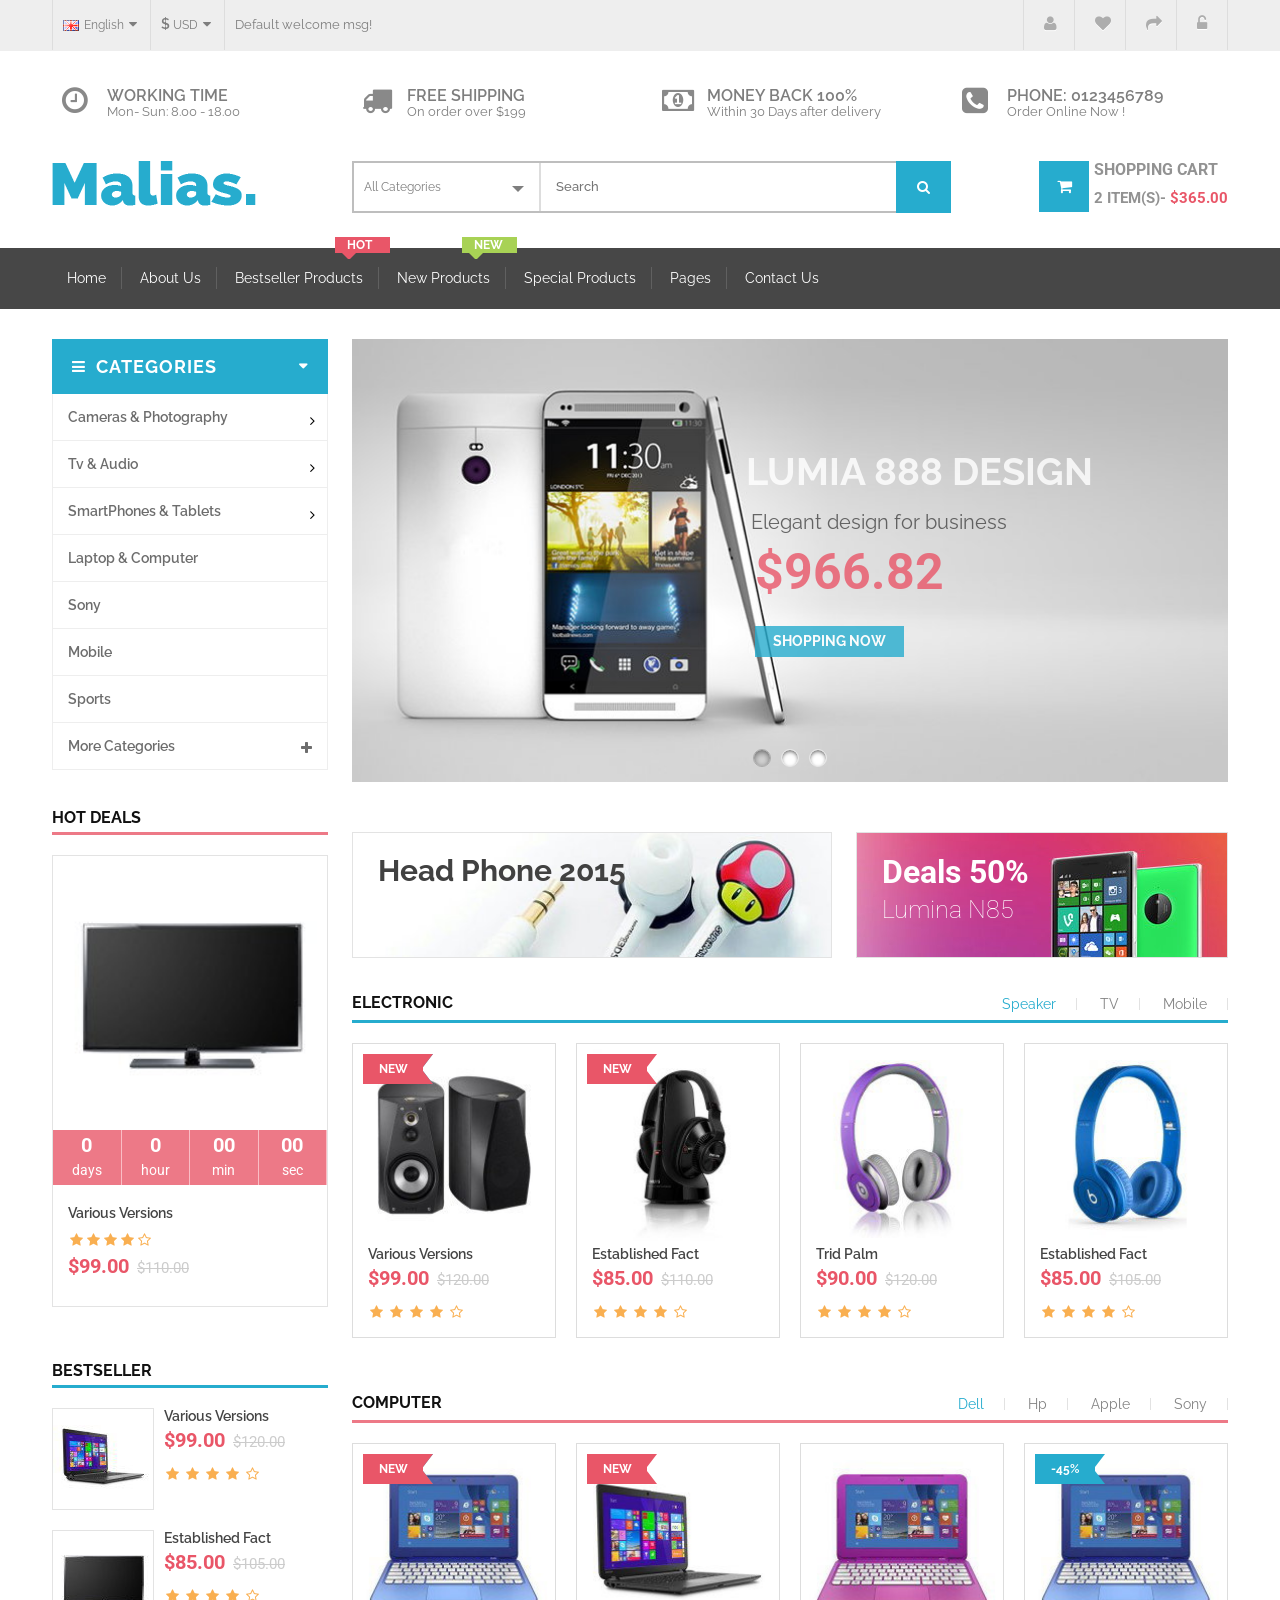
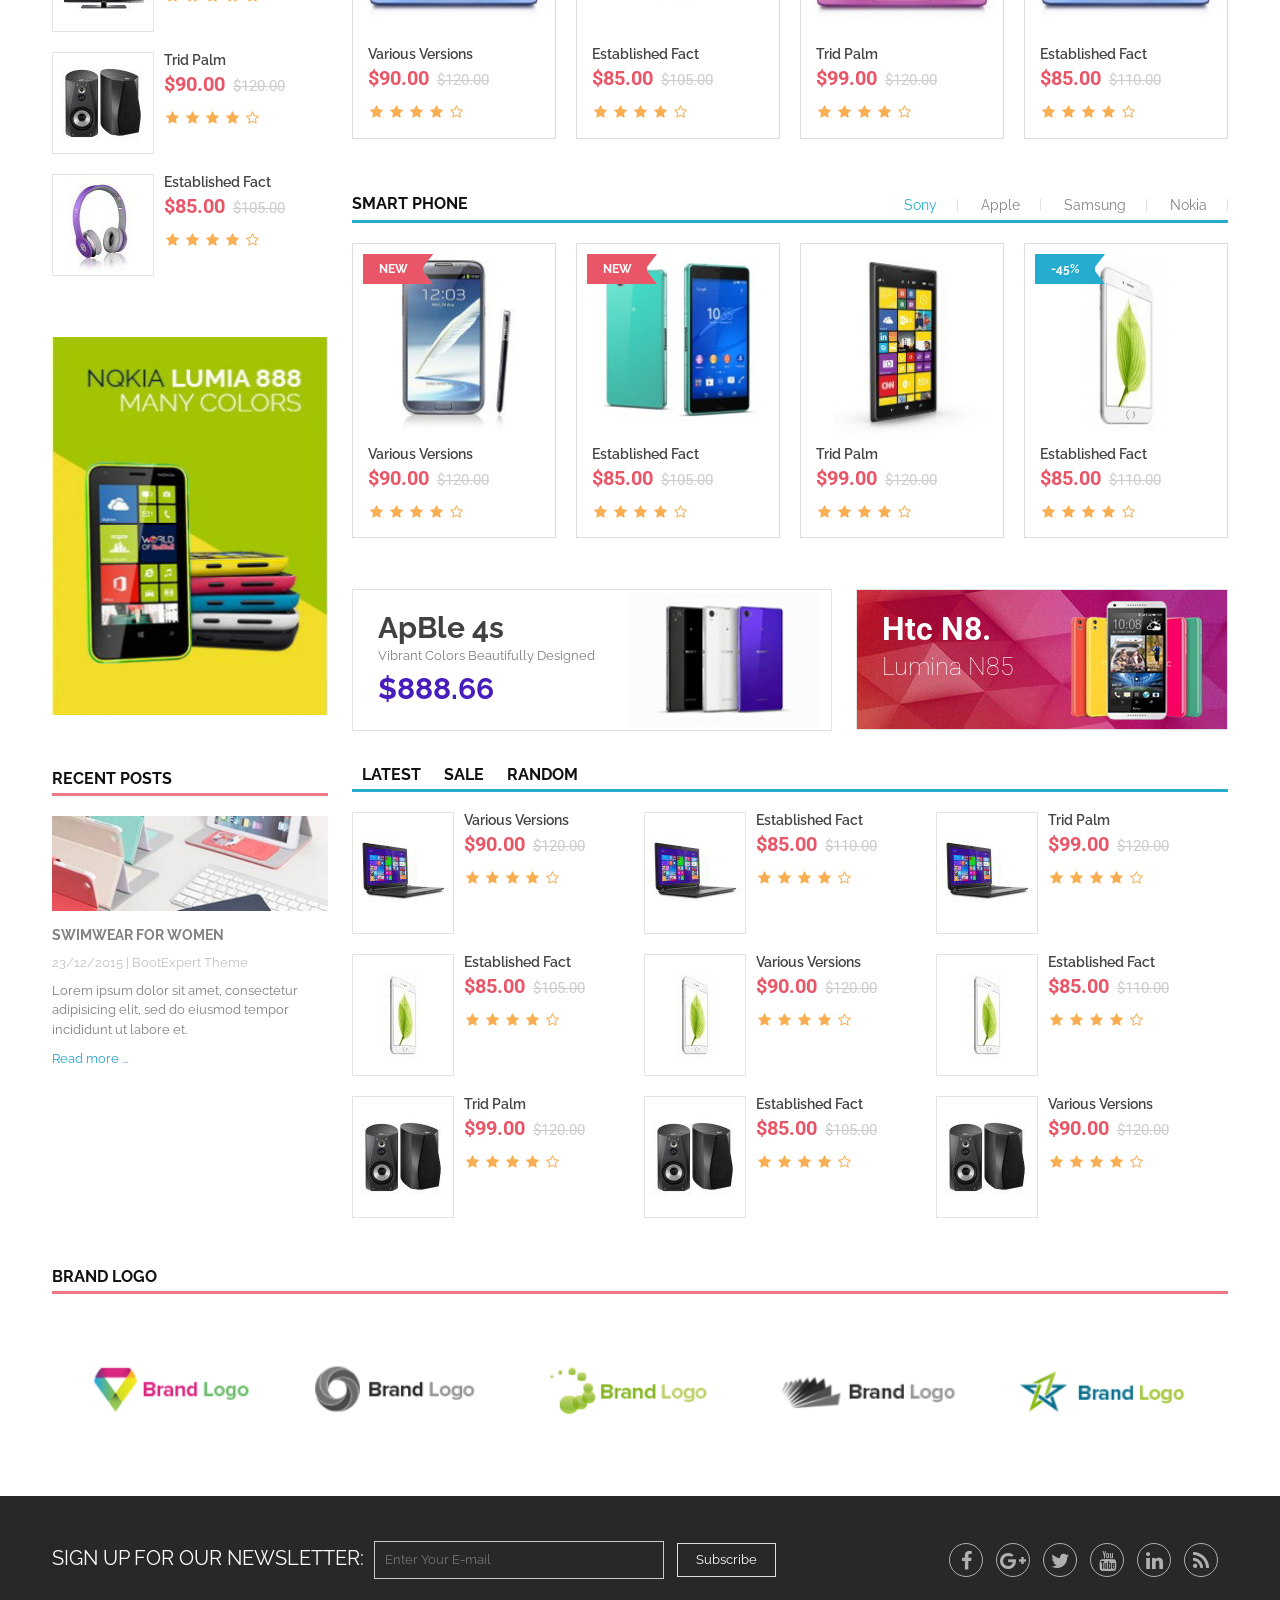
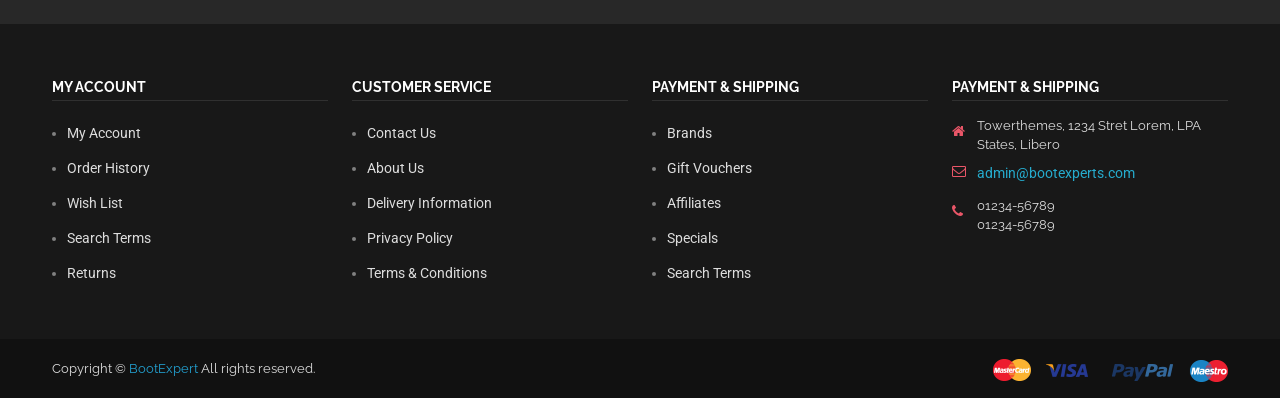
<file: index.html>
<!doctype html>
<html class="no-js" lang="">
    
<!-- Mirrored from https://htmldemo.net/malias/malias/index.html by HTTrack Website Copier/3.x [XR&CO], Sat, 17 Oct 2026 16:38:37 GMT -->
<head>
        <meta charset="utf-8">
        <meta http-equiv="x-ua-compatible" content="ie=edge">
        <title>Home 1 | Malias</title>
        <meta name="description" content="">
        <meta name="viewport" content="width=device-width, initial-scale=1">

		<!-- favicon
		============================================ -->		
        <link rel="shortcut icon" type="image/x-icon" href="img/favicon.ico">
		
		<!-- Google Fonts
		============================================ -->		
       <link href='https://fonts.googleapis.com/css?family=Raleway:400,600' rel='stylesheet' type='text/css'>
       <link href='https://fonts.googleapis.com/css?family=Roboto:400,700' rel='stylesheet' type='text/css'>
	   
		<!-- Bootstrap CSS
		============================================ -->		
        <link rel="stylesheet" href="css/bootstrap.min.css">
		<!-- Font awesome CSS
		============================================ -->
        <link rel="stylesheet" href="css/font-awesome.min.css">
		<!-- owl.carousel CSS
		============================================ -->
        <link rel="stylesheet" href="css/owl.carousel.css">
		<!-- nivo slider CSS
		============================================ -->
		<link rel="stylesheet" href="lib/css/nivo-slider.css" type="text/css" />
		<!-- meanmenu CSS
		============================================ -->
        <link rel="stylesheet" href="css/meanmenu.min.css">
		<!-- jquery-ui CSS
		============================================ -->
        <link rel="stylesheet" href="css/jquery-ui.css">
		<!-- animate CSS
		============================================ -->
        <link rel="stylesheet" href="css/animate.css">
		<!-- main CSS
		============================================ -->
        <link rel="stylesheet" href="css/main.css">
		<!-- style CSS
		============================================ -->
        <link rel="stylesheet" href="style.css">
		<!-- responsive CSS
		============================================ -->
        <link rel="stylesheet" href="css/responsive.css">
    </head>
    <body>
        <!--[if lt IE 8]>
            <p class="browserupgrade">You are using an <strong>outdated</strong> browser. Please <a href="http://browsehappy.com/">upgrade your browser</a> to improve your experience.</p>
        <![endif]-->

        <!-- Add your site or application content here -->

		<!-- HEADER-AREA START -->
		<header class="header-area">
			<!-- HEADER-TOP START -->
			<div class="header-top d-lg-block d-md-block d-none">
				<div class="container">
					<div class="row">
						<div class="col-12 col-md-12 col-lg-12 col-xl-12">
							<div class="top-menu">
								<!-- Start Language -->
								<ul class="language">
									<li><a href="#"><img class="right-5" src="img/flags/gb.png" alt="#">English<i class="fa fa-caret-down left-5"></i></a>
										<ul>
											<li><a href="#"><img class="right-5" src="img/flags/fr.png" alt="#">French</a></li>
											<li><a href="#"><img class="right-5" src="img/flags/gb.png" alt="#">English</a></li>
											<li><a href="#"><img class="right-5" src="img/flags/gb.png" alt="#">English</a></li>
										</ul>
									</li>
								</ul>
								<!-- End Language -->
								<!-- Start Currency -->
								<ul class="currency">
									<li><a href="#"><strong>$</strong> USD<i class="fa fa-caret-down left-5"></i></a>
										<ul>
											<li><a href="#">$ EUR</a></li>
											<li><a href="#">$ GBP</a></li>
											<li><a href="#">$ USD</a></li>
										</ul>
									</li>
								</ul>
								<!-- End Currency -->
								<p class="welcome-msg">Default welcome msg!</p>
							</div>
							<!-- Start Top-Link -->
							<div class="top-link">
								<ul class="link">
									<li><a href="my-account.html"><i class="fa fa-user"></i> My Account</a></li>
									<li><a href="wishlist.html"><i class="fa fa-heart"></i> Wish List (0)</a></li>
									<li><a href="checkout.html"><i class="fa fa-share"></i> Checkout</a></li>
									<li><a href="account.html"><i class="fa fa-unlock-alt"></i> Login</a></li>
								</ul>
							</div>
							<!-- End Top-Link -->
						</div>
					</div>
				</div>
			</div>
			<!-- HEADER-TOP END -->
			<!-- HEADER-MIDDLE START -->
			<div class="header-middle">
				<div class="container">
					<!-- Start Support-Client -->
					<div class="support-client d-lg-block d-md-block d-none">
						<div class="row justify-content-between">
							<!-- Start Single-Support -->
							<div class="col-lg-3 col-md-4">
								<div class="single-support">
									<div class="support-content">
										<i class="fa fa-clock-o"></i>
										<div class="support-text">
											<h1 class="zero gfont-1">working time</h1>
											<p>Mon- Sun: 8.00 - 18.00</p>
										</div>
									</div>
								</div>
							</div>
							<!-- End Single-Support -->
							<!-- Start Single-Support -->
							<div class="col-lg-3 d-lg-block d-none">
								<div class="single-support">
									<i class="fa fa-truck"></i>
									<div class="support-text">
										<h1 class="zero gfont-1">Free shipping</h1>
										<p>On order over $199</p>
									</div>
								</div>
							</div>
							<!-- End Single-Support -->
							<!-- Start Single-Support -->
							<div class="col-lg-3 col-md-4">
								<div class="single-support">
									<i class="fa fa-money"></i>
									<div class="support-text">
										<h1 class="zero gfont-1">Money back 100%</h1>
										<p>Within 30 Days after delivery</p>
									</div>
								</div>
							</div>
							<!-- End Single-Support -->
							<!-- Start Single-Support -->
							<div class="col-lg-3 col-md-4">
								<div class="single-support">
									<i class="fa fa-phone-square"></i>
									<div class="support-text">
										<h1 class="zero gfont-1">Phone: 0123456789</h1>
										<p>Order Online Now !</p>
									</div>
								</div>
							</div>
							<!-- End Single-Support -->
						</div>
					</div>
					<!-- End Support-Client -->
					<!-- Start logo & Search Box -->
					<div class="row">
						<div class="col-lg-3 col-md-12">
							<div class="logo">
								<a href="index.html" title="Malias"><img src="img/logo.png" alt="Malias"></a>
							</div>
						</div>
						<div class="col-lg-9 col-md-12">
		                    <div class="quick-access">
		                    	<div class="search-by-category">
		                    		<div class="search-container">
			                    		<select>
			                    			<option class="all-cate">All Categories</option>
											<optgroup  class="cate-item-head" label="Cameras & Photography">
												<option class="cate-item-title">Handbags</option>
												<option class="c-item">Blouses And Shirts</option>
												<option class="c-item">Clouthes</option>
											</optgroup>
											<optgroup  class="cate-item-head" label="Laptop & Computer">
												<option class="cate-item-title">Apple</option>
												<option class="c-item">Dell</option>
												<option class="c-item">Hp</option>
												<option class="c-item">Sony</option>
											</optgroup>
											<optgroup  class="cate-item-head" label="Electronic">
												<option class="c-item">Mobile</option>
												<option class="c-item">Speaker</option>
												<option class="c-item">Headphone</option>
											</optgroup>
			                    		</select>
		                    		</div>
		                    		<div class="header-search">
		                    			<form action="#">
			                    			<input type="text" placeholder="Search">
			                    			<button type="submit"><i class="fa fa-search"></i></button>
		                    			</form>
		                    		</div>
		                    	</div>
		                    	<div class="top-cart">
		                    		<ul>
		                    			<li>
			                    			<a href="cart.html">
			                    				<span class="cart-icon"><i class="fa fa-shopping-cart"></i></span>
			                    				<span class="cart-total">
			                    					<span class="cart-title">shopping cart</span>
				                    				<span class="cart-item">2 item(s)- </span>
				                    				<span class="top-cart-price">$365.00</span>
			                    				</span>
			                    			</a>
											<div class="mini-cart-content">
												<div class="cart-img-details">
													<div class="cart-img-photo">
														<a href="#"><img src="img/product/total-cart.jpg" alt="#"></a>
													</div>
													<div class="cart-img-content">
														<a href="#"><h4>Prod Aldults</h4></a>
														<span>
															<strong class="text-right">1 x</strong>
															<strong class="cart-price text-right">$180.00</strong>
														</span>
													</div>
													<div class="pro-del">
														<a href="#"><i class="fa fa-times"></i></a>
													</div>
												</div>
												<div class="clear"></div>
												<div class="cart-img-details">
													<div class="cart-img-photo">
														<a href="#"><img src="img/product/total-cart2.jpg" alt="#"></a>
													</div>
													<div class="cart-img-content">
														<a href="#"><h4>Fact Prone</h4></a>
														<span>
															<strong class="text-right">1 x</strong>
															<strong class="cart-price text-right">$185.00</strong>
														</span>
													</div>
													<div class="pro-del">
														<a href="#"><i class="fa fa-times"></i></a>
													</div>
												</div>
												<div class="cart-inner-bottom">
													<span class="total">
														Total:
														<span class="amount">$550.00</span>
													</span>
													<span class="cart-button-top">
														<a href="cart.html">View Cart</a>
														<a href="checkout.html">Checkout</a>
													</span>
												</div>
											</div>
		                    			</li>
		                    		</ul>
		                    	</div>
		                    </div>
		                </div>
					</div>
					<!-- End logo & Search Box -->
				</div> 
			</div>
			<!-- HEADER-MIDDLE END -->
			<!-- START MAINMENU-AREA -->
			<div class="mainmenu-area">
				<div class="container">
					<div class="row">
						<div class="col-lg-12">
							<div class="mainmenu d-lg-block d-none">
								<nav>
									<ul>
										<li><a href="index.html">Home</a>
											<ul>
												<li><a href="index.html">Home Versions 1</a></li>
												<li><a href="index-2.html">Home Versions 2</a></li>
											</ul>
										</li>
										<li><a href="about.html">About Us</a></li>
										<li class="hot"><a href="shop.html">Bestseller Products</a></li>
										<li class="new"><a href="shop-list.html">New Products</a></li>
										<li><a href="shop.html">Special Products</a></li>
										<li><a href="#">Pages</a>
											<ul>
												<li><a href="cart.html">Cart</a></li>
												<li><a href="checkout.html">Checkout</a></li>
												<li><a href="account.html">Create Account</a></li>
												<li><a href="my-account.html">My Account</a></li>
												<li><a href="product-details.html">Product details</a></li>
												<li><a href="shop.html">Shop Grid View</a></li>
												<li><a href="shop-list.html">Shop List View</a></li>
												<li><a href="wishlist.html">Wish List</a></li>
											</ul>
										</li>
										<li><a href="contact.html">Contact Us</a></li>
									</ul>
								</nav>
							</div>
						</div>
					</div>
				</div>
			</div>
			<!-- END MAIN-MENU-AREA -->
			<!-- Start Mobile-menu -->
			<div class="mobile-menu-area d-lg-none d-block fix">
				<div class="container">
					<div class="row">
						<div class="col-12">
							<nav id="mobile-menu">
								<ul>
									<li><a href="index.html">Home</a>
										<ul>
											<li><a href="index.html">Home Page 1</a></li>
											<li><a href="index-2.html">Home Page 2</a></li>
										</ul>
									</li>
									<li><a href="about.html">About Us</a></li>
									<li><a href="shop.html">Bestseller Products</a></li>
									<li><a href="shop-list.html">New Products</a></li>
									<li><a href="#">Pages</a>
										<ul>
											<li><a href="cart.html">Cart</a></li>
											<li><a href="checkout.html">Checkout</a></li>
											<li><a href="account.html">Create Account</a></li>
											<li><a href="login.html">Login</a></li>
											<li><a href="my-account.html">My Account</a></li>
											<li><a href="product-details.html">Product details</a></li>
											<li><a href="shop.html">Shop Grid View</a></li>
											<li><a href="shop-list.html">Shop List View</a></li>
											<li><a href="wishlist.html">Wish List</a></li>
										</ul>
									</li>
									<li><a href="contact.html">Contact Us</a></li>
								</ul>
							</nav>
						</div>
					</div>
				</div>
			</div>
			<!-- End Mobile-menu -->
		</header>
		<!-- HEADER AREA END -->
		<!-- Category slider area start -->
		<div class="category-slider-area">
			<div class="container">
				<div class="row">
					<div class="col-lg-3">
						<!-- CATEGORY-MENU-LIST START -->
	                    <div class="left-category-menu d-lg-block d-none">
	                        <div class="left-product-cat">
	                            <div class="category-heading">
	                                <h2>categories</h2>
	                            </div>
	                            <div class="category-menu-list">
	                                <ul>
	                                    <!-- Single menu start -->
	                                    <li class="arrow-plus">
	                                        <a href="shop.html">Cameras & Photography</a>
	                                        <!--  MEGA MENU START -->
	                                        <div class="cat-left-drop-menu">
	                                            <div class="cat-left-drop-menu-left">
	                                                <a class="menu-item-heading" href="#">Handbags</a>
	                                                <ul>
	                                                    <li><a href="#">Blouses And Shirts</a></li>
	                                                    <li><a href="#">Clutches</a></li>
	                                                    <li><a href="#">Cross Body</a></li>
	                                                    <li><a href="#">Satchels</a></li>
	                                                    <li><a href="#">Sholuder</a></li>
	                                                    <li><a href="#">Toter</a></li>
	                                                </ul>
	                                            </div>
	                                            <div class="cat-left-drop-menu-left">
	                                                <a class="menu-item-heading" href="#">Tops</a>
	                                                <ul>
	                                                    <li><a href="#">Evening</a></li>
	                                                    <li><a href="#">Long Sleeved</a></li>
	                                                    <li><a href="#">Short Sleeved</a></li>
	                                                    <li><a href="#">Sleeveless</a></li>
	                                                    <li><a href="#">T-Shirts</a></li>
	                                                    <li><a href="#">Tanks And Camis</a></li>
	                                                </ul>
	                                            </div>
	                                            <div class="cat-left-drop-menu-left">
	                                                <a class="menu-item-heading" href="#">Dresses</a>
	                                                <ul>
	                                                    <li><a href="#">Belts</a></li>
	                                                    <li><a href="#">Cocktail</a></li>
	                                                    <li><a href="#">Day</a></li>
	                                                    <li><a href="#">Evening</a></li>
	                                                    <li><a href="#">Sundresses</a></li>
	                                                    <li><a href="#">Sweater</a></li>
	                                                </ul>
	                                            </div>
	                                            <div class="cat-left-drop-menu-left">
	                                                <a class="menu-item-heading" href="#">Accessories</a>
	                                                <ul>
	                                                    <li><a href="#">Bras</a></li>
	                                                    <li><a href="#">Hair Accessories</a></li>
	                                                    <li><a href="#">Hats And Gloves</a></li>
	                                                    <li><a href="#">Lifestyle</a></li>
	                                                    <li><a href="#">Scarves</a></li>
	                                                    <li><a href="#">Small Leathers</a></li>
	                                                </ul>
	                                            </div>
	                                        </div>
	                                        <!-- MEGA MENU END -->
	                                    </li>
	                                    <!-- Single menu end -->
										<!-- Single menu start -->
	                                    <li class="arrow-plus">
	                                        <a href="shop.html">Tv & Audio</a>
	                                        <!--  MEGA MENU START -->
	                                        <div class="cat-left-drop-menu">
	                                            <div class="cat-left-drop-menu-left">
	                                                <a class="menu-item-heading" href="#">BAGS</a>
	                                                <ul>
	                                                    <li><a href="#">Blazers</a></li>
	                                                    <li><a href="#">Bootees Bags</a></li>
	                                                    <li><a href="#">Jackets</a></li>
	                                                    <li><a href="#">Shoes</a></li>
	                                                </ul>
	                                            </div>
	                                            <div class="cat-left-drop-menu-left">
	                                                <a class="menu-item-heading" href="#">CLOTHING</a>
	                                                <ul>
	                                                    <li><a href="#">Blazers</a></li>
	                                                    <li><a href="#">Bootees Bags</a></li>
	                                                    <li><a href="#">Jackets</a></li>
	                                                    <li><a href="#">Shoes</a></li>
	                                                </ul>
	                                            </div>
	                                            <div class="cat-left-drop-menu-left">
	                                                <a class="menu-item-heading" href="#">LINGERIE</a>
	                                                <ul>
	                                                    <li><a href="#">Blazers</a></li>
	                                                    <li><a href="#">Bootees Bags</a></li>
	                                                    <li><a href="#">Jackets</a></li>
	                                                    <li><a href="#">Shoes</a></li>
	                                                </ul>
	                                            </div>
	                                            <div class="cat-left-drop-menu-left">
	                                                <a class="menu-item-heading" href="#">Shoes</a>
	                                                <ul>
	                                                    <li><a href="#">Blazers</a></li>
	                                                    <li><a href="#">Bootees Bags</a></li>
	                                                    <li><a href="#">Jackets</a></li>
	                                                    <li><a href="#">Shoes</a></li>
	                                                </ul>
	                                            </div>
	                                        </div>
	                                        <!-- MEGA MENU END -->
	                                    </li>
	                                    <!-- Single menu end -->
	                                    <!-- Single menu start -->
	                                    <li class="arrow-plus">
	                                        <a href="shop.html">SmartPhones & Tablets</a>
	                                        <!--  MEGA MENU START -->
	                                        <div class="cat-left-drop-menu cat-left-drop-menu-photo-contain">
	                                            <div class="cat-left-drop-menu-left">
	                                                <a class="menu-item-heading" href="#">Women</a>
	                                                <ul>
	                                                    <li><a href="#">Belts</a></li>
	                                                    <li><a href="#">Jewelry</a></li>
	                                                    <li><a href="#">Socks</a></li>
	                                                    <li><a href="#">Sunglasses</a></li>
	                                                </ul>
	                                            </div>
	                                            <div class="cat-left-drop-menu-left">
	                                                <a class="menu-item-heading" href="#">CLOTHING</a>
	                                                <ul>
	                                                    <li><a href="#">Boots</a></li>
	                                                    <li><a href="#">Brands We Love</a></li>
	                                                    <li><a href="#">Casuals</a></li>
	                                                    <li><a href="#">Gifts And Tech</a></li>
	                                                    <li><a href="#">Gifts And Tech</a></li>
	                                                    <li><a href="#">Slippers</a></li>
	                                                    <li><a href="#">Speakers</a></li>
	                                                </ul>
	                                            </div>
	                                            <div class="cat-left-drop-menu-left cat-left-drop-menu-photo">
	                                            	<a href="#"><img src="img/megamenu/vmega_blog1.jpg" alt="Product"></a>
	                                            </div>
	                                        </div>
	                                        <!-- MEGA MENU END -->
	                                    </li>
	                                    <!-- Single menu end -->
	                                    <!-- Single menu start -->
	                                    <li>
	                                        <a href="shop.html">Laptop & Computer</a>
	                                    </li>
	                                    <!-- Single menu end -->
	                                    <!-- Single menu start -->
	                                    <li><a href="shop.html">Sony</a></li>
	                                    <!-- Single menu end -->
	                                    <!-- Single menu start -->
	                                    <li><a href="shop.html">Mobile</a></li>
	                                    <!-- Single menu end -->
	                                    <!-- Single menu start -->
	                                    <li><a href="shop.html">Sports</a></li>
	                                    <!-- Single menu end -->

	                                    <!-- MENU ACCORDION START -->
	                                    <li class=" rx-child">
	                                        <a href="shop.html">Books</a>
	                                    </li>
	                                    <li class=" rx-parent">
	                                        <a class="rx-default">
	                                            More categories <span class="cat-thumb  fa fa-plus"></span> 
	                                        </a>
	                                        <a class="rx-show">
	                                            close menu <span class="cat-thumb  fa fa-minus"></span>
	                                        </a>
	                                    </li>
	                                    <!-- MENU ACCORDION END -->
	                                </ul>
	                            </div>
	                        </div>
	                    </div>
	                    <!-- END CATEGORY-MENU-LIST -->
	                </div>
	                <div class="col-lg-9">
                		<!-- slider -->
						<div class="slider-area">
							<div class="bend niceties preview-1">
								<div id="ensign-nivoslider" class="slides">	
									<img src="img/sliders/slider-1/bg1.jpg" alt="Malias" title="#slider-direction-1"/>
				 					<img src="img/sliders/slider-1/bg2.jpg" alt="Malias" title="#slider-direction-2"/>
									<img src="img/sliders/slider-1/bg3.jpg" alt="Malias" title="#slider-direction-3"/><!-- 
									<img src="img/sliders/slider-1/bg4.jpg" alt="" title="#slider-direction-4"/>  -->     
								</div>
								<!-- direction 1 -->
								<div id="slider-direction-1" class="t-lfr slider-direction">
									<div class="slider-progress"></div>
									<!-- layer 1 -->
									<div class="layer-1-1 ">
										<h1 class="title1">LUMIA 888 DESIGN</h1>
									</div>
									<!-- layer 2 -->
									<div class="layer-1-2">
										<p class="title2">Elegant design for business</p>
									</div>
									<!-- layer 3 -->
									<div class="layer-1-3">
										<h2 class="title3">$966.82</h2>
									</div>
									<!-- layer 4 -->
									<div class="layer-1-4">
										<a href="#" class="title4">shopping now</a>
									</div>
								</div>
								<!-- direction 2 -->
								<div id="slider-direction-2" class="slider-direction">
									<div class="slider-progress"></div>
									<!-- layer 1 -->
									<div class="layer-2-1">
										<h1 class="title1">WATERPROOF SMARTPHONE</h1>
									</div>
									<!-- layer 2 -->
									<div class="layer-2-2">
										<p class="title2">RODUCTS ARE EYE-CATCHING DESIGN. YOU CAN TAKE PHOTOS EVEN WHEN Y</p>
									</div>
									<!-- layer 3 -->
									<div class="layer-2-3">
										<a href="#" class="title3">shopping now</a>
									</div>
								</div>
								<!-- direction 3 -->
								<div id="slider-direction-3" class="slider-direction">
									<div class="slider-progress"></div>
									<!-- layer 1 -->
									<div class="layer-3-1">
										<h2 class="title1">BUY AIR LACOTE</h2>
									</div>
									<!-- layer 2 -->
									<div class="layer-3-2">
										<h1 class="title2">SUPER TABLET, SUPER GIFT</h1>
									</div>
									<!-- layer 3 -->
									 <div class="layer-3-3">
										<p class="title3">Lorem ipsum dolor sit amet, consectetur adipiscing elit, sed do eiusmod tempor incididunt ut labore et.</p>
									</div>
									<!-- layer 4 -->
									<div class="layer-3-4">
										<a href="#" class="title4">shopping now</a>
									</div>
								</div>
							</div>
						</div>
						<!-- slider end-->
	                </div>
	            </div>
			</div>
		</div>
		<!-- Category slider area End -->		
		<!-- START PAGE-CONTENT -->
		<section class="page-content">
			<div class="container">
	            <div class="row">
	            	<div class="col-lg-3 col-md-3">
	                    <!-- START HOT-DEALS-AREA -->
	            		<div class="hot-deals-area carosel-circle">
	            			<div class="row">
								<div class="col-lg-12">
									<div class="area-title">
										<h3 class="title-group border-red gfont-1">Hot Deals</h3>
									</div>
								</div>
							</div>
	                    	<div class="row">
		                    	<div class="active-hot-deals owl-carousel">
		                    		<!-- Start Single-hot-deals -->
		                    		<div class="col-12">
			                    		<div class="single-hot-deals">
			                    			<div class="hot-deals-photo">
			                    				<a href="#"><img src="img/hot-deals/1.jpg" alt="Product"></a>
			                    			</div>
			                    			<div class="count-down">
							                    <div class="timer">
							                        <div data-countdown="2022/12/31"></div>
								                </div> 
			                    			</div>
			                    			<div class="hot-deals-text">
			                    				<h5><a href="#" class="name-group">Various Versions</a></h5>
			                    				<span class="rating"><i class="fa fa-star"></i><i class="fa fa-star"></i><i class="fa fa-star"></i><i class="fa fa-star"></i><i class="fa fa-star-o"></i></span>
			                    				<div class="price-box">
			                    					<span class="price gfont-2">$99.00</span>
			                    					<span class="old-price gfont-2">$110.00</span>
			                    				</div>
			                    			</div>
			                    		</div>
		                    		</div>
		                    		<!-- End Single-hot-deals -->
		                    		<!-- Start Single-hot-deals -->
		                    		<div class="col-12">
			                    		<div class="single-hot-deals">
			                    			<div class="hot-deals-photo">
			                    				<a href="#"><img src="img/hot-deals/2.jpg" alt="Product"></a>
			                    			</div>
			                    			<div class="count-down">
							                    <div class="timer">
							                        <div data-countdown="2017/06/30"></div>
								                </div> 
			                    			</div>
			                    			<div class="hot-deals-text">
			                    				<h5><a href="#" class="name-group">Trid Palm</a></h5>
			                    				<span class="rating"><i class="fa fa-star"></i><i class="fa fa-star"></i><i class="fa fa-star"></i><i class="fa fa-star"></i><i class="fa fa-star-o"></i></span>
			                    				<div class="price-box">
			                    					<span class="price gfont-2">$85.00</span>
			                    					<span class="old-price gfont-2">$120.00</span>
			                    				</div>
			                    			</div>
			                    		</div>
		                    		</div>
		                    		<!-- End Single-hot-deals -->
		                    		<!-- Start Single-hot-deals -->
		                    		<div class="col-12">
			                    		<div class="single-hot-deals">
			                    			<div class="hot-deals-photo">
			                    				<a href="#"><img src="img/hot-deals/3.jpg" alt="Product"></a>
			                    			</div>
			                    			<div class="count-down">
							                    <div class="timer">
							                        <div data-countdown="2017/08/30"></div>
								                </div> 
			                    			</div>
			                    			<div class="hot-deals-text">
			                    				<h5><a href="#" class="name-group">Established Fact</a></h5>
			                    				<span class="rating"><i class="fa fa-star"></i><i class="fa fa-star"></i><i class="fa fa-star"></i><i class="fa fa-star"></i><i class="fa fa-star-o"></i></span>
			                    				<div class="price-box">
			                    					<span class="price gfont-2">$90.00</span>
			                    					<span class="old-price gfont-2">$105.00</span>
			                    				</div>
			                    			</div>
			                    		</div>
		                    		</div>
		                    		<!-- End Single-hot-deals -->
		                    	</div>
	                    	</div>
	                    </div>
	                    <!-- END HOT-DEALS-AREA -->
						<!-- START SMALL-PRODUCT-AREA -->
						<div class="small-product-area carosel-navigation">
							<div class="row">
								<div class="col-lg-12">
									<div class="area-title">
										<h3 class="title-group gfont-1">Bestseller</h3>
									</div>
								</div>
							</div>
							<div class="row">
								<div class="active-bestseller owl-carousel sidebar">
									<div class="col-12">
										<!-- Start Single-Product -->
										<div class="single-product">
											<div class="product-img">
												<a href="#">
													<img class="primary-img" src="img/product/small/1.jpg" alt="Product">
												</a>
											</div>
											<div class="product-description">
												<h5><a href="#">Various Versions</a></h5>
												<div class="price-box">
													<span class="price">$99.00</span>
													<span class="old-price">$120.00</span>
												</div>
												<span class="rating">
													<i class="fa fa-star"></i>
													<i class="fa fa-star"></i>
													<i class="fa fa-star"></i>
													<i class="fa fa-star"></i>
													<i class="fa fa-star-o"></i>
												</span>
											</div>
										</div>
										<!-- End Single-Product -->
										<!-- Start Single-Product -->
										<div class="single-product">
											<div class="product-img">
												<a href="#">
													<img class="primary-img" src="img/product/small/2.jpg" alt="Product">
												</a>
											</div>
											<div class="product-description">
												<h5><a href="#">Established Fact</a></h5>
												<div class="price-box">
													<span class="price">$85.00</span>
													<span class="old-price">$105.00</span>
												</div>
												<span class="rating">
													<i class="fa fa-star"></i>
													<i class="fa fa-star"></i>
													<i class="fa fa-star"></i>
													<i class="fa fa-star"></i>
													<i class="fa fa-star-o"></i>
												</span>
											</div>
										</div>
										<!-- End Single-Product -->
										<!-- Start Single-Product -->
										<div class="single-product">
											<div class="product-img">
												<a href="#">
													<img class="primary-img" src="img/product/small/3.jpg" alt="Product">
												</a>
											</div>
											<div class="product-description">
												<h5><a href="#">Trid Palm</a></h5>
												<div class="price-box">
													<span class="price">$90.00</span>
													<span class="old-price">$120.00</span>
												</div>
												<span class="rating">
													<i class="fa fa-star"></i>
													<i class="fa fa-star"></i>
													<i class="fa fa-star"></i>
													<i class="fa fa-star"></i>
													<i class="fa fa-star-o"></i>
												</span>
											</div>
										</div>
										<!-- End Single-Product -->
										<!-- Start Single-Product -->
										<div class="single-product">
											<div class="product-img">
												<a href="#">
													<img class="primary-img" src="img/product/small/4.jpg" alt="Product">
												</a>
											</div>
											<div class="product-description">
												<h5><a href="#">Established Fact</a></h5>
												<div class="price-box">
													<span class="price">$85.00</span>
													<span class="old-price">$105.00</span>
												</div>
												<span class="rating">
													<i class="fa fa-star"></i>
													<i class="fa fa-star"></i>
													<i class="fa fa-star"></i>
													<i class="fa fa-star"></i>
													<i class="fa fa-star-o"></i>
												</span>
											</div>
										</div>
										<!-- End Single-Product -->
									</div>
									<div class="col-12">
										<!-- Start Single-Product -->
										<div class="single-product">
											<div class="product-img">
												<a href="#">
													<img class="primary-img" src="img/product/small/5.jpg" alt="Product">
												</a>
											</div>
											<div class="product-description">
												<h5><a href="#">Various Versions</a></h5>
												<div class="price-box">
													<span class="price">$99.00</span>
													<span class="old-price">$120.00</span>
												</div>
												<span class="rating">
													<i class="fa fa-star"></i>
													<i class="fa fa-star"></i>
													<i class="fa fa-star"></i>
													<i class="fa fa-star"></i>
													<i class="fa fa-star-o"></i>
												</span>
											</div>
										</div>
										<!-- End Single-Product -->
										<!-- Start Single-Product -->
										<div class="single-product">
											<div class="product-img">
												<a href="#">
													<img class="primary-img" src="img/product/small/6.jpg" alt="Product">
												</a>
											</div>
											<div class="product-description">
												<h5><a href="#">Established Fact</a></h5>
												<div class="price-box">
													<span class="price">$85.00</span>
													<span class="old-price">$110.00</span>
												</div>
												<span class="rating">
													<i class="fa fa-star"></i>
													<i class="fa fa-star"></i>
													<i class="fa fa-star"></i>
													<i class="fa fa-star"></i>
													<i class="fa fa-star-o"></i>
												</span>
											</div>
										</div>
										<!-- End Single-Product -->
										<!-- Start Single-Product -->
										<div class="single-product">
											<div class="product-img">
												<a href="#">
													<img class="primary-img" src="img/product/small/7.jpg" alt="Product">
												</a>
											</div>
											<div class="product-description">
												<h5><a href="#">Trid Palm</a></h5>
												<div class="price-box">
													<span class="price">$90.00</span>
													<span class="old-price">$120.00</span>
												</div>
												<span class="rating">
													<i class="fa fa-star"></i>
													<i class="fa fa-star"></i>
													<i class="fa fa-star"></i>
													<i class="fa fa-star"></i>
													<i class="fa fa-star-o"></i>
												</span>
											</div>
										</div>
										<!-- End Single-Product -->
										<!-- Start Single-Product -->
										<div class="single-product">
											<div class="product-img">
												<a href="#">
													<img class="primary-img" src="img/product/small/8.jpg" alt="Product">
												</a>
											</div>
											<div class="product-description">
												<h5><a href="#">Established Fact</a></h5>
												<div class="price-box">
													<span class="price">$85.00</span>
													<span class="old-price">$105.00</span>
												</div>
												<span class="rating">
													<i class="fa fa-star"></i>
													<i class="fa fa-star"></i>
													<i class="fa fa-star"></i>
													<i class="fa fa-star"></i>
													<i class="fa fa-star-o"></i>
												</span>
											</div>
										</div>
										<!-- End Single-Product -->
									</div>
								</div>
							</div>
						</div>
						<!-- END SMALL-PRODUCT-AREA -->                    
	                    <!-- START SIDEBAR-BANNER -->
	                    <div class="sidebar-banner">
	                    	<div class="active-sidebar-banner owl-carousel">
	                    		<div class="single-sidebar-banner">
	                    			<a href="#"><img src="img/banner/1.jpg" alt="Product Banner"></a>
	                    		</div>
	                    		<div class="single-sidebar-banner">
	                    			<a href="#"><img src="img/banner/2.jpg" alt="Product Banner"></a>
	                    		</div>
	                    	</div>
	                    </div>
	                    <!-- END SIDEBAR-BANNER -->
	                    <!-- START RECENT-POSTS -->
	                    <div class="shop-blog-area sidebar">
	                    	<div class="row">
	                    		<div class="col-lg-12">
	                    			<h3 class="title-group border-red gfont-1">RECENT POSTS </h3>
	                    		</div>
	                    	</div>
	                    	<div class="row">
		                    	<div class="active-recent-posts owl-carousel carosel-circle">
		                    		<!-- Start Single-Recent-Posts -->
		                    		<div class="col-12">
			                    		<div class="single-recent-posts">
			                    			<div class="recent-posts-photo">
			                    				<img src="img/posts/1.jpg" alt="Recent Posts">
			                    			</div>
			                    			<div class="recent-posts-text">
			                    				<h5><a href="#" class="recent-posts-title">swimwear for women</a></h5>
			                    				<span class="recent-posts-date">23/12/2015 | BootExpert Theme</span>
			                    				<p class="posts-short-brif">Lorem ipsum dolor sit amet, consectetur adipisicing elit, sed do eiusmod tempor incididunt ut labore et.</p>
			                    				<a href="#" class="posts-read-more">Read more ...</a>
			                    			</div>
			                    		</div>
		                    		</div>
		                    		<!-- End Single-Recent-Posts -->
		                    		<!-- Start Single-Recent-Posts -->
		                    		<div class="col-12">
			                    		<div class="single-recent-posts">
			                    			<div class="recent-posts-photo">
			                    				<img src="img/posts/2.jpg" alt="Recent Posts">
			                    			</div>
			                    			<div class="recent-posts-text">
			                    				<h5><a href="#" class="recent-posts-title">swimwear for women</a></h5>
			                    				<span class="recent-posts-date">23/12/2015 | BootExpert Theme</span>
			                    				<p class="posts-short-brif">Lorem ipsum dolor sit amet, consectetur adipisicing elit, sed do eiusmod tempor incididunt ut labore et.</p>
			                    				<a href="#" class="posts-read-more">Read more ...</a>
			                    			</div>
			                    		</div>
		                    		</div>
		                    		<!-- End Single-Recent-Posts -->
		                    		<!-- Start Single-Recent-Posts -->
		                    		<div class="col-12">
			                    		<div class="single-recent-posts">
			                    			<div class="recent-posts-photo">
			                    				<img src="img/posts/3.jpg" alt="Recent Posts">
			                    			</div>
			                    			<div class="recent-posts-text">
			                    				<h5><a href="#" class="recent-posts-title">swimwear for women</a></h5>
			                    				<span class="recent-posts-date">23/12/2015 | BootExpert Theme</span>
			                    				<p class="posts-short-brif">Lorem ipsum dolor sit amet, consectetur adipisicing elit, sed do eiusmod tempor incididunt ut labore et.</p>
			                    				<a href="#" class="posts-read-more">Read more ...</a>
			                    			</div>
			                    		</div>
		                    		</div>
		                    		<!-- End Single-Recent-Posts -->
		                    		<!-- Start Single-Recent-Posts -->
		                    		<div class="col-12">
			                    		<div class="single-recent-posts">
			                    			<div class="recent-posts-photo">
			                    				<img src="img/posts/4.jpg" alt="Recent Posts">
			                    			</div>
			                    			<div class="recent-posts-text">
			                    				<h5><a href="#" class="recent-posts-title">swimwear for women</a></h5>
			                    				<span class="recent-posts-date">23/12/2015 | BootExpert Theme</span>
			                    				<p class="posts-short-brif">Lorem ipsum dolor sit amet, consectetur adipisicing elit, sed do eiusmod tempor incididunt ut labore et.</p>
			                    				<a href="#" class="posts-read-more">Read more ...</a>
			                    			</div>
			                    		</div>
		                    		</div>
		                    		<!-- End Single-Recent-Posts -->
		                    		<!-- Start Single-Recent-Posts -->
		                    		<div class="col-12">
			                    		<div class="single-recent-posts">
			                    			<div class="recent-posts-photo">
			                    				<img src="img/posts/1.jpg" alt="Recent Posts">
			                    			</div>
			                    			<div class="recent-posts-text">
			                    				<h5><a href="#" class="recent-posts-title">swimwear for women</a></h5>
			                    				<span class="recent-posts-date">23/12/2015 | BootExpert Theme</span>
			                    				<p class="posts-short-brif">Lorem ipsum dolor sit amet, consectetur adipisicing elit, sed do eiusmod tempor incididunt ut labore et.</p>
			                    				<a href="#" class="posts-read-more">Read more ...</a>
			                    			</div>
			                    		</div>
		                    		</div>
		                    		<!-- End Single-Recent-Posts -->
		                    	</div>
	                    	</div>
	                    </div>
	                    <!-- END RECENT-POSTS -->
	                </div>
					<div class="col-lg-9 col-md-9">
						<!-- START PRODUCT-BANNER -->
						<div class="product-banner home1-banner">
							<div class="row">
								<div class="col-lg-7 banner-box1">
									<div class="single-product-banner">
										<a href="#"><img src="img/banner/3.jpg" alt="Product Banner"></a>
										<div class="banner-text banner-1">
											<h2>head phone 2015</h2>
										</div>
									</div>
								</div>
								<div class="col-lg-5 banner-box2">
									<div class="single-product-banner">
										<a href="#"><img src="img/banner/4.jpg" alt="Product Banner"></a>
										<div class="banner-text banner-2">
											<h2>Deals <span>50%</span></h2>
											<p>lumina n85</p>
										</div>
									</div>
								</div>
							</div>
						</div>
						<!-- END PRODUCT-BANNER -->
						<!-- START PRODUCT-AREA (1) -->
						<div class="product-area">
							<div class="row">
								<div class="col-12 col-lg-12">
									<!-- Start Product-Menu -->
									<div class="product-menu">
										<div class="product-title">
											<h3 class="title-group-2 gfont-1">Electronic</h3>
										</div>
										
										<ul class="nav">
										    <li><a class="active" href="#display-1-1" role="tab" data-bs-toggle="tab">Speaker</a></li>
										    <li><a href="#display-1-2" role="tab" data-bs-toggle="tab">TV</a></li>
										    <li><a href="#display-1-3"  role="tab" data-bs-toggle="tab">Mobile</a></li>
										</ul>
									</div>
								</div>
							</div>
							<!-- End Product-Menu -->
							<div class="clear"></div>
							<!-- Start Product -->
							<div class="row">
								<div class="col-12 col-lg-12">
									<div class="product carosel-navigation">
										<div class="tab-content">
											<!-- Product = display-1-1 -->
											<div class="tab-pane fade show active" id="display-1-1">
												<div class="active-product-carosel owl-carousel">
													<!-- Start Single-Product -->
													<div class="col-12">
														<div class="single-product">
															<div class="label_new">
																<span class="new">new</span>
															</div>
															<div class="sale-off">
																<span class="sale-percent">-55%</span>
															</div>
															<div class="product-img">
																<a href="#">
																	<img class="primary-img" src="img/product/mediam/12.jpg" alt="Product">
																	<img class="secondary-img" src="img/product/mediam/12bg.jpg" alt="Product">
																</a>
															</div>
															<div class="product-description">
																<h5><a href="#">Various Versions</a></h5>
																<div class="price-box">
																	<span class="price">$99.00</span>
																	<span class="old-price">$120.00</span>
																</div>
																<span class="rating">
																	<i class="fa fa-star"></i>
																	<i class="fa fa-star"></i>
																	<i class="fa fa-star"></i>
																	<i class="fa fa-star"></i>
																	<i class="fa fa-star-o"></i>
																</span>
															</div>
															<div class="product-action">
																<div class="button-group">
																	<div class="product-button">
																		<button><i class="fa fa-shopping-cart"></i> Add to Cart</button>
																	</div>
																	<div class="product-button-2">
																		<a href="#" data-bs-toggle="tooltip" title="Wishlist"><i class="fa fa-heart-o"></i></a>
																		<a href="#" data-bs-toggle="tooltip" title="Compare"><i class="fa fa-signal"></i></a>
																		<a href="#" class="modal-view" data-bs-toggle="modal" data-bs-target="#productModal"><i class="fa fa-search-plus"></i></a>
																	</div>
																</div>
															</div>												
														</div>
													</div>
													<!-- End Single-Product -->
													<!-- Start Single-Product -->
													<div class="col-12">
														<div class="single-product">
															<div class="label_new">
																<span class="new">new</span>
															</div>
															<div class="product-img">
																<a href="#">
																	<img class="primary-img" src="img/product/mediam/12bg.jpg" alt="Product">
																	<img class="secondary-img" src="img/product/mediam/12.jpg" alt="Product">
																</a>
															</div>
															<div class="product-description">
																<h5><a href="#">Established Fact</a></h5>
																<div class="price-box">
																	<span class="price">$85.00</span>
																	<span class="old-price">$110.00</span>
																</div>
																<span class="rating">
																	<i class="fa fa-star"></i>
																	<i class="fa fa-star"></i>
																	<i class="fa fa-star"></i>
																	<i class="fa fa-star"></i>
																	<i class="fa fa-star-o"></i>
																</span>
																<div class="product-action">
																	<div class="button-group">
																		<div class="product-button">
																			<button><i class="fa fa-shopping-cart"></i> Add to Cart</button>
																		</div>
																		<div class="product-button-2">
																			<a href="#" data-bs-toggle="tooltip" title="Wishlist"><i class="fa fa-heart-o"></i></a>
																			<a href="#" data-bs-toggle="tooltip" title="Compare"><i class="fa fa-signal"></i></a>
																			<a href="#" class="modal-view" data-bs-toggle="modal" data-bs-target="#productModal" title="Quickview"><i class="fa fa-search-plus"></i></a>
																		</div>
																	</div>
																</div>
															</div>
														</div>
													</div>
													<!-- End Single-Product -->
													<!-- Start Single-Product -->
													<div class="col-12">
														<div class="single-product">
															<div class="product-img">
																<a href="#">
																	<img class="primary-img" src="img/product/mediam/2.jpg" alt="Product">
																	<img class="secondary-img" src="img/product/mediam/2bg.jpg" alt="Product">
																</a>
															</div>
															<div class="product-description">
																<h5><a href="#">Trid Palm</a></h5>
																<div class="price-box">
																	<span class="price">$90.00</span>
																	<span class="old-price">$120.00</span>
																</div>
																<span class="rating">
																	<i class="fa fa-star"></i>
																	<i class="fa fa-star"></i>
																	<i class="fa fa-star"></i>
																	<i class="fa fa-star"></i>
																	<i class="fa fa-star-o"></i>
																</span>
																<div class="product-action">
																	<div class="button-group">
																		<div class="product-button">
																			<button><i class="fa fa-shopping-cart"></i> Add to Cart</button>
																		</div>
																		<div class="product-button-2">
																			<a href="#" data-bs-toggle="tooltip" title="Wishlist"><i class="fa fa-heart-o"></i></a>
																			<a href="#" data-bs-toggle="tooltip" title="Compare"><i class="fa fa-signal"></i></a>
																			<a href="#" class="modal-view" data-bs-toggle="modal" data-bs-target="#productModal" title="Quickview"><i class="fa fa-search-plus"></i></a>
																		</div>
																	</div>
																</div>
															</div>
														</div>
													</div>
													<!-- End Single-Product -->
													<!-- Start Single-Product -->
													<div class="col-12">
														<div class="single-product">
															<div class="product-img">
																<a href="#">
																	<img class="primary-img" src="img/product/mediam/2bg.jpg" alt="Product">
																	<img class="secondary-img" src="img/product/mediam/2.jpg" alt="Product">
																</a>
															</div>
															<div class="product-description">
																<h5><a href="#">Established Fact</a></h5>
																<div class="price-box">
																	<span class="price">$85.00</span>
																	<span class="old-price">$105.00</span>
																</div>
																<span class="rating">
																	<i class="fa fa-star"></i>
																	<i class="fa fa-star"></i>
																	<i class="fa fa-star"></i>
																	<i class="fa fa-star"></i>
																	<i class="fa fa-star-o"></i>
																</span>
																<div class="product-action">
																	<div class="button-group">
																		<div class="product-button">
																			<button><i class="fa fa-shopping-cart"></i> Add to Cart</button>
																		</div>
																		<div class="product-button-2">
																			<a href="#" data-bs-toggle="tooltip" title="Wishlist"><i class="fa fa-heart-o"></i></a>
																			<a href="#" data-bs-toggle="tooltip" title="Compare"><i class="fa fa-signal"></i></a>
																			<a href="#" class="modal-view" data-bs-toggle="modal" data-bs-target="#productModal" title="Quickview"><i class="fa fa-search-plus"></i></a>
																		</div>
																	</div>
																</div>
															</div>
														</div>
													</div>
													<!-- End Single-Product -->
													<!-- Start Single-Product -->
													<div class="col-12">
														<div class="single-product">
															<div class="sale-off">
																<span class="sale-percent">-20%</span>
															</div>
															<div class="product-img">
																<a href="#">
																	<img class="primary-img" src="img/product/mediam/5.jpg" alt="Product">
																	<img class="secondary-img" src="img/product/mediam/3bg.jpg" alt="Product">
																</a>
															</div>
															<div class="product-description">
																<h5><a href="#">Various Versions</a></h5>
																<div class="price-box">
																	<span class="price">$99.00</span>
																	<span class="old-price">$120.00</span>
																</div>
																<span class="rating">
																	<i class="fa fa-star"></i>
																	<i class="fa fa-star"></i>
																	<i class="fa fa-star"></i>
																	<i class="fa fa-star"></i>
																	<i class="fa fa-star-o"></i>
																</span>
																<div class="product-action">
																	<div class="button-group">
																		<div class="product-button">
																			<button><i class="fa fa-shopping-cart"></i> Add to Cart</button>
																		</div>
																		<div class="product-button-2">
																			<a href="#" data-bs-toggle="tooltip" title="Wishlist"><i class="fa fa-heart-o"></i></a>
																			<a href="#" data-bs-toggle="tooltip" title="Compare"><i class="fa fa-signal"></i></a>
																			<a href="#" class="modal-view" data-bs-toggle="modal" data-bs-target="#productModal" title="Quickview"><i class="fa fa-search-plus"></i></a>
																		</div>
																	</div>
																</div>
															</div>
														</div>
													</div>
													<!-- End Single-Product -->
													<!-- Start Single-Product -->
													<div class="col-12">
														<div class="single-product">
															<div class="sale-off">
																<span class="sale-percent">-25%</span>
															</div>
															<div class="product-img">
																<a href="#">
																	<img class="primary-img" src="img/product/mediam/6.jpg" alt="Product">
																	<img class="secondary-img" src="img/product/mediam/4bg.jpg" alt="Product">
																</a>
															</div>
															<div class="product-description">
																<h5><a href="#">Established Fact</a></h5>
																<div class="price-box">
																	<span class="price">$85.00</span>
																	<span class="old-price">$110.00</span>
																</div>
																<span class="rating">
																	<i class="fa fa-star"></i>
																	<i class="fa fa-star"></i>
																	<i class="fa fa-star"></i>
																	<i class="fa fa-star"></i>
																	<i class="fa fa-star-o"></i>
																</span>
																<div class="product-action">
																	<div class="button-group">
																		<div class="product-button">
																			<button><i class="fa fa-shopping-cart"></i> Add to Cart</button>
																		</div>
																		<div class="product-button-2">
																			<a href="#" data-bs-toggle="tooltip" title="Wishlist"><i class="fa fa-heart-o"></i></a>
																			<a href="#" data-bs-toggle="tooltip" title="Compare"><i class="fa fa-signal"></i></a>
																			<a href="#" class="modal-view" data-bs-toggle="modal" data-bs-target="#productModal" title="Quickview"><i class="fa fa-search-plus"></i></a>
																		</div>
																	</div>
																</div>
															</div>
														</div>
													</div>
													<!-- End Single-Product -->
												</div>
											</div>
											<!-- End Product = display-1-1 -->
											<!-- Start Product = display-1-2 -->
											<div class="tab-pane fade" id="display-1-2">
												<div class="active-product-carosel owl-carousel">
													<!-- Start Single-Product -->
													<div class="col-12">
														<div class="single-product">
															<div class="label_new">
																<span class="new">new</span>
															</div>
															<div class="sale-off">
																<span class="sale-percent">-55%</span>
															</div>
															<div class="product-img">
																<a href="#">
																	<img class="primary-img" src="img/product/mediam/3.jpg" alt="Product">
																	<img class="secondary-img" src="img/product/mediam/3bg.jpg" alt="Product">
																</a>
															</div>
															<div class="product-description">
																<h5><a href="#">Trid Palm</a></h5>
																<div class="price-box">
																	<span class="price">$90.00</span>
																	<span class="old-price">$120.00</span>
																</div>
																<span class="rating">
																	<i class="fa fa-star"></i>
																	<i class="fa fa-star"></i>
																	<i class="fa fa-star"></i>
																	<i class="fa fa-star"></i>
																	<i class="fa fa-star-o"></i>
																</span>
																<div class="product-action">
																	<div class="button-group">
																		<div class="product-button">
																			<button><i class="fa fa-shopping-cart"></i> Add to Cart</button>
																		</div>
																		<div class="product-button-2">
																			<a href="#" data-bs-toggle="tooltip" title="Wishlist"><i class="fa fa-heart-o"></i></a>
																			<a href="#" data-bs-toggle="tooltip" title="Compare"><i class="fa fa-signal"></i></a>
																			<a href="#" class="modal-view" data-bs-toggle="modal" data-bs-target="#productModal" title="Quickview"><i class="fa fa-search-plus"></i></a>
																		</div>
																	</div>
																</div>
															</div>
														</div>
													</div>
													<!-- End Single-Product -->
													<!-- Start Single-Product -->
													<div class="col-12">
														<div class="single-product">
															<div class="label_new">
																<span class="new">new</span>
															</div>
															<div class="product-img">
																<a href="#">
																	<img class="primary-img" src="img/product/mediam/2.jpg" alt="Product">
																	<img class="secondary-img" src="img/product/mediam/2bg.jpg" alt="Product">
																</a>
															</div>
															<div class="product-description">
																<h5><a href="#">Established Fact</a></h5>
																<div class="price-box">
																	<span class="price">$85.00</span>
																	<span class="old-price">$105.00</span>
																</div>
																<span class="rating">
																	<i class="fa fa-star"></i>
																	<i class="fa fa-star"></i>
																	<i class="fa fa-star"></i>
																	<i class="fa fa-star"></i>
																	<i class="fa fa-star-o"></i>
																</span>
																<div class="product-action">
																	<div class="button-group">
																		<div class="product-button">
																			<button><i class="fa fa-shopping-cart"></i> Add to Cart</button>
																		</div>
																		<div class="product-button-2">
																			<a href="#" data-bs-toggle="tooltip" title="Wishlist"><i class="fa fa-heart-o"></i></a>
																			<a href="#" data-bs-toggle="tooltip" title="Compare"><i class="fa fa-signal"></i></a>
																			<a href="#" class="modal-view" data-bs-toggle="modal" data-bs-target="#productModal" title="Quickview"><i class="fa fa-search-plus"></i></a>
																		</div>
																	</div>
																</div>
															</div>
														</div>
													</div>
													<!-- End Single-Product -->
													<!-- Start Single-Product -->
													<div class="col-12">
														<div class="single-product">
															<div class="product-img">
																<a href="#">
																	<img class="primary-img" src="img/product/mediam/1.jpg" alt="Product">
																	<img class="secondary-img" src="img/product/mediam/1bg.jpg" alt="Product">
																</a>
															</div>
															<div class="product-description">
																<h5><a href="#">Various Versions</a></h5>
																<div class="price-box">
																	<span class="price">$99.00</span>
																	<span class="old-price">$120.00</span>
																</div>
																<span class="rating">
																	<i class="fa fa-star"></i>
																	<i class="fa fa-star"></i>
																	<i class="fa fa-star"></i>
																	<i class="fa fa-star"></i>
																	<i class="fa fa-star-o"></i>
																</span>
																<div class="product-action">
																	<div class="button-group">
																		<div class="product-button">
																			<button><i class="fa fa-shopping-cart"></i> Add to Cart</button>
																		</div>
																		<div class="product-button-2">
																			<a href="#" data-bs-toggle="tooltip" title="Wishlist"><i class="fa fa-heart-o"></i></a>
																			<a href="#" data-bs-toggle="tooltip" title="Compare"><i class="fa fa-signal"></i></a>
																			<a href="#" class="modal-view" data-bs-toggle="modal" data-bs-target="#productModal" title="Quickview"><i class="fa fa-search-plus"></i></a>
																		</div>
																	</div>
																</div>
															</div>
														</div>
													</div>
													<!-- End Single-Product -->
													<!-- Start Single-Product -->
													<div class="col-12">
														<div class="single-product">
															<div class="product-img">
																<a href="#">
																	<img class="primary-img" src="img/product/mediam/4.jpg" alt="Product">
																	<img class="secondary-img" src="img/product/mediam/4bg.jpg" alt="Product">
																</a>
															</div>
															<div class="product-description">
																<h5><a href="#">Established Fact</a></h5>
																<div class="price-box">
																	<span class="price">$85.00</span>
																	<span class="old-price">$110.00</span>
																</div>
																<span class="rating">
																	<i class="fa fa-star"></i>
																	<i class="fa fa-star"></i>
																	<i class="fa fa-star"></i>
																	<i class="fa fa-star"></i>
																	<i class="fa fa-star-o"></i>
																</span>
																<div class="product-action">
																	<div class="button-group">
																		<div class="product-button">
																			<button><i class="fa fa-shopping-cart"></i> Add to Cart</button>
																		</div>
																		<div class="product-button-2">
																			<a href="#" data-bs-toggle="tooltip" title="Wishlist"><i class="fa fa-heart-o"></i></a>
																			<a href="#" data-bs-toggle="tooltip" title="Compare"><i class="fa fa-signal"></i></a>
																			<a href="#" class="modal-view" data-bs-toggle="modal" data-bs-target="#productModal" title="Quickview"><i class="fa fa-search-plus"></i></a>
																		</div>
																	</div>
																</div>
															</div>
														</div>
													</div>
													<!-- End Single-Product -->
													<!-- Start Single-Product -->
													<div class="col-12">
														<div class="single-product">
															<div class="sale-off">
																<span class="sale-percent">-20%</span>
															</div>
															<div class="product-img">
																<a href="#">
																	<img class="primary-img" src="img/product/mediam/5.jpg" alt="Product">
																	<img class="secondary-img" src="img/product/mediam/3bg.jpg" alt="Product">
																</a>
															</div>
															<div class="product-description">
																<h5><a href="#">Trid Palm</a></h5>
																<div class="price-box">
																	<span class="price">$90.00</span>
																	<span class="old-price">$120.00</span>
																</div>
																<span class="rating">
																	<i class="fa fa-star"></i>
																	<i class="fa fa-star"></i>
																	<i class="fa fa-star"></i>
																	<i class="fa fa-star"></i>
																	<i class="fa fa-star-o"></i>
																</span>
																<div class="product-action">
																	<div class="button-group">
																		<div class="product-button">
																			<button><i class="fa fa-shopping-cart"></i> Add to Cart</button>
																		</div>
																		<div class="product-button-2">
																			<a href="#" data-bs-toggle="tooltip" title="Wishlist"><i class="fa fa-heart-o"></i></a>
																			<a href="#" data-bs-toggle="tooltip" title="Compare"><i class="fa fa-signal"></i></a>
																			<a href="#" class="modal-view" data-bs-toggle="modal" data-bs-target="#productModal" title="Quickview"><i class="fa fa-search-plus"></i></a>
																		</div>
																	</div>
																</div>
															</div>
														</div>
													</div>
													<!-- End Single-Product -->
													<!-- Start Single-Product -->
													<div class="col-12">
														<div class="single-product">
															<div class="sale-off">
																<span class="sale-percent">-25%</span>
															</div>
															<div class="product-img">
																<a href="#">
																	<img class="primary-img" src="img/product/mediam/6.jpg" alt="Product">
																	<img class="secondary-img" src="img/product/mediam/4bg.jpg" alt="Product">
																</a>
															</div>
															<div class="product-description">
																<h5><a href="#">Established Fact</a></h5>
																<div class="price-box">
																	<span class="price">$85.00</span>
																	<span class="old-price">$105.00</span>
																</div>
																<span class="rating">
																	<i class="fa fa-star"></i>
																	<i class="fa fa-star"></i>
																	<i class="fa fa-star"></i>
																	<i class="fa fa-star"></i>
																	<i class="fa fa-star-o"></i>
																</span>
																<div class="product-action">
																	<div class="button-group">
																		<div class="product-button">
																			<button><i class="fa fa-shopping-cart"></i> Add to Cart</button>
																		</div>
																		<div class="product-button-2">
																			<a href="#" data-bs-toggle="tooltip" title="Wishlist"><i class="fa fa-heart-o"></i></a>
																			<a href="#" data-bs-toggle="tooltip" title="Compare"><i class="fa fa-signal"></i></a>
																			<a href="#" class="modal-view" data-bs-toggle="modal" data-bs-target="#productModal" title="Quickview"><i class="fa fa-search-plus"></i></a>
																		</div>
																	</div>
																</div>
															</div>
														</div>
													</div>
													<!-- End Single-Product -->
												</div>
											</div>
											<!-- End Product = display-1-2 -->
											<!-- Start Product = di3play-1-1 -->
											<div class="tab-pane fade" id="display-1-3">
												<div class="active-product-carosel owl-carousel">
													<!-- Start Single-Product -->
													<div class="col-12">
														<div class="single-product">
															<div class="label_new">
																<span class="new">new</span>
															</div>
															<div class="sale-off">
																<span class="sale-percent">-55%</span>
															</div>
															<div class="product-img">
																<a href="#">
																	<img class="primary-img" src="img/product/mediam/1.jpg" alt="Product">
																	<img class="secondary-img" src="img/product/mediam/1bg.jpg" alt="Product">
																</a>
															</div>
															<div class="product-description">
																<h5><a href="#">Trid Palm</a></h5>
																<div class="price-box">
																	<span class="price">$99.00</span>
																	<span class="old-price">$120.00</span>
																</div>
																<span class="rating">
																	<i class="fa fa-star"></i>
																	<i class="fa fa-star"></i>
																	<i class="fa fa-star"></i>
																	<i class="fa fa-star"></i>
																	<i class="fa fa-star-o"></i>
																</span>
																<div class="product-action">
																	<div class="button-group">
																		<div class="product-button">
																			<button><i class="fa fa-shopping-cart"></i> Add to Cart</button>
																		</div>
																		<div class="product-button-2">
																			<a href="#" data-bs-toggle="tooltip" title="Wishlist"><i class="fa fa-heart-o"></i></a>
																			<a href="#" data-bs-toggle="tooltip" title="Compare"><i class="fa fa-signal"></i></a>
																			<a href="#" class="modal-view" data-bs-toggle="modal" data-bs-target="#productModal" title="Quickview"><i class="fa fa-search-plus"></i></a>
																		</div>
																	</div>
																</div>
															</div>
														</div>
													</div>
													<!-- End Single-Product -->
													<!-- Start Single-Product -->
													<div class="col-12">
														<div class="single-product">
															<div class="label_new">
																<span class="new">new</span>
															</div>
															<div class="product-img">
																<a href="#">
																	<img class="primary-img" src="img/product/mediam/2.jpg" alt="Product">
																	<img class="secondary-img" src="img/product/mediam/2bg.jpg" alt="Product">
																</a>
															</div>
															<div class="product-description">
																<h5><a href="#">Established Fact</a></h5>
																<div class="price-box">
																	<span class="price">$85.00</span>
																	<span class="old-price">$110.00</span>
																</div>
																<span class="rating">
																	<i class="fa fa-star"></i>
																	<i class="fa fa-star"></i>
																	<i class="fa fa-star"></i>
																	<i class="fa fa-star"></i>
																	<i class="fa fa-star-o"></i>
																</span>
																<div class="product-action">
																	<div class="button-group">
																		<div class="product-button">
																			<button><i class="fa fa-shopping-cart"></i> Add to Cart</button>
																		</div>
																		<div class="product-button-2">
																			<a href="#" data-bs-toggle="tooltip" title="Wishlist"><i class="fa fa-heart-o"></i></a>
																			<a href="#" data-bs-toggle="tooltip" title="Compare"><i class="fa fa-signal"></i></a>
																			<a href="#" class="modal-view" data-bs-toggle="modal" data-bs-target="#productModal" title="Quickview"><i class="fa fa-search-plus"></i></a>
																		</div>
																	</div>
																</div>
															</div>
														</div>
													</div>
													<!-- End Single-Product -->
													<!-- Start Single-Product -->
													<div class="col-12">
														<div class="single-product">
															<div class="product-img">
																<a href="#">
																	<img class="primary-img" src="img/product/mediam/3.jpg" alt="Product">
																	<img class="secondary-img" src="img/product/mediam/3bg.jpg" alt="Product">
																</a>
															</div>
															<div class="product-description">
																<h5><a href="#">Various Versions</a></h5>
																<div class="price-box">
																	<span class="price">$90.00</span>
																	<span class="old-price">$120.00</span>
																</div>
																<span class="rating">
																	<i class="fa fa-star"></i>
																	<i class="fa fa-star"></i>
																	<i class="fa fa-star"></i>
																	<i class="fa fa-star"></i>
																	<i class="fa fa-star-o"></i>
																</span>
																<div class="product-action">
																	<div class="button-group">
																		<div class="product-button">
																			<button><i class="fa fa-shopping-cart"></i> Add to Cart</button>
																		</div>
																		<div class="product-button-2">
																			<a href="#" data-bs-toggle="tooltip" title="Wishlist"><i class="fa fa-heart-o"></i></a>
																			<a href="#" data-bs-toggle="tooltip" title="Compare"><i class="fa fa-signal"></i></a>
																			<a href="#" class="modal-view" data-bs-toggle="modal" data-bs-target="#productModal" title="Quickview"><i class="fa fa-search-plus"></i></a>
																		</div>
																	</div>
																</div>
															</div>
														</div>
													</div>
													<!-- End Single-Product -->
													<!-- Start Single-Product -->
													<div class="col-12">
														<div class="single-product">
															<div class="product-img">
																<a href="#">
																	<img class="primary-img" src="img/product/mediam/4.jpg" alt="Product">
																	<img class="secondary-img" src="img/product/mediam/4bg.jpg" alt="Product">
																</a>
															</div>
															<div class="product-description">
																<h5><a href="#">Established Fact</a></h5>
																<div class="price-box">
																	<span class="price">$85.00</span>
																	<span class="old-price">$105.00</span>
																</div>
																<span class="rating">
																	<i class="fa fa-star"></i>
																	<i class="fa fa-star"></i>
																	<i class="fa fa-star"></i>
																	<i class="fa fa-star"></i>
																	<i class="fa fa-star-o"></i>
																</span>
																<div class="product-action">
																	<div class="button-group">
																		<div class="product-button">
																			<button><i class="fa fa-shopping-cart"></i> Add to Cart</button>
																		</div>
																		<div class="product-button-2">
																			<a href="#" data-bs-toggle="tooltip" title="Wishlist"><i class="fa fa-heart-o"></i></a>
																			<a href="#" data-bs-toggle="tooltip" title="Compare"><i class="fa fa-signal"></i></a>
																			<a href="#" class="modal-view" data-bs-toggle="modal" data-bs-target="#productModal" title="Quickview"><i class="fa fa-search-plus"></i></a>
																		</div>
																	</div>
																</div>
															</div>
														</div>
													</div>
													<!-- End Single-Product -->
													<!-- Start Single-Product -->
													<div class="col-12">
														<div class="single-product">
															<div class="sale-off">
																<span class="sale-percent">-20%</span>
															</div>
															<div class="product-img">
																<a href="#">
																	<img class="primary-img" src="img/product/mediam/5.jpg" alt="Product">
																	<img class="secondary-img" src="img/product/mediam/3bg.jpg" alt="Product">
																</a>
															</div>
															<div class="product-description">
																<h5><a href="#">Trid Palm</a></h5>
																<div class="price-box">
																	<span class="price">$99.00</span>
																	<span class="old-price">$120.00</span>
																</div>
																<span class="rating">
																	<i class="fa fa-star"></i>
																	<i class="fa fa-star"></i>
																	<i class="fa fa-star"></i>
																	<i class="fa fa-star"></i>
																	<i class="fa fa-star-o"></i>
																</span>
																<div class="product-action">
																	<div class="button-group">
																		<div class="product-button">
																			<button><i class="fa fa-shopping-cart"></i> Add to Cart</button>
																		</div>
																		<div class="product-button-2">
																			<a href="#" data-bs-toggle="tooltip" title="Wishlist"><i class="fa fa-heart-o"></i></a>
																			<a href="#" data-bs-toggle="tooltip" title="Compare"><i class="fa fa-signal"></i></a>
																			<a href="#" class="modal-view" data-bs-toggle="modal" data-bs-target="#productModal" title="Quickview"><i class="fa fa-search-plus"></i></a>
																		</div>
																	</div>
																</div>
															</div>
														</div>
													</div>
													<!-- End Single-Product -->
													<!-- Start Single-Product -->
													<div class="col-12">
														<div class="single-product">
															<div class="sale-off">
																<span class="sale-percent">-25%</span>
															</div>
															<div class="product-img">
																<a href="#">
																	<img class="primary-img" src="img/product/mediam/6.jpg" alt="Product">
																	<img class="secondary-img" src="img/product/mediam/4bg.jpg" alt="Product">
																</a>
															</div>
															<div class="product-description">
																<h5><a href="#">Established Fact</a></h5>
																<div class="price-box">
																	<span class="price">$85.00</span>
																	<span class="old-price">$110.00</span>
																</div>
																<span class="rating">
																	<i class="fa fa-star"></i>
																	<i class="fa fa-star"></i>
																	<i class="fa fa-star"></i>
																	<i class="fa fa-star"></i>
																	<i class="fa fa-star-o"></i>
																</span>
																<div class="product-action">
																	<div class="button-group">
																		<div class="product-button">
																			<button><i class="fa fa-shopping-cart"></i> Add to Cart</button>
																		</div>
																		<div class="product-button-2">
																			<a href="#" data-bs-toggle="tooltip" title="Wishlist"><i class="fa fa-heart-o"></i></a>
																			<a href="#" data-bs-toggle="tooltip" title="Compare"><i class="fa fa-signal"></i></a>
																			<a href="#" class="modal-view" data-bs-toggle="modal" data-bs-target="#productModal" title="Quickview"><i class="fa fa-search-plus"></i></a>
																		</div>
																	</div>
																</div>
															</div>
														</div>
													</div>
													<!-- End Single-Product -->
												</div>
											</div>
											<!-- End Product = display-1-3 -->
										</div>
									</div>
								</div>
							</div>
							<!-- End Product -->
						</div>
						<!-- END PRODUCT-AREA (1) -->
						<!-- START PRODUCT-AREA (2) -->
						<div class="product-area">
							<!-- Start Product-Menu -->
							<div class="row">
								<div class="col-12 col-lg-12">
									<div class="product-menu  border-red">
										<div class="product-title">
											<h3 class="title-group-2 gfont-1">Computer</h3>
										</div>
										
										<ul class="nav">
										    <li><a class=" active" href="#display-2-1" role="tab" data-bs-toggle="tab">Dell</a></li>
										    <li><a href="#display-2-2" role="tab" data-bs-toggle="tab">Hp</a></li>
										    <li><a href="#display-2-3"  role="tab" data-bs-toggle="tab">Apple</a></li>
											<li><a href="#display-2-4"  role="tab" data-bs-toggle="tab">Sony</a></li>
										</ul>
									</div>
								</div>
							</div>
							<!-- End Product-Menu -->
							<!-- Start Product -->
							<div class="row">
								<div class="col-12 col-lg-12">
									<div class="product carosel-navigation">
										<div class="tab-content">
											<!-- Start Product = display-2-1 -->
											<div class="tab-pane fade show active" id="display-2-1">
												<div class="row">
													<div class="active-product-carosel owl-carousel">
														<!-- Start Single-Product -->
														<div class="col-12">
															<div class="single-product">
																<div class="label_new">
																	<span class="new">new</span>
																</div>
																<div class="sale-off">
																	<span class="sale-percent">-35%</span>
																</div>
																<div class="product-img">
																	<a href="#">
																		<img class="primary-img" src="img/product/mediam/10.jpg" alt="Product">
																		<img class="secondary-img" src="img/product/mediam/10bg.jpg" alt="Product">
																	</a>
																</div>
																<div class="product-description">
																	<h5><a href="#">Various Versions</a></h5>
																	<div class="price-box">
																		<span class="price">$90.00</span>
																		<span class="old-price">$120.00</span>
																	</div>
																	<span class="rating">
																		<i class="fa fa-star"></i>
																		<i class="fa fa-star"></i>
																		<i class="fa fa-star"></i>
																		<i class="fa fa-star"></i>
																		<i class="fa fa-star-o"></i>
																	</span>
																	<div class="product-action">
																		<div class="button-group">
																			<div class="product-button">
																				<button><i class="fa fa-shopping-cart"></i> Add to Cart</button>
																			</div>
																			<div class="product-button-2">
																				<a href="#" data-bs-toggle="tooltip" title="Wishlist"><i class="fa fa-heart-o"></i></a>
																				<a href="#" data-bs-toggle="tooltip" title="Compare"><i class="fa fa-signal"></i></a>
																				<a href="#" class="modal-view" data-bs-toggle="modal" data-bs-target="#productModal" title="Quickview"><i class="fa fa-search-plus"></i></a>
																			</div>
																		</div>
																	</div>
																</div>
															</div>
														</div>
														<!-- End Single-Product -->
														<!-- Start Single-Product -->
														<div class="col-12">
															<div class="single-product">
																<div class="label_new">
																	<span class="new">new</span>
																</div>
																<div class="product-img">
																	<a href="#">
																		<img class="primary-img" src="img/product/mediam/13.jpg" alt="Product">
																		<img class="secondary-img" src="img/product/mediam/2bg.jpg" alt="Product">
																	</a>
																</div>
																<div class="product-description">
																	<h5><a href="#">Established Fact</a></h5>
																	<div class="price-box">
																		<span class="price">$85.00</span>
																		<span class="old-price">$105.00</span>
																	</div>
																	<span class="rating">
																		<i class="fa fa-star"></i>
																		<i class="fa fa-star"></i>
																		<i class="fa fa-star"></i>
																		<i class="fa fa-star"></i>
																		<i class="fa fa-star-o"></i>
																	</span>
																	<div class="product-action">
																		<div class="button-group">
																			<div class="product-button">
																				<button><i class="fa fa-shopping-cart"></i> Add to Cart</button>
																			</div>
																			<div class="product-button-2">
																				<a href="#" data-bs-toggle="tooltip" title="Wishlist"><i class="fa fa-heart-o"></i></a>
																				<a href="#" data-bs-toggle="tooltip" title="Compare"><i class="fa fa-signal"></i></a>
																				<a href="#" class="modal-view" data-bs-toggle="modal" data-bs-target="#productModal" title="Quickview"><i class="fa fa-search-plus"></i></a>
																			</div>
																		</div>
																	</div>
																</div>
															</div>
														</div>
														<!-- End Single-Product -->
														<!-- Start Single-Product -->
														<div class="col-12">
															<div class="single-product">
																<div class="product-img">
																	<a href="#">
																		<img class="primary-img" src="img/product/mediam/10bg.jpg" alt="Product">
																		<img class="secondary-img" src="img/product/mediam/3bg.jpg" alt="Product">
																	</a>
																</div>
																<div class="product-description">
																	<h5><a href="#">Trid Palm</a></h5>
																	<div class="price-box">
																		<span class="price">$99.00</span>
																		<span class="old-price">$120.00</span>
																	</div>
																	<span class="rating">
																		<i class="fa fa-star"></i>
																		<i class="fa fa-star"></i>
																		<i class="fa fa-star"></i>
																		<i class="fa fa-star"></i>
																		<i class="fa fa-star-o"></i>
																	</span>
																	<div class="product-action">
																		<div class="button-group">
																			<div class="product-button">
																				<button><i class="fa fa-shopping-cart"></i> Add to Cart</button>
																			</div>
																			<div class="product-button-2">
																				<a href="#" data-bs-toggle="tooltip" title="Wishlist"><i class="fa fa-heart-o"></i></a>
																				<a href="#" data-bs-toggle="tooltip" title="Compare"><i class="fa fa-signal"></i></a>
																				<a href="#" class="modal-view" data-bs-toggle="modal" data-bs-target="#productModal" title="Quickview"><i class="fa fa-search-plus"></i></a>
																			</div>
																		</div>
																	</div>
																</div>
															</div>
														</div>
														<!-- End Single-Product -->
														<!-- Start Single-Product -->
														<div class="col-12">
															<div class="single-product">
																<div class="sale-off">
																	<span class="sale-percent">-45%</span>
																</div>
																<div class="product-img">
																	<a href="#">
																		<img class="primary-img" src="img/product/mediam/10.jpg" alt="Product">
																		<img class="secondary-img" src="img/product/mediam/4bg.jpg" alt="Product">
																	</a>
																</div>
																<div class="product-description">
																	<h5><a href="#">Established Fact</a></h5>
																	<div class="price-box">
																		<span class="price">$85.00</span>
																		<span class="old-price">$110.00</span>
																	</div>
																	<span class="rating">
																		<i class="fa fa-star"></i>
																		<i class="fa fa-star"></i>
																		<i class="fa fa-star"></i>
																		<i class="fa fa-star"></i>
																		<i class="fa fa-star-o"></i>
																	</span>
																	<div class="product-action">
																		<div class="button-group">
																			<div class="product-button">
																				<button><i class="fa fa-shopping-cart"></i> Add to Cart</button>
																			</div>
																			<div class="product-button-2">
																				<a href="#" data-bs-toggle="tooltip" title="Wishlist"><i class="fa fa-heart-o"></i></a>
																				<a href="#" data-bs-toggle="tooltip" title="Compare"><i class="fa fa-signal"></i></a>
																				<a href="#" class="modal-view" data-bs-toggle="modal" data-bs-target="#productModal" title="Quickview"><i class="fa fa-search-plus"></i></a>
																			</div>
																		</div>
																	</div>
																</div>
															</div>
														</div>
														<!-- End Single-Product -->
														<!-- Start Single-Product -->
														<div class="col-12">
															<div class="single-product">
																<div class="sale-off">
																	<span class="sale-percent">-20%</span>
																</div>
																<div class="product-img">
																	<a href="#">
																		<img class="primary-img" src="img/product/mediam/5.jpg" alt="Product">
																		<img class="secondary-img" src="img/product/mediam/3bg.jpg" alt="Product">
																	</a>
																</div>
																<div class="product-description">
																	<h5><a href="#">Various Versions</a></h5>
																	<div class="price-box">
																		<span class="price">$90.00</span>
																		<span class="old-price">$120.00</span>
																	</div>
																	<span class="rating">
																		<i class="fa fa-star"></i>
																		<i class="fa fa-star"></i>
																		<i class="fa fa-star"></i>
																		<i class="fa fa-star"></i>
																		<i class="fa fa-star-o"></i>
																	</span>
																	<div class="product-action">
																		<div class="button-group">
																			<div class="product-button">
																				<button><i class="fa fa-shopping-cart"></i> Add to Cart</button>
																			</div>
																			<div class="product-button-2">
																				<a href="#" data-bs-toggle="tooltip" title="Wishlist"><i class="fa fa-heart-o"></i></a>
																				<a href="#" data-bs-toggle="tooltip" title="Compare"><i class="fa fa-signal"></i></a>
																				<a href="#" class="modal-view" data-bs-toggle="modal" data-bs-target="#productModal" title="Quickview"><i class="fa fa-search-plus"></i></a>
																			</div>
																		</div>
																	</div>
																</div>
															</div>
														</div>
														<!-- End Single-Product -->
														<!-- Start Single-Product -->
														<div class="col-12">
															<div class="single-product">
																<div class="sale-off">
																	<span class="sale-percent">-25%</span>
																</div>
																<div class="product-img">
																	<a href="#">
																		<img class="primary-img" src="img/product/mediam/6.jpg" alt="Product">
																		<img class="secondary-img" src="img/product/mediam/4bg.jpg" alt="Product">
																	</a>
																</div>
																<div class="product-description">
																	<h5><a href="#">Established Fact</a></h5>
																	<div class="price-box">
																		<span class="price">$85.00</span>
																		<span class="old-price">$105.00</span>
																	</div>
																	<span class="rating">
																		<i class="fa fa-star"></i>
																		<i class="fa fa-star"></i>
																		<i class="fa fa-star"></i>
																		<i class="fa fa-star"></i>
																		<i class="fa fa-star-o"></i>
																	</span>
																	<div class="product-action">
																		<div class="button-group">
																			<div class="product-button">
																				<button><i class="fa fa-shopping-cart"></i> Add to Cart</button>
																			</div>
																			<div class="product-button-2">
																				<a href="#" data-bs-toggle="tooltip" title="Wishlist"><i class="fa fa-heart-o"></i></a>
																				<a href="#" data-bs-toggle="tooltip" title="Compare"><i class="fa fa-signal"></i></a>
																				<a href="#" class="modal-view" data-bs-toggle="modal" data-bs-target="#productModal" title="Quickview"><i class="fa fa-search-plus"></i></a>
																			</div>
																		</div>
																	</div>
																</div>
															</div>
														</div>
														<!-- End Single-Product -->
													</div>
												</div>
											</div>
											<!-- End Product = display-2-1 -->
											<!-- Start Product = display-2-2 -->
											<div class="tab-pane fade" id="display-2-2">
												<div class="row">
													<div class="active-product-carosel owl-carousel">
														<!-- Start Single-Product -->
														<div class="col-12">
															<div class="single-product">
																<div class="label_new">
																	<span class="new">new</span>
																</div>
																<div class="sale-off">
																	<span class="sale-percent">-55%</span>
																</div>
																<div class="product-img">
																	<a href="#">
																		<img class="primary-img" src="img/product/mediam/10.jpg" alt="Product">
																		<img class="secondary-img" src="img/product/mediam/10bg.jpg" alt="Product">
																	</a>
																</div>
																<div class="product-description">
																	<h5><a href="#">Trid Palm</a></h5>
																	<div class="price-box">
																		<span class="price">$99.00</span>
																		<span class="old-price">$120.00</span>
																	</div>
																	<span class="rating">
																		<i class="fa fa-star"></i>
																		<i class="fa fa-star"></i>
																		<i class="fa fa-star"></i>
																		<i class="fa fa-star"></i>
																		<i class="fa fa-star-o"></i>
																	</span>
																	<div class="product-action">
																		<div class="button-group">
																			<div class="product-button">
																				<button><i class="fa fa-shopping-cart"></i> Add to Cart</button>
																			</div>
																			<div class="product-button-2">
																				<a href="#" data-bs-toggle="tooltip" title="Wishlist"><i class="fa fa-heart-o"></i></a>
																				<a href="#" data-bs-toggle="tooltip" title="Compare"><i class="fa fa-signal"></i></a>
																				<a href="#" class="modal-view" data-bs-toggle="modal" data-bs-target="#productModal" title="Quickview"><i class="fa fa-search-plus"></i></a>
																			</div>
																		</div>
																	</div>
																</div>
															</div>
														</div>
														<!-- End Single-Product -->
														<!-- Start Single-Product -->
														<div class="col-12">
															<div class="single-product">
																<div class="label_new">
																	<span class="new">new</span>
																</div>
																<div class="product-img">
																	<a href="#">
																		<img class="primary-img" src="img/product/mediam/10bg.jpg" alt="Product">
																		<img class="secondary-img" src="img/product/mediam/2bg.jpg" alt="Product">
																	</a>
																</div>
																<div class="product-description">
																	<h5><a href="#">Established Fact</a></h5>
																	<div class="price-box">
																		<span class="price">$85.00</span>
																		<span class="old-price">$110.00</span>
																	</div>
																	<span class="rating">
																		<i class="fa fa-star"></i>
																		<i class="fa fa-star"></i>
																		<i class="fa fa-star"></i>
																		<i class="fa fa-star"></i>
																		<i class="fa fa-star-o"></i>
																	</span>
																	<div class="product-action">
																		<div class="button-group">
																			<div class="product-button">
																				<button><i class="fa fa-shopping-cart"></i> Add to Cart</button>
																			</div>
																			<div class="product-button-2">
																				<a href="#" data-bs-toggle="tooltip" title="Wishlist"><i class="fa fa-heart-o"></i></a>
																				<a href="#" data-bs-toggle="tooltip" title="Compare"><i class="fa fa-signal"></i></a>
																				<a href="#" class="modal-view" data-bs-toggle="modal" data-bs-target="#productModal" title="Quickview"><i class="fa fa-search-plus"></i></a>
																			</div>
																		</div>
																	</div>
																</div>
															</div>
														</div>
														<!-- End Single-Product -->
														<!-- Start Single-Product -->
														<div class="col-12">
															<div class="single-product">
																<div class="product-img">
																	<a href="#">
																		<img class="primary-img" src="img/product/mediam/13.jpg" alt="Product">
																		<img class="secondary-img" src="img/product/mediam/3bg.jpg" alt="Product">
																	</a>
																</div>
																<div class="product-description">
																	<h5><a href="#">Various Versions</a></h5>
																	<div class="price-box">
																		<span class="price">$90.00</span>
																		<span class="old-price">$120.00</span>
																	</div>
																	<span class="rating">
																		<i class="fa fa-star"></i>
																		<i class="fa fa-star"></i>
																		<i class="fa fa-star"></i>
																		<i class="fa fa-star"></i>
																		<i class="fa fa-star-o"></i>
																	</span>
																	<div class="product-action">
																		<div class="button-group">
																			<div class="product-button">
																				<button><i class="fa fa-shopping-cart"></i> Add to Cart</button>
																			</div>
																			<div class="product-button-2">
																				<a href="#" data-bs-toggle="tooltip" title="Wishlist"><i class="fa fa-heart-o"></i></a>
																				<a href="#" data-bs-toggle="tooltip" title="Compare"><i class="fa fa-signal"></i></a>
																				<a href="#" class="modal-view" data-bs-toggle="modal" data-bs-target="#productModal" title="Quickview"><i class="fa fa-search-plus"></i></a>
																			</div>
																		</div>
																	</div>
																</div>
															</div>
														</div>
														<!-- End Single-Product -->
														<!-- Start Single-Product -->
														<div class="col-12">
															<div class="single-product">
																<div class="product-img">
																	<a href="#">
																		<img class="primary-img" src="img/product/mediam/10bg.jpg" alt="Product">
																		<img class="secondary-img" src="img/product/mediam/4bg.jpg" alt="Product">
																	</a>
																</div>
																<div class="product-description">
																	<h5><a href="#">Established Fact</a></h5>
																	<div class="price-box">
																		<span class="price">$85.00</span>
																		<span class="old-price">$105.00</span>
																	</div>
																	<span class="rating">
																		<i class="fa fa-star"></i>
																		<i class="fa fa-star"></i>
																		<i class="fa fa-star"></i>
																		<i class="fa fa-star"></i>
																		<i class="fa fa-star-o"></i>
																	</span>
																	<div class="product-action">
																		<div class="button-group">
																			<div class="product-button">
																				<button><i class="fa fa-shopping-cart"></i> Add to Cart</button>
																			</div>
																			<div class="product-button-2">
																				<a href="#" data-bs-toggle="tooltip" title="Wishlist"><i class="fa fa-heart-o"></i></a>
																				<a href="#" data-bs-toggle="tooltip" title="Compare"><i class="fa fa-signal"></i></a>
																				<a href="#" class="modal-view" data-bs-toggle="modal" data-bs-target="#productModal" title="Quickview"><i class="fa fa-search-plus"></i></a>
																			</div>
																		</div>
																	</div>
																</div>
															</div>
														</div>
														<!-- End Single-Product -->
														<!-- Start Single-Product -->
														<div class="col-12">
															<div class="single-product">
																<div class="sale-off">
																	<span class="sale-percent">-20%</span>
																</div>
																<div class="product-img">
																	<a href="#">
																		<img class="primary-img" src="img/product/mediam/5.jpg" alt="Product">
																		<img class="secondary-img" src="img/product/mediam/3bg.jpg" alt="Product">
																	</a>
																</div>
																<div class="product-description">
																	<h5><a href="#">Trid Palm</a></h5>
																	<div class="price-box">
																		<span class="price">$99.00</span>
																		<span class="old-price">$120.00</span>
																	</div>
																	<span class="rating">
																		<i class="fa fa-star"></i>
																		<i class="fa fa-star"></i>
																		<i class="fa fa-star"></i>
																		<i class="fa fa-star"></i>
																		<i class="fa fa-star-o"></i>
																	</span>
																	<div class="product-action">
																		<div class="button-group">
																			<div class="product-button">
																				<button><i class="fa fa-shopping-cart"></i> Add to Cart</button>
																			</div>
																			<div class="product-button-2">
																				<a href="#" data-bs-toggle="tooltip" title="Wishlist"><i class="fa fa-heart-o"></i></a>
																				<a href="#" data-bs-toggle="tooltip" title="Compare"><i class="fa fa-signal"></i></a>
																				<a href="#" class="modal-view" data-bs-toggle="modal" data-bs-target="#productModal" title="Quickview"><i class="fa fa-search-plus"></i></a>
																			</div>
																		</div>
																	</div>
																</div>
															</div>
														</div>
														<!-- End Single-Product -->
														<!-- Start Single-Product -->
														<div class="col-12">
															<div class="single-product">
																<div class="sale-off">
																	<span class="sale-percent">-25%</span>
																</div>
																<div class="product-img">
																	<a href="#">
																		<img class="primary-img" src="img/product/mediam/6.jpg" alt="Product">
																		<img class="secondary-img" src="img/product/mediam/4bg.jpg" alt="Product">
																	</a>
																</div>
																<div class="product-description">
																	<h5><a href="#">Established Fact</a></h5>
																	<div class="price-box">
																		<span class="price">$85.00</span>
																		<span class="old-price">$110.00</span>
																	</div>
																	<span class="rating">
																		<i class="fa fa-star"></i>
																		<i class="fa fa-star"></i>
																		<i class="fa fa-star"></i>
																		<i class="fa fa-star"></i>
																		<i class="fa fa-star-o"></i>
																	</span>
																	<div class="product-action">
																		<div class="button-group">
																			<div class="product-button">
																				<button><i class="fa fa-shopping-cart"></i> Add to Cart</button>
																			</div>
																			<div class="product-button-2">
																				<a href="#" data-bs-toggle="tooltip" title="Wishlist"><i class="fa fa-heart-o"></i></a>
																				<a href="#" data-bs-toggle="tooltip" title="Compare"><i class="fa fa-signal"></i></a>
																				<a href="#" class="modal-view" data-bs-toggle="modal" data-bs-target="#productModal" title="Quickview"><i class="fa fa-search-plus"></i></a>
																			</div>
																		</div>
																	</div>
																</div>
															</div>
														</div>
														<!-- End Single-Product -->
													</div>
												</div>
											</div>
											<!-- End Product = display-2-2 -->
											<!-- Start Product = display-2-3 -->
											<div class="tab-pane fade" id="display-2-3">
												<div class="row">
													<div class="active-product-carosel owl-carousel">
														<!-- Start Single-Product -->
														<div class="col-12">
															<div class="single-product">
																<div class="label_new">
																	<span class="new">new</span>
																</div>
																<div class="sale-off">
																	<span class="sale-percent">-55%</span>
																</div>
																<div class="product-img">
																	<a href="#">
																		<img class="primary-img" src="img/product/mediam/13.jpg" alt="Product">
																		<img class="secondary-img" src="img/product/mediam/10bg.jpg" alt="Product">
																	</a>
																</div>
																<div class="product-description">
																	<h5><a href="#">Various Versions</a></h5>
																	<div class="price-box">
																		<span class="price">$90.00</span>
																		<span class="old-price">$120.00</span>
																	</div>
																	<span class="rating">
																		<i class="fa fa-star"></i>
																		<i class="fa fa-star"></i>
																		<i class="fa fa-star"></i>
																		<i class="fa fa-star"></i>
																		<i class="fa fa-star-o"></i>
																	</span>
																	<div class="product-action">
																		<div class="button-group">
																			<div class="product-button">
																				<button><i class="fa fa-shopping-cart"></i> Add to Cart</button>
																			</div>
																			<div class="product-button-2">
																				<a href="#" data-bs-toggle="tooltip" title="Wishlist"><i class="fa fa-heart-o"></i></a>
																				<a href="#" data-bs-toggle="tooltip" title="Compare"><i class="fa fa-signal"></i></a>
																				<a href="#" class="modal-view" data-bs-toggle="modal" data-bs-target="#productModal" title="Quickview"><i class="fa fa-search-plus"></i></a>
																			</div>
																		</div>
																	</div>
																</div>
															</div>
														</div>
														<!-- End Single-Product -->
														<!-- Start Single-Product -->
														<div class="col-12">
															<div class="single-product">
																<div class="label_new">
																	<span class="new">new</span>
																</div>
																<div class="product-img">
																	<a href="#">
																		<img class="primary-img" src="img/product/mediam/10.jpg" alt="Product">
																		<img class="secondary-img" src="img/product/mediam/2bg.jpg" alt="Product">
																	</a>
																</div>
																<div class="product-description">
																	<h5><a href="#">Established Fact</a></h5>
																	<div class="price-box">
																		<span class="price">$85.00</span>
																		<span class="old-price">$105.00</span>
																	</div>
																	<span class="rating">
																		<i class="fa fa-star"></i>
																		<i class="fa fa-star"></i>
																		<i class="fa fa-star"></i>
																		<i class="fa fa-star"></i>
																		<i class="fa fa-star-o"></i>
																	</span>
																	<div class="product-action">
																		<div class="button-group">
																			<div class="product-button">
																				<button><i class="fa fa-shopping-cart"></i> Add to Cart</button>
																			</div>
																			<div class="product-button-2">
																				<a href="#" data-bs-toggle="tooltip" title="Wishlist"><i class="fa fa-heart-o"></i></a>
																				<a href="#" data-bs-toggle="tooltip" title="Compare"><i class="fa fa-signal"></i></a>
																				<a href="#" class="modal-view" data-bs-toggle="modal" data-bs-target="#productModal" title="Quickview"><i class="fa fa-search-plus"></i></a>
																			</div>
																		</div>
																	</div>
																</div>
															</div>
														</div>
														<!-- End Single-Product -->
														<!-- Start Single-Product -->
														<div class="col-12">
															<div class="single-product">
																<div class="product-img">
																	<a href="#">
																		<img class="primary-img" src="img/product/mediam/10bg.jpg" alt="Product">
																		<img class="secondary-img" src="img/product/mediam/3bg.jpg" alt="Product">
																	</a>
																</div>
																<div class="product-description">
																	<h5><a href="#">Trid Palm</a></h5>
																	<div class="price-box">
																		<span class="price">$99.00</span>
																		<span class="old-price">$120.00</span>
																	</div>
																	<span class="rating">
																		<i class="fa fa-star"></i>
																		<i class="fa fa-star"></i>
																		<i class="fa fa-star"></i>
																		<i class="fa fa-star"></i>
																		<i class="fa fa-star-o"></i>
																	</span>
																	<div class="product-action">
																		<div class="button-group">
																			<div class="product-button">
																				<button><i class="fa fa-shopping-cart"></i> Add to Cart</button>
																			</div>
																			<div class="product-button-2">
																				<a href="#" data-bs-toggle="tooltip" title="Wishlist"><i class="fa fa-heart-o"></i></a>
																				<a href="#" data-bs-toggle="tooltip" title="Compare"><i class="fa fa-signal"></i></a>
																				<a href="#" class="modal-view" data-bs-toggle="modal" data-bs-target="#productModal" title="Quickview"><i class="fa fa-search-plus"></i></a>
																			</div>
																		</div>
																	</div>
																</div>
															</div>
														</div>
														<!-- End Single-Product -->
														<!-- Start Single-Product -->
														<div class="col-12">
															<div class="single-product">
																<div class="product-img">
																	<a href="#">
																		<img class="primary-img" src="img/product/mediam/13.jpg" alt="Product">
																		<img class="secondary-img" src="img/product/mediam/4bg.jpg" alt="Product">
																	</a>
																</div>
																<div class="product-description">
																	<h5><a href="#">Established Fact</a></h5>
																	<div class="price-box">
																		<span class="price">$85.00</span>
																		<span class="old-price">$110.00</span>
																	</div>
																	<span class="rating">
																		<i class="fa fa-star"></i>
																		<i class="fa fa-star"></i>
																		<i class="fa fa-star"></i>
																		<i class="fa fa-star"></i>
																		<i class="fa fa-star-o"></i>
																	</span>
																	<div class="product-action">
																		<div class="button-group">
																			<div class="product-button">
																				<button><i class="fa fa-shopping-cart"></i> Add to Cart</button>
																			</div>
																			<div class="product-button-2">
																				<a href="#" data-bs-toggle="tooltip" title="Wishlist"><i class="fa fa-heart-o"></i></a>
																				<a href="#" data-bs-toggle="tooltip" title="Compare"><i class="fa fa-signal"></i></a>
																				<a href="#" class="modal-view" data-bs-toggle="modal" data-bs-target="#productModal" title="Quickview"><i class="fa fa-search-plus"></i></a>
																			</div>
																		</div>
																	</div>
																</div>
															</div>
														</div>
														<!-- End Single-Product -->
														<!-- Start Single-Product -->
														<div class="col-12">
															<div class="single-product">
																<div class="sale-off">
																	<span class="sale-percent">-20%</span>
																</div>
																<div class="product-img">
																	<a href="#">
																		<img class="primary-img" src="img/product/mediam/10.jpg" alt="Product">
																		<img class="secondary-img" src="img/product/mediam/3bg.jpg" alt="Product">
																	</a>
																</div>
																<div class="product-description">
																	<h5><a href="#">Various Versions</a></h5>
																	<div class="price-box">
																		<span class="price">$90.00</span>
																		<span class="old-price">$120.00</span>
																	</div>
																	<span class="rating">
																		<i class="fa fa-star"></i>
																		<i class="fa fa-star"></i>
																		<i class="fa fa-star"></i>
																		<i class="fa fa-star"></i>
																		<i class="fa fa-star-o"></i>
																	</span>
																	<div class="product-action">
																		<div class="button-group">
																			<div class="product-button">
																				<button><i class="fa fa-shopping-cart"></i> Add to Cart</button>
																			</div>
																			<div class="product-button-2">
																				<a href="#" data-bs-toggle="tooltip" title="Wishlist"><i class="fa fa-heart-o"></i></a>
																				<a href="#" data-bs-toggle="tooltip" title="Compare"><i class="fa fa-signal"></i></a>
																				<a href="#" class="modal-view" data-bs-toggle="modal" data-bs-target="#productModal" title="Quickview"><i class="fa fa-search-plus"></i></a>
																			</div>
																		</div>
																	</div>
																</div>
															</div>
														</div>
														<!-- End Single-Product -->
														<!-- Start Single-Product -->
														<div class="col-12">
															<div class="single-product">
																<div class="sale-off">
																	<span class="sale-percent">-25%</span>
																</div>
																<div class="product-img">
																	<a href="#">
																		<img class="primary-img" src="img/product/mediam/13.jpg" alt="Product">
																		<img class="secondary-img" src="img/product/mediam/4bg.jpg" alt="Product">
																	</a>
																</div>
																<div class="product-description">
																	<h5><a href="#">Established Fact</a></h5>
																	<div class="price-box">
																		<span class="price">$85.00</span>
																		<span class="old-price">$105.00</span>
																	</div>
																	<span class="rating">
																		<i class="fa fa-star"></i>
																		<i class="fa fa-star"></i>
																		<i class="fa fa-star"></i>
																		<i class="fa fa-star"></i>
																		<i class="fa fa-star-o"></i>
																	</span>
																	<div class="product-action">
																		<div class="button-group">
																			<div class="product-button">
																				<button><i class="fa fa-shopping-cart"></i> Add to Cart</button>
																			</div>
																			<div class="product-button-2">
																				<a href="#" data-bs-toggle="tooltip" title="Wishlist"><i class="fa fa-heart-o"></i></a>
																				<a href="#" data-bs-toggle="tooltip" title="Compare"><i class="fa fa-signal"></i></a>
																				<a href="#" class="modal-view" data-bs-toggle="modal" data-bs-target="#productModal" title="Quickview"><i class="fa fa-search-plus"></i></a>
																			</div>
																		</div>
																	</div>
																</div>
															</div>
														</div>
														<!-- End Single-Product -->
													</div>
												</div>
											</div>
											<!-- End Product = display-2-3 -->
											<!-- Start Product = display-2-4 -->
											<div class="tab-pane fade" id="display-2-4">
												<div class="row">
													<div class="active-product-carosel owl-carousel">
														<!-- Start Single-Product -->
														<div class="col-12">
															<div class="single-product">
																<div class="label_new">
																	<span class="new">new</span>
																</div>
																<div class="sale-off">
																	<span class="sale-percent">-55%</span>
																</div>
																<div class="product-img">
																	<a href="#">
																		<img class="primary-img" src="img/product/mediam/10.jpg" alt="Product">
																		<img class="secondary-img" src="img/product/mediam/13.jpg" alt="Product">
																	</a>
																</div>
																<div class="product-description">
																	<h5><a href="#">Trid Palm</a></h5>
																	<div class="price-box">
																		<span class="price">$99.00</span>
																		<span class="old-price">$120.00</span>
																	</div>
																	<span class="rating">
																		<i class="fa fa-star"></i>
																		<i class="fa fa-star"></i>
																		<i class="fa fa-star"></i>
																		<i class="fa fa-star"></i>
																		<i class="fa fa-star-o"></i>
																	</span>
																	<div class="product-action">
																		<div class="button-group">
																			<div class="product-button">
																				<button><i class="fa fa-shopping-cart"></i> Add to Cart</button>
																			</div>
																			<div class="product-button-2">
																				<a href="#" data-bs-toggle="tooltip" title="Wishlist"><i class="fa fa-heart-o"></i></a>
																				<a href="#" data-bs-toggle="tooltip" title="Compare"><i class="fa fa-signal"></i></a>
																				<a href="#" class="modal-view" data-bs-toggle="modal" data-bs-target="#productModal" title="Quickview"><i class="fa fa-search-plus"></i></a>
																			</div>
																		</div>
																	</div>
																</div>
															</div>
														</div>
														<!-- End Single-Product -->
														<!-- Start Single-Product -->
														<div class="col-12">
															<div class="single-product">
																<div class="label_new">
																	<span class="new">new</span>
																</div>
																<div class="product-img">
																	<a href="#">
																		<img class="primary-img" src="img/product/mediam/10bg.jpg" alt="Product">
																		<img class="secondary-img" src="img/product/mediam/2bg.jpg" alt="Product">
																	</a>
																</div>
																<div class="product-description">
																	<h5><a href="#">Established Fact</a></h5>
																	<div class="price-box">
																		<span class="price">$85.00</span>
																		<span class="old-price">$110.00</span>
																	</div>
																	<span class="rating">
																		<i class="fa fa-star"></i>
																		<i class="fa fa-star"></i>
																		<i class="fa fa-star"></i>
																		<i class="fa fa-star"></i>
																		<i class="fa fa-star-o"></i>
																	</span>
																	<div class="product-action">
																		<div class="button-group">
																			<div class="product-button">
																				<button><i class="fa fa-shopping-cart"></i> Add to Cart</button>
																			</div>
																			<div class="product-button-2">
																				<a href="#" data-bs-toggle="tooltip" title="Wishlist"><i class="fa fa-heart-o"></i></a>
																				<a href="#" data-bs-toggle="tooltip" title="Compare"><i class="fa fa-signal"></i></a>
																				<a href="#" class="modal-view" data-bs-toggle="modal" data-bs-target="#productModal" title="Quickview"><i class="fa fa-search-plus"></i></a>
																			</div>
																		</div>
																	</div>
																</div>
															</div>
														</div>
														<!-- End Single-Product -->
														<!-- Start Single-Product -->
														<div class="col-12">
															<div class="single-product">
																<div class="product-img">
																	<a href="#">
																		<img class="primary-img" src="img/product/mediam/13.jpg" alt="Product">
																		<img class="secondary-img" src="img/product/mediam/3bg.jpg" alt="Product">
																	</a>
																</div>
																<div class="product-description">
																	<h5><a href="#">Various Versions</a></h5>
																	<div class="price-box">
																		<span class="price">$90.00</span>
																		<span class="old-price">$120.00</span>
																	</div>
																	<span class="rating">
																		<i class="fa fa-star"></i>
																		<i class="fa fa-star"></i>
																		<i class="fa fa-star"></i>
																		<i class="fa fa-star"></i>
																		<i class="fa fa-star-o"></i>
																	</span>
																	<div class="product-action">
																		<div class="button-group">
																			<div class="product-button">
																				<button><i class="fa fa-shopping-cart"></i> Add to Cart</button>
																			</div>
																			<div class="product-button-2">
																				<a href="#" data-bs-toggle="tooltip" title="Wishlist"><i class="fa fa-heart-o"></i></a>
																				<a href="#" data-bs-toggle="tooltip" title="Compare"><i class="fa fa-signal"></i></a>
																				<a href="#" class="modal-view" data-bs-toggle="modal" data-bs-target="#productModal" title="Quickview"><i class="fa fa-search-plus"></i></a>
																			</div>
																		</div>
																	</div>
																</div>
															</div>
														</div>
														<!-- End Single-Product -->
														<!-- Start Single-Product -->
														<div class="col-12">
															<div class="single-product">
																<div class="product-img">
																	<a href="#">
																		<img class="primary-img" src="img/product/mediam/10bg.jpg" alt="Product">
																		<img class="secondary-img" src="img/product/mediam/4bg.jpg" alt="Product">
																	</a>
																</div>
																<div class="product-description">
																	<h5><a href="#">Established Fact</a></h5>
																	<div class="price-box">
																		<span class="price">$85.00</span>
																		<span class="old-price">$105.00</span>
																	</div>
																	<span class="rating">
																		<i class="fa fa-star"></i>
																		<i class="fa fa-star"></i>
																		<i class="fa fa-star"></i>
																		<i class="fa fa-star"></i>
																		<i class="fa fa-star-o"></i>
																	</span>
																	<div class="product-action">
																		<div class="button-group">
																			<div class="product-button">
																				<button><i class="fa fa-shopping-cart"></i> Add to Cart</button>
																			</div>
																			<div class="product-button-2">
																				<a href="#" data-bs-toggle="tooltip" title="Wishlist"><i class="fa fa-heart-o"></i></a>
																				<a href="#" data-bs-toggle="tooltip" title="Compare"><i class="fa fa-signal"></i></a>
																				<a href="#" class="modal-view" data-bs-toggle="modal" data-bs-target="#productModal" title="Quickview"><i class="fa fa-search-plus"></i></a>
																			</div>
																		</div>
																	</div>
																</div>
															</div>
														</div>
														<!-- End Single-Product -->
														<!-- Start Single-Product -->
														<div class="col-12">
															<div class="single-product">
																<div class="sale-off">
																	<span class="sale-percent">-20%</span>
																</div>
																<div class="product-img">
																	<a href="#">
																		<img class="primary-img" src="img/product/mediam/5.jpg" alt="Product">
																		<img class="secondary-img" src="img/product/mediam/3bg.jpg" alt="Product">
																	</a>
																</div>
																<div class="product-description">
																	<h5><a href="#">Trid Palm</a></h5>
																	<div class="price-box">
																		<span class="price">$99.00</span>
																		<span class="old-price">$120.00</span>
																	</div>
																	<span class="rating">
																		<i class="fa fa-star"></i>
																		<i class="fa fa-star"></i>
																		<i class="fa fa-star"></i>
																		<i class="fa fa-star"></i>
																		<i class="fa fa-star-o"></i>
																	</span>
																	<div class="product-action">
																		<div class="button-group">
																			<div class="product-button">
																				<button><i class="fa fa-shopping-cart"></i> Add to Cart</button>
																			</div>
																			<div class="product-button-2">
																				<a href="#" data-bs-toggle="tooltip" title="Wishlist"><i class="fa fa-heart-o"></i></a>
																				<a href="#" data-bs-toggle="tooltip" title="Compare"><i class="fa fa-signal"></i></a>
																				<a href="#" class="modal-view" data-bs-toggle="modal" data-bs-target="#productModal" title="Quickview"><i class="fa fa-search-plus"></i></a>
																			</div>
																		</div>
																	</div>
																</div>
															</div>
														</div>
														<!-- End Single-Product -->
														<!-- Start Single-Product -->
														<div class="col-12">
															<div class="single-product">
																<div class="sale-off">
																	<span class="sale-percent">-25%</span>
																</div>
																<div class="product-img">
																	<a href="#">
																		<img class="primary-img" src="img/product/mediam/6.jpg" alt="Product">
																		<img class="secondary-img" src="img/product/mediam/4bg.jpg" alt="Product">
																	</a>
																</div>
																<div class="product-description">
																	<h5><a href="#">Established Fact</a></h5>
																	<div class="price-box">
																		<span class="price">$85.00</span>
																		<span class="old-price">$110.00</span>
																	</div>
																	<span class="rating">
																		<i class="fa fa-star"></i>
																		<i class="fa fa-star"></i>
																		<i class="fa fa-star"></i>
																		<i class="fa fa-star"></i>
																		<i class="fa fa-star-o"></i>
																	</span>
																	<div class="product-action">
																		<div class="button-group">
																			<div class="product-button">
																				<button><i class="fa fa-shopping-cart"></i> Add to Cart</button>
																			</div>
																			<div class="product-button-2">
																				<a href="#" data-bs-toggle="tooltip" title="Wishlist"><i class="fa fa-heart-o"></i></a>
																				<a href="#" data-bs-toggle="tooltip" title="Compare"><i class="fa fa-signal"></i></a>
																				<a href="#" class="modal-view" data-bs-toggle="modal" data-bs-target="#productModal" title="Quickview"><i class="fa fa-search-plus"></i></a>
																			</div>
																		</div>
																	</div>
																</div>
															</div>
														</div>
														<!-- End Single-Product -->
													</div>
												</div>
											</div>
											<!-- End Product = display-2-4 -->
										</div>
									</div>
								</div>
							</div>
							<!-- End Product -->
						</div>
						<!-- END PRODUCT-AREA (2) -->
						<!-- START PRODUCT-AREA (3) -->
						<div class="product-area">
							<div class="row">
								<div class="col-12 col-lg-12">
									<!-- Start Product-Menu -->
									<div class="product-menu">
										<div class="product-title">
											<h3 class="title-group-2 gfont-1">Smart Phone</h3>
										</div>
										
										<ul class="nav">
										    <li><a class=" active" href="#display-3-1" role="tab" data-bs-toggle="tab">Sony</a></li>
										    <li><a href="#display-3-2" role="tab" data-bs-toggle="tab">Apple</a></li>
										    <li><a href="#display-3-3"  role="tab" data-bs-toggle="tab">Samsung</a></li>
											<li><a href="#display-3-4"  role="tab" data-bs-toggle="tab">Nokia</a></li>
										</ul>
									</div>
								</div>
							</div>
							<!-- End Product-Menu -->
							<!-- Start Product -->
							<div class="row">
								<div class="col-12 col-lg-12">
									<div class="product carosel-navigation">
										<div class="tab-content">
											<!-- Start Product = display-3-1 -->
											<div role="tabpanel" class="tab-pane fade show active" id="display-3-1">
												<div class="row">
													<div class="active-product-carosel owl-carousel">
														<!-- Start Single-Product -->
														<div class="col-12">
															<div class="single-product">
																<div class="label_new">
																	<span class="new">new</span>
																</div>
																<div class="sale-off">
																	<span class="sale-percent">-35%</span>
																</div>
																<div class="product-img">
																	<a href="#">
																		<img class="primary-img" src="img/product/mediam/1.jpg" alt="Product">
																		<img class="secondary-img" src="img/product/mediam/1bg.jpg" alt="Product">
																	</a>
																</div>
																<div class="product-description">
																	<h5><a href="#">Various Versions</a></h5>
																	<div class="price-box">
																		<span class="price">$90.00</span>
																		<span class="old-price">$120.00</span>
																	</div>
																	<span class="rating">
																		<i class="fa fa-star"></i>
																		<i class="fa fa-star"></i>
																		<i class="fa fa-star"></i>
																		<i class="fa fa-star"></i>
																		<i class="fa fa-star-o"></i>
																	</span>
																	<div class="product-action">
																		<div class="button-group">
																			<div class="product-button">
																				<button><i class="fa fa-shopping-cart"></i> Add to Cart</button>
																			</div>
																			<div class="product-button-2">
																				<a href="#" data-bs-toggle="tooltip" title="Wishlist"><i class="fa fa-heart-o"></i></a>
																				<a href="#" data-bs-toggle="tooltip" title="Compare"><i class="fa fa-signal"></i></a>
																				<a href="#" class="modal-view" data-bs-toggle="modal" data-bs-target="#productModal" title="Quickview"><i class="fa fa-search-plus"></i></a>
																			</div>
																		</div>
																	</div>
																</div>
															</div>
														</div>
														<!-- End Single-Product -->
														<!-- Start Single-Product -->
														<div class="col-12">
															<div class="single-product">
																<div class="label_new">
																	<span class="new">new</span>
																</div>
																<div class="product-img">
																	<a href="#">
																		<img class="primary-img" src="img/product/mediam/5.jpg" alt="Product">
																		<img class="secondary-img" src="img/product/mediam/2bg.jpg" alt="Product">
																	</a>
																</div>
																<div class="product-description">
																	<h5><a href="#">Established Fact</a></h5>
																	<div class="price-box">
																		<span class="price">$85.00</span>
																		<span class="old-price">$105.00</span>
																	</div>
																	<span class="rating">
																		<i class="fa fa-star"></i>
																		<i class="fa fa-star"></i>
																		<i class="fa fa-star"></i>
																		<i class="fa fa-star"></i>
																		<i class="fa fa-star-o"></i>
																	</span>
																	<div class="product-action">
																		<div class="button-group">
																			<div class="product-button">
																				<button><i class="fa fa-shopping-cart"></i> Add to Cart</button>
																			</div>
																			<div class="product-button-2">
																				<a href="#" data-bs-toggle="tooltip" title="Wishlist"><i class="fa fa-heart-o"></i></a>
																				<a href="#" data-bs-toggle="tooltip" title="Compare"><i class="fa fa-signal"></i></a>
																				<a href="#" class="modal-view" data-bs-toggle="modal" data-bs-target="#productModal" title="Quickview"><i class="fa fa-search-plus"></i></a>
																			</div>
																		</div>
																	</div>
																</div>
															</div>
														</div>
														<!-- End Single-Product -->
														<!-- Start Single-Product -->
														<div class="col-12">
															<div class="single-product">
																<div class="product-img">
																	<a href="#">
																		<img class="primary-img" src="img/product/mediam/3.jpg" alt="Product">
																		<img class="secondary-img" src="img/product/mediam/3bg.jpg" alt="Product">
																	</a>
																</div>
																<div class="product-description">
																	<h5><a href="#">Trid Palm</a></h5>
																	<div class="price-box">
																		<span class="price">$99.00</span>
																		<span class="old-price">$120.00</span>
																	</div>
																	<span class="rating">
																		<i class="fa fa-star"></i>
																		<i class="fa fa-star"></i>
																		<i class="fa fa-star"></i>
																		<i class="fa fa-star"></i>
																		<i class="fa fa-star-o"></i>
																	</span>
																	<div class="product-action">
																		<div class="button-group">
																			<div class="product-button">
																				<button><i class="fa fa-shopping-cart"></i> Add to Cart</button>
																			</div>
																			<div class="product-button-2">
																				<a href="#" data-bs-toggle="tooltip" title="Wishlist"><i class="fa fa-heart-o"></i></a>
																				<a href="#" data-bs-toggle="tooltip" title="Compare"><i class="fa fa-signal"></i></a>
																				<a href="#" class="modal-view" data-bs-toggle="modal" data-bs-target="#productModal" title="Quickview"><i class="fa fa-search-plus"></i></a>
																			</div>
																		</div>
																	</div>
																</div>
															</div>
														</div>
														<!-- End Single-Product -->
														<!-- Start Single-Product -->
														<div class="col-12">
															<div class="single-product">
																<div class="sale-off">
																	<span class="sale-percent">-45%</span>
																</div>
																<div class="product-img">
																	<a href="#">
																		<img class="primary-img" src="img/product/mediam/4.jpg" alt="Product">
																		<img class="secondary-img" src="img/product/mediam/4bg.jpg" alt="Product">
																	</a>
																</div>
																<div class="product-description">
																	<h5><a href="#">Established Fact</a></h5>
																	<div class="price-box">
																		<span class="price">$85.00</span>
																		<span class="old-price">$110.00</span>
																	</div>
																	<span class="rating">
																		<i class="fa fa-star"></i>
																		<i class="fa fa-star"></i>
																		<i class="fa fa-star"></i>
																		<i class="fa fa-star"></i>
																		<i class="fa fa-star-o"></i>
																	</span>
																	<div class="product-action">
																		<div class="button-group">
																			<div class="product-button">
																				<button><i class="fa fa-shopping-cart"></i> Add to Cart</button>
																			</div>
																			<div class="product-button-2">
																				<a href="#" data-bs-toggle="tooltip" title="Wishlist"><i class="fa fa-heart-o"></i></a>
																				<a href="#" data-bs-toggle="tooltip" title="Compare"><i class="fa fa-signal"></i></a>
																				<a href="#" class="modal-view" data-bs-toggle="modal" data-bs-target="#productModal" title="Quickview"><i class="fa fa-search-plus"></i></a>
																			</div>
																		</div>
																	</div>
																</div>
															</div>
														</div>
														<!-- End Single-Product -->
														<!-- Start Single-Product -->
														<div class="col-12">
															<div class="single-product">
																<div class="sale-off">
																	<span class="sale-percent">-20%</span>
																</div>
																<div class="product-img">
																	<a href="#">
																		<img class="primary-img" src="img/product/mediam/5.jpg" alt="Product">
																		<img class="secondary-img" src="img/product/mediam/3bg.jpg" alt="Product">
																	</a>
																</div>
																<div class="product-description">
																	<h5><a href="#">Various Versions</a></h5>
																	<div class="price-box">
																		<span class="price">$90.00</span>
																		<span class="old-price">$120.00</span>
																	</div>
																	<span class="rating">
																		<i class="fa fa-star"></i>
																		<i class="fa fa-star"></i>
																		<i class="fa fa-star"></i>
																		<i class="fa fa-star"></i>
																		<i class="fa fa-star-o"></i>
																	</span>
																	<div class="product-action">
																		<div class="button-group">
																			<div class="product-button">
																				<button><i class="fa fa-shopping-cart"></i> Add to Cart</button>
																			</div>
																			<div class="product-button-2">
																				<a href="#" data-bs-toggle="tooltip" title="Wishlist"><i class="fa fa-heart-o"></i></a>
																				<a href="#" data-bs-toggle="tooltip" title="Compare"><i class="fa fa-signal"></i></a>
																				<a href="#" class="modal-view" data-bs-toggle="modal" data-bs-target="#productModal" title="Quickview"><i class="fa fa-search-plus"></i></a>
																			</div>
																		</div>
																	</div>
																</div>
															</div>
														</div>
														<!-- End Single-Product -->
														<!-- Start Single-Product -->
														<div class="col-12">
															<div class="single-product">
																<div class="sale-off">
																	<span class="sale-percent">-25%</span>
																</div>
																<div class="product-img">
																	<a href="#">
																		<img class="primary-img" src="img/product/mediam/6.jpg" alt="Product">
																		<img class="secondary-img" src="img/product/mediam/4bg.jpg" alt="Product">
																	</a>
																</div>
																<div class="product-description">
																	<h5><a href="#">Established Fact</a></h5>
																	<div class="price-box">
																		<span class="price">$85.00</span>
																		<span class="old-price">$105.00</span>
																	</div>
																	<span class="rating">
																		<i class="fa fa-star"></i>
																		<i class="fa fa-star"></i>
																		<i class="fa fa-star"></i>
																		<i class="fa fa-star"></i>
																		<i class="fa fa-star-o"></i>
																	</span>
																	<div class="product-action">
																		<div class="button-group">
																			<div class="product-button">
																				<button><i class="fa fa-shopping-cart"></i> Add to Cart</button>
																			</div>
																			<div class="product-button-2">
																				<a href="#" data-bs-toggle="tooltip" title="Wishlist"><i class="fa fa-heart-o"></i></a>
																				<a href="#" data-bs-toggle="tooltip" title="Compare"><i class="fa fa-signal"></i></a>
																				<a href="#" class="modal-view" data-bs-toggle="modal" data-bs-target="#productModal" title="Quickview"><i class="fa fa-search-plus"></i></a>
																			</div>
																		</div>
																	</div>
																</div>
															</div>
														</div>
														<!-- End Single-Product -->
													</div>
												</div>
											</div>
											<!-- End Product = display-3-1 -->
											<!-- Start Product = display-3-2 -->
											<div role="tabpanel" class="tab-pane fade" id="display-3-2">
												<div class="row">
													<div class="active-product-carosel owl-carousel">
														<!-- Start Single-Product -->
														<div class="col-12">
															<div class="single-product">
																<div class="label_new">
																	<span class="new">new</span>
																</div>
																<div class="sale-off">
																	<span class="sale-percent">-55%</span>
																</div>
																<div class="product-img">
																	<a href="#">
																		<img class="primary-img" src="img/product/mediam/5.jpg" alt="Product">
																		<img class="secondary-img" src="img/product/mediam/6.jpg" alt="Product">
																	</a>
																</div>
																<div class="product-description">
																	<h5><a href="#">Trid Palm</a></h5>
																	<div class="price-box">
																		<span class="price">$99.00</span>
																		<span class="old-price">$120.00</span>
																	</div>
																	<span class="rating">
																		<i class="fa fa-star"></i>
																		<i class="fa fa-star"></i>
																		<i class="fa fa-star"></i>
																		<i class="fa fa-star"></i>
																		<i class="fa fa-star-o"></i>
																	</span>
																	<div class="product-action">
																		<div class="button-group">
																			<div class="product-button">
																				<button><i class="fa fa-shopping-cart"></i> Add to Cart</button>
																			</div>
																			<div class="product-button-2">
																				<a href="#" data-bs-toggle="tooltip" title="Wishlist"><i class="fa fa-heart-o"></i></a>
																				<a href="#" data-bs-toggle="tooltip" title="Compare"><i class="fa fa-signal"></i></a>
																				<a href="#" class="modal-view" data-bs-toggle="modal" data-bs-target="#productModal" title="Quickview"><i class="fa fa-search-plus"></i></a>
																			</div>
																		</div>
																	</div>
																</div>
															</div>
														</div>
														<!-- End Single-Product -->
														<!-- Start Single-Product -->
														<div class="col-12">
															<div class="single-product">
																<div class="label_new">
																	<span class="new">new</span>
																</div>
																<div class="product-img">
																	<a href="#">
																		<img class="primary-img" src="img/product/mediam/1.jpg" alt="Product">
																		<img class="secondary-img" src="img/product/mediam/1bg.jpg" alt="Product">
																	</a>
																</div>
																<div class="product-description">
																	<h5><a href="#">Established Fact</a></h5>
																	<div class="price-box">
																		<span class="price">$85.00</span>
																		<span class="old-price">$110.00</span>
																	</div>
																	<span class="rating">
																		<i class="fa fa-star"></i>
																		<i class="fa fa-star"></i>
																		<i class="fa fa-star"></i>
																		<i class="fa fa-star"></i>
																		<i class="fa fa-star-o"></i>
																	</span>
																	<div class="product-action">
																		<div class="button-group">
																			<div class="product-button">
																				<button><i class="fa fa-shopping-cart"></i> Add to Cart</button>
																			</div>
																			<div class="product-button-2">
																				<a href="#" data-bs-toggle="tooltip" title="Wishlist"><i class="fa fa-heart-o"></i></a>
																				<a href="#" data-bs-toggle="tooltip" title="Compare"><i class="fa fa-signal"></i></a>
																				<a href="#" class="modal-view" data-bs-toggle="modal" data-bs-target="#productModal" title="Quickview"><i class="fa fa-search-plus"></i></a>
																			</div>
																		</div>
																	</div>
																</div>
															</div>
														</div>
														<!-- End Single-Product -->
														<!-- Start Single-Product -->
														<div class="col-12">
															<div class="single-product">
																<div class="product-img">
																	<a href="#">
																		<img class="primary-img" src="img/product/mediam/4.jpg" alt="Product">
																		<img class="secondary-img" src="img/product/mediam/4bg.jpg" alt="Product">
																	</a>
																</div>
																<div class="product-description">
																	<h5><a href="#">Various Versions</a></h5>
																	<div class="price-box">
																		<span class="price">$90.00</span>
																		<span class="old-price">$120.00</span>
																	</div>
																	<span class="rating">
																		<i class="fa fa-star"></i>
																		<i class="fa fa-star"></i>
																		<i class="fa fa-star"></i>
																		<i class="fa fa-star"></i>
																		<i class="fa fa-star-o"></i>
																	</span>
																	<div class="product-action">
																		<div class="button-group">
																			<div class="product-button">
																				<button><i class="fa fa-shopping-cart"></i> Add to Cart</button>
																			</div>
																			<div class="product-button-2">
																				<a href="#" data-bs-toggle="tooltip" title="Wishlist"><i class="fa fa-heart-o"></i></a>
																				<a href="#" data-bs-toggle="tooltip" title="Compare"><i class="fa fa-signal"></i></a>
																				<a href="#" class="modal-view" data-bs-toggle="modal" data-bs-target="#productModal" title="Quickview"><i class="fa fa-search-plus"></i></a>
																			</div>
																		</div>
																	</div>
																</div>
															</div>
														</div>
														<!-- End Single-Product -->
														<!-- Start Single-Product -->
														<div class="col-12">
															<div class="single-product">
																<div class="product-img">
																	<a href="#">
																		<img class="primary-img" src="img/product/mediam/3.jpg" alt="Product">
																		<img class="secondary-img" src="img/product/mediam/3bg.jpg" alt="Product">
																	</a>
																</div>
																<div class="product-description">
																	<h5><a href="#">Established Fact</a></h5>
																	<div class="price-box">
																		<span class="price">$85.00</span>
																		<span class="old-price">$105.00</span>
																	</div>
																	<span class="rating">
																		<i class="fa fa-star"></i>
																		<i class="fa fa-star"></i>
																		<i class="fa fa-star"></i>
																		<i class="fa fa-star"></i>
																		<i class="fa fa-star-o"></i>
																	</span>
																	<div class="product-action">
																		<div class="button-group">
																			<div class="product-button">
																				<button><i class="fa fa-shopping-cart"></i> Add to Cart</button>
																			</div>
																			<div class="product-button-2">
																				<a href="#" data-bs-toggle="tooltip" title="Wishlist"><i class="fa fa-heart-o"></i></a>
																				<a href="#" data-bs-toggle="tooltip" title="Compare"><i class="fa fa-signal"></i></a>
																				<a href="#" class="modal-view" data-bs-toggle="modal" data-bs-target="#productModal" title="Quickview"><i class="fa fa-search-plus"></i></a>
																			</div>
																		</div>
																	</div>
																</div>
															</div>
														</div>
														<!-- End Single-Product -->
														<!-- Start Single-Product -->
														<div class="col-12">
															<div class="single-product">
																<div class="sale-off">
																	<span class="sale-percent">-20%</span>
																</div>
																<div class="product-img">
																	<a href="#">
																		<img class="primary-img" src="img/product/mediam/5.jpg" alt="Product">
																		<img class="secondary-img" src="img/product/mediam/3bg.jpg" alt="Product">
																	</a>
																</div>
																<div class="product-description">
																	<h5><a href="#">Trid Palm</a></h5>
																	<div class="price-box">
																		<span class="price">$99.00</span>
																		<span class="old-price">$120.00</span>
																	</div>
																	<span class="rating">
																		<i class="fa fa-star"></i>
																		<i class="fa fa-star"></i>
																		<i class="fa fa-star"></i>
																		<i class="fa fa-star"></i>
																		<i class="fa fa-star-o"></i>
																	</span>
																	<div class="product-action">
																		<div class="button-group">
																			<div class="product-button">
																				<button><i class="fa fa-shopping-cart"></i> Add to Cart</button>
																			</div>
																			<div class="product-button-2">
																				<a href="#" data-bs-toggle="tooltip" title="Wishlist"><i class="fa fa-heart-o"></i></a>
																				<a href="#" data-bs-toggle="tooltip" title="Compare"><i class="fa fa-signal"></i></a>
																				<a href="#" class="modal-view" data-bs-toggle="modal" data-bs-target="#productModal" title="Quickview"><i class="fa fa-search-plus"></i></a>
																			</div>
																		</div>
																	</div>
																</div>
															</div>
														</div>
														<!-- End Single-Product -->
														<!-- Start Single-Product -->
														<div class="col-12">
															<div class="single-product">
																<div class="sale-off">
																	<span class="sale-percent">-25%</span>
																</div>
																<div class="product-img">
																	<a href="#">
																		<img class="primary-img" src="img/product/mediam/6.jpg" alt="Product">
																		<img class="secondary-img" src="img/product/mediam/4bg.jpg" alt="Product">
																	</a>
																</div>
																<div class="product-description">
																	<h5><a href="#">Established Fact</a></h5>
																	<div class="price-box">
																		<span class="price">$85.00</span>
																		<span class="old-price">$110.00</span>
																	</div>
																	<span class="rating">
																		<i class="fa fa-star"></i>
																		<i class="fa fa-star"></i>
																		<i class="fa fa-star"></i>
																		<i class="fa fa-star"></i>
																		<i class="fa fa-star-o"></i>
																	</span>
																	<div class="product-action">
																		<div class="button-group">
																			<div class="product-button">
																				<button><i class="fa fa-shopping-cart"></i> Add to Cart</button>
																			</div>
																			<div class="product-button-2">
																				<a href="#" data-bs-toggle="tooltip" title="Wishlist"><i class="fa fa-heart-o"></i></a>
																				<a href="#" data-bs-toggle="tooltip" title="Compare"><i class="fa fa-signal"></i></a>
																				<a href="#" class="modal-view" data-bs-toggle="modal" data-bs-target="#productModal" title="Quickview"><i class="fa fa-search-plus"></i></a>
																			</div>
																		</div>
																	</div>
																</div>
															</div>
														</div>
														<!-- End Single-Product -->
													</div>
												</div>
											</div>
											<!-- End Product = display-3-2 -->
											<!-- Start Product = display-3-3 -->
											<div role="tabpanel" class="tab-pane fade" id="display-3-3">
												<div class="row">
													<div class="active-product-carosel owl-carousel">
														<!-- Start Single-Product -->
														<div class="col-12">
															<div class="single-product">
																<div class="label_new">
																	<span class="new">new</span>
																</div>
																<div class="sale-off">
																	<span class="sale-percent">-55%</span>
																</div>
																<div class="product-img">
																	<a href="#">
																		<img class="primary-img" src="img/product/mediam/1.jpg" alt="Product">
																		<img class="secondary-img" src="img/product/mediam/1bg.jpg" alt="Product">
																	</a>
																</div>
																<div class="product-description">
																	<h5><a href="#">Various Versions</a></h5>
																	<div class="price-box">
																		<span class="price">$90.00</span>
																		<span class="old-price">$120.00</span>
																	</div>
																	<span class="rating">
																		<i class="fa fa-star"></i>
																		<i class="fa fa-star"></i>
																		<i class="fa fa-star"></i>
																		<i class="fa fa-star"></i>
																		<i class="fa fa-star-o"></i>
																	</span>
																	<div class="product-action">
																		<div class="button-group">
																			<div class="product-button">
																				<button><i class="fa fa-shopping-cart"></i> Add to Cart</button>
																			</div>
																			<div class="product-button-2">
																				<a href="#" data-bs-toggle="tooltip" title="Wishlist"><i class="fa fa-heart-o"></i></a>
																				<a href="#" data-bs-toggle="tooltip" title="Compare"><i class="fa fa-signal"></i></a>
																				<a href="#" class="modal-view" data-bs-toggle="modal" data-bs-target="#productModal" title="Quickview"><i class="fa fa-search-plus"></i></a>
																			</div>
																		</div>
																	</div>
																</div>
															</div>
														</div>
														<!-- End Single-Product -->
														<!-- Start Single-Product -->
														<div class="col-12">
															<div class="single-product">
																<div class="label_new">
																	<span class="new">new</span>
																</div>
																<div class="product-img">
																	<a href="#">
																		<img class="primary-img" src="img/product/mediam/2.jpg" alt="Product">
																		<img class="secondary-img" src="img/product/mediam/2bg.jpg" alt="Product">
																	</a>
																</div>
																<div class="product-description">
																	<h5><a href="#">Established Fact</a></h5>
																	<div class="price-box">
																		<span class="price">$85.00</span>
																		<span class="old-price">$105.00</span>
																	</div>
																	<span class="rating">
																		<i class="fa fa-star"></i>
																		<i class="fa fa-star"></i>
																		<i class="fa fa-star"></i>
																		<i class="fa fa-star"></i>
																		<i class="fa fa-star-o"></i>
																	</span>
																	<div class="product-action">
																		<div class="button-group">
																			<div class="product-button">
																				<button><i class="fa fa-shopping-cart"></i> Add to Cart</button>
																			</div>
																			<div class="product-button-2">
																				<a href="#" data-bs-toggle="tooltip" title="Wishlist"><i class="fa fa-heart-o"></i></a>
																				<a href="#" data-bs-toggle="tooltip" title="Compare"><i class="fa fa-signal"></i></a>
																				<a href="#" class="modal-view" data-bs-toggle="modal" data-bs-target="#productModal" title="Quickview"><i class="fa fa-search-plus"></i></a>
																			</div>
																		</div>
																	</div>
																</div>
															</div>
														</div>
														<!-- End Single-Product -->
														<!-- Start Single-Product -->
														<div class="col-12">
															<div class="single-product">
																<div class="product-img">
																	<a href="#">
																		<img class="primary-img" src="img/product/mediam/3.jpg" alt="Product">
																		<img class="secondary-img" src="img/product/mediam/3bg.jpg" alt="Product">
																	</a>
																</div>
																<div class="product-description">
																	<h5><a href="#">Trid Palm</a></h5>
																	<div class="price-box">
																		<span class="price">$99.00</span>
																		<span class="old-price">$120.00</span>
																	</div>
																	<span class="rating">
																		<i class="fa fa-star"></i>
																		<i class="fa fa-star"></i>
																		<i class="fa fa-star"></i>
																		<i class="fa fa-star"></i>
																		<i class="fa fa-star-o"></i>
																	</span>
																	<div class="product-action">
																		<div class="button-group">
																			<div class="product-button">
																				<button><i class="fa fa-shopping-cart"></i> Add to Cart</button>
																			</div>
																			<div class="product-button-2">
																				<a href="#" data-bs-toggle="tooltip" title="Wishlist"><i class="fa fa-heart-o"></i></a>
																				<a href="#" data-bs-toggle="tooltip" title="Compare"><i class="fa fa-signal"></i></a>
																				<a href="#" class="modal-view" data-bs-toggle="modal" data-bs-target="#productModal" title="Quickview"><i class="fa fa-search-plus"></i></a>
																			</div>
																		</div>
																	</div>
																</div>
															</div>
														</div>
														<!-- End Single-Product -->
														<!-- Start Single-Product -->
														<div class="col-12">
															<div class="single-product">
																<div class="product-img">
																	<a href="#">
																		<img class="primary-img" src="img/product/mediam/4.jpg" alt="Product">
																		<img class="secondary-img" src="img/product/mediam/4bg.jpg" alt="Product">
																	</a>
																</div>
																<div class="product-description">
																	<h5><a href="#">Established Fact</a></h5>
																	<div class="price-box">
																		<span class="price">$85.00</span>
																		<span class="old-price">$110.00</span>
																	</div>
																	<span class="rating">
																		<i class="fa fa-star"></i>
																		<i class="fa fa-star"></i>
																		<i class="fa fa-star"></i>
																		<i class="fa fa-star"></i>
																		<i class="fa fa-star-o"></i>
																	</span>
																	<div class="product-action">
																		<div class="button-group">
																			<div class="product-button">
																				<button><i class="fa fa-shopping-cart"></i> Add to Cart</button>
																			</div>
																			<div class="product-button-2">
																				<a href="#" data-bs-toggle="tooltip" title="Wishlist"><i class="fa fa-heart-o"></i></a>
																				<a href="#" data-bs-toggle="tooltip" title="Compare"><i class="fa fa-signal"></i></a>
																				<a href="#" class="modal-view" data-bs-toggle="modal" data-bs-target="#productModal" title="Quickview"><i class="fa fa-search-plus"></i></a>
																			</div>
																		</div>
																	</div>
																</div>
															</div>
														</div>
														<!-- End Single-Product -->
														<!-- Start Single-Product -->
														<div class="col-12">
															<div class="single-product">
																<div class="sale-off">
																	<span class="sale-percent">-20%</span>
																</div>
																<div class="product-img">
																	<a href="#">
																		<img class="primary-img" src="img/product/mediam/5.jpg" alt="Product">
																		<img class="secondary-img" src="img/product/mediam/3bg.jpg" alt="Product">
																	</a>
																</div>
																<div class="product-description">
																	<h5><a href="#">Various Versions</a></h5>
																	<div class="price-box">
																		<span class="price">$90.00</span>
																		<span class="old-price">$120.00</span>
																	</div>
																	<span class="rating">
																		<i class="fa fa-star"></i>
																		<i class="fa fa-star"></i>
																		<i class="fa fa-star"></i>
																		<i class="fa fa-star"></i>
																		<i class="fa fa-star-o"></i>
																	</span>
																	<div class="product-action">
																		<div class="button-group">
																			<div class="product-button">
																				<button><i class="fa fa-shopping-cart"></i> Add to Cart</button>
																			</div>
																			<div class="product-button-2">
																				<a href="#" data-bs-toggle="tooltip" title="Wishlist"><i class="fa fa-heart-o"></i></a>
																				<a href="#" data-bs-toggle="tooltip" title="Compare"><i class="fa fa-signal"></i></a>
																				<a href="#" class="modal-view" data-bs-toggle="modal" data-bs-target="#productModal" title="Quickview"><i class="fa fa-search-plus"></i></a>
																			</div>
																		</div>
																	</div>
																</div>
															</div>
														</div>
														<!-- End Single-Product -->
														<!-- Start Single-Product -->
														<div class="col-12">
															<div class="single-product">
																<div class="sale-off">
																	<span class="sale-percent">-25%</span>
																</div>
																<div class="product-img">
																	<a href="#">
																		<img class="primary-img" src="img/product/mediam/6.jpg" alt="Product">
																		<img class="secondary-img" src="img/product/mediam/4bg.jpg" alt="Product">
																	</a>
																</div>
																<div class="product-description">
																	<h5><a href="#">Established Fact</a></h5>
																	<div class="price-box">
																		<span class="price">$85.00</span>
																		<span class="old-price">$105.00</span>
																	</div>
																	<span class="rating">
																		<i class="fa fa-star"></i>
																		<i class="fa fa-star"></i>
																		<i class="fa fa-star"></i>
																		<i class="fa fa-star"></i>
																		<i class="fa fa-star-o"></i>
																	</span>
																	<div class="product-action">
																		<div class="button-group">
																			<div class="product-button">
																				<button><i class="fa fa-shopping-cart"></i> Add to Cart</button>
																			</div>
																			<div class="product-button-2">
																				<a href="#" data-bs-toggle="tooltip" title="Wishlist"><i class="fa fa-heart-o"></i></a>
																				<a href="#" data-bs-toggle="tooltip" title="Compare"><i class="fa fa-signal"></i></a>
																				<a href="#" class="modal-view" data-bs-toggle="modal" data-bs-target="#productModal" title="Quickview"><i class="fa fa-search-plus"></i></a>
																			</div>
																		</div>
																	</div>
																</div>
															</div>
														</div>
														<!-- End Single-Product -->
													</div>
												</div>
											</div>
											<!-- End Product = display-3-3 -->
											<!-- Start Product = display-3-4 -->
											<div role="tabpanel" class="tab-pane fade" id="display-3-4">
												<div class="row">
													<div class="active-product-carosel owl-carousel">
														<!-- Start Single-Product -->
														<div class="col-12">
															<div class="single-product">
																<div class="label_new">
																	<span class="new">new</span>
																</div>
																<div class="sale-off">
																	<span class="sale-percent">-55%</span>
																</div>
																<div class="product-img">
																	<a href="#">
																		<img class="primary-img" src="img/product/mediam/1.jpg" alt="Product">
																		<img class="secondary-img" src="img/product/mediam/1bg.jpg" alt="Product">
																	</a>
																</div>
																<div class="product-description">
																	<h5><a href="#">Trid Palm</a></h5>
																	<div class="price-box">
																		<span class="price">$99.00</span>
																		<span class="old-price">$120.00</span>
																	</div>
																	<span class="rating">
																		<i class="fa fa-star"></i>
																		<i class="fa fa-star"></i>
																		<i class="fa fa-star"></i>
																		<i class="fa fa-star"></i>
																		<i class="fa fa-star-o"></i>
																	</span>
																	<div class="product-action">
																		<div class="button-group">
																			<div class="product-button">
																				<button><i class="fa fa-shopping-cart"></i> Add to Cart</button>
																			</div>
																			<div class="product-button-2">
																				<a href="#" data-bs-toggle="tooltip" title="Wishlist"><i class="fa fa-heart-o"></i></a>
																				<a href="#" data-bs-toggle="tooltip" title="Compare"><i class="fa fa-signal"></i></a>
																				<a href="#" class="modal-view" data-bs-toggle="modal" data-bs-target="#productModal" title="Quickview"><i class="fa fa-search-plus"></i></a>
																			</div>
																		</div>
																	</div>
																</div>
															</div>
														</div>
														<!-- End Single-Product -->
														<!-- Start Single-Product -->
														<div class="col-12">
															<div class="single-product">
																<div class="label_new">
																	<span class="new">new</span>
																</div>
																<div class="product-img">
																	<a href="#">
																		<img class="primary-img" src="img/product/mediam/2.jpg" alt="Product">
																		<img class="secondary-img" src="img/product/mediam/2bg.jpg" alt="Product">
																	</a>
																</div>
																<div class="product-description">
																	<h5><a href="#">Established Fact</a></h5>
																	<div class="price-box">
																		<span class="price">$85.00</span>
																		<span class="old-price">$110.00</span>
																	</div>
																	<span class="rating">
																		<i class="fa fa-star"></i>
																		<i class="fa fa-star"></i>
																		<i class="fa fa-star"></i>
																		<i class="fa fa-star"></i>
																		<i class="fa fa-star-o"></i>
																	</span>
																	<div class="product-action">
																		<div class="button-group">
																			<div class="product-button">
																				<button><i class="fa fa-shopping-cart"></i> Add to Cart</button>
																			</div>
																			<div class="product-button-2">
																				<a href="#" data-bs-toggle="tooltip" title="Wishlist"><i class="fa fa-heart-o"></i></a>
																				<a href="#" data-bs-toggle="tooltip" title="Compare"><i class="fa fa-signal"></i></a>
																				<a href="#" class="modal-view" data-bs-toggle="modal" data-bs-target="#productModal" title="Quickview"><i class="fa fa-search-plus"></i></a>
																			</div>
																		</div>
																	</div>
																</div>
															</div>
														</div>
														<!-- End Single-Product -->
														<!-- Start Single-Product -->
														<div class="col-12">
															<div class="single-product">
																<div class="product-img">
																	<a href="#">
																		<img class="primary-img" src="img/product/mediam/3.jpg" alt="Product">
																		<img class="secondary-img" src="img/product/mediam/3bg.jpg" alt="Product">
																	</a>
																</div>
																<div class="product-description">
																	<h5><a href="#">Various Versions</a></h5>
																	<div class="price-box">
																		<span class="price">$90.00</span>
																		<span class="old-price">$120.00</span>
																	</div>
																	<span class="rating">
																		<i class="fa fa-star"></i>
																		<i class="fa fa-star"></i>
																		<i class="fa fa-star"></i>
																		<i class="fa fa-star"></i>
																		<i class="fa fa-star-o"></i>
																	</span>
																	<div class="product-action">
																		<div class="button-group">
																			<div class="product-button">
																				<button><i class="fa fa-shopping-cart"></i> Add to Cart</button>
																			</div>
																			<div class="product-button-2">
																				<a href="#" data-bs-toggle="tooltip" title="Wishlist"><i class="fa fa-heart-o"></i></a>
																				<a href="#" data-bs-toggle="tooltip" title="Compare"><i class="fa fa-signal"></i></a>
																				<a href="#" class="modal-view" data-bs-toggle="modal" data-bs-target="#productModal" title="Quickview"><i class="fa fa-search-plus"></i></a>
																			</div>
																		</div>
																	</div>
																</div>
															</div>
														</div>
														<!-- End Single-Product -->
														<!-- Start Single-Product -->
														<div class="col-12">
															<div class="single-product">
																<div class="product-img">
																	<a href="#">
																		<img class="primary-img" src="img/product/mediam/4.jpg" alt="Product">
																		<img class="secondary-img" src="img/product/mediam/4bg.jpg" alt="Product">
																	</a>
																</div>
																<div class="product-description">
																	<h5><a href="#">Established Fact</a></h5>
																	<div class="price-box">
																		<span class="price">$85.00</span>
																		<span class="old-price">$105.00</span>
																	</div>
																	<span class="rating">
																		<i class="fa fa-star"></i>
																		<i class="fa fa-star"></i>
																		<i class="fa fa-star"></i>
																		<i class="fa fa-star"></i>
																		<i class="fa fa-star-o"></i>
																	</span>
																	<div class="product-action">
																		<div class="button-group">
																			<div class="product-button">
																				<button><i class="fa fa-shopping-cart"></i> Add to Cart</button>
																			</div>
																			<div class="product-button-2">
																				<a href="#" data-bs-toggle="tooltip" title="Wishlist"><i class="fa fa-heart-o"></i></a>
																				<a href="#" data-bs-toggle="tooltip" title="Compare"><i class="fa fa-signal"></i></a>
																				<a href="#" class="modal-view" data-bs-toggle="modal" data-bs-target="#productModal" title="Quickview"><i class="fa fa-search-plus"></i></a>
																			</div>
																		</div>
																	</div>
																</div>
															</div>
														</div>
														<!-- End Single-Product -->
														<!-- Start Single-Product -->
														<div class="col-12">
															<div class="single-product">
																<div class="sale-off">
																	<span class="sale-percent">-20%</span>
																</div>
																<div class="product-img">
																	<a href="#">
																		<img class="primary-img" src="img/product/mediam/5.jpg" alt="Product">
																		<img class="secondary-img" src="img/product/mediam/3bg.jpg" alt="Product">
																	</a>
																</div>
																<div class="product-description">
																	<h5><a href="#">Trid Palm</a></h5>
																	<div class="price-box">
																		<span class="price">$99.00</span>
																		<span class="old-price">$120.00</span>
																	</div>
																	<span class="rating">
																		<i class="fa fa-star"></i>
																		<i class="fa fa-star"></i>
																		<i class="fa fa-star"></i>
																		<i class="fa fa-star"></i>
																		<i class="fa fa-star-o"></i>
																	</span>
																	<div class="product-action">
																		<div class="button-group">
																			<div class="product-button">
																				<button><i class="fa fa-shopping-cart"></i> Add to Cart</button>
																			</div>
																			<div class="product-button-2">
																				<a href="#" data-bs-toggle="tooltip" title="Wishlist"><i class="fa fa-heart-o"></i></a>
																				<a href="#" data-bs-toggle="tooltip" title="Compare"><i class="fa fa-signal"></i></a>
																				<a href="#" class="modal-view" data-bs-toggle="modal" data-bs-target="#productModal" title="Quickview"><i class="fa fa-search-plus"></i></a>
																			</div>
																		</div>
																	</div>
																</div>
															</div>
														</div>
														<!-- End Single-Product -->
														<!-- Start Single-Product -->
														<div class="col-12">
															<div class="single-product">
																<div class="sale-off">
																	<span class="sale-percent">-25%</span>
																</div>
																<div class="product-img">
																	<a href="#">
																		<img class="primary-img" src="img/product/mediam/6.jpg" alt="Product">
																		<img class="secondary-img" src="img/product/mediam/4bg.jpg" alt="Product">
																	</a>
																</div>
																<div class="product-description">
																	<h5><a href="#">Established Fact</a></h5>
																	<div class="price-box">
																		<span class="price">$85.00</span>
																		<span class="old-price">$110.00</span>
																	</div>
																	<span class="rating">
																		<i class="fa fa-star"></i>
																		<i class="fa fa-star"></i>
																		<i class="fa fa-star"></i>
																		<i class="fa fa-star"></i>
																		<i class="fa fa-star-o"></i>
																	</span>
																	<div class="product-action">
																		<div class="button-group">
																			<div class="product-button">
																				<button><i class="fa fa-shopping-cart"></i> Add to Cart</button>
																			</div>
																			<div class="product-button-2">
																				<a href="#" data-bs-toggle="tooltip" title="Wishlist"><i class="fa fa-heart-o"></i></a>
																				<a href="#" data-bs-toggle="tooltip" title="Compare"><i class="fa fa-signal"></i></a>
																				<a href="#" class="modal-view" data-bs-toggle="modal" data-bs-target="#productModal" title="Quickview"><i class="fa fa-search-plus"></i></a>
																			</div>
																		</div>
																	</div>
																</div>
															</div>
														</div>
														<!-- End Single-Product -->
													</div>
												</div>
											</div>
											<!-- End Product = display-3-4 -->
										</div>
									</div>
									<!-- End Product -->
								</div>
							</div>
						</div>
						<!-- END PRODUCT-AREA (3) -->
						<!-- START PRODUCT-BANNER -->
						<div class="product-banner">
							<div class="row">
								<div class="col-lg-7 banner-box1">
									<div class="single-product-banner">
										<a href="#"><img src="img/banner/5.jpg" alt="Product Banner"></a>
										<div class="banner-text banner-1">
											<h2>ApBle 4s</h2>
											<p>Vibrant colors beautifully designed</p>
											<span>$888.66</span>
										</div>
									</div>
								</div>
								<div class="col-lg-5 banner-box2">
									<div class="single-product-banner">
										<a href="#"><img src="img/banner/6.jpg" alt="Product Banner"></a>
										<div class="banner-text banner-2">
											<h2>Htc <span>N8.</span></h2>
											<p>lumina n85</p>
										</div>
									</div>
								</div>
							</div>
						</div>
						<!-- END PRODUCT-BANNER -->
						<!-- START  -->
						<!-- START SMALL-PRODUCT-AREA (1) -->
						<div class="small-product-area">
							<!-- Start Product-Menu -->
							<div class="row">
								<div class="col-12 col-lg-12">
									<div class="product-menu">
										<ul class="nav">
										    <li><a class=" active" href="#display-4-1" role="tab" data-bs-toggle="tab">Latest</a></li>
										    <li><a href="#display-4-2" role="tab" data-bs-toggle="tab">Sale</a></li>
										    <li><a href="#display-4-3"  role="tab" data-bs-toggle="tab">Random</a></li>
										</ul>
									</div>
								</div>
							</div>
							<!-- End Product-Menu -->
							<!-- Start Product -->
							<div class="row">
								<div class="col-12 col-lg-12">
									<div class="product carosel-navigation">
										<div class="tab-content">
											<!-- Product = display-4-1 -->
											<div role="tabpanel" class="tab-pane fade show active" id="display-4-1">
												<div class="row">
													<div class="active-small-product owl-carousel">
														<!-- Start Single-Product -->
														<div class="col-12">
															<div class="single-product">
																<div class="product-img">
																	<a href="#">
																		<img class="primary-img" src="img/product/small/1.jpg" alt="Product">
																	</a>
																</div>
																<div class="product-description">
																	<h5><a href="#">Various Versions</a></h5>
																	<div class="price-box">
																		<span class="price">$90.00</span>
																		<span class="old-price">$120.00</span>
																	</div>
																	<span class="rating">
																		<i class="fa fa-star"></i>
																		<i class="fa fa-star"></i>
																		<i class="fa fa-star"></i>
																		<i class="fa fa-star"></i>
																		<i class="fa fa-star-o"></i>
																	</span>
																	<div class="product-action">
																		<div class="product-button-2">
																			<a href="#" data-bs-toggle="tooltip" title="Add Cart"><i class="fa fa-shopping-cart"></i></a>
																			<a href="#" data-bs-toggle="tooltip" title="Wishlist"><i class="fa fa-heart-o"></i></a>
																			<a href="#" data-bs-toggle="tooltip" title="Compare"><i class="fa fa-signal"></i></a>
																		</div>
																	</div>
																</div>
															</div>
															<div class="single-product">
																<div class="product-img">
																	<a href="#">
																		<img class="primary-img" src="img/product/small/5.jpg" alt="Product">
																	</a>
																</div>
																<div class="product-description">
																	<h5><a href="#">Established Fact</a></h5>
																	<div class="price-box">
																		<span class="price">$85.00</span>
																		<span class="old-price">$105.00</span>
																	</div>
																	<span class="rating">
																		<i class="fa fa-star"></i>
																		<i class="fa fa-star"></i>
																		<i class="fa fa-star"></i>
																		<i class="fa fa-star"></i>
																		<i class="fa fa-star-o"></i>
																	</span>
																	<div class="product-action">
																		<div class="product-button-2">
																			<a href="#" data-bs-toggle="tooltip" title="Add Cart"><i class="fa fa-shopping-cart"></i></a>
																			<a href="#" data-bs-toggle="tooltip" title="Wishlist"><i class="fa fa-heart-o"></i></a>
																			<a href="#" data-bs-toggle="tooltip" title="Compare"><i class="fa fa-signal"></i></a>
																		</div>
																	</div>
																</div>
															</div>
															<div class="single-product">
																<div class="product-img">
																	<a href="#">
																		<img class="primary-img" src="img/product/small/3.jpg" alt="Product">
																	</a>
																</div>
																<div class="product-description">
																	<h5><a href="#">Trid Palm</a></h5>
																	<div class="price-box">
																		<span class="price">$99.00</span>
																		<span class="old-price">$120.00</span>
																	</div>
																	<span class="rating">
																		<i class="fa fa-star"></i>
																		<i class="fa fa-star"></i>
																		<i class="fa fa-star"></i>
																		<i class="fa fa-star"></i>
																		<i class="fa fa-star-o"></i>
																	</span>
																	<div class="product-action">
																		<div class="product-button-2">
																			<a href="#" data-bs-toggle="tooltip" title="Add Cart"><i class="fa fa-shopping-cart"></i></a>
																			<a href="#" data-bs-toggle="tooltip" title="Wishlist"><i class="fa fa-heart-o"></i></a>
																			<a href="#" data-bs-toggle="tooltip" title="Compare"><i class="fa fa-signal"></i></a>
																		</div>
																	</div>
																</div>
															</div>
														</div>
														<!-- End Single-Product -->
														<!-- Start Single-Product -->
														<div class="col-12">
															<div class="single-product">
																<div class="product-img">
																	<a href="#">
																		<img class="primary-img" src="img/product/small/1.jpg" alt="Product">
																	</a>
																</div>
																<div class="product-description">
																	<h5><a href="#">Established Fact</a></h5>
																	<div class="price-box">
																		<span class="price">$85.00</span>
																		<span class="old-price">$110.00</span>
																	</div>
																	<span class="rating">
																		<i class="fa fa-star"></i>
																		<i class="fa fa-star"></i>
																		<i class="fa fa-star"></i>
																		<i class="fa fa-star"></i>
																		<i class="fa fa-star-o"></i>
																	</span>
																	<div class="product-action">
																		<div class="product-button-2">
																			<a href="#" data-bs-toggle="tooltip" title="Add Cart"><i class="fa fa-shopping-cart"></i></a>
																			<a href="#" data-bs-toggle="tooltip" title="Wishlist"><i class="fa fa-heart-o"></i></a>
																			<a href="#" data-bs-toggle="tooltip" title="Compare"><i class="fa fa-signal"></i></a>
																		</div>
																	</div>
																</div>
															</div>
															<div class="single-product">
																<div class="product-img">
																	<a href="#">
																		<img class="primary-img" src="img/product/small/5.jpg" alt="Product">
																	</a>
																</div>
																<div class="product-description">
																	<h5><a href="#">Various Versions</a></h5>
																	<div class="price-box">
																		<span class="price">$90.00</span>
																		<span class="old-price">$120.00</span>
																	</div>
																	<span class="rating">
																		<i class="fa fa-star"></i>
																		<i class="fa fa-star"></i>
																		<i class="fa fa-star"></i>
																		<i class="fa fa-star"></i>
																		<i class="fa fa-star-o"></i>
																	</span>
																	<div class="product-action">
																		<div class="product-button-2">
																			<a href="#" data-bs-toggle="tooltip" title="Add Cart"><i class="fa fa-shopping-cart"></i></a>
																			<a href="#" data-bs-toggle="tooltip" title="Wishlist"><i class="fa fa-heart-o"></i></a>
																			<a href="#" data-bs-toggle="tooltip" title="Compare"><i class="fa fa-signal"></i></a>
																		</div>
																	</div>
																</div>
															</div>
															<div class="single-product">
																<div class="product-img">
																	<a href="#">
																		<img class="primary-img" src="img/product/small/3.jpg" alt="Product">
																	</a>
																</div>
																<div class="product-description">
																	<h5><a href="#">Established Fact</a></h5>
																	<div class="price-box">
																		<span class="price">$85.00</span>
																		<span class="old-price">$105.00</span>
																	</div>
																	<span class="rating">
																		<i class="fa fa-star"></i>
																		<i class="fa fa-star"></i>
																		<i class="fa fa-star"></i>
																		<i class="fa fa-star"></i>
																		<i class="fa fa-star-o"></i>
																	</span>
																	<div class="product-action">
																		<div class="product-button-2">
																			<a href="#" data-bs-toggle="tooltip" title="Add Cart"><i class="fa fa-shopping-cart"></i></a>
																			<a href="#" data-bs-toggle="tooltip" title="Wishlist"><i class="fa fa-heart-o"></i></a>
																			<a href="#" data-bs-toggle="tooltip" title="Compare"><i class="fa fa-signal"></i></a>
																		</div>
																	</div>
																</div>
															</div>
														</div>
														<!-- End Single-Product -->
														<!-- Start Single-Product -->
														<div class="col-12">
															<div class="single-product">
																<div class="product-img">
																	<a href="#">
																		<img class="primary-img" src="img/product/small/1.jpg" alt="Product">
																	</a>
																</div>
																<div class="product-description">
																	<h5><a href="#">Trid Palm</a></h5>
																	<div class="price-box">
																		<span class="price">$99.00</span>
																		<span class="old-price">$120.00</span>
																	</div>
																	<span class="rating">
																		<i class="fa fa-star"></i>
																		<i class="fa fa-star"></i>
																		<i class="fa fa-star"></i>
																		<i class="fa fa-star"></i>
																		<i class="fa fa-star-o"></i>
																	</span>
																	<div class="product-action">
																		<div class="button-group">
																			<div class="product-button-2">
																				<a href="#" data-bs-toggle="tooltip" title="Add Cart"><i class="fa fa-shopping-cart"></i></a>
																				<a href="#" data-bs-toggle="tooltip" title="Wishlist"><i class="fa fa-heart-o"></i></a>
																				<a href="#" data-bs-toggle="tooltip" title="Compare"><i class="fa fa-signal"></i></a>
																			</div>
																		</div>
																	</div>
																</div>
															</div>
															<div class="single-product">
																<div class="product-img">
																	<a href="#">
																		<img class="primary-img" src="img/product/small/5.jpg" alt="Product">
																	</a>
																</div>
																<div class="product-description">
																	<h5><a href="#">Established Fact</a></h5>
																	<div class="price-box">
																		<span class="price">$85.00</span>
																		<span class="old-price">$110.00</span>
																	</div>
																	<span class="rating">
																		<i class="fa fa-star"></i>
																		<i class="fa fa-star"></i>
																		<i class="fa fa-star"></i>
																		<i class="fa fa-star"></i>
																		<i class="fa fa-star-o"></i>
																	</span>
																	<div class="product-action">
																		<div class="button-group">
																			<div class="product-button-2">
																				<a href="#" data-bs-toggle="tooltip" title="Add Cart"><i class="fa fa-shopping-cart"></i></a>
																				<a href="#" data-bs-toggle="tooltip" title="Wishlist"><i class="fa fa-heart-o"></i></a>
																				<a href="#" data-bs-toggle="tooltip" title="Compare"><i class="fa fa-signal"></i></a>
																			</div>
																		</div>
																	</div>
																</div>
															</div>
															<div class="single-product">
																<div class="product-img">
																	<a href="#">
																		<img class="primary-img" src="img/product/small/3.jpg" alt="Product">
																	</a>
																</div>
																<div class="product-description">
																	<h5><a href="#">Various Versions</a></h5>
																	<div class="price-box">
																		<span class="price">$90.00</span>
																		<span class="old-price">$120.00</span>
																	</div>
																	<span class="rating">
																		<i class="fa fa-star"></i>
																		<i class="fa fa-star"></i>
																		<i class="fa fa-star"></i>
																		<i class="fa fa-star"></i>
																		<i class="fa fa-star-o"></i>
																	</span>
																	<div class="product-action">
																		<div class="button-group">
																			<div class="product-button-2">
																				<a href="#" data-bs-toggle="tooltip" title="Add Cart"><i class="fa fa-shopping-cart"></i></a>
																				<a href="#" data-bs-toggle="tooltip" title="Wishlist"><i class="fa fa-heart-o"></i></a>
																				<a href="#" data-bs-toggle="tooltip" title="Compare"><i class="fa fa-signal"></i></a>
																			</div>
																		</div>
																	</div>
																</div>
															</div>
														</div>
														<!-- End Single-Product -->
														<!-- Start Single-Product -->
														<div class="col-12">
															<div class="single-product">
																<div class="product-img">
																	<a href="#">
																		<img class="primary-img" src="img/product/small/1.jpg" alt="Product">
																	</a>
																</div>
																<div class="product-description">
																	<h5><a href="#">Established Fact</a></h5>
																	<div class="price-box">
																		<span class="price">$85.00</span>
																		<span class="old-price">$105.00</span>
																	</div>
																	<span class="rating">
																		<i class="fa fa-star"></i>
																		<i class="fa fa-star"></i>
																		<i class="fa fa-star"></i>
																		<i class="fa fa-star"></i>
																		<i class="fa fa-star-o"></i>
																	</span>
																	<div class="product-action">
																		<div class="button-group">
																			<div class="product-button-2">
																				<a href="#" data-bs-toggle="tooltip" title="Add Cart"><i class="fa fa-shopping-cart"></i></a>
																				<a href="#" data-bs-toggle="tooltip" title="Wishlist"><i class="fa fa-heart-o"></i></a>
																				<a href="#" data-bs-toggle="tooltip" title="Compare"><i class="fa fa-signal"></i></a>
																			</div>
																		</div>
																	</div>
																</div>
															</div>
															<div class="single-product">
																<div class="product-img">
																	<a href="#">
																		<img class="primary-img" src="img/product/small/5.jpg" alt="Product">
																	</a>
																</div>
																<div class="product-description">
																	<h5><a href="#">Trid Palm</a></h5>
																	<div class="price-box">
																		<span class="price">$99.00</span>
																		<span class="old-price">$120.00</span>
																	</div>
																	<span class="rating">
																		<i class="fa fa-star"></i>
																		<i class="fa fa-star"></i>
																		<i class="fa fa-star"></i>
																		<i class="fa fa-star"></i>
																		<i class="fa fa-star-o"></i>
																	</span>
																	<div class="product-action">
																		<div class="button-group">
																			<div class="product-button-2">
																				<a href="#" data-bs-toggle="tooltip" title="Add Cart"><i class="fa fa-shopping-cart"></i></a>
																				<a href="#" data-bs-toggle="tooltip" title="Wishlist"><i class="fa fa-heart-o"></i></a>
																				<a href="#" data-bs-toggle="tooltip" title="Compare"><i class="fa fa-signal"></i></a>
																			</div>
																		</div>
																	</div>
																</div>
															</div>
															<div class="single-product">
																<div class="product-img">
																	<a href="#">
																		<img class="primary-img" src="img/product/small/3.jpg" alt="Product">
																	</a>
																</div>
																<div class="product-description">
																	<h5><a href="#">Established Fact</a></h5>
																	<div class="price-box">
																		<span class="price">$85.00</span>
																		<span class="old-price">$110.00</span>
																	</div>
																	<span class="rating">
																		<i class="fa fa-star"></i>
																		<i class="fa fa-star"></i>
																		<i class="fa fa-star"></i>
																		<i class="fa fa-star"></i>
																		<i class="fa fa-star-o"></i>
																	</span>
																	<div class="product-action">
																		<div class="button-group">
																			<div class="product-button-2">
																				<a href="#" data-bs-toggle="tooltip" title="Add Cart"><i class="fa fa-shopping-cart"></i></a>
																				<a href="#" data-bs-toggle="tooltip" title="Wishlist"><i class="fa fa-heart-o"></i></a>
																				<a href="#" data-bs-toggle="tooltip" title="Compare"><i class="fa fa-signal"></i></a>
																			</div>
																		</div>
																	</div>
																</div>
															</div>
														</div>
														<!-- End Single-Product -->
														<!-- Start Single-Product -->
														<div class="col-12">
															<div class="single-product">
																<div class="product-img">
																	<a href="#">
																		<img class="primary-img" src="img/product/small/1.jpg" alt="Product">
																	</a>
																</div>
																<div class="product-description">
																	<h5><a href="#">Various Versions</a></h5>
																	<div class="price-box">
																		<span class="price">$90.00</span>
																		<span class="old-price">$120.00</span>
																	</div>
																	<span class="rating">
																		<i class="fa fa-star"></i>
																		<i class="fa fa-star"></i>
																		<i class="fa fa-star"></i>
																		<i class="fa fa-star"></i>
																		<i class="fa fa-star-o"></i>
																	</span>
																	<div class="product-action">
																		<div class="button-group">
																			<div class="product-button-2">
																				<a href="#" data-bs-toggle="tooltip" title="Add Cart"><i class="fa fa-shopping-cart"></i></a>
																				<a href="#" data-bs-toggle="tooltip" title="Wishlist"><i class="fa fa-heart-o"></i></a>
																				<a href="#" data-bs-toggle="tooltip" title="Compare"><i class="fa fa-signal"></i></a>
																			</div>
																		</div>
																	</div>
																</div>
															</div>
															<div class="single-product">
																<div class="product-img">
																	<a href="#">
																		<img class="primary-img" src="img/product/small/5.jpg" alt="Product">
																	</a>
																</div>
																<div class="product-description">
																	<h5><a href="#">Established Fact</a></h5>
																	<div class="price-box">
																		<span class="price">$85.00</span>
																		<span class="old-price">$105.00</span>
																	</div>
																	<span class="rating">
																		<i class="fa fa-star"></i>
																		<i class="fa fa-star"></i>
																		<i class="fa fa-star"></i>
																		<i class="fa fa-star"></i>
																		<i class="fa fa-star-o"></i>
																	</span>
																	<div class="product-action">
																		<div class="button-group">
																			<div class="product-button-2">
																				<a href="#" data-bs-toggle="tooltip" title="Add Cart"><i class="fa fa-shopping-cart"></i></a>
																				<a href="#" data-bs-toggle="tooltip" title="Wishlist"><i class="fa fa-heart-o"></i></a>
																				<a href="#" data-bs-toggle="tooltip" title="Compare"><i class="fa fa-signal"></i></a>
																			</div>
																		</div>
																	</div>
																</div>
															</div>
															<div class="single-product">
																<div class="product-img">
																	<a href="#">
																		<img class="primary-img" src="img/product/small/3.jpg" alt="Product">
																	</a>
																</div>
																<div class="product-description">
																	<h5><a href="#">Trid Palm</a></h5>
																	<div class="price-box">
																		<span class="price">$99.00</span>
																		<span class="old-price">$120.00</span>
																	</div>
																	<span class="rating">
																		<i class="fa fa-star"></i>
																		<i class="fa fa-star"></i>
																		<i class="fa fa-star"></i>
																		<i class="fa fa-star"></i>
																		<i class="fa fa-star-o"></i>
																	</span>
																	<div class="product-action">
																		<div class="button-group">
																			<div class="product-button-2">
																				<a href="#" data-bs-toggle="tooltip" title="Add Cart"><i class="fa fa-shopping-cart"></i></a>
																				<a href="#" data-bs-toggle="tooltip" title="Wishlist"><i class="fa fa-heart-o"></i></a>
																				<a href="#" data-bs-toggle="tooltip" title="Compare"><i class="fa fa-signal"></i></a>
																			</div>
																		</div>
																	</div>
																</div>
															</div>
														</div>
														<!-- End Single-Product -->
													</div>
												</div>
											</div>
											<!-- End Product = display-4-1 -->
											<!-- Start Product = display-4-2 -->
											<div role="tabpanel" class="tab-pane fade" id="display-4-2">
												<div class="row">
													<div class="active-small-product owl-carousel">
														<!-- Start Single-Product -->
														<div class="col-12">
															<div class="single-product">
																<div class="product-img">
																	<a href="#">
																		<img class="primary-img" src="img/product/small/1.jpg" alt="Product">
																	</a>
																</div>
																<div class="product-description">
																	<h5><a href="#">Established Fact</a></h5>
																	<div class="price-box">
																		<span class="price">$85.00</span>
																		<span class="old-price">$110.00</span>
																	</div>
																	<span class="rating">
																		<i class="fa fa-star"></i>
																		<i class="fa fa-star"></i>
																		<i class="fa fa-star"></i>
																		<i class="fa fa-star"></i>
																		<i class="fa fa-star-o"></i>
																	</span>
																	<div class="product-action">
																		<div class="button-group">
																			<div class="product-button-2">
																				<a href="#" data-bs-toggle="tooltip" title="Add Cart"><i class="fa fa-shopping-cart"></i></a>
																				<a href="#" data-bs-toggle="tooltip" title="Wishlist"><i class="fa fa-heart-o"></i></a>
																				<a href="#" data-bs-toggle="tooltip" title="Compare"><i class="fa fa-signal"></i></a>
																			</div>
																		</div>
																	</div>
																</div>
															</div>
															<div class="single-product">
																<div class="product-img">
																	<a href="#">
																		<img class="primary-img" src="img/product/small/5.jpg" alt="Product">
																	</a>
																</div>
																<div class="product-description">
																	<h5><a href="#">Various Versions</a></h5>
																	<div class="price-box">
																		<span class="price">$90.00</span>
																		<span class="old-price">$120.00</span>
																	</div>
																	<span class="rating">
																		<i class="fa fa-star"></i>
																		<i class="fa fa-star"></i>
																		<i class="fa fa-star"></i>
																		<i class="fa fa-star"></i>
																		<i class="fa fa-star-o"></i>
																	</span>
																	<div class="product-action">
																		<div class="button-group">
																			<div class="product-button-2">
																				<a href="#" data-bs-toggle="tooltip" title="Add Cart"><i class="fa fa-shopping-cart"></i></a>
																				<a href="#" data-bs-toggle="tooltip" title="Wishlist"><i class="fa fa-heart-o"></i></a>
																				<a href="#" data-bs-toggle="tooltip" title="Compare"><i class="fa fa-signal"></i></a>
																			</div>
																		</div>
																	</div>
																</div>
															</div>
															<div class="single-product">
																<div class="product-img">
																	<a href="#">
																		<img class="primary-img" src="img/product/small/3.jpg" alt="Product">
																	</a>
																</div>
																<div class="product-description">
																	<h5><a href="#">Established Fact</a></h5>
																	<div class="price-box">
																		<span class="price">$85.00</span>
																		<span class="old-price">$105.00</span>
																	</div>
																	<span class="rating">
																		<i class="fa fa-star"></i>
																		<i class="fa fa-star"></i>
																		<i class="fa fa-star"></i>
																		<i class="fa fa-star"></i>
																		<i class="fa fa-star-o"></i>
																	</span>
																	<div class="product-action">
																		<div class="button-group">
																			<div class="product-button-2">
																				<a href="#" data-bs-toggle="tooltip" title="Add Cart"><i class="fa fa-shopping-cart"></i></a>
																				<a href="#" data-bs-toggle="tooltip" title="Wishlist"><i class="fa fa-heart-o"></i></a>
																				<a href="#" data-bs-toggle="tooltip" title="Compare"><i class="fa fa-signal"></i></a>
																			</div>
																		</div>
																	</div>
																</div>
															</div>
														</div>
														<!-- End Single-Product -->
														<!-- Start Single-Product -->
														<div class="col-12">
															<div class="single-product">
																<div class="product-img">
																	<a href="#">
																		<img class="primary-img" src="img/product/small/1.jpg" alt="Product">
																	</a>
																</div>
																<div class="product-description">
																	<h5><a href="#">Trid Palm</a></h5>
																	<div class="price-box">
																		<span class="price">$99.00</span>
																		<span class="old-price">$120.00</span>
																	</div>
																	<span class="rating">
																		<i class="fa fa-star"></i>
																		<i class="fa fa-star"></i>
																		<i class="fa fa-star"></i>
																		<i class="fa fa-star"></i>
																		<i class="fa fa-star-o"></i>
																	</span>
																	<div class="product-action">
																		<div class="button-group">
																			<div class="product-button-2">
																				<a href="#" data-bs-toggle="tooltip" title="Add Cart"><i class="fa fa-shopping-cart"></i></a>
																				<a href="#" data-bs-toggle="tooltip" title="Wishlist"><i class="fa fa-heart-o"></i></a>
																				<a href="#" data-bs-toggle="tooltip" title="Compare"><i class="fa fa-signal"></i></a>
																			</div>
																		</div>
																	</div>
																</div>
															</div>
															<div class="single-product">
																<div class="product-img">
																	<a href="#">
																		<img class="primary-img" src="img/product/small/5.jpg" alt="Product">
																	</a>
																</div>
																<div class="product-description">
																	<h5><a href="#">Established Fact</a></h5>
																	<div class="price-box">
																		<span class="price">$85.00</span>
																		<span class="old-price">$110.00</span>
																	</div>
																	<span class="rating">
																		<i class="fa fa-star"></i>
																		<i class="fa fa-star"></i>
																		<i class="fa fa-star"></i>
																		<i class="fa fa-star"></i>
																		<i class="fa fa-star-o"></i>
																	</span>
																	<div class="product-action">
																		<div class="button-group">
																			<div class="product-button-2">
																				<a href="#" data-bs-toggle="tooltip" title="Add Cart"><i class="fa fa-shopping-cart"></i></a>
																				<a href="#" data-bs-toggle="tooltip" title="Wishlist"><i class="fa fa-heart-o"></i></a>
																				<a href="#" data-bs-toggle="tooltip" title="Compare"><i class="fa fa-signal"></i></a>
																			</div>
																		</div>
																	</div>
																</div>
															</div>
															<div class="single-product">
																<div class="product-img">
																	<a href="#">
																		<img class="primary-img" src="img/product/small/3.jpg" alt="Product">
																	</a>
																</div>
																<div class="product-description">
																	<h5><a href="#">Various Versions</a></h5>
																	<div class="price-box">
																		<span class="price">$90.00</span>
																		<span class="old-price">$120.00</span>
																	</div>
																	<span class="rating">
																		<i class="fa fa-star"></i>
																		<i class="fa fa-star"></i>
																		<i class="fa fa-star"></i>
																		<i class="fa fa-star"></i>
																		<i class="fa fa-star-o"></i>
																	</span>
																	<div class="product-action">
																		<div class="button-group">
																			<div class="product-button-2">
																				<a href="#" data-bs-toggle="tooltip" title="Add Cart"><i class="fa fa-shopping-cart"></i></a>
																				<a href="#" data-bs-toggle="tooltip" title="Wishlist"><i class="fa fa-heart-o"></i></a>
																				<a href="#" data-bs-toggle="tooltip" title="Compare"><i class="fa fa-signal"></i></a>
																			</div>
																		</div>
																	</div>
																</div>
															</div>
														</div>
														<!-- End Single-Product -->
														<!-- Start Single-Product -->
														<div class="col-12">
															<div class="single-product">
																<div class="product-img">
																	<a href="#">
																		<img class="primary-img" src="img/product/small/1.jpg" alt="Product">
																	</a>
																</div>
																<div class="product-description">
																	<h5><a href="#">Established Fact</a></h5>
																	<div class="price-box">
																		<span class="price">$85.00</span>
																		<span class="old-price">$105.00</span>
																	</div>
																	<span class="rating">
																		<i class="fa fa-star"></i>
																		<i class="fa fa-star"></i>
																		<i class="fa fa-star"></i>
																		<i class="fa fa-star"></i>
																		<i class="fa fa-star-o"></i>
																	</span>
																	<div class="product-action">
																		<div class="button-group">
																			<div class="product-button-2">
																				<a href="#" data-bs-toggle="tooltip" title="Add Cart"><i class="fa fa-shopping-cart"></i></a>
																				<a href="#" data-bs-toggle="tooltip" title="Wishlist"><i class="fa fa-heart-o"></i></a>
																				<a href="#" data-bs-toggle="tooltip" title="Compare"><i class="fa fa-signal"></i></a>
																			</div>
																		</div>
																	</div>
																</div>
															</div>
															<div class="single-product">
																<div class="product-img">
																	<a href="#">
																		<img class="primary-img" src="img/product/small/5.jpg" alt="Product">
																	</a>
																</div>
																<div class="product-description">
																	<h5><a href="#">Trid Palm</a></h5>
																	<div class="price-box">
																		<span class="price">$99.00</span>
																		<span class="old-price">$120.00</span>
																	</div>
																	<span class="rating">
																		<i class="fa fa-star"></i>
																		<i class="fa fa-star"></i>
																		<i class="fa fa-star"></i>
																		<i class="fa fa-star"></i>
																		<i class="fa fa-star-o"></i>
																	</span>
																	<div class="product-action">
																		<div class="button-group">
																			<div class="product-button-2">
																				<a href="#" data-bs-toggle="tooltip" title="Add Cart"><i class="fa fa-shopping-cart"></i></a>
																				<a href="#" data-bs-toggle="tooltip" title="Wishlist"><i class="fa fa-heart-o"></i></a>
																				<a href="#" data-bs-toggle="tooltip" title="Compare"><i class="fa fa-signal"></i></a>
																			</div>
																		</div>
																	</div>
																</div>
															</div>
															<div class="single-product">
																<div class="product-img">
																	<a href="#">
																		<img class="primary-img" src="img/product/small/3.jpg" alt="Product">
																	</a>
																</div>
																<div class="product-description">
																	<h5><a href="#">Established Fact</a></h5>
																	<div class="price-box">
																		<span class="price">$85.00</span>
																		<span class="old-price">$110.00</span>
																	</div>
																	<span class="rating">
																		<i class="fa fa-star"></i>
																		<i class="fa fa-star"></i>
																		<i class="fa fa-star"></i>
																		<i class="fa fa-star"></i>
																		<i class="fa fa-star-o"></i>
																	</span>
																	<div class="product-action">
																		<div class="button-group">
																			<div class="product-button-2">
																				<a href="#" data-bs-toggle="tooltip" title="Add Cart"><i class="fa fa-shopping-cart"></i></a>
																				<a href="#" data-bs-toggle="tooltip" title="Wishlist"><i class="fa fa-heart-o"></i></a>
																				<a href="#" data-bs-toggle="tooltip" title="Compare"><i class="fa fa-signal"></i></a>
																			</div>
																		</div>
																	</div>
																</div>
															</div>
														</div>
														<!-- End Single-Product -->
														<!-- Start Single-Product -->
														<div class="col-12">
															<div class="single-product">
																<div class="product-img">
																	<a href="#">
																		<img class="primary-img" src="img/product/small/1.jpg" alt="Product">
																	</a>
																</div>
																<div class="product-description">
																	<h5><a href="#">Various Versions</a></h5>
																	<div class="price-box">
																		<span class="price">$90.00</span>
																		<span class="old-price">$120.00</span>
																	</div>
																	<span class="rating">
																		<i class="fa fa-star"></i>
																		<i class="fa fa-star"></i>
																		<i class="fa fa-star"></i>
																		<i class="fa fa-star"></i>
																		<i class="fa fa-star-o"></i>
																	</span>
																	<div class="product-action">
																		<div class="button-group">
																			<div class="product-button-2">
																				<a href="#" data-bs-toggle="tooltip" title="Add Cart"><i class="fa fa-shopping-cart"></i></a>
																				<a href="#" data-bs-toggle="tooltip" title="Wishlist"><i class="fa fa-heart-o"></i></a>
																				<a href="#" data-bs-toggle="tooltip" title="Compare"><i class="fa fa-signal"></i></a>
																			</div>
																		</div>
																	</div>
																</div>
															</div>
															<div class="single-product">
																<div class="product-img">
																	<a href="#">
																		<img class="primary-img" src="img/product/small/5.jpg" alt="Product">
																	</a>
																</div>
																<div class="product-description">
																	<h5><a href="#">Established Fact</a></h5>
																	<div class="price-box">
																		<span class="price">$85.00</span>
																		<span class="old-price">$105.00</span>
																	</div>
																	<span class="rating">
																		<i class="fa fa-star"></i>
																		<i class="fa fa-star"></i>
																		<i class="fa fa-star"></i>
																		<i class="fa fa-star"></i>
																		<i class="fa fa-star-o"></i>
																	</span>
																	<div class="product-action">
																		<div class="button-group">
																			<div class="product-button-2">
																				<a href="#" data-bs-toggle="tooltip" title="Add Cart"><i class="fa fa-shopping-cart"></i></a>
																				<a href="#" data-bs-toggle="tooltip" title="Wishlist"><i class="fa fa-heart-o"></i></a>
																				<a href="#" data-bs-toggle="tooltip" title="Compare"><i class="fa fa-signal"></i></a>
																			</div>
																		</div>
																	</div>
																</div>
															</div>
															<div class="single-product">
																<div class="product-img">
																	<a href="#">
																		<img class="primary-img" src="img/product/small/3.jpg" alt="Product">
																	</a>
																</div>
																<div class="product-description">
																	<h5><a href="#">Trid Palm</a></h5>
																	<div class="price-box">
																		<span class="price">$99.00</span>
																		<span class="old-price">$120.00</span>
																	</div>
																	<span class="rating">
																		<i class="fa fa-star"></i>
																		<i class="fa fa-star"></i>
																		<i class="fa fa-star"></i>
																		<i class="fa fa-star"></i>
																		<i class="fa fa-star-o"></i>
																	</span>
																	<div class="product-action">
																		<div class="button-group">
																			<div class="product-button-2">
																				<a href="#" data-bs-toggle="tooltip" title="Add Cart"><i class="fa fa-shopping-cart"></i></a>
																				<a href="#" data-bs-toggle="tooltip" title="Wishlist"><i class="fa fa-heart-o"></i></a>
																				<a href="#" data-bs-toggle="tooltip" title="Compare"><i class="fa fa-signal"></i></a>
																			</div>
																		</div>
																	</div>
																</div>
															</div>
														</div>
														<!-- End Single-Product -->
														<!-- Start Single-Product -->
														<div class="col-12">
															<div class="single-product">
																<div class="product-img">
																	<a href="#">
																		<img class="primary-img" src="img/product/small/1.jpg" alt="Product">
																	</a>
																</div>
																<div class="product-description">
																	<h5><a href="#">Established Fact</a></h5>
																	<div class="price-box">
																		<span class="price">$85.00</span>
																		<span class="old-price">$110.00</span>
																	</div>
																	<span class="rating">
																		<i class="fa fa-star"></i>
																		<i class="fa fa-star"></i>
																		<i class="fa fa-star"></i>
																		<i class="fa fa-star"></i>
																		<i class="fa fa-star-o"></i>
																	</span>
																	<div class="product-action">
																		<div class="button-group">
																			<div class="product-button-2">
																				<a href="#" data-bs-toggle="tooltip" title="Add Cart"><i class="fa fa-shopping-cart"></i></a>
																				<a href="#" data-bs-toggle="tooltip" title="Wishlist"><i class="fa fa-heart-o"></i></a>
																				<a href="#" data-bs-toggle="tooltip" title="Compare"><i class="fa fa-signal"></i></a>
																			</div>
																		</div>
																	</div>
																</div>
															</div>
															<div class="single-product">
																<div class="product-img">
																	<a href="#">
																		<img class="primary-img" src="img/product/small/5.jpg" alt="Product">
																	</a>
																</div>
																<div class="product-description">
																	<h5><a href="#">Various Versions</a></h5>
																	<div class="price-box">
																		<span class="price">$90.00</span>
																		<span class="old-price">$120.00</span>
																	</div>
																	<span class="rating">
																		<i class="fa fa-star"></i>
																		<i class="fa fa-star"></i>
																		<i class="fa fa-star"></i>
																		<i class="fa fa-star"></i>
																		<i class="fa fa-star-o"></i>
																	</span>
																	<div class="product-action">
																		<div class="button-group">
																			<div class="product-button-2">
																				<a href="#" data-bs-toggle="tooltip" title="Add Cart"><i class="fa fa-shopping-cart"></i></a>
																				<a href="#" data-bs-toggle="tooltip" title="Wishlist"><i class="fa fa-heart-o"></i></a>
																				<a href="#" data-bs-toggle="tooltip" title="Compare"><i class="fa fa-signal"></i></a>
																			</div>
																		</div>
																	</div>
																</div>
															</div>
															<div class="single-product">
																<div class="product-img">
																	<a href="#">
																		<img class="primary-img" src="img/product/small/3.jpg" alt="Product">
																	</a>
																</div>
																<div class="product-description">
																	<h5><a href="#">Established Fact</a></h5>
																	<div class="price-box">
																		<span class="price">$85.00</span>
																		<span class="old-price">$105.00</span>
																	</div>
																	<span class="rating">
																		<i class="fa fa-star"></i>
																		<i class="fa fa-star"></i>
																		<i class="fa fa-star"></i>
																		<i class="fa fa-star"></i>
																		<i class="fa fa-star-o"></i>
																	</span>
																	<div class="product-action">
																		<div class="button-group">
																			<div class="product-button-2">
																				<a href="#" data-bs-toggle="tooltip" title="Add Cart"><i class="fa fa-shopping-cart"></i></a>
																				<a href="#" data-bs-toggle="tooltip" title="Wishlist"><i class="fa fa-heart-o"></i></a>
																				<a href="#" data-bs-toggle="tooltip" title="Compare"><i class="fa fa-signal"></i></a>
																			</div>
																		</div>
																	</div>
																</div>
															</div>
														</div>
														<!-- End Single-Product -->
													</div>
												</div>
											</div>
											<!-- End Product = display-4-2 -->
											<!-- Start Product = display-4-3 -->
											<div role="tabpanel" class="tab-pane fade" id="display-4-3">
												<div class="row">
													<div class="active-small-product owl-carousel">
														<!-- Start Single-Product -->
														<div class="col-12">
															<div class="single-product">
																<div class="product-img">
																	<a href="#">
																		<img class="primary-img" src="img/product/small/1.jpg" alt="Product">
																	</a>
																</div>
																<div class="product-description">
																	<h5><a href="#">Trid Palm</a></h5>
																	<div class="price-box">
																		<span class="price">$99.00</span>
																		<span class="old-price">$120.00</span>
																	</div>
																	<span class="rating">
																		<i class="fa fa-star"></i>
																		<i class="fa fa-star"></i>
																		<i class="fa fa-star"></i>
																		<i class="fa fa-star"></i>
																		<i class="fa fa-star-o"></i>
																	</span>
																	<div class="product-action">
																		<div class="button-group">
																			<div class="product-button-2">
																				<a href="#" data-bs-toggle="tooltip" title="Add Cart"><i class="fa fa-shopping-cart"></i></a>
																				<a href="#" data-bs-toggle="tooltip" title="Wishlist"><i class="fa fa-heart-o"></i></a>
																				<a href="#" data-bs-toggle="tooltip" title="Compare"><i class="fa fa-signal"></i></a>
																			</div>
																		</div>
																	</div>
																</div>
															</div>
															<div class="single-product">
																<div class="product-img">
																	<a href="#">
																		<img class="primary-img" src="img/product/small/5.jpg" alt="Product">
																	</a>
																</div>
																<div class="product-description">
																	<h5><a href="#">Established Fact</a></h5>
																	<div class="price-box">
																		<span class="price">$85.00</span>
																		<span class="old-price">$110.00</span>
																	</div>
																	<span class="rating">
																		<i class="fa fa-star"></i>
																		<i class="fa fa-star"></i>
																		<i class="fa fa-star"></i>
																		<i class="fa fa-star"></i>
																		<i class="fa fa-star-o"></i>
																	</span>
																	<div class="product-action">
																		<div class="button-group">
																			<div class="product-button-2">
																				<a href="#" data-bs-toggle="tooltip" title="Add Cart"><i class="fa fa-shopping-cart"></i></a>
																				<a href="#" data-bs-toggle="tooltip" title="Wishlist"><i class="fa fa-heart-o"></i></a>
																				<a href="#" data-bs-toggle="tooltip" title="Compare"><i class="fa fa-signal"></i></a>
																			</div>
																		</div>
																	</div>
																</div>
															</div>
															<div class="single-product">
																<div class="product-img">
																	<a href="#">
																		<img class="primary-img" src="img/product/small/3.jpg" alt="Product">
																	</a>
																</div>
																<div class="product-description">
																	<h5><a href="#">Various Versions</a></h5>
																	<div class="price-box">
																		<span class="price">$90.00</span>
																		<span class="old-price">$120.00</span>
																	</div>
																	<span class="rating">
																		<i class="fa fa-star"></i>
																		<i class="fa fa-star"></i>
																		<i class="fa fa-star"></i>
																		<i class="fa fa-star"></i>
																		<i class="fa fa-star-o"></i>
																	</span>
																	<div class="product-action">
																		<div class="button-group">
																			<div class="product-button-2">
																				<a href="#" data-bs-toggle="tooltip" title="Add Cart"><i class="fa fa-shopping-cart"></i></a>
																				<a href="#" data-bs-toggle="tooltip" title="Wishlist"><i class="fa fa-heart-o"></i></a>
																				<a href="#" data-bs-toggle="tooltip" title="Compare"><i class="fa fa-signal"></i></a>
																			</div>
																		</div>
																	</div>
																</div>
															</div>
														</div>
														<!-- End Single-Product -->
														<!-- Start Single-Product -->
														<div class="col-12">
															<div class="single-product">
																<div class="product-img">
																	<a href="#">
																		<img class="primary-img" src="img/product/small/1.jpg" alt="Product">
																	</a>
																</div>
																<div class="product-description">
																	<h5><a href="#">Established Fact</a></h5>
																	<div class="price-box">
																		<span class="price">$85.00</span>
																		<span class="old-price">$105.00</span>
																	</div>
																	<span class="rating">
																		<i class="fa fa-star"></i>
																		<i class="fa fa-star"></i>
																		<i class="fa fa-star"></i>
																		<i class="fa fa-star"></i>
																		<i class="fa fa-star-o"></i>
																	</span>
																	<div class="product-action">
																		<div class="button-group">
																			<div class="product-button-2">
																				<a href="#" data-bs-toggle="tooltip" title="Add Cart"><i class="fa fa-shopping-cart"></i></a>
																				<a href="#" data-bs-toggle="tooltip" title="Wishlist"><i class="fa fa-heart-o"></i></a>
																				<a href="#" data-bs-toggle="tooltip" title="Compare"><i class="fa fa-signal"></i></a>
																			</div>
																		</div>
																	</div>
																</div>
															</div>
															<div class="single-product">
																<div class="product-img">
																	<a href="#">
																		<img class="primary-img" src="img/product/small/5.jpg" alt="Product">
																	</a>
																</div>
																<div class="product-description">
																	<h5><a href="#">Trid Palm</a></h5>
																	<div class="price-box">
																		<span class="price">$99.00</span>
																		<span class="old-price">$120.00</span>
																	</div>
																	<span class="rating">
																		<i class="fa fa-star"></i>
																		<i class="fa fa-star"></i>
																		<i class="fa fa-star"></i>
																		<i class="fa fa-star"></i>
																		<i class="fa fa-star-o"></i>
																	</span>
																	<div class="product-action">
																		<div class="button-group">
																			<div class="product-button-2">
																				<a href="#" data-bs-toggle="tooltip" title="Add Cart"><i class="fa fa-shopping-cart"></i></a>
																				<a href="#" data-bs-toggle="tooltip" title="Wishlist"><i class="fa fa-heart-o"></i></a>
																				<a href="#" data-bs-toggle="tooltip" title="Compare"><i class="fa fa-signal"></i></a>
																			</div>
																		</div>
																	</div>
																</div>
															</div>
															<div class="single-product">
																<div class="product-img">
																	<a href="#">
																		<img class="primary-img" src="img/product/small/3.jpg" alt="Product">
																	</a>
																</div>
																<div class="product-description">
																	<h5><a href="#">Established Fact</a></h5>
																	<div class="price-box">
																		<span class="price">$85.00</span>
																		<span class="old-price">$110.00</span>
																	</div>
																	<span class="rating">
																		<i class="fa fa-star"></i>
																		<i class="fa fa-star"></i>
																		<i class="fa fa-star"></i>
																		<i class="fa fa-star"></i>
																		<i class="fa fa-star-o"></i>
																	</span>
																	<div class="product-action">
																		<div class="button-group">
																			<div class="product-button-2">
																				<a href="#" data-bs-toggle="tooltip" title="Add Cart"><i class="fa fa-shopping-cart"></i></a>
																				<a href="#" data-bs-toggle="tooltip" title="Wishlist"><i class="fa fa-heart-o"></i></a>
																				<a href="#" data-bs-toggle="tooltip" title="Compare"><i class="fa fa-signal"></i></a>
																			</div>
																		</div>
																	</div>
																</div>
															</div>
														</div>
														<!-- End Single-Product -->
														<!-- Start Single-Product -->
														<div class="col-12">
															<div class="single-product">
																<div class="product-img">
																	<a href="#">
																		<img class="primary-img" src="img/product/small/1.jpg" alt="Product">
																	</a>
																</div>
																<div class="product-description">
																	<h5><a href="#">Various Versions</a></h5>
																	<div class="price-box">
																		<span class="price">$90.00</span>
																		<span class="old-price">$120.00</span>
																	</div>
																	<span class="rating">
																		<i class="fa fa-star"></i>
																		<i class="fa fa-star"></i>
																		<i class="fa fa-star"></i>
																		<i class="fa fa-star"></i>
																		<i class="fa fa-star-o"></i>
																	</span>
																	<div class="product-action">
																		<div class="button-group">
																			<div class="product-button-2">
																				<a href="#" data-bs-toggle="tooltip" title="Add Cart"><i class="fa fa-shopping-cart"></i></a>
																				<a href="#" data-bs-toggle="tooltip" title="Wishlist"><i class="fa fa-heart-o"></i></a>
																				<a href="#" data-bs-toggle="tooltip" title="Compare"><i class="fa fa-signal"></i></a>
																			</div>
																		</div>
																	</div>
																</div>
															</div>
															<div class="single-product">
																<div class="product-img">
																	<a href="#">
																		<img class="primary-img" src="img/product/small/5.jpg" alt="Product">
																	</a>
																</div>
																<div class="product-description">
																	<h5><a href="#">Established Fact</a></h5>
																	<div class="price-box">
																		<span class="price">$85.00</span>
																		<span class="old-price">$105.00</span>
																	</div>
																	<span class="rating">
																		<i class="fa fa-star"></i>
																		<i class="fa fa-star"></i>
																		<i class="fa fa-star"></i>
																		<i class="fa fa-star"></i>
																		<i class="fa fa-star-o"></i>
																	</span>
																	<div class="product-action">
																		<div class="button-group">
																			<div class="product-button-2">
																				<a href="#" data-bs-toggle="tooltip" title="Add Cart"><i class="fa fa-shopping-cart"></i></a>
																				<a href="#" data-bs-toggle="tooltip" title="Wishlist"><i class="fa fa-heart-o"></i></a>
																				<a href="#" data-bs-toggle="tooltip" title="Compare"><i class="fa fa-signal"></i></a>
																			</div>
																		</div>
																	</div>
																</div>
															</div>
															<div class="single-product">
																<div class="product-img">
																	<a href="#">
																		<img class="primary-img" src="img/product/small/3.jpg" alt="Product">
																	</a>
																</div>
																<div class="product-description">
																	<h5><a href="#">Trid Palm</a></h5>
																	<div class="price-box">
																		<span class="price">$99.00</span>
																		<span class="old-price">$120.00</span>
																	</div>
																	<span class="rating">
																		<i class="fa fa-star"></i>
																		<i class="fa fa-star"></i>
																		<i class="fa fa-star"></i>
																		<i class="fa fa-star"></i>
																		<i class="fa fa-star-o"></i>
																	</span>
																	<div class="product-action">
																		<div class="button-group">
																			<div class="product-button-2">
																				<a href="#" data-bs-toggle="tooltip" title="Add Cart"><i class="fa fa-shopping-cart"></i></a>
																				<a href="#" data-bs-toggle="tooltip" title="Wishlist"><i class="fa fa-heart-o"></i></a>
																				<a href="#" data-bs-toggle="tooltip" title="Compare"><i class="fa fa-signal"></i></a>
																			</div>
																		</div>
																	</div>
																</div>
															</div>
														</div>
														<!-- End Single-Product -->
														<!-- Start Single-Product -->
														<div class="col-12">
															<div class="single-product">
																<div class="product-img">
																	<a href="#">
																		<img class="primary-img" src="img/product/small/1.jpg" alt="Product">
																	</a>
																</div>
																<div class="product-description">
																	<h5><a href="#">Established Fact</a></h5>
																	<div class="price-box">
																		<span class="price">$85.00</span>
																		<span class="old-price">$110.00</span>
																	</div>
																	<span class="rating">
																		<i class="fa fa-star"></i>
																		<i class="fa fa-star"></i>
																		<i class="fa fa-star"></i>
																		<i class="fa fa-star"></i>
																		<i class="fa fa-star-o"></i>
																	</span>
																	<div class="product-action">
																		<div class="button-group">
																			<div class="product-button-2">
																				<a href="#" data-bs-toggle="tooltip" title="Add Cart"><i class="fa fa-shopping-cart"></i></a>
																				<a href="#" data-bs-toggle="tooltip" title="Wishlist"><i class="fa fa-heart-o"></i></a>
																				<a href="#" data-bs-toggle="tooltip" title="Compare"><i class="fa fa-signal"></i></a>
																			</div>
																		</div>
																	</div>
																</div>
															</div>
															<div class="single-product">
																<div class="product-img">
																	<a href="#">
																		<img class="primary-img" src="img/product/small/5.jpg" alt="Product">
																	</a>
																</div>
																<div class="product-description">
																	<h5><a href="#">Various Versions</a></h5>
																	<div class="price-box">
																		<span class="price">$90.00</span>
																		<span class="old-price">$120.00</span>
																	</div>
																	<span class="rating">
																		<i class="fa fa-star"></i>
																		<i class="fa fa-star"></i>
																		<i class="fa fa-star"></i>
																		<i class="fa fa-star"></i>
																		<i class="fa fa-star-o"></i>
																	</span>
																	<div class="product-action">
																		<div class="button-group">
																			<div class="product-button-2">
																				<a href="#" data-bs-toggle="tooltip" title="Add Cart"><i class="fa fa-shopping-cart"></i></a>
																				<a href="#" data-bs-toggle="tooltip" title="Wishlist"><i class="fa fa-heart-o"></i></a>
																				<a href="#" data-bs-toggle="tooltip" title="Compare"><i class="fa fa-signal"></i></a>
																			</div>
																		</div>
																	</div>
																</div>
															</div>
															<div class="single-product">
																<div class="product-img">
																	<a href="#">
																		<img class="primary-img" src="img/product/small/3.jpg" alt="Product">
																	</a>
																</div>
																<div class="product-description">
																	<h5><a href="#">Established Fact</a></h5>
																	<div class="price-box">
																		<span class="price">$85.00</span>
																		<span class="old-price">$105.00</span>
																	</div>
																	<span class="rating">
																		<i class="fa fa-star"></i>
																		<i class="fa fa-star"></i>
																		<i class="fa fa-star"></i>
																		<i class="fa fa-star"></i>
																		<i class="fa fa-star-o"></i>
																	</span>
																	<div class="product-action">
																		<div class="button-group">
																			<div class="product-button-2">
																				<a href="#" data-bs-toggle="tooltip" title="Add Cart"><i class="fa fa-shopping-cart"></i></a>
																				<a href="#" data-bs-toggle="tooltip" title="Wishlist"><i class="fa fa-heart-o"></i></a>
																				<a href="#" data-bs-toggle="tooltip" title="Compare"><i class="fa fa-signal"></i></a>
																			</div>
																		</div>
																	</div>
																</div>
															</div>
														</div>
														<!-- End Single-Product -->
														<!-- Start Single-Product -->
														<div class="col-12">
															<div class="single-product">
																<div class="product-img">
																	<a href="#">
																		<img class="primary-img" src="img/product/small/1.jpg" alt="Product">
																	</a>
																</div>
																<div class="product-description">
																	<h5><a href="#">Trid Palm</a></h5>
																	<div class="price-box">
																		<span class="price">$99.00</span>
																		<span class="old-price">$120.00</span>
																	</div>
																	<span class="rating">
																		<i class="fa fa-star"></i>
																		<i class="fa fa-star"></i>
																		<i class="fa fa-star"></i>
																		<i class="fa fa-star"></i>
																		<i class="fa fa-star-o"></i>
																	</span>
																	<div class="product-action">
																		<div class="button-group">
																			<div class="product-button-2">
																				<a href="#" data-bs-toggle="tooltip" title="Add Cart"><i class="fa fa-shopping-cart"></i></a>
																				<a href="#" data-bs-toggle="tooltip" title="Wishlist"><i class="fa fa-heart-o"></i></a>
																				<a href="#" data-bs-toggle="tooltip" title="Compare"><i class="fa fa-signal"></i></a>
																			</div>
																		</div>
																	</div>
																</div>
															</div>
															<div class="single-product">
																<div class="product-img">
																	<a href="#">
																		<img class="primary-img" src="img/product/small/5.jpg" alt="Product">
																	</a>
																</div>
																<div class="product-description">
																	<h5><a href="#">Established Fact</a></h5>
																	<div class="price-box">
																		<span class="price">$85.00</span>
																		<span class="old-price">$110.00</span>
																	</div>
																	<span class="rating">
																		<i class="fa fa-star"></i>
																		<i class="fa fa-star"></i>
																		<i class="fa fa-star"></i>
																		<i class="fa fa-star"></i>
																		<i class="fa fa-star-o"></i>
																	</span>
																	<div class="product-action">
																		<div class="button-group">
																			<div class="product-button-2">
																				<a href="#" data-bs-toggle="tooltip" title="Add Cart"><i class="fa fa-shopping-cart"></i></a>
																				<a href="#" data-bs-toggle="tooltip" title="Wishlist"><i class="fa fa-heart-o"></i></a>
																				<a href="#" data-bs-toggle="tooltip" title="Compare"><i class="fa fa-signal"></i></a>
																			</div>
																		</div>
																	</div>
																</div>
															</div>
															<div class="single-product">
																<div class="product-img">
																	<a href="#">
																		<img class="primary-img" src="img/product/small/3.jpg" alt="Product">
																	</a>
																</div>
																<div class="product-description">
																	<h5><a href="#">Various Versions</a></h5>
																	<div class="price-box">
																		<span class="price">$90.00</span>
																		<span class="old-price">$120.00</span>
																	</div>
																	<span class="rating">
																		<i class="fa fa-star"></i>
																		<i class="fa fa-star"></i>
																		<i class="fa fa-star"></i>
																		<i class="fa fa-star"></i>
																		<i class="fa fa-star-o"></i>
																	</span>
																	<div class="product-action">
																		<div class="button-group">
																			<div class="product-button-2">
																				<a href="#" data-bs-toggle="tooltip" title="Add Cart"><i class="fa fa-shopping-cart"></i></a>
																				<a href="#" data-bs-toggle="tooltip" title="Wishlist"><i class="fa fa-heart-o"></i></a>
																				<a href="#" data-bs-toggle="tooltip" title="Compare"><i class="fa fa-signal"></i></a>
																			</div>
																		</div>
																	</div>
																</div>
															</div>
														</div>
														<!-- End Single-Product -->
													</div>
												</div>
											</div>
											<!-- End Product = display-4-3 -->
										</div>
									</div>									
								</div>
							</div>
							<!-- End Product -->
						</div>
						<!-- END SMALL-PRODUCT-AREA (1) -->
					</div>
				</div>
			</div>
			<!-- START BRAND-LOGO-AREA -->
			<div class="brand-logo-area carosel-navigation">
				<div class="container">
					<div class="row">
						<div class="col-lg-12">
							<div class="area-title">
								<h3 class="title-group border-red gfont-1">Brand Logo</h3>
							</div>
						</div>
					</div>
                    <div class="row">
                        <div class="active-brand-logo owl-carousel">
                            <div class="col-lg-12">
                                <div class="single-brand-logo">
                                    <a href="#"><img src="img/brand/1.png" alt=""></a>
                                </div>
                            </div>
                            <div class="col-lg-12">
                                <div class="single-brand-logo">
                                    <a href="#"><img src="img/brand/2.png" alt=""></a>
                                </div>
                            </div>
                            <div class="col-lg-12">
                                <div class="single-brand-logo">
                                    <a href="#"><img src="img/brand/3.png" alt=""></a>
                                </div>
                            </div>
                            <div class="col-lg-12">
                                <div class="single-brand-logo">
                                    <a href="#"><img src="img/brand/4.png" alt=""></a>
                                </div>
                            </div>
                            <div class="col-lg-12">
                                <div class="single-brand-logo">
                                    <a href="#"><img src="img/brand/5.png" alt=""></a>
                                </div>
                            </div>
                            <div class="col-lg-12">
                                <div class="single-brand-logo">
                                    <a href="#"><img src="img/brand/6.png" alt=""></a>
                                </div>
                            </div>
                            <div class="col-lg-12">
                                <div class="single-brand-logo">
                                    <a href="#"><img src="img/brand/1.png" alt=""></a>
                                </div>
                            </div>
                            <div class="col-lg-12">
                                <div class="single-brand-logo">
                                    <a href="#"><img src="img/brand/2.png" alt=""></a>
                                </div>
                            </div>
                            <div class="col-lg-12">
                                <div class="single-brand-logo">
                                    <a href="#"><img src="img/brand/3.png" alt=""></a>
                                </div>
                            </div>
                        </div>
                    </div>
				</div>
			</div>
			<!-- END BRAND-LOGO-AREA -->
			<!-- START SUBSCRIBE-AREA -->
			<div class="subscribe-area">
				<div class="container">
					<div class="row align-items-center">
						<div class="col-lg-8 col-md-6 col-12">
							<label>Sign Up for Our Newsletter:</label>
							<div class="subscribe">
								<form action="#">
									<input type="text" placeholder="Enter Your E-mail">
									<button type="submit">Subscribe</button>
								</form>
							</div>
						</div>
						<div class="col-lg-4 col-md-6 col-12">
							<div class="social-media">
								<a href="#"><i class="fa fa-facebook fb"></i></a>
								<a href="#"><i class="fa fa-google-plus gp"></i></a>
								<a href="#"><i class="fa fa-twitter tt"></i></a>
								<a href="#"><i class="fa fa-youtube yt"></i></a>
								<a href="#"><i class="fa fa-linkedin li"></i></a>
								<a href="#"><i class="fa fa-rss rs"></i></a>
							</div>
						</div>
					</div>
				</div>
			</div>	
			<!-- END SUBSCRIBE-AREA -->
		</section>
		<!-- END HOME-PAGE-CONTENT -->
		<!-- FOOTER-AREA START -->
		<footer class="footer-area">
			<!-- Footer Start -->
			<div class="footer">
				<div class="container">
					<div class="row">
						<div class="col-12 col-md-6 col-lg-3">
							<div class="footer-title">
								<h5>My Account</h5>
							</div>
							<nav>
								<ul class="footer-content">
									<li><a href="my-account.html">My Account</a></li>
									<li><a href="#">Order History</a></li>
									<li><a href="wishlist-2.html">Wish List</a></li>
									<li><a href="#">Search Terms</a></li>
									<li><a href="#">Returns</a></li>
								</ul>
							</nav>
						</div>
						<div class="col-12 col-md-6 col-lg-3">
							<div class="footer-title">
								<h5>Customer Service</h5>
							</div>
							<nav>
								<ul class="footer-content">
									<li><a href="contact.html">Contact Us</a></li>
									<li><a href="about.html">About Us</a></li>
									<li><a href="#">Delivery Information</a></li>
									<li><a href="#">Privacy Policy</a></li>
									<li><a href="#">Terms & Conditions</a></li>
								</ul>
							</nav>
						</div>
						<div class="col-12 col-md-6 col-lg-3">
							<div class="footer-title">
								<h5>Payment & Shipping</h5>
							</div>
							<nav>
								<ul class="footer-content">
									<li><a href="#">Brands</a></li>
									<li><a href="#">Gift Vouchers</a></li>
									<li><a href="#">Affiliates</a></li>
									<li><a href="shop-list.html">Specials</a></li>
									<li><a href="#">Search Terms</a></li>
								</ul>
							</nav>
						</div>
						<div class="col-12 col-md-6 col-lg-3">
							<div class="footer-title">
								<h5>Payment & Shipping</h5>
							</div>
							<nav>
								<ul class="footer-content box-information">
									<li>
										<i class="fa fa-home"></i><span>Towerthemes, 1234 Stret Lorem, LPA States, Libero</span>
									</li>
									<li>
										<i class="fa fa-envelope-o"></i><p><a href="contact.html">admin@bootexperts.com</a></p>
									</li>
									<li>
										<i class="fa fa-phone"></i>
										<span>01234-56789</span> <br> <span> 01234-56789</span>
									</li>
								</ul>
							</nav>
						</div>
					</div>
				</div>				
			</div>
			<!-- Footer End -->
			<!-- Copyright-area Start -->
			<div class="copyright-area">
				<div class="container">
					<div class="row">
						<div class="col-lg-12">
							<div class="copyright">
								<p>Copyright &copy; <a href="http://bootexperts.com/" target="_blank"> BootExpert</a> All rights reserved.</p>
								<div class="payment">
									<a href="#"><img src="img/payment.png" alt="Payment"></a>
								</div>
							</div>
						</div>
					</div>
				</div>
			</div>
			<!-- Copyright-area End -->
		</footer>
		<!-- FOOTER-AREA END -->	
		<!-- QUICKVIEW PRODUCT -->
		<div id="quickview-wrapper">
		   <!-- Modal -->
		   <div class="modal fade" id="productModal" tabindex="-1" role="dialog">
			    <div class="modal-dialog" role="document">
					<div class="modal-content">
						<div class="modal-header">
							<button type="button" class="close" data-bs-dismiss="modal" aria-label="Close"><span aria-hidden="true">&times;</span></button>
						</div>
						<div class="modal-body">
							<div class="modal-product">
								<div class="product-images">
									<div class="main-image images">
										<img alt="#" src="img/product/quickview-photo.jpg"/>
									</div>
								</div><!-- .product-images -->

								<div class="product-info">
									<h1>Aenean eu tristique</h1>
									<div class="price-box-3">
										<hr />
										<div class="s-price-box">
											<span class="new-price">$160.00</span>
											<span class="old-price">$190.00</span>
										</div>
										<hr />
									</div>
									<a href="shop.html" class="see-all">See all features</a>
									<div class="quick-add-to-cart">
										<form method="post" class="cart">
											<div class="numbers-row">
												<input type="number" id="french-hens" value="3">
											</div>
											<button class="single_add_to_cart_button" type="submit">Add to cart</button>
										</form>
									</div>
									<div class="quick-desc">
										Lorem ipsum dolor sit amet, consectetur adipiscing elit. Nam fringilla augue nec est tristique auctor. Donec non est at libero.
									</div>
									<div class="social-sharing">
										<div class="widget widget_socialsharing_widget">
											<h3 class="widget-title-modal">Share this product</h3>
											<ul class="social-icons">
												<li><a target="_blank" title="Facebook" href="#" class="facebook social-icon"><i class="fa fa-facebook"></i></a></li>
												<li><a target="_blank" title="Twitter" href="#" class="twitter social-icon"><i class="fa fa-twitter"></i></a></li>
												<li><a target="_blank" title="Pinterest" href="#" class="pinterest social-icon"><i class="fa fa-pinterest"></i></a></li>
												<li><a target="_blank" title="Google +" href="#" class="gplus social-icon"><i class="fa fa-google-plus"></i></a></li>
												<li><a target="_blank" title="LinkedIn" href="#" class="linkedin social-icon"><i class="fa fa-linkedin"></i></a></li>
											</ul>
										</div>
									</div>
								</div><!-- .product-info -->
							</div><!-- .modal-product -->
						</div><!-- .modal-body -->
					</div><!-- .modal-content -->
			    </div><!-- .modal-dialog -->
		   </div>
		   <!-- END Modal -->
		</div>
		<!-- END QUICKVIEW PRODUCT -->
        

		<!-- jquery
		============================================ -->		
        <script src="js/vendor/modernizr-2.8.3.min.js"></script>
        <script src="js/vendor/jquery-1.12.4.min.js"></script>
		<!-- popper JS
		============================================ -->		
        <script src="js/popper.min.js"></script>
		<!-- bootstrap JS
		============================================ -->		
        <script src="js/bootstrap.min.js"></script>
		<!-- wow JS
		============================================ -->		
        <script src="js/wow.min.js"></script>
		<!-- meanmenu JS
		============================================ -->		
        <script src="js/jquery.meanmenu.js"></script>
		<!-- owl.carousel JS
		============================================ -->		
        <script src="js/owl.carousel.min.js"></script>
		<!-- scrollUp JS
		============================================ -->		
        <script src="js/jquery.scrollUp.min.js"></script>
        <!-- countdon.min JS
		============================================ -->		
        <script src="js/countdon.min.js"></script>
        <!-- jquery-price-slider js
		============================================ --> 
        <script src="js/jquery-price-slider.js"></script>
        <!-- Nivo slider js
		============================================ --> 		
		<script src="lib/js/jquery.nivo.slider.js" type="text/javascript"></script>
		<!-- Image zoom js
		============================================ --> 		
		<script src="js/jquery.zoom.min.js"></script>
		<!-- plugins JS
		============================================ -->		
        <script src="js/plugins.js"></script>
		<!-- main JS
		============================================ -->		
        <script src="js/main.js"></script>
    </body>

<!-- Mirrored from https://htmldemo.net/malias/malias/index.html by HTTrack Website Copier/3.x [XR&CO], Sat, 17 Oct 2026 16:38:39 GMT -->
</html>
</file>
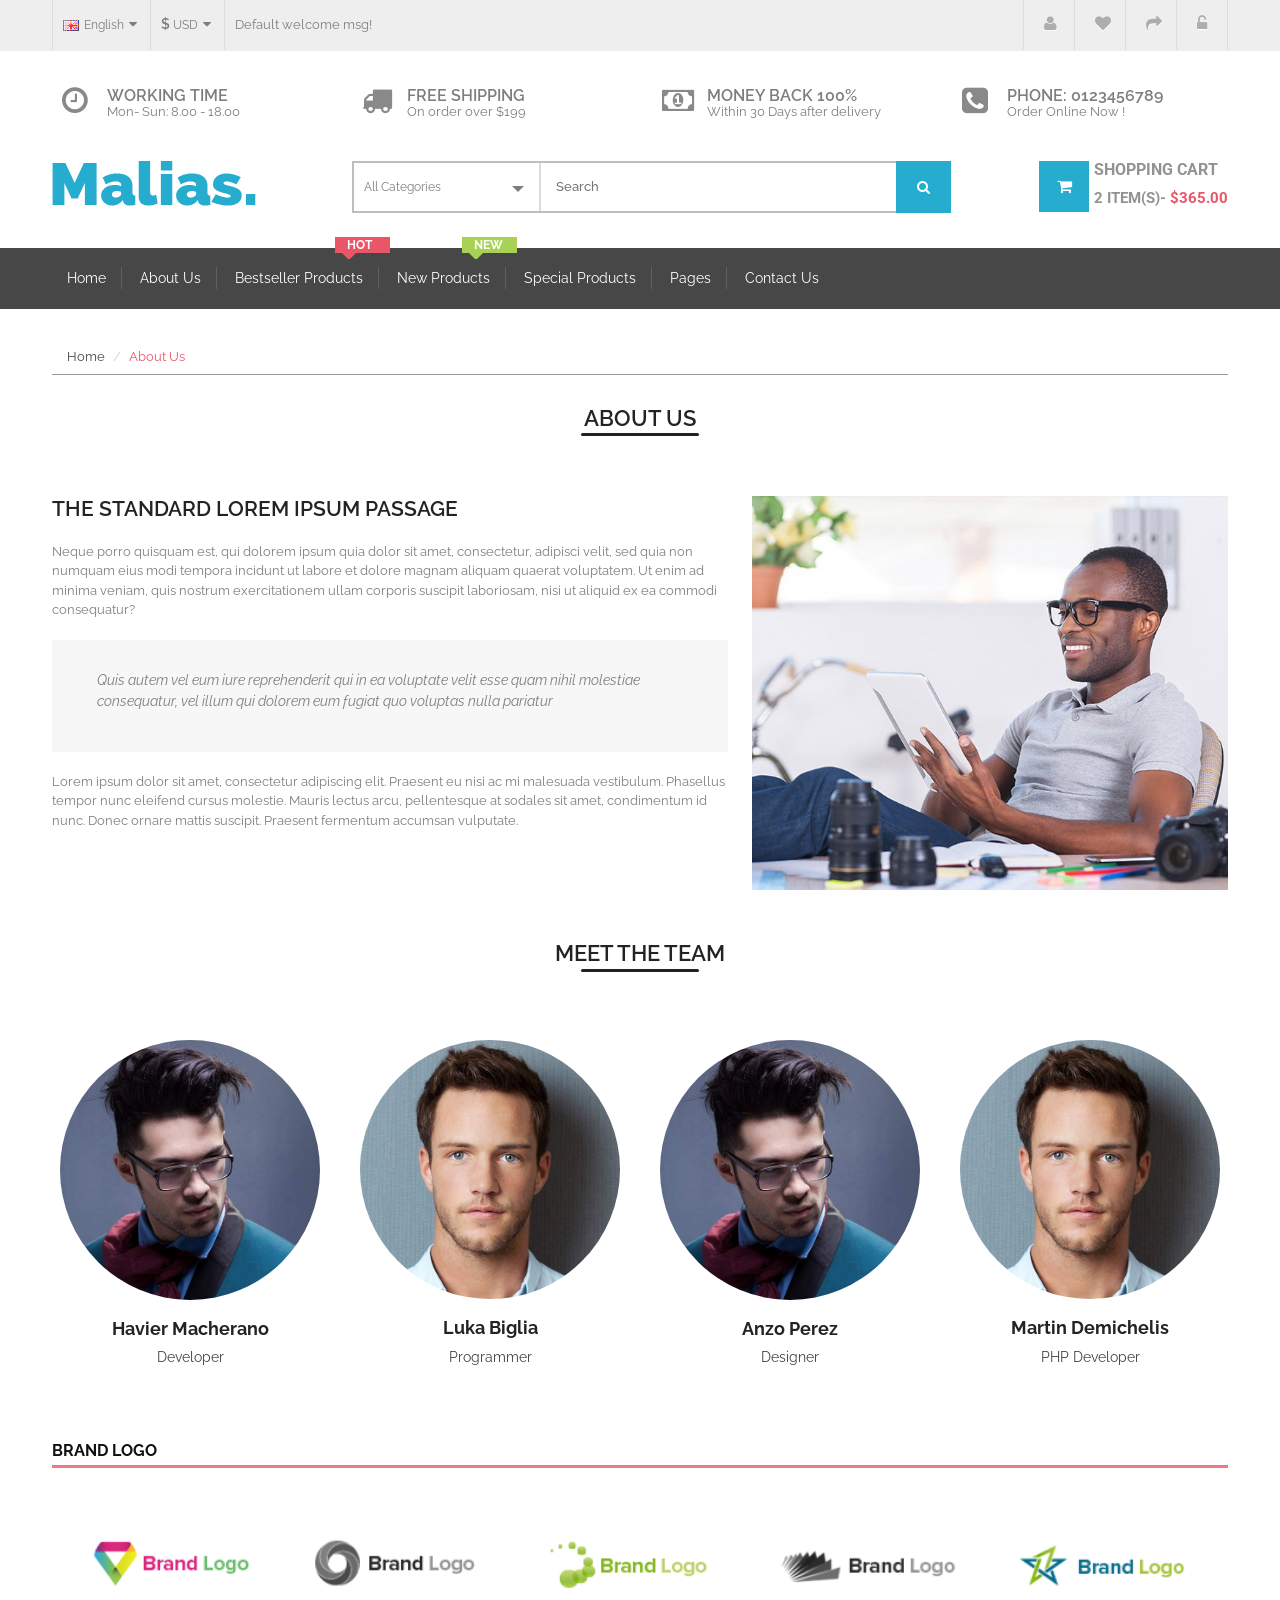
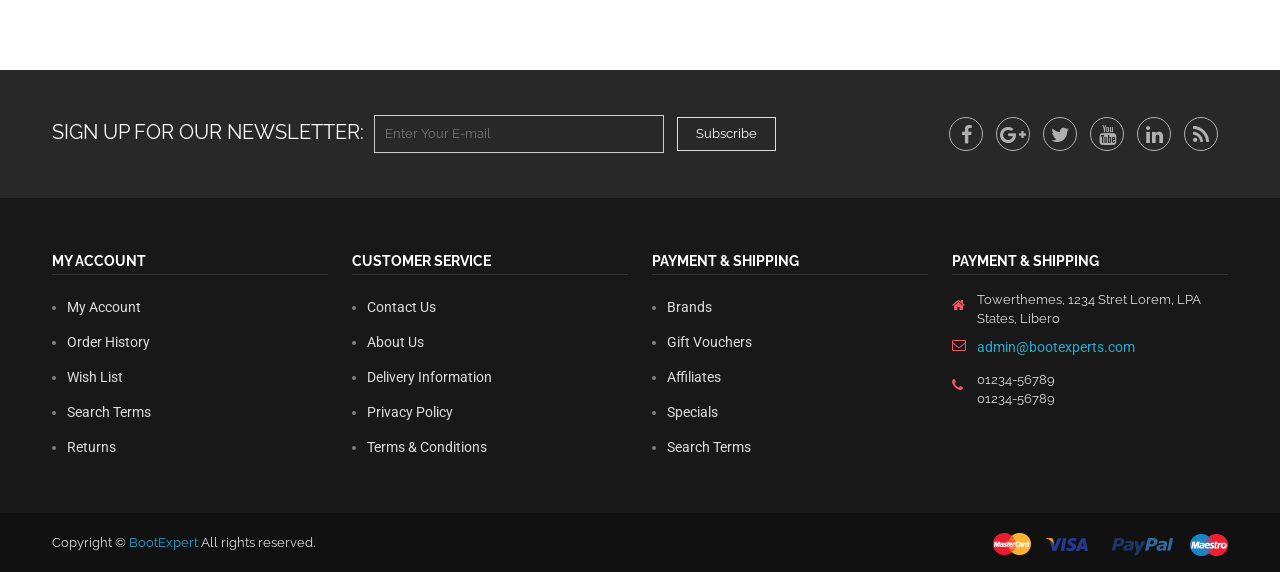
<file: about.html>
<!doctype html>
<html class="no-js" lang="">
    
<!-- Mirrored from https://htmldemo.net/malias/malias/about.html by HTTrack Website Copier/3.x [XR&CO], Sat, 17 Oct 2026 16:38:39 GMT -->
<head>
        <meta charset="utf-8">
        <meta http-equiv="x-ua-compatible" content="ie=edge">
        <title>About Us | Malias</title>
        <meta name="description" content="">
        <meta name="viewport" content="width=device-width, initial-scale=1">

		<!-- favicon
		============================================ -->		
        <link rel="shortcut icon" type="image/x-icon" href="img/favicon.ico">
		
		<!-- Google Fonts
		============================================ -->		
       <link href='https://fonts.googleapis.com/css?family=Raleway:400,600' rel='stylesheet' type='text/css'>
       <link href='https://fonts.googleapis.com/css?family=Roboto:400,700' rel='stylesheet' type='text/css'>
	   
		<!-- Bootstrap CSS
		============================================ -->		
        <link rel="stylesheet" href="css/bootstrap.min.css">
		<!-- Font awesome CSS
		============================================ -->
        <link rel="stylesheet" href="css/font-awesome.min.css">
		<!-- owl.carousel CSS
		============================================ -->
        <link rel="stylesheet" href="css/owl.carousel.css">
		<!-- nivo slider CSS
		============================================ -->
		<link rel="stylesheet" href="lib/css/nivo-slider.css" type="text/css" />
		<!-- meanmenu CSS
		============================================ -->
        <link rel="stylesheet" href="css/meanmenu.min.css">
		<!-- jquery-ui CSS
		============================================ -->
        <link rel="stylesheet" href="css/jquery-ui.css">
		<!-- animate CSS
		============================================ -->
        <link rel="stylesheet" href="css/animate.css">
		<!-- main CSS
		============================================ -->
        <link rel="stylesheet" href="css/main.css">
		<!-- style CSS
		============================================ -->
        <link rel="stylesheet" href="style.css">
		<!-- responsive CSS
		============================================ -->
        <link rel="stylesheet" href="css/responsive.css">
    </head>
    <body>
        <!--[if lt IE 8]>
            <p class="browserupgrade">You are using an <strong>outdated</strong> browser. Please <a href="http://browsehappy.com/">upgrade your browser</a> to improve your experience.</p>
        <![endif]-->

        <!-- Add your site or application content here -->

		<!-- HEADER-AREA START -->
		<header class="header-area">
			<!-- HEADER-TOP START -->
			<div class="header-top d-lg-block d-md-block d-none">
				<div class="container">
					<div class="row">
						<div class="col-12 col-md-12 col-lg-12 col-xl-12">
							<div class="top-menu">
								<!-- Start Language -->
								<ul class="language">
									<li><a href="#"><img class="right-5" src="img/flags/gb.png" alt="#">English<i class="fa fa-caret-down left-5"></i></a>
										<ul>
											<li><a href="#"><img class="right-5" src="img/flags/fr.png" alt="#">French</a></li>
											<li><a href="#"><img class="right-5" src="img/flags/gb.png" alt="#">English</a></li>
											<li><a href="#"><img class="right-5" src="img/flags/gb.png" alt="#">English</a></li>
										</ul>
									</li>
								</ul>
								<!-- End Language -->
								<!-- Start Currency -->
								<ul class="currency">
									<li><a href="#"><strong>$</strong> USD<i class="fa fa-caret-down left-5"></i></a>
										<ul>
											<li><a href="#">$ EUR</a></li>
											<li><a href="#">$ GBP</a></li>
											<li><a href="#">$ USD</a></li>
										</ul>
									</li>
								</ul>
								<!-- End Currency -->
								<p class="welcome-msg">Default welcome msg!</p>
							</div>
							<!-- Start Top-Link -->
							<div class="top-link">
								<ul class="link">
									<li><a href="my-account.html"><i class="fa fa-user"></i> My Account</a></li>
									<li><a href="wishlist.html"><i class="fa fa-heart"></i> Wish List (0)</a></li>
									<li><a href="checkout.html"><i class="fa fa-share"></i> Checkout</a></li>
									<li><a href="account.html"><i class="fa fa-unlock-alt"></i> Login</a></li>
								</ul>
							</div>
							<!-- End Top-Link -->
						</div>
					</div>
				</div>
			</div>
			<!-- HEADER-TOP END -->
			<!-- HEADER-MIDDLE START -->
			<div class="header-middle">
				<div class="container">
					<!-- Start Support-Client -->
					<div class="support-client d-lg-block d-md-block d-none">
						<div class="row justify-content-between">
							<!-- Start Single-Support -->
							<div class="col-lg-3 col-md-4">
								<div class="single-support">
									<div class="support-content">
										<i class="fa fa-clock-o"></i>
										<div class="support-text">
											<h1 class="zero gfont-1">working time</h1>
											<p>Mon- Sun: 8.00 - 18.00</p>
										</div>
									</div>
								</div>
							</div>
							<!-- End Single-Support -->
							<!-- Start Single-Support -->
							<div class="col-lg-3 d-lg-block d-none">
								<div class="single-support">
									<i class="fa fa-truck"></i>
									<div class="support-text">
										<h1 class="zero gfont-1">Free shipping</h1>
										<p>On order over $199</p>
									</div>
								</div>
							</div>
							<!-- End Single-Support -->
							<!-- Start Single-Support -->
							<div class="col-lg-3 col-md-4">
								<div class="single-support">
									<i class="fa fa-money"></i>
									<div class="support-text">
										<h1 class="zero gfont-1">Money back 100%</h1>
										<p>Within 30 Days after delivery</p>
									</div>
								</div>
							</div>
							<!-- End Single-Support -->
							<!-- Start Single-Support -->
							<div class="col-lg-3 col-md-4">
								<div class="single-support">
									<i class="fa fa-phone-square"></i>
									<div class="support-text">
										<h1 class="zero gfont-1">Phone: 0123456789</h1>
										<p>Order Online Now !</p>
									</div>
								</div>
							</div>
							<!-- End Single-Support -->
						</div>
					</div>
					<!-- End Support-Client -->
					<!-- Start logo & Search Box -->
					<div class="row">
						<div class="col-lg-3 col-md-12">
							<div class="logo">
								<a href="index.html" title="Malias"><img src="img/logo.png" alt="Malias"></a>
							</div>
						</div>
						<div class="col-lg-9 col-md-12">
		                    <div class="quick-access">
		                    	<div class="search-by-category">
		                    		<div class="search-container">
			                    		<select>
			                    			<option class="all-cate">All Categories</option>
											<optgroup  class="cate-item-head" label="Cameras & Photography">
												<option class="cate-item-title">Handbags</option>
												<option class="c-item">Blouses And Shirts</option>
												<option class="c-item">Clouthes</option>
											</optgroup>
											<optgroup  class="cate-item-head" label="Laptop & Computer">
												<option class="cate-item-title">Apple</option>
												<option class="c-item">Dell</option>
												<option class="c-item">Hp</option>
												<option class="c-item">Sony</option>
											</optgroup>
											<optgroup  class="cate-item-head" label="Electronic">
												<option class="c-item">Mobile</option>
												<option class="c-item">Speaker</option>
												<option class="c-item">Headphone</option>
											</optgroup>
			                    		</select>
		                    		</div>
		                    		<div class="header-search">
		                    			<form action="#">
			                    			<input type="text" placeholder="Search">
			                    			<button type="submit"><i class="fa fa-search"></i></button>
		                    			</form>
		                    		</div>
		                    	</div>
		                    	<div class="top-cart">
		                    		<ul>
		                    			<li>
			                    			<a href="cart.html">
			                    				<span class="cart-icon"><i class="fa fa-shopping-cart"></i></span>
			                    				<span class="cart-total">
			                    					<span class="cart-title">shopping cart</span>
				                    				<span class="cart-item">2 item(s)- </span>
				                    				<span class="top-cart-price">$365.00</span>
			                    				</span>
			                    			</a>
											<div class="mini-cart-content">
												<div class="cart-img-details">
													<div class="cart-img-photo">
														<a href="#"><img src="img/product/total-cart.jpg" alt="#"></a>
													</div>
													<div class="cart-img-content">
														<a href="#"><h4>Prod Aldults</h4></a>
														<span>
															<strong class="text-right">1 x</strong>
															<strong class="cart-price text-right">$180.00</strong>
														</span>
													</div>
													<div class="pro-del">
														<a href="#"><i class="fa fa-times"></i></a>
													</div>
												</div>
												<div class="clear"></div>
												<div class="cart-img-details">
													<div class="cart-img-photo">
														<a href="#"><img src="img/product/total-cart2.jpg" alt="#"></a>
													</div>
													<div class="cart-img-content">
														<a href="#"><h4>Fact Prone</h4></a>
														<span>
															<strong class="text-right">1 x</strong>
															<strong class="cart-price text-right">$185.00</strong>
														</span>
													</div>
													<div class="pro-del">
														<a href="#"><i class="fa fa-times"></i></a>
													</div>
												</div>
												<div class="cart-inner-bottom">
													<span class="total">
														Total:
														<span class="amount">$550.00</span>
													</span>
													<span class="cart-button-top">
														<a href="cart.html">View Cart</a>
														<a href="checkout.html">Checkout</a>
													</span>
												</div>
											</div>
		                    			</li>
		                    		</ul>
		                    	</div>
		                    </div>
		                </div>
					</div>
					<!-- End logo & Search Box -->
				</div> 
			</div>
			<!-- HEADER-MIDDLE END -->
			<!-- START MAINMENU-AREA -->
			<div class="mainmenu-area">
				<div class="container">
					<div class="row">
						<div class="col-lg-12">
							<div class="mainmenu d-lg-block d-none">
								<nav>
									<ul>
										<li><a href="index.html">Home</a>
											<ul>
												<li><a href="index.html">Home Versions 1</a></li>
												<li><a href="index-2.html">Home Versions 2</a></li>
											</ul>
										</li>
										<li><a href="about.html">About Us</a></li>
										<li class="hot"><a href="shop.html">Bestseller Products</a></li>
										<li class="new"><a href="shop-list.html">New Products</a></li>
										<li><a href="shop.html">Special Products</a></li>
										<li><a href="#">Pages</a>
											<ul>
												<li><a href="cart.html">Cart</a></li>
												<li><a href="checkout.html">Checkout</a></li>
												<li><a href="account.html">Create Account</a></li>
												<li><a href="my-account.html">My Account</a></li>
												<li><a href="product-details.html">Product details</a></li>
												<li><a href="shop.html">Shop Grid View</a></li>
												<li><a href="shop-list.html">Shop List View</a></li>
												<li><a href="wishlist.html">Wish List</a></li>
											</ul>
										</li>
										<li><a href="contact.html">Contact Us</a></li>
									</ul>
								</nav>
							</div>
						</div>
					</div>
				</div>
			</div>
			<!-- END MAIN-MENU-AREA -->
			<!-- Start Mobile-menu -->
			<div class="mobile-menu-area d-lg-none d-block fix">
				<div class="container">
					<div class="row">
						<div class="col-12">
							<nav id="mobile-menu">
								<ul>
									<li><a href="index.html">Home</a>
										<ul>
											<li><a href="index.html">Home Page 1</a></li>
											<li><a href="index-2.html">Home Page 2</a></li>
										</ul>
									</li>
									<li><a href="about.html">About Us</a></li>
									<li><a href="shop.html">Bestseller Products</a></li>
									<li><a href="shop-list.html">New Products</a></li>
									<li><a href="#">Pages</a>
										<ul>
											<li><a href="cart.html">Cart</a></li>
											<li><a href="checkout.html">Checkout</a></li>
											<li><a href="account.html">Create Account</a></li>
											<li><a href="login.html">Login</a></li>
											<li><a href="my-account.html">My Account</a></li>
											<li><a href="product-details.html">Product details</a></li>
											<li><a href="shop.html">Shop Grid View</a></li>
											<li><a href="shop-list.html">Shop List View</a></li>
											<li><a href="wishlist.html">Wish List</a></li>
										</ul>
									</li>
									<li><a href="contact.html">Contact Us</a></li>
								</ul>
							</nav>
						</div>
					</div>
				</div>
			</div>
			<!-- End Mobile-menu -->
		</header>
		<!-- HEADER AREA END -->
		<!-- START PAGE-CONTENT -->
		<section class="page-content">
			<div class="container">
	            <div class="row">
					<div class="col-md-12">
						<ul class="page-menu">
							<li><a href="index.html">Home</a></li>
							<li class="active"><a href="#">About Us</a></li>
						</ul>
					</div>
				</div>
			</div>
			<!-- Start About-Area -->
			<div class="about-area">
				<div class="container">
					<div class="row">
						<div class="col-lg-12">
							<div class="f-title text-center">
								<h3 class="title text-uppercase">About Us</h3>
							</div>
						</div>
					</div>
					<div class="row">
						<div class="col-lg-7 col-md-12 col-12">
							<div class="about-page-cntent">
								<h3>The standard lorem ipsum passage</h3>
								<p>Neque porro quisquam est, qui dolorem ipsum quia dolor sit amet, consectetur, adipisci velit, sed quia non numquam eius modi tempora incidunt ut labore et dolore magnam aliquam quaerat voluptatem. Ut enim ad minima veniam, quis nostrum exercitationem ullam corporis suscipit laboriosam, nisi ut aliquid ex ea commodi consequatur?</p>
								<blockquote>
									<p>Quis autem vel eum iure reprehenderit qui in ea voluptate velit esse quam nihil molestiae consequatur, vel illum qui dolorem eum fugiat quo voluptas nulla pariatur</p>
								</blockquote>
								<p>Lorem ipsum dolor sit amet, consectetur adipiscing elit. Praesent eu nisi ac mi malesuada vestibulum. Phasellus tempor nunc eleifend cursus molestie. Mauris lectus arcu, pellentesque at sodales sit amet, condimentum id nunc. Donec ornare mattis suscipit. Praesent fermentum accumsan vulputate.</p>
							</div>
						</div>
						<div class="col-lg-5 col-md-12 col-12">
							<div class="img-element">
								<img alt="banner1" src="img/about/about.jpg">
							</div>
						</div>
					</div>
				</div>
			</div>
			<!-- End About-Area -->
			<!-- Start Our-Team -->
			<div class="our-team fix">
				<div class="container">
					<div class="row">
						<div class="col-lg-12">
							<div class="f-title text-center">
								<h3 class="title text-uppercase">Meet the team</h3>
							</div>
						</div>
					</div>
					<div class="row">
						<div class="col-lg-3 col-md-3 col-sm-6">
							<div class="item-team text-center">
								<div class="team-info">
									<div class="team-img">
										<img alt="Team" class="img-responsive" src="img/about/1.jpg">
										<div class="mask">
											<div class="mask-inner">
												<a href="#"><i class="fa fa-facebook"></i></a>
												<a href="#"><i class="fa fa-twitter"></i></a>
											</div>
										</div>
									</div>
								</div>
								<h4>Havier Macherano</h4>
								<h5>Developer</h5>
							</div>
						</div>
						<div class="col-lg-3 col-md-3 col-sm-6">
							<div class="item-team text-center">
								<div class="team-info">
									<div class="team-img">
										<img alt="Team" class="img-responsive" src="img/about/2.jpg">
										<div class="mask">
											<div class="mask-inner">
												<a href="#"><i class="fa fa-facebook"></i></a>
												<a href="#"><i class="fa fa-twitter"></i></a>
											</div>
										</div>
									</div>
								</div>
								<h4>Luka Biglia</h4>
								<h5>Programmer</h5>
							</div>
						</div>
						<div class="col-lg-3 col-md-3 col-sm-6">
							<div class="item-team text-center">
								<div class="team-info">
									<div class="team-img">
										<img alt="Team" class="img-responsive" src="img/about/1.jpg">
										<div class="mask">
											<div class="mask-inner">
												<a href="#"><i class="fa fa-facebook"></i></a>
												<a href="#"><i class="fa fa-twitter"></i></a>
											</div>
										</div>
									</div>
								</div>
								<h4>Anzo Perez</h4>
								<h5>Designer</h5>
							</div>
						</div>
						<div class="col-lg-3 col-md-3 col-sm-6">
							<div class="item-team text-center">
								<div class="team-info">
									<div class="team-img">
										<img alt="Team" class="img-responsive" src="img/about/2.jpg">
										<div class="mask">
											<div class="mask-inner">
												<a href="#"><i class="fa fa-facebook"></i></a>
												<a href="#"><i class="fa fa-twitter"></i></a>
											</div>
										</div>
									</div>
								</div>
								<h4>Martin Demichelis</h4>
								<h5>PHP Developer</h5>
							</div>
						</div>
					</div>
				</div>
			</div>
			<!-- End Our-Team -->
			<!-- START BRAND-LOGO-AREA -->
			<div class="brand-logo-area carosel-navigation ">
				<div class="container">
					<div class="row">
						<div class="col-lg-12">
							<div class="area-title">
								<h3 class="title-group border-red gfont-1">Brand Logo</h3>
							</div>
						</div>
					</div>
                    <div class="row">
                        <div class="active-brand-logo owl-carousel">
                            <div class="col-lg-12">
                                <div class="single-brand-logo">
                                    <a href="#"><img src="img/brand/1.png" alt=""></a>
                                </div>
                            </div>
                            <div class="col-lg-12">
                                <div class="single-brand-logo">
                                    <a href="#"><img src="img/brand/2.png" alt=""></a>
                                </div>
                            </div>
                            <div class="col-lg-12">
                                <div class="single-brand-logo">
                                    <a href="#"><img src="img/brand/3.png" alt=""></a>
                                </div>
                            </div>
                            <div class="col-lg-12">
                                <div class="single-brand-logo">
                                    <a href="#"><img src="img/brand/4.png" alt=""></a>
                                </div>
                            </div>
                            <div class="col-lg-12">
                                <div class="single-brand-logo">
                                    <a href="#"><img src="img/brand/5.png" alt=""></a>
                                </div>
                            </div>
                            <div class="col-lg-12">
                                <div class="single-brand-logo">
                                    <a href="#"><img src="img/brand/6.png" alt=""></a>
                                </div>
                            </div>
                            <div class="col-lg-12">
                                <div class="single-brand-logo">
                                    <a href="#"><img src="img/brand/1.png" alt=""></a>
                                </div>
                            </div>
                            <div class="col-lg-12">
                                <div class="single-brand-logo">
                                    <a href="#"><img src="img/brand/2.png" alt=""></a>
                                </div>
                            </div>
                            <div class="col-lg-12">
                                <div class="single-brand-logo">
                                    <a href="#"><img src="img/brand/3.png" alt=""></a>
                                </div>
                            </div>
                        </div>
                    </div>
				</div>
			</div>
			<!-- END BRAND-LOGO-AREA -->
			<!-- START SUBSCRIBE-AREA -->
			<div class="subscribe-area">
				<div class="container">
					<div class="row align-items-center">
						<div class="col-lg-8 col-md-6 col-12">
							<label>Sign Up for Our Newsletter:</label>
							<div class="subscribe">
								<form action="#">
									<input type="text" placeholder="Enter Your E-mail">
									<button type="submit">Subscribe</button>
								</form>
							</div>
						</div>
						<div class="col-lg-4 col-md-6 col-12">
							<div class="social-media">
								<a href="#"><i class="fa fa-facebook fb"></i></a>
								<a href="#"><i class="fa fa-google-plus gp"></i></a>
								<a href="#"><i class="fa fa-twitter tt"></i></a>
								<a href="#"><i class="fa fa-youtube yt"></i></a>
								<a href="#"><i class="fa fa-linkedin li"></i></a>
								<a href="#"><i class="fa fa-rss rs"></i></a>
							</div>
						</div>
					</div>
				</div>
			</div>	
			<!-- END SUBSCRIBE-AREA -->
		</section>
		<!-- END PAGE-CONTENT -->
		<!-- FOOTER-AREA START -->
		<footer class="footer-area">
			<!-- Footer Start -->
			<div class="footer">
				<div class="container">
					<div class="row">
						<div class="col-12 col-md-6 col-lg-3">
							<div class="footer-title">
								<h5>My Account</h5>
							</div>
							<nav>
								<ul class="footer-content">
									<li><a href="my-account.html">My Account</a></li>
									<li><a href="#">Order History</a></li>
									<li><a href="wishlist-2.html">Wish List</a></li>
									<li><a href="#">Search Terms</a></li>
									<li><a href="#">Returns</a></li>
								</ul>
							</nav>
						</div>
						<div class="col-12 col-md-6 col-lg-3">
							<div class="footer-title">
								<h5>Customer Service</h5>
							</div>
							<nav>
								<ul class="footer-content">
									<li><a href="contact.html">Contact Us</a></li>
									<li><a href="about.html">About Us</a></li>
									<li><a href="#">Delivery Information</a></li>
									<li><a href="#">Privacy Policy</a></li>
									<li><a href="#">Terms & Conditions</a></li>
								</ul>
							</nav>
						</div>
						<div class="col-12 col-md-6 col-lg-3">
							<div class="footer-title">
								<h5>Payment & Shipping</h5>
							</div>
							<nav>
								<ul class="footer-content">
									<li><a href="#">Brands</a></li>
									<li><a href="#">Gift Vouchers</a></li>
									<li><a href="#">Affiliates</a></li>
									<li><a href="shop-list.html">Specials</a></li>
									<li><a href="#">Search Terms</a></li>
								</ul>
							</nav>
						</div>
						<div class="col-12 col-md-6 col-lg-3">
							<div class="footer-title">
								<h5>Payment & Shipping</h5>
							</div>
							<nav>
								<ul class="footer-content box-information">
									<li>
										<i class="fa fa-home"></i><span>Towerthemes, 1234 Stret Lorem, LPA States, Libero</span>
									</li>
									<li>
										<i class="fa fa-envelope-o"></i><p><a href="contact.html">admin@bootexperts.com</a></p>
									</li>
									<li>
										<i class="fa fa-phone"></i>
										<span>01234-56789</span> <br> <span> 01234-56789</span>
									</li>
								</ul>
							</nav>
						</div>
					</div>
				</div>				
			</div>
			<!-- Footer End -->
			<!-- Copyright-area Start -->
			<div class="copyright-area">
				<div class="container">
					<div class="row">
						<div class="col-lg-12">
							<div class="copyright">
								<p>Copyright &copy; <a href="http://bootexperts.com/" target="_blank"> BootExpert</a> All rights reserved.</p>
								<div class="payment">
									<a href="#"><img src="img/payment.png" alt="Payment"></a>
								</div>
							</div>
						</div>
					</div>
				</div>
			</div>
			<!-- Copyright-area End -->
		</footer>
		<!-- FOOTER-AREA END -->
        

		<!-- jquery
		============================================ -->		
        <script src="js/vendor/modernizr-2.8.3.min.js"></script>
        <script src="js/vendor/jquery-1.12.4.min.js"></script>
		<!-- popper JS
		============================================ -->		
        <script src="js/popper.min.js"></script>
		<!-- bootstrap JS
		============================================ -->		
        <script src="js/bootstrap.min.js"></script>
		<!-- wow JS
		============================================ -->		
        <script src="js/wow.min.js"></script>
		<!-- meanmenu JS
		============================================ -->		
        <script src="js/jquery.meanmenu.js"></script>
		<!-- owl.carousel JS
		============================================ -->		
        <script src="js/owl.carousel.min.js"></script>
		<!-- scrollUp JS
		============================================ -->		
        <script src="js/jquery.scrollUp.min.js"></script>
        <!-- countdon.min JS
		============================================ -->		
        <script src="js/countdon.min.js"></script>
        <!-- jquery-price-slider js
		============================================ --> 
        <script src="js/jquery-price-slider.js"></script>
        <!-- Nivo slider js
		============================================ --> 		
		<script src="lib/js/jquery.nivo.slider.js" type="text/javascript"></script>
		<!-- Image zoom js
		============================================ --> 		
		<script src="js/jquery.zoom.min.js"></script>
		<!-- plugins JS
		============================================ -->		
        <script src="js/plugins.js"></script>
		<!-- main JS
		============================================ -->		
        <script src="js/main.js"></script>
    </body>

<!-- Mirrored from https://htmldemo.net/malias/malias/about.html by HTTrack Website Copier/3.x [XR&CO], Sat, 17 Oct 2026 16:38:40 GMT -->
</html>
</file>
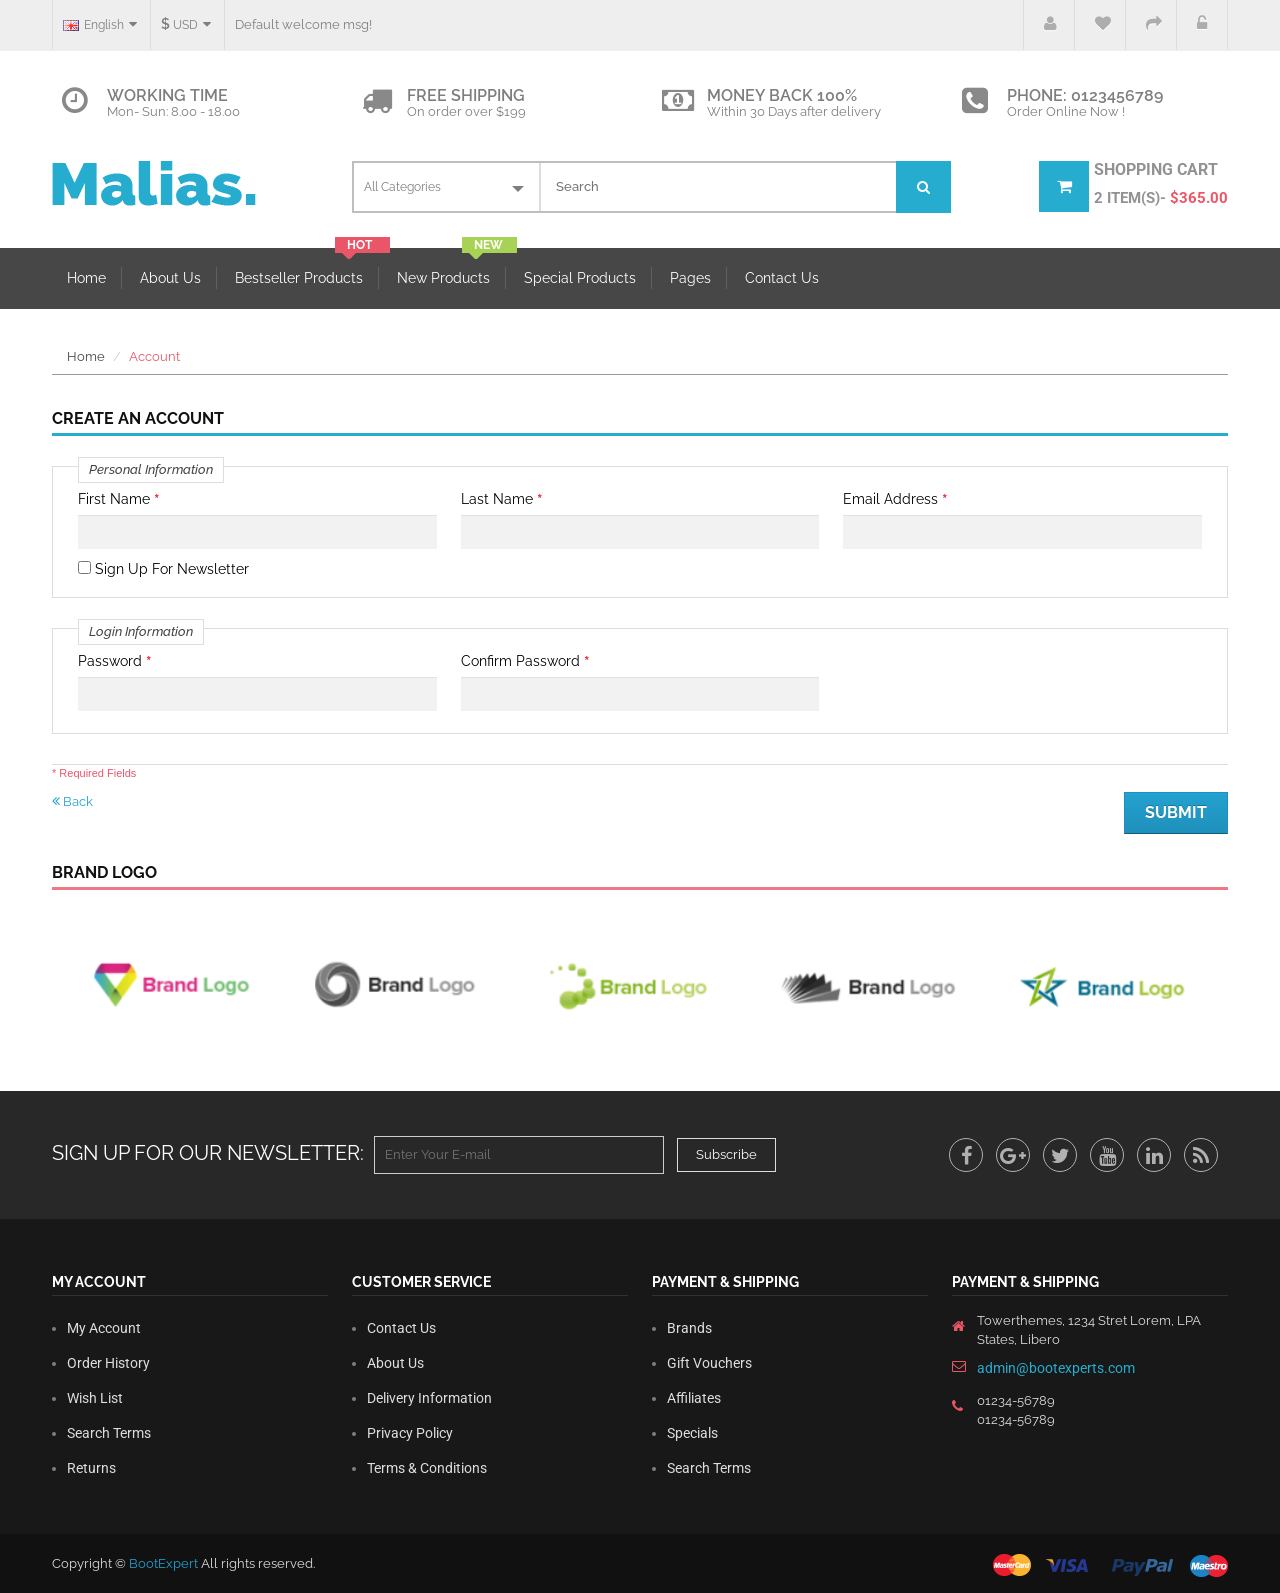
<file: account.html>
<!doctype html>
<html class="no-js" lang="">
    
<!-- Mirrored from https://htmldemo.net/malias/malias/account.html by HTTrack Website Copier/3.x [XR&CO], Sat, 17 Oct 2026 16:38:36 GMT -->
<head>
        <meta charset="utf-8">
        <meta http-equiv="x-ua-compatible" content="ie=edge">
        <title>Create New Customer Account | Malias</title>
        <meta name="description" content="">
        <meta name="viewport" content="width=device-width, initial-scale=1">

		<!-- favicon
		============================================ -->		
        <link rel="shortcut icon" type="image/x-icon" href="img/favicon.ico">
		
		<!-- Google Fonts
		============================================ -->		
       <link href='https://fonts.googleapis.com/css?family=Raleway:400,600' rel='stylesheet' type='text/css'>
       <link href='https://fonts.googleapis.com/css?family=Roboto:400,700' rel='stylesheet' type='text/css'>
	   
		<!-- Bootstrap CSS
		============================================ -->		
        <link rel="stylesheet" href="css/bootstrap.min.css">
		<!-- Font awesome CSS
		============================================ -->
        <link rel="stylesheet" href="css/font-awesome.min.css">
		<!-- owl.carousel CSS
		============================================ -->
        <link rel="stylesheet" href="css/owl.carousel.css">
		<!-- nivo slider CSS
		============================================ -->
		<link rel="stylesheet" href="lib/css/nivo-slider.css" type="text/css" />
		<!-- meanmenu CSS
		============================================ -->
        <link rel="stylesheet" href="css/meanmenu.min.css">
		<!-- jquery-ui CSS
		============================================ -->
        <link rel="stylesheet" href="css/jquery-ui.css">
		<!-- animate CSS
		============================================ -->
        <link rel="stylesheet" href="css/animate.css">
		<!-- main CSS
		============================================ -->
        <link rel="stylesheet" href="css/main.css">
		<!-- style CSS
		============================================ -->
        <link rel="stylesheet" href="style.css">
		<!-- responsive CSS
		============================================ -->
        <link rel="stylesheet" href="css/responsive.css">
    </head>
    <body>
        <!--[if lt IE 8]>
            <p class="browserupgrade">You are using an <strong>outdated</strong> browser. Please <a href="http://browsehappy.com/">upgrade your browser</a> to improve your experience.</p>
        <![endif]-->

        <!-- Add your site or application content here -->

		<!-- HEADER-AREA START -->
		<header class="header-area">
			<!-- HEADER-TOP START -->
			<div class="header-top d-lg-block d-md-block d-none">
				<div class="container">
					<div class="row">
						<div class="col-12 col-md-12 col-lg-12 col-xl-12">
							<div class="top-menu">
								<!-- Start Language -->
								<ul class="language">
									<li><a href="#"><img class="right-5" src="img/flags/gb.png" alt="#">English<i class="fa fa-caret-down left-5"></i></a>
										<ul>
											<li><a href="#"><img class="right-5" src="img/flags/fr.png" alt="#">French</a></li>
											<li><a href="#"><img class="right-5" src="img/flags/gb.png" alt="#">English</a></li>
											<li><a href="#"><img class="right-5" src="img/flags/gb.png" alt="#">English</a></li>
										</ul>
									</li>
								</ul>
								<!-- End Language -->
								<!-- Start Currency -->
								<ul class="currency">
									<li><a href="#"><strong>$</strong> USD<i class="fa fa-caret-down left-5"></i></a>
										<ul>
											<li><a href="#">$ EUR</a></li>
											<li><a href="#">$ GBP</a></li>
											<li><a href="#">$ USD</a></li>
										</ul>
									</li>
								</ul>
								<!-- End Currency -->
								<p class="welcome-msg">Default welcome msg!</p>
							</div>
							<!-- Start Top-Link -->
							<div class="top-link">
								<ul class="link">
									<li><a href="my-account.html"><i class="fa fa-user"></i> My Account</a></li>
									<li><a href="wishlist.html"><i class="fa fa-heart"></i> Wish List (0)</a></li>
									<li><a href="checkout.html"><i class="fa fa-share"></i> Checkout</a></li>
									<li><a href="account.html"><i class="fa fa-unlock-alt"></i> Login</a></li>
								</ul>
							</div>
							<!-- End Top-Link -->
						</div>
					</div>
				</div>
			</div>
			<!-- HEADER-TOP END -->
			<!-- HEADER-MIDDLE START -->
			<div class="header-middle">
				<div class="container">
					<!-- Start Support-Client -->
					<div class="support-client d-lg-block d-md-block d-none">
						<div class="row justify-content-between">
							<!-- Start Single-Support -->
							<div class="col-lg-3 col-md-4">
								<div class="single-support">
									<div class="support-content">
										<i class="fa fa-clock-o"></i>
										<div class="support-text">
											<h1 class="zero gfont-1">working time</h1>
											<p>Mon- Sun: 8.00 - 18.00</p>
										</div>
									</div>
								</div>
							</div>
							<!-- End Single-Support -->
							<!-- Start Single-Support -->
							<div class="col-lg-3 d-lg-block d-none">
								<div class="single-support">
									<i class="fa fa-truck"></i>
									<div class="support-text">
										<h1 class="zero gfont-1">Free shipping</h1>
										<p>On order over $199</p>
									</div>
								</div>
							</div>
							<!-- End Single-Support -->
							<!-- Start Single-Support -->
							<div class="col-lg-3 col-md-4">
								<div class="single-support">
									<i class="fa fa-money"></i>
									<div class="support-text">
										<h1 class="zero gfont-1">Money back 100%</h1>
										<p>Within 30 Days after delivery</p>
									</div>
								</div>
							</div>
							<!-- End Single-Support -->
							<!-- Start Single-Support -->
							<div class="col-lg-3 col-md-4">
								<div class="single-support">
									<i class="fa fa-phone-square"></i>
									<div class="support-text">
										<h1 class="zero gfont-1">Phone: 0123456789</h1>
										<p>Order Online Now !</p>
									</div>
								</div>
							</div>
							<!-- End Single-Support -->
						</div>
					</div>
					<!-- End Support-Client -->
					<!-- Start logo & Search Box -->
					<div class="row">
						<div class="col-lg-3 col-md-12">
							<div class="logo">
								<a href="index.html" title="Malias"><img src="img/logo.png" alt="Malias"></a>
							</div>
						</div>
						<div class="col-lg-9 col-md-12">
		                    <div class="quick-access">
		                    	<div class="search-by-category">
		                    		<div class="search-container">
			                    		<select>
			                    			<option class="all-cate">All Categories</option>
											<optgroup  class="cate-item-head" label="Cameras & Photography">
												<option class="cate-item-title">Handbags</option>
												<option class="c-item">Blouses And Shirts</option>
												<option class="c-item">Clouthes</option>
											</optgroup>
											<optgroup  class="cate-item-head" label="Laptop & Computer">
												<option class="cate-item-title">Apple</option>
												<option class="c-item">Dell</option>
												<option class="c-item">Hp</option>
												<option class="c-item">Sony</option>
											</optgroup>
											<optgroup  class="cate-item-head" label="Electronic">
												<option class="c-item">Mobile</option>
												<option class="c-item">Speaker</option>
												<option class="c-item">Headphone</option>
											</optgroup>
			                    		</select>
		                    		</div>
		                    		<div class="header-search">
		                    			<form action="#">
			                    			<input type="text" placeholder="Search">
			                    			<button type="submit"><i class="fa fa-search"></i></button>
		                    			</form>
		                    		</div>
		                    	</div>
		                    	<div class="top-cart">
		                    		<ul>
		                    			<li>
			                    			<a href="cart.html">
			                    				<span class="cart-icon"><i class="fa fa-shopping-cart"></i></span>
			                    				<span class="cart-total">
			                    					<span class="cart-title">shopping cart</span>
				                    				<span class="cart-item">2 item(s)- </span>
				                    				<span class="top-cart-price">$365.00</span>
			                    				</span>
			                    			</a>
											<div class="mini-cart-content">
												<div class="cart-img-details">
													<div class="cart-img-photo">
														<a href="#"><img src="img/product/total-cart.jpg" alt="#"></a>
													</div>
													<div class="cart-img-content">
														<a href="#"><h4>Prod Aldults</h4></a>
														<span>
															<strong class="text-right">1 x</strong>
															<strong class="cart-price text-right">$180.00</strong>
														</span>
													</div>
													<div class="pro-del">
														<a href="#"><i class="fa fa-times"></i></a>
													</div>
												</div>
												<div class="clear"></div>
												<div class="cart-img-details">
													<div class="cart-img-photo">
														<a href="#"><img src="img/product/total-cart2.jpg" alt="#"></a>
													</div>
													<div class="cart-img-content">
														<a href="#"><h4>Fact Prone</h4></a>
														<span>
															<strong class="text-right">1 x</strong>
															<strong class="cart-price text-right">$185.00</strong>
														</span>
													</div>
													<div class="pro-del">
														<a href="#"><i class="fa fa-times"></i></a>
													</div>
												</div>
												<div class="cart-inner-bottom">
													<span class="total">
														Total:
														<span class="amount">$550.00</span>
													</span>
													<span class="cart-button-top">
														<a href="cart.html">View Cart</a>
														<a href="checkout.html">Checkout</a>
													</span>
												</div>
											</div>
		                    			</li>
		                    		</ul>
		                    	</div>
		                    </div>
		                </div>
					</div>
					<!-- End logo & Search Box -->
				</div> 
			</div>
			<!-- HEADER-MIDDLE END -->
			<!-- START MAINMENU-AREA -->
			<div class="mainmenu-area">
				<div class="container">
					<div class="row">
						<div class="col-lg-12">
							<div class="mainmenu d-lg-block d-none">
								<nav>
									<ul>
										<li><a href="index.html">Home</a>
											<ul>
												<li><a href="index.html">Home Versions 1</a></li>
												<li><a href="index-2.html">Home Versions 2</a></li>
											</ul>
										</li>
										<li><a href="about.html">About Us</a></li>
										<li class="hot"><a href="shop.html">Bestseller Products</a></li>
										<li class="new"><a href="shop-list.html">New Products</a></li>
										<li><a href="shop.html">Special Products</a></li>
										<li><a href="#">Pages</a>
											<ul>
												<li><a href="cart.html">Cart</a></li>
												<li><a href="checkout.html">Checkout</a></li>
												<li><a href="account.html">Create Account</a></li>
												<li><a href="my-account.html">My Account</a></li>
												<li><a href="product-details.html">Product details</a></li>
												<li><a href="shop.html">Shop Grid View</a></li>
												<li><a href="shop-list.html">Shop List View</a></li>
												<li><a href="wishlist.html">Wish List</a></li>
											</ul>
										</li>
										<li><a href="contact.html">Contact Us</a></li>
									</ul>
								</nav>
							</div>
						</div>
					</div>
				</div>
			</div>
			<!-- END MAIN-MENU-AREA -->
			<!-- Start Mobile-menu -->
			<div class="mobile-menu-area d-lg-none d-block fix">
				<div class="container">
					<div class="row">
						<div class="col-12">
							<nav id="mobile-menu">
								<ul>
									<li><a href="index.html">Home</a>
										<ul>
											<li><a href="index.html">Home Page 1</a></li>
											<li><a href="index-2.html">Home Page 2</a></li>
										</ul>
									</li>
									<li><a href="about.html">About Us</a></li>
									<li><a href="shop.html">Bestseller Products</a></li>
									<li><a href="shop-list.html">New Products</a></li>
									<li><a href="#">Pages</a>
										<ul>
											<li><a href="cart.html">Cart</a></li>
											<li><a href="checkout.html">Checkout</a></li>
											<li><a href="account.html">Create Account</a></li>
											<li><a href="login.html">Login</a></li>
											<li><a href="my-account.html">My Account</a></li>
											<li><a href="product-details.html">Product details</a></li>
											<li><a href="shop.html">Shop Grid View</a></li>
											<li><a href="shop-list.html">Shop List View</a></li>
											<li><a href="wishlist.html">Wish List</a></li>
										</ul>
									</li>
									<li><a href="contact.html">Contact Us</a></li>
								</ul>
							</nav>
						</div>
					</div>
				</div>
			</div>
			<!-- End Mobile-menu -->
		</header>
		<!-- HEADER AREA END -->
		<!-- START PAGE-CONTENT -->
		<section class="page-content">
			<!-- Start Account-Create-Area -->
			<div class="account-create-area">
				<div class="container">
					<div class="row">
						<div class="col-md-12">
							<ul class="page-menu">
								<li><a href="index.html">Home</a></li>
								<li class="active"><a href="account.html">Account</a></li>
							</ul>
						</div>
					</div>
					<div class="row">
						<div class="col-lg-12">
							<div class="area-title">
								<h3 class="title-group gfont-1">Create an Account</h3>
							</div>
						</div>
					</div>
					<div class="account-create">
						<form action="#">
							<div class="row">
								<div class="col-md-12">
									<div class="account-create-box">
										<h2 class="box-info">Personal Information</h2>
										<div class="row">
											<div class="col-md-4 col-12">
												<div class="single-create">
													<p>First Name <sup>*</sup></p>
													<input class="form-control" type="text" name="firstname"/>
												</div>
											</div>
											<div class="col-md-4 col-12">
												<div class="single-create">
													<p>Last Name <sup>*</sup></p>
													<input class="form-control" type="text" name="lastname"/>
												</div>
											</div>
											<div class="col-md-4 col-12">
												<div class="single-create">
													<p>Email Address <sup>*</sup></p>
													<input class="form-control" type="email" name="email"/>
												</div>
											</div>
											<div class="col-12">
												<p class="for-newsletter"><input type="checkbox" /> Sign Up for Newsletter</p>
											</div>
										</div>
									</div>
									<div class="account-create-box">
										<h2 class="box-info">Login Information</h2>
										<div class="row">
											<div class="col-lg-4 col-md-6 col-12">
												<div class="single-create">
													<p>Password <sup>*</sup></p>
													<input class="form-control" type="password" name="firstname"/>
												</div>
											</div>
											<div class="col-lg-4 col-md-6 col-12">
												<div class="single-create">
													<p>Confirm Password <sup>*</sup></p>
													<input class="form-control" type="password" name="firstname"/>
												</div>
											</div>
										</div>
									</div>
									<div class="submit-area">
										<p class="required text-right">* Required Fields</p>
										<button type="submit" class="btn btn-primary floatright">submit</button>
										<a href="login.html" class="float-left"><span><i class="fa fa-angle-double-left"></i></span> Back</a>
									</div>
								</div>
							</div>
						</form>
					</div>
				</div>
			</div>
			<!-- End Account-Create-Area -->
			<!-- START BRAND-LOGO-AREA -->
			<div class="brand-logo-area carosel-navigation">
				<div class="container">
					<div class="row">
						<div class="col-lg-12">
							<div class="area-title">
								<h3 class="title-group border-red gfont-1">Brand Logo</h3>
							</div>
						</div>
					</div>
                    <div class="row">
                        <div class="active-brand-logo owl-carousel">
                            <div class="col-lg-12">
                                <div class="single-brand-logo">
                                    <a href="#"><img src="img/brand/1.png" alt=""></a>
                                </div>
                            </div>
                            <div class="col-lg-12">
                                <div class="single-brand-logo">
                                    <a href="#"><img src="img/brand/2.png" alt=""></a>
                                </div>
                            </div>
                            <div class="col-lg-12">
                                <div class="single-brand-logo">
                                    <a href="#"><img src="img/brand/3.png" alt=""></a>
                                </div>
                            </div>
                            <div class="col-lg-12">
                                <div class="single-brand-logo">
                                    <a href="#"><img src="img/brand/4.png" alt=""></a>
                                </div>
                            </div>
                            <div class="col-lg-12">
                                <div class="single-brand-logo">
                                    <a href="#"><img src="img/brand/5.png" alt=""></a>
                                </div>
                            </div>
                            <div class="col-lg-12">
                                <div class="single-brand-logo">
                                    <a href="#"><img src="img/brand/6.png" alt=""></a>
                                </div>
                            </div>
                            <div class="col-lg-12">
                                <div class="single-brand-logo">
                                    <a href="#"><img src="img/brand/1.png" alt=""></a>
                                </div>
                            </div>
                            <div class="col-lg-12">
                                <div class="single-brand-logo">
                                    <a href="#"><img src="img/brand/2.png" alt=""></a>
                                </div>
                            </div>
                            <div class="col-lg-12">
                                <div class="single-brand-logo">
                                    <a href="#"><img src="img/brand/3.png" alt=""></a>
                                </div>
                            </div>
                        </div>
                    </div>
				</div>
			</div>
			<!-- END BRAND-LOGO-AREA -->
			<!-- START SUBSCRIBE-AREA -->
			<div class="subscribe-area">
				<div class="container">
					<div class="row align-items-center">
						<div class="col-lg-8 col-md-6 col-12">
							<label>Sign Up for Our Newsletter:</label>
							<div class="subscribe">
								<form action="#">
									<input type="text" placeholder="Enter Your E-mail">
									<button type="submit">Subscribe</button>
								</form>
							</div>
						</div>
						<div class="col-lg-4 col-md-6 col-12">
							<div class="social-media">
								<a href="#"><i class="fa fa-facebook fb"></i></a>
								<a href="#"><i class="fa fa-google-plus gp"></i></a>
								<a href="#"><i class="fa fa-twitter tt"></i></a>
								<a href="#"><i class="fa fa-youtube yt"></i></a>
								<a href="#"><i class="fa fa-linkedin li"></i></a>
								<a href="#"><i class="fa fa-rss rs"></i></a>
							</div>
						</div>
					</div>
				</div>
			</div>	
			<!-- END SUBSCRIBE-AREA -->
		</section>
		<!-- END PAGE-CONTENT -->
		<!-- FOOTER-AREA START -->
		<footer class="footer-area">
			<!-- Footer Start -->
			<div class="footer">
				<div class="container">
					<div class="row">
						<div class="col-12 col-md-6 col-lg-3">
							<div class="footer-title">
								<h5>My Account</h5>
							</div>
							<nav>
								<ul class="footer-content">
									<li><a href="my-account.html">My Account</a></li>
									<li><a href="#">Order History</a></li>
									<li><a href="wishlist-2.html">Wish List</a></li>
									<li><a href="#">Search Terms</a></li>
									<li><a href="#">Returns</a></li>
								</ul>
							</nav>
						</div>
						<div class="col-12 col-md-6 col-lg-3">
							<div class="footer-title">
								<h5>Customer Service</h5>
							</div>
							<nav>
								<ul class="footer-content">
									<li><a href="contact.html">Contact Us</a></li>
									<li><a href="about.html">About Us</a></li>
									<li><a href="#">Delivery Information</a></li>
									<li><a href="#">Privacy Policy</a></li>
									<li><a href="#">Terms & Conditions</a></li>
								</ul>
							</nav>
						</div>
						<div class="col-12 col-md-6 col-lg-3">
							<div class="footer-title">
								<h5>Payment & Shipping</h5>
							</div>
							<nav>
								<ul class="footer-content">
									<li><a href="#">Brands</a></li>
									<li><a href="#">Gift Vouchers</a></li>
									<li><a href="#">Affiliates</a></li>
									<li><a href="shop-list.html">Specials</a></li>
									<li><a href="#">Search Terms</a></li>
								</ul>
							</nav>
						</div>
						<div class="col-12 col-md-6 col-lg-3">
							<div class="footer-title">
								<h5>Payment & Shipping</h5>
							</div>
							<nav>
								<ul class="footer-content box-information">
									<li>
										<i class="fa fa-home"></i><span>Towerthemes, 1234 Stret Lorem, LPA States, Libero</span>
									</li>
									<li>
										<i class="fa fa-envelope-o"></i><p><a href="contact.html">admin@bootexperts.com</a></p>
									</li>
									<li>
										<i class="fa fa-phone"></i>
										<span>01234-56789</span> <br> <span> 01234-56789</span>
									</li>
								</ul>
							</nav>
						</div>
					</div>
				</div>				
			</div>
			<!-- Footer End -->
			<!-- Copyright-area Start -->
			<div class="copyright-area">
				<div class="container">
					<div class="row">
						<div class="col-lg-12">
							<div class="copyright">
								<p>Copyright &copy; <a href="http://bootexperts.com/" target="_blank"> BootExpert</a> All rights reserved.</p>
								<div class="payment">
									<a href="#"><img src="img/payment.png" alt="Payment"></a>
								</div>
							</div>
						</div>
					</div>
				</div>
			</div>
			<!-- Copyright-area End -->
		</footer>
		<!-- FOOTER-AREA END -->
        

		<!-- jquery
		============================================ -->		
        <script src="js/vendor/modernizr-2.8.3.min.js"></script>
        <script src="js/vendor/jquery-1.12.4.min.js"></script>
		<!-- popper JS
		============================================ -->		
        <script src="js/popper.min.js"></script>
		<!-- bootstrap JS
		============================================ -->		
        <script src="js/bootstrap.min.js"></script>
		<!-- wow JS
		============================================ -->		
        <script src="js/wow.min.js"></script>
		<!-- meanmenu JS
		============================================ -->		
        <script src="js/jquery.meanmenu.js"></script>
		<!-- owl.carousel JS
		============================================ -->		
        <script src="js/owl.carousel.min.js"></script>
		<!-- scrollUp JS
		============================================ -->		
        <script src="js/jquery.scrollUp.min.js"></script>
        <!-- countdon.min JS
		============================================ -->		
        <script src="js/countdon.min.js"></script>
        <!-- jquery-price-slider js
		============================================ --> 
        <script src="js/jquery-price-slider.js"></script>
        <!-- Nivo slider js
		============================================ --> 		
		<script src="lib/js/jquery.nivo.slider.js" type="text/javascript"></script>
		<!-- Image zoom js
		============================================ --> 		
		<script src="js/jquery.zoom.min.js"></script>
		<!-- plugins JS
		============================================ -->		
        <script src="js/plugins.js"></script>
		<!-- main JS
		============================================ -->		
        <script src="js/main.js"></script>
    </body>

<!-- Mirrored from https://htmldemo.net/malias/malias/account.html by HTTrack Website Copier/3.x [XR&CO], Sat, 17 Oct 2026 16:38:37 GMT -->
</html>
</file>
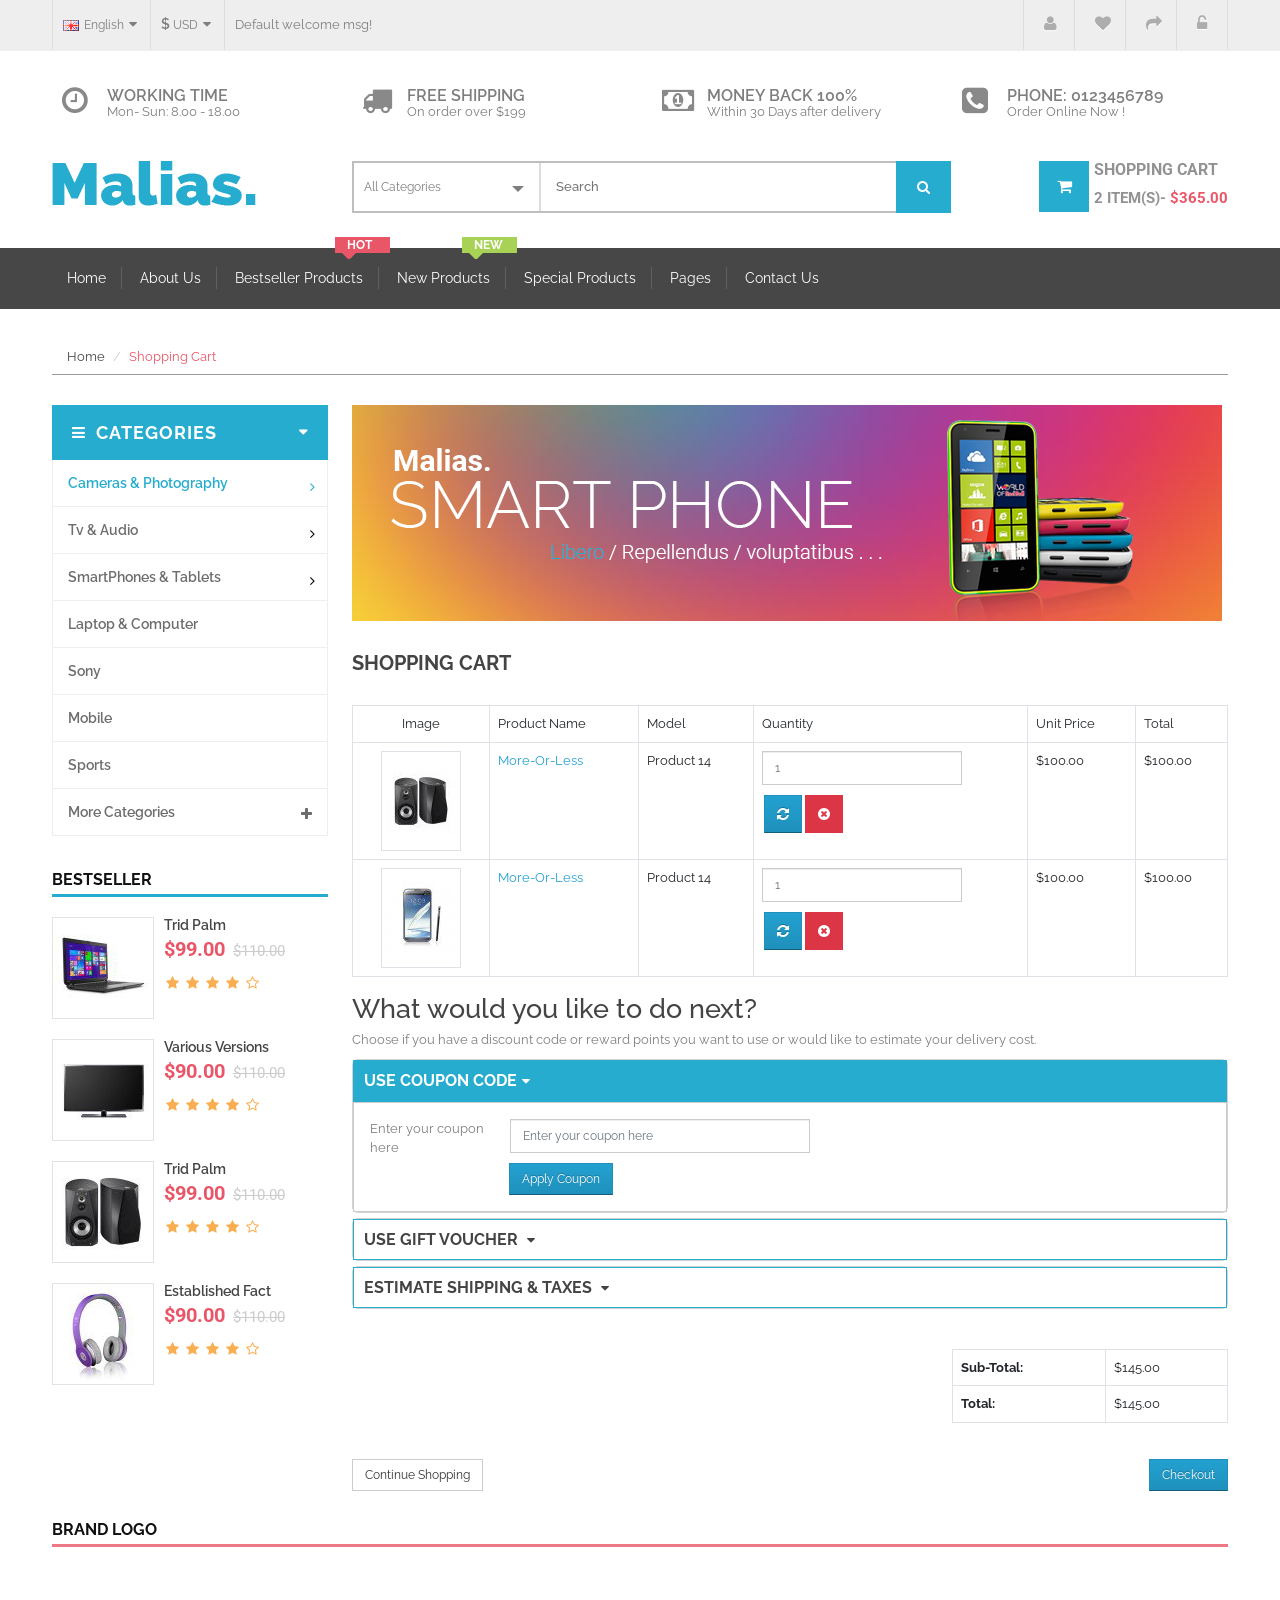
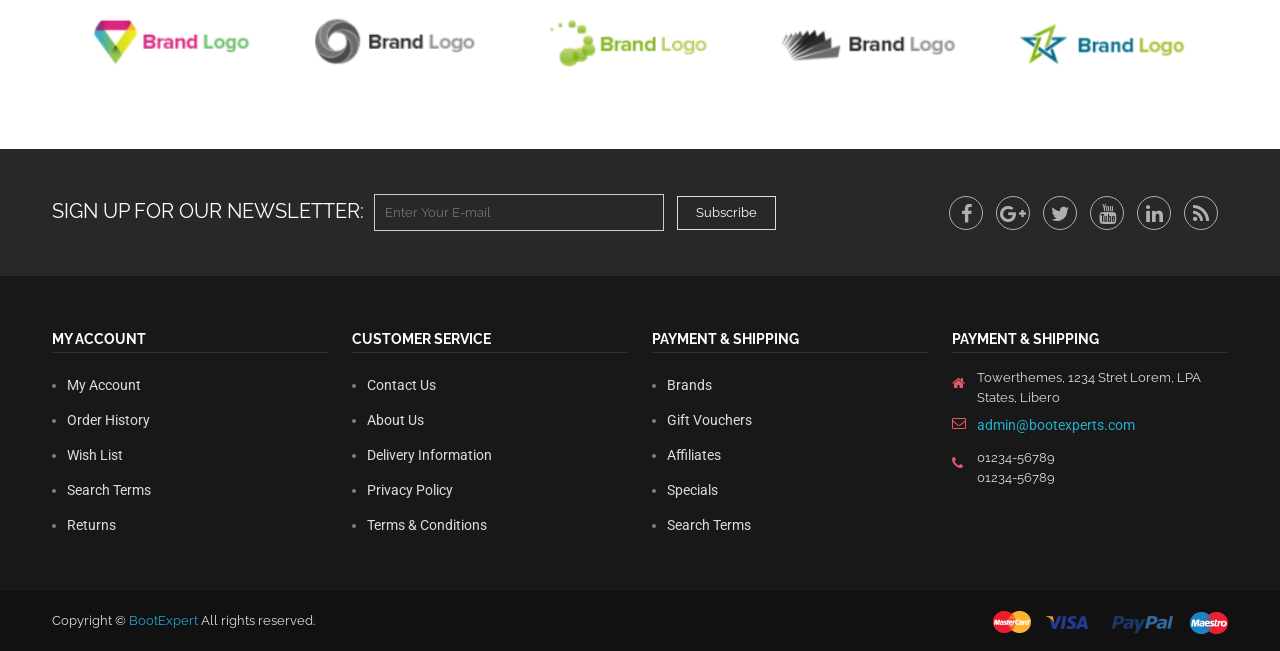
<file: cart.html>
<!doctype html>
<html class="no-js" lang="">
    
<!-- Mirrored from https://htmldemo.net/malias/malias/cart.html by HTTrack Website Copier/3.x [XR&CO], Sat, 17 Oct 2026 16:38:39 GMT -->
<head>
        <meta charset="utf-8">
        <meta http-equiv="x-ua-compatible" content="ie=edge">
        <title>Shopping Cart | Malias</title>
        <meta name="description" content="">
        <meta name="viewport" content="width=device-width, initial-scale=1">

		<!-- favicon
		============================================ -->		
        <link rel="shortcut icon" type="image/x-icon" href="img/favicon.ico">
		
		<!-- Google Fonts
		============================================ -->		
       <link href='https://fonts.googleapis.com/css?family=Raleway:400,600' rel='stylesheet' type='text/css'>
       <link href='https://fonts.googleapis.com/css?family=Roboto:400,700' rel='stylesheet' type='text/css'>
	   
		<!-- Bootstrap CSS
		============================================ -->		
        <link rel="stylesheet" href="css/bootstrap.min.css">
		<!-- Font awesome CSS
		============================================ -->
        <link rel="stylesheet" href="css/font-awesome.min.css">
		<!-- owl.carousel CSS
		============================================ -->
        <link rel="stylesheet" href="css/owl.carousel.css">
		<!-- nivo slider CSS
		============================================ -->
		<link rel="stylesheet" href="lib/css/nivo-slider.css" type="text/css" />
		<!-- meanmenu CSS
		============================================ -->
        <link rel="stylesheet" href="css/meanmenu.min.css">
		<!-- jquery-ui CSS
		============================================ -->
        <link rel="stylesheet" href="css/jquery-ui.css">
		<!-- animate CSS
		============================================ -->
        <link rel="stylesheet" href="css/animate.css">
		<!-- main CSS
		============================================ -->
        <link rel="stylesheet" href="css/main.css">
		<!-- style CSS
		============================================ -->
        <link rel="stylesheet" href="style.css">
		<!-- responsive CSS
		============================================ -->
        <link rel="stylesheet" href="css/responsive.css">
    </head>
    <body>
        <!--[if lt IE 8]>
            <p class="browserupgrade">You are using an <strong>outdated</strong> browser. Please <a href="http://browsehappy.com/">upgrade your browser</a> to improve your experience.</p>
        <![endif]-->

        <!-- Add your site or application content here -->

		<!-- HEADER-AREA START -->
		<header class="header-area">
			<!-- HEADER-TOP START -->
			<div class="header-top d-lg-block d-md-block d-none">
				<div class="container">
					<div class="row">
						<div class="col-12 col-md-12 col-lg-12 col-xl-12">
							<div class="top-menu">
								<!-- Start Language -->
								<ul class="language">
									<li><a href="#"><img class="right-5" src="img/flags/gb.png" alt="#">English<i class="fa fa-caret-down left-5"></i></a>
										<ul>
											<li><a href="#"><img class="right-5" src="img/flags/fr.png" alt="#">French</a></li>
											<li><a href="#"><img class="right-5" src="img/flags/gb.png" alt="#">English</a></li>
											<li><a href="#"><img class="right-5" src="img/flags/gb.png" alt="#">English</a></li>
										</ul>
									</li>
								</ul>
								<!-- End Language -->
								<!-- Start Currency -->
								<ul class="currency">
									<li><a href="#"><strong>$</strong> USD<i class="fa fa-caret-down left-5"></i></a>
										<ul>
											<li><a href="#">$ EUR</a></li>
											<li><a href="#">$ GBP</a></li>
											<li><a href="#">$ USD</a></li>
										</ul>
									</li>
								</ul>
								<!-- End Currency -->
								<p class="welcome-msg">Default welcome msg!</p>
							</div>
							<!-- Start Top-Link -->
							<div class="top-link">
								<ul class="link">
									<li><a href="my-account.html"><i class="fa fa-user"></i> My Account</a></li>
									<li><a href="wishlist.html"><i class="fa fa-heart"></i> Wish List (0)</a></li>
									<li><a href="checkout.html"><i class="fa fa-share"></i> Checkout</a></li>
									<li><a href="account.html"><i class="fa fa-unlock-alt"></i> Login</a></li>
								</ul>
							</div>
							<!-- End Top-Link -->
						</div>
					</div>
				</div>
			</div>
			<!-- HEADER-TOP END -->
			<!-- HEADER-MIDDLE START -->
			<div class="header-middle">
				<div class="container">
					<!-- Start Support-Client -->
					<div class="support-client d-lg-block d-md-block d-none">
						<div class="row justify-content-between">
							<!-- Start Single-Support -->
							<div class="col-lg-3 col-md-4">
								<div class="single-support">
									<div class="support-content">
										<i class="fa fa-clock-o"></i>
										<div class="support-text">
											<h1 class="zero gfont-1">working time</h1>
											<p>Mon- Sun: 8.00 - 18.00</p>
										</div>
									</div>
								</div>
							</div>
							<!-- End Single-Support -->
							<!-- Start Single-Support -->
							<div class="col-lg-3 d-lg-block d-none">
								<div class="single-support">
									<i class="fa fa-truck"></i>
									<div class="support-text">
										<h1 class="zero gfont-1">Free shipping</h1>
										<p>On order over $199</p>
									</div>
								</div>
							</div>
							<!-- End Single-Support -->
							<!-- Start Single-Support -->
							<div class="col-lg-3 col-md-4">
								<div class="single-support">
									<i class="fa fa-money"></i>
									<div class="support-text">
										<h1 class="zero gfont-1">Money back 100%</h1>
										<p>Within 30 Days after delivery</p>
									</div>
								</div>
							</div>
							<!-- End Single-Support -->
							<!-- Start Single-Support -->
							<div class="col-lg-3 col-md-4">
								<div class="single-support">
									<i class="fa fa-phone-square"></i>
									<div class="support-text">
										<h1 class="zero gfont-1">Phone: 0123456789</h1>
										<p>Order Online Now !</p>
									</div>
								</div>
							</div>
							<!-- End Single-Support -->
						</div>
					</div>
					<!-- End Support-Client -->
					<!-- Start logo & Search Box -->
					<div class="row">
						<div class="col-lg-3 col-md-12">
							<div class="logo">
								<a href="index.html" title="Malias"><img src="img/logo.png" alt="Malias"></a>
							</div>
						</div>
						<div class="col-lg-9 col-md-12">
		                    <div class="quick-access">
		                    	<div class="search-by-category">
		                    		<div class="search-container">
			                    		<select>
			                    			<option class="all-cate">All Categories</option>
											<optgroup  class="cate-item-head" label="Cameras & Photography">
												<option class="cate-item-title">Handbags</option>
												<option class="c-item">Blouses And Shirts</option>
												<option class="c-item">Clouthes</option>
											</optgroup>
											<optgroup  class="cate-item-head" label="Laptop & Computer">
												<option class="cate-item-title">Apple</option>
												<option class="c-item">Dell</option>
												<option class="c-item">Hp</option>
												<option class="c-item">Sony</option>
											</optgroup>
											<optgroup  class="cate-item-head" label="Electronic">
												<option class="c-item">Mobile</option>
												<option class="c-item">Speaker</option>
												<option class="c-item">Headphone</option>
											</optgroup>
			                    		</select>
		                    		</div>
		                    		<div class="header-search">
		                    			<form action="#">
			                    			<input type="text" placeholder="Search">
			                    			<button type="submit"><i class="fa fa-search"></i></button>
		                    			</form>
		                    		</div>
		                    	</div>
		                    	<div class="top-cart">
		                    		<ul>
		                    			<li>
			                    			<a href="cart.html">
			                    				<span class="cart-icon"><i class="fa fa-shopping-cart"></i></span>
			                    				<span class="cart-total">
			                    					<span class="cart-title">shopping cart</span>
				                    				<span class="cart-item">2 item(s)- </span>
				                    				<span class="top-cart-price">$365.00</span>
			                    				</span>
			                    			</a>
											<div class="mini-cart-content">
												<div class="cart-img-details">
													<div class="cart-img-photo">
														<a href="#"><img src="img/product/total-cart.jpg" alt="#"></a>
													</div>
													<div class="cart-img-content">
														<a href="#"><h4>Prod Aldults</h4></a>
														<span>
															<strong class="text-right">1 x</strong>
															<strong class="cart-price text-right">$180.00</strong>
														</span>
													</div>
													<div class="pro-del">
														<a href="#"><i class="fa fa-times"></i></a>
													</div>
												</div>
												<div class="clear"></div>
												<div class="cart-img-details">
													<div class="cart-img-photo">
														<a href="#"><img src="img/product/total-cart2.jpg" alt="#"></a>
													</div>
													<div class="cart-img-content">
														<a href="#"><h4>Fact Prone</h4></a>
														<span>
															<strong class="text-right">1 x</strong>
															<strong class="cart-price text-right">$185.00</strong>
														</span>
													</div>
													<div class="pro-del">
														<a href="#"><i class="fa fa-times"></i></a>
													</div>
												</div>
												<div class="cart-inner-bottom">
													<span class="total">
														Total:
														<span class="amount">$550.00</span>
													</span>
													<span class="cart-button-top">
														<a href="cart.html">View Cart</a>
														<a href="checkout.html">Checkout</a>
													</span>
												</div>
											</div>
		                    			</li>
		                    		</ul>
		                    	</div>
		                    </div>
		                </div>
					</div>
					<!-- End logo & Search Box -->
				</div> 
			</div>
			<!-- HEADER-MIDDLE END -->
			<!-- START MAINMENU-AREA -->
			<div class="mainmenu-area">
				<div class="container">
					<div class="row">
						<div class="col-lg-12">
							<div class="mainmenu d-lg-block d-none">
								<nav>
									<ul>
										<li><a href="index.html">Home</a>
											<ul>
												<li><a href="index.html">Home Versions 1</a></li>
												<li><a href="index-2.html">Home Versions 2</a></li>
											</ul>
										</li>
										<li><a href="about.html">About Us</a></li>
										<li class="hot"><a href="shop.html">Bestseller Products</a></li>
										<li class="new"><a href="shop-list.html">New Products</a></li>
										<li><a href="shop.html">Special Products</a></li>
										<li><a href="#">Pages</a>
											<ul>
												<li><a href="cart.html">Cart</a></li>
												<li><a href="checkout.html">Checkout</a></li>
												<li><a href="account.html">Create Account</a></li>
												<li><a href="my-account.html">My Account</a></li>
												<li><a href="product-details.html">Product details</a></li>
												<li><a href="shop.html">Shop Grid View</a></li>
												<li><a href="shop-list.html">Shop List View</a></li>
												<li><a href="wishlist.html">Wish List</a></li>
											</ul>
										</li>
										<li><a href="contact.html">Contact Us</a></li>
									</ul>
								</nav>
							</div>
						</div>
					</div>
				</div>
			</div>
			<!-- END MAIN-MENU-AREA -->
			<!-- Start Mobile-menu -->
			<div class="mobile-menu-area d-lg-none d-block fix">
				<div class="container">
					<div class="row">
						<div class="col-12">
							<nav id="mobile-menu">
								<ul>
									<li><a href="index.html">Home</a>
										<ul>
											<li><a href="index.html">Home Page 1</a></li>
											<li><a href="index-2.html">Home Page 2</a></li>
										</ul>
									</li>
									<li><a href="about.html">About Us</a></li>
									<li><a href="shop.html">Bestseller Products</a></li>
									<li><a href="shop-list.html">New Products</a></li>
									<li><a href="#">Pages</a>
										<ul>
											<li><a href="cart.html">Cart</a></li>
											<li><a href="checkout.html">Checkout</a></li>
											<li><a href="account.html">Create Account</a></li>
											<li><a href="login.html">Login</a></li>
											<li><a href="my-account.html">My Account</a></li>
											<li><a href="product-details.html">Product details</a></li>
											<li><a href="shop.html">Shop Grid View</a></li>
											<li><a href="shop-list.html">Shop List View</a></li>
											<li><a href="wishlist.html">Wish List</a></li>
										</ul>
									</li>
									<li><a href="contact.html">Contact Us</a></li>
								</ul>
							</nav>
						</div>
					</div>
				</div>
			</div>
			<!-- End Mobile-menu -->
		</header>
		<!-- HEADER AREA END -->
		<!-- START PAGE-CONTENT -->
		<section class="page-content">
			<div class="container">
	            <div class="row">
					<div class="col-md-12">
						<ul class="page-menu">
							<li><a href="index.html">Home</a></li>
							<li class="active"><a href="#">Shopping Cart</a></li>
						</ul>
					</div>
				</div>
				<div class="row">
					<div class="col-lg-3 order-lg-1 order-2">
						<!-- CATEGORY-MENU-LIST START -->
	                    <div class="left-category-menu  d-lg-block d-none">
	                        <div class="left-product-cat">
	                            <div class="category-heading">
	                                <h2>categories</h2>
	                            </div>
	                            <div class="category-menu-list">
	                                <ul>
	                                    <!-- Single menu start -->
	                                    <li class="arrow-plus active">
	                                        <a href="#">Cameras & Photography</a>
	                                        <!--  MEGA MENU START -->
	                                        <div class="cat-left-drop-menu">
	                                            <div class="cat-left-drop-menu-left">
	                                                <a class="menu-item-heading" href="#">Handbags</a>
	                                                <ul>
	                                                    <li><a href="#">Blouses And Shirts</a></li>
	                                                    <li><a href="#">Clutches</a></li>
	                                                    <li><a href="#">Cross Body</a></li>
	                                                    <li><a href="#">Satchels</a></li>
	                                                    <li><a href="#">Sholuder</a></li>
	                                                    <li><a href="#">Toter</a></li>
	                                                </ul>
	                                            </div>
	                                            <div class="cat-left-drop-menu-left">
	                                                <a class="menu-item-heading" href="#">Tops</a>
	                                                <ul>
	                                                    <li><a href="#">Evening</a></li>
	                                                    <li><a href="#">Long Sleeved</a></li>
	                                                    <li><a href="#">Short Sleeved</a></li>
	                                                    <li><a href="#">Sleeveless</a></li>
	                                                    <li><a href="#">T-Shirts</a></li>
	                                                    <li><a href="#">Tanks And Camis</a></li>
	                                                </ul>
	                                            </div>
	                                            <div class="cat-left-drop-menu-left">
	                                                <a class="menu-item-heading" href="#">Dresses</a>
	                                                <ul>
	                                                    <li><a href="#">Belts</a></li>
	                                                    <li><a href="#">Cocktail</a></li>
	                                                    <li><a href="#">Day</a></li>
	                                                    <li><a href="#">Evening</a></li>
	                                                    <li><a href="#">Sundresses</a></li>
	                                                    <li><a href="#">Sweater</a></li>
	                                                </ul>
	                                            </div>
	                                            <div class="cat-left-drop-menu-left">
	                                                <a class="menu-item-heading" href="#">Accessories</a>
	                                                <ul>
	                                                    <li><a href="#">Bras</a></li>
	                                                    <li><a href="#">Hair Accessories</a></li>
	                                                    <li><a href="#">Hats And Gloves</a></li>
	                                                    <li><a href="#">Lifestyle</a></li>
	                                                    <li><a href="#">Scarves</a></li>
	                                                    <li><a href="#">Small Leathers</a></li>
	                                                </ul>
	                                            </div>
	                                        </div>
	                                        <!-- MEGA MENU END -->
	                                    </li>
	                                    <!-- Single menu end -->
										<!-- Single menu start -->
	                                    <li class="arrow-plus">
	                                        <a href="#">Tv & Audio</a>
	                                        <!--  MEGA MENU START -->
	                                        <div class="cat-left-drop-menu">
	                                            <div class="cat-left-drop-menu-left">
	                                                <a class="menu-item-heading" href="#">BAGS</a>
	                                                <ul>
	                                                    <li><a href="#">Blazers</a></li>
	                                                    <li><a href="#">Bootees Bags</a></li>
	                                                    <li><a href="#">Jackets</a></li>
	                                                    <li><a href="#">Shoes</a></li>
	                                                </ul>
	                                            </div>
	                                            <div class="cat-left-drop-menu-left">
	                                                <a class="menu-item-heading" href="#">CLOTHING</a>
	                                                <ul>
	                                                    <li><a href="#">Blazers</a></li>
	                                                    <li><a href="#">Bootees Bags</a></li>
	                                                    <li><a href="#">Jackets</a></li>
	                                                    <li><a href="#">Shoes</a></li>
	                                                </ul>
	                                            </div>
	                                            <div class="cat-left-drop-menu-left">
	                                                <a class="menu-item-heading" href="#">LINGERIE</a>
	                                                <ul>
	                                                    <li><a href="#">Blazers</a></li>
	                                                    <li><a href="#">Bootees Bags</a></li>
	                                                    <li><a href="#">Jackets</a></li>
	                                                    <li><a href="#">Shoes</a></li>
	                                                </ul>
	                                            </div>
	                                            <div class="cat-left-drop-menu-left">
	                                                <a class="menu-item-heading" href="#">Shoes</a>
	                                                <ul>
	                                                    <li><a href="#">Blazers</a></li>
	                                                    <li><a href="#">Bootees Bags</a></li>
	                                                    <li><a href="#">Jackets</a></li>
	                                                    <li><a href="#">Shoes</a></li>
	                                                </ul>
	                                            </div>
	                                        </div>
	                                        <!-- MEGA MENU END -->
	                                    </li>
	                                    <!-- Single menu end -->
	                                    <!-- Single menu start -->
	                                    <li class="arrow-plus">
	                                        <a href="#">SmartPhones & Tablets</a>
	                                        <!--  MEGA MENU START -->
	                                        <div class="cat-left-drop-menu cat-left-drop-menu-photo-contain">
	                                            <div class="cat-left-drop-menu-left">
	                                                <a class="menu-item-heading" href="#">Women</a>
	                                                <ul>
	                                                    <li><a href="#">Belts</a></li>
	                                                    <li><a href="#">Jewelry</a></li>
	                                                    <li><a href="#">Socks</a></li>
	                                                    <li><a href="#">Sunglasses</a></li>
	                                                </ul>
	                                            </div>
	                                            <div class="cat-left-drop-menu-left">
	                                                <a class="menu-item-heading" href="#">CLOTHING</a>
	                                                <ul>
	                                                    <li><a href="#">Boots</a></li>
	                                                    <li><a href="#">Brands We Love</a></li>
	                                                    <li><a href="#">Casuals</a></li>
	                                                    <li><a href="#">Gifts And Tech</a></li>
	                                                    <li><a href="#">Gifts And Tech</a></li>
	                                                    <li><a href="#">Slippers</a></li>
	                                                    <li><a href="#">Speakers</a></li>
	                                                </ul>
	                                            </div>
	                                            <div class="cat-left-drop-menu-left cat-left-drop-menu-photo">
	                                            	<a href="#"><img src="img/megamenu/vmega_blog1.jpg" alt="Product"></a>
	                                            </div>
	                                        </div>
	                                        <!-- MEGA MENU END -->
	                                    </li>
	                                    <!-- Single menu end -->
	                                    <!-- Single menu start -->
	                                    <li>
	                                        <a href="#">Laptop & Computer</a>
	                                    </li>
	                                    <!-- Single menu end -->
	                                    <!-- Single menu start -->
	                                    <li><a href="#">Sony</a></li>
	                                    <!-- Single menu end -->
	                                    <!-- Single menu start -->
	                                    <li><a href="#">Mobile</a></li>
	                                    <!-- Single menu end -->
	                                    <!-- Single menu start -->
	                                    <li><a href="#">Sports</a></li>
	                                    <!-- Single menu end -->

	                                    <!-- MENU ACCORDION START -->
	                                    <li class=" rx-child">
	                                        <a href="#">Books</a>
	                                    </li>
	                                    <li class=" rx-parent">
	                                        <a class="rx-default">
	                                            More categories <span class="cat-thumb  fa fa-plus"></span> 
	                                        </a>
	                                        <a class="rx-show">
	                                            close menu <span class="cat-thumb  fa fa-minus"></span>
	                                        </a>
	                                    </li>
	                                    <!-- MENU ACCORDION END -->
	                                </ul>
	                            </div>
	                        </div>
	                    </div>	
						<!-- END CATEGORY-MENU-LIST -->
						<!-- START SMALL-PRODUCT-AREA -->
						<div class="small-product-area carosel-navigation">
							<div class="row">
								<div class="col-md-12">
									<div class="area-title">
										<h3 class="title-group gfont-1">Bestseller</h3>
									</div>
								</div>
							</div>
							<div class="row">
								<div class="active-bestseller sidebar owl-carousel">
									<div class="col-12">
										<!-- Start Single-Product -->
										<div class="single-product">
											<div class="product-img">
												<a href="#">
													<img class="primary-img" src="img/product/small/1.jpg" alt="Product">
												</a>
											</div>
											<div class="product-description">
												<h5><a href="#">Trid Palm</a></h5>
												<div class="price-box">
													<span class="price">$99.00</span>
													<span class="old-price">$110.00</span>
												</div>
												<span class="rating">
													<i class="fa fa-star"></i>
													<i class="fa fa-star"></i>
													<i class="fa fa-star"></i>
													<i class="fa fa-star"></i>
													<i class="fa fa-star-o"></i>
												</span>
											</div>
										</div>
										<!-- End Single-Product -->
										<!-- Start Single-Product -->
										<div class="single-product">
											<div class="product-img">
												<a href="#">
													<img class="primary-img" src="img/product/small/2.jpg" alt="Product">
												</a>
											</div>
											<div class="product-description">
												<h5><a href="#">Various Versions</a></h5>
												<div class="price-box">
													<span class="price">$90.00</span>
													<span class="old-price">$110.00</span>
												</div>
												<span class="rating">
													<i class="fa fa-star"></i>
													<i class="fa fa-star"></i>
													<i class="fa fa-star"></i>
													<i class="fa fa-star"></i>
													<i class="fa fa-star-o"></i>
												</span>
											</div>
										</div>
										<!-- End Single-Product -->
										<!-- Start Single-Product -->
										<div class="single-product">
											<div class="product-img">
												<a href="#">
													<img class="primary-img" src="img/product/small/3.jpg" alt="Product">
												</a>
											</div>
											<div class="product-description">
												<h5><a href="#">Trid Palm</a></h5>
												<div class="price-box">
													<span class="price">$99.00</span>
													<span class="old-price">$110.00</span>
												</div>
												<span class="rating">
													<i class="fa fa-star"></i>
													<i class="fa fa-star"></i>
													<i class="fa fa-star"></i>
													<i class="fa fa-star"></i>
													<i class="fa fa-star-o"></i>
												</span>
											</div>
										</div>
										<!-- End Single-Product -->
										<!-- Start Single-Product -->
										<div class="single-product">
											<div class="product-img">
												<a href="#">
													<img class="primary-img" src="img/product/small/4.jpg" alt="Product">
												</a>
											</div>
											<div class="product-description">
												<h5><a href="#">Established Fact</a></h5>
												<div class="price-box">
													<span class="price">$90.00</span>
													<span class="old-price">$110.00</span>
												</div>
												<span class="rating">
													<i class="fa fa-star"></i>
													<i class="fa fa-star"></i>
													<i class="fa fa-star"></i>
													<i class="fa fa-star"></i>
													<i class="fa fa-star-o"></i>
												</span>
											</div>
										</div>
										<!-- End Single-Product -->
									</div>
									<div class="col-12">
										<!-- Start Single-Product -->
										<div class="single-product">
											<div class="product-img">
												<a href="#">
													<img class="primary-img" src="img/product/small/5.jpg" alt="Product">
												</a>
											</div>
											<div class="product-description">
												<h5><a href="#">Trid Palm</a></h5>
												<div class="price-box">
													<span class="price">$99.00</span>
													<span class="old-price">$110.00</span>
												</div>
												<span class="rating">
													<i class="fa fa-star"></i>
													<i class="fa fa-star"></i>
													<i class="fa fa-star"></i>
													<i class="fa fa-star"></i>
													<i class="fa fa-star-o"></i>
												</span>
											</div>
										</div>
										<!-- End Single-Product -->
										<!-- Start Single-Product -->
										<div class="single-product">
											<div class="product-img">
												<a href="#">
													<img class="primary-img" src="img/product/small/6.jpg" alt="Product">
												</a>
											</div>
											<div class="product-description">
												<h5><a href="#">Various Versions</a></h5>
												<div class="price-box">
													<span class="price">$90.00</span>
													<span class="old-price">$110.00</span>
												</div>
												<span class="rating">
													<i class="fa fa-star"></i>
													<i class="fa fa-star"></i>
													<i class="fa fa-star"></i>
													<i class="fa fa-star"></i>
													<i class="fa fa-star-o"></i>
												</span>
											</div>
										</div>
										<!-- End Single-Product -->
										<!-- Start Single-Product -->
										<div class="single-product">
											<div class="product-img">
												<a href="#">
													<img class="primary-img" src="img/product/small/7.jpg" alt="Product">
												</a>
											</div>
											<div class="product-description">
												<h5><a href="#">Trid Palm</a></h5>
												<div class="price-box">
													<span class="price">$99.00</span>
													<span class="old-price">$110.00</span>
												</div>
												<span class="rating">
													<i class="fa fa-star"></i>
													<i class="fa fa-star"></i>
													<i class="fa fa-star"></i>
													<i class="fa fa-star"></i>
													<i class="fa fa-star-o"></i>
												</span>
											</div>
										</div>
										<!-- End Single-Product -->
										<!-- Start Single-Product -->
										<div class="single-product">
											<div class="product-img">
												<a href="#">
													<img class="primary-img" src="img/product/small/8.jpg" alt="Product">
												</a>
											</div>
											<div class="product-description">
												<h5><a href="#">Established Fact</a></h5>
												<div class="price-box">
													<span class="price">$90.00</span>
													<span class="old-price">$110.00</span>
												</div>
												<span class="rating">
													<i class="fa fa-star"></i>
													<i class="fa fa-star"></i>
													<i class="fa fa-star"></i>
													<i class="fa fa-star"></i>
													<i class="fa fa-star-o"></i>
												</span>
											</div>
										</div>
										<!-- End Single-Product -->
									</div>
								</div>
							</div>
						</div>
						<!-- END SMALL-PRODUCT-AREA -->
					</div>
					<div class="col-lg-9 order-lg-2 order-1">
						<!-- START PRODUCT-BANNER -->
						<div class="product-banner">
							<div class="row">
								<div class="col-12">
									<div class="banner">
										<a href="#"><img src="img/banner/12.png" alt="Product Banner"></a>
									</div>
								</div>
							</div>
						</div>
						<!-- END PRODUCT-BANNER -->
						<!-- Start Shopping-Cart -->
						<div class="shopping-cart">
							<div class="row">
								<div class="col-lg-12">
									<div class="cart-title">
										<h2 class="entry-title">Shopping Cart</h2>
									</div>
									<!-- Start Table -->
									<div class="table-content table-responsive">
										<table class="table table-bordered">
											<thead>
												<tr>
													<td class="text-center">Image</td>
													<td class="text-left">Product Name</td>
													<td class="text-left">Model</td>
													<td class="text-left">Quantity</td>
													<td class="text-right">Unit Price</td>
													<td class="text-right">Total</td>
												</tr>
											</thead>
											<tbody>
												<tr>
													<td class="text-center">
														<a href="#"><img class="img-thumbnail" src="img/product/cart/1.jpg" alt="#" /></a>
													</td>
													<td class="text-left">
														<a href="#">More-Or-Less</a>
													</td>
													<td class="text-left">Product 14</td>
													<td class="text-left">
														<div class="btn-block cart-put">
															<input class="form-control" type="number" placeholder="1" />
															<div class="input-group-btn cart-buttons">
																<button class="btn btn-primary" data-bs-toggle="tooltip" title="Update">
																	<i class="fa fa-refresh"></i>
																</button>
																<button class="btn btn-danger" data-bs-toggle="tooltip" title="Remove">
																	<i class="fa fa-times-circle"></i>
																</button>
															</div>
														</div>
													</td>
													<td class="text-right">$100.00</td>
													<td class="text-right">$100.00</td>
												</tr>
												<tr>
													<td class="text-center">
														<a href="#"><img class="img-thumbnail" src="img/product/cart/2.jpg" alt="#" /></a>
													</td>
													<td class="text-left">
														<a href="#">More-Or-Less</a>
													</td>
													<td class="text-left">Product 14</td>
													<td class="text-left">
														<div class="btn-block cart-put">
															<input class="form-control" type="number" placeholder="1" />
															<div class="input-group-btn cart-buttons">
																<button class="btn btn-primary" data-bs-toggle="tooltip" title="Update" >
																	<i class="fa fa-refresh"></i>
																</button>
																<button class="btn btn-danger" data-bs-toggle="tooltip" title="Remove">
																	<i class="fa fa-times-circle"></i>
																</button>
															</div>
														</div>
													</td>
													<td class="text-right">$100.00</td>
													<td class="text-right">$100.00</td>
												</tr>
											</tbody>
										</table>
									</div>
									<!-- End Table -->
									<h3 class="title-group-3 gfont-1">What would you like to do next?</h3>
									<p>Choose if you have a discount code or reward points you want to use or would like to estimate your delivery cost.</p>
									<!-- Accordion start -->
									<div class="accordion-cart">
										<div class="accordion" id="accordion">
											<!-- Start Coupon -->
											<div class="card">
												<div class="card-header" id="headingOne">
													<h4 class="card-title">
														<a class="accordion-trigger" data-bs-toggle="collapse" data-bs-target="#collapseOne" aria-expanded="true" aria-controls="collapseOne">Use Coupon Code<i class="fa fa-caret-down"></i> </a>
													</h4>
												</div>
												<div id="collapseOne" class="collapse show" aria-labelledby="headingOne" data-bs-parent="#accordion">
													<div class="card-body d-flex flex-wrap">
														<div class="col-md-2">
															<p>Enter your coupon here</p>
														</div>
														<div class="input-group">
															<input class="form-control" type="text" placeholder="Enter your coupon here" />
															<button type="submit" class="btn btn-primary">Apply Coupon</button>
														</div>
													</div>
												</div>
											</div>
											<!-- End Coupon -->
											<!-- Start Voucher -->
											<div class="card">
												<div class="card-header" id="headingTwo">
													<h4 class="card-title">
														<a class="accordion-trigger collapsed" data-bs-toggle="collapse" data-bs-target="#collapseTwo" aria-expanded="false" aria-controls="collapseTwo">Use Gift Voucher <i class="fa fa-caret-down"></i> </a>
													</h4>
												</div>
												<div id="collapseTwo" class="collapse" aria-labelledby="headingTwo" data-bs-parent="#accordion">
													<div class="card-body d-flex flex-wrap">
														<div class="col-md-2">
															<p>Enter your gift voucher code here</p>
														</div>
														<div class="input-group">
															<input class="form-control" type="text" placeholder="Enter your gift voucher code here" />
															<button type="submit" class="btn btn-primary">Apply Voucher</button>
														</div>
													</div>
												</div>
											</div>
											<!-- Start Voucher -->
											<!-- Start Shipping -->
											<div class="card">
												<div class="card-header" id="headingThree">
													<h4 class="card-title">
														<a class="accordion-trigger collapsed" data-bs-toggle="collapse" data-bs-target="#collapseThree" aria-expanded="false" aria-controls="collapseThree">Estimate Shipping & Taxes <i class="fa fa-caret-down"></i> </a>
													</h4>
												</div>
												<div id="collapseThree" class="collapse" aria-labelledby="headingThree" data-bs-parent="#accordion">
													<div class="card-body">
														<div class="col-md-12">
															<p>Enter your destination to get a shipping estimate.</p>
														</div>
														<div class="form-horizontal">
															<div class="form-group row">
																<label class="col-md-2 control-label"><sup>*</sup>Country</label>
																<div class="col-md-10">
																	<select class="form-control">
																		<option> --- Please Select --- </option>
																		<option> Bangladesh </option>
																		<option> United States </option>
																		<option> United Kingdom </option>
																		<option> Canada </option>
																		<option> Malaysia </option>
																		<option> United Arab Emirates </option>
																	</select>
																</div>
															</div>
															<div class="form-group row">
																<label class="col-md-2 control-label"><sup>*</sup>Region / State</label>
																<div class="col-md-10">
																	<select class="form-control">
																		<option> --- Please Select --- </option>
																		<option> Aberdeen </option>
																		<option> Bedfordshire </option>
																		<option> Caerphilly </option>
																		<option> Denbighshire </option>
																		<option> East Ayrshire </option>
																		<option> Falkirk </option>
																	</select>
																</div>
															</div>
															<div class="form-group row">
																<label class="col-md-2 control-label"><sup>*</sup>Post Code</label>
																<div class="col-md-10">
																	<input type="text" class="form-control" placeholder="Post Code" />
																</div>
															</div>
														</div>
													</div>
												</div>
											</div>
											<!-- Start Shipping -->
										</div>
									</div>
									<!-- Accordion end -->
									<div class="row">
										<div class="col-md-4 offset-md-8">
											<table class="table table-bordered">
												<tbody>
													<tr>
														<td class="text-right">
															<strong>Sub-Total:</strong>
														</td>
														<td class="text-right">$145.00</td>
													</tr>
													<tr>
														<td class="text-right">
															<strong>Total:</strong>
														</td>
														<td class="text-right">$145.00</td>
													</tr>
												</tbody>
											</table>
										</div>
									</div>
									<div class="shopping-checkout">
										<a href="#" class="btn btn-default pull-left">Continue Shopping</a>
										<a href="#" class="btn btn-primary pull-right">Checkout</a>
									</div>
								</div>
							</div>
						</div>
						<!-- End Shopping-Cart -->
					</div>
				</div>
			</div>
			<!-- START BRAND-LOGO-AREA -->
			<div class="brand-logo-area carosel-navigation">
				<div class="container">
					<div class="row">
						<div class="col-lg-12">
							<div class="area-title">
								<h3 class="title-group border-red gfont-1">Brand Logo</h3>
							</div>
						</div>
					</div>
                    <div class="row">
                        <div class="active-brand-logo owl-carousel">
                            <div class="col-lg-12">
                                <div class="single-brand-logo">
                                    <a href="#"><img src="img/brand/1.png" alt=""></a>
                                </div>
                            </div>
                            <div class="col-lg-12">
                                <div class="single-brand-logo">
                                    <a href="#"><img src="img/brand/2.png" alt=""></a>
                                </div>
                            </div>
                            <div class="col-lg-12">
                                <div class="single-brand-logo">
                                    <a href="#"><img src="img/brand/3.png" alt=""></a>
                                </div>
                            </div>
                            <div class="col-lg-12">
                                <div class="single-brand-logo">
                                    <a href="#"><img src="img/brand/4.png" alt=""></a>
                                </div>
                            </div>
                            <div class="col-lg-12">
                                <div class="single-brand-logo">
                                    <a href="#"><img src="img/brand/5.png" alt=""></a>
                                </div>
                            </div>
                            <div class="col-lg-12">
                                <div class="single-brand-logo">
                                    <a href="#"><img src="img/brand/6.png" alt=""></a>
                                </div>
                            </div>
                            <div class="col-lg-12">
                                <div class="single-brand-logo">
                                    <a href="#"><img src="img/brand/1.png" alt=""></a>
                                </div>
                            </div>
                            <div class="col-lg-12">
                                <div class="single-brand-logo">
                                    <a href="#"><img src="img/brand/2.png" alt=""></a>
                                </div>
                            </div>
                            <div class="col-lg-12">
                                <div class="single-brand-logo">
                                    <a href="#"><img src="img/brand/3.png" alt=""></a>
                                </div>
                            </div>
                        </div>
                    </div>
				</div>
			</div>
			<!-- END BRAND-LOGO-AREA -->
			<!-- START SUBSCRIBE-AREA -->
			<div class="subscribe-area">
				<div class="container">
					<div class="row align-items-center">
						<div class="col-lg-8 col-md-6 col-12">
							<label>Sign Up for Our Newsletter:</label>
							<div class="subscribe">
								<form action="#">
									<input type="text" placeholder="Enter Your E-mail">
									<button type="submit">Subscribe</button>
								</form>
							</div>
						</div>
						<div class="col-lg-4 col-md-6 col-12">
							<div class="social-media">
								<a href="#"><i class="fa fa-facebook fb"></i></a>
								<a href="#"><i class="fa fa-google-plus gp"></i></a>
								<a href="#"><i class="fa fa-twitter tt"></i></a>
								<a href="#"><i class="fa fa-youtube yt"></i></a>
								<a href="#"><i class="fa fa-linkedin li"></i></a>
								<a href="#"><i class="fa fa-rss rs"></i></a>
							</div>
						</div>
					</div>
				</div>
			</div>	
			<!-- END SUBSCRIBE-AREA -->
		</section>
		<!-- END PAGE-CONTENT -->
		<!-- FOOTER-AREA START -->
		<footer class="footer-area">
			<!-- Footer Start -->
			<div class="footer">
				<div class="container">
					<div class="row">
						<div class="col-12 col-md-6 col-lg-3">
							<div class="footer-title">
								<h5>My Account</h5>
							</div>
							<nav>
								<ul class="footer-content">
									<li><a href="my-account.html">My Account</a></li>
									<li><a href="#">Order History</a></li>
									<li><a href="wishlist-2.html">Wish List</a></li>
									<li><a href="#">Search Terms</a></li>
									<li><a href="#">Returns</a></li>
								</ul>
							</nav>
						</div>
						<div class="col-12 col-md-6 col-lg-3">
							<div class="footer-title">
								<h5>Customer Service</h5>
							</div>
							<nav>
								<ul class="footer-content">
									<li><a href="contact.html">Contact Us</a></li>
									<li><a href="about.html">About Us</a></li>
									<li><a href="#">Delivery Information</a></li>
									<li><a href="#">Privacy Policy</a></li>
									<li><a href="#">Terms & Conditions</a></li>
								</ul>
							</nav>
						</div>
						<div class="col-12 col-md-6 col-lg-3">
							<div class="footer-title">
								<h5>Payment & Shipping</h5>
							</div>
							<nav>
								<ul class="footer-content">
									<li><a href="#">Brands</a></li>
									<li><a href="#">Gift Vouchers</a></li>
									<li><a href="#">Affiliates</a></li>
									<li><a href="shop-list.html">Specials</a></li>
									<li><a href="#">Search Terms</a></li>
								</ul>
							</nav>
						</div>
						<div class="col-12 col-md-6 col-lg-3">
							<div class="footer-title">
								<h5>Payment & Shipping</h5>
							</div>
							<nav>
								<ul class="footer-content box-information">
									<li>
										<i class="fa fa-home"></i><span>Towerthemes, 1234 Stret Lorem, LPA States, Libero</span>
									</li>
									<li>
										<i class="fa fa-envelope-o"></i><p><a href="contact.html">admin@bootexperts.com</a></p>
									</li>
									<li>
										<i class="fa fa-phone"></i>
										<span>01234-56789</span> <br> <span> 01234-56789</span>
									</li>
								</ul>
							</nav>
						</div>
					</div>
				</div>				
			</div>
			<!-- Footer End -->
			<!-- Copyright-area Start -->
			<div class="copyright-area">
				<div class="container">
					<div class="row">
						<div class="col-lg-12">
							<div class="copyright">
								<p>Copyright &copy; <a href="http://bootexperts.com/" target="_blank"> BootExpert</a> All rights reserved.</p>
								<div class="payment">
									<a href="#"><img src="img/payment.png" alt="Payment"></a>
								</div>
							</div>
						</div>
					</div>
				</div>
			</div>
			<!-- Copyright-area End -->
		</footer>
		<!-- FOOTER-AREA END -->
        

		<!-- jquery
		============================================ -->		
        <script src="js/vendor/modernizr-2.8.3.min.js"></script>
        <script src="js/vendor/jquery-1.12.4.min.js"></script>
		<!-- popper JS
		============================================ -->		
        <script src="js/popper.min.js"></script>
		<!-- bootstrap JS
		============================================ -->		
        <script src="js/bootstrap.min.js"></script>
		<!-- wow JS
		============================================ -->		
        <script src="js/wow.min.js"></script>
		<!-- meanmenu JS
		============================================ -->		
        <script src="js/jquery.meanmenu.js"></script>
		<!-- owl.carousel JS
		============================================ -->		
        <script src="js/owl.carousel.min.js"></script>
		<!-- scrollUp JS
		============================================ -->		
        <script src="js/jquery.scrollUp.min.js"></script>
        <!-- countdon.min JS
		============================================ -->		
        <script src="js/countdon.min.js"></script>
        <!-- jquery-price-slider js
		============================================ --> 
        <script src="js/jquery-price-slider.js"></script>
        <!-- Nivo slider js
		============================================ --> 		
		<script src="lib/js/jquery.nivo.slider.js" type="text/javascript"></script>
		<!-- Image zoom js
		============================================ --> 		
		<script src="js/jquery.zoom.min.js"></script>
		<!-- plugins JS
		============================================ -->		
        <script src="js/plugins.js"></script>
		<!-- main JS
		============================================ -->		
        <script src="js/main.js"></script>
    </body>

<!-- Mirrored from https://htmldemo.net/malias/malias/cart.html by HTTrack Website Copier/3.x [XR&CO], Sat, 17 Oct 2026 16:38:39 GMT -->
</html>
</file>
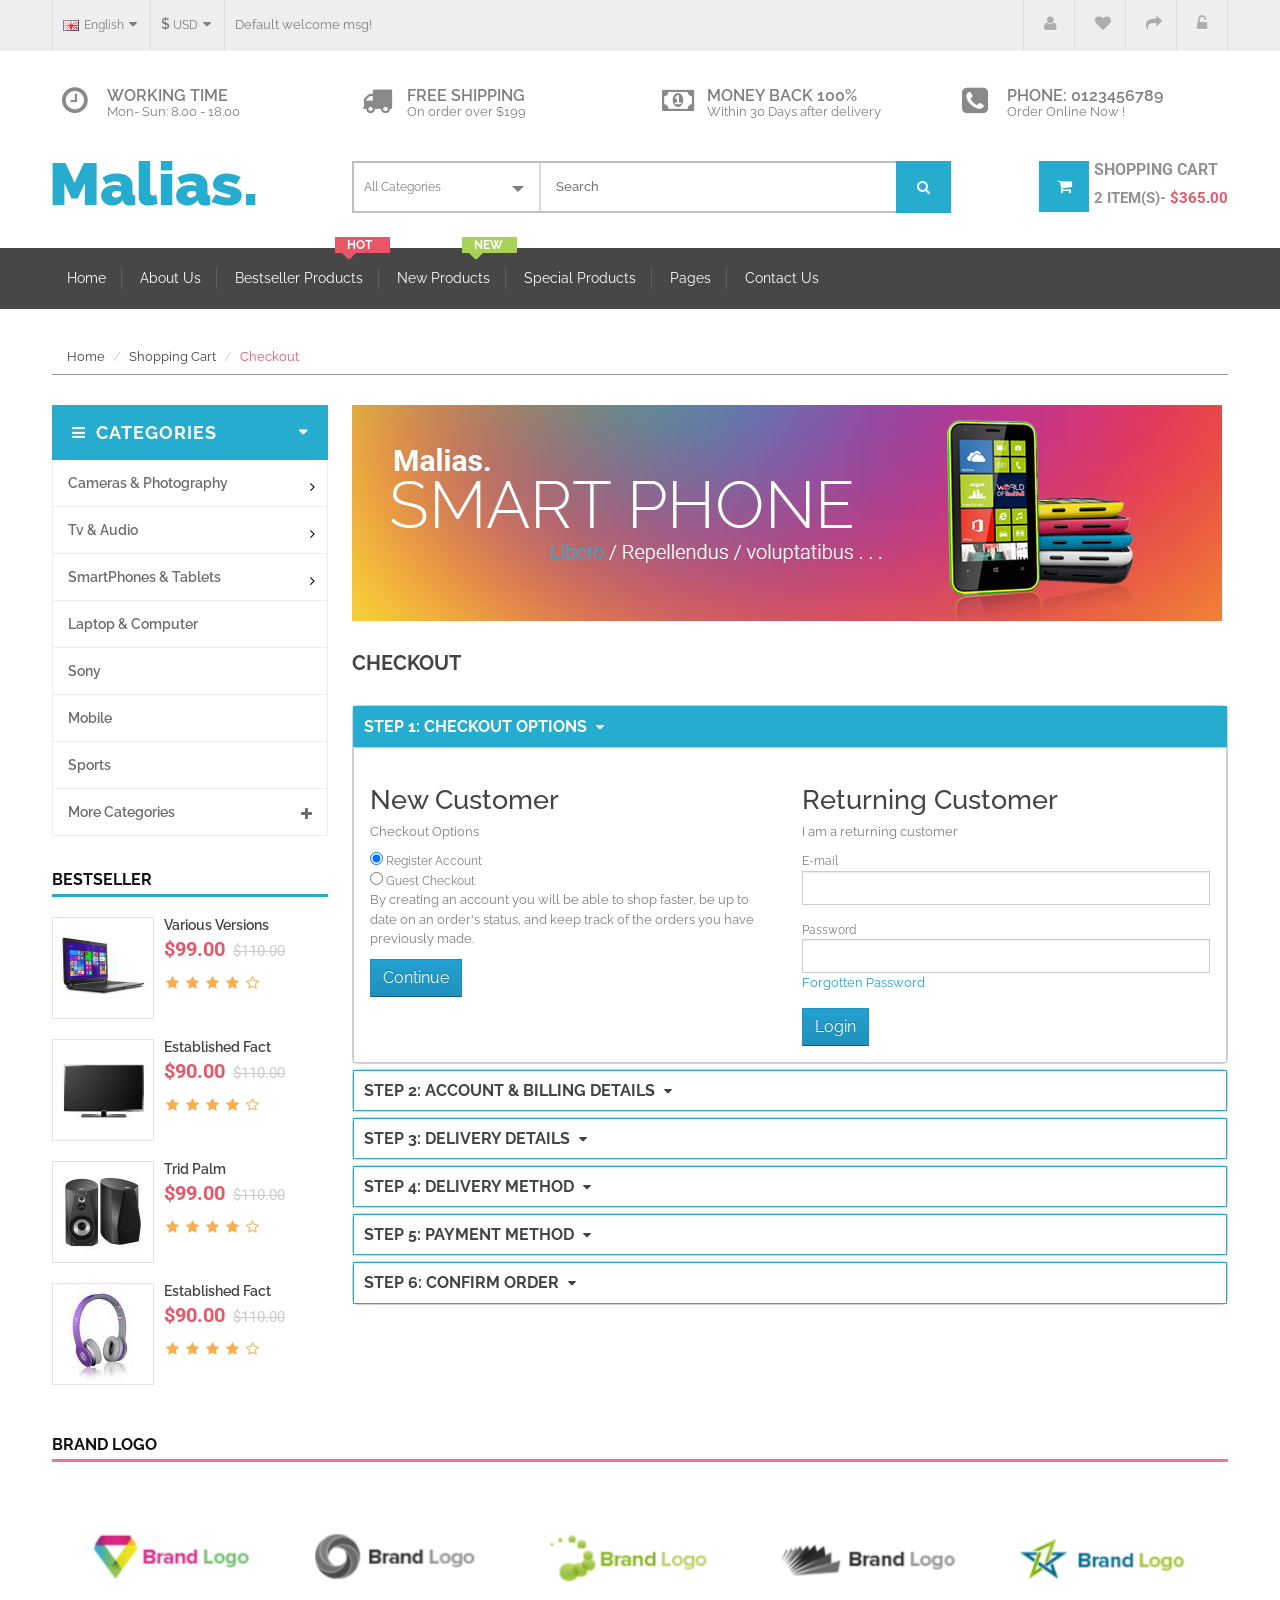
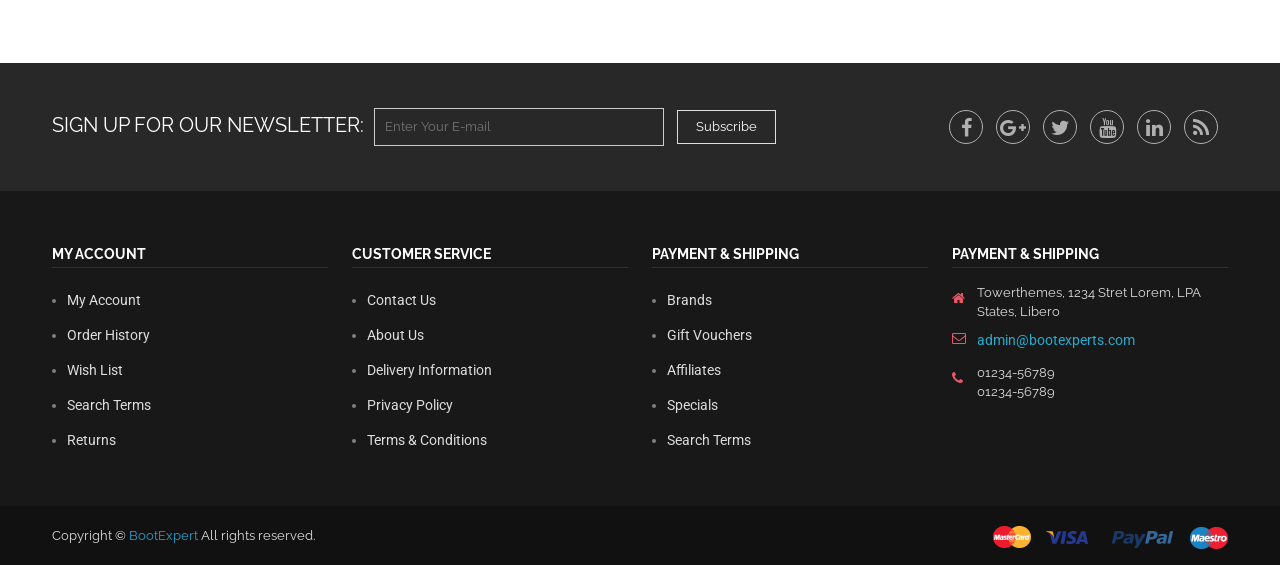
<file: checkout.html>
<!doctype html>
<html class="no-js" lang="">
    
<!-- Mirrored from https://htmldemo.net/malias/malias/checkout.html by HTTrack Website Copier/3.x [XR&CO], Sat, 17 Oct 2026 16:38:34 GMT -->
<head>
        <meta charset="utf-8">
        <meta http-equiv="x-ua-compatible" content="ie=edge">
        <title>Checkout | Malias</title>
        <meta name="description" content="">
        <meta name="viewport" content="width=device-width, initial-scale=1">

		<!-- favicon
		============================================ -->		
        <link rel="shortcut icon" type="image/x-icon" href="img/favicon.ico">
		
		<!-- Google Fonts
		============================================ -->		
       <link href='https://fonts.googleapis.com/css?family=Raleway:400,600' rel='stylesheet' type='text/css'>
       <link href='https://fonts.googleapis.com/css?family=Roboto:400,700' rel='stylesheet' type='text/css'>
	   
		<!-- Bootstrap CSS
		============================================ -->		
        <link rel="stylesheet" href="css/bootstrap.min.css">
		<!-- Font awesome CSS
		============================================ -->
        <link rel="stylesheet" href="css/font-awesome.min.css">
		<!-- owl.carousel CSS
		============================================ -->
        <link rel="stylesheet" href="css/owl.carousel.css">
		<!-- nivo slider CSS
		============================================ -->
		<link rel="stylesheet" href="lib/css/nivo-slider.css" type="text/css" />
		<!-- meanmenu CSS
		============================================ -->
        <link rel="stylesheet" href="css/meanmenu.min.css">
		<!-- jquery-ui CSS
		============================================ -->
        <link rel="stylesheet" href="css/jquery-ui.css">
		<!-- animate CSS
		============================================ -->
        <link rel="stylesheet" href="css/animate.css">
		<!-- main CSS
		============================================ -->
        <link rel="stylesheet" href="css/main.css">
		<!-- style CSS
		============================================ -->
        <link rel="stylesheet" href="style.css">
		<!-- responsive CSS
		============================================ -->
        <link rel="stylesheet" href="css/responsive.css">
    </head>
    <body>
        <!--[if lt IE 8]>
            <p class="browserupgrade">You are using an <strong>outdated</strong> browser. Please <a href="http://browsehappy.com/">upgrade your browser</a> to improve your experience.</p>
        <![endif]-->

        <!-- Add your site or application content here -->

		<!-- HEADER-AREA START -->
		<header class="header-area">
			<!-- HEADER-TOP START -->
			<div class="header-top d-lg-block d-md-block d-none">
				<div class="container">
					<div class="row">
						<div class="col-12 col-md-12 col-lg-12 col-xl-12">
							<div class="top-menu">
								<!-- Start Language -->
								<ul class="language">
									<li><a href="#"><img class="right-5" src="img/flags/gb.png" alt="#">English<i class="fa fa-caret-down left-5"></i></a>
										<ul>
											<li><a href="#"><img class="right-5" src="img/flags/fr.png" alt="#">French</a></li>
											<li><a href="#"><img class="right-5" src="img/flags/gb.png" alt="#">English</a></li>
											<li><a href="#"><img class="right-5" src="img/flags/gb.png" alt="#">English</a></li>
										</ul>
									</li>
								</ul>
								<!-- End Language -->
								<!-- Start Currency -->
								<ul class="currency">
									<li><a href="#"><strong>$</strong> USD<i class="fa fa-caret-down left-5"></i></a>
										<ul>
											<li><a href="#">$ EUR</a></li>
											<li><a href="#">$ GBP</a></li>
											<li><a href="#">$ USD</a></li>
										</ul>
									</li>
								</ul>
								<!-- End Currency -->
								<p class="welcome-msg">Default welcome msg!</p>
							</div>
							<!-- Start Top-Link -->
							<div class="top-link">
								<ul class="link">
									<li><a href="my-account.html"><i class="fa fa-user"></i> My Account</a></li>
									<li><a href="wishlist.html"><i class="fa fa-heart"></i> Wish List (0)</a></li>
									<li><a href="checkout.html"><i class="fa fa-share"></i> Checkout</a></li>
									<li><a href="account.html"><i class="fa fa-unlock-alt"></i> Login</a></li>
								</ul>
							</div>
							<!-- End Top-Link -->
						</div>
					</div>
				</div>
			</div>
			<!-- HEADER-TOP END -->
			<!-- HEADER-MIDDLE START -->
			<div class="header-middle">
				<div class="container">
					<!-- Start Support-Client -->
					<div class="support-client d-lg-block d-md-block d-none">
						<div class="row justify-content-between">
							<!-- Start Single-Support -->
							<div class="col-lg-3 col-md-4">
								<div class="single-support">
									<div class="support-content">
										<i class="fa fa-clock-o"></i>
										<div class="support-text">
											<h1 class="zero gfont-1">working time</h1>
											<p>Mon- Sun: 8.00 - 18.00</p>
										</div>
									</div>
								</div>
							</div>
							<!-- End Single-Support -->
							<!-- Start Single-Support -->
							<div class="col-lg-3 d-lg-block d-none">
								<div class="single-support">
									<i class="fa fa-truck"></i>
									<div class="support-text">
										<h1 class="zero gfont-1">Free shipping</h1>
										<p>On order over $199</p>
									</div>
								</div>
							</div>
							<!-- End Single-Support -->
							<!-- Start Single-Support -->
							<div class="col-lg-3 col-md-4">
								<div class="single-support">
									<i class="fa fa-money"></i>
									<div class="support-text">
										<h1 class="zero gfont-1">Money back 100%</h1>
										<p>Within 30 Days after delivery</p>
									</div>
								</div>
							</div>
							<!-- End Single-Support -->
							<!-- Start Single-Support -->
							<div class="col-lg-3 col-md-4">
								<div class="single-support">
									<i class="fa fa-phone-square"></i>
									<div class="support-text">
										<h1 class="zero gfont-1">Phone: 0123456789</h1>
										<p>Order Online Now !</p>
									</div>
								</div>
							</div>
							<!-- End Single-Support -->
						</div>
					</div>
					<!-- End Support-Client -->
					<!-- Start logo & Search Box -->
					<div class="row">
						<div class="col-lg-3 col-md-12">
							<div class="logo">
								<a href="index.html" title="Malias"><img src="img/logo.png" alt="Malias"></a>
							</div>
						</div>
						<div class="col-lg-9 col-md-12">
		                    <div class="quick-access">
		                    	<div class="search-by-category">
		                    		<div class="search-container">
			                    		<select>
			                    			<option class="all-cate">All Categories</option>
											<optgroup  class="cate-item-head" label="Cameras & Photography">
												<option class="cate-item-title">Handbags</option>
												<option class="c-item">Blouses And Shirts</option>
												<option class="c-item">Clouthes</option>
											</optgroup>
											<optgroup  class="cate-item-head" label="Laptop & Computer">
												<option class="cate-item-title">Apple</option>
												<option class="c-item">Dell</option>
												<option class="c-item">Hp</option>
												<option class="c-item">Sony</option>
											</optgroup>
											<optgroup  class="cate-item-head" label="Electronic">
												<option class="c-item">Mobile</option>
												<option class="c-item">Speaker</option>
												<option class="c-item">Headphone</option>
											</optgroup>
			                    		</select>
		                    		</div>
		                    		<div class="header-search">
		                    			<form action="#">
			                    			<input type="text" placeholder="Search">
			                    			<button type="submit"><i class="fa fa-search"></i></button>
		                    			</form>
		                    		</div>
		                    	</div>
		                    	<div class="top-cart">
		                    		<ul>
		                    			<li>
			                    			<a href="cart.html">
			                    				<span class="cart-icon"><i class="fa fa-shopping-cart"></i></span>
			                    				<span class="cart-total">
			                    					<span class="cart-title">shopping cart</span>
				                    				<span class="cart-item">2 item(s)- </span>
				                    				<span class="top-cart-price">$365.00</span>
			                    				</span>
			                    			</a>
											<div class="mini-cart-content">
												<div class="cart-img-details">
													<div class="cart-img-photo">
														<a href="#"><img src="img/product/total-cart.jpg" alt="#"></a>
													</div>
													<div class="cart-img-content">
														<a href="#"><h4>Prod Aldults</h4></a>
														<span>
															<strong class="text-right">1 x</strong>
															<strong class="cart-price text-right">$180.00</strong>
														</span>
													</div>
													<div class="pro-del">
														<a href="#"><i class="fa fa-times"></i></a>
													</div>
												</div>
												<div class="clear"></div>
												<div class="cart-img-details">
													<div class="cart-img-photo">
														<a href="#"><img src="img/product/total-cart2.jpg" alt="#"></a>
													</div>
													<div class="cart-img-content">
														<a href="#"><h4>Fact Prone</h4></a>
														<span>
															<strong class="text-right">1 x</strong>
															<strong class="cart-price text-right">$185.00</strong>
														</span>
													</div>
													<div class="pro-del">
														<a href="#"><i class="fa fa-times"></i></a>
													</div>
												</div>
												<div class="cart-inner-bottom">
													<span class="total">
														Total:
														<span class="amount">$550.00</span>
													</span>
													<span class="cart-button-top">
														<a href="cart.html">View Cart</a>
														<a href="checkout.html">Checkout</a>
													</span>
												</div>
											</div>
		                    			</li>
		                    		</ul>
		                    	</div>
		                    </div>
		                </div>
					</div>
					<!-- End logo & Search Box -->
				</div> 
			</div>
			<!-- HEADER-MIDDLE END -->
			<!-- START MAINMENU-AREA -->
			<div class="mainmenu-area">
				<div class="container">
					<div class="row">
						<div class="col-lg-12">
							<div class="mainmenu d-lg-block d-none">
								<nav>
									<ul>
										<li><a href="index.html">Home</a>
											<ul>
												<li><a href="index.html">Home Versions 1</a></li>
												<li><a href="index-2.html">Home Versions 2</a></li>
											</ul>
										</li>
										<li><a href="about.html">About Us</a></li>
										<li class="hot"><a href="shop.html">Bestseller Products</a></li>
										<li class="new"><a href="shop-list.html">New Products</a></li>
										<li><a href="shop.html">Special Products</a></li>
										<li><a href="#">Pages</a>
											<ul>
												<li><a href="cart.html">Cart</a></li>
												<li><a href="checkout.html">Checkout</a></li>
												<li><a href="account.html">Create Account</a></li>
												<li><a href="my-account.html">My Account</a></li>
												<li><a href="product-details.html">Product details</a></li>
												<li><a href="shop.html">Shop Grid View</a></li>
												<li><a href="shop-list.html">Shop List View</a></li>
												<li><a href="wishlist.html">Wish List</a></li>
											</ul>
										</li>
										<li><a href="contact.html">Contact Us</a></li>
									</ul>
								</nav>
							</div>
						</div>
					</div>
				</div>
			</div>
			<!-- END MAIN-MENU-AREA -->
			<!-- Start Mobile-menu -->
			<div class="mobile-menu-area d-lg-none d-block fix">
				<div class="container">
					<div class="row">
						<div class="col-12">
							<nav id="mobile-menu">
								<ul>
									<li><a href="index.html">Home</a>
										<ul>
											<li><a href="index.html">Home Page 1</a></li>
											<li><a href="index-2.html">Home Page 2</a></li>
										</ul>
									</li>
									<li><a href="about.html">About Us</a></li>
									<li><a href="shop.html">Bestseller Products</a></li>
									<li><a href="shop-list.html">New Products</a></li>
									<li><a href="#">Pages</a>
										<ul>
											<li><a href="cart.html">Cart</a></li>
											<li><a href="checkout.html">Checkout</a></li>
											<li><a href="account.html">Create Account</a></li>
											<li><a href="login.html">Login</a></li>
											<li><a href="my-account.html">My Account</a></li>
											<li><a href="product-details.html">Product details</a></li>
											<li><a href="shop.html">Shop Grid View</a></li>
											<li><a href="shop-list.html">Shop List View</a></li>
											<li><a href="wishlist.html">Wish List</a></li>
										</ul>
									</li>
									<li><a href="contact.html">Contact Us</a></li>
								</ul>
							</nav>
						</div>
					</div>
				</div>
			</div>
			<!-- End Mobile-menu -->
		</header>
		<!-- HEADER AREA END -->
		<!-- START PAGE-CONTENT -->
		<section class="page-content">
			<div class="container">
	            <div class="row">
					<div class="col-md-12">
						<ul class="page-menu">
							<li><a href="index.html">Home</a></li>
							<li><a href="cart.html">Shopping Cart</a></li>
							<li class="active"><a href="checkout.html">Checkout</a></li>
						</ul>
					</div>
				</div>
				<div class="row">
					<div class="col-lg-3 order-lg-1 order-2">
						<!-- CATEGORY-MENU-LIST START -->
	                    <div class="left-category-menu  d-lg-block d-none">
	                        <div class="left-product-cat">
	                            <div class="category-heading">
	                                <h2>categories</h2>
	                            </div>
	                            <div class="category-menu-list">
	                                <ul>
	                                    <!-- Single menu start -->
	                                    <li class="arrow-plus">
	                                        <a href="#">Cameras & Photography</a>
	                                        <!--  MEGA MENU START -->
	                                        <div class="cat-left-drop-menu">
	                                            <div class="cat-left-drop-menu-left">
	                                                <a class="menu-item-heading" href="#">Handbags</a>
	                                                <ul>
	                                                    <li><a href="#">Blouses And Shirts</a></li>
	                                                    <li><a href="#">Clutches</a></li>
	                                                    <li><a href="#">Cross Body</a></li>
	                                                    <li><a href="#">Satchels</a></li>
	                                                    <li><a href="#">Sholuder</a></li>
	                                                    <li><a href="#">Toter</a></li>
	                                                </ul>
	                                            </div>
	                                            <div class="cat-left-drop-menu-left">
	                                                <a class="menu-item-heading" href="#">Tops</a>
	                                                <ul>
	                                                    <li><a href="#">Evening</a></li>
	                                                    <li><a href="#">Long Sleeved</a></li>
	                                                    <li><a href="#">Short Sleeved</a></li>
	                                                    <li><a href="#">Sleeveless</a></li>
	                                                    <li><a href="#">T-Shirts</a></li>
	                                                    <li><a href="#">Tanks And Camis</a></li>
	                                                </ul>
	                                            </div>
	                                            <div class="cat-left-drop-menu-left">
	                                                <a class="menu-item-heading" href="#">Dresses</a>
	                                                <ul>
	                                                    <li><a href="#">Belts</a></li>
	                                                    <li><a href="#">Cocktail</a></li>
	                                                    <li><a href="#">Day</a></li>
	                                                    <li><a href="#">Evening</a></li>
	                                                    <li><a href="#">Sundresses</a></li>
	                                                    <li><a href="#">Sweater</a></li>
	                                                </ul>
	                                            </div>
	                                            <div class="cat-left-drop-menu-left">
	                                                <a class="menu-item-heading" href="#">Accessories</a>
	                                                <ul>
	                                                    <li><a href="#">Bras</a></li>
	                                                    <li><a href="#">Hair Accessories</a></li>
	                                                    <li><a href="#">Hats And Gloves</a></li>
	                                                    <li><a href="#">Lifestyle</a></li>
	                                                    <li><a href="#">Scarves</a></li>
	                                                    <li><a href="#">Small Leathers</a></li>
	                                                </ul>
	                                            </div>
	                                        </div>
	                                        <!-- MEGA MENU END -->
	                                    </li>
	                                    <!-- Single menu end -->
										<!-- Single menu start -->
	                                    <li class="arrow-plus">
	                                        <a href="#">Tv & Audio</a>
	                                        <!--  MEGA MENU START -->
	                                        <div class="cat-left-drop-menu">
	                                            <div class="cat-left-drop-menu-left">
	                                                <a class="menu-item-heading" href="#">BAGS</a>
	                                                <ul>
	                                                    <li><a href="#">Blazers</a></li>
	                                                    <li><a href="#">Bootees Bags</a></li>
	                                                    <li><a href="#">Jackets</a></li>
	                                                    <li><a href="#">Shoes</a></li>
	                                                </ul>
	                                            </div>
	                                            <div class="cat-left-drop-menu-left">
	                                                <a class="menu-item-heading" href="#">CLOTHING</a>
	                                                <ul>
	                                                    <li><a href="#">Blazers</a></li>
	                                                    <li><a href="#">Bootees Bags</a></li>
	                                                    <li><a href="#">Jackets</a></li>
	                                                    <li><a href="#">Shoes</a></li>
	                                                </ul>
	                                            </div>
	                                            <div class="cat-left-drop-menu-left">
	                                                <a class="menu-item-heading" href="#">LINGERIE</a>
	                                                <ul>
	                                                    <li><a href="#">Blazers</a></li>
	                                                    <li><a href="#">Bootees Bags</a></li>
	                                                    <li><a href="#">Jackets</a></li>
	                                                    <li><a href="#">Shoes</a></li>
	                                                </ul>
	                                            </div>
	                                            <div class="cat-left-drop-menu-left">
	                                                <a class="menu-item-heading" href="#">Shoes</a>
	                                                <ul>
	                                                    <li><a href="#">Blazers</a></li>
	                                                    <li><a href="#">Bootees Bags</a></li>
	                                                    <li><a href="#">Jackets</a></li>
	                                                    <li><a href="#">Shoes</a></li>
	                                                </ul>
	                                            </div>
	                                        </div>
	                                        <!-- MEGA MENU END -->
	                                    </li>
	                                    <!-- Single menu end -->
	                                    <!-- Single menu start -->
	                                    <li class="arrow-plus">
	                                        <a href="#">SmartPhones & Tablets</a>
	                                        <!--  MEGA MENU START -->
	                                        <div class="cat-left-drop-menu cat-left-drop-menu-photo-contain">
	                                            <div class="cat-left-drop-menu-left">
	                                                <a class="menu-item-heading" href="#">Women</a>
	                                                <ul>
	                                                    <li><a href="#">Belts</a></li>
	                                                    <li><a href="#">Jewelry</a></li>
	                                                    <li><a href="#">Socks</a></li>
	                                                    <li><a href="#">Sunglasses</a></li>
	                                                </ul>
	                                            </div>
	                                            <div class="cat-left-drop-menu-left">
	                                                <a class="menu-item-heading" href="#">CLOTHING</a>
	                                                <ul>
	                                                    <li><a href="#">Boots</a></li>
	                                                    <li><a href="#">Brands We Love</a></li>
	                                                    <li><a href="#">Casuals</a></li>
	                                                    <li><a href="#">Gifts And Tech</a></li>
	                                                    <li><a href="#">Gifts And Tech</a></li>
	                                                    <li><a href="#">Slippers</a></li>
	                                                    <li><a href="#">Speakers</a></li>
	                                                </ul>
	                                            </div>
	                                            <div class="cat-left-drop-menu-left cat-left-drop-menu-photo">
	                                            	<a href="#"><img src="img/megamenu/vmega_blog1.jpg" alt="Product"></a>
	                                            </div>
	                                        </div>
	                                        <!-- MEGA MENU END -->
	                                    </li>
	                                    <!-- Single menu end -->
	                                    <!-- Single menu start -->
	                                    <li>
	                                        <a href="#">Laptop & Computer</a>
	                                    </li>
	                                    <!-- Single menu end -->
	                                    <!-- Single menu start -->
	                                    <li><a href="#">Sony</a></li>
	                                    <!-- Single menu end -->
	                                    <!-- Single menu start -->
	                                    <li><a href="#">Mobile</a></li>
	                                    <!-- Single menu end -->
	                                    <!-- Single menu start -->
	                                    <li><a href="#">Sports</a></li>
	                                    <!-- Single menu end -->

	                                    <!-- MENU ACCORDION START -->
	                                    <li class=" rx-child">
	                                        <a href="#">Books</a>
	                                    </li>
	                                    <li class=" rx-parent">
	                                        <a class="rx-default">
	                                            More categories <span class="cat-thumb  fa fa-plus"></span> 
	                                        </a>
	                                        <a class="rx-show">
	                                            close menu <span class="cat-thumb  fa fa-minus"></span>
	                                        </a>
	                                    </li>
	                                    <!-- MENU ACCORDION END -->
	                                </ul>
	                            </div>
	                        </div>
	                    </div>	
						<!-- END CATEGORY-MENU-LIST -->
						<!-- START SMALL-PRODUCT-AREA -->
						<div class="small-product-area carosel-navigation">
							<div class="row">
								<div class="col-lg-12">
									<div class="area-title">
										<h3 class="title-group gfont-1">Bestseller</h3>
									</div>
								</div>
							</div>
							<div class="row">
								<div class="active-bestseller sidebar owl-carousel">
									<div class="col-12">
										<!-- Start Single-Product -->
										<div class="single-product">
											<div class="product-img">
												<a href="#">
													<img class="primary-img" src="img/product/small/1.jpg" alt="Product">
												</a>
											</div>
											<div class="product-description">
												<h5><a href="#">Various Versions</a></h5>
												<div class="price-box">
													<span class="price">$99.00</span>
													<span class="old-price">$110.00</span>
												</div>
												<span class="rating">
													<i class="fa fa-star"></i>
													<i class="fa fa-star"></i>
													<i class="fa fa-star"></i>
													<i class="fa fa-star"></i>
													<i class="fa fa-star-o"></i>
												</span>
											</div>
										</div>
										<!-- End Single-Product -->
										<!-- Start Single-Product -->
										<div class="single-product">
											<div class="product-img">
												<a href="#">
													<img class="primary-img" src="img/product/small/2.jpg" alt="Product">
												</a>
											</div>
											<div class="product-description">
												<h5><a href="#">Established Fact</a></h5>
												<div class="price-box">
													<span class="price">$90.00</span>
													<span class="old-price">$110.00</span>
												</div>
												<span class="rating">
													<i class="fa fa-star"></i>
													<i class="fa fa-star"></i>
													<i class="fa fa-star"></i>
													<i class="fa fa-star"></i>
													<i class="fa fa-star-o"></i>
												</span>
											</div>
										</div>
										<!-- End Single-Product -->
										<!-- Start Single-Product -->
										<div class="single-product">
											<div class="product-img">
												<a href="#">
													<img class="primary-img" src="img/product/small/3.jpg" alt="Product">
												</a>
											</div>
											<div class="product-description">
												<h5><a href="#">Trid Palm</a></h5>
												<div class="price-box">
													<span class="price">$99.00</span>
													<span class="old-price">$110.00</span>
												</div>
												<span class="rating">
													<i class="fa fa-star"></i>
													<i class="fa fa-star"></i>
													<i class="fa fa-star"></i>
													<i class="fa fa-star"></i>
													<i class="fa fa-star-o"></i>
												</span>
											</div>
										</div>
										<!-- End Single-Product -->
										<!-- Start Single-Product -->
										<div class="single-product">
											<div class="product-img">
												<a href="#">
													<img class="primary-img" src="img/product/small/4.jpg" alt="Product">
												</a>
											</div>
											<div class="product-description">
												<h5><a href="#">Established Fact</a></h5>
												<div class="price-box">
													<span class="price">$90.00</span>
													<span class="old-price">$110.00</span>
												</div>
												<span class="rating">
													<i class="fa fa-star"></i>
													<i class="fa fa-star"></i>
													<i class="fa fa-star"></i>
													<i class="fa fa-star"></i>
													<i class="fa fa-star-o"></i>
												</span>
											</div>
										</div>
										<!-- End Single-Product -->
									</div>
									<div class="col-12">
										<!-- Start Single-Product -->
										<div class="single-product">
											<div class="product-img">
												<a href="#">
													<img class="primary-img" src="img/product/small/5.jpg" alt="Product">
												</a>
											</div>
											<div class="product-description">
												<h5><a href="#">Various Versions</a></h5>
												<div class="price-box">
													<span class="price">$99.00</span>
													<span class="old-price">$110.00</span>
												</div>
												<span class="rating">
													<i class="fa fa-star"></i>
													<i class="fa fa-star"></i>
													<i class="fa fa-star"></i>
													<i class="fa fa-star"></i>
													<i class="fa fa-star-o"></i>
												</span>
											</div>
										</div>
										<!-- End Single-Product -->
										<!-- Start Single-Product -->
										<div class="single-product">
											<div class="product-img">
												<a href="#">
													<img class="primary-img" src="img/product/small/6.jpg" alt="Product">
												</a>
											</div>
											<div class="product-description">
												<h5><a href="#">Established Fact</a></h5>
												<div class="price-box">
													<span class="price">$90.00</span>
													<span class="old-price">$110.00</span>
												</div>
												<span class="rating">
													<i class="fa fa-star"></i>
													<i class="fa fa-star"></i>
													<i class="fa fa-star"></i>
													<i class="fa fa-star"></i>
													<i class="fa fa-star-o"></i>
												</span>
											</div>
										</div>
										<!-- End Single-Product -->
										<!-- Start Single-Product -->
										<div class="single-product">
											<div class="product-img">
												<a href="#">
													<img class="primary-img" src="img/product/small/7.jpg" alt="Product">
												</a>
											</div>
											<div class="product-description">
												<h5><a href="#">Trid Palm</a></h5>
												<div class="price-box">
													<span class="price">$99.00</span>
													<span class="old-price">$110.00</span>
												</div>
												<span class="rating">
													<i class="fa fa-star"></i>
													<i class="fa fa-star"></i>
													<i class="fa fa-star"></i>
													<i class="fa fa-star"></i>
													<i class="fa fa-star-o"></i>
												</span>
											</div>
										</div>
										<!-- End Single-Product -->
										<!-- Start Single-Product -->
										<div class="single-product">
											<div class="product-img">
												<a href="#">
													<img class="primary-img" src="img/product/small/8.jpg" alt="Product">
												</a>
											</div>
											<div class="product-description">
												<h5><a href="#">Established Fact</a></h5>
												<div class="price-box">
													<span class="price">$90.00</span>
													<span class="old-price">$110.00</span>
												</div>
												<span class="rating">
													<i class="fa fa-star"></i>
													<i class="fa fa-star"></i>
													<i class="fa fa-star"></i>
													<i class="fa fa-star"></i>
													<i class="fa fa-star-o"></i>
												</span>
											</div>
										</div>
										<!-- End Single-Product -->
									</div>
								</div>
							</div>
						</div>
						<!-- END SMALL-PRODUCT-AREA -->
					</div>
					<div class="col-lg-9 order-lg-2 order-1">
						<!-- START PRODUCT-BANNER -->
						<div class="product-banner">
							<div class="row">
								<div class="col-12">
									<div class="banner">
										<a href="#"><img src="img/banner/12.png" alt="Product Banner"></a>
									</div>
								</div>
							</div>
						</div>
						<!-- END PRODUCT-BANNER -->
						<!-- Start checkout-area -->
						<div class="checkout-area">
							<div class="row">
								<div class="col-lg-12">
									<div class="cart-title">
										<h2 class="entry-title">Checkout</h2>
									</div>
									<!-- Accordion start -->
									<div class="accordion" id="accordion">
										<!-- Start 1 Checkout-options -->
										<div class="card">
											<div class="card-header" id="headingOne">
												<h4 class="card-title">
													<a class="accordion-trigger" data-bs-toggle="collapse" data-bs-target="#collapseOne" aria-expanded="true" aria-controls="collapseOne">Step 1: Checkout Options  <i class="fa fa-caret-down"></i> </a>
												</h4>
											</div>
											<div id="collapseOne" class="collapse show" aria-labelledby="headingOne" data-bs-parent="#accordion">
												<div class="card-body">
													<div class="row">
														<div class="col-lg-6 col-12">
															<div class="checkout-collapse">
																<h3 class="title-group-3 gfont-1">New Customer</h3>
																<p>Checkout Options</p>
																<div class="radio">
																	<label>
																		<input type="radio" value="register" name="account" checked/>
																		Register Account
																	</label>
																</div>
																<div class="radio">
																	<label>
																		<input type="radio" value="guest" name="account"/>
																		Guest Checkout
																	</label>
																</div>
																<p>By creating an account you will be able to shop faster, be up to date on an order's status, and keep track of the orders you have previously made.</p>
																<input type="submit" class="btn btn-primary" value="Continue"/>
															</div>
														</div>
														<div class="col-lg-6 col-12">
															<div class="checkout-collapse">
																<h3 class="title-group-3 gfont-1">Returning Customer</h3>
																<p>I am a returning customer</p>
																<div class="form-group">
																	<label>E-mail</label>
																	<input type="email" class="form-control" name="email" />
																</div>
																<div class="form-group">
																	<label>Password</label>
																	<input type="password" class="form-control" />
																	<a href="#">Forgotten Password</a>
																</div>
																<input type="submit" class="btn btn-primary" value="Login"/>
															</div>
														</div>
													</div>
												</div>
											</div>
										</div>
										<!-- End Checkout-options -->
										<!-- Start 2 Payment-Address -->
										<div class="card">
											<div class="card-header" id="headingTwo">
												<h4 class="card-title">
													<a class="accordion-trigger  collapsed" data-bs-toggle="collapse" data-bs-target="#collapseTwo" aria-expanded="false" aria-controls="collapseTwo">Step 2: Account & Billing Details <i class="fa fa-caret-down"></i> </a>
												</h4>
											</div>
											<div  id="collapseTwo" class="collapse" aria-labelledby="headingTwo" data-bs-parent="#accordion">
												<div class="card-body">
													<div class="row">
														<div class="col-lg-6 col-12">
															<fieldset id="account">
																<legend>Your Personal Details</legend>
																<div class="form-group">
																	<label><sup>*</sup>First Name</label>
																	<input type="text" class="form-control" placeholder="First Name" name="firstname" />
																</div>
																<div class="form-group">
																	<label><sup>*</sup>Last Name</label>
																	<input type="text" class="form-control" placeholder="Last Name" name="lastname" />
																</div>
																<div class="form-group">
																	<label><sup>*</sup>E-mail</label>
																	<input type="email" class="form-control" placeholder="E-mail" name="email" />
																</div>
																<div class="form-group">
																	<label><sup>*</sup>Telephone</label>
																	<input type="text" class="form-control" placeholder="Telephone" name="telephone" />
																</div>
																<div class="form-group">
																	<label>Fax</label>
																	<input type="text" class="form-control" placeholder="Fax" name="fax" />
																</div>
															</fieldset>
															<fieldset>
																<legend>Your Password</legend>
																<div class="form-group">
																	<label><sup>*</sup>Password</label>
																	<input type="password" class="form-control" placeholder="Password" name="password" />
																</div>
																<div class="form-group">
																	<label><sup>*</sup>Password Confirm</label>
																	<input type="password" class="form-control" placeholder="Password Confirm" name="confirm" />
																</div>
															</fieldset>
														</div>
														<div class="col-lg-6 col-12">
															<fieldset id="address">
																<legend>Your Address</legend>
																<div class="form-group">
																	<label>Company</label>
																	<input type="text" class="form-control" placeholder="Company" name="company" />
																</div>
																<div class="form-group">
																	<label><sup>*</sup>Address 1</label>
																	<input type="text" class="form-control" placeholder="Address 1" name="Address_1" />
																</div>
																<div class="form-group">
																	<label>Address 2</label>
																	<input type="text" class="form-control" placeholder="Address 2" name="Address_2" />
																</div>
																<div class="form-group">
																	<label><sup>*</sup>City</label>
																	<input type="text" class="form-control" placeholder="City" name="city" />
																</div>
																<div class="form-group">
																	<label><sup>*</sup>Post Code</label>
																	<input type="text" class="form-control" placeholder="Post Code" name="postcode" />
																</div>
																<div class="form-group">
																	<label><sup>*</sup>Country</label>
																	<select class="form-control">
																		<option> --- Please Select --- </option>
																		<option> Bangladesh </option>
																		<option> United States </option>
																		<option> United Kingdom </option>
																		<option> Canada </option>
																		<option> Malaysia </option>
																		<option> United Arab Emirates </option>
																	</select>
																</div>
																<div class="form-group">
																	<label><sup>*</sup>Region / State</label>
																	<select class="form-control">
																		<option> --- Please Select --- </option>
																		<option> Aberdeen </option>
																		<option> Bedfordshire </option>
																		<option> Caerphilly </option>
																		<option> Denbighshire </option>
																		<option> East Ayrshire </option>
																		<option> Falkirk </option>
																	</select>
																</div>
															</fieldset>
														</div>
													</div>
													<div class="row">
														<div class="col-12">
															<div class="checkbox">
																<label>
																	<input type="checkbox" name="newsletter" />
																	 I wish to subscribe to the Malias1 newsletter.
																</label>
															</div>
															<div class="checkbox">
																<label>
																	<input type="checkbox" name="shipping_address" checked/>
																	 My delivery and billing addresses are the same.
																</label>
															</div>
															<div class="buttons clearfix">
																<div class="pull-right">
																	I have read and agree to the 
																	<a href="#"><b>Privacy Policy</b></a>
																	<input type="checkbox" name="agree" />
																	<input type="button" class="btn btn-primary" value="Continue" />
																</div>
															</div>
														</div>
													</div>
												</div>
											</div>
										</div>
										<!-- End Payment-Address -->
										<!-- Start 3 shipping-Address -->
										<div class="card">
											<div class="card-header" id="headingThree">
												<h4 class="card-title">
													<a class="accordion-trigger collapsed" data-bs-toggle="collapse" data-bs-target="#collapseThree" aria-expanded="false" aria-controls="collapseThree">Step 3: Delivery Details <i class="fa fa-caret-down"></i> </a>
												</h4>
											</div>
											<div id="collapseThree" class="collapse" aria-labelledby="headingThree" data-bs-parent="#accordion">
												<div class="card-body">
													<div class="form-horizontal">
														<div class="form-group row">
															<label class="col-md-2 control-label"><sup>*</sup>First Name</label>
															<div class="col-md-10">
																<input type="text" class="form-control" placeholder="First Name" name="firstname" />
															</div>
														</div>
														<div class="form-group row">
															<label class="col-md-2 control-label"><sup>*</sup>Last Name</label>
															<div class="col-md-10">
																<input type="text" class="form-control" placeholder="Last Name" name="lastname" />
															</div>
														</div>
														<div class="form-group row">
															<label class="col-md-2 control-label">Company</label>
															<div class="col-md-10">
																<input type="text" class="form-control" placeholder="Company" name="company" />
															</div>
														</div>
														<div class="form-group row">
															<label class="col-md-2 control-label"><sup>*</sup>Address 1</label>
															<div class="col-md-10">
																<input type="text" class="form-control" placeholder="Address 1" name="address_1" />
															</div>
														</div>
														<div class="form-group row">
															<label class="col-md-2 control-label">Address 2</label>
															<div class="col-md-10">
																<input type="text" class="form-control" placeholder="Address 2" name="address_2" />
															</div>
														</div>
														<div class="form-group row">
															<label class="col-md-2 control-label"><sup>*</sup>City</label>
															<div class="col-md-10">
																<input type="text" class="form-control" placeholder="City" name="city" />
															</div>
														</div>
														<div class="form-group row">
															<label class="col-md-2 control-label"><sup>*</sup>Post Code</label>
															<div class="col-md-10">
																<input type="text" class="form-control" placeholder="Post Code" name="postcode" />
															</div>
														</div>
														<div class="form-group row">
															<label class="col-md-2 control-label"><sup>*</sup>Country</label>
															<div class="col-md-10">
																<select class="form-control">
																	<option> --- Please Select --- </option>
																	<option> Bangladesh </option>
																	<option> United States </option>
																	<option> United Kingdom </option>
																	<option> Canada </option>
																	<option> Malaysia </option>
																	<option> United Arab Emirates </option>
																</select>
															</div>
														</div>
														<div class="form-group row">
															<label class="col-md-2 control-label"><sup>*</sup>Region / State</label>
															<div class="col-md-10">
																<select class="form-control">
																	<option> --- Please Select --- </option>
																	<option> Dhaka </option>
																	<option> New York </option>
																	<option> London </option>
																	<option> Canada </option>
																	<option> Malaysia </option>
																	<option> United Arab Emirates </option>
																</select>
															</div>
														</div>
													</div>
												</div>
											</div>
										</div>
										<!-- End shipping-Address -->
										<!-- Start 4 shipping-Method -->
										<div class="card">
											<div class="card-header" id="headingFour">
												<h4 class="card-title">
													<a class="accordion-trigger collapsed" data-bs-toggle="collapse" data-bs-target="#collapseFour" aria-expanded="false" aria-controls="collapseFour">Step 4: Delivery Method <i class="fa fa-caret-down"></i> </a>
												</h4>
											</div>
											<div id="collapseFour" class="collapse" aria-labelledby="headingFour" data-bs-parent="#accordion">
												<div class="card-body fix">
													<p>Please select the preferred shipping method to use on this order.</p>
													<p><strong>Flat Rate</strong></p>
													<div class="radio">
														<label>
															<input type="radio" name="shipping_method" checked/>
															Flat Shipping Rate - $5.00
														</label>
													</div>
													<p><strong>Add Comments About Your Order</strong></p>
													<p>
														<textarea class="form-control" name="comment" rows="8"></textarea>
													</p>
													<div class="buttons pull-right">
														<input type="button" class="btn btn-primary" value="Continue" />
													</div>
												</div>
											</div>
										</div>
										<!-- End shipping-Method -->
										<!-- Start 5 Payment-Method -->
										<div class="card">
											<div class="card-header" id="headingFive">
												<h4 class="card-title">
													<a class="accordion-trigger collapsed" data-bs-toggle="collapse" data-bs-target="#collapseFive" aria-expanded="false" aria-controls="collapseFive">Step 5: Payment Method  <i class="fa fa-caret-down"></i> </a>
												</h4>
											</div>
											<div id="collapseFive" class="collapse" aria-labelledby="headingFive" data-bs-parent="#accordion">
												<div class="card-body fix">
													<p>Please select the preferred payment method to use on this order.</p>
													<div class="radio">
														<label>
															<input type="radio" name="payment_method" checked/>
															Cash On Delivery      
														</label>
													</div>
													<p><strong>Add Comments About Your Order</strong></p>
													<p>
														<textarea class="form-control" name="comment" rows="8"></textarea>
													</p>
													<div class="buttons pull-right">
														I have read and agree to the 
														<a href="#"><b>Terms & Conditions</b></a>
														<input type="checkbox" name="agree" />
														<input type="button" class="btn btn-primary" value="Continue" />
													</div>
												</div>
											</div>
										</div>
										<!-- End Payment-Method -->
										<!-- Start 6 Checkout-Confirm -->
										<div class="card">
											<div class="card-header" id="headingSix">
												<h4 class="card-title">
													<a class="accordion-trigger collapsed" data-bs-toggle="collapse" data-bs-target="#collapseSix" aria-expanded="false" aria-controls="collapseSix">Step 6: Confirm Order <i class="fa fa-caret-down"></i> </a>
												</h4>
											</div>
											<div id="collapseSix" class="collapse" aria-labelledby="headingSix" data-bs-parent="#accordion">
												<div class="card-body fix">
													<div class="table-responsive">
														<table class="table table-bordered table-hover">
															<thead>
																<tr>
																	<td class="text-left">Product Name</td>
																	<td class="text-left">Model</td>
																	<td class="text-left">Quantity</td>
																	<td class="text-left">Unit Price</td>
																	<td class="text-left">Total</td>
																</tr>
															</thead>
															<tbody>
																<tr>
																	<td class="text-left">
																		<a href="#">More-Or-Less</a>
																	</td>
																	<td class="text-left">Product 14</td>
																	<td class="text-left">2</td>
																	<td class="text-left">$100.00</td>
																	<td class="text-left">$200.00</td>
																</tr>
																<tr>
																	<td class="text-left">
																		<a href="#">Aliquam Consequat</a>
																	</td>
																	<td class="text-left">Product 21</td>
																	<td class="text-left">2</td>
																	<td class="text-left">$45.00</td>
																	<td class="text-left">$90.00</td>
																</tr>
															</tbody>
															<tfoot>
																<tr>
																	<td class="text-right" colspan="4">
																		<strong>Sub-Total:</strong>
																	</td>
																	<td class="text-right">$290.00</td>
																</tr>
																<tr>
																	<td class="text-right" colspan="4">
																		<strong>Flat Shipping Rate:</strong>
																	</td>
																	<td class="text-right">$5.00</td>
																</tr>
																<tr>
																	<td class="text-right" colspan="4">
																		<strong>Flat Shipping Rate:</strong>
																	</td>
																	<td class="text-right">$5.00</td>
																</tr>
															</tfoot>
														</table>
													</div>
													<div class="buttons pull-right">
														<input type="button" class="btn btn-primary" value="Confirm Order" />
													</div>
												</div>
											</div>
										</div>
										<!-- End Checkout-Confirm -->
									</div>
									<!-- Accordion end -->
								</div>
							</div>
						</div>
						<!-- End Shopping-Cart -->
					</div>
				</div>
			</div>
			<!-- START BRAND-LOGO-AREA -->
			<div class="brand-logo-area carosel-navigation">
				<div class="container">
					<div class="row">
						<div class="col-lg-12">
							<div class="area-title">
								<h3 class="title-group border-red gfont-1">Brand Logo</h3>
							</div>
						</div>
					</div>
                    <div class="row">
                        <div class="active-brand-logo owl-carousel">
                            <div class="col-lg-12">
                                <div class="single-brand-logo">
                                    <a href="#"><img src="img/brand/1.png" alt=""></a>
                                </div>
                            </div>
                            <div class="col-lg-12">
                                <div class="single-brand-logo">
                                    <a href="#"><img src="img/brand/2.png" alt=""></a>
                                </div>
                            </div>
                            <div class="col-lg-12">
                                <div class="single-brand-logo">
                                    <a href="#"><img src="img/brand/3.png" alt=""></a>
                                </div>
                            </div>
                            <div class="col-lg-12">
                                <div class="single-brand-logo">
                                    <a href="#"><img src="img/brand/4.png" alt=""></a>
                                </div>
                            </div>
                            <div class="col-lg-12">
                                <div class="single-brand-logo">
                                    <a href="#"><img src="img/brand/5.png" alt=""></a>
                                </div>
                            </div>
                            <div class="col-lg-12">
                                <div class="single-brand-logo">
                                    <a href="#"><img src="img/brand/6.png" alt=""></a>
                                </div>
                            </div>
                            <div class="col-lg-12">
                                <div class="single-brand-logo">
                                    <a href="#"><img src="img/brand/1.png" alt=""></a>
                                </div>
                            </div>
                            <div class="col-lg-12">
                                <div class="single-brand-logo">
                                    <a href="#"><img src="img/brand/2.png" alt=""></a>
                                </div>
                            </div>
                            <div class="col-lg-12">
                                <div class="single-brand-logo">
                                    <a href="#"><img src="img/brand/3.png" alt=""></a>
                                </div>
                            </div>
                        </div>
                    </div>
				</div>
			</div>
			<!-- END BRAND-LOGO-AREA -->
			<!-- START SUBSCRIBE-AREA -->
			<div class="subscribe-area">
				<div class="container">
					<div class="row align-items-center">
						<div class="col-lg-8 col-md-6 col-12">
							<label>Sign Up for Our Newsletter:</label>
							<div class="subscribe">
								<form action="#">
									<input type="text" placeholder="Enter Your E-mail">
									<button type="submit">Subscribe</button>
								</form>
							</div>
						</div>
						<div class="col-lg-4 col-md-6 col-12">
							<div class="social-media">
								<a href="#"><i class="fa fa-facebook fb"></i></a>
								<a href="#"><i class="fa fa-google-plus gp"></i></a>
								<a href="#"><i class="fa fa-twitter tt"></i></a>
								<a href="#"><i class="fa fa-youtube yt"></i></a>
								<a href="#"><i class="fa fa-linkedin li"></i></a>
								<a href="#"><i class="fa fa-rss rs"></i></a>
							</div>
						</div>
					</div>
				</div>
			</div>	
			<!-- END SUBSCRIBE-AREA -->
		</section>
		<!-- END PAGE-CONTENT -->
		<!-- FOOTER-AREA START -->
		<footer class="footer-area">
			<!-- Footer Start -->
			<div class="footer">
				<div class="container">
					<div class="row">
						<div class="col-12 col-md-6 col-lg-3">
							<div class="footer-title">
								<h5>My Account</h5>
							</div>
							<nav>
								<ul class="footer-content">
									<li><a href="my-account.html">My Account</a></li>
									<li><a href="#">Order History</a></li>
									<li><a href="wishlist-2.html">Wish List</a></li>
									<li><a href="#">Search Terms</a></li>
									<li><a href="#">Returns</a></li>
								</ul>
							</nav>
						</div>
						<div class="col-12 col-md-6 col-lg-3">
							<div class="footer-title">
								<h5>Customer Service</h5>
							</div>
							<nav>
								<ul class="footer-content">
									<li><a href="contact.html">Contact Us</a></li>
									<li><a href="about.html">About Us</a></li>
									<li><a href="#">Delivery Information</a></li>
									<li><a href="#">Privacy Policy</a></li>
									<li><a href="#">Terms & Conditions</a></li>
								</ul>
							</nav>
						</div>
						<div class="col-12 col-md-6 col-lg-3">
							<div class="footer-title">
								<h5>Payment & Shipping</h5>
							</div>
							<nav>
								<ul class="footer-content">
									<li><a href="#">Brands</a></li>
									<li><a href="#">Gift Vouchers</a></li>
									<li><a href="#">Affiliates</a></li>
									<li><a href="shop-list.html">Specials</a></li>
									<li><a href="#">Search Terms</a></li>
								</ul>
							</nav>
						</div>
						<div class="col-12 col-md-6 col-lg-3">
							<div class="footer-title">
								<h5>Payment & Shipping</h5>
							</div>
							<nav>
								<ul class="footer-content box-information">
									<li>
										<i class="fa fa-home"></i><span>Towerthemes, 1234 Stret Lorem, LPA States, Libero</span>
									</li>
									<li>
										<i class="fa fa-envelope-o"></i><p><a href="contact.html">admin@bootexperts.com</a></p>
									</li>
									<li>
										<i class="fa fa-phone"></i>
										<span>01234-56789</span> <br> <span> 01234-56789</span>
									</li>
								</ul>
							</nav>
						</div>
					</div>
				</div>				
			</div>
			<!-- Footer End -->
			<!-- Copyright-area Start -->
			<div class="copyright-area">
				<div class="container">
					<div class="row">
						<div class="col-lg-12">
							<div class="copyright">
								<p>Copyright &copy; <a href="http://bootexperts.com/" target="_blank"> BootExpert</a> All rights reserved.</p>
								<div class="payment">
									<a href="#"><img src="img/payment.png" alt="Payment"></a>
								</div>
							</div>
						</div>
					</div>
				</div>
			</div>
			<!-- Copyright-area End -->
		</footer>
		<!-- FOOTER-AREA END -->
        

		<!-- jquery
		============================================ -->		
        <script src="js/vendor/modernizr-2.8.3.min.js"></script>
        <script src="js/vendor/jquery-1.12.4.min.js"></script>
		<!-- popper JS
		============================================ -->		
        <script src="js/popper.min.js"></script>
		<!-- bootstrap JS
		============================================ -->		
        <script src="js/bootstrap.min.js"></script>
		<!-- wow JS
		============================================ -->		
        <script src="js/wow.min.js"></script>
		<!-- meanmenu JS
		============================================ -->		
        <script src="js/jquery.meanmenu.js"></script>
		<!-- owl.carousel JS
		============================================ -->		
        <script src="js/owl.carousel.min.js"></script>
		<!-- scrollUp JS
		============================================ -->		
        <script src="js/jquery.scrollUp.min.js"></script>
        <!-- countdon.min JS
		============================================ -->		
        <script src="js/countdon.min.js"></script>
        <!-- jquery-price-slider js
		============================================ --> 
        <script src="js/jquery-price-slider.js"></script>
        <!-- Nivo slider js
		============================================ --> 		
		<script src="lib/js/jquery.nivo.slider.js" type="text/javascript"></script>
		<!-- Image zoom js
		============================================ --> 		
		<script src="js/jquery.zoom.min.js"></script>
		<!-- plugins JS
		============================================ -->		
        <script src="js/plugins.js"></script>
		<!-- main JS
		============================================ -->		
        <script src="js/main.js"></script>
    </body>

<!-- Mirrored from https://htmldemo.net/malias/malias/checkout.html by HTTrack Website Copier/3.x [XR&CO], Sat, 17 Oct 2026 16:38:36 GMT -->
</html>
</file>
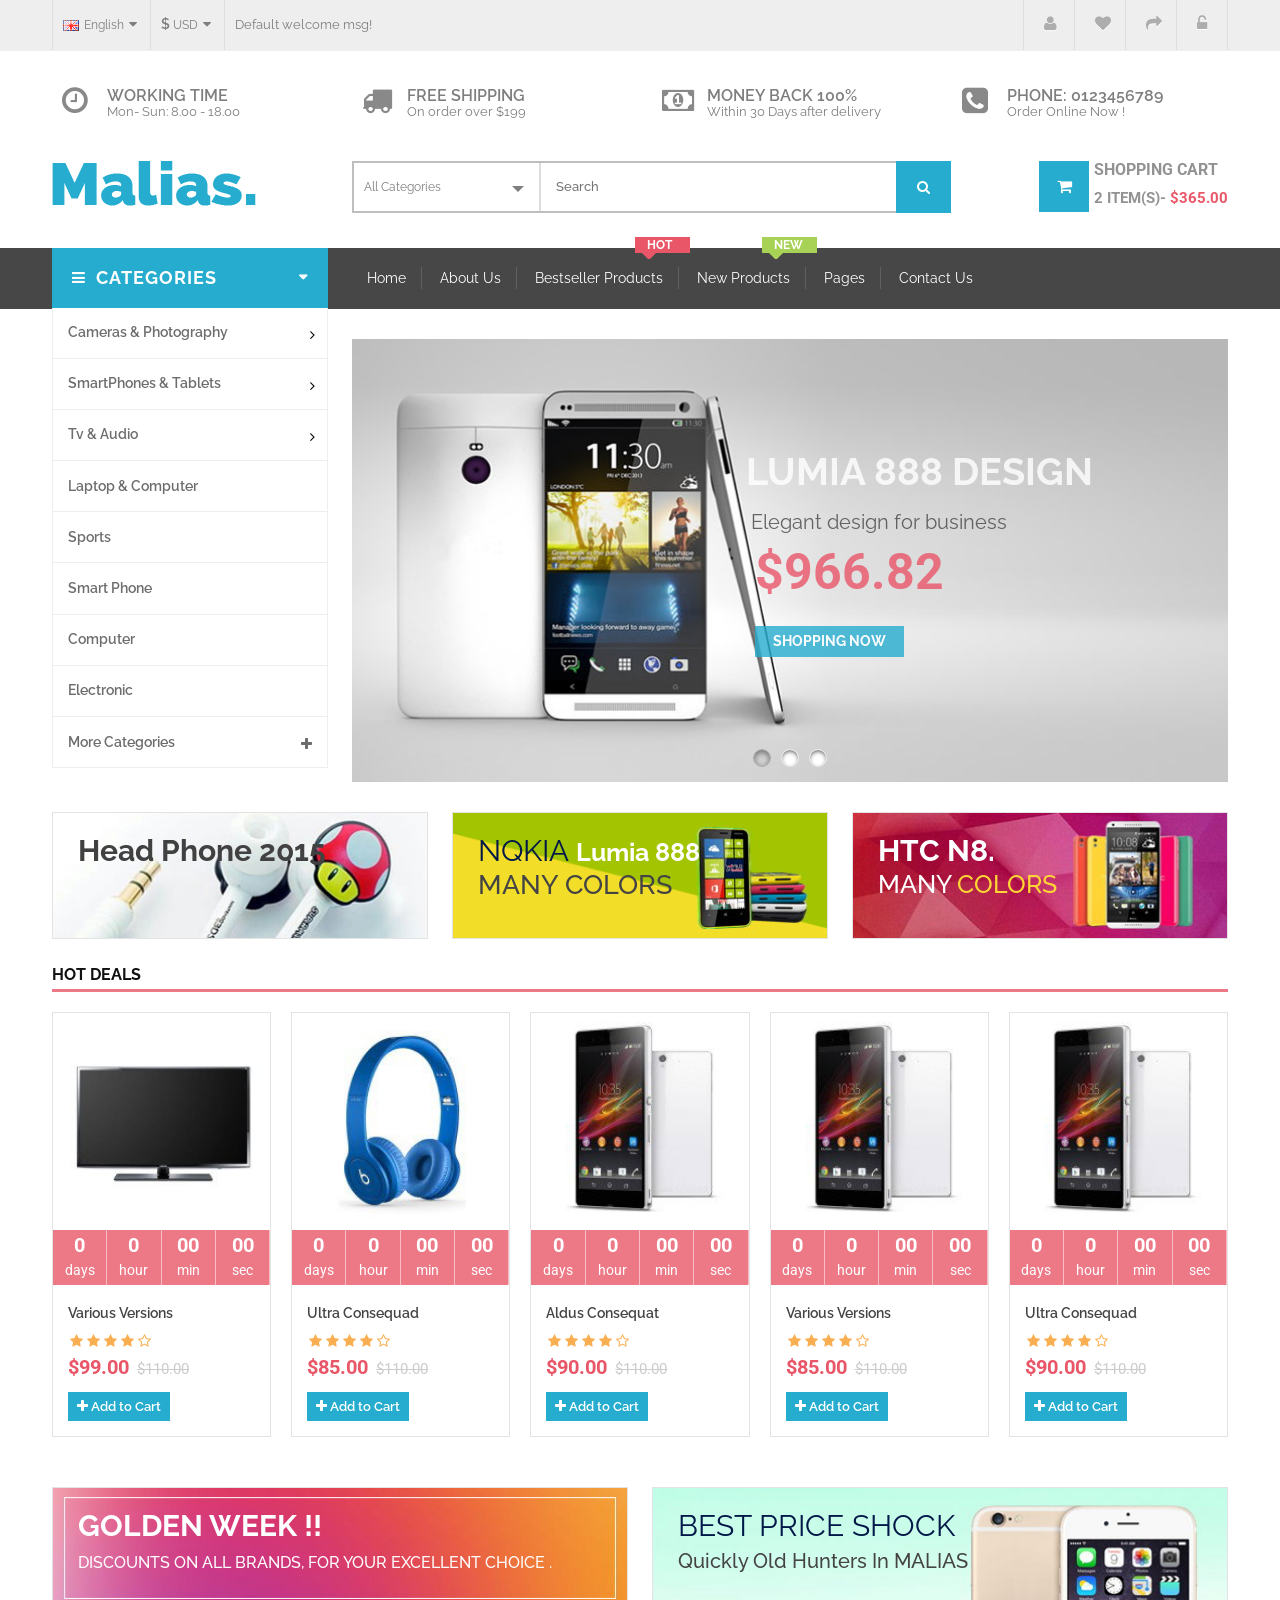
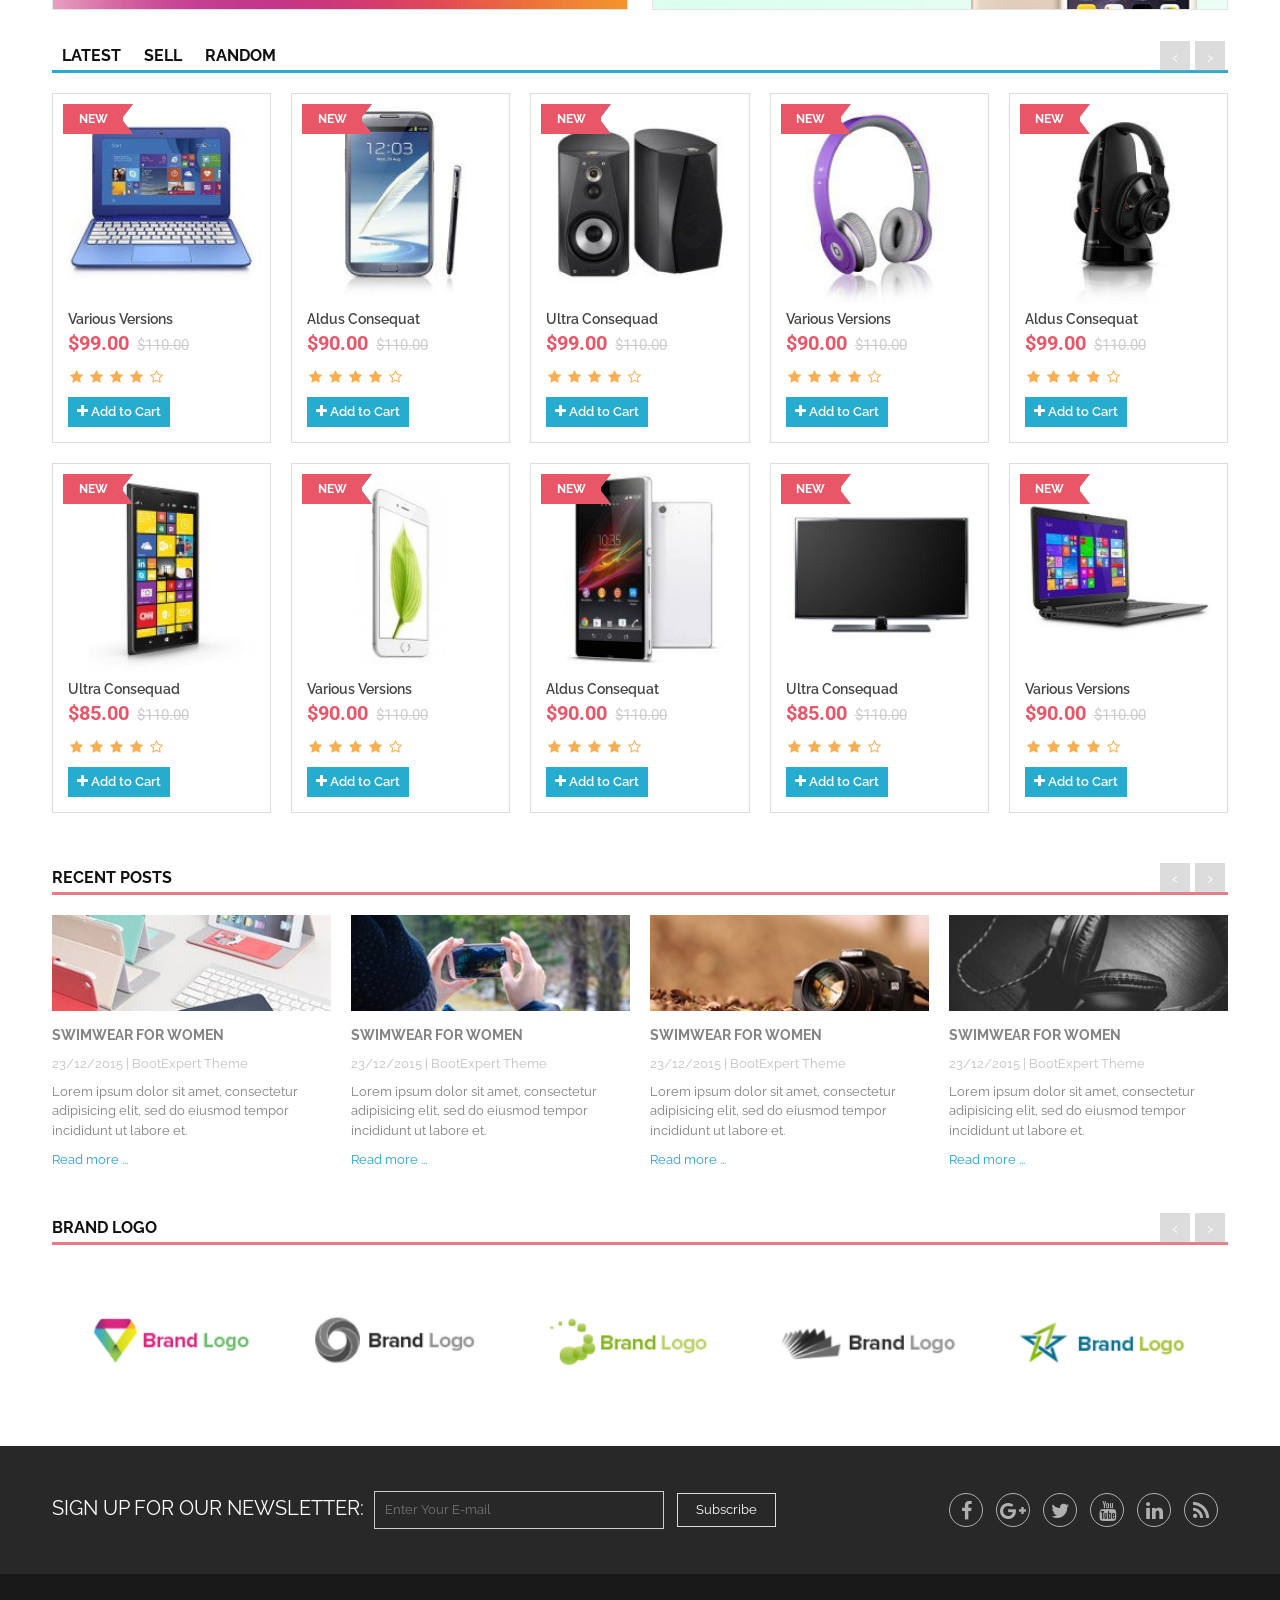
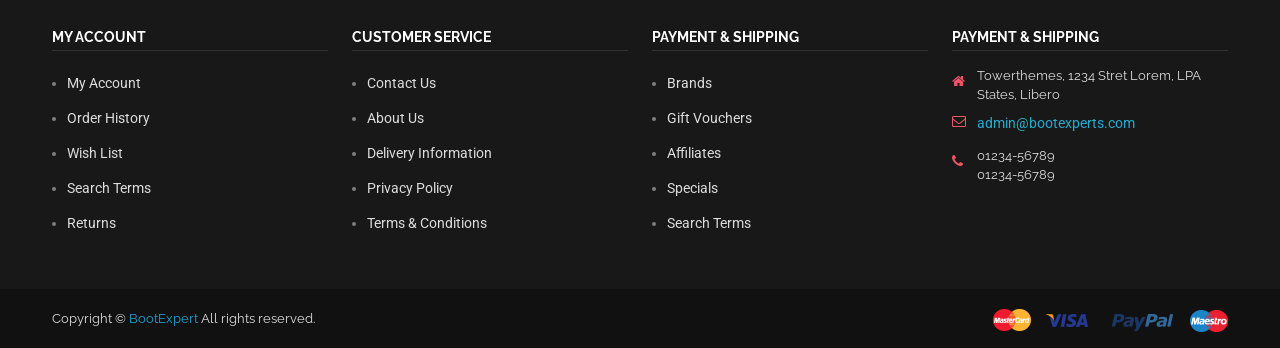
<file: index-2.html>
<!doctype html>
<html class="no-js" lang="">
    
<!-- Mirrored from https://htmldemo.net/malias/malias/index-2.html by HTTrack Website Copier/3.x [XR&CO], Sat, 17 Oct 2026 16:38:00 GMT -->
<head>
        <meta charset="utf-8">
        <meta http-equiv="x-ua-compatible" content="ie=edge">
        <title>Malias | Home 2</title>
        <meta name="description" content="">
        <meta name="viewport" content="width=device-width, initial-scale=1">

		<!-- favicon
		============================================ -->		
        <link rel="shortcut icon" type="image/x-icon" href="img/favicon.ico">
		
		<!-- Google Fonts
		============================================ -->		
       <link href='https://fonts.googleapis.com/css?family=Raleway:400,600' rel='stylesheet' type='text/css'>
       <link href='https://fonts.googleapis.com/css?family=Roboto:400,700' rel='stylesheet' type='text/css'>
	   
		<!-- Bootstrap CSS
		============================================ -->		
        <link rel="stylesheet" href="css/bootstrap.min.css">
		<!-- Font awesome CSS
		============================================ -->
        <link rel="stylesheet" href="css/font-awesome.min.css">
		<!-- owl.carousel CSS
		============================================ -->
        <link rel="stylesheet" href="css/owl.carousel.css">
		<!-- nivo slider CSS
		============================================ -->
		<link rel="stylesheet" href="lib/css/nivo-slider.css" type="text/css" />
		<!-- meanmenu CSS
		============================================ -->
        <link rel="stylesheet" href="css/meanmenu.min.css">
		<!-- jquery-ui CSS
		============================================ -->
        <link rel="stylesheet" href="css/jquery-ui.css">
		<!-- animate CSS
		============================================ -->
        <link rel="stylesheet" href="css/animate.css">
		<!-- main CSS
		============================================ -->
        <link rel="stylesheet" href="css/main.css">
		<!-- style CSS
		============================================ -->
        <link rel="stylesheet" href="style.css">
		<!-- responsive CSS
		============================================ -->
        <link rel="stylesheet" href="css/responsive.css">
    </head>
    <body>
        <!--[if lt IE 8]>
            <p class="browserupgrade">You are using an <strong>outdated</strong> browser. Please <a href="http://browsehappy.com/">upgrade your browser</a> to improve your experience.</p>
        <![endif]-->

        <!-- Add your site or application content here -->
		
		<!-- HEADER-AREA START -->
		<header class="header-area">
			<!-- HEADER-TOP START -->
			<div class="header-top d-lg-block d-md-block d-none">
				<div class="container">
					<div class="row">
						<div class="col-12 col-md-12 col-lg-12 col-xl-12">
							<div class="top-menu">
								<!-- Start Language -->
								<ul class="language">
									<li><a href="#"><img class="right-5" src="img/flags/gb.png" alt="#">English<i class="fa fa-caret-down left-5"></i></a>
										<ul>
											<li><a href="#"><img class="right-5" src="img/flags/fr.png" alt="#">French</a></li>
											<li><a href="#"><img class="right-5" src="img/flags/gb.png" alt="#">English</a></li>
											<li><a href="#"><img class="right-5" src="img/flags/gb.png" alt="#">English</a></li>
										</ul>
									</li>
								</ul>
								<!-- End Language -->
								<!-- Start Currency -->
								<ul class="currency">
									<li><a href="#"><strong>$</strong> USD<i class="fa fa-caret-down left-5"></i></a>
										<ul>
											<li><a href="#">$ EUR</a></li>
											<li><a href="#">$ GBP</a></li>
											<li><a href="#">$ USD</a></li>
										</ul>
									</li>
								</ul>
								<!-- End Currency -->
								<p class="welcome-msg">Default welcome msg!</p>
							</div>
							<!-- Start Top-Link -->
							<div class="top-link">
								<ul class="link">
									<li><a href="my-account.html"><i class="fa fa-user"></i> My Account</a></li>
									<li><a href="wishlist.html"><i class="fa fa-heart"></i> Wish List (0)</a></li>
									<li><a href="checkout.html"><i class="fa fa-share"></i> Checkout</a></li>
									<li><a href="account.html"><i class="fa fa-unlock-alt"></i> Login</a></li>
								</ul>
							</div>
							<!-- End Top-Link -->
						</div>
					</div>
				</div>
			</div>
			<!-- HEADER-TOP END -->
			<!-- HEADER-MIDDLE START -->
			<div class="header-middle">
				<div class="container">
					<!-- Start Support-Client -->
					<div class="support-client d-lg-block d-md-block d-none">
						<div class="row">
							<!-- Start Single-Support -->
							<div class="col-lg-3 col-md-4">
								<div class="single-support">
									<div class="support-content">
										<i class="fa fa-clock-o"></i>
										<div class="support-text">
											<h1 class="zero gfont-1">working time</h1>
											<p>Mon- Sun: 8.00 - 18.00</p>
										</div>
									</div>
								</div>
							</div>
							<!-- End Single-Support -->
							<!-- Start Single-Support -->
							<div class="col-lg-3 d-lg-block d-none">
								<div class="single-support">
									<i class="fa fa-truck"></i>
									<div class="support-text">
										<h1 class="zero gfont-1">Free shipping</h1>
										<p>On order over $199</p>
									</div>
								</div>
							</div>
							<!-- End Single-Support -->
							<!-- Start Single-Support -->
							<div class="col-lg-3 col-md-4">
								<div class="single-support">
									<i class="fa fa-money"></i>
									<div class="support-text">
										<h1 class="zero gfont-1">Money back 100%</h1>
										<p>Within 30 Days after delivery</p>
									</div>
								</div>
							</div>
							<!-- End Single-Support -->
							<!-- Start Single-Support -->
							<div class="col-lg-3 col-md-4">
								<div class="single-support">
									<i class="fa fa-phone-square"></i>
									<div class="support-text">
										<h1 class="zero gfont-1">Phone: 0123456789</h1>
										<p>Order Online Now !</p>
									</div>
								</div>
							</div>
							<!-- End Single-Support -->
						</div>
					</div>
					<!-- End Support-Client -->
					<!-- Start logo & Search Box -->
					<div class="row">
						<div class="col-lg-3 col-md-12">
							<div class="logo">
								<a href="index.html" title="Malias"><img src="img/logo.png" alt="Malias"></a>
							</div>
						</div>
						<div class="col-lg-9 col-md-12">
		                    <div class="quick-access">
		                    	<div class="search-by-category">
		                    		<div class="search-container">
			                    		<select>
			                    			<option class="all-cate">All Categories</option>
											<optgroup  class="cate-item-head" label="Cameras & Photography">
												<option class="cate-item-title">Handbags</option>
												<option class="c-item">Blouses And Shirts</option>
												<option class="c-item">Clouthes</option>
											</optgroup>
											<optgroup  class="cate-item-head" label="Laptop & Computer">
												<option class="cate-item-title">Apple</option>
												<option class="c-item">Dell</option>
												<option class="c-item">Hp</option>
												<option class="c-item">Sony</option>
											</optgroup>
											<optgroup  class="cate-item-head" label="Electronic">
												<option class="c-item">Mobile</option>
												<option class="c-item">Speaker</option>
												<option class="c-item">Headphone</option>
											</optgroup>
			                    		</select>
		                    		</div>
		                    		<div class="header-search">
		                    			<form action="#">
			                    			<input type="text" placeholder="Search">
			                    			<button type="submit"><i class="fa fa-search"></i></button>
		                    			</form>
		                    		</div>
		                    	</div>
		                    	<div class="top-cart">
		                    		<ul>
		                    			<li>
			                    			<a href="cart.html">
			                    				<span class="cart-icon"><i class="fa fa-shopping-cart"></i></span>
			                    				<span class="cart-total">
			                    					<span class="cart-title">shopping cart</span>
				                    				<span class="cart-item">2 item(s)- </span>
				                    				<span class="top-cart-price">$365.00</span>
			                    				</span>
			                    			</a>
											<div class="mini-cart-content">
												<div class="cart-img-details">
													<div class="cart-img-photo">
														<a href="#"><img src="img/product/total-cart.jpg" alt="#"></a>
													</div>
													<div class="cart-img-content">
														<a href="#"><h4>Prod Aldults</h4></a>
														<span>
															<strong class="text-right">1 x</strong>
															<strong class="cart-price text-right">$180.00</strong>
														</span>
													</div>
													<div class="pro-del">
														<a href="#"><i class="fa fa-times"></i></a>
													</div>
												</div>
												<div class="clear"></div>
												<div class="cart-img-details">
													<div class="cart-img-photo">
														<a href="#"><img src="img/product/total-cart2.jpg" alt="#"></a>
													</div>
													<div class="cart-img-content">
														<a href="#"><h4>Fact Prone</h4></a>
														<span>
															<strong class="text-right">1 x</strong>
															<strong class="cart-price text-right">$185.00</strong>
														</span>
													</div>
													<div class="pro-del">
														<a href="#"><i class="fa fa-times"></i></a>
													</div>
												</div>
												<div class="cart-inner-bottom">
													<span class="total">
														Total:
														<span class="amount">$550.00</span>
													</span>
													<span class="cart-button-top">
														<a href="cart.html">View Cart</a>
														<a href="checkout.html">Checkout</a>
													</span>
												</div>
											</div>
		                    			</li>
		                    		</ul>
		                    	</div>
		                    </div>
		                </div>
					</div>
					<!-- End logo & Search Box -->
				</div> 
			</div>
			<!-- HEADER-MIDDLE END -->
			<!-- START MAINMENU-AREA -->
			<div class="mainmenu-area ">
				<div class="container">
					<div class="row">
						<div class="col-lg-9 offset-lg-3">
							<div class="mainmenu d-lg-block d-none">
								<nav>
									<ul>
										<li><a href="index.html">Home</a>
											<ul>
												<li><a href="index.html">Home Versions 1</a></li>
												<li><a href="index-2.html">Home Versions 2</a></li>
											</ul>
										</li>
										<li><a href="about.html">About Us</a></li>
										<li class="hot"><a href="shop.html">Bestseller Products</a></li>
										<li class="new"><a href="shop-list.html">New Products</a></li>
										<li><a href="#">Pages</a>
											<ul>
												<li><a href="cart.html">Cart</a></li>
												<li><a href="checkout.html">Checkout</a></li>
												<li><a href="account.html">Create Account</a></li>
												<li><a href="my-account.html">My Account</a></li>
												<li><a href="product-details.html">Product details</a></li>
												<li><a href="shop.html">Shop Grid View</a></li>
												<li><a href="shop-list.html">Shop List View</a></li>
												<li><a href="wishlist.html">Wish List</a></li>
											</ul>
										</li>
										<li><a href="contact.html">Contact Us</a></li>
									</ul>
								</nav>
							</div>
						</div>
					</div>
				</div>
			</div>
			<!-- END MAIN-MENU-AREA -->
			<!-- Start Mobile-menu -->
			<div class="mobile-menu-area d-lg-none d-block fix">
				<div class="container">
					<div class="row">
						<div class="col-12">
							<nav id="mobile-menu">
								<ul>
									<li><a href="index.html">Home</a>
										<ul>
											<li><a href="index.html">Home Page 1</a></li>
											<li><a href="index-2.html">Home Page 2</a></li>
										</ul>
									</li>
									<li><a href="about.html">About Us</a></li>
									<li><a href="shop.html">Bestseller Products</a></li>
									<li><a href="shop-list.html">New Products</a></li>
									<li><a href="#">Pages</a>
										<ul>
											<li><a href="cart.html">Cart</a></li>
											<li><a href="checkout.html">Checkout</a></li>
											<li><a href="account.html">Create Account</a></li>
											<li><a href="login.html">Login</a></li>
											<li><a href="my-account.html">My Account</a></li>
											<li><a href="product-details.html">Product details</a></li>
											<li><a href="shop.html">Shop Grid View</a></li>
											<li><a href="shop-list.html">Shop List View</a></li>
											<li><a href="wishlist.html">Wish List</a></li>
										</ul>
									</li>
									<li><a href="contact.html">Contact Us</a></li>
								</ul>
							</nav>
						</div>
					</div>
				</div>
			</div>
			<!-- End Mobile-menu -->			
		</header>
		<!-- HEADER AREA END -->
		<!-- Category slider area start -->
		<div class="category-slider-area">
			<div class="container">
				<div class="row">
					<div class="col-lg-3">
						<!-- CATEGORY-MENU-LIST START -->
						<div class="left-category-menu left-category-menu-2 d-lg-block d-none">
							<div class="left-product-cat">
								<div class="category-heading">
									<h2>categories</h2>
								</div>
								<div class="category-menu-list">
									<ul>
										<!-- Single menu start -->
										<li class="arrow-plus">
											<a href="#">Cameras & Photography</a>
											<!--  MEGA MENU START -->
											<div class="cat-left-drop-menu">
												<div class="cat-left-drop-menu-left">
													<a class="menu-item-heading" href="#">Handbags</a>
													<ul>
														<li><a href="#">Blouses And Shirts</a></li>
														<li><a href="#">Clutches</a></li>
														<li><a href="#">Cross Body</a></li>
														<li><a href="#">Satchels</a></li>
														<li><a href="#">Sholuder</a></li>
														<li><a href="#">Toter</a></li>
													</ul>
												</div>
												<div class="cat-left-drop-menu-left">
													<a class="menu-item-heading" href="#">Tops</a>
													<ul>
														<li><a href="#">Evening</a></li>
														<li><a href="#">Long Sleeved</a></li>
														<li><a href="#">Short Sleeved</a></li>
														<li><a href="#">Sleeveless</a></li>
														<li><a href="#">T-Shirts</a></li>
														<li><a href="#">Tanks And Camis</a></li>
													</ul>
												</div>
												<div class="cat-left-drop-menu-left">
													<a class="menu-item-heading" href="#">Dresses</a>
													<ul>
														<li><a href="#">Belts</a></li>
														<li><a href="#">Cocktail</a></li>
														<li><a href="#">Day</a></li>
														<li><a href="#">Evening</a></li>
														<li><a href="#">Sundresses</a></li>
														<li><a href="#">Sweater</a></li>
													</ul>
												</div>
												<div class="cat-left-drop-menu-left">
													<a class="menu-item-heading" href="#">Accessories</a>
													<ul>
														<li><a href="#">Bras</a></li>
														<li><a href="#">Hair Accessories</a></li>
														<li><a href="#">Hats And Gloves</a></li>
														<li><a href="#">Lifestyle</a></li>
														<li><a href="#">Scarves</a></li>
														<li><a href="#">Small Leathers</a></li>
													</ul>
												</div>
											</div>
											<!-- MEGA MENU END -->
										</li>
										<!-- Single menu end -->
										<!-- Single menu start -->
										<li class="arrow-plus">
											<a href="#">SmartPhones & Tablets</a>
											<!--  MEGA MENU START -->
											<div class="cat-left-drop-menu cat-left-drop-menu-photo-contain">
												<div class="cat-left-drop-menu-left">
													<a class="menu-item-heading" href="#">Women</a>
													<ul>
														<li><a href="#">Belts</a></li>
														<li><a href="#">Jewelry</a></li>
														<li><a href="#">Socks</a></li>
														<li><a href="#">Sunglasses</a></li>
													</ul>
												</div>
												<div class="cat-left-drop-menu-left">
													<a class="menu-item-heading" href="#">CLOTHING</a>
													<ul>
														<li><a href="#">Boots</a></li>
														<li><a href="#">Brands We Love</a></li>
														<li><a href="#">Casuals</a></li>
														<li><a href="#">Gifts And Tech</a></li>
														<li><a href="#">Gifts And Tech</a></li>
														<li><a href="#">Slippers</a></li>
														<li><a href="#">Speakers</a></li>
													</ul>
												</div>
												<div class="cat-left-drop-menu-left cat-left-drop-menu-photo">
													<a href="#"><img src="img/megamenu/vmega_blog1.jpg" alt="Product"></a>
												</div>
											</div>
											<!-- MEGA MENU END -->
										</li>
										<!-- Single menu end -->
										<!-- Single menu start -->
										<li class="arrow-plus">
											<a href="#">Tv & Audio</a>
											<!--  MEGA MENU START -->
											<div class="cat-left-drop-menu">
												<div class="cat-left-drop-menu-left">
													<a class="menu-item-heading" href="#">BAGS</a>
													<ul>
														<li><a href="#">Blazers</a></li>
														<li><a href="#">Bootees Bags</a></li>
														<li><a href="#">Jackets</a></li>
														<li><a href="#">Shoes</a></li>
													</ul>
												</div>
												<div class="cat-left-drop-menu-left">
													<a class="menu-item-heading" href="#">CLOTHING</a>
													<ul>
														<li><a href="#">Blazers</a></li>
														<li><a href="#">Bootees Bags</a></li>
														<li><a href="#">Jackets</a></li>
														<li><a href="#">Shoes</a></li>
													</ul>
												</div>
												<div class="cat-left-drop-menu-left">
													<a class="menu-item-heading" href="#">LINGERIE</a>
													<ul>
														<li><a href="#">Blazers</a></li>
														<li><a href="#">Bootees Bags</a></li>
														<li><a href="#">Jackets</a></li>
														<li><a href="#">Shoes</a></li>
													</ul>
												</div>
												<div class="cat-left-drop-menu-left">
													<a class="menu-item-heading" href="#">Shoes</a>
													<ul>
														<li><a href="#">Blazers</a></li>
														<li><a href="#">Bootees Bags</a></li>
														<li><a href="#">Jackets</a></li>
														<li><a href="#">Shoes</a></li>
													</ul>
												</div>
											</div>
											<!-- MEGA MENU END -->
										</li>
										<!-- Single menu end -->
										<!-- Single menu start -->
										<li>
											<a href="#">Laptop & Computer</a>
										</li>
										<!-- Single menu end -->
										<!-- Single menu start -->
										<li><a href="#">Sports</a></li>
										<!-- Single menu end -->
										<!-- Single menu start -->
										<li><a href="#">Smart Phone</a></li>
										<!-- Single menu end -->
										<!-- Single menu start -->
										<li><a href="#">Computer</a></li>
										<!-- Single menu end -->
										<!-- Single menu start -->
										<li><a href="#">Electronic</a></li>
										<!-- Single menu end -->

										<!-- MENU ACCORDION START -->
										<li class=" rx-child">
											<a href="#">Books</a>
										</li>
										<li class=" rx-parent">
											<a class="rx-default">
												More categories <span class="cat-thumb  fa fa-plus"></span> 
											</a>
											<a class="rx-show">
												close menu <span class="cat-thumb  fa fa-minus"></span>
											</a>
										</li>
										<!-- MENU ACCORDION END -->
									</ul>
								</div>
							</div>
						</div>
						<!-- END CATEGORY-MENU-LIST -->
		            </div>
	                <div class="col-lg-9">
                		<!-- slider -->
						<div class="slider-area">
							<div class="bend niceties preview-1">
								<div id="ensign-nivoslider" class="slides">	
									<img src="img/sliders/slider-1/bg1.jpg" alt="Malias" title="#slider-direction-1"/>
				 					<img src="img/sliders/slider-1/bg2.jpg" alt="Malias" title="#slider-direction-2"/>
									<img src="img/sliders/slider-1/bg3.jpg" alt="Malias" title="#slider-direction-3"/><!-- 
									<img src="img/sliders/slider-1/bg4.jpg" alt="" title="#slider-direction-4"/>  -->     
								</div>
								<!-- direction 1 -->
								<div id="slider-direction-1" class="t-lfr slider-direction">
									<div class="slider-progress"></div>
									<!-- layer 1 -->
									<div class="layer-1-1 ">
										<h1 class="title1">LUMIA 888 DESIGN</h1>
									</div>
									<!-- layer 2 -->
									<div class="layer-1-2">
										<p class="title2">Elegant design for business</p>
									</div>
									<!-- layer 3 -->
									<div class="layer-1-3">
										<h2 class="title3">$966.82</h2>
									</div>
									<!-- layer 4 -->
									<div class="layer-1-4">
										<a href="#" class="title4">shopping now</a>
									</div>
								</div>
								<!-- direction 2 -->
								<div id="slider-direction-2" class="slider-direction">
									<div class="slider-progress"></div>
									<!-- layer 1 -->
									<div class="layer-2-1">
										<h1 class="title1">WATERPROOF SMARTPHONE</h1>
									</div>
									<!-- layer 2 -->
									<div class="layer-2-2">
										<p class="title2">RODUCTS ARE EYE-CATCHING DESIGN. YOU CAN TAKE PHOTOS EVEN WHEN Y</p>
									</div>
									<!-- layer 3 -->
									<div class="layer-2-3">
										<a href="#" class="title3">shopping now</a>
									</div>
								</div>
								<!-- direction 3 -->
								<div id="slider-direction-3" class="slider-direction">
									<div class="slider-progress"></div>
									<!-- layer 1 -->
									<div class="layer-3-1">
										<h2 class="title1">BUY AIR LACOTE</h2>
									</div>
									<!-- layer 2 -->
									<div class="layer-3-2">
										<h1 class="title2">SUPER TABLET, SUPER GIFT</h1>
									</div>
									<!-- layer 3 -->
									 <div class="layer-3-3">
										<p class="title3">Lorem ipsum dolor sit amet, consectetur adipiscing elit, sed do eiusmod tempor incididunt ut labore et.</p>
									</div>
									<!-- layer 4 -->
									<div class="layer-3-4">
										<a href="#" class="title4">shopping now</a>
									</div>
								</div>
							</div>
						</div>
						<!-- slider end-->
	                </div>
	            </div>
			</div>
		</div>
		<!-- Category slider area End -->
		<!-- START PAGE-CONTENT -->
		<section class="page-content">
			<!-- banner area Start -->
			<div class="product-banner-area">
				<div class="container">
					<div class="row">
						<div class="col-lg-4 ">
							<div class="single-product-banner">
								<a href="#"><img src="img/banner/7.jpg" alt="Product Banner"></a>
								<div class="banner-text banner-1">
									<h2>head phone 2015</h2>
								</div>
							</div>
						</div>
						<div class="col-lg-4 ">
							<div class="single-product-banner">
								<a href="#"><img src="img/banner/8.jpg" alt="Product Banner"></a>
								<div class="banner-text banner-3">
									<h2>
										<span class="word-1">NQkia </span>
										<span class="word-2">Lumia 888 </span>
									</h2>
									<h3>many Colors</h3>
								</div>
							</div>
						</div>
						<div class="col-lg-4 ">
							<div class="single-product-banner">
								<a href="#"><img src="img/banner/9.jpg" alt="Product Banner"></a>
								<div class="banner-text banner-2">
								</div>
								<div class="banner-text banner-4">
									<h2>Htc <span>N8.</span></h2>
									<h3>
										<span class="word-1">many </span>
										<span class="word-2">Colors</span>
									</h3>
								</div>
							</div>
						</div>
					</div>
				</div>
			</div>
			<!-- banner area End -->
			<!-- Hot Deals area start -->
			<div class="hot-deals-area">
				<div class="container">
					<div class="row">
						<div class="col-lg-12">
							<div class="area-title">
								<h3 class="title-group border-red gfont-1">Hot Deals</h3>
							</div>
						</div>
					</div>
                    <div class="carosel-circle style-2 row">
                        <div class="active-hot-deals-style-2 owl-carousel">
                            <!-- Start Single-hot-deals -->
                            <div class="col-12">
                                <div class="single-hot-deals">
                                    <div class="hot-deals-photo">
                                        <a href="#"><img src="img/hot-deals/1.jpg" alt="Product"></a>
                                    </div>
                                    <div class="count-down">
                                        <div class="timer">
                                            <div data-countdown="2022/12/31"></div>
                                        </div> 
                                    </div>
                                    <div class="hot-deals-text">
                                        <h5><a href="#" class="name-group">Various Versions</a></h5>
                                        <span class="rating"><i class="fa fa-star"></i><i class="fa fa-star"></i><i class="fa fa-star"></i><i class="fa fa-star"></i><i class="fa fa-star-o"></i></span>
                                        <div class="price-box">
                                            <span class="price gfont-2">$99.00</span>
                                            <span class="old-price gfont-2">$110.00</span>
                                        </div>
                                        <div class="hot-deals-button">
                                            <button><i class="fa fa-plus"></i> Add to Cart</button>
                                            <div class="hot-deals-button-2">
                                                <a href="#" data-bs-toggle="tooltip" title="Wishlist"><i class="fa fa-heart-o"></i></a>
                                                <a href="#" data-bs-toggle="tooltip" title="Compare"><i class="fa fa-signal"></i></a>
                                            </div>
                                        </div>
                                    </div>
                                </div>
                            </div>
                            <!-- End Single-hot-deals -->
                            <!-- Start Single-hot-deals -->
                            <div class="col-12">
                                <div class="single-hot-deals">
                                    <div class="hot-deals-photo">
                                        <a href="#"><img src="img/hot-deals/2.jpg" alt="Product"></a>
                                    </div>
                                    <div class="count-down">
                                        <div class="timer">
                                            <div data-countdown="2017/04/30"></div>
                                        </div> 
                                    </div>
                                    <div class="hot-deals-text">
                                        <h5><a href="#" class="name-group">Ultra Consequad</a></h5>
                                        <span class="rating"><i class="fa fa-star"></i><i class="fa fa-star"></i><i class="fa fa-star"></i><i class="fa fa-star"></i><i class="fa fa-star-o"></i></span>
                                        <div class="price-box">
                                            <span class="price gfont-2">$85.00</span>
                                            <span class="old-price gfont-2">$110.00</span>
                                        </div>
                                        <div class="hot-deals-button">
                                            <button><i class="fa fa-plus"></i> Add to Cart</button>
                                            <div class="hot-deals-button-2">
                                                <a href="#" data-bs-toggle="tooltip" title="Wishlist"><i class="fa fa-heart-o"></i></a>
                                                <a href="#" data-bs-toggle="tooltip" title="Compare"><i class="fa fa-signal"></i></a>
                                            </div>
                                        </div>
                                    </div>
                                </div>
                            </div>
                            <!-- End Single-hot-deals -->
                            <!-- Start Single-hot-deals -->
                            <div class="col-12">
                                <div class="single-hot-deals">
                                    <div class="hot-deals-photo">
                                        <a href="#"><img src="img/hot-deals/3.jpg" alt="Product"></a>
                                    </div>
                                    <div class="count-down">
                                        <div class="timer">
                                            <div data-countdown="2017/08/30"></div>
                                        </div> 
                                    </div>
                                    <div class="hot-deals-text">
                                        <h5><a href="#" class="name-group">Aldus Consequat</a></h5>
                                        <span class="rating"><i class="fa fa-star"></i><i class="fa fa-star"></i><i class="fa fa-star"></i><i class="fa fa-star"></i><i class="fa fa-star-o"></i></span>
                                        <div class="price-box">
                                            <span class="price gfont-2">$90.00</span>
                                            <span class="old-price gfont-2">$110.00</span>
                                        </div>
                                        <div class="hot-deals-button">
                                            <button><i class="fa fa-plus"></i> Add to Cart</button>
                                            <div class="hot-deals-button-2">
                                                <a href="#" data-bs-toggle="tooltip" title="Wishlist"><i class="fa fa-heart-o"></i></a>
                                                <a href="#" data-bs-toggle="tooltip" title="Compare"><i class="fa fa-signal"></i></a>
                                            </div>
                                        </div>
                                    </div>
                                </div>
                            </div>
                            <!-- End Single-hot-deals -->
                            <!-- Start Single-hot-deals -->
                            <div class="col-12">
                                <div class="single-hot-deals">
                                    <div class="hot-deals-photo">
                                        <a href="#"><img src="img/hot-deals/3.jpg" alt="Product"></a>
                                    </div>
                                    <div class="count-down">
                                        <div class="timer">
                                            <div data-countdown="2017/10/30"></div>
                                        </div> 
                                    </div>
                                    <div class="hot-deals-text">
                                        <h5><a href="#" class="name-group">Various Versions</a></h5>
                                        <span class="rating"><i class="fa fa-star"></i><i class="fa fa-star"></i><i class="fa fa-star"></i><i class="fa fa-star"></i><i class="fa fa-star-o"></i></span>
                                        <div class="price-box">
                                            <span class="price gfont-2">$85.00</span>
                                            <span class="old-price gfont-2">$110.00</span>
                                        </div>
                                        <div class="hot-deals-button">
                                            <button><i class="fa fa-plus"></i> Add to Cart</button>
                                            <div class="hot-deals-button-2">
                                                <a href="#" data-bs-toggle="tooltip" title="Wishlist"><i class="fa fa-heart-o"></i></a>
                                                <a href="#" data-bs-toggle="tooltip" title="Compare"><i class="fa fa-signal"></i></a>
                                            </div>
                                        </div>
                                    </div>
                                </div>
                            </div>
                            <!-- End Single-hot-deals -->
                            <!-- Start Single-hot-deals -->
                            <div class="col-12">
                                <div class="single-hot-deals">
                                    <div class="hot-deals-photo">
                                        <a href="#"><img src="img/hot-deals/3.jpg" alt="Product"></a>
                                    </div>
                                    <div class="count-down">
                                        <div class="timer">
                                            <div data-countdown="2017/07/30"></div>
                                        </div> 
                                    </div>
                                    <div class="hot-deals-text">
                                        <h5><a href="#" class="name-group">Ultra Consequad</a></h5>
                                        <span class="rating"><i class="fa fa-star"></i><i class="fa fa-star"></i><i class="fa fa-star"></i><i class="fa fa-star"></i><i class="fa fa-star-o"></i></span>
                                        <div class="price-box">
                                            <span class="price gfont-2">$90.00</span>
                                            <span class="old-price gfont-2">$110.00</span>
                                        </div>
                                        <div class="hot-deals-button">
                                            <button><i class="fa fa-plus"></i> Add to Cart</button>
                                            <div class="hot-deals-button-2">
                                                <a href="#" data-bs-toggle="tooltip" title="Wishlist"><i class="fa fa-heart-o"></i></a>
                                                <a href="#" data-bs-toggle="tooltip" title="Compare"><i class="fa fa-signal"></i></a>
                                            </div>
                                        </div>
                                    </div>
                                </div>
                            </div>
                            <!-- End Single-hot-deals -->
                            <!-- Start Single-hot-deals -->
                            <div class="col-12">
                                <div class="single-hot-deals">
                                    <div class="hot-deals-photo">
                                        <a href="#"><img src="img/hot-deals/3.jpg" alt="Product"></a>
                                    </div>
                                    <div class="count-down">
                                        <div class="timer">
                                            <div data-countdown="2017/06/30"></div>
                                        </div> 
                                    </div>
                                    <div class="hot-deals-text">
                                        <h5><a href="#" class="name-group">Aldus Consequat</a></h5>
                                        <span class="rating"><i class="fa fa-star"></i><i class="fa fa-star"></i><i class="fa fa-star"></i><i class="fa fa-star"></i><i class="fa fa-star-o"></i></span>
                                        <div class="price-box">
                                            <span class="price gfont-2">$85.00</span>
                                            <span class="old-price gfont-2">$110.00</span>
                                        </div>
                                        <div class="hot-deals-button">
                                            <button><i class="fa fa-plus"></i> Add to Cart</button>
                                            <div class="hot-deals-button-2">
                                                <a href="#" data-bs-toggle="tooltip" title="Wishlist"><i class="fa fa-heart-o"></i></a>
                                                <a href="#" data-bs-toggle="tooltip" title="Compare"><i class="fa fa-signal"></i></a>
                                            </div>
                                        </div>
                                    </div>
                                </div>
                            </div>
                            <!-- End Single-hot-deals -->
                        </div>
                    </div>
				</div>
			</div>
			<!-- Hot Deals area end -->
			<!-- Banner area start -->
			<div class="banner-area">
				<div class="container">
					<div class="row">
						<div class="col-lg-6">
							<div class="single-product-banner">
								<a href="#"><img src="img/banner/10.jpg" alt="Product Banner"></a>
								<div class="banner-text banner-2">
								</div>
								<div class="banner-text banner-4">
									<h2>Golden Week !! </h2>
									<h3>
										<span class="word-5">Discounts on all brands, for your excellent choice . </span>
									</h3>
								</div>
							</div>
						</div>
						<div class="col-lg-6">
							<div class="single-product-banner">
								<a href="#"><img src="img/banner/11.jpg" alt="Product Banner"></a>
								<div class="banner-text banner-3">
									<h2>
										<span class="word-1">Best Price Shock </span>
									</h2>
									<h2 class="word-6">Quickly old hunters in MALIAS</h2>
								</div>
							</div>
						</div>
					</div>
				</div>
			</div>
			<!-- Banner area end -->
			<!-- Product tab area start -->
			<div class="product-area">
				<div class="container">
					<div class="row">
						<div class="col-12 col-lg-12">
							<!-- Start Product-Menu -->
							<div class="product-menu style-2">
								<ul class="nav">
								    <li><a class=" active" href="#display-1-1" role="tab" data-bs-toggle="tab">Latest</a></li>
								    <li><a href="#display-1-2" role="tab" data-bs-toggle="tab">Sell</a></li>
								    <li><a href="#display-1-3"  role="tab" data-bs-toggle="tab">Random</a></li>
								</ul>
							</div>
							<!-- End of product menu -->
						</div>
					</div>
					<!-- Start Product -->
					<div class="product carosel-navigation-style-2">
						<div class="tab-content">
							<!-- Product = Speaker -->
							<div role="tabpanel" class="tab-pane fade show active" id="display-1-1">
                               <div class="row">
                                    <div class="active-product-carosel-style-2 owl-carousel">
                                        <!-- Start Single-Product -->
                                        <div class="col-12">
                                            <div class="single-product style-2">
                                                <div class="label_new">
                                                    <span class="new">new</span>
                                                </div>
                                                <div class="sale-off">
                                                    <span class="sale-percent">-55%</span>
                                                </div>
                                                <div class="product-img">
                                                    <a href="#">
                                                        <img class="primary-img" src="img/product/mediam/10.jpg" alt="Product">
                                                        <img class="secondary-img" src="img/product/mediam/10bg.jpg" alt="Product">
                                                    </a>
                                                </div>
                                                <div class="product-description">
                                                    <h5><a href="#">Various Versions</a></h5>
                                                    <div class="price-box">
                                                        <span class="price">$99.00</span>
                                                        <span class="old-price">$110.00</span>
                                                    </div>
                                                    <span class="rating">
                                                        <i class="fa fa-star"></i>
                                                        <i class="fa fa-star"></i>
                                                        <i class="fa fa-star"></i>
                                                        <i class="fa fa-star"></i>
                                                        <i class="fa fa-star-o"></i>
                                                    </span>
                                                    <div class="hot-deals-button">
                                                        <button><i class="fa fa-plus"></i> Add to Cart</button>
                                                        <div class="hot-deals-button-2">
                                                            <a href="#" data-bs-toggle="tooltip" title="Wishlist"><i class="fa fa-heart-o"></i></a>
                                                            <a href="#" data-bs-toggle="tooltip" title="Compare"><i class="fa fa-signal"></i></a>
                                                        </div>
                                                    </div>
                                                </div>											
                                            </div>
                                            <div class="single-product style-2">
                                                <div class="label_new">
                                                    <span class="new">new</span>
                                                </div>
                                                <div class="sale-off">
                                                    <span class="sale-percent">-55%</span>
                                                </div>
                                                <div class="product-img">
                                                    <a href="#">
                                                        <img class="primary-img" src="img/product/mediam/3.jpg" alt="Product">
                                                        <img class="secondary-img" src="img/product/mediam/3bg.jpg" alt="Product">
                                                    </a>
                                                </div>
                                                <div class="product-description">
                                                    <h5><a href="#">Ultra Consequad</a></h5>
                                                    <div class="price-box">
                                                        <span class="price">$85.00</span>
                                                        <span class="old-price">$110.00</span>
                                                    </div>
                                                    <span class="rating">
                                                        <i class="fa fa-star"></i>
                                                        <i class="fa fa-star"></i>
                                                        <i class="fa fa-star"></i>
                                                        <i class="fa fa-star"></i>
                                                        <i class="fa fa-star-o"></i>
                                                    </span>
                                                    <div class="hot-deals-button">
                                                        <button><i class="fa fa-plus"></i> Add to Cart</button>
                                                        <div class="hot-deals-button-2">
                                                            <a href="#" data-bs-toggle="tooltip" title="Wishlist"><i class="fa fa-heart-o"></i></a>
                                                            <a href="#" data-bs-toggle="tooltip" title="Compare"><i class="fa fa-signal"></i></a>
                                                        </div>
                                                    </div>
                                                </div>											
                                            </div>
                                        </div>
                                        <!-- End Single-Product -->
                                        <!-- Start Single-Product -->
                                        <div class="col-12">
                                            <div class="single-product style-2">
                                                <div class="label_new">
                                                    <span class="new">new</span>
                                                </div>
                                                <div class="sale-off">
                                                    <span class="sale-percent">-45%</span>
                                                </div>
                                                <div class="product-img">
                                                    <a href="#">
                                                        <img class="primary-img" src="img/product/mediam/1.jpg" alt="Product">
                                                        <img class="secondary-img" src="img/product/mediam/1bg.jpg" alt="Product">
                                                    </a>
                                                </div>
                                                <div class="product-description">
                                                    <h5><a href="#">Aldus Consequat</a></h5>
                                                    <div class="price-box">
                                                        <span class="price">$90.00</span>
                                                        <span class="old-price">$110.00</span>
                                                    </div>
                                                    <span class="rating">
                                                        <i class="fa fa-star"></i>
                                                        <i class="fa fa-star"></i>
                                                        <i class="fa fa-star"></i>
                                                        <i class="fa fa-star"></i>
                                                        <i class="fa fa-star-o"></i>
                                                    </span>
                                                    <div class="hot-deals-button">
                                                        <button><i class="fa fa-plus"></i> Add to Cart</button>
                                                        <div class="hot-deals-button-2">
                                                            <a href="#" data-bs-toggle="tooltip" title="Wishlist"><i class="fa fa-heart-o"></i></a>
                                                            <a href="#" data-bs-toggle="tooltip" title="Compare"><i class="fa fa-signal"></i></a>
                                                        </div>
                                                    </div>
                                                </div>											
                                            </div>
                                            <div class="single-product style-2">
                                                <div class="label_new">
                                                    <span class="new">new</span>
                                                </div>
                                                <div class="sale-off">
                                                    <span class="sale-percent">-45%</span>
                                                </div>
                                                <div class="product-img">
                                                    <a href="#">
                                                        <img class="primary-img" src="img/product/mediam/4.jpg" alt="Product">
                                                        <img class="secondary-img" src="img/product/mediam/4bg.jpg" alt="Product">
                                                    </a>
                                                </div>
                                                <div class="product-description">
                                                    <h5><a href="#">Various Versions</a></h5>
                                                    <div class="price-box">
                                                        <span class="price">$90.00</span>
                                                        <span class="old-price">$110.00</span>
                                                    </div>
                                                    <span class="rating">
                                                        <i class="fa fa-star"></i>
                                                        <i class="fa fa-star"></i>
                                                        <i class="fa fa-star"></i>
                                                        <i class="fa fa-star"></i>
                                                        <i class="fa fa-star-o"></i>
                                                    </span>
                                                    <div class="hot-deals-button">
                                                        <button><i class="fa fa-plus"></i> Add to Cart</button>
                                                        <div class="hot-deals-button-2">
                                                            <a href="#" data-bs-toggle="tooltip" title="Wishlist"><i class="fa fa-heart-o"></i></a>
                                                            <a href="#" data-bs-toggle="tooltip" title="Compare"><i class="fa fa-signal"></i></a>
                                                        </div>
                                                    </div>
                                                </div>											
                                            </div>
                                        </div>
                                        <!-- End Single-Product -->
                                        <!-- Start Single-Product -->
                                        <div class="col-12">
                                            <div class="single-product style-2">
                                                <div class="label_new">
                                                    <span class="new">new</span>
                                                </div>
                                                <div class="sale-off">
                                                    <span class="sale-percent">-35%</span>
                                                </div>
                                                <div class="product-img">
                                                    <a href="#">
                                                        <img class="primary-img" src="img/product/mediam/12.jpg" alt="Product">
                                                        <img class="secondary-img" src="img/product/mediam/12bg.jpg" alt="Product">
                                                    </a>
                                                </div>
                                                <div class="product-description">
                                                    <h5><a href="#">Ultra Consequad</a></h5>
                                                    <div class="price-box">
                                                        <span class="price">$99.00</span>
                                                        <span class="old-price">$110.00</span>
                                                    </div>
                                                    <span class="rating">
                                                        <i class="fa fa-star"></i>
                                                        <i class="fa fa-star"></i>
                                                        <i class="fa fa-star"></i>
                                                        <i class="fa fa-star"></i>
                                                        <i class="fa fa-star-o"></i>
                                                    </span>
                                                    <div class="hot-deals-button">
                                                        <button><i class="fa fa-plus"></i> Add to Cart</button>
                                                        <div class="hot-deals-button-2">
                                                            <a href="#" data-bs-toggle="tooltip" title="Wishlist"><i class="fa fa-heart-o"></i></a>
                                                            <a href="#" data-bs-toggle="tooltip" title="Compare"><i class="fa fa-signal"></i></a>
                                                        </div>
                                                    </div>
                                                </div>											
                                            </div>
                                            <div class="single-product style-2">
                                                <div class="label_new">
                                                    <span class="new">new</span>
                                                </div>
                                                <div class="sale-off">
                                                    <span class="sale-percent">-35%</span>
                                                </div>
                                                <div class="product-img">
                                                    <a href="#">
                                                        <img class="primary-img" src="img/product/mediam/6.jpg" alt="Product">
                                                        <img class="secondary-img" src="img/product/mediam/4bg.jpg" alt="Product">
                                                    </a>
                                                </div>
                                                <div class="product-description">
                                                    <h5><a href="#">Aldus Consequat</a></h5>
                                                    <div class="price-box">
                                                        <span class="price">$90.00</span>
                                                        <span class="old-price">$110.00</span>
                                                    </div>
                                                    <span class="rating">
                                                        <i class="fa fa-star"></i>
                                                        <i class="fa fa-star"></i>
                                                        <i class="fa fa-star"></i>
                                                        <i class="fa fa-star"></i>
                                                        <i class="fa fa-star-o"></i>
                                                    </span>
                                                    <div class="hot-deals-button">
                                                        <button><i class="fa fa-plus"></i> Add to Cart</button>
                                                        <div class="hot-deals-button-2">
                                                            <a href="#" data-bs-toggle="tooltip" title="Wishlist"><i class="fa fa-heart-o"></i></a>
                                                            <a href="#" data-bs-toggle="tooltip" title="Compare"><i class="fa fa-signal"></i></a>
                                                        </div>
                                                    </div>
                                                </div>											
                                            </div>
                                        </div>
                                        <!-- End Single-Product -->
                                        <!-- Start Single-Product -->
                                        <div class="col-12">
                                            <div class="single-product style-2">
                                                <div class="label_new">
                                                    <span class="new">new</span>
                                                </div>
                                                <div class="product-img">
                                                    <a href="#">
                                                        <img class="primary-img" src="img/product/mediam/2.jpg" alt="Product">
                                                        <img class="secondary-img" src="img/product/mediam/2bg.jpg" alt="Product">
                                                    </a>
                                                </div>
                                                <div class="product-description">
                                                    <h5><a href="#">Various Versions</a></h5>
                                                    <div class="price-box">
                                                        <span class="price">$90.00</span>
                                                        <span class="old-price">$110.00</span>
                                                    </div>
                                                    <span class="rating">
                                                        <i class="fa fa-star"></i>
                                                        <i class="fa fa-star"></i>
                                                        <i class="fa fa-star"></i>
                                                        <i class="fa fa-star"></i>
                                                        <i class="fa fa-star-o"></i>
                                                    </span>
                                                    <div class="hot-deals-button">
                                                        <button><i class="fa fa-plus"></i> Add to Cart</button>
                                                        <div class="hot-deals-button-2">
                                                            <a href="#" data-bs-toggle="tooltip" title="Wishlist"><i class="fa fa-heart-o"></i></a>
                                                            <a href="#" data-bs-toggle="tooltip" title="Compare"><i class="fa fa-signal"></i></a>
                                                        </div>
                                                    </div>
                                                </div>											
                                            </div>
                                            <div class="single-product style-2">
                                                <div class="label_new">
                                                    <span class="new">new</span>
                                                </div>
                                                <div class="product-img">
                                                    <a href="#">
                                                        <img class="primary-img" src="img/product/mediam/11.jpg" alt="Product">
                                                        <img class="secondary-img" src="img/product/mediam/10bg.jpg" alt="Product">
                                                    </a>
                                                </div>
                                                <div class="product-description">
                                                    <h5><a href="#">Ultra Consequad</a></h5>
                                                    <div class="price-box">
                                                        <span class="price">$85.00</span>
                                                        <span class="old-price">$110.00</span>
                                                    </div>
                                                    <span class="rating">
                                                        <i class="fa fa-star"></i>
                                                        <i class="fa fa-star"></i>
                                                        <i class="fa fa-star"></i>
                                                        <i class="fa fa-star"></i>
                                                        <i class="fa fa-star-o"></i>
                                                    </span>
                                                    <div class="hot-deals-button">
                                                        <button><i class="fa fa-plus"></i> Add to Cart</button>
                                                        <div class="hot-deals-button-2">
                                                            <a href="#" data-bs-toggle="tooltip" title="Wishlist"><i class="fa fa-heart-o"></i></a>
                                                            <a href="#" data-bs-toggle="tooltip" title="Compare"><i class="fa fa-signal"></i></a>
                                                        </div>
                                                    </div>
                                                </div>											
                                            </div>
                                        </div>
                                        <!-- End Single-Product -->
                                        <!-- Start Single-Product -->
                                        <div class="col-12">
                                            <div class="single-product style-2">
                                                <div class="label_new">
                                                    <span class="new">new</span>
                                                </div>
                                                <div class="product-img">
                                                    <a href="#">
                                                        <img class="primary-img" src="img/product/mediam/12bg.jpg" alt="Product">
                                                        <img class="secondary-img" src="img/product/mediam/12.jpg" alt="Product">
                                                    </a>
                                                </div>
                                                <div class="product-description">
                                                    <h5><a href="#">Aldus Consequat</a></h5>
                                                    <div class="price-box">
                                                        <span class="price">$99.00</span>
                                                        <span class="old-price">$110.00</span>
                                                    </div>
                                                    <span class="rating">
                                                        <i class="fa fa-star"></i>
                                                        <i class="fa fa-star"></i>
                                                        <i class="fa fa-star"></i>
                                                        <i class="fa fa-star"></i>
                                                        <i class="fa fa-star-o"></i>
                                                    </span>
                                                    <div class="hot-deals-button">
                                                        <button><i class="fa fa-plus"></i> Add to Cart</button>
                                                        <div class="hot-deals-button-2">
                                                            <a href="#" data-bs-toggle="tooltip" title="Wishlist"><i class="fa fa-heart-o"></i></a>
                                                            <a href="#" data-bs-toggle="tooltip" title="Compare"><i class="fa fa-signal"></i></a>
                                                        </div>
                                                    </div>
                                                </div>											
                                            </div>
                                            <div class="single-product style-2">
                                                <div class="label_new">
                                                    <span class="new">new</span>
                                                </div>
                                                <div class="product-img">
                                                    <a href="#">
                                                        <img class="primary-img" src="img/product/mediam/13.jpg" alt="Product">
                                                        <img class="secondary-img" src="img/product/mediam/10.jpg" alt="Product">
                                                    </a>
                                                </div>
                                                <div class="product-description">
                                                    <h5><a href="#">Various Versions</a></h5>
                                                    <div class="price-box">
                                                        <span class="price">$90.00</span>
                                                        <span class="old-price">$110.00</span>
                                                    </div>
                                                    <span class="rating">
                                                        <i class="fa fa-star"></i>
                                                        <i class="fa fa-star"></i>
                                                        <i class="fa fa-star"></i>
                                                        <i class="fa fa-star"></i>
                                                        <i class="fa fa-star-o"></i>
                                                    </span>
                                                    <div class="hot-deals-button">
                                                        <button><i class="fa fa-plus"></i> Add to Cart</button>
                                                        <div class="hot-deals-button-2">
                                                            <a href="#" data-bs-toggle="tooltip" title="Wishlist"><i class="fa fa-heart-o"></i></a>
                                                            <a href="#" data-bs-toggle="tooltip" title="Compare"><i class="fa fa-signal"></i></a>
                                                        </div>
                                                    </div>
                                                </div>											
                                            </div>
                                        </div>
                                        <!-- End Single-Product -->
                                        <!-- Start Single-Product -->
                                        <div class="col-12">
                                            <div class="single-product style-2">
                                                <div class="product-img">
                                                    <a href="#">
                                                        <img class="primary-img" src="img/product/mediam/3.jpg" alt="Product">
                                                        <img class="secondary-img" src="img/product/mediam/3bg.jpg" alt="Product">
                                                    </a>
                                                </div>
                                                <div class="product-description">
                                                    <h5><a href="#">Ultra Consequad</a></h5>
                                                    <div class="price-box">
                                                        <span class="price">$90.00</span>
                                                        <span class="old-price">$110.00</span>
                                                    </div>
                                                    <span class="rating">
                                                        <i class="fa fa-star"></i>
                                                        <i class="fa fa-star"></i>
                                                        <i class="fa fa-star"></i>
                                                        <i class="fa fa-star"></i>
                                                        <i class="fa fa-star-o"></i>
                                                    </span>
                                                    <div class="hot-deals-button">
                                                        <button><i class="fa fa-plus"></i> Add to Cart</button>
                                                        <div class="hot-deals-button-2">
                                                            <a href="#" data-bs-toggle="tooltip" title="Wishlist"><i class="fa fa-heart-o"></i></a>
                                                            <a href="#" data-bs-toggle="tooltip" title="Compare"><i class="fa fa-signal"></i></a>
                                                        </div>
                                                    </div>
                                                </div>											
                                            </div>
                                            <div class="single-product style-2">
                                                <div class="label_new">
                                                    <span class="new">new</span>
                                                </div>
                                                <div class="product-img">
                                                    <a href="#">
                                                        <img class="primary-img" src="img/product/mediam/2.jpg" alt="Product">
                                                        <img class="secondary-img" src="img/product/mediam/2bg.jpg" alt="Product">
                                                    </a>
                                                </div>
                                                <div class="product-description">
                                                    <h5><a href="#">Aldus Consequat</a></h5>
                                                    <div class="price-box">
                                                        <span class="price">$85.00</span>
                                                        <span class="old-price">$110.00</span>
                                                    </div>
                                                    <span class="rating">
                                                        <i class="fa fa-star"></i>
                                                        <i class="fa fa-star"></i>
                                                        <i class="fa fa-star"></i>
                                                        <i class="fa fa-star"></i>
                                                        <i class="fa fa-star-o"></i>
                                                    </span>
                                                    <div class="hot-deals-button">
                                                        <button><i class="fa fa-plus"></i> Add to Cart</button>
                                                        <div class="hot-deals-button-2">
                                                            <a href="#" data-bs-toggle="tooltip" title="Wishlist"><i class="fa fa-heart-o"></i></a>
                                                            <a href="#" data-bs-toggle="tooltip" title="Compare"><i class="fa fa-signal"></i></a>
                                                        </div>
                                                    </div>
                                                </div>											
                                            </div>
                                        </div>
                                        <!-- End Single-Product -->
                                        <!-- Start Single-Product -->
                                        <div class="col-12">
                                            <div class="single-product style-2">
                                                <div class="product-img">
                                                    <a href="#">
                                                        <img class="primary-img" src="img/product/mediam/10bg.jpg" alt="Product">
                                                        <img class="secondary-img" src="img/product/mediam/10.jpg" alt="Product">
                                                    </a>
                                                </div>
                                                <div class="product-description">
                                                    <h5><a href="#">Various Versions</a></h5>
                                                    <div class="price-box">
                                                        <span class="price">$99.00</span>
                                                        <span class="old-price">$110.00</span>
                                                    </div>
                                                    <span class="rating">
                                                        <i class="fa fa-star"></i>
                                                        <i class="fa fa-star"></i>
                                                        <i class="fa fa-star"></i>
                                                        <i class="fa fa-star"></i>
                                                        <i class="fa fa-star-o"></i>
                                                    </span>
                                                    <div class="hot-deals-button">
                                                        <button><i class="fa fa-plus"></i> Add to Cart</button>
                                                        <div class="hot-deals-button-2">
                                                            <a href="#" data-bs-toggle="tooltip" title="Wishlist"><i class="fa fa-heart-o"></i></a>
                                                            <a href="#" data-bs-toggle="tooltip" title="Compare"><i class="fa fa-signal"></i></a>
                                                        </div>
                                                    </div>
                                                </div>											
                                            </div>
                                            <div class="single-product style-2">
                                                <div class="label_new">
                                                    <span class="new">new</span>
                                                </div>
                                                <div class="product-img">
                                                    <a href="#">
                                                        <img class="primary-img" src="img/product/mediam/12.jpg" alt="Product">
                                                        <img class="secondary-img" src="img/product/mediam/12bg.jpg" alt="Product">
                                                    </a>
                                                </div>
                                                <div class="product-description">
                                                    <h5><a href="#">Ultra Consequad</a></h5>
                                                    <div class="price-box">
                                                        <span class="price">$90.00</span>
                                                        <span class="old-price">$110.00</span>
                                                    </div>
                                                    <span class="rating">
                                                        <i class="fa fa-star"></i>
                                                        <i class="fa fa-star"></i>
                                                        <i class="fa fa-star"></i>
                                                        <i class="fa fa-star"></i>
                                                        <i class="fa fa-star-o"></i>
                                                    </span>
                                                    <div class="hot-deals-button">
                                                        <button><i class="fa fa-plus"></i> Add to Cart</button>
                                                        <div class="hot-deals-button-2">
                                                            <a href="#" data-bs-toggle="tooltip" title="Wishlist"><i class="fa fa-heart-o"></i></a>
                                                            <a href="#" data-bs-toggle="tooltip" title="Compare"><i class="fa fa-signal"></i></a>
                                                        </div>
                                                    </div>
                                                </div>											
                                            </div>
                                        </div>
                                        <!-- End Single-Product -->
                                        <!-- Start Single-Product -->
                                        <div class="col-12">
                                            <div class="single-product style-2">
                                                <div class="product-img">
                                                    <a href="#">
                                                        <img class="primary-img" src="img/product/mediam/4.jpg" alt="Product">
                                                        <img class="secondary-img" src="img/product/mediam/4bg.jpg" alt="Product">
                                                    </a>
                                                </div>
                                                <div class="product-description">
                                                    <h5><a href="#">Aldus Consequat</a></h5>
                                                    <div class="price-box">
                                                        <span class="price">$90.00</span>
                                                        <span class="old-price">$110.00</span>
                                                    </div>
                                                    <span class="rating">
                                                        <i class="fa fa-star"></i>
                                                        <i class="fa fa-star"></i>
                                                        <i class="fa fa-star"></i>
                                                        <i class="fa fa-star"></i>
                                                        <i class="fa fa-star-o"></i>
                                                    </span>
                                                    <div class="hot-deals-button">
                                                        <button><i class="fa fa-plus"></i> Add to Cart</button>
                                                        <div class="hot-deals-button-2">
                                                            <a href="#" data-bs-toggle="tooltip" title="Wishlist"><i class="fa fa-heart-o"></i></a>
                                                            <a href="#" data-bs-toggle="tooltip" title="Compare"><i class="fa fa-signal"></i></a>
                                                        </div>
                                                    </div>
                                                </div>											
                                            </div>
                                            <div class="single-product style-2">
                                                <div class="label_new">
                                                    <span class="new">new</span>
                                                </div>
                                                <div class="product-img">
                                                    <a href="#">
                                                        <img class="primary-img" src="img/product/mediam/3.jpg" alt="Product">
                                                        <img class="secondary-img" src="img/product/mediam/3bg.jpg" alt="Product">
                                                    </a>
                                                </div>
                                                <div class="product-description">
                                                    <h5><a href="#">Various Versions</a></h5>
                                                    <div class="price-box">
                                                        <span class="price">$85.00</span>
                                                        <span class="old-price">$110.00</span>
                                                    </div>
                                                    <span class="rating">
                                                        <i class="fa fa-star"></i>
                                                        <i class="fa fa-star"></i>
                                                        <i class="fa fa-star"></i>
                                                        <i class="fa fa-star"></i>
                                                        <i class="fa fa-star-o"></i>
                                                    </span>
                                                    <div class="hot-deals-button">
                                                        <button><i class="fa fa-plus"></i> Add to Cart</button>
                                                        <div class="hot-deals-button-2">
                                                            <a href="#" data-bs-toggle="tooltip" title="Wishlist"><i class="fa fa-heart-o"></i></a>
                                                            <a href="#" data-bs-toggle="tooltip" title="Compare"><i class="fa fa-signal"></i></a>
                                                        </div>
                                                    </div>
                                                </div>											
                                            </div>
                                        </div>
                                        <!-- End Single-Product -->
                                        <!-- Start Single-Product -->
                                        <div class="col-12">
                                            <div class="single-product style-2">
                                                <div class="sale-off">
                                                    <span class="sale-percent">-25%</span>
                                                </div>
                                                <div class="product-img">
                                                    <a href="#">
                                                        <img class="primary-img" src="img/product/mediam/6.jpg" alt="Product">
                                                        <img class="secondary-img" src="img/product/mediam/4bg.jpg" alt="Product">
                                                    </a>
                                                </div>
                                                <div class="product-description">
                                                    <h5><a href="#">Ultra Consequad</a></h5>
                                                    <div class="price-box">
                                                        <span class="price">$99.00</span>
                                                        <span class="old-price">$110.00</span>
                                                    </div>
                                                    <span class="rating">
                                                        <i class="fa fa-star"></i>
                                                        <i class="fa fa-star"></i>
                                                        <i class="fa fa-star"></i>
                                                        <i class="fa fa-star"></i>
                                                        <i class="fa fa-star-o"></i>
                                                    </span>
                                                    <div class="hot-deals-button">
                                                        <button><i class="fa fa-plus"></i> Add to Cart</button>
                                                        <div class="hot-deals-button-2">
                                                            <a href="#" data-bs-toggle="tooltip" title="Wishlist"><i class="fa fa-heart-o"></i></a>
                                                            <a href="#" data-bs-toggle="tooltip" title="Compare"><i class="fa fa-signal"></i></a>
                                                        </div>
                                                    </div>
                                                </div>											
                                            </div>
                                            <div class="single-product style-2">
                                                <div class="label_new">
                                                    <span class="new">new</span>
                                                </div>
                                                <div class="product-img">
                                                    <a href="#">
                                                        <img class="primary-img" src="img/product/mediam/2bg.jpg" alt="Product">
                                                        <img class="secondary-img" src="img/product/mediam/2.jpg" alt="Product">
                                                    </a>
                                                </div>
                                                <div class="product-description">
                                                    <h5><a href="#">Aldus Consequat</a></h5>
                                                    <div class="price-box">
                                                        <span class="price">$90.00</span>
                                                        <span class="old-price">$110.00</span>
                                                    </div>
                                                    <span class="rating">
                                                        <i class="fa fa-star"></i>
                                                        <i class="fa fa-star"></i>
                                                        <i class="fa fa-star"></i>
                                                        <i class="fa fa-star"></i>
                                                        <i class="fa fa-star-o"></i>
                                                    </span>
                                                    <div class="hot-deals-button">
                                                        <button><i class="fa fa-plus"></i> Add to Cart</button>
                                                        <div class="hot-deals-button-2">
                                                            <a href="#" data-bs-toggle="tooltip" title="Wishlist"><i class="fa fa-heart-o"></i></a>
                                                            <a href="#" data-bs-toggle="tooltip" title="Compare"><i class="fa fa-signal"></i></a>
                                                        </div>
                                                    </div>
                                                </div>											
                                            </div>
                                        </div>
                                        <!-- End Single-Product -->
                                        <!-- Start Single-Product -->
                                        <div class="col-12">
                                            <div class="single-product style-2">
                                                <div class="sale-off">
                                                    <span class="sale-percent">-15%</span>
                                                </div>
                                                <div class="product-img">
                                                    <a href="#">
                                                        <img class="primary-img" src="img/product/mediam/11.jpg" alt="Product">
                                                        <img class="secondary-img" src="img/product/mediam/3bg.jpg" alt="Product">
                                                    </a>
                                                </div>
                                                <div class="product-description">
                                                    <h5><a href="#">Various Versions</a></h5>
                                                    <div class="price-box">
                                                        <span class="price">$90.00</span>
                                                        <span class="old-price">$110.00</span>
                                                    </div>
                                                    <span class="rating">
                                                        <i class="fa fa-star"></i>
                                                        <i class="fa fa-star"></i>
                                                        <i class="fa fa-star"></i>
                                                        <i class="fa fa-star"></i>
                                                        <i class="fa fa-star-o"></i>
                                                    </span>
                                                    <div class="hot-deals-button">
                                                        <button><i class="fa fa-plus"></i> Add to Cart</button>
                                                        <div class="hot-deals-button-2">
                                                            <a href="#" data-bs-toggle="tooltip" title="Wishlist"><i class="fa fa-heart-o"></i></a>
                                                            <a href="#" data-bs-toggle="tooltip" title="Compare"><i class="fa fa-signal"></i></a>
                                                        </div>
                                                    </div>
                                                </div>											
                                            </div>
                                        </div>
                                        <!-- End Single-Product -->
                                    </div>
                                </div>
							</div>
							<!-- End Product = Speaker -->
							<!-- Start Product = TV -->
							<div role="tabpanel" class="tab-pane fade" id="display-1-2">
                               <div class="row">
                                    <div class="active-product-carosel-style-2 owl-carousel">
                                        <!-- Start Single-Product -->
                                        <div class="col-12">
                                            <div class="single-product style-2">
                                                <div class="label_new">
                                                    <span class="new">new</span>
                                                </div>
                                                <div class="product-img">
                                                    <a href="#">
                                                        <img class="primary-img" src="img/product/mediam/12bg.jpg" alt="Product">
                                                        <img class="secondary-img" src="img/product/mediam/12.jpg" alt="Product">
                                                    </a>
                                                </div>
                                                <div class="product-description">
                                                    <h5><a href="#">Ultra Consequad</a></h5>
                                                    <div class="price-box">
                                                        <span class="price">$85.00</span>
                                                        <span class="old-price">$110.00</span>
                                                    </div>
                                                    <span class="rating">
                                                        <i class="fa fa-star"></i>
                                                        <i class="fa fa-star"></i>
                                                        <i class="fa fa-star"></i>
                                                        <i class="fa fa-star"></i>
                                                        <i class="fa fa-star-o"></i>
                                                    </span>
                                                    <div class="hot-deals-button">
                                                        <button><i class="fa fa-plus"></i> Add to Cart</button>
                                                        <div class="hot-deals-button-2">
                                                            <a href="#" data-bs-toggle="tooltip" title="Wishlist"><i class="fa fa-heart-o"></i></a>
                                                            <a href="#" data-bs-toggle="tooltip" title="Compare"><i class="fa fa-signal"></i></a>
                                                        </div>
                                                    </div>
                                                </div>											
                                            </div>
                                            <div class="single-product style-2">
                                                <div class="label_new">
                                                    <span class="new">new</span>
                                                </div>
                                                <div class="product-img">
                                                    <a href="#">
                                                        <img class="primary-img" src="img/product/mediam/13.jpg" alt="Product">
                                                        <img class="secondary-img" src="img/product/mediam/10.jpg" alt="Product">
                                                    </a>
                                                </div>
                                                <div class="product-description">
                                                    <h5><a href="#">Aldus Consequat</a></h5>
                                                    <div class="price-box">
                                                        <span class="price">$99.00</span>
                                                        <span class="old-price">$110.00</span>
                                                    </div>
                                                    <span class="rating">
                                                        <i class="fa fa-star"></i>
                                                        <i class="fa fa-star"></i>
                                                        <i class="fa fa-star"></i>
                                                        <i class="fa fa-star"></i>
                                                        <i class="fa fa-star-o"></i>
                                                    </span>
                                                    <div class="hot-deals-button">
                                                        <button><i class="fa fa-plus"></i> Add to Cart</button>
                                                        <div class="hot-deals-button-2">
                                                            <a href="#" data-bs-toggle="tooltip" title="Wishlist"><i class="fa fa-heart-o"></i></a>
                                                            <a href="#" data-bs-toggle="tooltip" title="Compare"><i class="fa fa-signal"></i></a>
                                                        </div>
                                                    </div>
                                                </div>											
                                            </div>
                                        </div>
                                        <!-- End Single-Product -->
                                        <!-- Start Single-Product -->
                                        <div class="col-12">
                                            <div class="single-product style-2">
                                                <div class="product-img">
                                                    <a href="#">
                                                        <img class="primary-img" src="img/product/mediam/3.jpg" alt="Product">
                                                        <img class="secondary-img" src="img/product/mediam/3bg.jpg" alt="Product">
                                                    </a>
                                                </div>
                                                <div class="product-description">
                                                    <h5><a href="#">Various Versions</a></h5>
                                                    <div class="price-box">
                                                        <span class="price">$85.00</span>
                                                        <span class="old-price">$110.00</span>
                                                    </div>
                                                    <span class="rating">
                                                        <i class="fa fa-star"></i>
                                                        <i class="fa fa-star"></i>
                                                        <i class="fa fa-star"></i>
                                                        <i class="fa fa-star"></i>
                                                        <i class="fa fa-star-o"></i>
                                                    </span>
                                                    <div class="hot-deals-button">
                                                        <button><i class="fa fa-plus"></i> Add to Cart</button>
                                                        <div class="hot-deals-button-2">
                                                            <a href="#" data-bs-toggle="tooltip" title="Wishlist"><i class="fa fa-heart-o"></i></a>
                                                            <a href="#" data-bs-toggle="tooltip" title="Compare"><i class="fa fa-signal"></i></a>
                                                        </div>
                                                    </div>
                                                </div>											
                                            </div>
                                            <div class="single-product style-2">
                                                <div class="label_new">
                                                    <span class="new">new</span>
                                                </div>
                                                <div class="product-img">
                                                    <a href="#">
                                                        <img class="primary-img" src="img/product/mediam/2.jpg" alt="Product">
                                                        <img class="secondary-img" src="img/product/mediam/2bg.jpg" alt="Product">
                                                    </a>
                                                </div>
                                                <div class="product-description">
                                                    <h5><a href="#">Ultra Consequad</a></h5>
                                                    <div class="price-box">
                                                        <span class="price">$90.00</span>
                                                        <span class="old-price">$110.00</span>
                                                    </div>
                                                    <span class="rating">
                                                        <i class="fa fa-star"></i>
                                                        <i class="fa fa-star"></i>
                                                        <i class="fa fa-star"></i>
                                                        <i class="fa fa-star"></i>
                                                        <i class="fa fa-star-o"></i>
                                                    </span>
                                                    <div class="hot-deals-button">
                                                        <button><i class="fa fa-plus"></i> Add to Cart</button>
                                                        <div class="hot-deals-button-2">
                                                            <a href="#" data-bs-toggle="tooltip" title="Wishlist"><i class="fa fa-heart-o"></i></a>
                                                            <a href="#" data-bs-toggle="tooltip" title="Compare"><i class="fa fa-signal"></i></a>
                                                        </div>
                                                    </div>
                                                </div>											
                                            </div>
                                        </div>
                                        <!-- End Single-Product -->
                                        <!-- Start Single-Product -->
                                        <div class="col-12">
                                            <div class="single-product style-2">
                                                <div class="product-img">
                                                    <a href="#">
                                                        <img class="primary-img" src="img/product/mediam/10bg.jpg" alt="Product">
                                                        <img class="secondary-img" src="img/product/mediam/10.jpg" alt="Product">
                                                    </a>
                                                </div>
                                                <div class="product-description">
                                                    <h5><a href="#">Aldus Consequat</a></h5>
                                                    <div class="price-box">
                                                        <span class="price">$90.00</span>
                                                        <span class="old-price">$110.00</span>
                                                    </div>
                                                    <span class="rating">
                                                        <i class="fa fa-star"></i>
                                                        <i class="fa fa-star"></i>
                                                        <i class="fa fa-star"></i>
                                                        <i class="fa fa-star"></i>
                                                        <i class="fa fa-star-o"></i>
                                                    </span>
                                                    <div class="hot-deals-button">
                                                        <button><i class="fa fa-plus"></i> Add to Cart</button>
                                                        <div class="hot-deals-button-2">
                                                            <a href="#" data-bs-toggle="tooltip" title="Wishlist"><i class="fa fa-heart-o"></i></a>
                                                            <a href="#" data-bs-toggle="tooltip" title="Compare"><i class="fa fa-signal"></i></a>
                                                        </div>
                                                    </div>
                                                </div>											
                                            </div>
                                            <div class="single-product style-2">
                                                <div class="label_new">
                                                    <span class="new">new</span>
                                                </div>
                                                <div class="product-img">
                                                    <a href="#">
                                                        <img class="primary-img" src="img/product/mediam/12.jpg" alt="Product">
                                                        <img class="secondary-img" src="img/product/mediam/12bg.jpg" alt="Product">
                                                    </a>
                                                </div>
                                                <div class="product-description">
                                                    <h5><a href="#">Various Versions</a></h5>
                                                    <div class="price-box">
                                                        <span class="price">$99.00</span>
                                                        <span class="old-price">$110.00</span>
                                                    </div>
                                                    <span class="rating">
                                                        <i class="fa fa-star"></i>
                                                        <i class="fa fa-star"></i>
                                                        <i class="fa fa-star"></i>
                                                        <i class="fa fa-star"></i>
                                                        <i class="fa fa-star-o"></i>
                                                    </span>
                                                    <div class="hot-deals-button">
                                                        <button><i class="fa fa-plus"></i> Add to Cart</button>
                                                        <div class="hot-deals-button-2">
                                                            <a href="#" data-bs-toggle="tooltip" title="Wishlist"><i class="fa fa-heart-o"></i></a>
                                                            <a href="#" data-bs-toggle="tooltip" title="Compare"><i class="fa fa-signal"></i></a>
                                                        </div>
                                                    </div>
                                                </div>											
                                            </div>
                                        </div>
                                        <!-- End Single-Product -->
                                        <!-- Start Single-Product -->
                                        <div class="col-12">
                                            <div class="single-product style-2">
                                                <div class="product-img">
                                                    <a href="#">
                                                        <img class="primary-img" src="img/product/mediam/4.jpg" alt="Product">
                                                        <img class="secondary-img" src="img/product/mediam/4bg.jpg" alt="Product">
                                                    </a>
                                                </div>
                                                <div class="product-description">
                                                    <h5><a href="#">Ultra Consequad</a></h5>
                                                    <div class="price-box">
                                                        <span class="price">$85.00</span>
                                                        <span class="old-price">$110.00</span>
                                                    </div>
                                                    <span class="rating">
                                                        <i class="fa fa-star"></i>
                                                        <i class="fa fa-star"></i>
                                                        <i class="fa fa-star"></i>
                                                        <i class="fa fa-star"></i>
                                                        <i class="fa fa-star-o"></i>
                                                    </span>
                                                    <div class="hot-deals-button">
                                                        <button><i class="fa fa-plus"></i> Add to Cart</button>
                                                        <div class="hot-deals-button-2">
                                                            <a href="#" data-bs-toggle="tooltip" title="Wishlist"><i class="fa fa-heart-o"></i></a>
                                                            <a href="#" data-bs-toggle="tooltip" title="Compare"><i class="fa fa-signal"></i></a>
                                                        </div>
                                                    </div>
                                                </div>											
                                            </div>
                                            <div class="single-product style-2">
                                                <div class="label_new">
                                                    <span class="new">new</span>
                                                </div>
                                                <div class="product-img">
                                                    <a href="#">
                                                        <img class="primary-img" src="img/product/mediam/3.jpg" alt="Product">
                                                        <img class="secondary-img" src="img/product/mediam/3bg.jpg" alt="Product">
                                                    </a>
                                                </div>
                                                <div class="product-description">
                                                    <h5><a href="#">Aldus Consequat</a></h5>
                                                    <div class="price-box">
                                                        <span class="price">$90.00</span>
                                                        <span class="old-price">$110.00</span>
                                                    </div>
                                                    <span class="rating">
                                                        <i class="fa fa-star"></i>
                                                        <i class="fa fa-star"></i>
                                                        <i class="fa fa-star"></i>
                                                        <i class="fa fa-star"></i>
                                                        <i class="fa fa-star-o"></i>
                                                    </span>
                                                    <div class="hot-deals-button">
                                                        <button><i class="fa fa-plus"></i> Add to Cart</button>
                                                        <div class="hot-deals-button-2">
                                                            <a href="#" data-bs-toggle="tooltip" title="Wishlist"><i class="fa fa-heart-o"></i></a>
                                                            <a href="#" data-bs-toggle="tooltip" title="Compare"><i class="fa fa-signal"></i></a>
                                                        </div>
                                                    </div>
                                                </div>											
                                            </div>
                                        </div>
                                        <!-- End Single-Product -->
                                        <!-- Start Single-Product -->
                                        <div class="col-12">
                                            <div class="single-product style-2">
                                                <div class="sale-off">
                                                    <span class="sale-percent">-25%</span>
                                                </div>
                                                <div class="product-img">
                                                    <a href="#">
                                                        <img class="primary-img" src="img/product/mediam/6.jpg" alt="Product">
                                                        <img class="secondary-img" src="img/product/mediam/4bg.jpg" alt="Product">
                                                    </a>
                                                </div>
                                                <div class="product-description">
                                                    <h5><a href="#">Various Versions</a></h5>
                                                    <div class="price-box">
                                                        <span class="price">$90.00</span>
                                                        <span class="old-price">$110.00</span>
                                                    </div>
                                                    <span class="rating">
                                                        <i class="fa fa-star"></i>
                                                        <i class="fa fa-star"></i>
                                                        <i class="fa fa-star"></i>
                                                        <i class="fa fa-star"></i>
                                                        <i class="fa fa-star-o"></i>
                                                    </span>
                                                    <div class="hot-deals-button">
                                                        <button><i class="fa fa-plus"></i> Add to Cart</button>
                                                        <div class="hot-deals-button-2">
                                                            <a href="#" data-bs-toggle="tooltip" title="Wishlist"><i class="fa fa-heart-o"></i></a>
                                                            <a href="#" data-bs-toggle="tooltip" title="Compare"><i class="fa fa-signal"></i></a>
                                                        </div>
                                                    </div>
                                                </div>											
                                            </div>
                                            <div class="single-product style-2">
                                                <div class="label_new">
                                                    <span class="new">new</span>
                                                </div>
                                                <div class="product-img">
                                                    <a href="#">
                                                        <img class="primary-img" src="img/product/mediam/2bg.jpg" alt="Product">
                                                        <img class="secondary-img" src="img/product/mediam/2.jpg" alt="Product">
                                                    </a>
                                                </div>
                                                <div class="product-description">
                                                    <h5><a href="#">Ultra Consequad</a></h5>
                                                    <div class="price-box">
                                                        <span class="price">$99.00</span>
                                                        <span class="old-price">$110.00</span>
                                                    </div>
                                                    <span class="rating">
                                                        <i class="fa fa-star"></i>
                                                        <i class="fa fa-star"></i>
                                                        <i class="fa fa-star"></i>
                                                        <i class="fa fa-star"></i>
                                                        <i class="fa fa-star-o"></i>
                                                    </span>
                                                    <div class="hot-deals-button">
                                                        <button><i class="fa fa-plus"></i> Add to Cart</button>
                                                        <div class="hot-deals-button-2">
                                                            <a href="#" data-bs-toggle="tooltip" title="Wishlist"><i class="fa fa-heart-o"></i></a>
                                                            <a href="#" data-bs-toggle="tooltip" title="Compare"><i class="fa fa-signal"></i></a>
                                                        </div>
                                                    </div>
                                                </div>											
                                            </div>
                                        </div>
                                        <!-- End Single-Product -->
                                    </div>
                                </div>
							</div>
							<!-- End Product = TV -->
							<!-- Start Product = Mobile -->
							<div role="tabpanel" class="tab-pane fade" id="display-1-3">
                               <div class="row">
                                    <div class="active-product-carosel-style-2 owl-carousel">
                                        <!-- Start Single-Product -->
                                        <div class="col-12">
                                            <div class="single-product style-2">
                                                <div class="product-img">
                                                    <a href="#">
                                                        <img class="primary-img" src="img/product/mediam/10.jpg" alt="Product">
                                                        <img class="secondary-img" src="img/product/mediam/10bg.jpg" alt="Product">
                                                    </a>
                                                </div>
                                                <div class="product-description">
                                                    <h5><a href="#">Various Versions</a></h5>
                                                    <div class="price-box">
                                                        <span class="price">$85.00</span>
                                                        <span class="old-price">$110.00</span>
                                                    </div>
                                                    <span class="rating">
                                                        <i class="fa fa-star"></i>
                                                        <i class="fa fa-star"></i>
                                                        <i class="fa fa-star"></i>
                                                        <i class="fa fa-star"></i>
                                                        <i class="fa fa-star-o"></i>
                                                    </span>
                                                    <div class="hot-deals-button">
                                                        <button><i class="fa fa-plus"></i> Add to Cart</button>
                                                        <div class="hot-deals-button-2">
                                                            <a href="#" data-bs-toggle="tooltip" title="Wishlist"><i class="fa fa-heart-o"></i></a>
                                                            <a href="#" data-bs-toggle="tooltip" title="Compare"><i class="fa fa-signal"></i></a>
                                                        </div>
                                                    </div>
                                                </div>											
                                            </div>
                                            <div class="single-product style-2">
                                                <div class="sale-off">
                                                    <span class="sale-percent">-15%</span>
                                                </div>
                                                <div class="product-img">
                                                    <a href="#">
                                                        <img class="primary-img" src="img/product/mediam/3.jpg" alt="Product">
                                                        <img class="secondary-img" src="img/product/mediam/3bg.jpg" alt="Product">
                                                    </a>
                                                </div>
                                                <div class="product-description">
                                                    <h5><a href="#">Aldus Consequat</a></h5>
                                                    <div class="price-box">
                                                        <span class="price">$90.00</span>
                                                        <span class="old-price">$110.00</span>
                                                    </div>
                                                    <span class="rating">
                                                        <i class="fa fa-star"></i>
                                                        <i class="fa fa-star"></i>
                                                        <i class="fa fa-star"></i>
                                                        <i class="fa fa-star"></i>
                                                        <i class="fa fa-star-o"></i>
                                                    </span>
                                                    <div class="hot-deals-button">
                                                        <button><i class="fa fa-plus"></i> Add to Cart</button>
                                                        <div class="hot-deals-button-2">
                                                            <a href="#" data-bs-toggle="tooltip" title="Wishlist"><i class="fa fa-heart-o"></i></a>
                                                            <a href="#" data-bs-toggle="tooltip" title="Compare"><i class="fa fa-signal"></i></a>
                                                        </div>
                                                    </div>
                                                </div>											
                                            </div>
                                        </div>
                                        <!-- End Single-Product -->
                                        <!-- Start Single-Product -->
                                        <div class="col-12">
                                            <div class="single-product style-2">
                                                <div class="product-img">
                                                    <a href="#">
                                                        <img class="primary-img" src="img/product/mediam/1.jpg" alt="Product">
                                                        <img class="secondary-img" src="img/product/mediam/1bg.jpg" alt="Product">
                                                    </a>
                                                </div>
                                                <div class="product-description">
                                                    <h5><a href="#">Ultra Consequad</a></h5>
                                                    <div class="price-box">
                                                        <span class="price">$90.00</span>
                                                        <span class="old-price">$110.00</span>
                                                    </div>
                                                    <span class="rating">
                                                        <i class="fa fa-star"></i>
                                                        <i class="fa fa-star"></i>
                                                        <i class="fa fa-star"></i>
                                                        <i class="fa fa-star"></i>
                                                        <i class="fa fa-star-o"></i>
                                                    </span>
                                                    <div class="hot-deals-button">
                                                        <button><i class="fa fa-plus"></i> Add to Cart</button>
                                                        <div class="hot-deals-button-2">
                                                            <a href="#" data-bs-toggle="tooltip" title="Wishlist"><i class="fa fa-heart-o"></i></a>
                                                            <a href="#" data-bs-toggle="tooltip" title="Compare"><i class="fa fa-signal"></i></a>
                                                        </div>
                                                    </div>
                                                </div>											
                                            </div>
                                            <div class="single-product style-2">
                                                <div class="product-img">
                                                    <a href="#">
                                                        <img class="primary-img" src="img/product/mediam/4.jpg" alt="Product">
                                                        <img class="secondary-img" src="img/product/mediam/4bg.jpg" alt="Product">
                                                    </a>
                                                </div>
                                                <div class="product-description">
                                                    <h5><a href="#">Various Versions</a></h5>
                                                    <div class="price-box">
                                                        <span class="price">$99.00</span>
                                                        <span class="old-price">$110.00</span>
                                                    </div>
                                                    <span class="rating">
                                                        <i class="fa fa-star"></i>
                                                        <i class="fa fa-star"></i>
                                                        <i class="fa fa-star"></i>
                                                        <i class="fa fa-star"></i>
                                                        <i class="fa fa-star-o"></i>
                                                    </span>
                                                    <div class="hot-deals-button">
                                                        <button><i class="fa fa-plus"></i> Add to Cart</button>
                                                        <div class="hot-deals-button-2">
                                                            <a href="#" data-bs-toggle="tooltip" title="Wishlist"><i class="fa fa-heart-o"></i></a>
                                                            <a href="#" data-bs-toggle="tooltip" title="Compare"><i class="fa fa-signal"></i></a>
                                                        </div>
                                                    </div>
                                                </div>											
                                            </div>
                                        </div>
                                        <!-- End Single-Product -->
                                        <!-- Start Single-Product -->
                                        <div class="col-12">
                                            <div class="single-product style-2">
                                                <div class="product-img">
                                                    <a href="#">
                                                        <img class="primary-img" src="img/product/mediam/12.jpg" alt="Product">
                                                        <img class="secondary-img" src="img/product/mediam/12bg.jpg" alt="Product">
                                                    </a>
                                                </div>
                                                <div class="product-description">
                                                    <h5><a href="#">Aldus Consequat</a></h5>
                                                    <div class="price-box">
                                                        <span class="price">$85.00</span>
                                                        <span class="old-price">$110.00</span>
                                                    </div>
                                                    <span class="rating">
                                                        <i class="fa fa-star"></i>
                                                        <i class="fa fa-star"></i>
                                                        <i class="fa fa-star"></i>
                                                        <i class="fa fa-star"></i>
                                                        <i class="fa fa-star-o"></i>
                                                    </span>
                                                    <div class="hot-deals-button">
                                                        <button><i class="fa fa-plus"></i> Add to Cart</button>
                                                        <div class="hot-deals-button-2">
                                                            <a href="#" data-bs-toggle="tooltip" title="Wishlist"><i class="fa fa-heart-o"></i></a>
                                                            <a href="#" data-bs-toggle="tooltip" title="Compare"><i class="fa fa-signal"></i></a>
                                                        </div>
                                                    </div>
                                                </div>											
                                            </div>
                                            <div class="single-product style-2">
                                                <div class="product-img">
                                                    <a href="#">
                                                        <img class="primary-img" src="img/product/mediam/6.jpg" alt="Product">
                                                        <img class="secondary-img" src="img/product/mediam/4bg.jpg" alt="Product">
                                                    </a>
                                                </div>
                                                <div class="product-description">
                                                    <h5><a href="#">Ultra Consequad</a></h5>
                                                    <div class="price-box">
                                                        <span class="price">$90.00</span>
                                                        <span class="old-price">$110.00</span>
                                                    </div>
                                                    <span class="rating">
                                                        <i class="fa fa-star"></i>
                                                        <i class="fa fa-star"></i>
                                                        <i class="fa fa-star"></i>
                                                        <i class="fa fa-star"></i>
                                                        <i class="fa fa-star-o"></i>
                                                    </span>
                                                    <div class="hot-deals-button">
                                                        <button><i class="fa fa-plus"></i> Add to Cart</button>
                                                        <div class="hot-deals-button-2">
                                                            <a href="#" data-bs-toggle="tooltip" title="Wishlist"><i class="fa fa-heart-o"></i></a>
                                                            <a href="#" data-bs-toggle="tooltip" title="Compare"><i class="fa fa-signal"></i></a>
                                                        </div>
                                                    </div>
                                                </div>											
                                            </div>
                                        </div>
                                        <!-- End Single-Product -->
                                        <!-- Start Single-Product -->
                                        <div class="col-12">
                                            <div class="single-product style-2">
                                                <div class="product-img">
                                                    <a href="#">
                                                        <img class="primary-img" src="img/product/mediam/2.jpg" alt="Product">
                                                        <img class="secondary-img" src="img/product/mediam/2bg.jpg" alt="Product">
                                                    </a>
                                                </div>
                                                <div class="product-description">
                                                    <h5><a href="#">Various Versions</a></h5>
                                                    <div class="price-box">
                                                        <span class="price">$85.00</span>
                                                        <span class="old-price">$110.00</span>
                                                    </div>
                                                    <span class="rating">
                                                        <i class="fa fa-star"></i>
                                                        <i class="fa fa-star"></i>
                                                        <i class="fa fa-star"></i>
                                                        <i class="fa fa-star"></i>
                                                        <i class="fa fa-star-o"></i>
                                                    </span>
                                                    <div class="hot-deals-button">
                                                        <button><i class="fa fa-plus"></i> Add to Cart</button>
                                                        <div class="hot-deals-button-2">
                                                            <a href="#" data-bs-toggle="tooltip" title="Wishlist"><i class="fa fa-heart-o"></i></a>
                                                            <a href="#" data-bs-toggle="tooltip" title="Compare"><i class="fa fa-signal"></i></a>
                                                        </div>
                                                    </div>
                                                </div>											
                                            </div>
                                            <div class="single-product style-2">
                                                <div class="product-img">
                                                    <a href="#">
                                                        <img class="primary-img" src="img/product/mediam/11.jpg" alt="Product">
                                                        <img class="secondary-img" src="img/product/mediam/10bg.jpg" alt="Product">
                                                    </a>
                                                </div>
                                                <div class="product-description">
                                                    <h5><a href="#">Aldus Consequat</a></h5>
                                                    <div class="price-box">
                                                        <span class="price">$99.00</span>
                                                        <span class="old-price">$110.00</span>
                                                    </div>
                                                    <span class="rating">
                                                        <i class="fa fa-star"></i>
                                                        <i class="fa fa-star"></i>
                                                        <i class="fa fa-star"></i>
                                                        <i class="fa fa-star"></i>
                                                        <i class="fa fa-star-o"></i>
                                                    </span>
                                                    <div class="hot-deals-button">
                                                        <button><i class="fa fa-plus"></i> Add to Cart</button>
                                                        <div class="hot-deals-button-2">
                                                            <a href="#" data-bs-toggle="tooltip" title="Wishlist"><i class="fa fa-heart-o"></i></a>
                                                            <a href="#" data-bs-toggle="tooltip" title="Compare"><i class="fa fa-signal"></i></a>
                                                        </div>
                                                    </div>
                                                </div>											
                                            </div>
                                        </div>
                                        <!-- End Single-Product -->
                                        <!-- Start Single-Product -->
                                        <div class="col-12">
                                            <div class="single-product style-2">
                                                <div class="product-img">
                                                    <a href="#">
                                                        <img class="primary-img" src="img/product/mediam/12bg.jpg" alt="Product">
                                                        <img class="secondary-img" src="img/product/mediam/12.jpg" alt="Product">
                                                    </a>
                                                </div>
                                                <div class="product-description">
                                                    <h5><a href="#">Ultra Consequad</a></h5>
                                                    <div class="price-box">
                                                        <span class="price">$90.00</span>
                                                        <span class="old-price">$110.00</span>
                                                    </div>
                                                    <span class="rating">
                                                        <i class="fa fa-star"></i>
                                                        <i class="fa fa-star"></i>
                                                        <i class="fa fa-star"></i>
                                                        <i class="fa fa-star"></i>
                                                        <i class="fa fa-star-o"></i>
                                                    </span>
                                                    <div class="hot-deals-button">
                                                        <button><i class="fa fa-plus"></i> Add to Cart</button>
                                                        <div class="hot-deals-button-2">
                                                            <a href="#" data-bs-toggle="tooltip" title="Wishlist"><i class="fa fa-heart-o"></i></a>
                                                            <a href="#" data-bs-toggle="tooltip" title="Compare"><i class="fa fa-signal"></i></a>
                                                        </div>
                                                    </div>
                                                </div>											
                                            </div>
                                            <div class="single-product style-2">
                                                <div class="product-img">
                                                    <a href="#">
                                                        <img class="primary-img" src="img/product/mediam/13.jpg" alt="Product">
                                                        <img class="secondary-img" src="img/product/mediam/10.jpg" alt="Product">
                                                    </a>
                                                </div>
                                                <div class="product-description">
                                                    <h5><a href="#">Various Versions</a></h5>
                                                    <div class="price-box">
                                                        <span class="price">$90.00</span>
                                                        <span class="old-price">$110.00</span>
                                                    </div>
                                                    <span class="rating">
                                                        <i class="fa fa-star"></i>
                                                        <i class="fa fa-star"></i>
                                                        <i class="fa fa-star"></i>
                                                        <i class="fa fa-star"></i>
                                                        <i class="fa fa-star-o"></i>
                                                    </span>
                                                    <div class="hot-deals-button">
                                                        <button><i class="fa fa-plus"></i> Add to Cart</button>
                                                        <div class="hot-deals-button-2">
                                                            <a href="#" data-bs-toggle="tooltip" title="Wishlist"><i class="fa fa-heart-o"></i></a>
                                                            <a href="#" data-bs-toggle="tooltip" title="Compare"><i class="fa fa-signal"></i></a>
                                                        </div>
                                                    </div>
                                                </div>											
                                            </div>
                                        </div>
                                        <!-- End Single-Product -->
                                        <!-- Start Single-Product -->
                                        <div class="col-12">
                                            <div class="single-product style-2">
                                                <div class="product-img">
                                                    <a href="#">
                                                        <img class="primary-img" src="img/product/mediam/3.jpg" alt="Product">
                                                        <img class="secondary-img" src="img/product/mediam/3bg.jpg" alt="Product">
                                                    </a>
                                                </div>
                                                <div class="product-description">
                                                    <h5><a href="#">Aldus Consequat</a></h5>
                                                    <div class="price-box">
                                                        <span class="price">$85.00</span>
                                                        <span class="old-price">$110.00</span>
                                                    </div>
                                                    <span class="rating">
                                                        <i class="fa fa-star"></i>
                                                        <i class="fa fa-star"></i>
                                                        <i class="fa fa-star"></i>
                                                        <i class="fa fa-star"></i>
                                                        <i class="fa fa-star-o"></i>
                                                    </span>
                                                    <div class="hot-deals-button">
                                                        <button><i class="fa fa-plus"></i> Add to Cart</button>
                                                        <div class="hot-deals-button-2">
                                                            <a href="#" data-bs-toggle="tooltip" title="Wishlist"><i class="fa fa-heart-o"></i></a>
                                                            <a href="#" data-bs-toggle="tooltip" title="Compare"><i class="fa fa-signal"></i></a>
                                                        </div>
                                                    </div>
                                                </div>											
                                            </div>
                                            <div class="single-product style-2">
                                                <div class="product-img">
                                                    <a href="#">
                                                        <img class="primary-img" src="img/product/mediam/2.jpg" alt="Product">
                                                        <img class="secondary-img" src="img/product/mediam/2bg.jpg" alt="Product">
                                                    </a>
                                                </div>
                                                <div class="product-description">
                                                    <h5><a href="#">Ultra Consequad</a></h5>
                                                    <div class="price-box">
                                                        <span class="price">$99.00</span>
                                                        <span class="old-price">$110.00</span>
                                                    </div>
                                                    <span class="rating">
                                                        <i class="fa fa-star"></i>
                                                        <i class="fa fa-star"></i>
                                                        <i class="fa fa-star"></i>
                                                        <i class="fa fa-star"></i>
                                                        <i class="fa fa-star-o"></i>
                                                    </span>
                                                    <div class="hot-deals-button">
                                                        <button><i class="fa fa-plus"></i> Add to Cart</button>
                                                        <div class="hot-deals-button-2">
                                                            <a href="#" data-bs-toggle="tooltip" title="Wishlist"><i class="fa fa-heart-o"></i></a>
                                                            <a href="#" data-bs-toggle="tooltip" title="Compare"><i class="fa fa-signal"></i></a>
                                                        </div>
                                                    </div>
                                                </div>											
                                            </div>
                                        </div>
                                        <!-- End Single-Product -->
                                        <!-- Start Single-Product -->
                                        <div class="col-12">
                                            <div class="single-product style-2">
                                                <div class="product-img">
                                                    <a href="#">
                                                        <img class="primary-img" src="img/product/mediam/10bg.jpg" alt="Product">
                                                        <img class="secondary-img" src="img/product/mediam/10.jpg" alt="Product">
                                                    </a>
                                                </div>
                                                <div class="product-description">
                                                    <h5><a href="#">Various Versions</a></h5>
                                                    <div class="price-box">
                                                        <span class="price">$85.00</span>
                                                        <span class="old-price">$110.00</span>
                                                    </div>
                                                    <span class="rating">
                                                        <i class="fa fa-star"></i>
                                                        <i class="fa fa-star"></i>
                                                        <i class="fa fa-star"></i>
                                                        <i class="fa fa-star"></i>
                                                        <i class="fa fa-star-o"></i>
                                                    </span>
                                                    <div class="hot-deals-button">
                                                        <button><i class="fa fa-plus"></i> Add to Cart</button>
                                                        <div class="hot-deals-button-2">
                                                            <a href="#" data-bs-toggle="tooltip" title="Wishlist"><i class="fa fa-heart-o"></i></a>
                                                            <a href="#" data-bs-toggle="tooltip" title="Compare"><i class="fa fa-signal"></i></a>
                                                        </div>
                                                    </div>
                                                </div>											
                                            </div>
                                            <div class="single-product style-2">
                                                <div class="product-img">
                                                    <a href="#">
                                                        <img class="primary-img" src="img/product/mediam/12.jpg" alt="Product">
                                                        <img class="secondary-img" src="img/product/mediam/12bg.jpg" alt="Product">
                                                    </a>
                                                </div>
                                                <div class="product-description">
                                                    <h5><a href="#">Aldus Consequat</a></h5>
                                                    <div class="price-box">
                                                        <span class="price">$90.00</span>
                                                        <span class="old-price">$110.00</span>
                                                    </div>
                                                    <span class="rating">
                                                        <i class="fa fa-star"></i>
                                                        <i class="fa fa-star"></i>
                                                        <i class="fa fa-star"></i>
                                                        <i class="fa fa-star"></i>
                                                        <i class="fa fa-star-o"></i>
                                                    </span>
                                                    <div class="hot-deals-button">
                                                        <button><i class="fa fa-plus"></i> Add to Cart</button>
                                                        <div class="hot-deals-button-2">
                                                            <a href="#" data-bs-toggle="tooltip" title="Wishlist"><i class="fa fa-heart-o"></i></a>
                                                            <a href="#" data-bs-toggle="tooltip" title="Compare"><i class="fa fa-signal"></i></a>
                                                        </div>
                                                    </div>
                                                </div>											
                                            </div>
                                        </div>
                                        <!-- End Single-Product -->
                                        <!-- Start Single-Product -->
                                        <div class="col-12">
                                            <div class="single-product style-2">
                                                <div class="product-img">
                                                    <a href="#">
                                                        <img class="primary-img" src="img/product/mediam/4.jpg" alt="Product">
                                                        <img class="secondary-img" src="img/product/mediam/4bg.jpg" alt="Product">
                                                    </a>
                                                </div>
                                                <div class="product-description">
                                                    <h5><a href="#">Ultra Consequad</a></h5>
                                                    <div class="price-box">
                                                        <span class="price">$90.00</span>
                                                        <span class="old-price">$110.00</span>
                                                    </div>
                                                    <span class="rating">
                                                        <i class="fa fa-star"></i>
                                                        <i class="fa fa-star"></i>
                                                        <i class="fa fa-star"></i>
                                                        <i class="fa fa-star"></i>
                                                        <i class="fa fa-star-o"></i>
                                                    </span>
                                                    <div class="hot-deals-button">
                                                        <button><i class="fa fa-plus"></i> Add to Cart</button>
                                                        <div class="hot-deals-button-2">
                                                            <a href="#" data-bs-toggle="tooltip" title="Wishlist"><i class="fa fa-heart-o"></i></a>
                                                            <a href="#" data-bs-toggle="tooltip" title="Compare"><i class="fa fa-signal"></i></a>
                                                        </div>
                                                    </div>
                                                </div>											
                                            </div>
                                            <div class="single-product style-2">
                                                <div class="product-img">
                                                    <a href="#">
                                                        <img class="primary-img" src="img/product/mediam/3.jpg" alt="Product">
                                                        <img class="secondary-img" src="img/product/mediam/3bg.jpg" alt="Product">
                                                    </a>
                                                </div>
                                                <div class="product-description">
                                                    <h5><a href="#">Various Versions</a></h5>
                                                    <div class="price-box">
                                                        <span class="price">$99.00</span>
                                                        <span class="old-price">$110.00</span>
                                                    </div>
                                                    <span class="rating">
                                                        <i class="fa fa-star"></i>
                                                        <i class="fa fa-star"></i>
                                                        <i class="fa fa-star"></i>
                                                        <i class="fa fa-star"></i>
                                                        <i class="fa fa-star-o"></i>
                                                    </span>
                                                    <div class="hot-deals-button">
                                                        <button><i class="fa fa-plus"></i> Add to Cart</button>
                                                        <div class="hot-deals-button-2">
                                                            <a href="#" data-bs-toggle="tooltip" title="Wishlist"><i class="fa fa-heart-o"></i></a>
                                                            <a href="#" data-bs-toggle="tooltip" title="Compare"><i class="fa fa-signal"></i></a>
                                                        </div>
                                                    </div>
                                                </div>											
                                            </div>
                                        </div>
                                        <!-- End Single-Product -->
                                        <!-- Start Single-Product -->
                                        <div class="col-12">
                                            <div class="single-product style-2">
                                                <div class="sale-off">
                                                    <span class="sale-percent">-25%</span>
                                                </div>
                                                <div class="product-img">
                                                    <a href="#">
                                                        <img class="primary-img" src="img/product/mediam/6.jpg" alt="Product">
                                                        <img class="secondary-img" src="img/product/mediam/4bg.jpg" alt="Product">
                                                    </a>
                                                </div>
                                                <div class="product-description">
                                                    <h5><a href="#">Aldus Consequat</a></h5>
                                                    <div class="price-box">
                                                        <span class="price">$85.00</span>
                                                        <span class="old-price">$110.00</span>
                                                    </div>
                                                    <span class="rating">
                                                        <i class="fa fa-star"></i>
                                                        <i class="fa fa-star"></i>
                                                        <i class="fa fa-star"></i>
                                                        <i class="fa fa-star"></i>
                                                        <i class="fa fa-star-o"></i>
                                                    </span>
                                                    <div class="hot-deals-button">
                                                        <button><i class="fa fa-plus"></i> Add to Cart</button>
                                                        <div class="hot-deals-button-2">
                                                            <a href="#" data-bs-toggle="tooltip" title="Wishlist"><i class="fa fa-heart-o"></i></a>
                                                            <a href="#" data-bs-toggle="tooltip" title="Compare"><i class="fa fa-signal"></i></a>
                                                        </div>
                                                    </div>
                                                </div>											
                                            </div>
                                            <div class="single-product style-2">
                                                <div class="sale-off">
                                                    <span class="sale-percent">-19%</span>
                                                </div>
                                                <div class="product-img">
                                                    <a href="#">
                                                        <img class="primary-img" src="img/product/mediam/2bg.jpg" alt="Product">
                                                        <img class="secondary-img" src="img/product/mediam/2.jpg" alt="Product">
                                                    </a>
                                                </div>
                                                <div class="product-description">
                                                    <h5><a href="#">Ultra Consequad</a></h5>
                                                    <div class="price-box">
                                                        <span class="price">$90.00</span>
                                                        <span class="old-price">$110.00</span>
                                                    </div>
                                                    <span class="rating">
                                                        <i class="fa fa-star"></i>
                                                        <i class="fa fa-star"></i>
                                                        <i class="fa fa-star"></i>
                                                        <i class="fa fa-star"></i>
                                                        <i class="fa fa-star-o"></i>
                                                    </span>
                                                    <div class="hot-deals-button">
                                                        <button><i class="fa fa-plus"></i> Add to Cart</button>
                                                        <div class="hot-deals-button-2">
                                                            <a href="#" data-bs-toggle="tooltip" title="Wishlist"><i class="fa fa-heart-o"></i></a>
                                                            <a href="#" data-bs-toggle="tooltip" title="Compare"><i class="fa fa-signal"></i></a>
                                                        </div>
                                                    </div>
                                                </div>											
                                            </div>
                                        </div>
                                        <!-- End Single-Product -->
                                        <!-- Start Single-Product -->
                                        <div class="col-12">
                                            <div class="single-product style-2">
                                                <div class="sale-off">
                                                    <span class="sale-percent">-15%</span>
                                                </div>
                                                <div class="product-img">
                                                    <a href="#">
                                                        <img class="primary-img" src="img/product/mediam/11.jpg" alt="Product">
                                                        <img class="secondary-img" src="img/product/mediam/3bg.jpg" alt="Product">
                                                    </a>
                                                </div>
                                                <div class="product-description">
                                                    <h5><a href="#">Various Versions</a></h5>
                                                    <div class="price-box">
                                                        <span class="price">$90.00</span>
                                                        <span class="old-price">$110.00</span>
                                                    </div>
                                                    <span class="rating">
                                                        <i class="fa fa-star"></i>
                                                        <i class="fa fa-star"></i>
                                                        <i class="fa fa-star"></i>
                                                        <i class="fa fa-star"></i>
                                                        <i class="fa fa-star-o"></i>
                                                    </span>
                                                    <div class="hot-deals-button">
                                                        <button><i class="fa fa-plus"></i> Add to Cart</button>
                                                        <div class="hot-deals-button-2">
                                                            <a href="#" data-bs-toggle="tooltip" title="Wishlist"><i class="fa fa-heart-o"></i></a>
                                                            <a href="#" data-bs-toggle="tooltip" title="Compare"><i class="fa fa-signal"></i></a>
                                                        </div>
                                                    </div>
                                                </div>											
                                            </div>
                                        </div>
                                        <!-- End Single-Product -->
                                    </div>
                                </div>
							</div>
							<!-- End Product = Mobile -->
						</div>
					</div>
					<!-- End Product -->
				</div>	
			</div>
			<!-- Product tab area end -->
			<!-- Blog area start -->
			<div class="shop-blog-area">
				<div class="container">
					<div class="row">
						<div class="col-lg-12">
							<div class="area-title">
								<h3 class="title-group border-red gfont-1">RECENT POSTS</h3>
							</div>
						</div>
					</div>
                    <!-- START RECENT-POSTS -->
                    <div class="recent-posts carosel-navigation-style-2 row">
                       
                        <div class="active-recent-posts-style-2 owl-carousel">
                            <!-- Start Single-Recent-Posts -->
                            <div class="col-12">
                                <div class="single-recent-posts">
                                    <div class="recent-posts-photo">
                                        <img src="img/posts/1.jpg" alt="Recent Posts">
                                    </div>
                                    <div class="recent-posts-text">
                                        <h5><a href="#" class="recent-posts-title">swimwear for women</a></h5>
                                        <span class="recent-posts-date">23/12/2015 | BootExpert Theme</span>
                                        <p class="posts-short-brif">Lorem ipsum dolor sit amet, consectetur adipisicing elit, sed do eiusmod tempor incididunt ut labore et.</p>
                                        <a href="#" class="posts-read-more">Read more ...</a>
                                    </div>
                                </div>
                            </div>
                            <!-- End Single-Recent-Posts -->
                            <!-- Start Single-Recent-Posts -->
                            <div class="col-12">
                                <div class="single-recent-posts">
                                    <div class="recent-posts-photo">
                                        <img src="img/posts/2.jpg" alt="Recent Posts">
                                    </div>
                                    <div class="recent-posts-text">
                                        <h5><a href="#" class="recent-posts-title">swimwear for women</a></h5>
                                        <span class="recent-posts-date">23/12/2015 | BootExpert Theme</span>
                                        <p class="posts-short-brif">Lorem ipsum dolor sit amet, consectetur adipisicing elit, sed do eiusmod tempor incididunt ut labore et.</p>
                                        <a href="#" class="posts-read-more">Read more ...</a>
                                    </div>
                                </div>
                            </div>
                            <!-- End Single-Recent-Posts -->
                            <!-- Start Single-Recent-Posts -->
                            <div class="col-12">
                                <div class="single-recent-posts">
                                    <div class="recent-posts-photo">
                                        <img src="img/posts/3.jpg" alt="Recent Posts">
                                    </div>
                                    <div class="recent-posts-text">
                                        <h5><a href="#" class="recent-posts-title">swimwear for women</a></h5>
                                        <span class="recent-posts-date">23/12/2015 | BootExpert Theme</span>
                                        <p class="posts-short-brif">Lorem ipsum dolor sit amet, consectetur adipisicing elit, sed do eiusmod tempor incididunt ut labore et.</p>
                                        <a href="#" class="posts-read-more">Read more ...</a>
                                    </div>
                                </div>
                            </div>
                            <!-- End Single-Recent-Posts -->
                            <!-- Start Single-Recent-Posts -->
                            <div class="col-12">
                                <div class="single-recent-posts">
                                    <div class="recent-posts-photo">
                                        <img src="img/posts/4.jpg" alt="Recent Posts">
                                    </div>
                                    <div class="recent-posts-text">
                                        <h5><a href="#" class="recent-posts-title">swimwear for women</a></h5>
                                        <span class="recent-posts-date">23/12/2015 | BootExpert Theme</span>
                                        <p class="posts-short-brif">Lorem ipsum dolor sit amet, consectetur adipisicing elit, sed do eiusmod tempor incididunt ut labore et.</p>
                                        <a href="#" class="posts-read-more">Read more ...</a>
                                    </div>
                                </div>
                            </div>
                            <!-- End Single-Recent-Posts -->
                            <!-- Start Single-Recent-Posts -->
                            <div class="col-12">
                                <div class="single-recent-posts">
                                    <div class="recent-posts-photo">
                                        <img src="img/posts/1.jpg" alt="Recent Posts">
                                    </div>
                                    <div class="recent-posts-text">
                                        <h5><a href="#" class="recent-posts-title">swimwear for women</a></h5>
                                        <span class="recent-posts-date">23/12/2015 | BootExpert Theme</span>
                                        <p class="posts-short-brif">Lorem ipsum dolor sit amet, consectetur adipisicing elit, sed do eiusmod tempor incididunt ut labore et.</p>
                                        <a href="#" class="posts-read-more">Read more ...</a>
                                    </div>
                                </div>
                            </div>
                            <!-- End Single-Recent-Posts -->
                        </div>
                    </div>
                    <!-- END RECENT-POSTS -->
				</div>
			</div>
			<!-- Blog area end -->
			<!-- START BRAND-LOGO-AREA -->
			<div class="brand-logo-area carosel-navigation-style-2">
				<div class="container">
					<div class="row">
						<div class="col-lg-12">
							<div class="area-title">
								<h3 class="title-group border-red gfont-1">Brand Logo</h3>
							</div>
						</div>
					</div>
                   <div class="row">
                        <div class="active-brand-logo owl-carousel">
                            <div class="col-12">
                                <div class="single-brand-logo">
                                    <a href="#"><img src="img/brand/1.png" alt=""></a>
                                </div>
                            </div>
                            <div class="col-12">
                                <div class="single-brand-logo">
                                    <a href="#"><img src="img/brand/2.png" alt=""></a>
                                </div>
                            </div>
                            <div class="col-12">
                                <div class="single-brand-logo">
                                    <a href="#"><img src="img/brand/3.png" alt=""></a>
                                </div>
                            </div>
                            <div class="col-12">
                                <div class="single-brand-logo">
                                    <a href="#"><img src="img/brand/4.png" alt=""></a>
                                </div>
                            </div>
                            <div class="col-12">
                                <div class="single-brand-logo">
                                    <a href="#"><img src="img/brand/5.png" alt=""></a>
                                </div>
                            </div>
                            <div class="col-12">
                                <div class="single-brand-logo">
                                    <a href="#"><img src="img/brand/6.png" alt=""></a>
                                </div>
                            </div>
                            <div class="col-12">
                                <div class="single-brand-logo">
                                    <a href="#"><img src="img/brand/1.png" alt=""></a>
                                </div>
                            </div>
                            <div class="col-12">
                                <div class="single-brand-logo">
                                    <a href="#"><img src="img/brand/2.png" alt=""></a>
                                </div>
                            </div>
                            <div class="col-12">
                                <div class="single-brand-logo">
                                    <a href="#"><img src="img/brand/3.png" alt=""></a>
                                </div>
                            </div>
                        </div>
                    </div>
				</div>
			</div>
			<!-- END BRAND-LOGO-AREA -->
			<!-- START SUBSCRIBE-AREA -->
			<div class="subscribe-area">
				<div class="container">
					<div class="row align-items-center">
						<div class="col-lg-8 col-md-6 col-12">
							<label>Sign Up for Our Newsletter:</label>
							<div class="subscribe">
								<form action="#">
									<input type="text" placeholder="Enter Your E-mail">
									<button type="submit">Subscribe</button>
								</form>
							</div>
						</div>
						<div class="col-lg-4 col-md-6 col-12">
							<div class="social-media">
								<a href="#"><i class="fa fa-facebook fb"></i></a>
								<a href="#"><i class="fa fa-google-plus gp"></i></a>
								<a href="#"><i class="fa fa-twitter tt"></i></a>
								<a href="#"><i class="fa fa-youtube yt"></i></a>
								<a href="#"><i class="fa fa-linkedin li"></i></a>
								<a href="#"><i class="fa fa-rss rs"></i></a>
							</div>
						</div>
					</div>
				</div>
			</div>	
			<!-- END SUBSCRIBE-AREA -->
		</section>
		<!-- END PAGE-CONTENT -->
		<!-- FOOTER-AREA START -->
		<footer class="footer-area">
			<!-- Footer Start -->
			<div class="footer">
				<div class="container">
					<div class="row">
						<div class="col-12 col-md-6 col-lg-3">
							<div class="footer-title">
								<h5>My Account</h5>
							</div>
							<nav>
								<ul class="footer-content">
									<li><a href="my-account.html">My Account</a></li>
									<li><a href="#">Order History</a></li>
									<li><a href="wishlist-2.html">Wish List</a></li>
									<li><a href="#">Search Terms</a></li>
									<li><a href="#">Returns</a></li>
								</ul>
							</nav>
						</div>
						<div class="col-12 col-md-6 col-lg-3">
							<div class="footer-title">
								<h5>Customer Service</h5>
							</div>
							<nav>
								<ul class="footer-content">
									<li><a href="contact.html">Contact Us</a></li>
									<li><a href="about.html">About Us</a></li>
									<li><a href="#">Delivery Information</a></li>
									<li><a href="#">Privacy Policy</a></li>
									<li><a href="#">Terms & Conditions</a></li>
								</ul>
							</nav>
						</div>
						<div class="col-12 col-md-6 col-lg-3">
							<div class="footer-title">
								<h5>Payment & Shipping</h5>
							</div>
							<nav>
								<ul class="footer-content">
									<li><a href="#">Brands</a></li>
									<li><a href="#">Gift Vouchers</a></li>
									<li><a href="#">Affiliates</a></li>
									<li><a href="shop-list.html">Specials</a></li>
									<li><a href="#">Search Terms</a></li>
								</ul>
							</nav>
						</div>
						<div class="col-12 col-md-6 col-lg-3">
							<div class="footer-title">
								<h5>Payment & Shipping</h5>
							</div>
							<nav>
								<ul class="footer-content box-information">
									<li>
										<i class="fa fa-home"></i><span>Towerthemes, 1234 Stret Lorem, LPA States, Libero</span>
									</li>
									<li>
										<i class="fa fa-envelope-o"></i><p><a href="contact.html">admin@bootexperts.com</a></p>
									</li>
									<li>
										<i class="fa fa-phone"></i>
										<span>01234-56789</span> <br> <span> 01234-56789</span>
									</li>
								</ul>
							</nav>
						</div>
					</div>
				</div>				
			</div>
			<!-- Footer End -->
			<!-- Copyright-area Start -->
			<div class="copyright-area">
				<div class="container">
					<div class="row">
						<div class="col-lg-12">
							<div class="copyright">
								<p>Copyright &copy; <a href="http://bootexperts.com/" target="_blank"> BootExpert</a> All rights reserved.</p>
								<div class="payment">
									<a href="#"><img src="img/payment.png" alt="Payment"></a>
								</div>
							</div>
						</div>
					</div>
				</div>
			</div>
			<!-- Copyright-area End -->
		</footer>
		<!-- FOOTER-AREA END -->	
		<!-- QUICKVIEW PRODUCT -->
		<div id="quickview-wrapper">
		   <!-- Modal -->
		   <div class="modal fade" id="productModal" tabindex="-1" role="dialog">
			    <div class="modal-dialog" role="document">
					<div class="modal-content">
						<div class="modal-header">
							<button type="button" class="close" data-bs-dismiss="modal" aria-label="Close"><span aria-hidden="true">&times;</span></button>
						</div>
						<div class="modal-body">
							<div class="modal-product">
								<div class="product-images">
									<div class="main-image images">
										<img alt="#" src="img/product/quickview-photo.jpg"/>
									</div>
								</div><!-- .product-images -->

								<div class="product-info">
									<h1>Aenean eu tristique</h1>
									<div class="price-box-3">
										<hr />
										<div class="s-price-box">
											<span class="new-price">$160.00</span>
											<span class="old-price">$190.00</span>
										</div>
										<hr />
									</div>
									<a href="shop.html" class="see-all">See all features</a>
									<div class="quick-add-to-cart">
										<form method="post" class="cart">
											<div class="numbers-row">
												<input type="number" id="french-hens" value="3">
											</div>
											<button class="single_add_to_cart_button" type="submit">Add to cart</button>
										</form>
									</div>
									<div class="quick-desc">
										Lorem ipsum dolor sit amet, consectetur adipiscing elit. Nam fringilla augue nec est tristique auctor. Donec non est at libero.
									</div>
									<div class="social-sharing">
										<div class="widget widget_socialsharing_widget">
											<h3 class="widget-title-modal">Share this product</h3>
											<ul class="social-icons">
												<li><a target="_blank" title="Facebook" href="#" class="facebook social-icon"><i class="fa fa-facebook"></i></a></li>
												<li><a target="_blank" title="Twitter" href="#" class="twitter social-icon"><i class="fa fa-twitter"></i></a></li>
												<li><a target="_blank" title="Pinterest" href="#" class="pinterest social-icon"><i class="fa fa-pinterest"></i></a></li>
												<li><a target="_blank" title="Google +" href="#" class="gplus social-icon"><i class="fa fa-google-plus"></i></a></li>
												<li><a target="_blank" title="LinkedIn" href="#" class="linkedin social-icon"><i class="fa fa-linkedin"></i></a></li>
											</ul>
										</div>
									</div>
								</div><!-- .product-info -->
							</div><!-- .modal-product -->
						</div><!-- .modal-body -->
					</div><!-- .modal-content -->
			    </div><!-- .modal-dialog -->
		   </div>
		   <!-- END Modal -->
		</div>
		<!-- END QUICKVIEW PRODUCT -->
        

		<!-- jquery
		============================================ -->		
        <script src="js/vendor/modernizr-2.8.3.min.js"></script>
        <script src="js/vendor/jquery-1.12.4.min.js"></script>
		<!-- popper JS
		============================================ -->		
        <script src="js/popper.min.js"></script>
		<!-- bootstrap JS
		============================================ -->		
        <script src="js/bootstrap.min.js"></script>
		<!-- wow JS
		============================================ -->		
        <script src="js/wow.min.js"></script>
		<!-- meanmenu JS
		============================================ -->		
        <script src="js/jquery.meanmenu.js"></script>
		<!-- owl.carousel JS
		============================================ -->		
        <script src="js/owl.carousel.min.js"></script>
		<!-- scrollUp JS
		============================================ -->		
        <script src="js/jquery.scrollUp.min.js"></script>
        <!-- countdon.min JS
		============================================ -->		
        <script src="js/countdon.min.js"></script>
        <!-- jquery-price-slider js
		============================================ --> 
        <script src="js/jquery-price-slider.js"></script>
        <!-- Nivo slider js
		============================================ --> 		
		<script src="lib/js/jquery.nivo.slider.js" type="text/javascript"></script>
		<!-- Image zoom js
		============================================ --> 		
		<script src="js/jquery.zoom.min.js"></script>
		<!-- plugins JS
		============================================ -->		
        <script src="js/plugins.js"></script>
		<!-- main JS
		============================================ -->		
        <script src="js/main.js"></script>
    </body>

<!-- Mirrored from https://htmldemo.net/malias/malias/index-2.html by HTTrack Website Copier/3.x [XR&CO], Sat, 17 Oct 2026 16:38:23 GMT -->
</html>
</file>
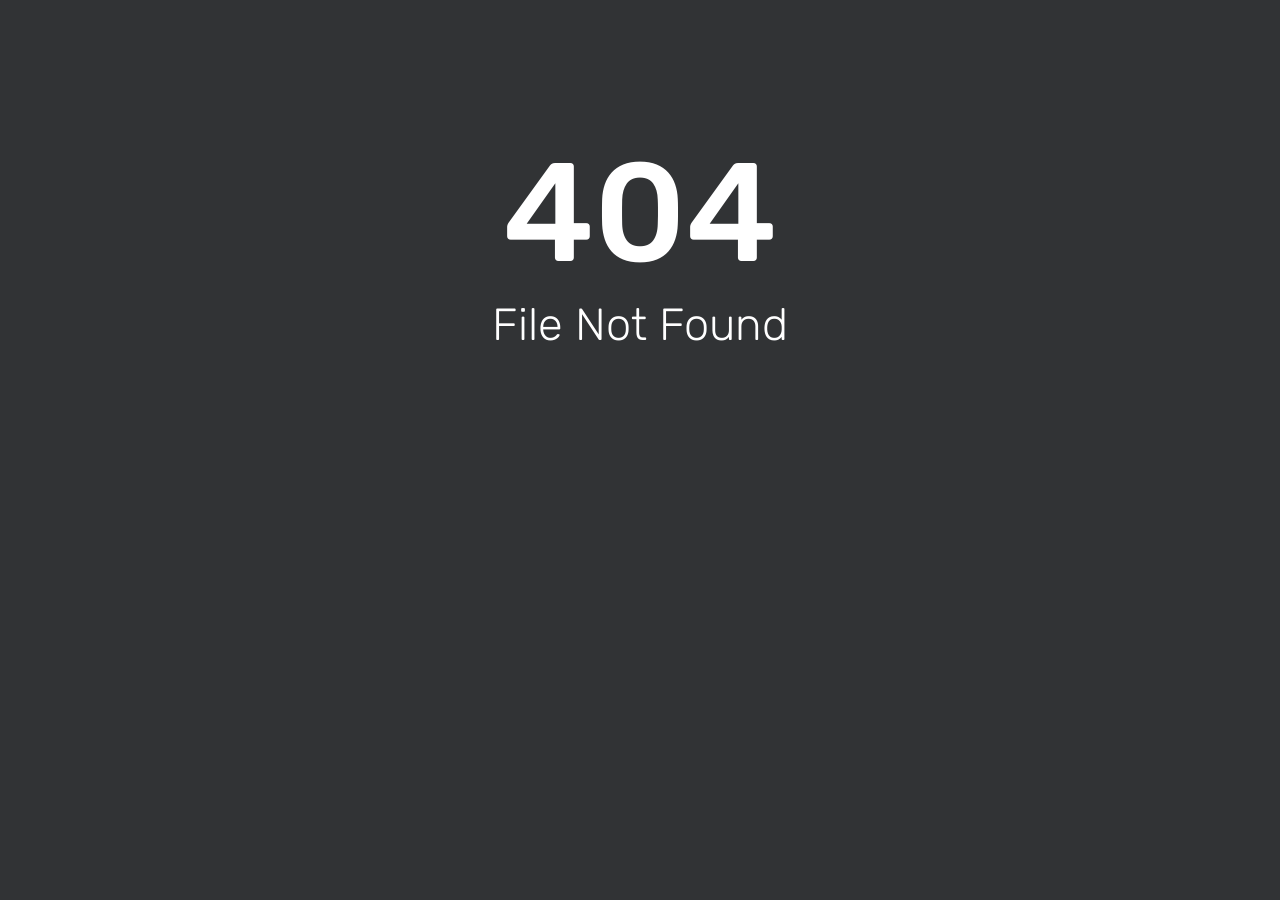
<file: login.html>
<html><head><title>404 - File Not Found</title><link href='//fonts.bunny.net/css?family=Rubik:300,400,500' rel='stylesheet' type='text/css'><style>html, body { width: 100%; margin: 0; padding: 0; text-align: center; font-family: 'Rubik'; background-repeat: no-repeat; background-position: bottom center; background-size: cover; color: white; height: 100%; background-color: #313335; } h1 {margin-bottom: 0px;font-weight: bold;font-size: 140px;font-weight: 500;padding-top: 130px;margin-bottom: -35px;}h2 {font-size: 45px;color: white; font-weight: 200;}</style></head><body><div id='content'><h1 style='margin-bottom: -35px;'>404</h1><h2>File Not Found</h2></div></body></html>
</file>
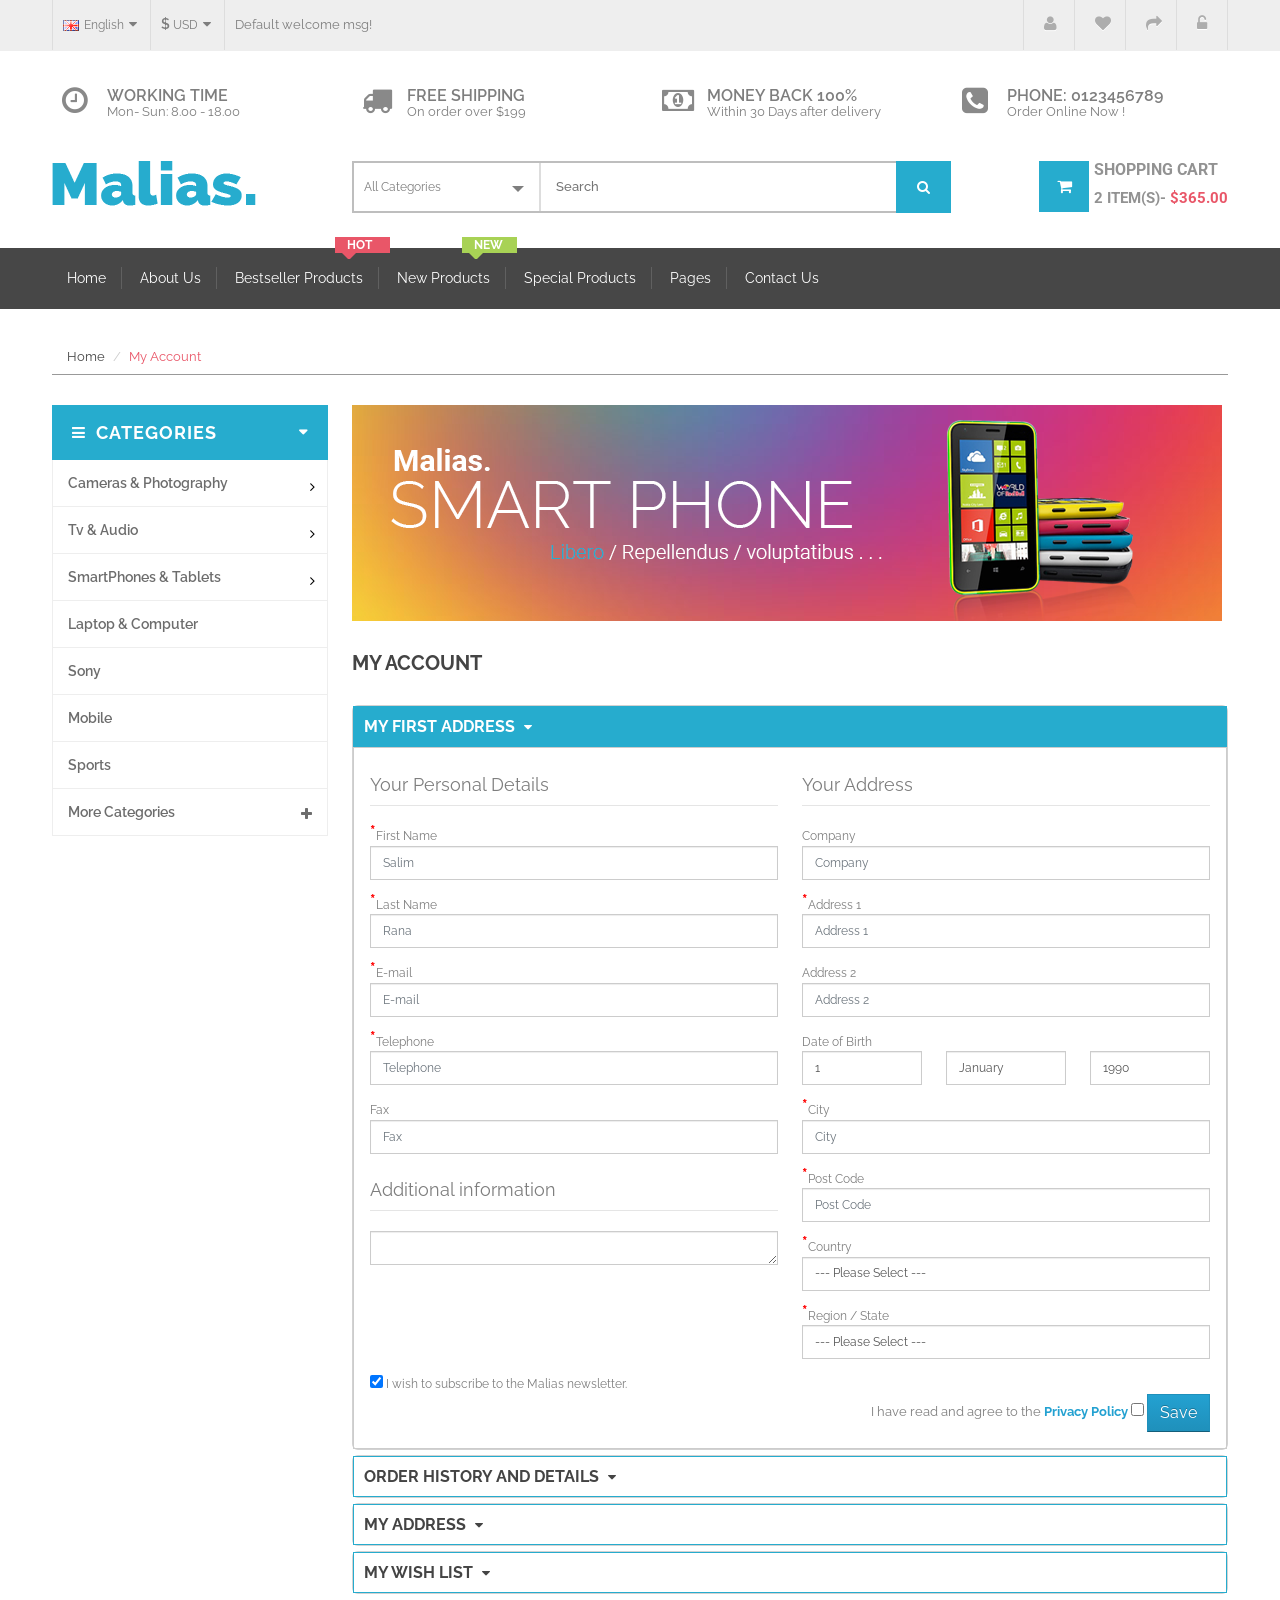
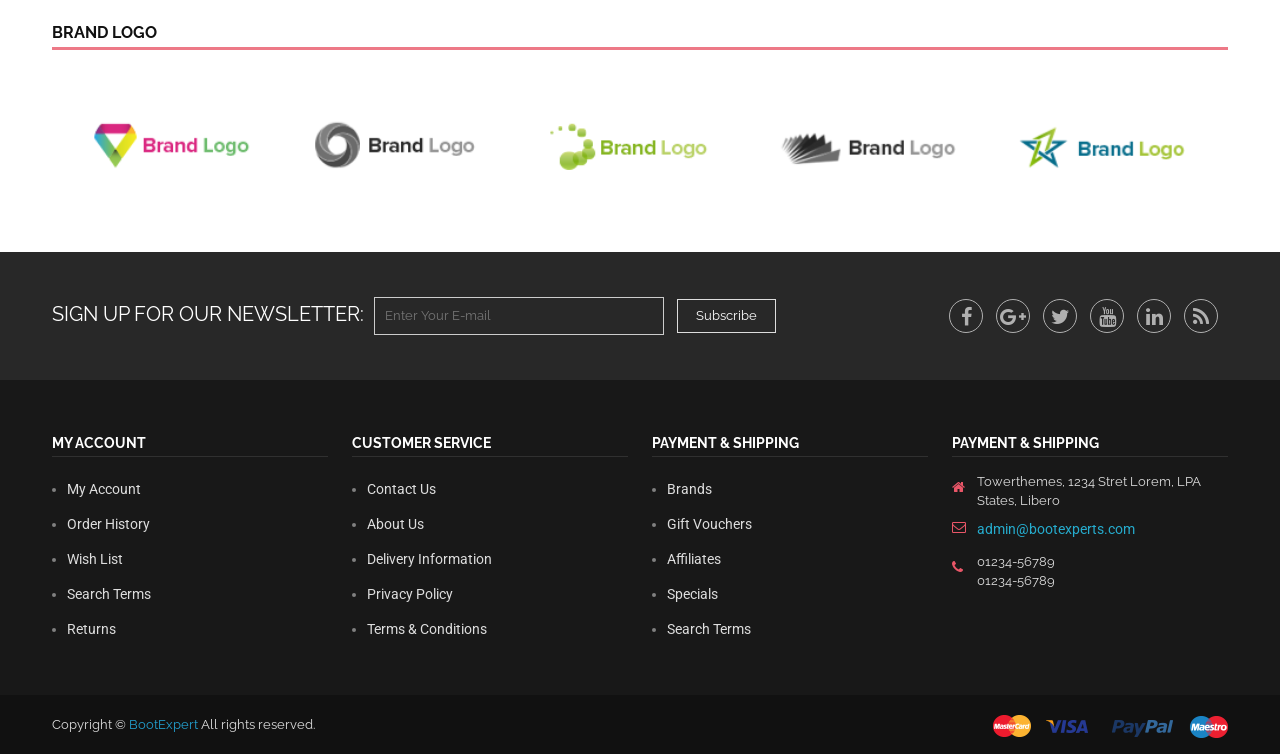
<file: my-account.html>
<!doctype html>
<html class="no-js" lang="">
    
<!-- Mirrored from https://htmldemo.net/malias/malias/my-account.html by HTTrack Website Copier/3.x [XR&CO], Sat, 17 Oct 2026 16:38:32 GMT -->
<head>
        <meta charset="utf-8">
        <meta http-equiv="x-ua-compatible" content="ie=edge">
        <title>My Account | Malias</title>
        <meta name="description" content="">
        <meta name="viewport" content="width=device-width, initial-scale=1">

		<!-- favicon
		============================================ -->		
        <link rel="shortcut icon" type="image/x-icon" href="img/favicon.ico">
		
		<!-- Google Fonts
		============================================ -->		
       <link href='https://fonts.googleapis.com/css?family=Raleway:400,600' rel='stylesheet' type='text/css'>
       <link href='https://fonts.googleapis.com/css?family=Roboto:400,700' rel='stylesheet' type='text/css'>
	   
		<!-- Bootstrap CSS
		============================================ -->		
        <link rel="stylesheet" href="css/bootstrap.min.css">
		<!-- Font awesome CSS
		============================================ -->
        <link rel="stylesheet" href="css/font-awesome.min.css">
		<!-- owl.carousel CSS
		============================================ -->
        <link rel="stylesheet" href="css/owl.carousel.css">
		<!-- nivo slider CSS
		============================================ -->
		<link rel="stylesheet" href="lib/css/nivo-slider.css" type="text/css" />
		<!-- meanmenu CSS
		============================================ -->
        <link rel="stylesheet" href="css/meanmenu.min.css">
		<!-- jquery-ui CSS
		============================================ -->
        <link rel="stylesheet" href="css/jquery-ui.css">
		<!-- animate CSS
		============================================ -->
        <link rel="stylesheet" href="css/animate.css">
		<!-- main CSS
		============================================ -->
        <link rel="stylesheet" href="css/main.css">
		<!-- style CSS
		============================================ -->
        <link rel="stylesheet" href="style.css">
		<!-- responsive CSS
		============================================ -->
        <link rel="stylesheet" href="css/responsive.css">
    </head>
    <body>
        <!--[if lt IE 8]>
            <p class="browserupgrade">You are using an <strong>outdated</strong> browser. Please <a href="http://browsehappy.com/">upgrade your browser</a> to improve your experience.</p>
        <![endif]-->

        <!-- Add your site or application content here -->

		<!-- HEADER-AREA START -->
		<header class="header-area">
			<!-- HEADER-TOP START -->
			<div class="header-top d-lg-block d-md-block d-none">
				<div class="container">
					<div class="row">
						<div class="col-12 col-md-12 col-lg-12 col-xl-12">
							<div class="top-menu">
								<!-- Start Language -->
								<ul class="language">
									<li><a href="#"><img class="right-5" src="img/flags/gb.png" alt="#">English<i class="fa fa-caret-down left-5"></i></a>
										<ul>
											<li><a href="#"><img class="right-5" src="img/flags/fr.png" alt="#">French</a></li>
											<li><a href="#"><img class="right-5" src="img/flags/gb.png" alt="#">English</a></li>
											<li><a href="#"><img class="right-5" src="img/flags/gb.png" alt="#">English</a></li>
										</ul>
									</li>
								</ul>
								<!-- End Language -->
								<!-- Start Currency -->
								<ul class="currency">
									<li><a href="#"><strong>$</strong> USD<i class="fa fa-caret-down left-5"></i></a>
										<ul>
											<li><a href="#">$ EUR</a></li>
											<li><a href="#">$ GBP</a></li>
											<li><a href="#">$ USD</a></li>
										</ul>
									</li>
								</ul>
								<!-- End Currency -->
								<p class="welcome-msg">Default welcome msg!</p>
							</div>
							<!-- Start Top-Link -->
							<div class="top-link">
								<ul class="link">
									<li><a href="my-account.html"><i class="fa fa-user"></i> My Account</a></li>
									<li><a href="wishlist.html"><i class="fa fa-heart"></i> Wish List (0)</a></li>
									<li><a href="checkout.html"><i class="fa fa-share"></i> Checkout</a></li>
									<li><a href="account.html"><i class="fa fa-unlock-alt"></i> Login</a></li>
								</ul>
							</div>
							<!-- End Top-Link -->
						</div>
					</div>
				</div>
			</div>
			<!-- HEADER-TOP END -->
			<!-- HEADER-MIDDLE START -->
			<div class="header-middle">
				<div class="container">
					<!-- Start Support-Client -->
					<div class="support-client d-lg-block d-md-block d-none">
						<div class="row justify-content-between">
							<!-- Start Single-Support -->
							<div class="col-lg-3 col-md-4">
								<div class="single-support">
									<div class="support-content">
										<i class="fa fa-clock-o"></i>
										<div class="support-text">
											<h1 class="zero gfont-1">working time</h1>
											<p>Mon- Sun: 8.00 - 18.00</p>
										</div>
									</div>
								</div>
							</div>
							<!-- End Single-Support -->
							<!-- Start Single-Support -->
							<div class="col-lg-3 d-lg-block d-none">
								<div class="single-support">
									<i class="fa fa-truck"></i>
									<div class="support-text">
										<h1 class="zero gfont-1">Free shipping</h1>
										<p>On order over $199</p>
									</div>
								</div>
							</div>
							<!-- End Single-Support -->
							<!-- Start Single-Support -->
							<div class="col-lg-3 col-md-4">
								<div class="single-support">
									<i class="fa fa-money"></i>
									<div class="support-text">
										<h1 class="zero gfont-1">Money back 100%</h1>
										<p>Within 30 Days after delivery</p>
									</div>
								</div>
							</div>
							<!-- End Single-Support -->
							<!-- Start Single-Support -->
							<div class="col-lg-3 col-md-4">
								<div class="single-support">
									<i class="fa fa-phone-square"></i>
									<div class="support-text">
										<h1 class="zero gfont-1">Phone: 0123456789</h1>
										<p>Order Online Now !</p>
									</div>
								</div>
							</div>
							<!-- End Single-Support -->
						</div>
					</div>
					<!-- End Support-Client -->
					<!-- Start logo & Search Box -->
					<div class="row">
						<div class="col-lg-3 col-md-12">
							<div class="logo">
								<a href="index.html" title="Malias"><img src="img/logo.png" alt="Malias"></a>
							</div>
						</div>
						<div class="col-lg-9 col-md-12">
		                    <div class="quick-access">
		                    	<div class="search-by-category">
		                    		<div class="search-container">
			                    		<select>
			                    			<option class="all-cate">All Categories</option>
											<optgroup  class="cate-item-head" label="Cameras & Photography">
												<option class="cate-item-title">Handbags</option>
												<option class="c-item">Blouses And Shirts</option>
												<option class="c-item">Clouthes</option>
											</optgroup>
											<optgroup  class="cate-item-head" label="Laptop & Computer">
												<option class="cate-item-title">Apple</option>
												<option class="c-item">Dell</option>
												<option class="c-item">Hp</option>
												<option class="c-item">Sony</option>
											</optgroup>
											<optgroup  class="cate-item-head" label="Electronic">
												<option class="c-item">Mobile</option>
												<option class="c-item">Speaker</option>
												<option class="c-item">Headphone</option>
											</optgroup>
			                    		</select>
		                    		</div>
		                    		<div class="header-search">
		                    			<form action="#">
			                    			<input type="text" placeholder="Search">
			                    			<button type="submit"><i class="fa fa-search"></i></button>
		                    			</form>
		                    		</div>
		                    	</div>
		                    	<div class="top-cart">
		                    		<ul>
		                    			<li>
			                    			<a href="cart.html">
			                    				<span class="cart-icon"><i class="fa fa-shopping-cart"></i></span>
			                    				<span class="cart-total">
			                    					<span class="cart-title">shopping cart</span>
				                    				<span class="cart-item">2 item(s)- </span>
				                    				<span class="top-cart-price">$365.00</span>
			                    				</span>
			                    			</a>
											<div class="mini-cart-content">
												<div class="cart-img-details">
													<div class="cart-img-photo">
														<a href="#"><img src="img/product/total-cart.jpg" alt="#"></a>
													</div>
													<div class="cart-img-content">
														<a href="#"><h4>Prod Aldults</h4></a>
														<span>
															<strong class="text-right">1 x</strong>
															<strong class="cart-price text-right">$180.00</strong>
														</span>
													</div>
													<div class="pro-del">
														<a href="#"><i class="fa fa-times"></i></a>
													</div>
												</div>
												<div class="clear"></div>
												<div class="cart-img-details">
													<div class="cart-img-photo">
														<a href="#"><img src="img/product/total-cart2.jpg" alt="#"></a>
													</div>
													<div class="cart-img-content">
														<a href="#"><h4>Fact Prone</h4></a>
														<span>
															<strong class="text-right">1 x</strong>
															<strong class="cart-price text-right">$185.00</strong>
														</span>
													</div>
													<div class="pro-del">
														<a href="#"><i class="fa fa-times"></i></a>
													</div>
												</div>
												<div class="cart-inner-bottom">
													<span class="total">
														Total:
														<span class="amount">$550.00</span>
													</span>
													<span class="cart-button-top">
														<a href="cart.html">View Cart</a>
														<a href="checkout.html">Checkout</a>
													</span>
												</div>
											</div>
		                    			</li>
		                    		</ul>
		                    	</div>
		                    </div>
		                </div>
					</div>
					<!-- End logo & Search Box -->
				</div> 
			</div>
			<!-- HEADER-MIDDLE END -->
			<!-- START MAINMENU-AREA -->
			<div class="mainmenu-area">
				<div class="container">
					<div class="row">
						<div class="col-lg-12">
							<div class="mainmenu d-lg-block d-none">
								<nav>
									<ul>
										<li><a href="index.html">Home</a>
											<ul>
												<li><a href="index.html">Home Versions 1</a></li>
												<li><a href="index-2.html">Home Versions 2</a></li>
											</ul>
										</li>
										<li><a href="about.html">About Us</a></li>
										<li class="hot"><a href="shop.html">Bestseller Products</a></li>
										<li class="new"><a href="shop-list.html">New Products</a></li>
										<li><a href="shop.html">Special Products</a></li>
										<li><a href="#">Pages</a>
											<ul>
												<li><a href="cart.html">Cart</a></li>
												<li><a href="checkout.html">Checkout</a></li>
												<li><a href="account.html">Create Account</a></li>
												<li><a href="my-account.html">My Account</a></li>
												<li><a href="product-details.html">Product details</a></li>
												<li><a href="shop.html">Shop Grid View</a></li>
												<li><a href="shop-list.html">Shop List View</a></li>
												<li><a href="wishlist.html">Wish List</a></li>
											</ul>
										</li>
										<li><a href="contact.html">Contact Us</a></li>
									</ul>
								</nav>
							</div>
						</div>
					</div>
				</div>
			</div>
			<!-- END MAIN-MENU-AREA -->
			<!-- Start Mobile-menu -->
			<div class="mobile-menu-area d-lg-none d-block fix">
				<div class="container">
					<div class="row">
						<div class="col-12">
							<nav id="mobile-menu">
								<ul>
									<li><a href="index.html">Home</a>
										<ul>
											<li><a href="index.html">Home Page 1</a></li>
											<li><a href="index-2.html">Home Page 2</a></li>
										</ul>
									</li>
									<li><a href="about.html">About Us</a></li>
									<li><a href="shop.html">Bestseller Products</a></li>
									<li><a href="shop-list.html">New Products</a></li>
									<li><a href="#">Pages</a>
										<ul>
											<li><a href="cart.html">Cart</a></li>
											<li><a href="checkout.html">Checkout</a></li>
											<li><a href="account.html">Create Account</a></li>
											<li><a href="login.html">Login</a></li>
											<li><a href="my-account.html">My Account</a></li>
											<li><a href="product-details.html">Product details</a></li>
											<li><a href="shop.html">Shop Grid View</a></li>
											<li><a href="shop-list.html">Shop List View</a></li>
											<li><a href="wishlist.html">Wish List</a></li>
										</ul>
									</li>
									<li><a href="contact.html">Contact Us</a></li>
								</ul>
							</nav>
						</div>
					</div>
				</div>
			</div>
			<!-- End Mobile-menu -->
		</header>
		<!-- HEADER AREA END -->
		<!-- START PAGE-CONTENT -->
		<section class="page-content">
			<div class="container">
	            <div class="row">
					<div class="col-md-12">
						<ul class="page-menu">
							<li><a href="index.html">Home</a></li>
							<li class="active"><a href="my-account.html">My Account</a></li>
						</ul>
					</div>
				</div>
				<div class="row">
					<div class="col-lg-3">
						<!-- CATEGORY-MENU-LIST START -->
	                    <div class="left-category-menu d-lg-block d-none">
	                        <div class="left-product-cat">
	                            <div class="category-heading">
	                                <h2>categories</h2>
	                            </div>
	                            <div class="category-menu-list">
	                                <ul>
	                                    <!-- Single menu start -->
	                                    <li class="arrow-plus">
	                                        <a href="#">Cameras & Photography</a>
	                                        <!--  MEGA MENU START -->
	                                        <div class="cat-left-drop-menu">
	                                            <div class="cat-left-drop-menu-left">
	                                                <a class="menu-item-heading" href="#">Handbags</a>
	                                                <ul>
	                                                    <li><a href="#">Blouses And Shirts</a></li>
	                                                    <li><a href="#">Clutches</a></li>
	                                                    <li><a href="#">Cross Body</a></li>
	                                                    <li><a href="#">Satchels</a></li>
	                                                    <li><a href="#">Sholuder</a></li>
	                                                    <li><a href="#">Toter</a></li>
	                                                </ul>
	                                            </div>
	                                            <div class="cat-left-drop-menu-left">
	                                                <a class="menu-item-heading" href="#">Tops</a>
	                                                <ul>
	                                                    <li><a href="#">Evening</a></li>
	                                                    <li><a href="#">Long Sleeved</a></li>
	                                                    <li><a href="#">Short Sleeved</a></li>
	                                                    <li><a href="#">Sleeveless</a></li>
	                                                    <li><a href="#">T-Shirts</a></li>
	                                                    <li><a href="#">Tanks And Camis</a></li>
	                                                </ul>
	                                            </div>
	                                            <div class="cat-left-drop-menu-left">
	                                                <a class="menu-item-heading" href="#">Dresses</a>
	                                                <ul>
	                                                    <li><a href="#">Belts</a></li>
	                                                    <li><a href="#">Cocktail</a></li>
	                                                    <li><a href="#">Day</a></li>
	                                                    <li><a href="#">Evening</a></li>
	                                                    <li><a href="#">Sundresses</a></li>
	                                                    <li><a href="#">Sweater</a></li>
	                                                </ul>
	                                            </div>
	                                            <div class="cat-left-drop-menu-left">
	                                                <a class="menu-item-heading" href="#">Accessories</a>
	                                                <ul>
	                                                    <li><a href="#">Bras</a></li>
	                                                    <li><a href="#">Hair Accessories</a></li>
	                                                    <li><a href="#">Hats And Gloves</a></li>
	                                                    <li><a href="#">Lifestyle</a></li>
	                                                    <li><a href="#">Scarves</a></li>
	                                                    <li><a href="#">Small Leathers</a></li>
	                                                </ul>
	                                            </div>
	                                        </div>
	                                        <!-- MEGA MENU END -->
	                                    </li>
	                                    <!-- Single menu end -->
										<!-- Single menu start -->
	                                    <li class="arrow-plus">
	                                        <a href="#">Tv & Audio</a>
	                                        <!--  MEGA MENU START -->
	                                        <div class="cat-left-drop-menu">
	                                            <div class="cat-left-drop-menu-left">
	                                                <a class="menu-item-heading" href="#">BAGS</a>
	                                                <ul>
	                                                    <li><a href="#">Blazers</a></li>
	                                                    <li><a href="#">Bootees Bags</a></li>
	                                                    <li><a href="#">Jackets</a></li>
	                                                    <li><a href="#">Shoes</a></li>
	                                                </ul>
	                                            </div>
	                                            <div class="cat-left-drop-menu-left">
	                                                <a class="menu-item-heading" href="#">CLOTHING</a>
	                                                <ul>
	                                                    <li><a href="#">Blazers</a></li>
	                                                    <li><a href="#">Bootees Bags</a></li>
	                                                    <li><a href="#">Jackets</a></li>
	                                                    <li><a href="#">Shoes</a></li>
	                                                </ul>
	                                            </div>
	                                            <div class="cat-left-drop-menu-left">
	                                                <a class="menu-item-heading" href="#">LINGERIE</a>
	                                                <ul>
	                                                    <li><a href="#">Blazers</a></li>
	                                                    <li><a href="#">Bootees Bags</a></li>
	                                                    <li><a href="#">Jackets</a></li>
	                                                    <li><a href="#">Shoes</a></li>
	                                                </ul>
	                                            </div>
	                                            <div class="cat-left-drop-menu-left">
	                                                <a class="menu-item-heading" href="#">Shoes</a>
	                                                <ul>
	                                                    <li><a href="#">Blazers</a></li>
	                                                    <li><a href="#">Bootees Bags</a></li>
	                                                    <li><a href="#">Jackets</a></li>
	                                                    <li><a href="#">Shoes</a></li>
	                                                </ul>
	                                            </div>
	                                        </div>
	                                        <!-- MEGA MENU END -->
	                                    </li>
	                                    <!-- Single menu end -->
	                                    <!-- Single menu start -->
	                                    <li class="arrow-plus">
	                                        <a href="#">SmartPhones & Tablets</a>
	                                        <!--  MEGA MENU START -->
	                                        <div class="cat-left-drop-menu cat-left-drop-menu-photo-contain">
	                                            <div class="cat-left-drop-menu-left">
	                                                <a class="menu-item-heading" href="#">Women</a>
	                                                <ul>
	                                                    <li><a href="#">Belts</a></li>
	                                                    <li><a href="#">Jewelry</a></li>
	                                                    <li><a href="#">Socks</a></li>
	                                                    <li><a href="#">Sunglasses</a></li>
	                                                </ul>
	                                            </div>
	                                            <div class="cat-left-drop-menu-left">
	                                                <a class="menu-item-heading" href="#">CLOTHING</a>
	                                                <ul>
	                                                    <li><a href="#">Boots</a></li>
	                                                    <li><a href="#">Brands We Love</a></li>
	                                                    <li><a href="#">Casuals</a></li>
	                                                    <li><a href="#">Gifts And Tech</a></li>
	                                                    <li><a href="#">Gifts And Tech</a></li>
	                                                    <li><a href="#">Slippers</a></li>
	                                                    <li><a href="#">Speakers</a></li>
	                                                </ul>
	                                            </div>
	                                            <div class="cat-left-drop-menu-left cat-left-drop-menu-photo">
	                                            	<a href="#"><img src="img/megamenu/vmega_blog1.jpg" alt="Product"></a>
	                                            </div>
	                                        </div>
	                                        <!-- MEGA MENU END -->
	                                    </li>
	                                    <!-- Single menu end -->
	                                    <!-- Single menu start -->
	                                    <li>
	                                        <a href="#">Laptop & Computer</a>
	                                    </li>
	                                    <!-- Single menu end -->
	                                    <!-- Single menu start -->
	                                    <li><a href="#">Sony</a></li>
	                                    <!-- Single menu end -->
	                                    <!-- Single menu start -->
	                                    <li><a href="#">Mobile</a></li>
	                                    <!-- Single menu end -->
	                                    <!-- Single menu start -->
	                                    <li><a href="#">Sports</a></li>
	                                    <!-- Single menu end -->

	                                    <!-- MENU ACCORDION START -->
	                                    <li class=" rx-child">
	                                        <a href="#">Books</a>
	                                    </li>
	                                    <li class=" rx-parent">
	                                        <a class="rx-default">
	                                            More categories <span class="cat-thumb  fa fa-plus"></span> 
	                                        </a>
	                                        <a class="rx-show">
	                                            close menu <span class="cat-thumb  fa fa-minus"></span>
	                                        </a>
	                                    </li>
	                                    <!-- MENU ACCORDION END -->
	                                </ul>
	                            </div>
	                        </div>
	                    </div>	
						<!-- END CATEGORY-MENU-LIST -->
					</div>
					<div class="col-lg-9">
						<!-- START PRODUCT-BANNER -->
						<div class="product-banner">
							<div class="row">
								<div class="col-12">
									<div class="banner">
										<a href="#"><img src="img/banner/12.png" alt="Product Banner"></a>
									</div>
								</div>
							</div>
						</div>
						<!-- END PRODUCT-BANNER -->
						<!-- entry-header-area start -->
						<div class="entry-header-area">
							<div class="row">
								<div class="col-lg-12">
									<div class="entry-header">
										<h2 class="entry-title">My Account</h2>
									</div>
								</div>
							</div>
						</div>
						<!-- entry-header-area end -->
						<!-- Start checkout-area -->
						<div class="checkout-area">
							<div class="row">
								<div class="col-lg-12">
									<!-- Accordion start -->
									<div class="accordion" id="accordion">
										<!-- Start My-First-Address -->
										<div class="card">
											<div class="card-header" id="headingOne">
												<h4 class="card-title">
													<a class="accordion-trigger" data-bs-toggle="collapse" data-bs-target="#collapseOne" aria-expanded="true" aria-controls="collapseOne">My First Address <i class="fa fa-caret-down"></i> </a>
												</h4>
											</div>
											<div id="collapseOne" class="collapse show" aria-labelledby="headingOne" data-bs-parent="#accordion">
												<div class="card-body">
													<div class="row">
														<div class="col-lg-6 col-12">
															<fieldset id="account">
																<legend>Your Personal Details</legend>
																<div class="form-group">
																	<label><sup>*</sup>First Name</label>
																	<input type="text" class="form-control" placeholder="Salim" name="firstname" />
																</div>
																<div class="form-group">
																	<label><sup>*</sup>Last Name</label>
																	<input type="text" class="form-control" placeholder="Rana" name="lastname" />
																</div>
																<div class="form-group">
																	<label><sup>*</sup>E-mail</label>
																	<input type="email" class="form-control" placeholder="E-mail" name="email" />
																</div>
																<div class="form-group">
																	<label><sup>*</sup>Telephone</label>
																	<input type="text" class="form-control" placeholder="Telephone" name="telephone" />
																</div>
																<div class="form-group">
																	<label>Fax</label>
																	<input type="text" class="form-control" placeholder="Fax" name="fax" />
																</div>
															</fieldset>
															<fieldset>
																<legend>Additional information</legend>
																<textarea class="form-control"  rows="6"></textarea>
															</fieldset>
														</div>
														<div class="col-lg-6 col-12">
															<fieldset id="address">
																<legend>Your Address</legend>
																<div class="form-group">
																	<label>Company</label>
																	<input type="text" class="form-control" placeholder="Company" name="company" />
																</div>
																<div class="form-group">
																	<label><sup>*</sup>Address 1</label>
																	<input type="text" class="form-control" placeholder="Address 1" name="Address_1" />
																</div>
																<div class="form-group">
																	<label>Address 2</label>
																	<input type="text" class="form-control" placeholder="Address 2" name="Address_2" />
																</div>
																<div class="form-group">
																	<label>Date of Birth</label>
																	<div class="row">
																		<div class="col-4">
																			<select class="form-control">
																				<option>1</option>
																				<option>2</option>
																				<option>3</option>
																				<option>4</option>
																				<option>5</option>
																				<option>6</option>
																				<option>7</option>
																				<option>8</option>
																				<option>9</option>
																				<option>10</option>
																				<option>11</option>
																				<option>12</option>
																				<option>13</option>
																				<option>14</option>
																				<option>15</option>
																				<option>16</option>
																				<option>17</option>
																				<option>18</option>
																				<option>19</option>
																				<option>20</option>
																				<option>21</option>
																				<option>22</option>
																				<option>23</option>
																				<option>24</option>
																				<option>25</option>
																				<option>26</option>
																				<option>27</option>
																				<option>28</option>
																				<option>29</option>
																				<option>30</option>
																			</select>                 
																		</div>
																		<div class="col-4">
																			<select class="form-control">
																				<option>January</option>
																				<option>February </option>
																				<option>March </option>
																				<option>April </option>
																				<option>May </option>
																				<option>June </option>
																				<option>July </option>
																				<option>August </option>
																				<option>September </option>
																				<option>October </option>
																				<option>November </option>
																				<option>December </option>
																			</select>                 
																		</div>
																		<div class="col-4">
																			<select class="form-control">
																				<option>1990</option>
																				<option>1991</option>
																				<option>1992</option>
																				<option>1993</option>
																				<option>1994</option>
																				<option>1995</option>
																				<option>1996</option>
																				<option>1997</option>
																				<option>1998</option>
																				<option>1999</option>
																				<option>2000</option>
																				<option>2001</option>
																				<option>2002</option>
																				<option>2003</option>
																				<option>2004</option>
																				<option>2005</option>
																				<option>2006</option>
																				<option>2007</option>
																				<option>2008</option>
																				<option>2009</option>
																				<option>2010</option>
																				<option>2011</option>
																				<option>2012</option>
																				<option>2013</option>
																				<option>2014</option>
																				<option>2016</option>
																				<option>2016</option>
																				<option>2017</option>
																				<option>2018</option>
																				<option>2019</option>
																				<option>2020</option>
																			</select>                 
																		</div>
																	</div>          
																</div>		
																<div class="form-group">
																	<label><sup>*</sup>City</label>
																	<input type="text" class="form-control" placeholder="City" name="city" />
																</div>
																<div class="form-group">
																	<label><sup>*</sup>Post Code</label>
																	<input type="text" class="form-control" placeholder="Post Code" name="postcode" />
																</div>
																<div class="form-group">
																	<label><sup>*</sup>Country</label>
																	<select class="form-control">
																		<option> --- Please Select --- </option>
																		<option> Bangladesh </option>
																		<option> United States </option>
																		<option> United Kingdom </option>
																		<option> Canada </option>
																		<option> Malaysia </option>
																		<option> United Arab Emirates </option>
																	</select>
																</div>
																<div class="form-group">
																	<label><sup>*</sup>Region / State</label>
																	<select class="form-control">
																		<option> --- Please Select --- </option>
																		<option> Aberdeen </option>
																		<option> Bedfordshire </option>
																		<option> Caerphilly </option>
																		<option> Denbighshire </option>
																		<option> East Ayrshire </option>
																		<option> Falkirk </option>
																	</select>
																</div>
															</fieldset>
														</div>
													</div>
													<div class="row">
														<div class="col-12">
															<div class="checkbox">
																<label>
																	<input type="checkbox" name="newsletter" checked />
																	 I wish to subscribe to the Malias newsletter.
																</label>
															</div>
															<div class="buttons clearfix">
																<div class="pull-right">
																	I have read and agree to the 
																	<a href="#"><b>Privacy Policy</b></a>
																	<input type="checkbox" name="agree" />
																	<input type="button" class="btn btn-primary" value="Save" />
																</div>
															</div>
														</div>
													</div>
												</div>
											</div>
										</div>
										<!-- End My-First-Address -->
										<!-- Start Order History And Details -->
										<div class="card">
											<div class="card-header" id="headingTwo">
												<h4 class="card-title">
													<a class="accordion-trigger collapsed" data-bs-toggle="collapse" data-bs-target="#collapseTwo" aria-expanded="false" aria-controls="collapseTwo">Order History And Details <i class="fa fa-caret-down"></i> </a>
												</h4>
											</div>
											<div id="collapseTwo" class="collapse" aria-labelledby="headingTwo" data-bs-parent="#accordion">
												<div class="card-body fix">
													<!-- Start Table -->
													<div class="table-responsive">
														<table class="table table-bordered">
															<thead>
																<tr>
																	<td class="text-center">Image</td>
																	<td class="text-left">Product Name</td>
																	<td class="text-left">Model</td>
																	<td class="text-left">Quantity</td>
																	<td class="text-right">Unit Price</td>
																	<td class="text-right">Total</td>
																</tr>
															</thead>
															<tbody>
																<tr>
																	<td class="text-center">
																		<a href="#"><img class="img-thumbnail" src="img/product/cart/1.jpg" alt="#" /></a>
																	</td>
																	<td class="text-left">
																		<a href="#">More-Or-Less</a>
																	</td>
																	<td class="text-left">Product 14</td>
																	<td class="text-left">
																		<div class="btn-block cart-put">
																			<input type="text" class="form-control" />
																			<div class="input-group-btn cart-buttons">
																				<button class="btn btn-primary" data-bs-toggle="tooltip" title="Update">
																					<i class="fa fa-refresh"></i>
																				</button>
																				<button class="btn btn-danger" data-bs-toggle="tooltip" title="Remove">
																					<i class="fa fa-times-circle"></i>
																				</button>
																			</div>
																		</div>
																	</td>
																	<td class="text-right">$100.00</td>
																	<td class="text-right">$100.00</td>
																</tr>
																<tr>
																	<td class="text-center">
																		<a href="#"><img class="img-thumbnail" src="img/product/cart/2.jpg" alt="#" /></a>
																	</td>
																	<td class="text-left">
																		<a href="#">More-Or-Less</a>
																	</td>
																	<td class="text-left">Product 14</td>
																	<td class="text-left">
																		<div class="btn-block cart-put">
																			<input type="text" class="form-control" />
																			<div class="input-group-btn cart-buttons">
																				<button class="btn btn-primary" data-bs-toggle="tooltip" title="Update" >
																					<i class="fa fa-refresh"></i>
																				</button>
																				<button class="btn btn-danger" data-bs-toggle="tooltip" title="Remove">
																					<i class="fa fa-times-circle"></i>
																				</button>
																			</div>
																		</div>
																	</td>
																	<td class="text-right">$100.00</td>
																	<td class="text-right">$100.00</td>
																</tr>
															</tbody>
															<tfoot>
																<tr>
																	<td class="text-right" colspan="5">
																		<strong>Sub-Total:</strong>
																	</td>
																	<td class="text-right">$200.00</td>
																</tr>
																<tr>
																	<td class="text-right" colspan="5">
																		<strong>Flat Shipping Rate:</strong>
																	</td>
																	<td class="text-right">$5.00</td>
																</tr>
																<tr>
																	<td class="text-right" colspan="5">
																		<strong>Flat Shipping Rate:</strong>
																	</td>
																	<td class="text-right">$5.00</td>
																</tr>
															</tfoot>
														</table>
													</div>
													<!-- End Table -->
													<div class="buttons pull-right">
														<input type="button" class="btn btn-primary" value="Confirm Order" />
													</div>
												</div>
											</div>
										</div>
										<!-- End Order History And Details -->
										<!-- Start My Address -->
										<div class="card">
											<div class="card-header" id="headingThree">
												<h4 class="card-title">
													<a class="accordion-trigger collapsed" data-bs-toggle="collapse" data-bs-target="#collapseThree" aria-expanded="false" aria-controls="collapseThree">My Address <i class="fa fa-caret-down"></i> </a>
												</h4>
											</div>
											<div id="collapseThree" class="collapse" aria-labelledby="headingThree" data-bs-parent="#accordion">
												<div class="card-body">
													<div class="form-horizontal">
														<div class="form-group row">
															<label class="col-md-2 control-label"><sup>*</sup>First Name</label>
															<div class="col-md-10">
																<input type="text" class="form-control" placeholder="First Name" name="firstname" />
															</div>
														</div>
														<div class="form-group row">
															<label class="col-md-2 control-label"><sup>*</sup>Last Name</label>
															<div class="col-md-10">
																<input type="text" class="form-control" placeholder="Last Name" name="lastname" />
															</div>
														</div>
														<div class="form-group row">
															<label class="col-md-2 control-label">Company</label>
															<div class="col-md-10">
																<input type="text" class="form-control" placeholder="Company" name="company" />
															</div>
														</div>
														<div class="form-group row">
															<label class="col-md-2 control-label"><sup>*</sup>Address 1</label>
															<div class="col-md-10">
																<input type="text" class="form-control" placeholder="Address 1" name="address_1" />
															</div>
														</div>
														<div class="form-group row">
															<label class="col-md-2 control-label">Address 2</label>
															<div class="col-md-10">
																<input type="text" class="form-control" placeholder="Address 2" name="address_2" />
															</div>
														</div>
														<div class="form-group row">
															<label class="col-md-2 control-label"><sup>*</sup>City</label>
															<div class="col-md-10">
																<input type="text" class="form-control" placeholder="City" name="city" />
															</div>
														</div>
														<div class="form-group row">
															<label class="col-md-2 control-label"><sup>*</sup>Post Code</label>
															<div class="col-md-10">
																<input type="text" class="form-control" placeholder="Post Code" name="postcode" />
															</div>
														</div>
														<div class="form-group row">
															<label class="col-md-2 control-label"><sup>*</sup>Country</label>
															<div class="col-md-10">
																<select class="form-control">
																	<option> --- Please Select --- </option>
																	<option> Bangladesh </option>
																	<option> United States </option>
																	<option> United Kingdom </option>
																	<option> Canada </option>
																	<option> Malaysia </option>
																	<option> United Arab Emirates </option>
																</select>
															</div>
														</div>
														<div class="form-group row">
															<label class="col-md-2 control-label"><sup>*</sup>Region / State</label>
															<div class="col-md-10">
																<select class="form-control">
																	<option> --- Please Select --- </option>
																	<option> Dhaka </option>
																	<option> New York </option>
																	<option> London </option>
																	<option> Canada </option>
																	<option> Malaysia </option>
																	<option> United Arab Emirates </option>
																</select>
															</div>
														</div>
													</div>
												</div>
											</div>
										</div>
										<!-- End My Address -->
										<!-- Start My Wish List -->
										<div class="card">
											<div class="card-header" id="headingFour">
												<h4 class="card-title">
													<a class="accordion-trigger collapsed" data-bs-toggle="collapse" data-bs-target="#collapseFour" aria-expanded="false" aria-controls="collapseFour">My Wish List <i class="fa fa-caret-down"></i> </a>
												</h4>
											</div>
											<div id="collapseFour" class="collapse" aria-labelledby="headingFour" data-bs-parent="#accordion">
												<div class="card-body fix">
													<div class="table-responsive">
														<table class="table table-bordered table-hover">
															<thead>
																<tr>
																	<td class="text-center">Image</td>
																	<td class="text-left">Product Name</td>
																	<td class="text-left">Model</td>
																	<td class="text-right">Stock</td>
																	<td class="text-right">Unit Price</td>
																	<td class="text-right">Action</td>
																</tr>
															</thead>
															<tbody>
																<tr>
																	<td class="text-center">
																		<a href="#"><img src="img/product/cart/3.jpg" alt="#" /></a>
																	</td>
																	<td class="text-left">
																		<a href="#">Prod Aldults</a>
																	</td>
																	<td class="text-left">Product 9</td>
																	<td class="text-right">In Stock</td>
																	<td class="text-right">
																		<div class="price-box">
																			<span class="price">$100.00</span>
																		</div>
																	</td>
																	<td class="text-right">
																		<button class="btn btn-primary" data-bs-toggle="tooltip" title="Add to Cart" type="button">
																			<i class="fa fa-shopping-cart"></i>
																		</button>
																		<a href="#" class="btn btn-danger" data-bs-toggle="tooltip" title="Remove">
																			<i class="fa fa-times"></i>
																		</a>
																	</td>
																</tr>
																<tr>
																	<td class="text-center">
																		<a href="#"><img src="img/product/cart/4.jpg" alt="#" /></a>
																	</td>
																	<td class="text-left">
																		<a href="#">Prod Aldults</a>
																	</td>
																	<td class="text-left">Product 9</td>
																	<td class="text-right">In Stock</td>
																	<td class="text-right">
																		<div class="price-box">
																			<span class="price">$45.00</span>
																			<span class="old-price">$100.00</span>
																		</div>
																	</td>
																	<td class="text-right">
																		<button class="btn btn-primary" data-bs-toggle="tooltip" title="Add to Cart" type="button">
																			<i class="fa fa-shopping-cart"></i>
																		</button>
																		<a href="#" class="btn btn-danger" data-bs-toggle="tooltip" title="Remove">
																			<i class="fa fa-times"></i>
																		</a>
																	</td>
																</tr>
															</tbody>
														</table>
													</div>
													<div class="buttons clearfix pull-right">
														<a href="#" class="btn btn-primary">Save</a>
													</div>
												</div>
											</div>
										</div>
										<!-- End My Wish List -->
									</div>
									<!-- Accordion end -->
								</div>
							</div>
						</div>
						<!-- End Shopping-Cart -->

						<!-- My-Account-Area start -->
						<div class="my-account-area">
							<div class="row">
								<div class="col-md-6">

								</div>
							</div>
						</div>
						<!-- My-Account-Area end -->
					</div>
				</div>
			</div>
			<!-- START BRAND-LOGO-AREA -->
			<div class="brand-logo-area carosel-navigation">
				<div class="container">
					<div class="row">
						<div class="col-lg-12">
							<div class="area-title">
								<h3 class="title-group border-red gfont-1">Brand Logo</h3>
							</div>
						</div>
					</div>
                    <div class="row">
                        <div class="active-brand-logo owl-carousel">
                            <div class="col-lg-12">
                                <div class="single-brand-logo">
                                    <a href="#"><img src="img/brand/1.png" alt=""></a>
                                </div>
                            </div>
                            <div class="col-lg-12">
                                <div class="single-brand-logo">
                                    <a href="#"><img src="img/brand/2.png" alt=""></a>
                                </div>
                            </div>
                            <div class="col-lg-12">
                                <div class="single-brand-logo">
                                    <a href="#"><img src="img/brand/3.png" alt=""></a>
                                </div>
                            </div>
                            <div class="col-lg-12">
                                <div class="single-brand-logo">
                                    <a href="#"><img src="img/brand/4.png" alt=""></a>
                                </div>
                            </div>
                            <div class="col-lg-12">
                                <div class="single-brand-logo">
                                    <a href="#"><img src="img/brand/5.png" alt=""></a>
                                </div>
                            </div>
                            <div class="col-lg-12">
                                <div class="single-brand-logo">
                                    <a href="#"><img src="img/brand/6.png" alt=""></a>
                                </div>
                            </div>
                            <div class="col-lg-12">
                                <div class="single-brand-logo">
                                    <a href="#"><img src="img/brand/1.png" alt=""></a>
                                </div>
                            </div>
                            <div class="col-lg-12">
                                <div class="single-brand-logo">
                                    <a href="#"><img src="img/brand/2.png" alt=""></a>
                                </div>
                            </div>
                            <div class="col-lg-12">
                                <div class="single-brand-logo">
                                    <a href="#"><img src="img/brand/3.png" alt=""></a>
                                </div>
                            </div>
                        </div>
                    </div>
				</div>
			</div>
			<!-- END BRAND-LOGO-AREA -->
			<!-- START SUBSCRIBE-AREA -->
			<div class="subscribe-area">
				<div class="container">
					<div class="row align-items-center">
						<div class="col-lg-8 col-md-6 col-12">
							<label>Sign Up for Our Newsletter:</label>
							<div class="subscribe">
								<form action="#">
									<input type="text" placeholder="Enter Your E-mail">
									<button type="submit">Subscribe</button>
								</form>
							</div>
						</div>
						<div class="col-lg-4 col-md-6 col-12">
							<div class="social-media">
								<a href="#"><i class="fa fa-facebook fb"></i></a>
								<a href="#"><i class="fa fa-google-plus gp"></i></a>
								<a href="#"><i class="fa fa-twitter tt"></i></a>
								<a href="#"><i class="fa fa-youtube yt"></i></a>
								<a href="#"><i class="fa fa-linkedin li"></i></a>
								<a href="#"><i class="fa fa-rss rs"></i></a>
							</div>
						</div>
					</div>
				</div>
			</div>	
			<!-- END SUBSCRIBE-AREA -->
		</section>
		<!-- END PAGE-CONTENT -->
		<!-- FOOTER-AREA START -->
		<footer class="footer-area">
			<!-- Footer Start -->
			<div class="footer">
				<div class="container">
					<div class="row">
						<div class="col-12 col-md-6 col-lg-3">
							<div class="footer-title">
								<h5>My Account</h5>
							</div>
							<nav>
								<ul class="footer-content">
									<li><a href="my-account.html">My Account</a></li>
									<li><a href="#">Order History</a></li>
									<li><a href="wishlist-2.html">Wish List</a></li>
									<li><a href="#">Search Terms</a></li>
									<li><a href="#">Returns</a></li>
								</ul>
							</nav>
						</div>
						<div class="col-12 col-md-6 col-lg-3">
							<div class="footer-title">
								<h5>Customer Service</h5>
							</div>
							<nav>
								<ul class="footer-content">
									<li><a href="contact.html">Contact Us</a></li>
									<li><a href="about.html">About Us</a></li>
									<li><a href="#">Delivery Information</a></li>
									<li><a href="#">Privacy Policy</a></li>
									<li><a href="#">Terms & Conditions</a></li>
								</ul>
							</nav>
						</div>
						<div class="col-12 col-md-6 col-lg-3">
							<div class="footer-title">
								<h5>Payment & Shipping</h5>
							</div>
							<nav>
								<ul class="footer-content">
									<li><a href="#">Brands</a></li>
									<li><a href="#">Gift Vouchers</a></li>
									<li><a href="#">Affiliates</a></li>
									<li><a href="shop-list.html">Specials</a></li>
									<li><a href="#">Search Terms</a></li>
								</ul>
							</nav>
						</div>
						<div class="col-12 col-md-6 col-lg-3">
							<div class="footer-title">
								<h5>Payment & Shipping</h5>
							</div>
							<nav>
								<ul class="footer-content box-information">
									<li>
										<i class="fa fa-home"></i><span>Towerthemes, 1234 Stret Lorem, LPA States, Libero</span>
									</li>
									<li>
										<i class="fa fa-envelope-o"></i><p><a href="contact.html">admin@bootexperts.com</a></p>
									</li>
									<li>
										<i class="fa fa-phone"></i>
										<span>01234-56789</span> <br> <span> 01234-56789</span>
									</li>
								</ul>
							</nav>
						</div>
					</div>
				</div>				
			</div>
			<!-- Footer End -->
			<!-- Copyright-area Start -->
			<div class="copyright-area">
				<div class="container">
					<div class="row">
						<div class="col-lg-12">
							<div class="copyright">
								<p>Copyright &copy; <a href="http://bootexperts.com/" target="_blank"> BootExpert</a> All rights reserved.</p>
								<div class="payment">
									<a href="#"><img src="img/payment.png" alt="Payment"></a>
								</div>
							</div>
						</div>
					</div>
				</div>
			</div>
			<!-- Copyright-area End -->
		</footer>
		<!-- FOOTER-AREA END -->
        

		<!-- jquery
		============================================ -->		
        <script src="js/vendor/modernizr-2.8.3.min.js"></script>
        <script src="js/vendor/jquery-1.12.4.min.js"></script>
		<!-- popper JS
		============================================ -->		
        <script src="js/popper.min.js"></script>
		<!-- bootstrap JS
		============================================ -->		
        <script src="js/bootstrap.min.js"></script>
		<!-- wow JS
		============================================ -->		
        <script src="js/wow.min.js"></script>
		<!-- meanmenu JS
		============================================ -->		
        <script src="js/jquery.meanmenu.js"></script>
		<!-- owl.carousel JS
		============================================ -->		
        <script src="js/owl.carousel.min.js"></script>
		<!-- scrollUp JS
		============================================ -->		
        <script src="js/jquery.scrollUp.min.js"></script>
        <!-- countdon.min JS
		============================================ -->		
        <script src="js/countdon.min.js"></script>
        <!-- jquery-price-slider js
		============================================ --> 
        <script src="js/jquery-price-slider.js"></script>
        <!-- Nivo slider js
		============================================ --> 		
		<script src="lib/js/jquery.nivo.slider.js" type="text/javascript"></script>
		<!-- Image zoom js
		============================================ --> 		
		<script src="js/jquery.zoom.min.js"></script>
		<!-- plugins JS
		============================================ -->		
        <script src="js/plugins.js"></script>
		<!-- main JS
		============================================ -->		
        <script src="js/main.js"></script>
    </body>

<!-- Mirrored from https://htmldemo.net/malias/malias/my-account.html by HTTrack Website Copier/3.x [XR&CO], Sat, 17 Oct 2026 16:38:34 GMT -->
</html>
</file>
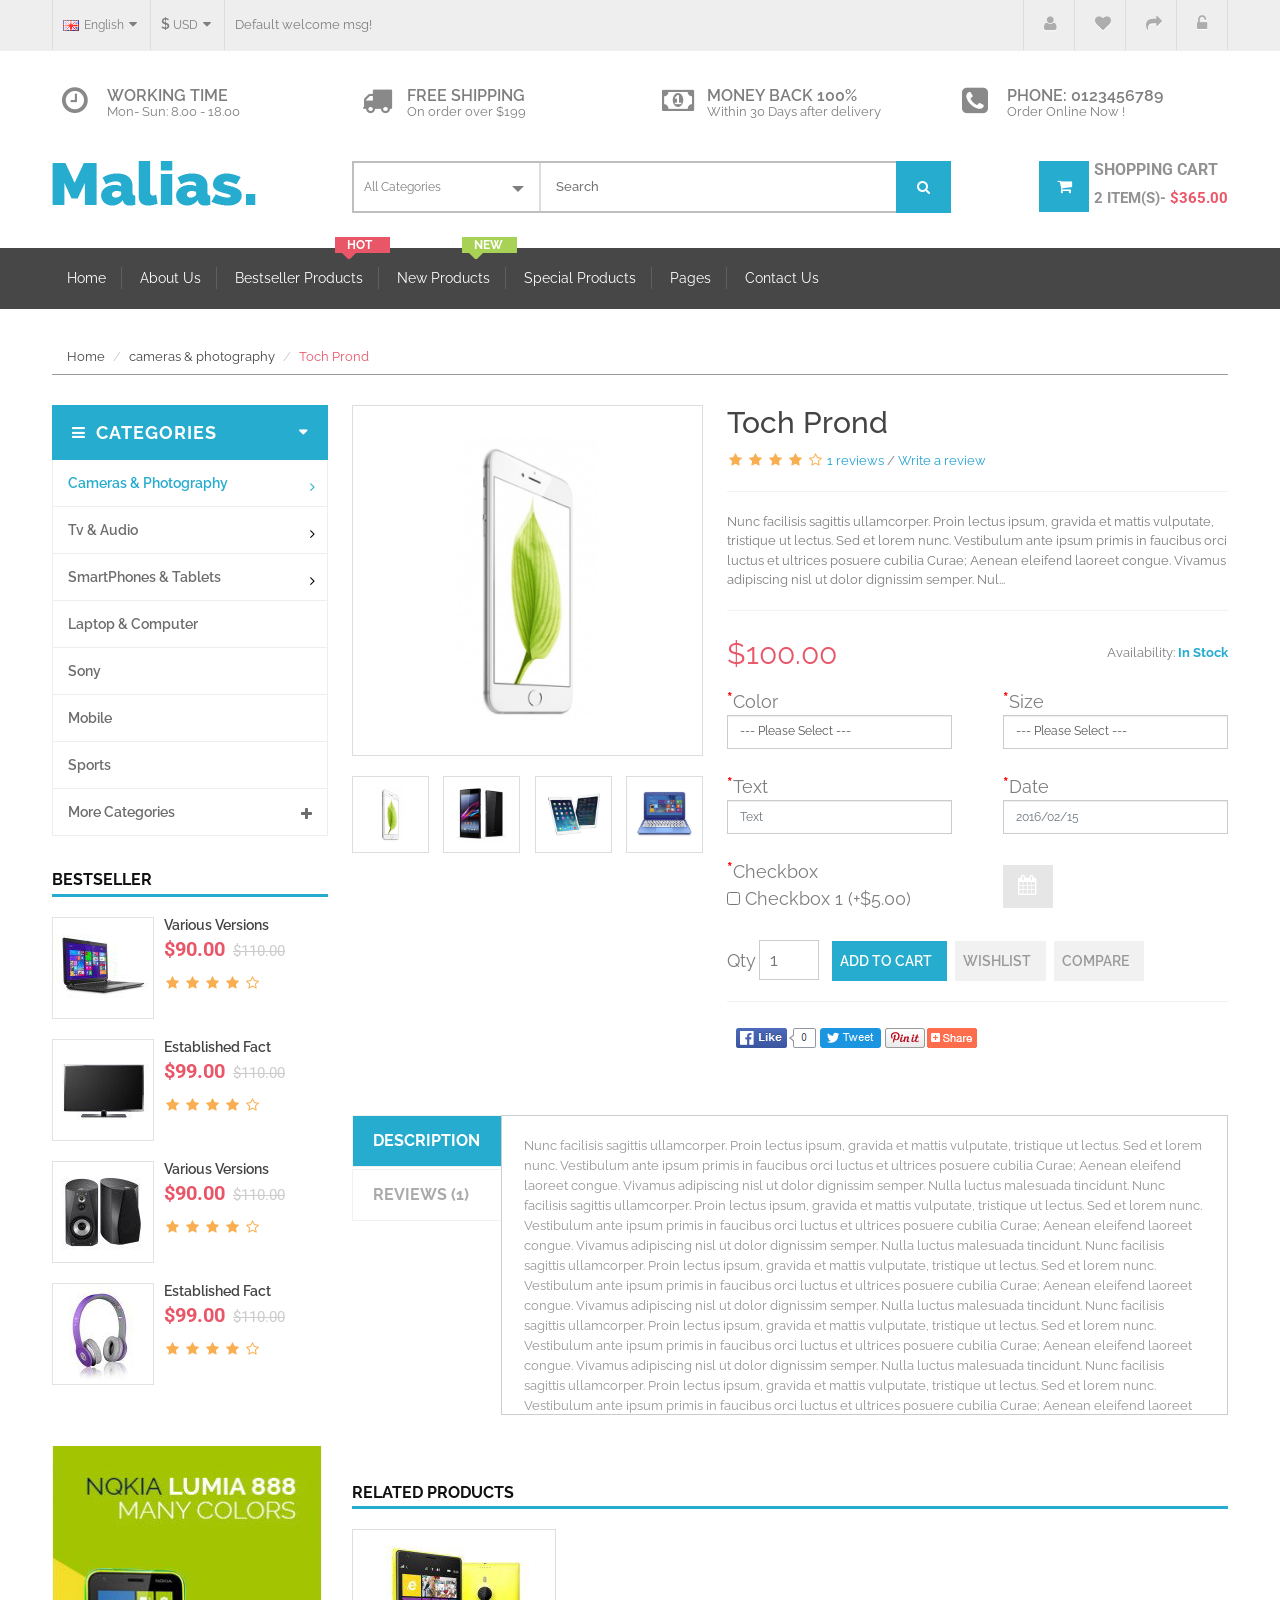
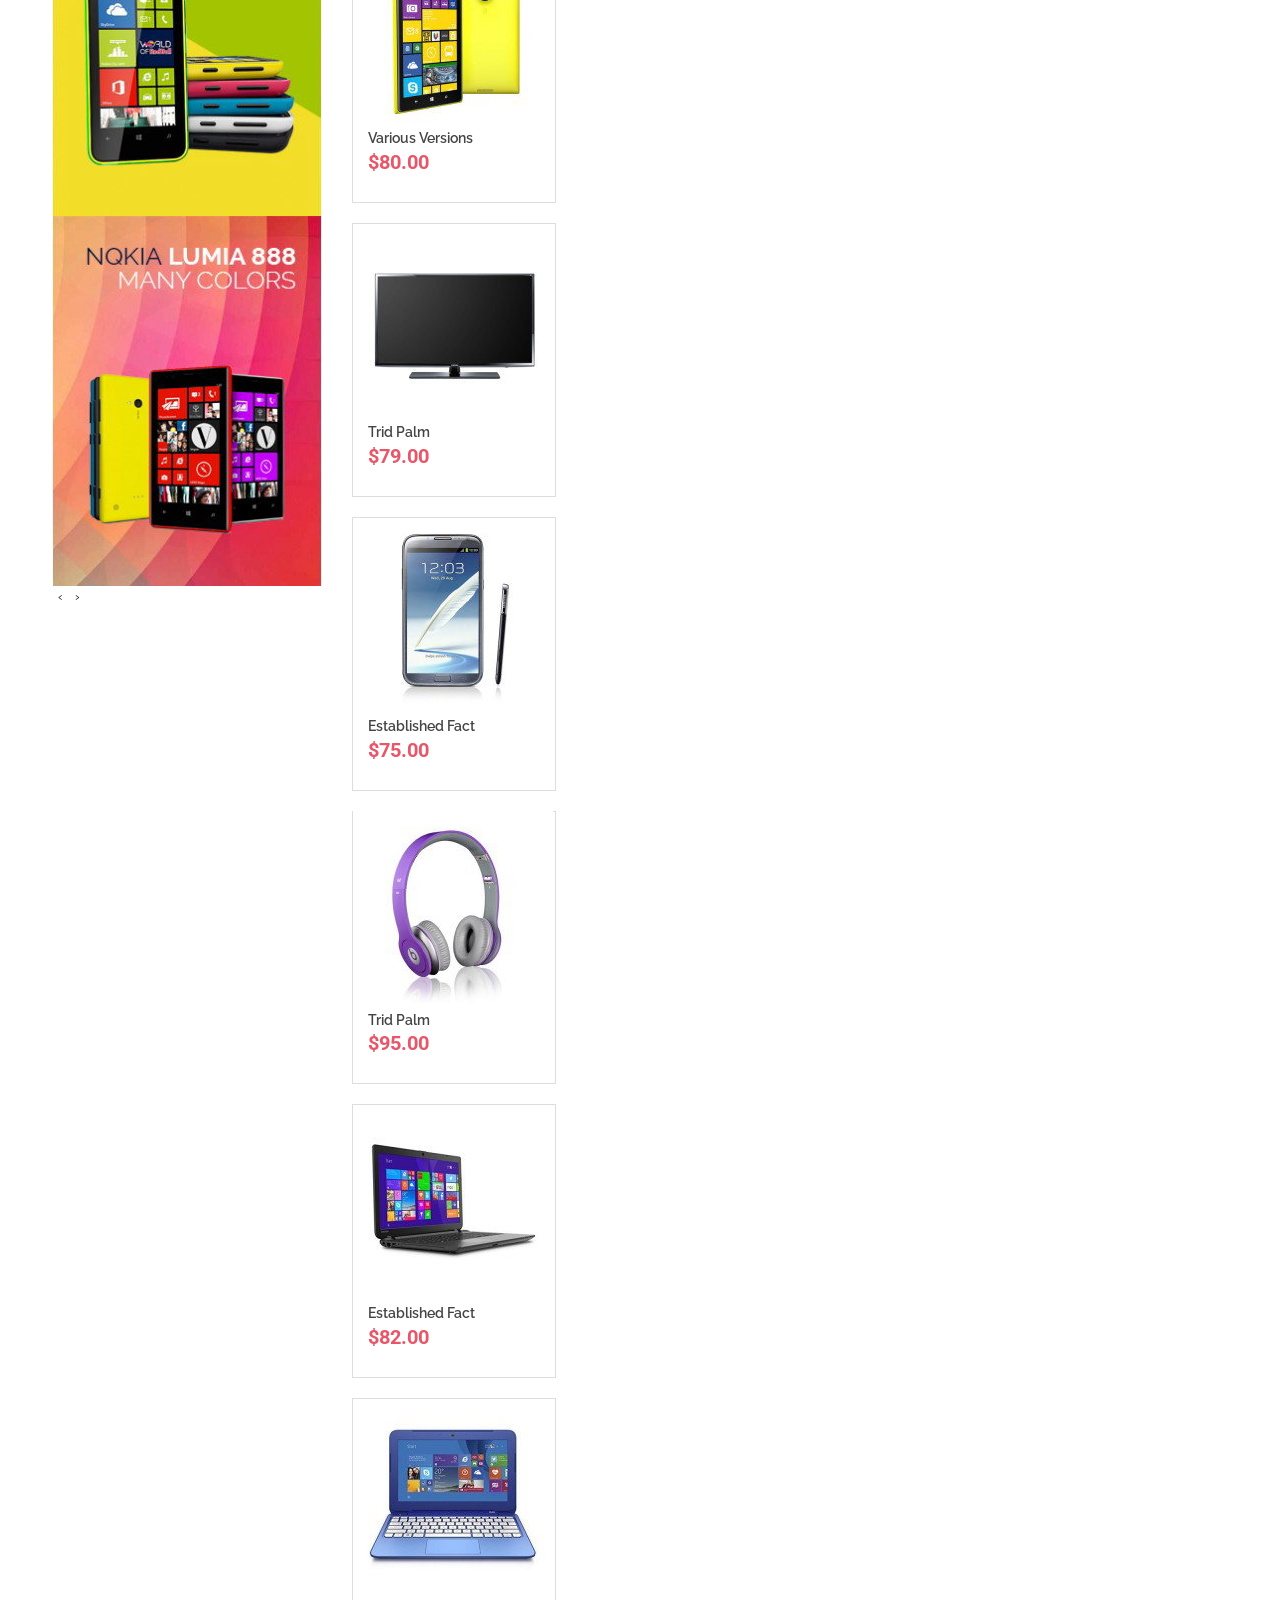
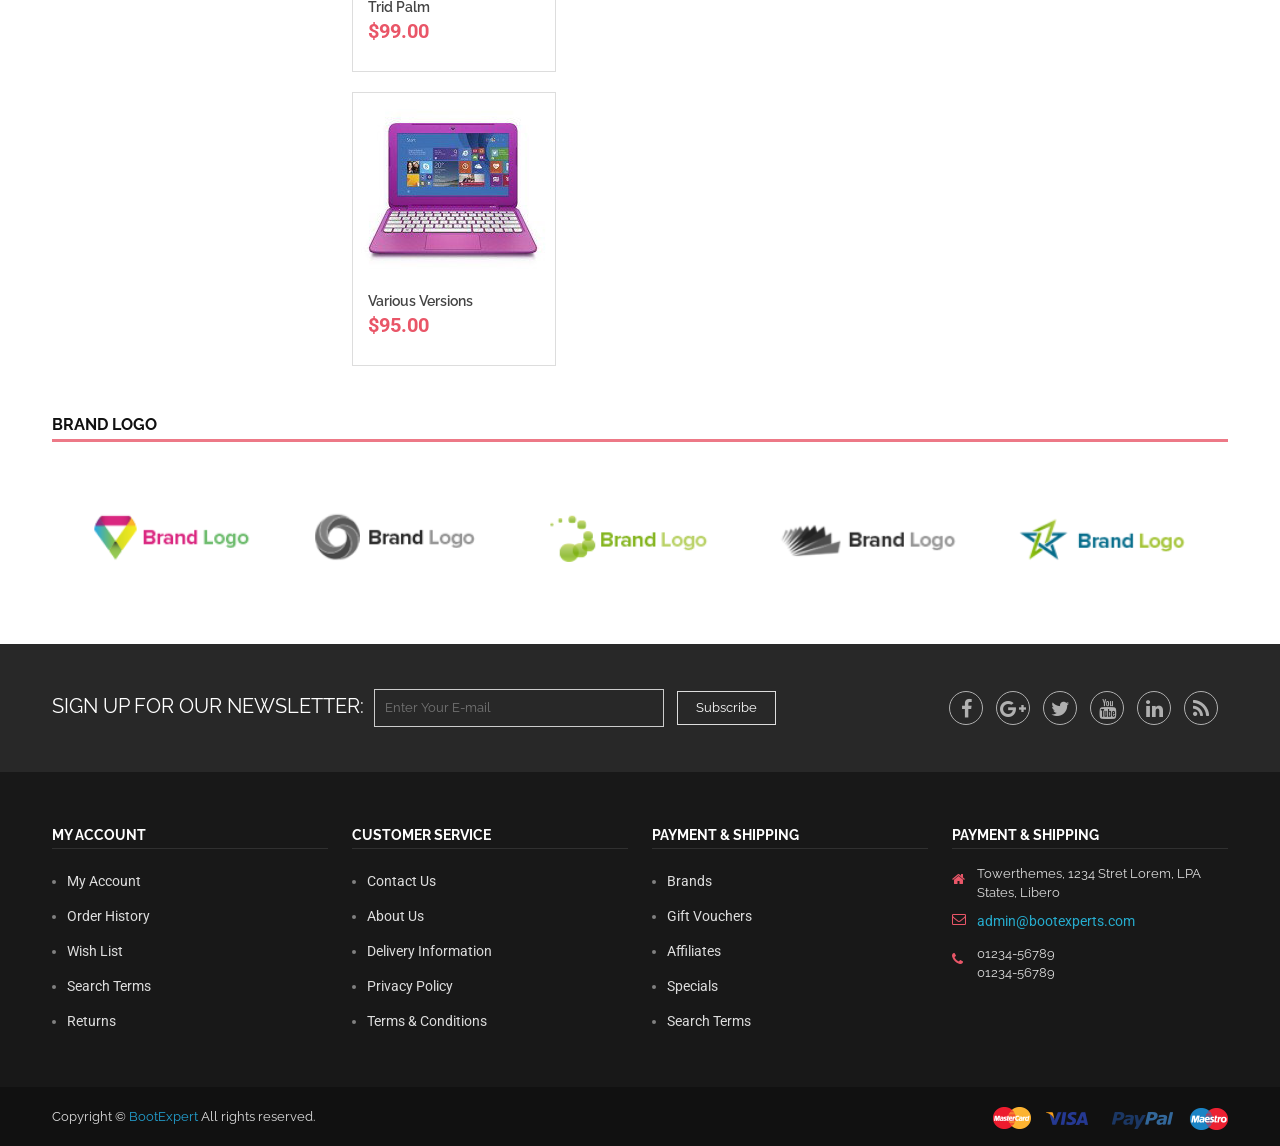
<file: product-details.html>
<!doctype html>
<html class="no-js" lang="">
    
<!-- Mirrored from https://htmldemo.net/malias/malias/product-details.html by HTTrack Website Copier/3.x [XR&CO], Sat, 17 Oct 2026 16:38:40 GMT -->
<head>
        <meta charset="utf-8">
        <meta http-equiv="x-ua-compatible" content="ie=edge">
        <title>Product Details | Malias</title>
        <meta name="description" content="">
        <meta name="viewport" content="width=device-width, initial-scale=1">

		<!-- favicon
		============================================ -->		
        <link rel="shortcut icon" type="image/x-icon" href="img/favicon.ico">
		
		<!-- Google Fonts
		============================================ -->		
       <link href='https://fonts.googleapis.com/css?family=Raleway:400,600' rel='stylesheet' type='text/css'>
       <link href='https://fonts.googleapis.com/css?family=Roboto:400,700' rel='stylesheet' type='text/css'>
	   
		<!-- Bootstrap CSS
		============================================ -->		
        <link rel="stylesheet" href="css/bootstrap.min.css">
		<!-- Font awesome CSS
		============================================ -->
        <link rel="stylesheet" href="css/font-awesome.min.css">
		<!-- owl.carousel CSS
		============================================ -->
        <link rel="stylesheet" href="css/owl.carousel.css">
		<!-- nivo slider CSS
		============================================ -->
		<link rel="stylesheet" href="lib/css/nivo-slider.css" type="text/css" />
		<!-- meanmenu CSS
		============================================ -->
        <link rel="stylesheet" href="css/meanmenu.min.css">
		<!-- jquery-ui CSS
		============================================ -->
        <link rel="stylesheet" href="css/jquery-ui.css">
		<!-- animate CSS
		============================================ -->
        <link rel="stylesheet" href="css/animate.css">
		<!-- main CSS
		============================================ -->
        <link rel="stylesheet" href="css/main.css">
		<!-- style CSS
		============================================ -->
        <link rel="stylesheet" href="style.css">
		<!-- responsive CSS
		============================================ -->
        <link rel="stylesheet" href="css/responsive.css">
    </head>
    <body>
        <!--[if lt IE 8]>
            <p class="browserupgrade">You are using an <strong>outdated</strong> browser. Please <a href="http://browsehappy.com/">upgrade your browser</a> to improve your experience.</p>
        <![endif]-->

        <!-- Add your site or application content here -->

		<!-- HEADER-AREA START -->
		<header class="header-area">
			<!-- HEADER-TOP START -->
			<div class="header-top d-lg-block d-md-block d-none">
				<div class="container">
					<div class="row">
						<div class="col-12 col-md-12 col-lg-12 col-xl-12">
							<div class="top-menu">
								<!-- Start Language -->
								<ul class="language">
									<li><a href="#"><img class="right-5" src="img/flags/gb.png" alt="#">English<i class="fa fa-caret-down left-5"></i></a>
										<ul>
											<li><a href="#"><img class="right-5" src="img/flags/fr.png" alt="#">French</a></li>
											<li><a href="#"><img class="right-5" src="img/flags/gb.png" alt="#">English</a></li>
											<li><a href="#"><img class="right-5" src="img/flags/gb.png" alt="#">English</a></li>
										</ul>
									</li>
								</ul>
								<!-- End Language -->
								<!-- Start Currency -->
								<ul class="currency">
									<li><a href="#"><strong>$</strong> USD<i class="fa fa-caret-down left-5"></i></a>
										<ul>
											<li><a href="#">$ EUR</a></li>
											<li><a href="#">$ GBP</a></li>
											<li><a href="#">$ USD</a></li>
										</ul>
									</li>
								</ul>
								<!-- End Currency -->
								<p class="welcome-msg">Default welcome msg!</p>
							</div>
							<!-- Start Top-Link -->
							<div class="top-link">
								<ul class="link">
									<li><a href="my-account.html"><i class="fa fa-user"></i> My Account</a></li>
									<li><a href="wishlist.html"><i class="fa fa-heart"></i> Wish List (0)</a></li>
									<li><a href="checkout.html"><i class="fa fa-share"></i> Checkout</a></li>
									<li><a href="account.html"><i class="fa fa-unlock-alt"></i> Login</a></li>
								</ul>
							</div>
							<!-- End Top-Link -->
						</div>
					</div>
				</div>
			</div>
			<!-- HEADER-TOP END -->
			<!-- HEADER-MIDDLE START -->
			<div class="header-middle">
				<div class="container">
					<!-- Start Support-Client -->
					<div class="support-client d-lg-block d-md-block d-none">
						<div class="row justify-content-between">
							<!-- Start Single-Support -->
							<div class="col-lg-3 col-md-4">
								<div class="single-support">
									<div class="support-content">
										<i class="fa fa-clock-o"></i>
										<div class="support-text">
											<h1 class="zero gfont-1">working time</h1>
											<p>Mon- Sun: 8.00 - 18.00</p>
										</div>
									</div>
								</div>
							</div>
							<!-- End Single-Support -->
							<!-- Start Single-Support -->
							<div class="col-lg-3 d-lg-block d-none">
								<div class="single-support">
									<i class="fa fa-truck"></i>
									<div class="support-text">
										<h1 class="zero gfont-1">Free shipping</h1>
										<p>On order over $199</p>
									</div>
								</div>
							</div>
							<!-- End Single-Support -->
							<!-- Start Single-Support -->
							<div class="col-lg-3 col-md-4">
								<div class="single-support">
									<i class="fa fa-money"></i>
									<div class="support-text">
										<h1 class="zero gfont-1">Money back 100%</h1>
										<p>Within 30 Days after delivery</p>
									</div>
								</div>
							</div>
							<!-- End Single-Support -->
							<!-- Start Single-Support -->
							<div class="col-lg-3 col-md-4">
								<div class="single-support">
									<i class="fa fa-phone-square"></i>
									<div class="support-text">
										<h1 class="zero gfont-1">Phone: 0123456789</h1>
										<p>Order Online Now !</p>
									</div>
								</div>
							</div>
							<!-- End Single-Support -->
						</div>
					</div>
					<!-- End Support-Client -->
					<!-- Start logo & Search Box -->
					<div class="row">
						<div class="col-lg-3 col-md-12">
							<div class="logo">
								<a href="index.html" title="Malias"><img src="img/logo.png" alt="Malias"></a>
							</div>
						</div>
						<div class="col-lg-9 col-md-12">
		                    <div class="quick-access">
		                    	<div class="search-by-category">
		                    		<div class="search-container">
			                    		<select>
			                    			<option class="all-cate">All Categories</option>
											<optgroup  class="cate-item-head" label="Cameras & Photography">
												<option class="cate-item-title">Handbags</option>
												<option class="c-item">Blouses And Shirts</option>
												<option class="c-item">Clouthes</option>
											</optgroup>
											<optgroup  class="cate-item-head" label="Laptop & Computer">
												<option class="cate-item-title">Apple</option>
												<option class="c-item">Dell</option>
												<option class="c-item">Hp</option>
												<option class="c-item">Sony</option>
											</optgroup>
											<optgroup  class="cate-item-head" label="Electronic">
												<option class="c-item">Mobile</option>
												<option class="c-item">Speaker</option>
												<option class="c-item">Headphone</option>
											</optgroup>
			                    		</select>
		                    		</div>
		                    		<div class="header-search">
		                    			<form action="#">
			                    			<input type="text" placeholder="Search">
			                    			<button type="submit"><i class="fa fa-search"></i></button>
		                    			</form>
		                    		</div>
		                    	</div>
		                    	<div class="top-cart">
		                    		<ul>
		                    			<li>
			                    			<a href="cart.html">
			                    				<span class="cart-icon"><i class="fa fa-shopping-cart"></i></span>
			                    				<span class="cart-total">
			                    					<span class="cart-title">shopping cart</span>
				                    				<span class="cart-item">2 item(s)- </span>
				                    				<span class="top-cart-price">$365.00</span>
			                    				</span>
			                    			</a>
											<div class="mini-cart-content">
												<div class="cart-img-details">
													<div class="cart-img-photo">
														<a href="#"><img src="img/product/total-cart.jpg" alt="#"></a>
													</div>
													<div class="cart-img-content">
														<a href="#"><h4>Prod Aldults</h4></a>
														<span>
															<strong class="text-right">1 x</strong>
															<strong class="cart-price text-right">$180.00</strong>
														</span>
													</div>
													<div class="pro-del">
														<a href="#"><i class="fa fa-times"></i></a>
													</div>
												</div>
												<div class="clear"></div>
												<div class="cart-img-details">
													<div class="cart-img-photo">
														<a href="#"><img src="img/product/total-cart2.jpg" alt="#"></a>
													</div>
													<div class="cart-img-content">
														<a href="#"><h4>Fact Prone</h4></a>
														<span>
															<strong class="text-right">1 x</strong>
															<strong class="cart-price text-right">$185.00</strong>
														</span>
													</div>
													<div class="pro-del">
														<a href="#"><i class="fa fa-times"></i></a>
													</div>
												</div>
												<div class="cart-inner-bottom">
													<span class="total">
														Total:
														<span class="amount">$550.00</span>
													</span>
													<span class="cart-button-top">
														<a href="cart.html">View Cart</a>
														<a href="checkout.html">Checkout</a>
													</span>
												</div>
											</div>
		                    			</li>
		                    		</ul>
		                    	</div>
		                    </div>
		                </div>
					</div>
					<!-- End logo & Search Box -->
				</div> 
			</div>
			<!-- HEADER-MIDDLE END -->
			<!-- START MAINMENU-AREA -->
			<div class="mainmenu-area">
				<div class="container">
					<div class="row">
						<div class="col-lg-12">
							<div class="mainmenu d-lg-block d-none">
								<nav>
									<ul>
										<li><a href="index.html">Home</a>
											<ul>
												<li><a href="index.html">Home Versions 1</a></li>
												<li><a href="index-2.html">Home Versions 2</a></li>
											</ul>
										</li>
										<li><a href="about.html">About Us</a></li>
										<li class="hot"><a href="shop.html">Bestseller Products</a></li>
										<li class="new"><a href="shop-list.html">New Products</a></li>
										<li><a href="shop.html">Special Products</a></li>
										<li><a href="#">Pages</a>
											<ul>
												<li><a href="cart.html">Cart</a></li>
												<li><a href="checkout.html">Checkout</a></li>
												<li><a href="account.html">Create Account</a></li>
												<li><a href="my-account.html">My Account</a></li>
												<li><a href="product-details.html">Product details</a></li>
												<li><a href="shop.html">Shop Grid View</a></li>
												<li><a href="shop-list.html">Shop List View</a></li>
												<li><a href="wishlist.html">Wish List</a></li>
											</ul>
										</li>
										<li><a href="contact.html">Contact Us</a></li>
									</ul>
								</nav>
							</div>
						</div>
					</div>
				</div>
			</div>
			<!-- END MAIN-MENU-AREA -->
			<!-- Start Mobile-menu -->
			<div class="mobile-menu-area d-lg-none d-block fix">
				<div class="container">
					<div class="row">
						<div class="col-12">
							<nav id="mobile-menu">
								<ul>
									<li><a href="index.html">Home</a>
										<ul>
											<li><a href="index.html">Home Page 1</a></li>
											<li><a href="index-2.html">Home Page 2</a></li>
										</ul>
									</li>
									<li><a href="about.html">About Us</a></li>
									<li><a href="shop.html">Bestseller Products</a></li>
									<li><a href="shop-list.html">New Products</a></li>
									<li><a href="#">Pages</a>
										<ul>
											<li><a href="cart.html">Cart</a></li>
											<li><a href="checkout.html">Checkout</a></li>
											<li><a href="account.html">Create Account</a></li>
											<li><a href="login.html">Login</a></li>
											<li><a href="my-account.html">My Account</a></li>
											<li><a href="product-details.html">Product details</a></li>
											<li><a href="shop.html">Shop Grid View</a></li>
											<li><a href="shop-list.html">Shop List View</a></li>
											<li><a href="wishlist.html">Wish List</a></li>
										</ul>
									</li>
									<li><a href="contact.html">Contact Us</a></li>
								</ul>
							</nav>
						</div>
					</div>
				</div>
			</div>
			<!-- End Mobile-menu -->
		</header>
		<!-- HEADER AREA END -->
		<!-- START PAGE-CONTENT -->
		<section class="page-content">
			<div class="container">
	            <div class="row">
					<div class="col-md-12">
						<ul class="page-menu">
							<li><a href="index.html">Home</a></li>
							<li><a href="#">cameras & photography</a></li>
							<li class="active"><a href="#">Toch Prond</a></li>
						</ul>
					</div>
				</div>
				<div class="row">
					<div class="col-lg-3 order-lg-1 order-2">
						<!-- CATEGORY-MENU-LIST START -->
	                    <div class="left-category-menu d-lg-block d-none">
	                        <div class="left-product-cat">
	                            <div class="category-heading">
	                                <h2>categories</h2>
	                            </div>
	                            <div class="category-menu-list">
	                                <ul>
	                                    <!-- Single menu start -->
	                                    <li class="arrow-plus active">
	                                        <a href="#">Cameras & Photography</a>
	                                        <!--  MEGA MENU START -->
	                                        <div class="cat-left-drop-menu">
	                                            <div class="cat-left-drop-menu-left">
	                                                <a class="menu-item-heading" href="#">Handbags</a>
	                                                <ul>
	                                                    <li><a href="#">Blouses And Shirts</a></li>
	                                                    <li><a href="#">Clutches</a></li>
	                                                    <li><a href="#">Cross Body</a></li>
	                                                    <li><a href="#">Satchels</a></li>
	                                                    <li><a href="#">Sholuder</a></li>
	                                                    <li><a href="#">Toter</a></li>
	                                                </ul>
	                                            </div>
	                                            <div class="cat-left-drop-menu-left">
	                                                <a class="menu-item-heading" href="#">Tops</a>
	                                                <ul>
	                                                    <li><a href="#">Evening</a></li>
	                                                    <li><a href="#">Long Sleeved</a></li>
	                                                    <li><a href="#">Short Sleeved</a></li>
	                                                    <li><a href="#">Sleeveless</a></li>
	                                                    <li><a href="#">T-Shirts</a></li>
	                                                    <li><a href="#">Tanks And Camis</a></li>
	                                                </ul>
	                                            </div>
	                                            <div class="cat-left-drop-menu-left">
	                                                <a class="menu-item-heading" href="#">Dresses</a>
	                                                <ul>
	                                                    <li><a href="#">Belts</a></li>
	                                                    <li><a href="#">Cocktail</a></li>
	                                                    <li><a href="#">Day</a></li>
	                                                    <li><a href="#">Evening</a></li>
	                                                    <li><a href="#">Sundresses</a></li>
	                                                    <li><a href="#">Sweater</a></li>
	                                                </ul>
	                                            </div>
	                                            <div class="cat-left-drop-menu-left">
	                                                <a class="menu-item-heading" href="#">Accessories</a>
	                                                <ul>
	                                                    <li><a href="#">Bras</a></li>
	                                                    <li><a href="#">Hair Accessories</a></li>
	                                                    <li><a href="#">Hats And Gloves</a></li>
	                                                    <li><a href="#">Lifestyle</a></li>
	                                                    <li><a href="#">Scarves</a></li>
	                                                    <li><a href="#">Small Leathers</a></li>
	                                                </ul>
	                                            </div>
	                                        </div>
	                                        <!-- MEGA MENU END -->
	                                    </li>
	                                    <!-- Single menu end -->
										<!-- Single menu start -->
	                                    <li class="arrow-plus">
	                                        <a href="#">Tv & Audio</a>
	                                        <!--  MEGA MENU START -->
	                                        <div class="cat-left-drop-menu">
	                                            <div class="cat-left-drop-menu-left">
	                                                <a class="menu-item-heading" href="#">BAGS</a>
	                                                <ul>
	                                                    <li><a href="#">Blazers</a></li>
	                                                    <li><a href="#">Bootees Bags</a></li>
	                                                    <li><a href="#">Jackets</a></li>
	                                                    <li><a href="#">Shoes</a></li>
	                                                </ul>
	                                            </div>
	                                            <div class="cat-left-drop-menu-left">
	                                                <a class="menu-item-heading" href="#">CLOTHING</a>
	                                                <ul>
	                                                    <li><a href="#">Blazers</a></li>
	                                                    <li><a href="#">Bootees Bags</a></li>
	                                                    <li><a href="#">Jackets</a></li>
	                                                    <li><a href="#">Shoes</a></li>
	                                                </ul>
	                                            </div>
	                                            <div class="cat-left-drop-menu-left">
	                                                <a class="menu-item-heading" href="#">LINGERIE</a>
	                                                <ul>
	                                                    <li><a href="#">Blazers</a></li>
	                                                    <li><a href="#">Bootees Bags</a></li>
	                                                    <li><a href="#">Jackets</a></li>
	                                                    <li><a href="#">Shoes</a></li>
	                                                </ul>
	                                            </div>
	                                            <div class="cat-left-drop-menu-left">
	                                                <a class="menu-item-heading" href="#">Shoes</a>
	                                                <ul>
	                                                    <li><a href="#">Blazers</a></li>
	                                                    <li><a href="#">Bootees Bags</a></li>
	                                                    <li><a href="#">Jackets</a></li>
	                                                    <li><a href="#">Shoes</a></li>
	                                                </ul>
	                                            </div>
	                                        </div>
	                                        <!-- MEGA MENU END -->
	                                    </li>
	                                    <!-- Single menu end -->
	                                    <!-- Single menu start -->
	                                    <li class="arrow-plus">
	                                        <a href="#">SmartPhones & Tablets</a>
	                                        <!--  MEGA MENU START -->
	                                        <div class="cat-left-drop-menu cat-left-drop-menu-photo-contain">
	                                            <div class="cat-left-drop-menu-left">
	                                                <a class="menu-item-heading" href="#">Women</a>
	                                                <ul>
	                                                    <li><a href="#">Belts</a></li>
	                                                    <li><a href="#">Jewelry</a></li>
	                                                    <li><a href="#">Socks</a></li>
	                                                    <li><a href="#">Sunglasses</a></li>
	                                                </ul>
	                                            </div>
	                                            <div class="cat-left-drop-menu-left">
	                                                <a class="menu-item-heading" href="#">CLOTHING</a>
	                                                <ul>
	                                                    <li><a href="#">Boots</a></li>
	                                                    <li><a href="#">Brands We Love</a></li>
	                                                    <li><a href="#">Casuals</a></li>
	                                                    <li><a href="#">Gifts And Tech</a></li>
	                                                    <li><a href="#">Gifts And Tech</a></li>
	                                                    <li><a href="#">Slippers</a></li>
	                                                    <li><a href="#">Speakers</a></li>
	                                                </ul>
	                                            </div>
	                                            <div class="cat-left-drop-menu-left cat-left-drop-menu-photo">
	                                            	<a href="#"><img src="img/megamenu/vmega_blog1.jpg" alt="Product"></a>
	                                            </div>
	                                        </div>
	                                        <!-- MEGA MENU END -->
	                                    </li>
	                                    <!-- Single menu end -->
	                                    <!-- Single menu start -->
	                                    <li>
	                                        <a href="#">Laptop & Computer</a>
	                                    </li>
	                                    <!-- Single menu end -->
	                                    <!-- Single menu start -->
	                                    <li><a href="#">Sony</a></li>
	                                    <!-- Single menu end -->
	                                    <!-- Single menu start -->
	                                    <li><a href="#">Mobile</a></li>
	                                    <!-- Single menu end -->
	                                    <!-- Single menu start -->
	                                    <li><a href="#">Sports</a></li>
	                                    <!-- Single menu end -->

	                                    <!-- MENU ACCORDION START -->
	                                    <li class=" rx-child">
	                                        <a href="#">Books</a>
	                                    </li>
	                                    <li class=" rx-parent">
	                                        <a class="rx-default">
	                                            More categories <span class="cat-thumb  fa fa-plus"></span> 
	                                        </a>
	                                        <a class="rx-show">
	                                            close menu <span class="cat-thumb  fa fa-minus"></span>
	                                        </a>
	                                    </li>
	                                    <!-- MENU ACCORDION END -->
	                                </ul>
	                            </div>
	                        </div>
	                    </div>	
						<!-- END CATEGORY-MENU-LIST -->
						<!-- START SMALL-PRODUCT-AREA -->
						<div class="small-product-area carosel-navigation hidden-sm hidden-xs">
							<div class="row">
								<div class="col-lg-12">
									<div class="area-title">
										<h3 class="title-group gfont-1">Bestseller</h3>
									</div>
								</div>
							</div>
							<div class="row">
								<div class="active-bestseller sidebar owl-carousel">
									<div class="col-12">
										<!-- Start Single-Product -->
										<div class="single-product">
											<div class="product-img">
												<a href="#">
													<img class="primary-img" src="img/product/small/1.jpg" alt="Product">
												</a>
											</div>
											<div class="product-description">
												<h5><a href="#">Various Versions</a></h5>
												<div class="price-box">
													<span class="price">$90.00</span>
													<span class="old-price">$110.00</span>
												</div>
												<span class="rating">
													<i class="fa fa-star"></i>
													<i class="fa fa-star"></i>
													<i class="fa fa-star"></i>
													<i class="fa fa-star"></i>
													<i class="fa fa-star-o"></i>
												</span>
											</div>
										</div>
										<!-- End Single-Product -->
										<!-- Start Single-Product -->
										<div class="single-product">
											<div class="product-img">
												<a href="#">
													<img class="primary-img" src="img/product/small/2.jpg" alt="Product">
												</a>
											</div>
											<div class="product-description">
												<h5><a href="#">Established Fact</a></h5>
												<div class="price-box">
													<span class="price">$99.00</span>
													<span class="old-price">$110.00</span>
												</div>
												<span class="rating">
													<i class="fa fa-star"></i>
													<i class="fa fa-star"></i>
													<i class="fa fa-star"></i>
													<i class="fa fa-star"></i>
													<i class="fa fa-star-o"></i>
												</span>
											</div>
										</div>
										<!-- End Single-Product -->
										<!-- Start Single-Product -->
										<div class="single-product">
											<div class="product-img">
												<a href="#">
													<img class="primary-img" src="img/product/small/3.jpg" alt="Product">
												</a>
											</div>
											<div class="product-description">
												<h5><a href="#">Various Versions</a></h5>
												<div class="price-box">
													<span class="price">$90.00</span>
													<span class="old-price">$110.00</span>
												</div>
												<span class="rating">
													<i class="fa fa-star"></i>
													<i class="fa fa-star"></i>
													<i class="fa fa-star"></i>
													<i class="fa fa-star"></i>
													<i class="fa fa-star-o"></i>
												</span>
											</div>
										</div>
										<!-- End Single-Product -->
										<!-- Start Single-Product -->
										<div class="single-product">
											<div class="product-img">
												<a href="#">
													<img class="primary-img" src="img/product/small/4.jpg" alt="Product">
												</a>
											</div>
											<div class="product-description">
												<h5><a href="#">Established Fact</a></h5>
												<div class="price-box">
													<span class="price">$99.00</span>
													<span class="old-price">$110.00</span>
												</div>
												<span class="rating">
													<i class="fa fa-star"></i>
													<i class="fa fa-star"></i>
													<i class="fa fa-star"></i>
													<i class="fa fa-star"></i>
													<i class="fa fa-star-o"></i>
												</span>
											</div>
										</div>
										<!-- End Single-Product -->
									</div>
									<div class="col-12">
										<!-- Start Single-Product -->
										<div class="single-product">
											<div class="product-img">
												<a href="#">
													<img class="primary-img" src="img/product/small/5.jpg" alt="Product">
												</a>
											</div>
											<div class="product-description">
												<h5><a href="#">Various Versions</a></h5>
												<div class="price-box">
													<span class="price">$90.00</span>
													<span class="old-price">$110.00</span>
												</div>
												<span class="rating">
													<i class="fa fa-star"></i>
													<i class="fa fa-star"></i>
													<i class="fa fa-star"></i>
													<i class="fa fa-star"></i>
													<i class="fa fa-star-o"></i>
												</span>
											</div>
										</div>
										<!-- End Single-Product -->
										<!-- Start Single-Product -->
										<div class="single-product">
											<div class="product-img">
												<a href="#">
													<img class="primary-img" src="img/product/small/6.jpg" alt="Product">
												</a>
											</div>
											<div class="product-description">
												<h5><a href="#">Established Fact</a></h5>
												<div class="price-box">
													<span class="price">$99.00</span>
													<span class="old-price">$110.00</span>
												</div>
												<span class="rating">
													<i class="fa fa-star"></i>
													<i class="fa fa-star"></i>
													<i class="fa fa-star"></i>
													<i class="fa fa-star"></i>
													<i class="fa fa-star-o"></i>
												</span>
											</div>
										</div>
										<!-- End Single-Product -->
										<!-- Start Single-Product -->
										<div class="single-product">
											<div class="product-img">
												<a href="#">
													<img class="primary-img" src="img/product/small/7.jpg" alt="Product">
												</a>
											</div>
											<div class="product-description">
												<h5><a href="#">Various Versions</a></h5>
												<div class="price-box">
													<span class="price">$90.00</span>
													<span class="old-price">$110.00</span>
												</div>
												<span class="rating">
													<i class="fa fa-star"></i>
													<i class="fa fa-star"></i>
													<i class="fa fa-star"></i>
													<i class="fa fa-star"></i>
													<i class="fa fa-star-o"></i>
												</span>
											</div>
										</div>
										<!-- End Single-Product -->
										<!-- Start Single-Product -->
										<div class="single-product">
											<div class="product-img">
												<a href="#">
													<img class="primary-img" src="img/product/small/8.jpg" alt="Product">
												</a>
											</div>
											<div class="product-description">
												<h5><a href="#">Established Fact</a></h5>
												<div class="price-box">
													<span class="price">$99.00</span>
													<span class="old-price">$110.00</span>
												</div>
												<span class="rating">
													<i class="fa fa-star"></i>
													<i class="fa fa-star"></i>
													<i class="fa fa-star"></i>
													<i class="fa fa-star"></i>
													<i class="fa fa-star-o"></i>
												</span>
											</div>
										</div>
										<!-- End Single-Product -->
									</div>
								</div>
							</div>
						</div>
						<!-- END SMALL-PRODUCT-AREA -->
						<!-- START SIDEBAR-BANNER -->
	                    <div class="sidebar-banner d-lg-block d-none">
	                    	<div class="active-sidebar-banner">
	                    		<div class="single-sidebar-banner">
	                    			<a href="#"><img src="img/banner/1.jpg" alt="Product Banner"></a>
	                    		</div>
	                    		<div class="single-sidebar-banner">
	                    			<a href="#"><img src="img/banner/2.jpg" alt="Product Banner"></a>
	                    		</div>
	                    	</div>
	                    </div>
	                    <!-- END SIDEBAR-BANNER -->
					</div>
					<div class="col-lg-9 col-md-12 col-12 order-lg-2 order-1">
						<!-- Start Toch-Prond-Area -->
						<div class="toch-prond-area">
							<div class="row">
								<div class="col-lg-5 col-md-5 col-12">
									<div class="clear"></div>
									<div class="tab-content">
										<!-- Product = display-1-1 -->
										<div role="tabpanel" class="tab-pane fade show active" id="display-1">
											<div class="row">
												<div class="col-12">
													<div class="toch-photo">
														<a href="#"><img src="img/toch/1.jpg" alt="#" /></a>
													</div>
												</div>
											</div>
										</div>
										<!-- End Product = display-1-1 -->
										<!-- Start Product = display-1-2 -->
										<div role="tabpanel" class="tab-pane fade" id="display-2">
											<div class="row">
												<div class="col-12">
													<div class="toch-photo">
														<a href="#"><img src="img/toch/2.jpg" alt="#" /></a>
													</div>
												</div>
											</div>
										</div>
										<!-- End Product = display-1-2 -->
										<!-- Start Product = di3play-1-3 -->
										<div role="tabpanel" class="tab-pane fade" id="display-3">
											<div class="row">
												<div class="col-12">
													<div class="toch-photo">
														<a href="#"><img src="img/toch/3.jpg" alt="#" /></a>
													</div>
												</div>
											</div>
										</div>
										<!-- End Product = display-1-3 -->
										<!-- Start Product = di3play-1-4 -->
										<div role="tabpanel" class="tab-pane fade" id="display-4">
											<div class="row">
												<div class="col-12">
													<div class="toch-photo">
														<a href="#"><img src="img/toch/4.jpg" alt="#" /></a>
													</div>
												</div>
											</div>
										</div>
										<!-- End Product = display-1-4 -->
									</div>
									<!-- Start Toch-prond-Menu -->
									<div class="toch-prond-menu">
										<ul class="nav">
											<li role="presentation" class=" active"><a href="#display-1" role="tab" data-bs-toggle="tab"><img src="img/toch/1.jpg" alt="#" /></a></li>
											<li><a href="#display-2" role="tab" data-bs-toggle="tab"><img src="img/toch/2.jpg" alt="#" /></a></li>
											<li><a href="#display-3"  role="tab" data-bs-toggle="tab"><img src="img/toch/3.jpg" alt="#" /></a></li>
											<li><a href="#display-4"  role="tab" data-bs-toggle="tab"><img src="img/toch/4.jpg" alt="#" /></a></li>
										</ul>
									</div>
									<!-- End Toch-prond-Menu -->
								</div>
								<div class="col-lg-7 col-md-7 col-12">
									<h2 class="title-product"> Toch Prond</h2>
									<div class="about-toch-prond">
										<p>
											<span class="rating">
												<i class="fa fa-star"></i>
												<i class="fa fa-star"></i>
												<i class="fa fa-star"></i>
												<i class="fa fa-star"></i>
												<i class="fa fa-star-o"></i>
											</span>
											<a href="#">1 reviews</a>
											/
											<a href="#">Write a review</a>
										</p>
										<hr />
										<p class="short-description">Nunc facilisis sagittis ullamcorper. Proin lectus ipsum, gravida et mattis vulputate, tristique ut lectus. Sed et lorem nunc. Vestibulum ante ipsum primis in faucibus orci luctus et ultrices posuere cubilia Curae; Aenean eleifend laoreet congue. Vivamus adipiscing nisl ut dolor dignissim semper. Nul... </p>
										<hr />
										<span class="current-price">$100.00</span>
										<span class="item-stock">Availability: <span class="text-stock">In Stock</span></span>
									</div>
									<div class="about-product">
										<div class="product-select product-color">
											<label><sup>*</sup>Color</label>
											<select class="form-control">
												<option> --- Please Select --- </option>
												<option>Black (+$10.00) </option>
												<option>White (+$8.00)</option>
												<option>Pink (+$30.00)</option>
												<option>Green (+$30.00)</option>
											</select>
										</div>
										<div class="product-select product-Size">
											<label><sup>*</sup>Size</label>
											<select class="form-control">
												<option> --- Please Select --- </option>
												<option>Small (+$10.00)</option>
												<option>Medium (+$20.00)</option>
												<option>Large (+$30.00)</option>
												<option>Extra Large (+$35.00)</option>
											</select>
										</div>
										<div class="product-select product-type">
											<label><sup>*</sup>Text</label>
											<input type="text"  class="form-control" placeholder="Text"/>
										</div>
										<div class="product-select product-date">
											<label><sup>*</sup>Date</label>
											<input type="text"  class="form-control" placeholder="2016/02/15"/>
										</div>
										<div class="product-select product-checkbox">
											<label><sup>*</sup>Checkbox</label>
											<label><input type="checkbox" /> Checkbox 1  (+$5.00)</label>
										</div>
										<div class="product-select product-button">
											<button type="submit" >
												<i class="fa fa-calendar"></i>
											</button>
										</div>
									</div>
									<div class="product-quantity">
										<span>Qty</span>
										<input type="number" placeholder="1" />
										<button type="submit" class="toch-button toch-add-cart">Add to Cart</button>
										<button type="submit" class="toch-button toch-wishlist">wishlist</button>
										<button type="submit" class="toch-button toch-compare">Compare</button>
										<hr />
										<a href="#"><img src="img/icon/social.png" alt="#" /></a>
									</div>
								</div>
							</div>
							<!-- Start Toch-Box -->
							<div class="toch-box">
								<div class="row">
									<div class="col-12">
										<!-- Start Toch-Menu -->
										<div class="toch-menu">
											<ul class="nav">
												<li><a class=" active" href="#description" role="tab" data-bs-toggle="tab">Description</a></li>
												<li><a href="#reviews" role="tab" data-bs-toggle="tab">Reviews (1)</a></li>
											</ul>
										</div>
										<!-- End Toch-Menu -->
										<div class="tab-content toch-description-review">
											<!-- Start display-description -->
											<div class="tab-pane fade show active" id="description">
												<div class="row">
													<div class="col-12">
														<div class="toch-description">
															<p>Nunc facilisis sagittis ullamcorper. Proin lectus ipsum, gravida et mattis vulputate, tristique ut lectus. Sed et lorem nunc. Vestibulum ante ipsum primis in faucibus orci luctus et ultrices posuere cubilia Curae; Aenean eleifend laoreet congue. Vivamus adipiscing nisl ut dolor dignissim semper. Nulla luctus malesuada tincidunt.
															Nunc facilisis sagittis ullamcorper. Proin lectus ipsum, gravida et mattis vulputate, tristique ut lectus. Sed et lorem nunc. Vestibulum ante ipsum primis in faucibus orci luctus et ultrices posuere cubilia Curae; Aenean eleifend laoreet congue. Vivamus adipiscing nisl ut dolor dignissim semper. Nulla luctus malesuada tincidunt.
															Nunc facilisis sagittis ullamcorper. Proin lectus ipsum, gravida et mattis vulputate, tristique ut lectus. Sed et lorem nunc. Vestibulum ante ipsum primis in faucibus orci luctus et ultrices posuere cubilia Curae; Aenean eleifend laoreet congue. Vivamus adipiscing nisl ut dolor dignissim semper. Nulla luctus malesuada tincidunt.
															Nunc facilisis sagittis ullamcorper. Proin lectus ipsum, gravida et mattis vulputate, tristique ut lectus. Sed et lorem nunc. Vestibulum ante ipsum primis in faucibus orci luctus et ultrices posuere cubilia Curae; Aenean eleifend laoreet congue. Vivamus adipiscing nisl ut dolor dignissim semper. Nulla luctus malesuada tincidunt.
															Nunc facilisis sagittis ullamcorper. Proin lectus ipsum, gravida et mattis vulputate, tristique ut lectus. Sed et lorem nunc. Vestibulum ante ipsum primis in faucibus orci luctus et ultrices posuere cubilia Curae; Aenean eleifend laoreet congue. Vivamus adipiscing nisl ut dolor dignissim semper. Nulla luctus malesuada tincidunt.
															Nunc facilisis sagittis ullamcorper. Proin lectus ipsum, gravida et mattis vulputate, tristique ut lectus. Sed et lorem nunc. Vestibulum ante ipsum primis in faucibus orci luctus et ultrices posuere cubilia Curae; Aenean eleifend laoreet congue. Vivamus adipiscing nisl ut dolor dignissim semper. Nulla luctus malesuada tincidunt.
															</p>
														</div>
													</div>
												</div>
											</div>
											<!-- End display-description -->
											<!-- Start display-reviews -->
											<div class="tab-pane fade" id="reviews">
												<div class="row">
													<div class="col-12">
														<div class="toch-reviews">
															<div class="toch-table">
																<table class="table table-striped table-bordered">
																	<tbody>
																		<tr>
																			<td><strong>plaza theme</strong></td>
																			<td class="text-right"><strong>16/02/2016</strong></td>
																		</tr>
																		<tr>
																			<td colspan="2">
																				<p>It is part of Australia's network of offshore processing centres for irregular migrants who arrive by boat, and also houses New Zealanders facing deportation from Australia.</p>
																				<span><i class="fa fa-star"></i></span>
																				<span><i class="fa fa-star"></i></span>
																				<span><i class="fa fa-star"></i></span>
																				<span><i class="fa fa-star"></i></span>
																				<span><i class="fa fa-star-o"></i></span>
																			</td>
																		</tr>
																	</tbody>
																</table>
															</div>
															<div class="toch-review-title">
																<h2>Write a review</h2>
															</div>
															<div class="review-message">
																<div class="col-xs-12">
																	<p><sup>*</sup>Your Name <br>
																		<input type="text" class="form-control" />
																	</p>
																	<p><sup>*</sup>Your Name <br>
																		<textarea class="form-control"></textarea>
																	</p>
																</div>
																<div class="help-block">
																	<span class="note">Note:</span>
																	 HTML is not translated!
																</div>
																<div class="get-rating">
																	<span><sup>*</sup>Rating </span>
																	Bad
																	<input type="radio" value="1" name="rating" />
																	<input type="radio" value="2" name="rating" />
																	<input type="radio" value="3" name="rating" />
																	<input type="radio" value="4" name="rating" />
																	<input type="radio" value="5" name="rating" />
																	Good
																</div>
																<div class="buttons clearfix">
																	<button class="btn btn-primary pull-right">Continue</button>
																</div>
															</div>
														</div>
													</div>
												</div>
											</div>
											<!-- End Product = display-reviews -->
										</div>
									</div>
								</div>
							</div>
							<!-- End Toch-Box -->
							<!-- START PRODUCT-AREA -->
							<div class="product-area">
								<div class="row">
									<div class="col-12 col-lg-12">
										<!-- Start Product-Menu -->
										<div class="product-menu">
											<div class="product-title">
												<h3 class="title-group-2 gfont-1">Related Products</h3>
											</div>
										</div>
									</div>
								</div>
								<!-- End Product-Menu -->
								<div class="clear"></div>
								<!-- Start Product -->
								<div class="product carosel-navigation">
									<div class="row">
										<div class="active-product-carosel">
											<!-- Start Single-Product -->
											<div class="col-12">
												<div class="single-product">
													<div class="product-img">
														<a href="#">
															<img class="primary-img" src="img/product/mediam/3bg.jpg" alt="Product">
														</a>
													</div>
													<div class="product-description">
														<h5><a href="#">Various Versions</a></h5>
														<div class="price-box">
															<span class="price">$80.00</span>
														</div>
													</div>											
												</div>
											</div>
											<!-- End Single-Product -->
											<!-- Start Single-Product -->
											<div class="col-12">
												<div class="single-product">
													<div class="product-img">
														<a href="#">
															<img class="primary-img" src="img/product/mediam/11.jpg" alt="Product">
														</a>
													</div>
													<div class="product-description">
														<h5><a href="#">Trid Palm</a></h5>
														<div class="price-box">
															<span class="price">$79.00</span>
														</div>
													</div>											
												</div>
											</div>
											<!-- End Single-Product -->
											<!-- Start Single-Product -->
											<div class="col-12">
												<div class="single-product">
													<div class="product-img">
														<a href="#">
															<img class="primary-img" src="img/product/mediam/1.jpg" alt="Product">
														</a>
													</div>
													<div class="product-description">
														<h5><a href="#">Established Fact</a></h5>
														<div class="price-box">
															<span class="price">$75.00</span>
														</div>
													</div>											
												</div>
											</div>
											<!-- End Single-Product -->
											<!-- Start Single-Product -->
											<div class="col-12">
												<div class="single-product">
													<div class="product-img">
														<a href="#">
															<img class="primary-img" src="img/product/mediam/2.jpg" alt="Product">
														</a>
													</div>
													<div class="product-description">
														<h5><a href="#">Trid Palm</a></h5>
														<div class="price-box">
															<span class="price">$95.00</span>
														</div>
													</div>											
												</div>
											</div>
											<!-- End Single-Product -->
											<!-- Start Single-Product -->
											<div class="col-12">
												<div class="single-product">
													<div class="product-img">
														<a href="#">
															<img class="primary-img" src="img/product/mediam/13.jpg" alt="Product">
														</a>
													</div>
													<div class="product-description">
														<h5><a href="#">Established Fact</a></h5>
														<div class="price-box">
															<span class="price">$82.00</span>
														</div>
													</div>											
												</div>
											</div>
											<!-- End Single-Product -->
											<!-- Start Single-Product -->
											<div class="col-12">
												<div class="single-product">
													<div class="product-img">
														<a href="#">
															<img class="primary-img" src="img/product/mediam/10.jpg" alt="Product">
														</a>
													</div>
													<div class="product-description">
														<h5><a href="#">Trid Palm</a></h5>
														<div class="price-box">
															<span class="price">$99.00</span>
														</div>
													</div>											
												</div>
											</div>
											<!-- End Single-Product -->
											<!-- Start Single-Product -->
											<div class="col-12">
												<div class="single-product">
													<div class="product-img">
														<a href="#">
															<img class="primary-img" src="img/product/mediam/10bg.jpg" alt="Product">
														</a>
													</div>
													<div class="product-description">
														<h5><a href="#">Various Versions</a></h5>
														<div class="price-box">
															<span class="price">$95.00</span>
														</div>
													</div>											
												</div>
											</div>
											<!-- End Single-Product -->
										</div>
									</div>

								</div>
								<!-- End Product -->
							</div>
							<!-- END PRODUCT-AREA -->
						</div>
						<!-- End Toch-Prond-Area -->
					</div>
				</div>
			</div>
			<!-- START BRAND-LOGO-AREA -->
			<div class="brand-logo-area carosel-navigation">
				<div class="container">
					<div class="row">
						<div class="col-lg-12">
							<div class="area-title">
								<h3 class="title-group border-red gfont-1">Brand Logo</h3>
							</div>
						</div>
					</div>
                    <div class="row">
                        <div class="active-brand-logo owl-carousel">
                            <div class="col-lg-12">
                                <div class="single-brand-logo">
                                    <a href="#"><img src="img/brand/1.png" alt=""></a>
                                </div>
                            </div>
                            <div class="col-lg-12">
                                <div class="single-brand-logo">
                                    <a href="#"><img src="img/brand/2.png" alt=""></a>
                                </div>
                            </div>
                            <div class="col-lg-12">
                                <div class="single-brand-logo">
                                    <a href="#"><img src="img/brand/3.png" alt=""></a>
                                </div>
                            </div>
                            <div class="col-lg-12">
                                <div class="single-brand-logo">
                                    <a href="#"><img src="img/brand/4.png" alt=""></a>
                                </div>
                            </div>
                            <div class="col-lg-12">
                                <div class="single-brand-logo">
                                    <a href="#"><img src="img/brand/5.png" alt=""></a>
                                </div>
                            </div>
                            <div class="col-lg-12">
                                <div class="single-brand-logo">
                                    <a href="#"><img src="img/brand/6.png" alt=""></a>
                                </div>
                            </div>
                            <div class="col-lg-12">
                                <div class="single-brand-logo">
                                    <a href="#"><img src="img/brand/1.png" alt=""></a>
                                </div>
                            </div>
                            <div class="col-lg-12">
                                <div class="single-brand-logo">
                                    <a href="#"><img src="img/brand/2.png" alt=""></a>
                                </div>
                            </div>
                            <div class="col-lg-12">
                                <div class="single-brand-logo">
                                    <a href="#"><img src="img/brand/3.png" alt=""></a>
                                </div>
                            </div>
                        </div>
                    </div>
				</div>
			</div>
			<!-- END BRAND-LOGO-AREA -->
			<!-- START SUBSCRIBE-AREA -->
			<div class="subscribe-area">
				<div class="container">
					<div class="row align-items-center">
						<div class="col-lg-8 col-md-6 col-12">
							<label>Sign Up for Our Newsletter:</label>
							<div class="subscribe">
								<form action="#">
									<input type="text" placeholder="Enter Your E-mail">
									<button type="submit">Subscribe</button>
								</form>
							</div>
						</div>
						<div class="col-lg-4 col-md-6 col-12">
							<div class="social-media">
								<a href="#"><i class="fa fa-facebook fb"></i></a>
								<a href="#"><i class="fa fa-google-plus gp"></i></a>
								<a href="#"><i class="fa fa-twitter tt"></i></a>
								<a href="#"><i class="fa fa-youtube yt"></i></a>
								<a href="#"><i class="fa fa-linkedin li"></i></a>
								<a href="#"><i class="fa fa-rss rs"></i></a>
							</div>
						</div>
					</div>
				</div>
			</div>	
			<!-- END SUBSCRIBE-AREA -->
		</section>
		<!-- END PAGE-CONTENT -->
		<!-- FOOTER-AREA START -->
		<footer class="footer-area">
			<!-- Footer Start -->
			<div class="footer">
				<div class="container">
					<div class="row">
						<div class="col-12 col-md-6 col-lg-3">
							<div class="footer-title">
								<h5>My Account</h5>
							</div>
							<nav>
								<ul class="footer-content">
									<li><a href="my-account.html">My Account</a></li>
									<li><a href="#">Order History</a></li>
									<li><a href="wishlist-2.html">Wish List</a></li>
									<li><a href="#">Search Terms</a></li>
									<li><a href="#">Returns</a></li>
								</ul>
							</nav>
						</div>
						<div class="col-12 col-md-6 col-lg-3">
							<div class="footer-title">
								<h5>Customer Service</h5>
							</div>
							<nav>
								<ul class="footer-content">
									<li><a href="contact.html">Contact Us</a></li>
									<li><a href="about.html">About Us</a></li>
									<li><a href="#">Delivery Information</a></li>
									<li><a href="#">Privacy Policy</a></li>
									<li><a href="#">Terms & Conditions</a></li>
								</ul>
							</nav>
						</div>
						<div class="col-12 col-md-6 col-lg-3">
							<div class="footer-title">
								<h5>Payment & Shipping</h5>
							</div>
							<nav>
								<ul class="footer-content">
									<li><a href="#">Brands</a></li>
									<li><a href="#">Gift Vouchers</a></li>
									<li><a href="#">Affiliates</a></li>
									<li><a href="shop-list.html">Specials</a></li>
									<li><a href="#">Search Terms</a></li>
								</ul>
							</nav>
						</div>
						<div class="col-12 col-md-6 col-lg-3">
							<div class="footer-title">
								<h5>Payment & Shipping</h5>
							</div>
							<nav>
								<ul class="footer-content box-information">
									<li>
										<i class="fa fa-home"></i><span>Towerthemes, 1234 Stret Lorem, LPA States, Libero</span>
									</li>
									<li>
										<i class="fa fa-envelope-o"></i><p><a href="contact.html">admin@bootexperts.com</a></p>
									</li>
									<li>
										<i class="fa fa-phone"></i>
										<span>01234-56789</span> <br> <span> 01234-56789</span>
									</li>
								</ul>
							</nav>
						</div>
					</div>
				</div>				
			</div>
			<!-- Footer End -->
			<!-- Copyright-area Start -->
			<div class="copyright-area">
				<div class="container">
					<div class="row">
						<div class="col-lg-12">
							<div class="copyright">
								<p>Copyright &copy; <a href="http://bootexperts.com/" target="_blank"> BootExpert</a> All rights reserved.</p>
								<div class="payment">
									<a href="#"><img src="img/payment.png" alt="Payment"></a>
								</div>
							</div>
						</div>
					</div>
				</div>
			</div>
			<!-- Copyright-area End -->
		</footer>
		<!-- FOOTER-AREA END -->	
		<!-- QUICKVIEW PRODUCT -->
		<div id="quickview-wrapper">
		   <!-- Modal -->
		   <div class="modal fade" id="productModal" tabindex="-1" role="dialog">
			    <div class="modal-dialog" role="document">
					<div class="modal-content">
						<div class="modal-header">
							<button type="button" class="close" data-bs-dismiss="modal" aria-label="Close"><span aria-hidden="true">&times;</span></button>
						</div>
						<div class="modal-body">
							<div class="modal-product">
								<div class="product-images">
									<div class="main-image images">
										<img alt="#" src="img/product/quickview-photo.jpg"/>
									</div>
								</div><!-- .product-images -->

								<div class="product-info">
									<h1>Aenean eu tristique</h1>
									<div class="price-box-3">
										<hr />
										<div class="s-price-box">
											<span class="new-price">$160.00</span>
											<span class="old-price">$190.00</span>
										</div>
										<hr />
									</div>
									<a href="shop.html" class="see-all">See all features</a>
									<div class="quick-add-to-cart">
										<form method="post" class="cart">
											<div class="numbers-row">
												<input type="number" id="french-hens" value="3">
											</div>
											<button class="single_add_to_cart_button" type="submit">Add to cart</button>
										</form>
									</div>
									<div class="quick-desc">
										Lorem ipsum dolor sit amet, consectetur adipiscing elit. Nam fringilla augue nec est tristique auctor. Donec non est at libero.
									</div>
									<div class="social-sharing">
										<div class="widget widget_socialsharing_widget">
											<h3 class="widget-title-modal">Share this product</h3>
											<ul class="social-icons">
												<li><a target="_blank" title="Facebook" href="#" class="facebook social-icon"><i class="fa fa-facebook"></i></a></li>
												<li><a target="_blank" title="Twitter" href="#" class="twitter social-icon"><i class="fa fa-twitter"></i></a></li>
												<li><a target="_blank" title="Pinterest" href="#" class="pinterest social-icon"><i class="fa fa-pinterest"></i></a></li>
												<li><a target="_blank" title="Google +" href="#" class="gplus social-icon"><i class="fa fa-google-plus"></i></a></li>
												<li><a target="_blank" title="LinkedIn" href="#" class="linkedin social-icon"><i class="fa fa-linkedin"></i></a></li>
											</ul>
										</div>
									</div>
								</div><!-- .product-info -->
							</div><!-- .modal-product -->
						</div><!-- .modal-body -->
					</div><!-- .modal-content -->
			    </div><!-- .modal-dialog -->
		   </div>
		   <!-- END Modal -->
		</div>
		<!-- END QUICKVIEW PRODUCT -->
        

		<!-- jquery
		============================================ -->		
        <script src="js/vendor/modernizr-2.8.3.min.js"></script>
        <script src="js/vendor/jquery-1.12.4.min.js"></script>
		<!-- popper JS
		============================================ -->		
        <script src="js/popper.min.js"></script>
		<!-- bootstrap JS
		============================================ -->		
        <script src="js/bootstrap.min.js"></script>
		<!-- wow JS
		============================================ -->		
        <script src="js/wow.min.js"></script>
		<!-- meanmenu JS
		============================================ -->		
        <script src="js/jquery.meanmenu.js"></script>
		<!-- owl.carousel JS
		============================================ -->		
        <script src="js/owl.carousel.min.js"></script>
		<!-- scrollUp JS
		============================================ -->		
        <script src="js/jquery.scrollUp.min.js"></script>
        <!-- countdon.min JS
		============================================ -->		
        <script src="js/countdon.min.js"></script>
        <!-- jquery-price-slider js
		============================================ --> 
        <script src="js/jquery-price-slider.js"></script>
        <!-- Nivo slider js
		============================================ --> 		
		<script src="lib/js/jquery.nivo.slider.js" type="text/javascript"></script>
        <!-- Image zoom js
		============================================ --> 		
		<script src="js/jquery.zoom.min.js"></script>
		<!-- plugins JS
		============================================ -->		
        <script src="js/plugins.js"></script>
		<!-- main JS
		============================================ -->		
        <script src="js/main.js"></script>
    </body>

<!-- Mirrored from https://htmldemo.net/malias/malias/product-details.html by HTTrack Website Copier/3.x [XR&CO], Sat, 17 Oct 2026 16:38:42 GMT -->
</html>
</file>
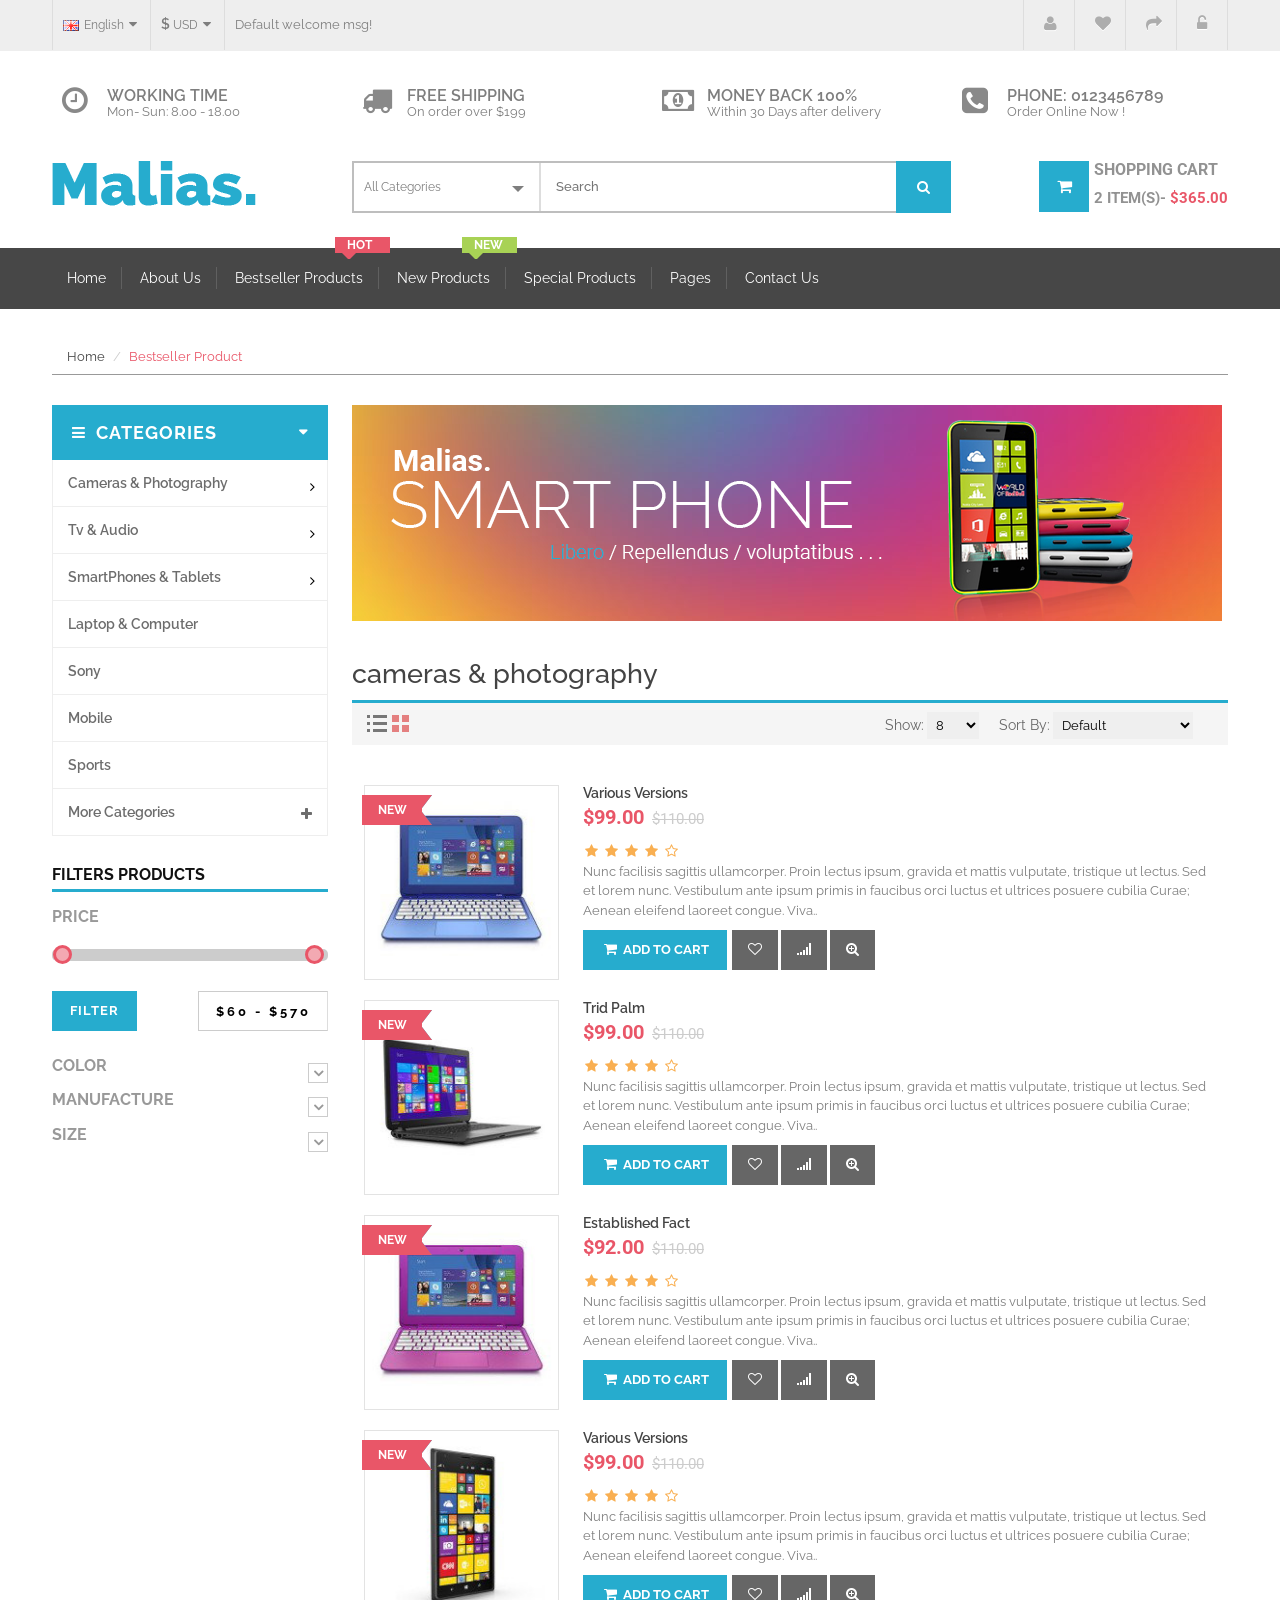
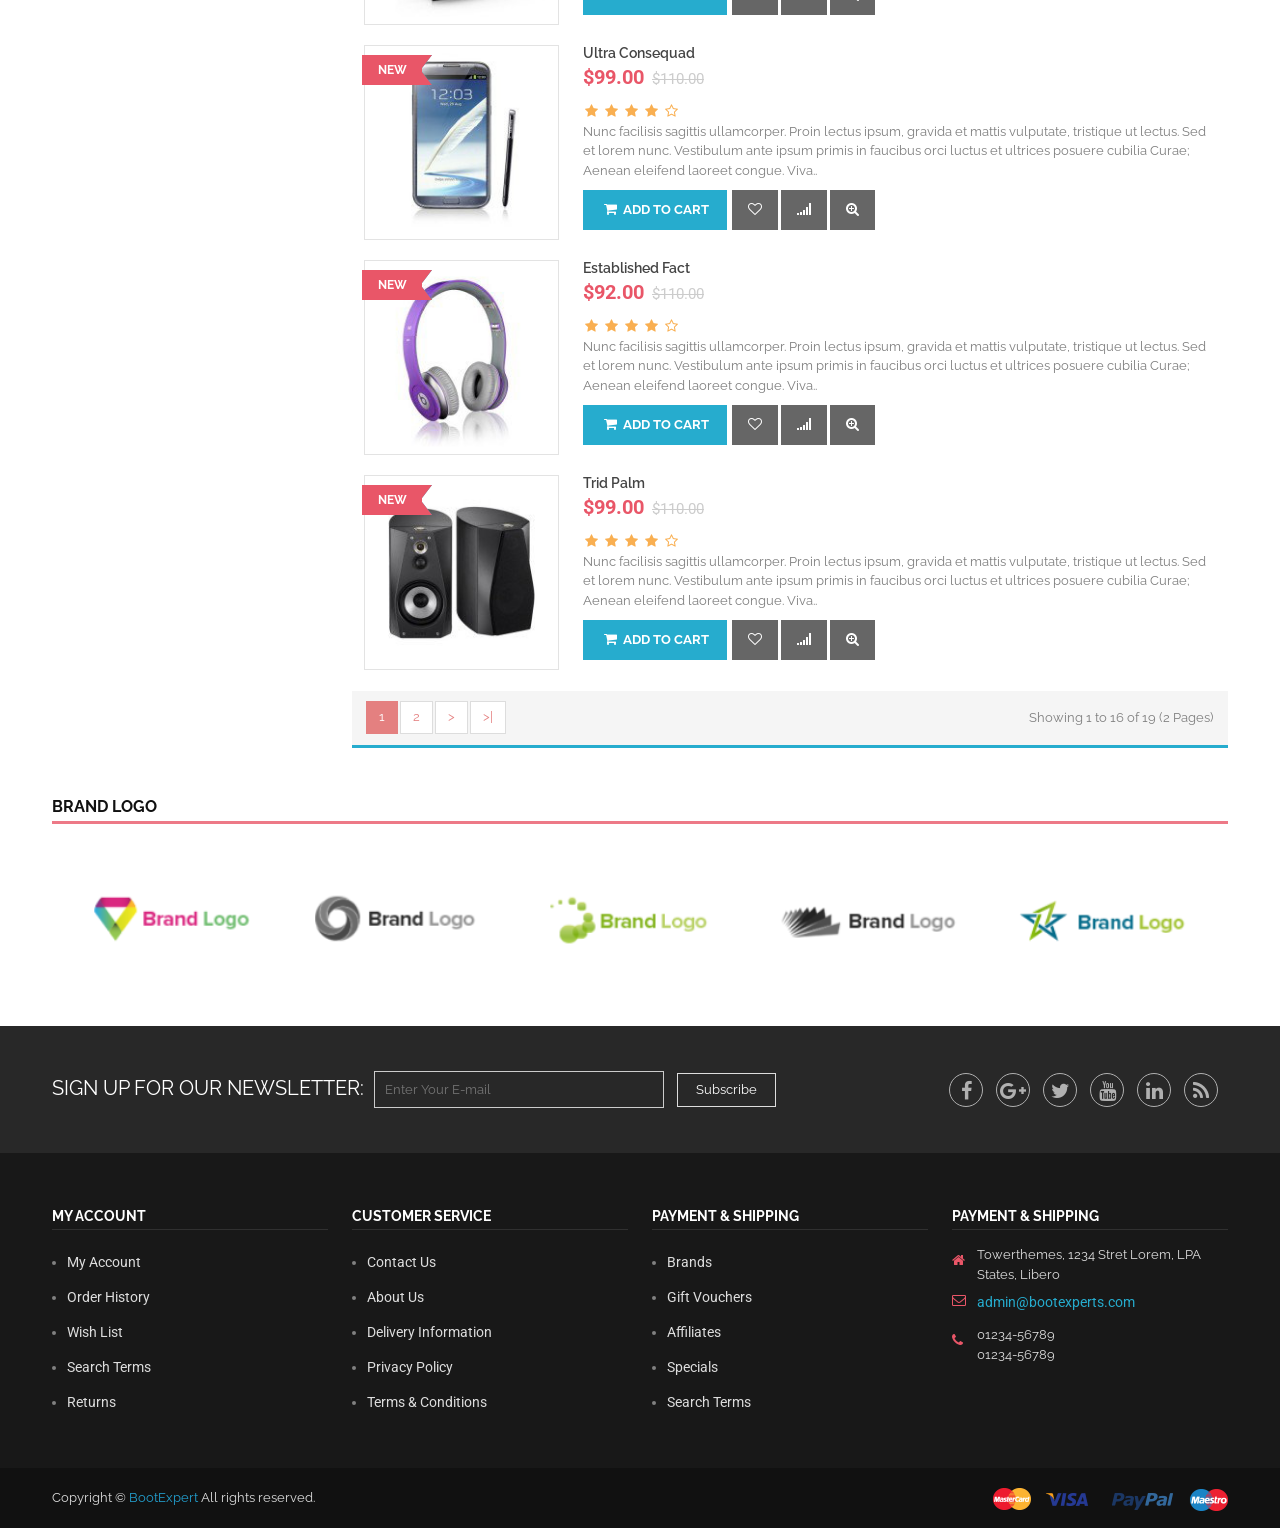
<file: shop-list.html>
<!doctype html>
<html class="no-js" lang="">
    
<!-- Mirrored from https://htmldemo.net/malias/malias/shop-list.html by HTTrack Website Copier/3.x [XR&CO], Sat, 17 Oct 2026 16:38:40 GMT -->
<head>
        <meta charset="utf-8">
        <meta http-equiv="x-ua-compatible" content="ie=edge">
        <title>Shop | Malias</title>
        <meta name="description" content="">
        <meta name="viewport" content="width=device-width, initial-scale=1">

		<!-- favicon
		============================================ -->		
        <link rel="shortcut icon" type="image/x-icon" href="img/favicon.ico">
		
		<!-- Google Fonts
		============================================ -->		
       <link href='https://fonts.googleapis.com/css?family=Raleway:400,600' rel='stylesheet' type='text/css'>
       <link href='https://fonts.googleapis.com/css?family=Roboto:400,700' rel='stylesheet' type='text/css'>
	   
		<!-- Bootstrap CSS
		============================================ -->		
        <link rel="stylesheet" href="css/bootstrap.min.css">
		<!-- Font awesome CSS
		============================================ -->
        <link rel="stylesheet" href="css/font-awesome.min.css">
		<!-- owl.carousel CSS
		============================================ -->
        <link rel="stylesheet" href="css/owl.carousel.css">
		<!-- nivo slider CSS
		============================================ -->
		<link rel="stylesheet" href="lib/css/nivo-slider.css" type="text/css" />
		<!-- meanmenu CSS
		============================================ -->
        <link rel="stylesheet" href="css/meanmenu.min.css">
		<!-- jquery-ui CSS
		============================================ -->
        <link rel="stylesheet" href="css/jquery-ui.css">
		<!-- animate CSS
		============================================ -->
        <link rel="stylesheet" href="css/animate.css">
		<!-- main CSS
		============================================ -->
        <link rel="stylesheet" href="css/main.css">
		<!-- style CSS
		============================================ -->
        <link rel="stylesheet" href="style.css">
		<!-- responsive CSS
		============================================ -->
        <link rel="stylesheet" href="css/responsive.css">
    </head>
    <body>
        <!--[if lt IE 8]>
            <p class="browserupgrade">You are using an <strong>outdated</strong> browser. Please <a href="http://browsehappy.com/">upgrade your browser</a> to improve your experience.</p>
        <![endif]-->

        <!-- Add your site or application content here -->

		<!-- HEADER-AREA START -->
		<header class="header-area">
			<!-- HEADER-TOP START -->
			<div class="header-top d-lg-block d-md-block d-none">
				<div class="container">
					<div class="row">
						<div class="col-12 col-md-12 col-lg-12 col-xl-12">
							<div class="top-menu">
								<!-- Start Language -->
								<ul class="language">
									<li><a href="#"><img class="right-5" src="img/flags/gb.png" alt="#">English<i class="fa fa-caret-down left-5"></i></a>
										<ul>
											<li><a href="#"><img class="right-5" src="img/flags/fr.png" alt="#">French</a></li>
											<li><a href="#"><img class="right-5" src="img/flags/gb.png" alt="#">English</a></li>
											<li><a href="#"><img class="right-5" src="img/flags/gb.png" alt="#">English</a></li>
										</ul>
									</li>
								</ul>
								<!-- End Language -->
								<!-- Start Currency -->
								<ul class="currency">
									<li><a href="#"><strong>$</strong> USD<i class="fa fa-caret-down left-5"></i></a>
										<ul>
											<li><a href="#">$ EUR</a></li>
											<li><a href="#">$ GBP</a></li>
											<li><a href="#">$ USD</a></li>
										</ul>
									</li>
								</ul>
								<!-- End Currency -->
								<p class="welcome-msg">Default welcome msg!</p>
							</div>
							<!-- Start Top-Link -->
							<div class="top-link">
								<ul class="link">
									<li><a href="my-account.html"><i class="fa fa-user"></i> My Account</a></li>
									<li><a href="wishlist.html"><i class="fa fa-heart"></i> Wish List (0)</a></li>
									<li><a href="checkout.html"><i class="fa fa-share"></i> Checkout</a></li>
									<li><a href="account.html"><i class="fa fa-unlock-alt"></i> Login</a></li>
								</ul>
							</div>
							<!-- End Top-Link -->
						</div>
					</div>
				</div>
			</div>
			<!-- HEADER-TOP END -->
			<!-- HEADER-MIDDLE START -->
			<div class="header-middle">
				<div class="container">
					<!-- Start Support-Client -->
					<div class="support-client d-lg-block d-md-block d-none">
						<div class="row justify-content-between">
							<!-- Start Single-Support -->
							<div class="col-lg-3 col-md-4">
								<div class="single-support">
									<div class="support-content">
										<i class="fa fa-clock-o"></i>
										<div class="support-text">
											<h1 class="zero gfont-1">working time</h1>
											<p>Mon- Sun: 8.00 - 18.00</p>
										</div>
									</div>
								</div>
							</div>
							<!-- End Single-Support -->
							<!-- Start Single-Support -->
							<div class="col-lg-3 d-lg-block d-none">
								<div class="single-support">
									<i class="fa fa-truck"></i>
									<div class="support-text">
										<h1 class="zero gfont-1">Free shipping</h1>
										<p>On order over $199</p>
									</div>
								</div>
							</div>
							<!-- End Single-Support -->
							<!-- Start Single-Support -->
							<div class="col-lg-3 col-md-4">
								<div class="single-support">
									<i class="fa fa-money"></i>
									<div class="support-text">
										<h1 class="zero gfont-1">Money back 100%</h1>
										<p>Within 30 Days after delivery</p>
									</div>
								</div>
							</div>
							<!-- End Single-Support -->
							<!-- Start Single-Support -->
							<div class="col-lg-3 col-md-4">
								<div class="single-support">
									<i class="fa fa-phone-square"></i>
									<div class="support-text">
										<h1 class="zero gfont-1">Phone: 0123456789</h1>
										<p>Order Online Now !</p>
									</div>
								</div>
							</div>
							<!-- End Single-Support -->
						</div>
					</div>
					<!-- End Support-Client -->
					<!-- Start logo & Search Box -->
					<div class="row">
						<div class="col-lg-3 col-md-12">
							<div class="logo">
								<a href="index.html" title="Malias"><img src="img/logo.png" alt="Malias"></a>
							</div>
						</div>
						<div class="col-lg-9 col-md-12">
		                    <div class="quick-access">
		                    	<div class="search-by-category">
		                    		<div class="search-container">
			                    		<select>
			                    			<option class="all-cate">All Categories</option>
											<optgroup  class="cate-item-head" label="Cameras & Photography">
												<option class="cate-item-title">Handbags</option>
												<option class="c-item">Blouses And Shirts</option>
												<option class="c-item">Clouthes</option>
											</optgroup>
											<optgroup  class="cate-item-head" label="Laptop & Computer">
												<option class="cate-item-title">Apple</option>
												<option class="c-item">Dell</option>
												<option class="c-item">Hp</option>
												<option class="c-item">Sony</option>
											</optgroup>
											<optgroup  class="cate-item-head" label="Electronic">
												<option class="c-item">Mobile</option>
												<option class="c-item">Speaker</option>
												<option class="c-item">Headphone</option>
											</optgroup>
			                    		</select>
		                    		</div>
		                    		<div class="header-search">
		                    			<form action="#">
			                    			<input type="text" placeholder="Search">
			                    			<button type="submit"><i class="fa fa-search"></i></button>
		                    			</form>
		                    		</div>
		                    	</div>
		                    	<div class="top-cart">
		                    		<ul>
		                    			<li>
			                    			<a href="cart.html">
			                    				<span class="cart-icon"><i class="fa fa-shopping-cart"></i></span>
			                    				<span class="cart-total">
			                    					<span class="cart-title">shopping cart</span>
				                    				<span class="cart-item">2 item(s)- </span>
				                    				<span class="top-cart-price">$365.00</span>
			                    				</span>
			                    			</a>
											<div class="mini-cart-content">
												<div class="cart-img-details">
													<div class="cart-img-photo">
														<a href="#"><img src="img/product/total-cart.jpg" alt="#"></a>
													</div>
													<div class="cart-img-content">
														<a href="#"><h4>Prod Aldults</h4></a>
														<span>
															<strong class="text-right">1 x</strong>
															<strong class="cart-price text-right">$180.00</strong>
														</span>
													</div>
													<div class="pro-del">
														<a href="#"><i class="fa fa-times"></i></a>
													</div>
												</div>
												<div class="clear"></div>
												<div class="cart-img-details">
													<div class="cart-img-photo">
														<a href="#"><img src="img/product/total-cart2.jpg" alt="#"></a>
													</div>
													<div class="cart-img-content">
														<a href="#"><h4>Fact Prone</h4></a>
														<span>
															<strong class="text-right">1 x</strong>
															<strong class="cart-price text-right">$185.00</strong>
														</span>
													</div>
													<div class="pro-del">
														<a href="#"><i class="fa fa-times"></i></a>
													</div>
												</div>
												<div class="cart-inner-bottom">
													<span class="total">
														Total:
														<span class="amount">$550.00</span>
													</span>
													<span class="cart-button-top">
														<a href="cart.html">View Cart</a>
														<a href="checkout.html">Checkout</a>
													</span>
												</div>
											</div>
		                    			</li>
		                    		</ul>
		                    	</div>
		                    </div>
		                </div>
					</div>
					<!-- End logo & Search Box -->
				</div> 
			</div>
			<!-- HEADER-MIDDLE END -->
			<!-- START MAINMENU-AREA -->
			<div class="mainmenu-area">
				<div class="container">
					<div class="row">
						<div class="col-lg-12">
							<div class="mainmenu d-lg-block d-none">
								<nav>
									<ul>
										<li><a href="index.html">Home</a>
											<ul>
												<li><a href="index.html">Home Versions 1</a></li>
												<li><a href="index-2.html">Home Versions 2</a></li>
											</ul>
										</li>
										<li><a href="about.html">About Us</a></li>
										<li class="hot"><a href="shop.html">Bestseller Products</a></li>
										<li class="new"><a href="shop-list.html">New Products</a></li>
										<li><a href="shop.html">Special Products</a></li>
										<li><a href="#">Pages</a>
											<ul>
												<li><a href="cart.html">Cart</a></li>
												<li><a href="checkout.html">Checkout</a></li>
												<li><a href="account.html">Create Account</a></li>
												<li><a href="my-account.html">My Account</a></li>
												<li><a href="product-details.html">Product details</a></li>
												<li><a href="shop.html">Shop Grid View</a></li>
												<li><a href="shop-list.html">Shop List View</a></li>
												<li><a href="wishlist.html">Wish List</a></li>
											</ul>
										</li>
										<li><a href="contact.html">Contact Us</a></li>
									</ul>
								</nav>
							</div>
						</div>
					</div>
				</div>
			</div>
			<!-- END MAIN-MENU-AREA -->
			<!-- Start Mobile-menu -->
			<div class="mobile-menu-area d-lg-none d-block fix">
				<div class="container">
					<div class="row">
						<div class="col-12">
							<nav id="mobile-menu">
								<ul>
									<li><a href="index.html">Home</a>
										<ul>
											<li><a href="index.html">Home Page 1</a></li>
											<li><a href="index-2.html">Home Page 2</a></li>
										</ul>
									</li>
									<li><a href="about.html">About Us</a></li>
									<li><a href="shop.html">Bestseller Products</a></li>
									<li><a href="shop-list.html">New Products</a></li>
									<li><a href="#">Pages</a>
										<ul>
											<li><a href="cart.html">Cart</a></li>
											<li><a href="checkout.html">Checkout</a></li>
											<li><a href="account.html">Create Account</a></li>
											<li><a href="login.html">Login</a></li>
											<li><a href="my-account.html">My Account</a></li>
											<li><a href="product-details.html">Product details</a></li>
											<li><a href="shop.html">Shop Grid View</a></li>
											<li><a href="shop-list.html">Shop List View</a></li>
											<li><a href="wishlist.html">Wish List</a></li>
										</ul>
									</li>
									<li><a href="contact.html">Contact Us</a></li>
								</ul>
							</nav>
						</div>
					</div>
				</div>
			</div>
			<!-- End Mobile-menu -->
		</header>
		<!-- HEADER AREA END -->
		<!-- START PAGE-CONTENT -->
		<section class="page-content">
			<div class="container">
	            <div class="row">
					<div class="col-md-12">
						<ul class="page-menu">
							<li><a href="index.html">Home</a></li>
							<li class="active"><a href="#">Bestseller Product</a></li>
						</ul>
					</div>
				</div>
				<div class="row">
					<div class="col-lg-3">
						<!-- CATEGORY-MENU-LIST START -->
	                    <div class="left-category-menu d-lg-block d-none">
	                        <div class="left-product-cat">
	                            <div class="category-heading">
	                                <h2>categories</h2>
	                            </div>
	                            <div class="category-menu-list">
	                                <ul>
	                                    <!-- Single menu start -->
	                                    <li class="arrow-plus">
	                                        <a href="#">Cameras & Photography</a>
	                                        <!--  MEGA MENU START -->
	                                        <div class="cat-left-drop-menu">
	                                            <div class="cat-left-drop-menu-left">
	                                                <a class="menu-item-heading" href="#">Handbags</a>
	                                                <ul>
	                                                    <li><a href="#">Blouses And Shirts</a></li>
	                                                    <li><a href="#">Clutches</a></li>
	                                                    <li><a href="#">Cross Body</a></li>
	                                                    <li><a href="#">Satchels</a></li>
	                                                    <li><a href="#">Sholuder</a></li>
	                                                    <li><a href="#">Toter</a></li>
	                                                </ul>
	                                            </div>
	                                            <div class="cat-left-drop-menu-left">
	                                                <a class="menu-item-heading" href="#">Tops</a>
	                                                <ul>
	                                                    <li><a href="#">Evening</a></li>
	                                                    <li><a href="#">Long Sleeved</a></li>
	                                                    <li><a href="#">Short Sleeved</a></li>
	                                                    <li><a href="#">Sleeveless</a></li>
	                                                    <li><a href="#">T-Shirts</a></li>
	                                                    <li><a href="#">Tanks And Camis</a></li>
	                                                </ul>
	                                            </div>
	                                            <div class="cat-left-drop-menu-left">
	                                                <a class="menu-item-heading" href="#">Dresses</a>
	                                                <ul>
	                                                    <li><a href="#">Belts</a></li>
	                                                    <li><a href="#">Cocktail</a></li>
	                                                    <li><a href="#">Day</a></li>
	                                                    <li><a href="#">Evening</a></li>
	                                                    <li><a href="#">Sundresses</a></li>
	                                                    <li><a href="#">Sweater</a></li>
	                                                </ul>
	                                            </div>
	                                            <div class="cat-left-drop-menu-left">
	                                                <a class="menu-item-heading" href="#">Accessories</a>
	                                                <ul>
	                                                    <li><a href="#">Bras</a></li>
	                                                    <li><a href="#">Hair Accessories</a></li>
	                                                    <li><a href="#">Hats And Gloves</a></li>
	                                                    <li><a href="#">Lifestyle</a></li>
	                                                    <li><a href="#">Scarves</a></li>
	                                                    <li><a href="#">Small Leathers</a></li>
	                                                </ul>
	                                            </div>
	                                        </div>
	                                        <!-- MEGA MENU END -->
	                                    </li>
	                                    <!-- Single menu end -->
										<!-- Single menu start -->
	                                    <li class="arrow-plus">
	                                        <a href="#">Tv & Audio</a>
	                                        <!--  MEGA MENU START -->
	                                        <div class="cat-left-drop-menu">
	                                            <div class="cat-left-drop-menu-left">
	                                                <a class="menu-item-heading" href="#">BAGS</a>
	                                                <ul>
	                                                    <li><a href="#">Blazers</a></li>
	                                                    <li><a href="#">Bootees Bags</a></li>
	                                                    <li><a href="#">Jackets</a></li>
	                                                    <li><a href="#">Shoes</a></li>
	                                                </ul>
	                                            </div>
	                                            <div class="cat-left-drop-menu-left">
	                                                <a class="menu-item-heading" href="#">CLOTHING</a>
	                                                <ul>
	                                                    <li><a href="#">Blazers</a></li>
	                                                    <li><a href="#">Bootees Bags</a></li>
	                                                    <li><a href="#">Jackets</a></li>
	                                                    <li><a href="#">Shoes</a></li>
	                                                </ul>
	                                            </div>
	                                            <div class="cat-left-drop-menu-left">
	                                                <a class="menu-item-heading" href="#">LINGERIE</a>
	                                                <ul>
	                                                    <li><a href="#">Blazers</a></li>
	                                                    <li><a href="#">Bootees Bags</a></li>
	                                                    <li><a href="#">Jackets</a></li>
	                                                    <li><a href="#">Shoes</a></li>
	                                                </ul>
	                                            </div>
	                                            <div class="cat-left-drop-menu-left">
	                                                <a class="menu-item-heading" href="#">Shoes</a>
	                                                <ul>
	                                                    <li><a href="#">Blazers</a></li>
	                                                    <li><a href="#">Bootees Bags</a></li>
	                                                    <li><a href="#">Jackets</a></li>
	                                                    <li><a href="#">Shoes</a></li>
	                                                </ul>
	                                            </div>
	                                        </div>
	                                        <!-- MEGA MENU END -->
	                                    </li>
	                                    <!-- Single menu end -->
	                                    <!-- Single menu start -->
	                                    <li class="arrow-plus">
	                                        <a href="#">SmartPhones & Tablets</a>
	                                        <!--  MEGA MENU START -->
	                                        <div class="cat-left-drop-menu cat-left-drop-menu-photo-contain">
	                                            <div class="cat-left-drop-menu-left">
	                                                <a class="menu-item-heading" href="#">Women</a>
	                                                <ul>
	                                                    <li><a href="#">Belts</a></li>
	                                                    <li><a href="#">Jewelry</a></li>
	                                                    <li><a href="#">Socks</a></li>
	                                                    <li><a href="#">Sunglasses</a></li>
	                                                </ul>
	                                            </div>
	                                            <div class="cat-left-drop-menu-left">
	                                                <a class="menu-item-heading" href="#">CLOTHING</a>
	                                                <ul>
	                                                    <li><a href="#">Boots</a></li>
	                                                    <li><a href="#">Brands We Love</a></li>
	                                                    <li><a href="#">Casuals</a></li>
	                                                    <li><a href="#">Gifts And Tech</a></li>
	                                                    <li><a href="#">Gifts And Tech</a></li>
	                                                    <li><a href="#">Slippers</a></li>
	                                                    <li><a href="#">Speakers</a></li>
	                                                </ul>
	                                            </div>
	                                            <div class="cat-left-drop-menu-left cat-left-drop-menu-photo">
	                                            	<a href="#"><img src="img/megamenu/vmega_blog1.jpg" alt="Product"></a>
	                                            </div>
	                                        </div>
	                                        <!-- MEGA MENU END -->
	                                    </li>
	                                    <!-- Single menu end -->
	                                    <!-- Single menu start -->
	                                    <li>
	                                        <a href="#">Laptop & Computer</a>
	                                    </li>
	                                    <!-- Single menu end -->
	                                    <!-- Single menu start -->
	                                    <li><a href="#">Sony</a></li>
	                                    <!-- Single menu end -->
	                                    <!-- Single menu start -->
	                                    <li><a href="#">Mobile</a></li>
	                                    <!-- Single menu end -->
	                                    <!-- Single menu start -->
	                                    <li><a href="#">Sports</a></li>
	                                    <!-- Single menu end -->

	                                    <!-- MENU ACCORDION START -->
	                                    <li class=" rx-child">
	                                        <a href="#">Books</a>
	                                    </li>
	                                    <li class=" rx-parent">
	                                        <a class="rx-default">
	                                            More categories <span class="cat-thumb  fa fa-plus"></span> 
	                                        </a>
	                                        <a class="rx-show">
	                                            close menu <span class="cat-thumb  fa fa-minus"></span>
	                                        </a>
	                                    </li>
	                                    <!-- MENU ACCORDION END -->
	                                </ul>
	                            </div>
	                        </div>
	                    </div>
						<!-- END CATEGORY-MENU-LIST -->
						<!-- shop-filter start -->
						<div class="shop-filter">
							<div class="area-title">
								<h3 class="title-group gfont-1">Filters Products</h3>
							</div>
							<h4 class="shop-price-title">Price</h4>
							<div class="info_widget">
								<div class="price_filter">
									<div id="slider-range"></div>
									<div class="price_slider_amount">
										<input type="text" id="amount" name="price"  placeholder="Add Your Price" />
										<input type="submit"  value="Filter"/>  
									</div>
								</div>
							</div>
						</div>
						<!-- shop-filter start -->
						<!-- filter-by start -->
						<div class="accordion_one">
							<h4><a class="accordion-trigger" data-bs-toggle="collapse" href="#divone">Color</a></h4>
							<div id="divone" class="collapse in">
								<div class="filter-menu">
									<ul>
										<li><a href="#">Black (2)</a></li>
										<li><a href="#">Blue (2)</a></li>
										<li><a href="#">Brown (3)</a></li>
										<li><a href="#">Green (3)</a></li>
										<li><a href="#">Orange (2)</a></li>
										<li><a href="#">Pink (2)</a></li>
										<li><a href="#">Red (11)</a></li>
										<li><a href="#">Yellow (3)</a></li>
									</ul>
								</div>
							</div>
							<h4><a class="accordion-trigger" data-bs-toggle="collapse" href="#div2">manufacture</a></h4>
							<div id="div2" class="collapse in">
								<div class="filter-menu">
									<ul>
										<li><a href="#">Chanel (2)</a></li>
										<li><a href="#">Christian Dior (2)</a></li>
										<li><a href="#">Ermenegildo (2)</a></li>
										<li><a href="#">Ferragamo (1)</a></li>
										<li><a href="#">Hermes (2)</a></li>
										<li><a href="#">Louis Vuitton (3)</a></li>
										<li><a href="#">Prada (1)</a></li>
									</ul>
								</div>
							</div>
							<h4><a class="accordion-trigger" data-bs-toggle="collapse" href="#div3">Size</a></h4>
							<div id="div3" class="collapse in">
								<div class="filter-menu">
									<ul>
										<li><a href="#">L (1)</a></li>
										<li><a href="#">M (5)</a></li>
										<li><a href="#">S (7)</a></li>
										<li><a href="#">XL (5)</a></li>
										<li><a href="#">XXL (6)</a></li>
									</ul>
								</div>
							</div>
						</div>
						<!-- filter-by end -->
					</div>
					<div class="col-lg-9 col-12">
						<!-- START PRODUCT-BANNER -->
						<div class="product-banner">
							<div class="row">
								<div class="col-12">
									<div class="banner">
										<a href="#"><img src="img/banner/12.png" alt="Product Banner"></a>
									</div>
								</div>
							</div>
						</div>
						<!-- END PRODUCT-BANNER -->
						<!-- START PRODUCT-AREA -->
						<div class="product-area">
							<div class="row">
								<div class="col-12">
									<!-- Start Product-Menu -->
									<div class="product-menu">
										<div class="product-title">
											<h3 class="title-group-3 gfont-1">cameras & photography</h3>
										</div>
									</div>
									<div class="product-filter">
										<ul class="nav">
											<li class="list">
												<a href="#display-1-1" role="tab" data-bs-toggle="tab"></a>
											</li>
											<li class="grid">
												<a class="active" href="#display-1-2" role="tab" data-bs-toggle="tab"></a>
											</li>
										</ul>
										<div class="sort">
											<label>Sort By:</label>
											<select>
												<option value="#">Default</option>
												<option value="#">Name (A - Z)</option>
												<option value="#">Name (Z - A)</option>
												<option value="#">Price (Low > High)</option>
												<option value="#">Rating (Highest)</option>
												<option value="#">Rating (Lowest)</option>
												<option value="#">Name (A - Z)</option>
												<option value="#">Model (Z - A))</option>
												<option value="#">Model (A - Z)</option>
											</select>
										</div>
										<div class="limit">
											<label>Show:</label>
											<select>
												<option value="#">8</option>
												<option value="#">16)</option>
												<option value="#">24</option>
												<option value="#">40</option>
												<option value="#">80</option>
												<option value="#">100</option>
											</select>
										</div>
									</div>
									
									<!-- End Product-Menu -->
									<div class="clear"></div>
								</div>
							</div>
							<div class="row">
								<div class="col-12 col-lg-12">		
									<!-- Start Product -->
									<div class="product">
										<div class="tab-content">
											<!-- Product -->
											<div role="tabpanel" class="tab-pane fade show  active" id="display-1-1">
												<div class="row">
													<div class="listview">
														<!-- Start Single-Product -->
														<div class="single-product row">
															<div class="col-lg-3 col-md-4 col-12">
																<div class="label_new">
																	<span class="new">new</span>
																</div>
																<div class="sale-off">
																	<span class="sale-percent">-55%</span>
																</div>
																<div class="product-img">
																	<a href="#">
																		<img class="primary-img" src="img/product/mediam/10.jpg" alt="Product">
																		<img class="secondary-img" src="img/product/mediam/10bg.jpg" alt="Product">
																	</a>
																</div>
															</div>
															<div class="col-lg-9 col-md-8 col-12">	
																<div class="product-description">
																	<h5><a href="#">Various Versions</a></h5>
																	<div class="price-box">
																		<span class="price">$99.00</span>
																		<span class="old-price">$110.00</span>
																	</div>
																	<span class="rating">
																		<i class="fa fa-star"></i>
																		<i class="fa fa-star"></i>
																		<i class="fa fa-star"></i>
																		<i class="fa fa-star"></i>
																		<i class="fa fa-star-o"></i>
																	</span>
																	<p class="description">Nunc facilisis sagittis ullamcorper. Proin lectus ipsum, gravida et mattis vulputate, tristique ut lectus. Sed et lorem nunc. Vestibulum ante ipsum primis in faucibus orci luctus et ultrices posuere cubilia Curae; Aenean eleifend laoreet congue. Viva..</p>
																	<div class="product-action">
																		<div class="button-group">
																			<div class="product-button">
																				<button><i class="fa fa-shopping-cart"></i> Add to Cart</button>
																			</div>
																			<div class="product-button-2">
																				<a href="#" data-bs-toggle="tooltip" title="Wishlist"><i class="fa fa-heart-o"></i></a>
																				<a href="#" data-bs-toggle="tooltip" title="Compare"><i class="fa fa-signal"></i></a>
																				<a href="#" class="modal-view" data-bs-toggle="modal" data-bs-target="#productModal" title="Quickview"><i class="fa fa-search-plus"></i></a>
																			</div>
																		</div>
																	</div>
																</div>
															</div>
														</div>
														<!-- End Single-Product -->
														<!-- Start Single-Product -->
														<div class="single-product row">
															<div class="col-lg-3 col-md-4 col-12">
																<div class="label_new">
																	<span class="new">new</span>
																</div>
																<div class="sale-off">
																	<span class="sale-percent">-55%</span>
																</div>
																<div class="product-img">
																	<a href="#">
																		<img class="primary-img" src="img/product/mediam/13.jpg" alt="Product">
																		<img class="secondary-img" src="img/product/mediam/11.jpg" alt="Product">
																	</a>
																</div>
															</div>
															<div class="col-lg-9 col-md-8 col-12">	
																<div class="product-description">
																	<h5><a href="#">Trid Palm</a></h5>
																	<div class="price-box">
																		<span class="price">$99.00</span>
																		<span class="old-price">$110.00</span>
																	</div>
																	<span class="rating">
																		<i class="fa fa-star"></i>
																		<i class="fa fa-star"></i>
																		<i class="fa fa-star"></i>
																		<i class="fa fa-star"></i>
																		<i class="fa fa-star-o"></i>
																	</span>
																	<p class="description">Nunc facilisis sagittis ullamcorper. Proin lectus ipsum, gravida et mattis vulputate, tristique ut lectus. Sed et lorem nunc. Vestibulum ante ipsum primis in faucibus orci luctus et ultrices posuere cubilia Curae; Aenean eleifend laoreet congue. Viva..</p>
																	<div class="product-action">
																		<div class="button-group">
																			<div class="product-button">
																				<button><i class="fa fa-shopping-cart"></i> Add to Cart</button>
																			</div>
																			<div class="product-button-2">
																				<a href="#" data-bs-toggle="tooltip" title="Wishlist"><i class="fa fa-heart-o"></i></a>
																				<a href="#" data-bs-toggle="tooltip" title="Compare"><i class="fa fa-signal"></i></a>
																				<a href="#" class="modal-view" data-bs-toggle="modal" data-bs-target="#productModal" title="Quickview"><i class="fa fa-search-plus"></i></a>
																			</div>
																		</div>
																	</div>
																</div>
															</div>
														</div>
														<!-- End Single-Product -->
														<!-- Start Single-Product -->
														<div class="single-product row">
															<div class="col-lg-3 col-md-4 col-12">
																<div class="label_new">
																	<span class="new">new</span>
																</div>
																<div class="sale-off">
																	<span class="sale-percent">-55%</span>
																</div>
																<div class="product-img">
																	<a href="#">
																		<img class="primary-img" src="img/product/mediam/10bg.jpg" alt="Product">
																		<img class="secondary-img" src="img/product/mediam/10.jpg" alt="Product">
																	</a>
																</div>
															</div>
															<div class="col-lg-9 col-md-8 col-12">	
																<div class="product-description">
																	<h5><a href="#">Established Fact</a></h5>
																	<div class="price-box">
																		<span class="price">$92.00</span>
																		<span class="old-price">$110.00</span>
																	</div>
																	<span class="rating">
																		<i class="fa fa-star"></i>
																		<i class="fa fa-star"></i>
																		<i class="fa fa-star"></i>
																		<i class="fa fa-star"></i>
																		<i class="fa fa-star-o"></i>
																	</span>
																	<p class="description">Nunc facilisis sagittis ullamcorper. Proin lectus ipsum, gravida et mattis vulputate, tristique ut lectus. Sed et lorem nunc. Vestibulum ante ipsum primis in faucibus orci luctus et ultrices posuere cubilia Curae; Aenean eleifend laoreet congue. Viva..</p>
																	<div class="product-action">
																		<div class="button-group">
																			<div class="product-button">
																				<button><i class="fa fa-shopping-cart"></i> Add to Cart</button>
																			</div>
																			<div class="product-button-2">
																				<a href="#" data-bs-toggle="tooltip" title="Wishlist"><i class="fa fa-heart-o"></i></a>
																				<a href="#" data-bs-toggle="tooltip" title="Compare"><i class="fa fa-signal"></i></a>
																				<a href="#" class="modal-view" data-bs-toggle="modal" data-bs-target="#productModal" title="Quickview"><i class="fa fa-search-plus"></i></a>
																			</div>
																		</div>
																	</div>
																</div>
															</div>
														</div>
														<!-- End Single-Product -->
														<!-- Start Single-Product -->
														<div class="single-product row">
															<div class="col-lg-3 col-md-4 col-12">
																<div class="label_new">
																	<span class="new">new</span>
																</div>
																<div class="sale-off">
																	<span class="sale-percent">-55%</span>
																</div>
																<div class="product-img">
																	<a href="#">
																		<img class="primary-img" src="img/product/mediam/3.jpg" alt="Product">
																		<img class="secondary-img" src="img/product/mediam/3bg.jpg" alt="Product">
																	</a>
																</div>
															</div>
															<div class="col-lg-9 col-md-8 col-12">	
																<div class="product-description">
																	<h5><a href="#">Various Versions</a></h5>
																	<div class="price-box">
																		<span class="price">$99.00</span>
																		<span class="old-price">$110.00</span>
																	</div>
																	<span class="rating">
																		<i class="fa fa-star"></i>
																		<i class="fa fa-star"></i>
																		<i class="fa fa-star"></i>
																		<i class="fa fa-star"></i>
																		<i class="fa fa-star-o"></i>
																	</span>
																	<p class="description">Nunc facilisis sagittis ullamcorper. Proin lectus ipsum, gravida et mattis vulputate, tristique ut lectus. Sed et lorem nunc. Vestibulum ante ipsum primis in faucibus orci luctus et ultrices posuere cubilia Curae; Aenean eleifend laoreet congue. Viva..</p>
																	<div class="product-action">
																		<div class="button-group">
																			<div class="product-button">
																				<button><i class="fa fa-shopping-cart"></i> Add to Cart</button>
																			</div>
																			<div class="product-button-2">
																				<a href="#" data-bs-toggle="tooltip" title="Wishlist"><i class="fa fa-heart-o"></i></a>
																				<a href="#" data-bs-toggle="tooltip" title="Compare"><i class="fa fa-signal"></i></a>
																				<a href="#" class="modal-view" data-bs-toggle="modal" data-bs-target="#productModal" title="Quickview"><i class="fa fa-search-plus"></i></a>
																			</div>
																		</div>
																	</div>
																</div>
															</div>
														</div>
														<!-- End Single-Product -->
														<!-- Start Single-Product -->
														<div class="single-product row">
															<div class="col-lg-3 col-md-4 col-12">
																<div class="label_new">
																	<span class="new">new</span>
																</div>
																<div class="sale-off">
																	<span class="sale-percent">-55%</span>
																</div>
																<div class="product-img">
																	<a href="#">
																		<img class="primary-img" src="img/product/mediam/1.jpg" alt="Product">
																		<img class="secondary-img" src="img/product/mediam/1bg.jpg" alt="Product">
																	</a>
																</div>
															</div>
															<div class="col-lg-9 col-md-8 col-12">	
																<div class="product-description">
																	<h5><a href="#">Ultra Consequad</a></h5>
																	<div class="price-box">
																		<span class="price">$99.00</span>
																		<span class="old-price">$110.00</span>
																	</div>
																	<span class="rating">
																		<i class="fa fa-star"></i>
																		<i class="fa fa-star"></i>
																		<i class="fa fa-star"></i>
																		<i class="fa fa-star"></i>
																		<i class="fa fa-star-o"></i>
																	</span>
																	<p class="description">Nunc facilisis sagittis ullamcorper. Proin lectus ipsum, gravida et mattis vulputate, tristique ut lectus. Sed et lorem nunc. Vestibulum ante ipsum primis in faucibus orci luctus et ultrices posuere cubilia Curae; Aenean eleifend laoreet congue. Viva..</p>
																	<div class="product-action">
																		<div class="button-group">
																			<div class="product-button">
																				<button><i class="fa fa-shopping-cart"></i> Add to Cart</button>
																			</div>
																			<div class="product-button-2">
																				<a href="#" data-bs-toggle="tooltip" title="Wishlist"><i class="fa fa-heart-o"></i></a>
																				<a href="#" data-bs-toggle="tooltip" title="Compare"><i class="fa fa-signal"></i></a>
																				<a href="#" class="modal-view" data-bs-toggle="modal" data-bs-target="#productModal" title="Quickview"><i class="fa fa-search-plus"></i></a>
																			</div>
																		</div>
																	</div>
																</div>
															</div>
														</div>
														<!-- End Single-Product -->
														<!-- Start Single-Product -->
														<div class="single-product row">
															<div class="col-lg-3 col-md-4 col-12">
																<div class="label_new">
																	<span class="new">new</span>
																</div>
																<div class="sale-off">
																	<span class="sale-percent">-55%</span>
																</div>
																<div class="product-img">
																	<a href="#">
																		<img class="primary-img" src="img/product/mediam/2.jpg" alt="Product">
																		<img class="secondary-img" src="img/product/mediam/2bg.jpg" alt="Product">
																	</a>
																</div>
															</div>
															<div class="col-lg-9 col-md-8 col-12">	
																<div class="product-description">
																	<h5><a href="#">Established Fact</a></h5>
																	<div class="price-box">
																		<span class="price">$92.00</span>
																		<span class="old-price">$110.00</span>
																	</div>
																	<span class="rating">
																		<i class="fa fa-star"></i>
																		<i class="fa fa-star"></i>
																		<i class="fa fa-star"></i>
																		<i class="fa fa-star"></i>
																		<i class="fa fa-star-o"></i>
																	</span>
																	<p class="description">Nunc facilisis sagittis ullamcorper. Proin lectus ipsum, gravida et mattis vulputate, tristique ut lectus. Sed et lorem nunc. Vestibulum ante ipsum primis in faucibus orci luctus et ultrices posuere cubilia Curae; Aenean eleifend laoreet congue. Viva..</p>
																	<div class="product-action">
																		<div class="button-group">
																			<div class="product-button">
																				<button><i class="fa fa-shopping-cart"></i> Add to Cart</button>
																			</div>
																			<div class="product-button-2">
																				<a href="#" data-bs-toggle="tooltip" title="Wishlist"><i class="fa fa-heart-o"></i></a>
																				<a href="#" data-bs-toggle="tooltip" title="Compare"><i class="fa fa-signal"></i></a>
																				<a href="#" class="modal-view" data-bs-toggle="modal" data-bs-target="#productModal" title="Quickview"><i class="fa fa-search-plus"></i></a>
																			</div>
																		</div>
																	</div>
																</div>
															</div>
														</div>
														<!-- End Single-Product -->
														<!-- Start Single-Product -->
														<div class="single-product row">
															<div class="col-lg-3 col-md-4 col-12">
																<div class="label_new">
																	<span class="new">new</span>
																</div>
																<div class="sale-off">
																	<span class="sale-percent">-55%</span>
																</div>
																<div class="product-img">
																	<a href="#">
																		<img class="primary-img" src="img/product/mediam/12.jpg" alt="Product">
																		<img class="secondary-img" src="img/product/mediam/12bg.jpg" alt="Product">
																	</a>
																</div>
															</div>
															<div class="col-lg-9 col-md-8 col-12">	
																<div class="product-description">
																	<h5><a href="#">Trid Palm</a></h5>
																	<div class="price-box">
																		<span class="price">$99.00</span>
																		<span class="old-price">$110.00</span>
																	</div>
																	<span class="rating">
																		<i class="fa fa-star"></i>
																		<i class="fa fa-star"></i>
																		<i class="fa fa-star"></i>
																		<i class="fa fa-star"></i>
																		<i class="fa fa-star-o"></i>
																	</span>
																	<p class="description">Nunc facilisis sagittis ullamcorper. Proin lectus ipsum, gravida et mattis vulputate, tristique ut lectus. Sed et lorem nunc. Vestibulum ante ipsum primis in faucibus orci luctus et ultrices posuere cubilia Curae; Aenean eleifend laoreet congue. Viva..</p>
																	<div class="product-action">
																		<div class="button-group">
																			<div class="product-button">
																				<button><i class="fa fa-shopping-cart"></i> Add to Cart</button>
																			</div>
																			<div class="product-button-2">
																				<a href="#" data-bs-toggle="tooltip" title="Wishlist"><i class="fa fa-heart-o"></i></a>
																				<a href="#" data-bs-toggle="tooltip" title="Compare"><i class="fa fa-signal"></i></a>
																				<a href="#" class="modal-view" data-bs-toggle="modal" data-bs-target="#productModal" title="Quickview"><i class="fa fa-search-plus"></i></a>
																			</div>
																		</div>
																	</div>
																</div>
															</div>
														</div>
														<!-- End Single-Product -->
													</div>
												</div>
												<!-- Start Pagination Area -->
												<div class="pagination-area">
													<div class="row">
														<div class="col-5">
															<div class="pagination">
																<ul>
																	<li class="active"><a href="#">1</a></li>
																	<li><a href="#">2</a></li>
																	<li><a href="#">></a></li>
																	<li><a href="#">>|</a></li>
																</ul>
															</div>
														</div>
														<div class="col-7">
															<div class="product-result">
																<span>Showing 1 to 16 of 19 (2 Pages)</span>
															</div>
														</div>
													</div>
												</div>
												<!-- End Pagination Area -->
											</div>
											<!-- End Product -->
											<!-- Start Product-->
											<div role="tabpanel" class="tab-pane fade" id="display-1-2">
												<div class="row">
													<!-- Start Single-Product -->
													<div class="col-lg-3 col-md-4 col-12">
														<div class="single-product">
															<div class="label_new">
																<span class="new">new</span>
															</div>
															<div class="sale-off">
																<span class="sale-percent">-55%</span>
															</div>
															<div class="product-img">
																<a href="#">
																	<img class="primary-img" src="img/product/mediam/12.jpg" alt="Product">
																	<img class="secondary-img" src="img/product/mediam/12bg.jpg" alt="Product">
																</a>
															</div>
															<div class="product-description">
																<h5><a href="#">Established Fact</a></h5>
																<div class="price-box">
																	<span class="price">$99.00</span>
																	<span class="old-price">$110.00</span>
																</div>
																<span class="rating">
																	<i class="fa fa-star"></i>
																	<i class="fa fa-star"></i>
																	<i class="fa fa-star"></i>
																	<i class="fa fa-star"></i>
																	<i class="fa fa-star-o"></i>
																</span>
															</div>
															<div class="product-action">
																<div class="button-group">
																	<div class="product-button">
																		<button><i class="fa fa-shopping-cart"></i> Add to Cart</button>
																	</div>
																	<div class="product-button-2">
																		<a href="#" data-bs-toggle="tooltip" title="Wishlist"><i class="fa fa-heart-o"></i></a>
																		<a href="#" data-bs-toggle="tooltip" title="Compare"><i class="fa fa-signal"></i></a>
																		<a href="#" class="modal-view" data-bs-toggle="modal" data-bs-target="#productModal"><i class="fa fa-search-plus"></i></a>
																	</div>
																</div>
															</div>												
														</div>
													</div>
													<!-- End Single-Product -->
													<!-- Start Single-Product -->
													<div class="col-lg-3 col-md-4 col-12">
														<div class="single-product">
															<div class="label_new">
																<span class="new">new</span>
															</div>
															<div class="product-img">
																<a href="#">
																	<img class="primary-img" src="img/product/mediam/12bg.jpg" alt="Product">
																	<img class="secondary-img" src="img/product/mediam/12.jpg" alt="Product">
																</a>
															</div>
															<div class="product-description">
																<h5><a href="#">Trid Palm</a></h5>
																<div class="price-box">
																	<span class="price">$92.00</span>
																	<span class="old-price">$110.00</span>
																</div>
																<span class="rating">
																	<i class="fa fa-star"></i>
																	<i class="fa fa-star"></i>
																	<i class="fa fa-star"></i>
																	<i class="fa fa-star"></i>
																	<i class="fa fa-star-o"></i>
																</span>
																<div class="product-action">
																	<div class="button-group">
																		<div class="product-button">
																			<button><i class="fa fa-shopping-cart"></i> Add to Cart</button>
																		</div>
																		<div class="product-button-2">
																			<a href="#" data-bs-toggle="tooltip" title="Wishlist"><i class="fa fa-heart-o"></i></a>
																			<a href="#" data-bs-toggle="tooltip" title="Compare"><i class="fa fa-signal"></i></a>
																			<a href="#" class="modal-view" data-bs-toggle="modal" data-bs-target="#productModal" title="Quickview"><i class="fa fa-search-plus"></i></a>
																		</div>
																	</div>
																</div>
															</div>
														</div>
													</div>
													<!-- End Single-Product -->
													<!-- Start Single-Product -->
													<div class="col-lg-3 col-md-4 col-12">
														<div class="single-product">
															<div class="product-img">
																<a href="#">
																	<img class="primary-img" src="img/product/mediam/2.jpg" alt="Product">
																	<img class="secondary-img" src="img/product/mediam/2bg.jpg" alt="Product">
																</a>
															</div>
															<div class="product-description">
																<h5><a href="#">Trid Palm</a></h5>
																<div class="price-box">
																	<span class="price">$99.00</span>
																	<span class="old-price">$110.00</span>
																</div>
																<span class="rating">
																	<i class="fa fa-star"></i>
																	<i class="fa fa-star"></i>
																	<i class="fa fa-star"></i>
																	<i class="fa fa-star"></i>
																	<i class="fa fa-star-o"></i>
																</span>
																<div class="product-action">
																	<div class="button-group">
																		<div class="product-button">
																			<button><i class="fa fa-shopping-cart"></i> Add to Cart</button>
																		</div>
																		<div class="product-button-2">
																			<a href="#" data-bs-toggle="tooltip" title="Wishlist"><i class="fa fa-heart-o"></i></a>
																			<a href="#" data-bs-toggle="tooltip" title="Compare"><i class="fa fa-signal"></i></a>
																			<a href="#" class="modal-view" data-bs-toggle="modal" data-bs-target="#productModal" title="Quickview"><i class="fa fa-search-plus"></i></a>
																		</div>
																	</div>
																</div>
															</div>
														</div>
													</div>
													<!-- End Single-Product -->
													<!-- Start Single-Product -->
													<div class="col-lg-3 col-md-4 col-12">
														<div class="single-product">
															<div class="product-img">
																<a href="#">
																	<img class="primary-img" src="img/product/mediam/2bg.jpg" alt="Product">
																	<img class="secondary-img" src="img/product/mediam/2.jpg" alt="Product">
																</a>
															</div>
															<div class="product-description">
																<h5><a href="#">Established Fact</a></h5>
																<div class="price-box">
																	<span class="price">$99.00</span>
																	<span class="old-price">$110.00</span>
																</div>
																<span class="rating">
																	<i class="fa fa-star"></i>
																	<i class="fa fa-star"></i>
																	<i class="fa fa-star"></i>
																	<i class="fa fa-star"></i>
																	<i class="fa fa-star-o"></i>
																</span>
																<div class="product-action">
																	<div class="button-group">
																		<div class="product-button">
																			<button><i class="fa fa-shopping-cart"></i> Add to Cart</button>
																		</div>
																		<div class="product-button-2">
																			<a href="#" data-bs-toggle="tooltip" title="Wishlist"><i class="fa fa-heart-o"></i></a>
																			<a href="#" data-bs-toggle="tooltip" title="Compare"><i class="fa fa-signal"></i></a>
																			<a href="#" class="modal-view" data-bs-toggle="modal" data-bs-target="#productModal" title="Quickview"><i class="fa fa-search-plus"></i></a>
																		</div>
																	</div>
																</div>
															</div>
														</div>
													</div>
													<!-- End Single-Product -->
													<!-- Start Single-Product -->
													<div class="col-lg-3 col-md-4 col-12">
														<div class="single-product">
															<div class="sale-off">
																<span class="sale-percent">-20%</span>
															</div>
															<div class="product-img">
																<a href="#">
																	<img class="primary-img" src="img/product/mediam/5.jpg" alt="Product">
																	<img class="secondary-img" src="img/product/mediam/3bg.jpg" alt="Product">
																</a>
															</div>
															<div class="product-description">
																<h5><a href="#">Established Fact</a></h5>
																<div class="price-box">
																	<span class="price">$92.00</span>
																	<span class="old-price">$110.00</span>
																</div>
																<span class="rating">
																	<i class="fa fa-star"></i>
																	<i class="fa fa-star"></i>
																	<i class="fa fa-star"></i>
																	<i class="fa fa-star"></i>
																	<i class="fa fa-star-o"></i>
																</span>
																<div class="product-action">
																	<div class="button-group">
																		<div class="product-button">
																			<button><i class="fa fa-shopping-cart"></i> Add to Cart</button>
																		</div>
																		<div class="product-button-2">
																			<a href="#" data-bs-toggle="tooltip" title="Wishlist"><i class="fa fa-heart-o"></i></a>
																			<a href="#" data-bs-toggle="tooltip" title="Compare"><i class="fa fa-signal"></i></a>
																			<a href="#" class="modal-view" data-bs-toggle="modal" data-bs-target="#productModal" title="Quickview"><i class="fa fa-search-plus"></i></a>
																		</div>
																	</div>
																</div>
															</div>
														</div>
													</div>
													<!-- End Single-Product -->
													<!-- Start Single-Product -->
													<div class="col-lg-3 col-md-4 col-12">
														<div class="single-product">
															<div class="sale-off">
																<span class="sale-percent">-25%</span>
															</div>
															<div class="product-img">
																<a href="#">
																	<img class="primary-img" src="img/product/mediam/6.jpg" alt="Product">
																	<img class="secondary-img" src="img/product/mediam/4bg.jpg" alt="Product">
																</a>
															</div>
															<div class="product-description">
																<h5><a href="#">Trid Palm</a></h5>
																<div class="price-box">
																	<span class="price">$99.00</span>
																	<span class="old-price">$110.00</span>
																</div>
																<span class="rating">
																	<i class="fa fa-star"></i>
																	<i class="fa fa-star"></i>
																	<i class="fa fa-star"></i>
																	<i class="fa fa-star"></i>
																	<i class="fa fa-star-o"></i>
																</span>
																<div class="product-action">
																	<div class="button-group">
																		<div class="product-button">
																			<button><i class="fa fa-shopping-cart"></i> Add to Cart</button>
																		</div>
																		<div class="product-button-2">
																			<a href="#" data-bs-toggle="tooltip" title="Wishlist"><i class="fa fa-heart-o"></i></a>
																			<a href="#" data-bs-toggle="tooltip" title="Compare"><i class="fa fa-signal"></i></a>
																			<a href="#" class="modal-view" data-bs-toggle="modal" data-bs-target="#productModal" title="Quickview"><i class="fa fa-search-plus"></i></a>
																		</div>
																	</div>
																</div>
															</div>
														</div>
													</div>
													<!-- End Single-Product -->
													<!-- Start Single-Product -->
													<div class="col-lg-3 col-md-4 col-12">
														<div class="single-product">
															<div class="sale-off">
																<span class="sale-percent">-25%</span>
															</div>
															<div class="product-img">
																<a href="#">
																	<img class="primary-img" src="img/product/mediam/5.jpg" alt="Product">
																	<img class="secondary-img" src="img/product/mediam/4bg.jpg" alt="Product">
																</a>
															</div>
															<div class="product-description">
																<h5><a href="#">Ultra Consequad</a></h5>
																<div class="price-box">
																	<span class="price">$99.00</span>
																	<span class="old-price">$110.00</span>
																</div>
																<span class="rating">
																	<i class="fa fa-star"></i>
																	<i class="fa fa-star"></i>
																	<i class="fa fa-star"></i>
																	<i class="fa fa-star"></i>
																	<i class="fa fa-star-o"></i>
																</span>
																<div class="product-action">
																	<div class="button-group">
																		<div class="product-button">
																			<button><i class="fa fa-shopping-cart"></i> Add to Cart</button>
																		</div>
																		<div class="product-button-2">
																			<a href="#" data-bs-toggle="tooltip" title="Wishlist"><i class="fa fa-heart-o"></i></a>
																			<a href="#" data-bs-toggle="tooltip" title="Compare"><i class="fa fa-signal"></i></a>
																			<a href="#" class="modal-view" data-bs-toggle="modal" data-bs-target="#productModal" title="Quickview"><i class="fa fa-search-plus"></i></a>
																		</div>
																	</div>
																</div>
															</div>
														</div>
													</div>
													<!-- End Single-Product -->
													<!-- Start Single-Product -->
													<div class="col-lg-3 col-md-4 col-12">
														<div class="single-product">
															<div class="label_new">
																<span class="new">new</span>
															</div>
															<div class="sale-off">
																<span class="sale-percent">-55%</span>
															</div>
															<div class="product-img">
																<a href="#">
																	<img class="primary-img" src="img/product/mediam/12.jpg" alt="Product">
																	<img class="secondary-img" src="img/product/mediam/12bg.jpg" alt="Product">
																</a>
															</div>
															<div class="product-description">
																<h5><a href="#">Various Versions</a></h5>
																<div class="price-box">
																	<span class="price">$88.00</span>
																	<span class="old-price">$110.00</span>
																</div>
																<span class="rating">
																	<i class="fa fa-star"></i>
																	<i class="fa fa-star"></i>
																	<i class="fa fa-star"></i>
																	<i class="fa fa-star"></i>
																	<i class="fa fa-star-o"></i>
																</span>
															</div>
															<div class="product-action">
																<div class="button-group">
																	<div class="product-button">
																		<button><i class="fa fa-shopping-cart"></i> Add to Cart</button>
																	</div>
																	<div class="product-button-2">
																		<a href="#" data-bs-toggle="tooltip" title="Wishlist"><i class="fa fa-heart-o"></i></a>
																		<a href="#" data-bs-toggle="tooltip" title="Compare"><i class="fa fa-signal"></i></a>
																		<a href="#" class="modal-view" data-bs-toggle="modal" data-bs-target="#productModal"><i class="fa fa-search-plus"></i></a>
																	</div>
																</div>
															</div>												
														</div>
													</div>
													<!-- End Single-Product -->
													<!-- Start Single-Product -->
													<div class="col-lg-3 col-md-4 col-12">
														<div class="single-product">
															<div class="label_new">
																<span class="new">new</span>
															</div>
															<div class="product-img">
																<a href="#">
																	<img class="primary-img" src="img/product/mediam/12bg.jpg" alt="Product">
																	<img class="secondary-img" src="img/product/mediam/12.jpg" alt="Product">
																</a>
															</div>
															<div class="product-description">
																<h5><a href="#">Trid Palm</a></h5>
																<div class="price-box">
																	<span class="price">$99.00</span>
																	<span class="old-price">$110.00</span>
																</div>
																<span class="rating">
																	<i class="fa fa-star"></i>
																	<i class="fa fa-star"></i>
																	<i class="fa fa-star"></i>
																	<i class="fa fa-star"></i>
																	<i class="fa fa-star-o"></i>
																</span>
																<div class="product-action">
																	<div class="button-group">
																		<div class="product-button">
																			<button><i class="fa fa-shopping-cart"></i> Add to Cart</button>
																		</div>
																		<div class="product-button-2">
																			<a href="#" data-bs-toggle="tooltip" title="Wishlist"><i class="fa fa-heart-o"></i></a>
																			<a href="#" data-bs-toggle="tooltip" title="Compare"><i class="fa fa-signal"></i></a>
																			<a href="#" class="modal-view" data-bs-toggle="modal" data-bs-target="#productModal" title="Quickview"><i class="fa fa-search-plus"></i></a>
																		</div>
																	</div>
																</div>
															</div>
														</div>
													</div>
													<!-- End Single-Product -->
													<!-- Start Single-Product -->
													<div class="col-lg-3 col-md-4 col-12">
														<div class="single-product">
															<div class="product-img">
																<a href="#">
																	<img class="primary-img" src="img/product/mediam/2.jpg" alt="Product">
																	<img class="secondary-img" src="img/product/mediam/2bg.jpg" alt="Product">
																</a>
															</div>
															<div class="product-description">
																<h5><a href="#">Established Fact</a></h5>
																<div class="price-box">
																	<span class="price">$88.00</span>
																	<span class="old-price">$110.00</span>
																</div>
																<span class="rating">
																	<i class="fa fa-star"></i>
																	<i class="fa fa-star"></i>
																	<i class="fa fa-star"></i>
																	<i class="fa fa-star"></i>
																	<i class="fa fa-star-o"></i>
																</span>
																<div class="product-action">
																	<div class="button-group">
																		<div class="product-button">
																			<button><i class="fa fa-shopping-cart"></i> Add to Cart</button>
																		</div>
																		<div class="product-button-2">
																			<a href="#" data-bs-toggle="tooltip" title="Wishlist"><i class="fa fa-heart-o"></i></a>
																			<a href="#" data-bs-toggle="tooltip" title="Compare"><i class="fa fa-signal"></i></a>
																			<a href="#" class="modal-view" data-bs-toggle="modal" data-bs-target="#productModal" title="Quickview"><i class="fa fa-search-plus"></i></a>
																		</div>
																	</div>
																</div>
															</div>
														</div>
													</div>
													<!-- End Single-Product -->
													<!-- Start Single-Product -->
													<div class="col-lg-3 col-md-4 col-12">
														<div class="single-product">
															<div class="product-img">
																<a href="#">
																	<img class="primary-img" src="img/product/mediam/2bg.jpg" alt="Product">
																	<img class="secondary-img" src="img/product/mediam/2.jpg" alt="Product">
																</a>
															</div>
															<div class="product-description">
																<h5><a href="#">Ultra Consequad</a></h5>
																<div class="price-box">
																	<span class="price">$88.00</span>
																	<span class="old-price">$110.00</span>
																</div>
																<span class="rating">
																	<i class="fa fa-star"></i>
																	<i class="fa fa-star"></i>
																	<i class="fa fa-star"></i>
																	<i class="fa fa-star"></i>
																	<i class="fa fa-star-o"></i>
																</span>
																<div class="product-action">
																	<div class="button-group">
																		<div class="product-button">
																			<button><i class="fa fa-shopping-cart"></i> Add to Cart</button>
																		</div>
																		<div class="product-button-2">
																			<a href="#" data-bs-toggle="tooltip" title="Wishlist"><i class="fa fa-heart-o"></i></a>
																			<a href="#" data-bs-toggle="tooltip" title="Compare"><i class="fa fa-signal"></i></a>
																			<a href="#" class="modal-view" data-bs-toggle="modal" data-bs-target="#productModal" title="Quickview"><i class="fa fa-search-plus"></i></a>
																		</div>
																	</div>
																</div>
															</div>
														</div>
													</div>
													<!-- End Single-Product -->
													<!-- Start Single-Product -->
													<div class="col-lg-3 col-md-4 col-12">
														<div class="single-product">
															<div class="sale-off">
																<span class="sale-percent">-20%</span>
															</div>
															<div class="product-img">
																<a href="#">
																	<img class="primary-img" src="img/product/mediam/5.jpg" alt="Product">
																	<img class="secondary-img" src="img/product/mediam/3bg.jpg" alt="Product">
																</a>
															</div>
															<div class="product-description">
																<h5><a href="#">Trid Palm</a></h5>
																<div class="price-box">
																	<span class="price">$88.00</span>
																	<span class="old-price">$110.00</span>
																</div>
																<span class="rating">
																	<i class="fa fa-star"></i>
																	<i class="fa fa-star"></i>
																	<i class="fa fa-star"></i>
																	<i class="fa fa-star"></i>
																	<i class="fa fa-star-o"></i>
																</span>
																<div class="product-action">
																	<div class="button-group">
																		<div class="product-button">
																			<button><i class="fa fa-shopping-cart"></i> Add to Cart</button>
																		</div>
																		<div class="product-button-2">
																			<a href="#" data-bs-toggle="tooltip" title="Wishlist"><i class="fa fa-heart-o"></i></a>
																			<a href="#" data-bs-toggle="tooltip" title="Compare"><i class="fa fa-signal"></i></a>
																			<a href="#" class="modal-view" data-bs-toggle="modal" data-bs-target="#productModal" title="Quickview"><i class="fa fa-search-plus"></i></a>
																		</div>
																	</div>
																</div>
															</div>
														</div>
													</div>
													<!-- End Single-Product -->
													<!-- Start Single-Product -->
													<div class="col-lg-3 col-md-4 col-12">
														<div class="single-product">
															<div class="sale-off">
																<span class="sale-percent">-25%</span>
															</div>
															<div class="product-img">
																<a href="#">
																	<img class="primary-img" src="img/product/mediam/10bg.jpg" alt="Product">
																	<img class="secondary-img" src="img/product/mediam/13.jpg" alt="Product">
																</a>
															</div>
															<div class="product-description">
																<h5><a href="#">Various Versions</a></h5>
																<div class="price-box">
																	<span class="price">$99.00</span>
																	<span class="old-price">$110.00</span>
																</div>
																<span class="rating">
																	<i class="fa fa-star"></i>
																	<i class="fa fa-star"></i>
																	<i class="fa fa-star"></i>
																	<i class="fa fa-star"></i>
																	<i class="fa fa-star-o"></i>
																</span>
																<div class="product-action">
																	<div class="button-group">
																		<div class="product-button">
																			<button><i class="fa fa-shopping-cart"></i> Add to Cart</button>
																		</div>
																		<div class="product-button-2">
																			<a href="#" data-bs-toggle="tooltip" title="Wishlist"><i class="fa fa-heart-o"></i></a>
																			<a href="#" data-bs-toggle="tooltip" title="Compare"><i class="fa fa-signal"></i></a>
																			<a href="#" class="modal-view" data-bs-toggle="modal" data-bs-target="#productModal" title="Quickview"><i class="fa fa-search-plus"></i></a>
																		</div>
																	</div>
																</div>
															</div>
														</div>
													</div>
													<!-- End Single-Product -->
													<!-- Start Single-Product -->
													<div class="col-lg-3 col-md-4 col-12">
														<div class="single-product">
															<div class="sale-off">
																<span class="sale-percent">-25%</span>
															</div>
															<div class="product-img">
																<a href="#">
																	<img class="primary-img" src="img/product/mediam/13.jpg" alt="Product">
																	<img class="secondary-img" src="img/product/mediam/10bg.jpg" alt="Product">
																</a>
															</div>
															<div class="product-description">
																<h5><a href="#">Established Fact</a></h5>
																<div class="price-box">
																	<span class="price">$88.00</span>
																	<span class="old-price">$110.00</span>
																</div>
																<span class="rating">
																	<i class="fa fa-star"></i>
																	<i class="fa fa-star"></i>
																	<i class="fa fa-star"></i>
																	<i class="fa fa-star"></i>
																	<i class="fa fa-star-o"></i>
																</span>
																<div class="product-action">
																	<div class="button-group">
																		<div class="product-button">
																			<button><i class="fa fa-shopping-cart"></i> Add to Cart</button>
																		</div>
																		<div class="product-button-2">
																			<a href="#" data-bs-toggle="tooltip" title="Wishlist"><i class="fa fa-heart-o"></i></a>
																			<a href="#" data-bs-toggle="tooltip" title="Compare"><i class="fa fa-signal"></i></a>
																			<a href="#" class="modal-view" data-bs-toggle="modal" data-bs-target="#productModal" title="Quickview"><i class="fa fa-search-plus"></i></a>
																		</div>
																	</div>
																</div>
															</div>
														</div>
													</div>
													<!-- End Single-Product -->
													<!-- Start Single-Product -->
													<div class="col-lg-3 col-md-4 col-12">
														<div class="single-product">
															<div class="sale-off">
																<span class="sale-percent">-25%</span>
															</div>
															<div class="product-img">
																<a href="#">
																	<img class="primary-img" src="img/product/mediam/11.jpg" alt="Product">
																	<img class="secondary-img" src="img/product/mediam/4bg.jpg" alt="Product">
																</a>
															</div>
															<div class="product-description">
																<h5><a href="#">Ultra Consequad</a></h5>
																<div class="price-box">
																	<span class="price">$88.00</span>
																	<span class="old-price">$110.00</span>
																</div>
																<span class="rating">
																	<i class="fa fa-star"></i>
																	<i class="fa fa-star"></i>
																	<i class="fa fa-star"></i>
																	<i class="fa fa-star"></i>
																	<i class="fa fa-star-o"></i>
																</span>
																<div class="product-action">
																	<div class="button-group">
																		<div class="product-button">
																			<button><i class="fa fa-shopping-cart"></i> Add to Cart</button>
																		</div>
																		<div class="product-button-2">
																			<a href="#" data-bs-toggle="tooltip" title="Wishlist"><i class="fa fa-heart-o"></i></a>
																			<a href="#" data-bs-toggle="tooltip" title="Compare"><i class="fa fa-signal"></i></a>
																			<a href="#" class="modal-view" data-bs-toggle="modal" data-bs-target="#productModal" title="Quickview"><i class="fa fa-search-plus"></i></a>
																		</div>
																	</div>
																</div>
															</div>
														</div>
													</div>
													<!-- End Single-Product -->
													<!-- Start Single-Product -->
													<div class="col-lg-3 col-md-4 col-12">
														<div class="single-product">
															<div class="sale-off">
																<span class="sale-percent">-25%</span>
															</div>
															<div class="product-img">
																<a href="#">
																	<img class="primary-img" src="img/product/mediam/10.jpg" alt="Product">
																	<img class="secondary-img" src="img/product/mediam/10bg.jpg" alt="Product">
																</a>
															</div>
															<div class="product-description">
																<h5><a href="#">Established Fact</a></h5>
																<div class="price-box">
																	<span class="price">$88.00</span>
																	<span class="old-price">$110.00</span>
																</div>
																<span class="rating">
																	<i class="fa fa-star"></i>
																	<i class="fa fa-star"></i>
																	<i class="fa fa-star"></i>
																	<i class="fa fa-star"></i>
																	<i class="fa fa-star-o"></i>
																</span>
																<div class="product-action">
																	<div class="button-group">
																		<div class="product-button">
																			<button><i class="fa fa-shopping-cart"></i> Add to Cart</button>
																		</div>
																		<div class="product-button-2">
																			<a href="#" data-bs-toggle="tooltip" title="Wishlist"><i class="fa fa-heart-o"></i></a>
																			<a href="#" data-bs-toggle="tooltip" title="Compare"><i class="fa fa-signal"></i></a>
																			<a href="#" class="modal-view" data-bs-toggle="modal" data-bs-target="#productModal" title="Quickview"><i class="fa fa-search-plus"></i></a>
																		</div>
																	</div>
																</div>
															</div>
														</div>
													</div>
													<!-- End Single-Product -->
												</div>
												<!-- Start Pagination Area -->
												<div class="pagination-area">
													<div class="row">
														<div class="col-5">
															<div class="pagination">
																<ul>
																	<li class="active"><a href="#">1</a></li>
																	<li><a href="#">2</a></li>
																	<li><a href="#">></a></li>
																	<li><a href="#">>|</a></li>
																</ul>
															</div>
														</div>
														<div class="col-7">
															<div class="product-result">
																<span>Showing 1 to 16 of 19 (2 Pages)</span>
															</div>
														</div>
													</div>
												</div>
												<!-- End Pagination Area -->
											</div>
											<!-- End Product = TV -->
										</div>
									</div>
									<!-- End Product -->
								</div>
							</div>
						</div>
						<!-- END PRODUCT-AREA -->
					</div>
				</div>
			</div>
			<!-- START BRAND-LOGO-AREA -->
			<div class="brand-logo-area carosel-navigation">
				<div class="container">
					<div class="row">
						<div class="col-lg-12">
							<div class="area-title">
								<h3 class="title-group border-red gfont-1">Brand Logo</h3>
							</div>
						</div>
					</div>
                    <div class="row">
                        <div class="active-brand-logo owl-carousel">
                            <div class="col-lg-12">
                                <div class="single-brand-logo">
                                    <a href="#"><img src="img/brand/1.png" alt=""></a>
                                </div>
                            </div>
                            <div class="col-lg-12">
                                <div class="single-brand-logo">
                                    <a href="#"><img src="img/brand/2.png" alt=""></a>
                                </div>
                            </div>
                            <div class="col-lg-12">
                                <div class="single-brand-logo">
                                    <a href="#"><img src="img/brand/3.png" alt=""></a>
                                </div>
                            </div>
                            <div class="col-lg-12">
                                <div class="single-brand-logo">
                                    <a href="#"><img src="img/brand/4.png" alt=""></a>
                                </div>
                            </div>
                            <div class="col-lg-12">
                                <div class="single-brand-logo">
                                    <a href="#"><img src="img/brand/5.png" alt=""></a>
                                </div>
                            </div>
                            <div class="col-lg-12">
                                <div class="single-brand-logo">
                                    <a href="#"><img src="img/brand/6.png" alt=""></a>
                                </div>
                            </div>
                            <div class="col-lg-12">
                                <div class="single-brand-logo">
                                    <a href="#"><img src="img/brand/1.png" alt=""></a>
                                </div>
                            </div>
                            <div class="col-lg-12">
                                <div class="single-brand-logo">
                                    <a href="#"><img src="img/brand/2.png" alt=""></a>
                                </div>
                            </div>
                            <div class="col-lg-12">
                                <div class="single-brand-logo">
                                    <a href="#"><img src="img/brand/3.png" alt=""></a>
                                </div>
                            </div>
                        </div>
                    </div>
				</div>
			</div>
			<!-- END BRAND-LOGO-AREA -->
			<!-- START SUBSCRIBE-AREA -->
			<div class="subscribe-area">
				<div class="container">
					<div class="row align-items-center">
						<div class="col-lg-8 col-md-6 col-12">
							<label>Sign Up for Our Newsletter:</label>
							<div class="subscribe">
								<form action="#">
									<input type="text" placeholder="Enter Your E-mail">
									<button type="submit">Subscribe</button>
								</form>
							</div>
						</div>
						<div class="col-lg-4 col-md-6 col-12">
							<div class="social-media">
								<a href="#"><i class="fa fa-facebook fb"></i></a>
								<a href="#"><i class="fa fa-google-plus gp"></i></a>
								<a href="#"><i class="fa fa-twitter tt"></i></a>
								<a href="#"><i class="fa fa-youtube yt"></i></a>
								<a href="#"><i class="fa fa-linkedin li"></i></a>
								<a href="#"><i class="fa fa-rss rs"></i></a>
							</div>
						</div>
					</div>
				</div>
			</div>	
			<!-- END SUBSCRIBE-AREA -->
		</section>
		<!-- END PAGE-CONTENT -->
		<!-- FOOTER-AREA START -->
		<footer class="footer-area">
			<!-- Footer Start -->
			<div class="footer">
				<div class="container">
					<div class="row">
						<div class="col-12 col-md-6 col-lg-3">
							<div class="footer-title">
								<h5>My Account</h5>
							</div>
							<nav>
								<ul class="footer-content">
									<li><a href="my-account.html">My Account</a></li>
									<li><a href="#">Order History</a></li>
									<li><a href="wishlist-2.html">Wish List</a></li>
									<li><a href="#">Search Terms</a></li>
									<li><a href="#">Returns</a></li>
								</ul>
							</nav>
						</div>
						<div class="col-12 col-md-6 col-lg-3">
							<div class="footer-title">
								<h5>Customer Service</h5>
							</div>
							<nav>
								<ul class="footer-content">
									<li><a href="contact.html">Contact Us</a></li>
									<li><a href="about.html">About Us</a></li>
									<li><a href="#">Delivery Information</a></li>
									<li><a href="#">Privacy Policy</a></li>
									<li><a href="#">Terms & Conditions</a></li>
								</ul>
							</nav>
						</div>
						<div class="col-12 col-md-6 col-lg-3">
							<div class="footer-title">
								<h5>Payment & Shipping</h5>
							</div>
							<nav>
								<ul class="footer-content">
									<li><a href="#">Brands</a></li>
									<li><a href="#">Gift Vouchers</a></li>
									<li><a href="#">Affiliates</a></li>
									<li><a href="shop-list.html">Specials</a></li>
									<li><a href="#">Search Terms</a></li>
								</ul>
							</nav>
						</div>
						<div class="col-12 col-md-6 col-lg-3">
							<div class="footer-title">
								<h5>Payment & Shipping</h5>
							</div>
							<nav>
								<ul class="footer-content box-information">
									<li>
										<i class="fa fa-home"></i><span>Towerthemes, 1234 Stret Lorem, LPA States, Libero</span>
									</li>
									<li>
										<i class="fa fa-envelope-o"></i><p><a href="contact.html">admin@bootexperts.com</a></p>
									</li>
									<li>
										<i class="fa fa-phone"></i>
										<span>01234-56789</span> <br> <span> 01234-56789</span>
									</li>
								</ul>
							</nav>
						</div>
					</div>
				</div>				
			</div>
			<!-- Footer End -->
			<!-- Copyright-area Start -->
			<div class="copyright-area">
				<div class="container">
					<div class="row">
						<div class="col-lg-12">
							<div class="copyright">
								<p>Copyright &copy; <a href="http://bootexperts.com/" target="_blank"> BootExpert</a> All rights reserved.</p>
								<div class="payment">
									<a href="#"><img src="img/payment.png" alt="Payment"></a>
								</div>
							</div>
						</div>
					</div>
				</div>
			</div>
			<!-- Copyright-area End -->
		</footer>
		<!-- FOOTER-AREA END -->	
		<!-- QUICKVIEW PRODUCT -->
		<div id="quickview-wrapper">
		   <!-- Modal -->
		   <div class="modal fade" id="productModal" tabindex="-1" role="dialog">
			    <div class="modal-dialog" role="document">
					<div class="modal-content">
						<div class="modal-header">
							<button type="button" class="close" data-bs-dismiss="modal" aria-label="Close"><span aria-hidden="true">&times;</span></button>
						</div>
						<div class="modal-body">
							<div class="modal-product">
								<div class="product-images">
									<div class="main-image images">
										<img alt="#" src="img/product/quickview-photo.jpg"/>
									</div>
								</div><!-- .product-images -->

								<div class="product-info">
									<h1>Aenean eu tristique</h1>
									<div class="price-box-3">
										<hr />
										<div class="s-price-box">
											<span class="new-price">$160.00</span>
											<span class="old-price">$190.00</span>
										</div>
										<hr />
									</div>
									<a href="shop.html" class="see-all">See all features</a>
									<div class="quick-add-to-cart">
										<form method="post" class="cart">
											<div class="numbers-row">
												<input type="number" id="french-hens" value="3">
											</div>
											<button class="single_add_to_cart_button" type="submit">Add to cart</button>
										</form>
									</div>
									<div class="quick-desc">
										Lorem ipsum dolor sit amet, consectetur adipiscing elit. Nam fringilla augue nec est tristique auctor. Donec non est at libero.
									</div>
									<div class="social-sharing">
										<div class="widget widget_socialsharing_widget">
											<h3 class="widget-title-modal">Share this product</h3>
											<ul class="social-icons">
												<li><a target="_blank" title="Facebook" href="#" class="facebook social-icon"><i class="fa fa-facebook"></i></a></li>
												<li><a target="_blank" title="Twitter" href="#" class="twitter social-icon"><i class="fa fa-twitter"></i></a></li>
												<li><a target="_blank" title="Pinterest" href="#" class="pinterest social-icon"><i class="fa fa-pinterest"></i></a></li>
												<li><a target="_blank" title="Google +" href="#" class="gplus social-icon"><i class="fa fa-google-plus"></i></a></li>
												<li><a target="_blank" title="LinkedIn" href="#" class="linkedin social-icon"><i class="fa fa-linkedin"></i></a></li>
											</ul>
										</div>
									</div>
								</div><!-- .product-info -->
							</div><!-- .modal-product -->
						</div><!-- .modal-body -->
					</div><!-- .modal-content -->
			    </div><!-- .modal-dialog -->
		   </div>
		   <!-- END Modal -->
		</div>
		<!-- END QUICKVIEW PRODUCT -->


		<!-- jquery
		============================================ -->		
        <script src="js/vendor/modernizr-2.8.3.min.js"></script>
        <script src="js/vendor/jquery-1.12.4.min.js"></script>
		<!-- popper JS
		============================================ -->		
        <script src="js/popper.min.js"></script>
		<!-- bootstrap JS
		============================================ -->		
        <script src="js/bootstrap.min.js"></script>
		<!-- wow JS
		============================================ -->		
        <script src="js/wow.min.js"></script>
		<!-- meanmenu JS
		============================================ -->		
        <script src="js/jquery.meanmenu.js"></script>
		<!-- owl.carousel JS
		============================================ -->		
        <script src="js/owl.carousel.min.js"></script>
		<!-- scrollUp JS
		============================================ -->		
        <script src="js/jquery.scrollUp.min.js"></script>
        <!-- countdon.min JS
		============================================ -->		
        <script src="js/countdon.min.js"></script>
        <!-- jquery-price-slider js
		============================================ --> 
        <script src="js/jquery-price-slider.js"></script>
        <!-- Nivo slider js
		============================================ --> 		
		<script src="lib/js/jquery.nivo.slider.js" type="text/javascript"></script>
		<!-- Image zoom js
		============================================ --> 		
		<script src="js/jquery.zoom.min.js"></script>
		<!-- plugins JS
		============================================ -->		
        <script src="js/plugins.js"></script>
		<!-- main JS
		============================================ -->		
        <script src="js/main.js"></script>
    </body>

<!-- Mirrored from https://htmldemo.net/malias/malias/shop-list.html by HTTrack Website Copier/3.x [XR&CO], Sat, 17 Oct 2026 16:38:40 GMT -->
</html>
</file>
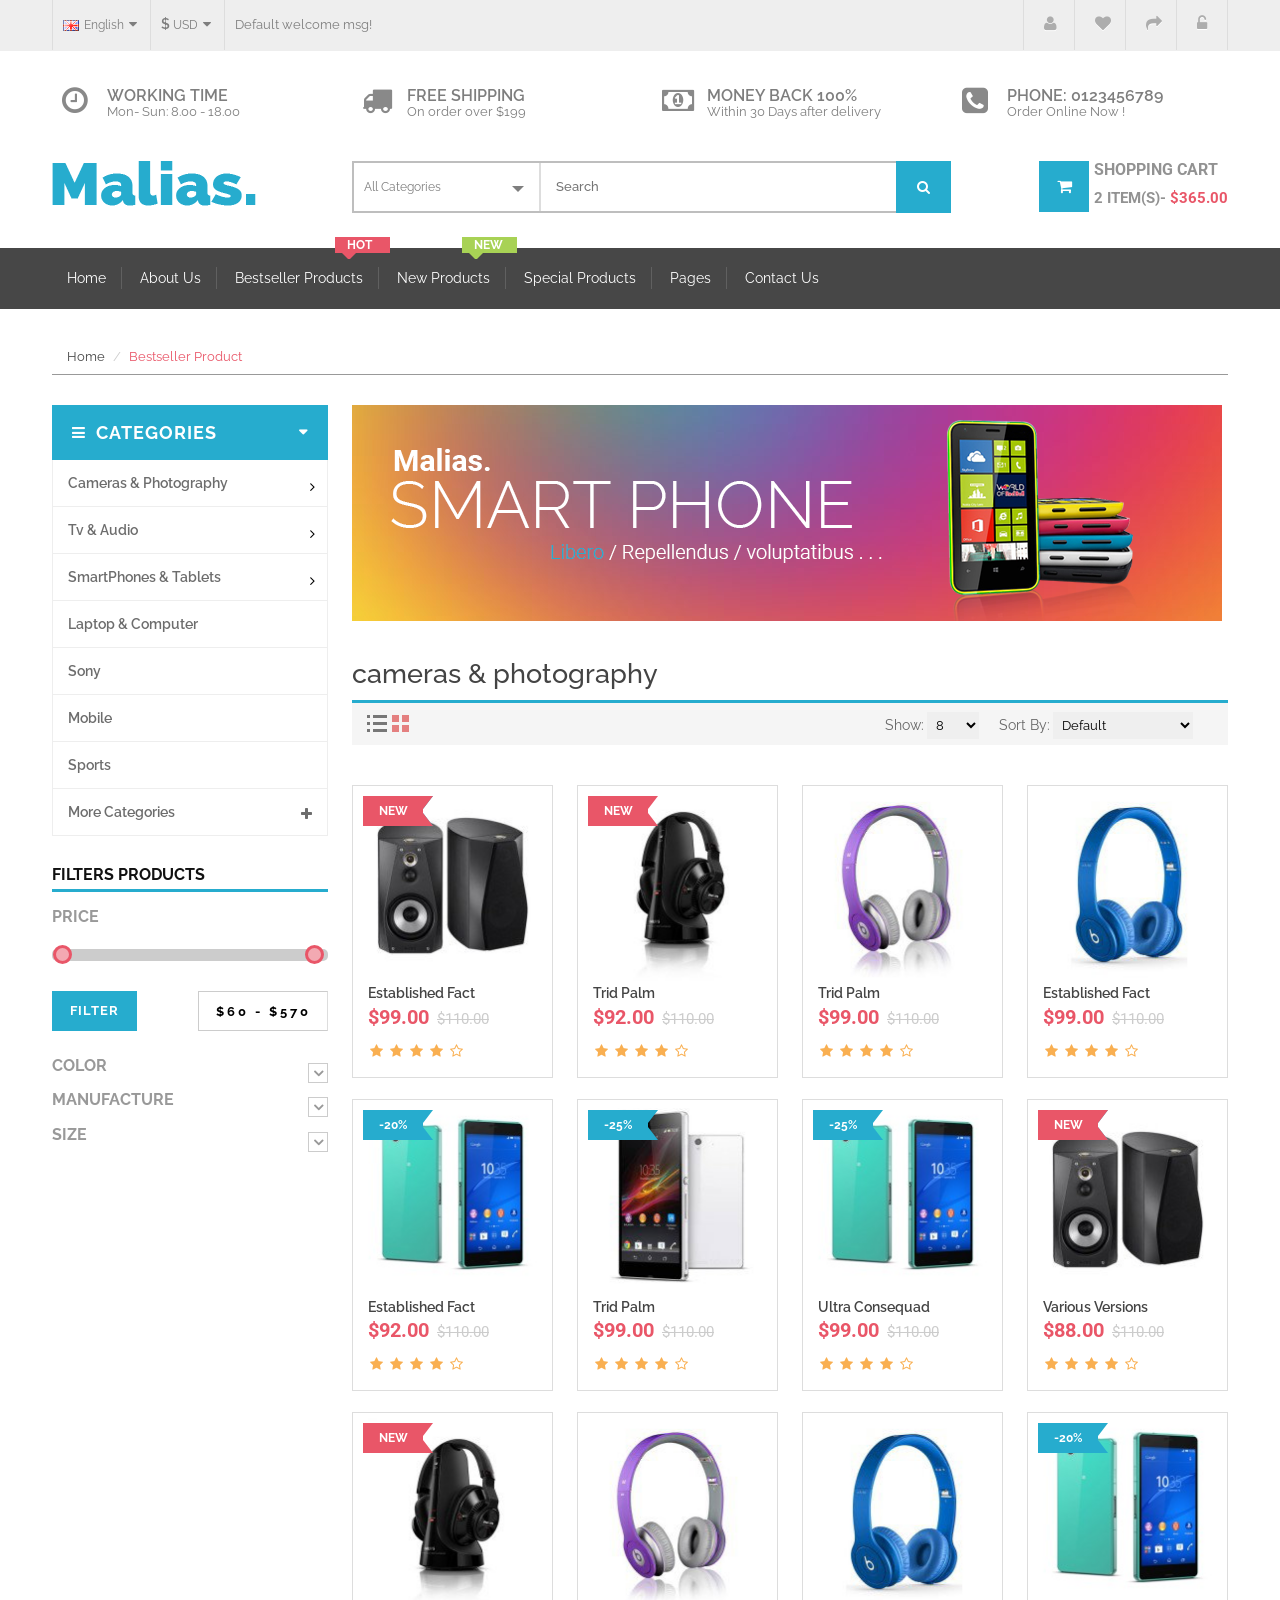
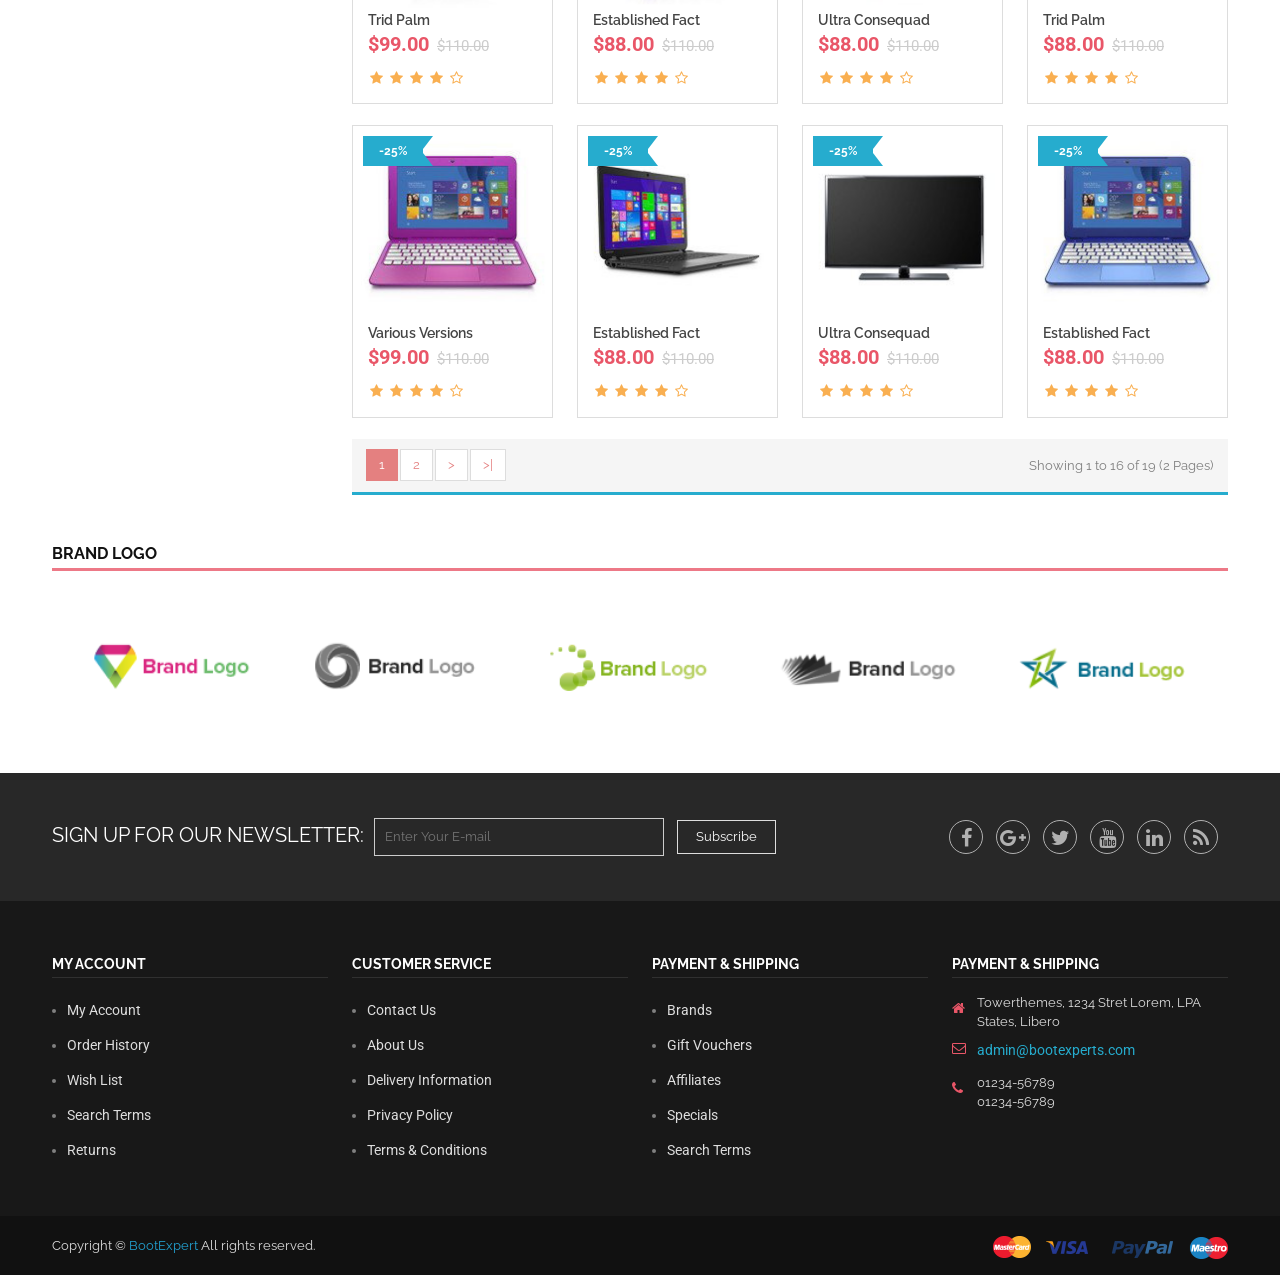
<file: shop.html>
<!doctype html>
<html class="no-js" lang="">
    
<!-- Mirrored from https://htmldemo.net/malias/malias/shop.html by HTTrack Website Copier/3.x [XR&CO], Sat, 17 Oct 2026 16:38:40 GMT -->
<head>
        <meta charset="utf-8">
        <meta http-equiv="x-ua-compatible" content="ie=edge">
        <title>Shop | Malias</title>
        <meta name="description" content="">
        <meta name="viewport" content="width=device-width, initial-scale=1">

		<!-- favicon
		============================================ -->		
        <link rel="shortcut icon" type="image/x-icon" href="img/favicon.ico">
		
		<!-- Google Fonts
		============================================ -->		
       <link href='https://fonts.googleapis.com/css?family=Raleway:400,600' rel='stylesheet' type='text/css'>
       <link href='https://fonts.googleapis.com/css?family=Roboto:400,700' rel='stylesheet' type='text/css'>
	   
		<!-- Bootstrap CSS
		============================================ -->		
        <link rel="stylesheet" href="css/bootstrap.min.css">
		<!-- Font awesome CSS
		============================================ -->
        <link rel="stylesheet" href="css/font-awesome.min.css">
		<!-- owl.carousel CSS
		============================================ -->
        <link rel="stylesheet" href="css/owl.carousel.css">
		<!-- nivo slider CSS
		============================================ -->
		<link rel="stylesheet" href="lib/css/nivo-slider.css" type="text/css" />
		<!-- meanmenu CSS
		============================================ -->
        <link rel="stylesheet" href="css/meanmenu.min.css">
		<!-- jquery-ui CSS
		============================================ -->
        <link rel="stylesheet" href="css/jquery-ui.css">
		<!-- animate CSS
		============================================ -->
        <link rel="stylesheet" href="css/animate.css">
		<!-- main CSS
		============================================ -->
        <link rel="stylesheet" href="css/main.css">
		<!-- style CSS
		============================================ -->
        <link rel="stylesheet" href="style.css">
		<!-- responsive CSS
		============================================ -->
        <link rel="stylesheet" href="css/responsive.css">
    </head>
    <body>
        <!--[if lt IE 8]>
            <p class="browserupgrade">You are using an <strong>outdated</strong> browser. Please <a href="http://browsehappy.com/">upgrade your browser</a> to improve your experience.</p>
        <![endif]-->

        <!-- Add your site or application content here -->

		<!-- HEADER-AREA START -->
		<header class="header-area">
			<!-- HEADER-TOP START -->
			<div class="header-top d-lg-block d-md-block d-none">
				<div class="container">
					<div class="row">
						<div class="col-12 col-md-12 col-lg-12 col-xl-12">
							<div class="top-menu">
								<!-- Start Language -->
								<ul class="language">
									<li><a href="#"><img class="right-5" src="img/flags/gb.png" alt="#">English<i class="fa fa-caret-down left-5"></i></a>
										<ul>
											<li><a href="#"><img class="right-5" src="img/flags/fr.png" alt="#">French</a></li>
											<li><a href="#"><img class="right-5" src="img/flags/gb.png" alt="#">English</a></li>
											<li><a href="#"><img class="right-5" src="img/flags/gb.png" alt="#">English</a></li>
										</ul>
									</li>
								</ul>
								<!-- End Language -->
								<!-- Start Currency -->
								<ul class="currency">
									<li><a href="#"><strong>$</strong> USD<i class="fa fa-caret-down left-5"></i></a>
										<ul>
											<li><a href="#">$ EUR</a></li>
											<li><a href="#">$ GBP</a></li>
											<li><a href="#">$ USD</a></li>
										</ul>
									</li>
								</ul>
								<!-- End Currency -->
								<p class="welcome-msg">Default welcome msg!</p>
							</div>
							<!-- Start Top-Link -->
							<div class="top-link">
								<ul class="link">
									<li><a href="my-account.html"><i class="fa fa-user"></i> My Account</a></li>
									<li><a href="wishlist.html"><i class="fa fa-heart"></i> Wish List (0)</a></li>
									<li><a href="checkout.html"><i class="fa fa-share"></i> Checkout</a></li>
									<li><a href="account.html"><i class="fa fa-unlock-alt"></i> Login</a></li>
								</ul>
							</div>
							<!-- End Top-Link -->
						</div>
					</div>
				</div>
			</div>
			<!-- HEADER-TOP END -->
			<!-- HEADER-MIDDLE START -->
			<div class="header-middle">
				<div class="container">
					<!-- Start Support-Client -->
					<div class="support-client d-lg-block d-md-block d-none">
						<div class="row justify-content-between">
							<!-- Start Single-Support -->
							<div class="col-lg-3 col-md-4">
								<div class="single-support">
									<div class="support-content">
										<i class="fa fa-clock-o"></i>
										<div class="support-text">
											<h1 class="zero gfont-1">working time</h1>
											<p>Mon- Sun: 8.00 - 18.00</p>
										</div>
									</div>
								</div>
							</div>
							<!-- End Single-Support -->
							<!-- Start Single-Support -->
							<div class="col-lg-3 d-lg-block d-none">
								<div class="single-support">
									<i class="fa fa-truck"></i>
									<div class="support-text">
										<h1 class="zero gfont-1">Free shipping</h1>
										<p>On order over $199</p>
									</div>
								</div>
							</div>
							<!-- End Single-Support -->
							<!-- Start Single-Support -->
							<div class="col-lg-3 col-md-4">
								<div class="single-support">
									<i class="fa fa-money"></i>
									<div class="support-text">
										<h1 class="zero gfont-1">Money back 100%</h1>
										<p>Within 30 Days after delivery</p>
									</div>
								</div>
							</div>
							<!-- End Single-Support -->
							<!-- Start Single-Support -->
							<div class="col-lg-3 col-md-4">
								<div class="single-support">
									<i class="fa fa-phone-square"></i>
									<div class="support-text">
										<h1 class="zero gfont-1">Phone: 0123456789</h1>
										<p>Order Online Now !</p>
									</div>
								</div>
							</div>
							<!-- End Single-Support -->
						</div>
					</div>
					<!-- End Support-Client -->
					<!-- Start logo & Search Box -->
					<div class="row">
						<div class="col-lg-3 col-md-12">
							<div class="logo">
								<a href="index.html" title="Malias"><img src="img/logo.png" alt="Malias"></a>
							</div>
						</div>
						<div class="col-lg-9 col-md-12">
		                    <div class="quick-access">
		                    	<div class="search-by-category">
		                    		<div class="search-container">
			                    		<select>
			                    			<option class="all-cate">All Categories</option>
											<optgroup  class="cate-item-head" label="Cameras & Photography">
												<option class="cate-item-title">Handbags</option>
												<option class="c-item">Blouses And Shirts</option>
												<option class="c-item">Clouthes</option>
											</optgroup>
											<optgroup  class="cate-item-head" label="Laptop & Computer">
												<option class="cate-item-title">Apple</option>
												<option class="c-item">Dell</option>
												<option class="c-item">Hp</option>
												<option class="c-item">Sony</option>
											</optgroup>
											<optgroup  class="cate-item-head" label="Electronic">
												<option class="c-item">Mobile</option>
												<option class="c-item">Speaker</option>
												<option class="c-item">Headphone</option>
											</optgroup>
			                    		</select>
		                    		</div>
		                    		<div class="header-search">
		                    			<form action="#">
			                    			<input type="text" placeholder="Search">
			                    			<button type="submit"><i class="fa fa-search"></i></button>
		                    			</form>
		                    		</div>
		                    	</div>
		                    	<div class="top-cart">
		                    		<ul>
		                    			<li>
			                    			<a href="cart.html">
			                    				<span class="cart-icon"><i class="fa fa-shopping-cart"></i></span>
			                    				<span class="cart-total">
			                    					<span class="cart-title">shopping cart</span>
				                    				<span class="cart-item">2 item(s)- </span>
				                    				<span class="top-cart-price">$365.00</span>
			                    				</span>
			                    			</a>
											<div class="mini-cart-content">
												<div class="cart-img-details">
													<div class="cart-img-photo">
														<a href="#"><img src="img/product/total-cart.jpg" alt="#"></a>
													</div>
													<div class="cart-img-content">
														<a href="#"><h4>Prod Aldults</h4></a>
														<span>
															<strong class="text-right">1 x</strong>
															<strong class="cart-price text-right">$180.00</strong>
														</span>
													</div>
													<div class="pro-del">
														<a href="#"><i class="fa fa-times"></i></a>
													</div>
												</div>
												<div class="clear"></div>
												<div class="cart-img-details">
													<div class="cart-img-photo">
														<a href="#"><img src="img/product/total-cart2.jpg" alt="#"></a>
													</div>
													<div class="cart-img-content">
														<a href="#"><h4>Fact Prone</h4></a>
														<span>
															<strong class="text-right">1 x</strong>
															<strong class="cart-price text-right">$185.00</strong>
														</span>
													</div>
													<div class="pro-del">
														<a href="#"><i class="fa fa-times"></i></a>
													</div>
												</div>
												<div class="cart-inner-bottom">
													<span class="total">
														Total:
														<span class="amount">$550.00</span>
													</span>
													<span class="cart-button-top">
														<a href="cart.html">View Cart</a>
														<a href="checkout.html">Checkout</a>
													</span>
												</div>
											</div>
		                    			</li>
		                    		</ul>
		                    	</div>
		                    </div>
		                </div>
					</div>
					<!-- End logo & Search Box -->
				</div> 
			</div>
			<!-- HEADER-MIDDLE END -->
			<!-- START MAINMENU-AREA -->
			<div class="mainmenu-area">
				<div class="container">
					<div class="row">
						<div class="col-lg-12">
							<div class="mainmenu d-lg-block d-none">
								<nav>
									<ul>
										<li><a href="index.html">Home</a>
											<ul>
												<li><a href="index.html">Home Versions 1</a></li>
												<li><a href="index-2.html">Home Versions 2</a></li>
											</ul>
										</li>
										<li><a href="about.html">About Us</a></li>
										<li class="hot"><a href="shop.html">Bestseller Products</a></li>
										<li class="new"><a href="shop-list.html">New Products</a></li>
										<li><a href="shop.html">Special Products</a></li>
										<li><a href="#">Pages</a>
											<ul>
												<li><a href="cart.html">Cart</a></li>
												<li><a href="checkout.html">Checkout</a></li>
												<li><a href="account.html">Create Account</a></li>
												<li><a href="my-account.html">My Account</a></li>
												<li><a href="product-details.html">Product details</a></li>
												<li><a href="shop.html">Shop Grid View</a></li>
												<li><a href="shop-list.html">Shop List View</a></li>
												<li><a href="wishlist.html">Wish List</a></li>
											</ul>
										</li>
										<li><a href="contact.html">Contact Us</a></li>
									</ul>
								</nav>
							</div>
						</div>
					</div>
				</div>
			</div>
			<!-- END MAIN-MENU-AREA -->
			<!-- Start Mobile-menu -->
			<div class="mobile-menu-area d-lg-none d-block fix">
				<div class="container">
					<div class="row">
						<div class="col-12">
							<nav id="mobile-menu">
								<ul>
									<li><a href="index.html">Home</a>
										<ul>
											<li><a href="index.html">Home Page 1</a></li>
											<li><a href="index-2.html">Home Page 2</a></li>
										</ul>
									</li>
									<li><a href="about.html">About Us</a></li>
									<li><a href="shop.html">Bestseller Products</a></li>
									<li><a href="shop-list.html">New Products</a></li>
									<li><a href="#">Pages</a>
										<ul>
											<li><a href="cart.html">Cart</a></li>
											<li><a href="checkout.html">Checkout</a></li>
											<li><a href="account.html">Create Account</a></li>
											<li><a href="login.html">Login</a></li>
											<li><a href="my-account.html">My Account</a></li>
											<li><a href="product-details.html">Product details</a></li>
											<li><a href="shop.html">Shop Grid View</a></li>
											<li><a href="shop-list.html">Shop List View</a></li>
											<li><a href="wishlist.html">Wish List</a></li>
										</ul>
									</li>
									<li><a href="contact.html">Contact Us</a></li>
								</ul>
							</nav>
						</div>
					</div>
				</div>
			</div>
			<!-- End Mobile-menu -->
		</header>
		<!-- HEADER AREA END -->
		<!-- START PAGE-CONTENT -->
		<section class="page-content">
			<div class="container">
	            <div class="row">
					<div class="col-md-12">
						<ul class="page-menu">
							<li><a href="index.html">Home</a></li>
							<li class="active"><a href="#">Bestseller Product</a></li>
						</ul>
					</div>
				</div>
				<div class="row">
					<div class="col-lg-3">
						<!-- CATEGORY-MENU-LIST START -->
	                    <div class="left-category-menu d-lg-block d-none">
	                        <div class="left-product-cat">
	                            <div class="category-heading">
	                                <h2>categories</h2>
	                            </div>
	                            <div class="category-menu-list">
	                                <ul>
	                                    <!-- Single menu start -->
	                                    <li class="arrow-plus">
	                                        <a href="#">Cameras & Photography</a>
	                                        <!--  MEGA MENU START -->
	                                        <div class="cat-left-drop-menu">
	                                            <div class="cat-left-drop-menu-left">
	                                                <a class="menu-item-heading" href="#">Handbags</a>
	                                                <ul>
	                                                    <li><a href="#">Blouses And Shirts</a></li>
	                                                    <li><a href="#">Clutches</a></li>
	                                                    <li><a href="#">Cross Body</a></li>
	                                                    <li><a href="#">Satchels</a></li>
	                                                    <li><a href="#">Sholuder</a></li>
	                                                    <li><a href="#">Toter</a></li>
	                                                </ul>
	                                            </div>
	                                            <div class="cat-left-drop-menu-left">
	                                                <a class="menu-item-heading" href="#">Tops</a>
	                                                <ul>
	                                                    <li><a href="#">Evening</a></li>
	                                                    <li><a href="#">Long Sleeved</a></li>
	                                                    <li><a href="#">Short Sleeved</a></li>
	                                                    <li><a href="#">Sleeveless</a></li>
	                                                    <li><a href="#">T-Shirts</a></li>
	                                                    <li><a href="#">Tanks And Camis</a></li>
	                                                </ul>
	                                            </div>
	                                            <div class="cat-left-drop-menu-left">
	                                                <a class="menu-item-heading" href="#">Dresses</a>
	                                                <ul>
	                                                    <li><a href="#">Belts</a></li>
	                                                    <li><a href="#">Cocktail</a></li>
	                                                    <li><a href="#">Day</a></li>
	                                                    <li><a href="#">Evening</a></li>
	                                                    <li><a href="#">Sundresses</a></li>
	                                                    <li><a href="#">Sweater</a></li>
	                                                </ul>
	                                            </div>
	                                            <div class="cat-left-drop-menu-left">
	                                                <a class="menu-item-heading" href="#">Accessories</a>
	                                                <ul>
	                                                    <li><a href="#">Bras</a></li>
	                                                    <li><a href="#">Hair Accessories</a></li>
	                                                    <li><a href="#">Hats And Gloves</a></li>
	                                                    <li><a href="#">Lifestyle</a></li>
	                                                    <li><a href="#">Scarves</a></li>
	                                                    <li><a href="#">Small Leathers</a></li>
	                                                </ul>
	                                            </div>
	                                        </div>
	                                        <!-- MEGA MENU END -->
	                                    </li>
	                                    <!-- Single menu end -->
										<!-- Single menu start -->
	                                    <li class="arrow-plus">
	                                        <a href="#">Tv & Audio</a>
	                                        <!--  MEGA MENU START -->
	                                        <div class="cat-left-drop-menu">
	                                            <div class="cat-left-drop-menu-left">
	                                                <a class="menu-item-heading" href="#">BAGS</a>
	                                                <ul>
	                                                    <li><a href="#">Blazers</a></li>
	                                                    <li><a href="#">Bootees Bags</a></li>
	                                                    <li><a href="#">Jackets</a></li>
	                                                    <li><a href="#">Shoes</a></li>
	                                                </ul>
	                                            </div>
	                                            <div class="cat-left-drop-menu-left">
	                                                <a class="menu-item-heading" href="#">CLOTHING</a>
	                                                <ul>
	                                                    <li><a href="#">Blazers</a></li>
	                                                    <li><a href="#">Bootees Bags</a></li>
	                                                    <li><a href="#">Jackets</a></li>
	                                                    <li><a href="#">Shoes</a></li>
	                                                </ul>
	                                            </div>
	                                            <div class="cat-left-drop-menu-left">
	                                                <a class="menu-item-heading" href="#">LINGERIE</a>
	                                                <ul>
	                                                    <li><a href="#">Blazers</a></li>
	                                                    <li><a href="#">Bootees Bags</a></li>
	                                                    <li><a href="#">Jackets</a></li>
	                                                    <li><a href="#">Shoes</a></li>
	                                                </ul>
	                                            </div>
	                                            <div class="cat-left-drop-menu-left">
	                                                <a class="menu-item-heading" href="#">Shoes</a>
	                                                <ul>
	                                                    <li><a href="#">Blazers</a></li>
	                                                    <li><a href="#">Bootees Bags</a></li>
	                                                    <li><a href="#">Jackets</a></li>
	                                                    <li><a href="#">Shoes</a></li>
	                                                </ul>
	                                            </div>
	                                        </div>
	                                        <!-- MEGA MENU END -->
	                                    </li>
	                                    <!-- Single menu end -->
	                                    <!-- Single menu start -->
	                                    <li class="arrow-plus">
	                                        <a href="#">SmartPhones & Tablets</a>
	                                        <!--  MEGA MENU START -->
	                                        <div class="cat-left-drop-menu cat-left-drop-menu-photo-contain">
	                                            <div class="cat-left-drop-menu-left">
	                                                <a class="menu-item-heading" href="#">Women</a>
	                                                <ul>
	                                                    <li><a href="#">Belts</a></li>
	                                                    <li><a href="#">Jewelry</a></li>
	                                                    <li><a href="#">Socks</a></li>
	                                                    <li><a href="#">Sunglasses</a></li>
	                                                </ul>
	                                            </div>
	                                            <div class="cat-left-drop-menu-left">
	                                                <a class="menu-item-heading" href="#">CLOTHING</a>
	                                                <ul>
	                                                    <li><a href="#">Boots</a></li>
	                                                    <li><a href="#">Brands We Love</a></li>
	                                                    <li><a href="#">Casuals</a></li>
	                                                    <li><a href="#">Gifts And Tech</a></li>
	                                                    <li><a href="#">Gifts And Tech</a></li>
	                                                    <li><a href="#">Slippers</a></li>
	                                                    <li><a href="#">Speakers</a></li>
	                                                </ul>
	                                            </div>
	                                            <div class="cat-left-drop-menu-left cat-left-drop-menu-photo">
	                                            	<a href="#"><img src="img/megamenu/vmega_blog1.jpg" alt="Product"></a>
	                                            </div>
	                                        </div>
	                                        <!-- MEGA MENU END -->
	                                    </li>
	                                    <!-- Single menu end -->
	                                    <!-- Single menu start -->
	                                    <li>
	                                        <a href="#">Laptop & Computer</a>
	                                    </li>
	                                    <!-- Single menu end -->
	                                    <!-- Single menu start -->
	                                    <li><a href="#">Sony</a></li>
	                                    <!-- Single menu end -->
	                                    <!-- Single menu start -->
	                                    <li><a href="#">Mobile</a></li>
	                                    <!-- Single menu end -->
	                                    <!-- Single menu start -->
	                                    <li><a href="#">Sports</a></li>
	                                    <!-- Single menu end -->

	                                    <!-- MENU ACCORDION START -->
	                                    <li class=" rx-child">
	                                        <a href="#">Books</a>
	                                    </li>
	                                    <li class=" rx-parent">
	                                        <a class="rx-default">
	                                            More categories <span class="cat-thumb  fa fa-plus"></span> 
	                                        </a>
	                                        <a class="rx-show">
	                                            close menu <span class="cat-thumb  fa fa-minus"></span>
	                                        </a>
	                                    </li>
	                                    <!-- MENU ACCORDION END -->
	                                </ul>
	                            </div>
	                        </div>
	                    </div>
						<!-- END CATEGORY-MENU-LIST -->
						<!-- shop-filter start -->
						<div class="shop-filter">
							<div class="area-title">
								<h3 class="title-group gfont-1">Filters Products</h3>
							</div>
							<h4 class="shop-price-title">Price</h4>
							<div class="info_widget">
								<div class="price_filter">
									<div id="slider-range"></div>
									<div class="price_slider_amount">
										<input type="text" id="amount" name="price"  placeholder="Add Your Price" />
										<input type="submit"  value="Filter"/>  
									</div>
								</div>
							</div>
						</div>
						<!-- shop-filter start -->
						<!-- filter-by start -->
						<div class="accordion_one">
							<h4><a class="accordion-trigger" data-bs-toggle="collapse" href="#divone">Color</a></h4>
							<div id="divone" class="collapse in">
								<div class="filter-menu">
									<ul>
										<li><a href="#">Black (2)</a></li>
										<li><a href="#">Blue (2)</a></li>
										<li><a href="#">Brown (3)</a></li>
										<li><a href="#">Green (3)</a></li>
										<li><a href="#">Orange (2)</a></li>
										<li><a href="#">Pink (2)</a></li>
										<li><a href="#">Red (11)</a></li>
										<li><a href="#">Yellow (3)</a></li>
									</ul>
								</div>
							</div>
							<h4><a class="accordion-trigger" data-bs-toggle="collapse" href="#div2">manufacture</a></h4>
							<div id="div2" class="collapse in">
								<div class="filter-menu">
									<ul>
										<li><a href="#">Chanel (2)</a></li>
										<li><a href="#">Christian Dior (2)</a></li>
										<li><a href="#">Ermenegildo (2)</a></li>
										<li><a href="#">Ferragamo (1)</a></li>
										<li><a href="#">Hermes (2)</a></li>
										<li><a href="#">Louis Vuitton (3)</a></li>
										<li><a href="#">Prada (1)</a></li>
									</ul>
								</div>
							</div>
							<h4><a class="accordion-trigger" data-bs-toggle="collapse" href="#div3">Size</a></h4>
							<div id="div3" class="collapse in">
								<div class="filter-menu">
									<ul>
										<li><a href="#">L (1)</a></li>
										<li><a href="#">M (5)</a></li>
										<li><a href="#">S (7)</a></li>
										<li><a href="#">XL (5)</a></li>
										<li><a href="#">XXL (6)</a></li>
									</ul>
								</div>
							</div>
						</div>
						<!-- filter-by end -->
					</div>
					<div class="col-lg-9 col-12">
						<!-- START PRODUCT-BANNER -->
						<div class="product-banner">
							<div class="row">
								<div class="col-12">
									<div class="banner">
										<a href="#"><img src="img/banner/12.png" alt="Product Banner"></a>
									</div>
								</div>
							</div>
						</div>
						<!-- END PRODUCT-BANNER -->
						<!-- START PRODUCT-AREA -->
						<div class="product-area">
							<div class="row">
								<div class="col-12">
									<!-- Start Product-Menu -->
									<div class="product-menu">
										<div class="product-title">
											<h3 class="title-group-3 gfont-1">cameras & photography</h3>
										</div>
									</div>
									<div class="product-filter">
										<ul class="nav">
											<li class="list">
												<a href="#display-1-1" role="tab" data-bs-toggle="tab"></a>
											</li>
											<li class="grid">
												<a class="active" href="#display-1-2" role="tab" data-bs-toggle="tab"></a>
											</li>
										</ul>
										<div class="sort">
											<label>Sort By:</label>
											<select>
												<option value="#">Default</option>
												<option value="#">Name (A - Z)</option>
												<option value="#">Name (Z - A)</option>
												<option value="#">Price (Low > High)</option>
												<option value="#">Rating (Highest)</option>
												<option value="#">Rating (Lowest)</option>
												<option value="#">Name (A - Z)</option>
												<option value="#">Model (Z - A))</option>
												<option value="#">Model (A - Z)</option>
											</select>
										</div>
										<div class="limit">
											<label>Show:</label>
											<select>
												<option value="#">8</option>
												<option value="#">16)</option>
												<option value="#">24</option>
												<option value="#">40</option>
												<option value="#">80</option>
												<option value="#">100</option>
											</select>
										</div>
									</div>
									
									<!-- End Product-Menu -->
									<div class="clear"></div>
								</div>
							</div>
							<div class="row">
								<div class="col-12 col-lg-12">		
									<!-- Start Product -->
									<div class="product">
										<div class="tab-content">
											<!-- Product -->
											<div role="tabpanel" class="tab-pane fade" id="display-1-1">
												<div class="row">
													<div class="listview">
														<!-- Start Single-Product -->
														<div class="single-product row">
															<div class="col-lg-3 col-md-4 col-12">
																<div class="label_new">
																	<span class="new">new</span>
																</div>
																<div class="sale-off">
																	<span class="sale-percent">-55%</span>
																</div>
																<div class="product-img">
																	<a href="#">
																		<img class="primary-img" src="img/product/mediam/10.jpg" alt="Product">
																		<img class="secondary-img" src="img/product/mediam/10bg.jpg" alt="Product">
																	</a>
																</div>
															</div>
															<div class="col-lg-9 col-md-8 col-12">	
																<div class="product-description">
																	<h5><a href="#">Various Versions</a></h5>
																	<div class="price-box">
																		<span class="price">$99.00</span>
																		<span class="old-price">$110.00</span>
																	</div>
																	<span class="rating">
																		<i class="fa fa-star"></i>
																		<i class="fa fa-star"></i>
																		<i class="fa fa-star"></i>
																		<i class="fa fa-star"></i>
																		<i class="fa fa-star-o"></i>
																	</span>
																	<p class="description">Nunc facilisis sagittis ullamcorper. Proin lectus ipsum, gravida et mattis vulputate, tristique ut lectus. Sed et lorem nunc. Vestibulum ante ipsum primis in faucibus orci luctus et ultrices posuere cubilia Curae; Aenean eleifend laoreet congue. Viva..</p>
																	<div class="product-action">
																		<div class="button-group">
																			<div class="product-button">
																				<button><i class="fa fa-shopping-cart"></i> Add to Cart</button>
																			</div>
																			<div class="product-button-2">
																				<a href="#" data-bs-toggle="tooltip" title="Wishlist"><i class="fa fa-heart-o"></i></a>
																				<a href="#" data-bs-toggle="tooltip" title="Compare"><i class="fa fa-signal"></i></a>
																				<a href="#" class="modal-view" data-bs-toggle="modal" data-bs-target="#productModal" title="Quickview"><i class="fa fa-search-plus"></i></a>
																			</div>
																		</div>
																	</div>
																</div>
															</div>
														</div>
														<!-- End Single-Product -->
														<!-- Start Single-Product -->
														<div class="single-product row">
															<div class="col-lg-3 col-md-4 col-12">
																<div class="label_new">
																	<span class="new">new</span>
																</div>
																<div class="sale-off">
																	<span class="sale-percent">-55%</span>
																</div>
																<div class="product-img">
																	<a href="#">
																		<img class="primary-img" src="img/product/mediam/13.jpg" alt="Product">
																		<img class="secondary-img" src="img/product/mediam/11.jpg" alt="Product">
																	</a>
																</div>
															</div>
															<div class="col-lg-9 col-md-8 col-12">	
																<div class="product-description">
																	<h5><a href="#">Trid Palm</a></h5>
																	<div class="price-box">
																		<span class="price">$99.00</span>
																		<span class="old-price">$110.00</span>
																	</div>
																	<span class="rating">
																		<i class="fa fa-star"></i>
																		<i class="fa fa-star"></i>
																		<i class="fa fa-star"></i>
																		<i class="fa fa-star"></i>
																		<i class="fa fa-star-o"></i>
																	</span>
																	<p class="description">Nunc facilisis sagittis ullamcorper. Proin lectus ipsum, gravida et mattis vulputate, tristique ut lectus. Sed et lorem nunc. Vestibulum ante ipsum primis in faucibus orci luctus et ultrices posuere cubilia Curae; Aenean eleifend laoreet congue. Viva..</p>
																	<div class="product-action">
																		<div class="button-group">
																			<div class="product-button">
																				<button><i class="fa fa-shopping-cart"></i> Add to Cart</button>
																			</div>
																			<div class="product-button-2">
																				<a href="#" data-bs-toggle="tooltip" title="Wishlist"><i class="fa fa-heart-o"></i></a>
																				<a href="#" data-bs-toggle="tooltip" title="Compare"><i class="fa fa-signal"></i></a>
																				<a href="#" class="modal-view" data-bs-toggle="modal" data-bs-target="#productModal" title="Quickview"><i class="fa fa-search-plus"></i></a>
																			</div>
																		</div>
																	</div>
																</div>
															</div>
														</div>
														<!-- End Single-Product -->
														<!-- Start Single-Product -->
														<div class="single-product row">
															<div class="col-lg-3 col-md-4 col-12">
																<div class="label_new">
																	<span class="new">new</span>
																</div>
																<div class="sale-off">
																	<span class="sale-percent">-55%</span>
																</div>
																<div class="product-img">
																	<a href="#">
																		<img class="primary-img" src="img/product/mediam/10bg.jpg" alt="Product">
																		<img class="secondary-img" src="img/product/mediam/10.jpg" alt="Product">
																	</a>
																</div>
															</div>
															<div class="col-lg-9 col-md-8 col-12">	
																<div class="product-description">
																	<h5><a href="#">Established Fact</a></h5>
																	<div class="price-box">
																		<span class="price">$92.00</span>
																		<span class="old-price">$110.00</span>
																	</div>
																	<span class="rating">
																		<i class="fa fa-star"></i>
																		<i class="fa fa-star"></i>
																		<i class="fa fa-star"></i>
																		<i class="fa fa-star"></i>
																		<i class="fa fa-star-o"></i>
																	</span>
																	<p class="description">Nunc facilisis sagittis ullamcorper. Proin lectus ipsum, gravida et mattis vulputate, tristique ut lectus. Sed et lorem nunc. Vestibulum ante ipsum primis in faucibus orci luctus et ultrices posuere cubilia Curae; Aenean eleifend laoreet congue. Viva..</p>
																	<div class="product-action">
																		<div class="button-group">
																			<div class="product-button">
																				<button><i class="fa fa-shopping-cart"></i> Add to Cart</button>
																			</div>
																			<div class="product-button-2">
																				<a href="#" data-bs-toggle="tooltip" title="Wishlist"><i class="fa fa-heart-o"></i></a>
																				<a href="#" data-bs-toggle="tooltip" title="Compare"><i class="fa fa-signal"></i></a>
																				<a href="#" class="modal-view" data-bs-toggle="modal" data-bs-target="#productModal" title="Quickview"><i class="fa fa-search-plus"></i></a>
																			</div>
																		</div>
																	</div>
																</div>
															</div>
														</div>
														<!-- End Single-Product -->
														<!-- Start Single-Product -->
														<div class="single-product row">
															<div class="col-lg-3 col-md-4 col-12">
																<div class="label_new">
																	<span class="new">new</span>
																</div>
																<div class="sale-off">
																	<span class="sale-percent">-55%</span>
																</div>
																<div class="product-img">
																	<a href="#">
																		<img class="primary-img" src="img/product/mediam/3.jpg" alt="Product">
																		<img class="secondary-img" src="img/product/mediam/3bg.jpg" alt="Product">
																	</a>
																</div>
															</div>
															<div class="col-lg-9 col-md-8 col-12">	
																<div class="product-description">
																	<h5><a href="#">Various Versions</a></h5>
																	<div class="price-box">
																		<span class="price">$99.00</span>
																		<span class="old-price">$110.00</span>
																	</div>
																	<span class="rating">
																		<i class="fa fa-star"></i>
																		<i class="fa fa-star"></i>
																		<i class="fa fa-star"></i>
																		<i class="fa fa-star"></i>
																		<i class="fa fa-star-o"></i>
																	</span>
																	<p class="description">Nunc facilisis sagittis ullamcorper. Proin lectus ipsum, gravida et mattis vulputate, tristique ut lectus. Sed et lorem nunc. Vestibulum ante ipsum primis in faucibus orci luctus et ultrices posuere cubilia Curae; Aenean eleifend laoreet congue. Viva..</p>
																	<div class="product-action">
																		<div class="button-group">
																			<div class="product-button">
																				<button><i class="fa fa-shopping-cart"></i> Add to Cart</button>
																			</div>
																			<div class="product-button-2">
																				<a href="#" data-bs-toggle="tooltip" title="Wishlist"><i class="fa fa-heart-o"></i></a>
																				<a href="#" data-bs-toggle="tooltip" title="Compare"><i class="fa fa-signal"></i></a>
																				<a href="#" class="modal-view" data-bs-toggle="modal" data-bs-target="#productModal" title="Quickview"><i class="fa fa-search-plus"></i></a>
																			</div>
																		</div>
																	</div>
																</div>
															</div>
														</div>
														<!-- End Single-Product -->
														<!-- Start Single-Product -->
														<div class="single-product row">
															<div class="col-lg-3 col-md-4 col-12">
																<div class="label_new">
																	<span class="new">new</span>
																</div>
																<div class="sale-off">
																	<span class="sale-percent">-55%</span>
																</div>
																<div class="product-img">
																	<a href="#">
																		<img class="primary-img" src="img/product/mediam/1.jpg" alt="Product">
																		<img class="secondary-img" src="img/product/mediam/1bg.jpg" alt="Product">
																	</a>
																</div>
															</div>
															<div class="col-lg-9 col-md-8 col-12">	
																<div class="product-description">
																	<h5><a href="#">Ultra Consequad</a></h5>
																	<div class="price-box">
																		<span class="price">$99.00</span>
																		<span class="old-price">$110.00</span>
																	</div>
																	<span class="rating">
																		<i class="fa fa-star"></i>
																		<i class="fa fa-star"></i>
																		<i class="fa fa-star"></i>
																		<i class="fa fa-star"></i>
																		<i class="fa fa-star-o"></i>
																	</span>
																	<p class="description">Nunc facilisis sagittis ullamcorper. Proin lectus ipsum, gravida et mattis vulputate, tristique ut lectus. Sed et lorem nunc. Vestibulum ante ipsum primis in faucibus orci luctus et ultrices posuere cubilia Curae; Aenean eleifend laoreet congue. Viva..</p>
																	<div class="product-action">
																		<div class="button-group">
																			<div class="product-button">
																				<button><i class="fa fa-shopping-cart"></i> Add to Cart</button>
																			</div>
																			<div class="product-button-2">
																				<a href="#" data-bs-toggle="tooltip" title="Wishlist"><i class="fa fa-heart-o"></i></a>
																				<a href="#" data-bs-toggle="tooltip" title="Compare"><i class="fa fa-signal"></i></a>
																				<a href="#" class="modal-view" data-bs-toggle="modal" data-bs-target="#productModal" title="Quickview"><i class="fa fa-search-plus"></i></a>
																			</div>
																		</div>
																	</div>
																</div>
															</div>
														</div>
														<!-- End Single-Product -->
														<!-- Start Single-Product -->
														<div class="single-product row">
															<div class="col-lg-3 col-md-4 col-12">
																<div class="label_new">
																	<span class="new">new</span>
																</div>
																<div class="sale-off">
																	<span class="sale-percent">-55%</span>
																</div>
																<div class="product-img">
																	<a href="#">
																		<img class="primary-img" src="img/product/mediam/2.jpg" alt="Product">
																		<img class="secondary-img" src="img/product/mediam/2bg.jpg" alt="Product">
																	</a>
																</div>
															</div>
															<div class="col-lg-9 col-md-8 col-12">	
																<div class="product-description">
																	<h5><a href="#">Established Fact</a></h5>
																	<div class="price-box">
																		<span class="price">$92.00</span>
																		<span class="old-price">$110.00</span>
																	</div>
																	<span class="rating">
																		<i class="fa fa-star"></i>
																		<i class="fa fa-star"></i>
																		<i class="fa fa-star"></i>
																		<i class="fa fa-star"></i>
																		<i class="fa fa-star-o"></i>
																	</span>
																	<p class="description">Nunc facilisis sagittis ullamcorper. Proin lectus ipsum, gravida et mattis vulputate, tristique ut lectus. Sed et lorem nunc. Vestibulum ante ipsum primis in faucibus orci luctus et ultrices posuere cubilia Curae; Aenean eleifend laoreet congue. Viva..</p>
																	<div class="product-action">
																		<div class="button-group">
																			<div class="product-button">
																				<button><i class="fa fa-shopping-cart"></i> Add to Cart</button>
																			</div>
																			<div class="product-button-2">
																				<a href="#" data-bs-toggle="tooltip" title="Wishlist"><i class="fa fa-heart-o"></i></a>
																				<a href="#" data-bs-toggle="tooltip" title="Compare"><i class="fa fa-signal"></i></a>
																				<a href="#" class="modal-view" data-bs-toggle="modal" data-bs-target="#productModal" title="Quickview"><i class="fa fa-search-plus"></i></a>
																			</div>
																		</div>
																	</div>
																</div>
															</div>
														</div>
														<!-- End Single-Product -->
														<!-- Start Single-Product -->
														<div class="single-product row">
															<div class="col-lg-3 col-md-4 col-12">
																<div class="label_new">
																	<span class="new">new</span>
																</div>
																<div class="sale-off">
																	<span class="sale-percent">-55%</span>
																</div>
																<div class="product-img">
																	<a href="#">
																		<img class="primary-img" src="img/product/mediam/12.jpg" alt="Product">
																		<img class="secondary-img" src="img/product/mediam/12bg.jpg" alt="Product">
																	</a>
																</div>
															</div>
															<div class="col-lg-9 col-md-8 col-12">	
																<div class="product-description">
																	<h5><a href="#">Trid Palm</a></h5>
																	<div class="price-box">
																		<span class="price">$99.00</span>
																		<span class="old-price">$110.00</span>
																	</div>
																	<span class="rating">
																		<i class="fa fa-star"></i>
																		<i class="fa fa-star"></i>
																		<i class="fa fa-star"></i>
																		<i class="fa fa-star"></i>
																		<i class="fa fa-star-o"></i>
																	</span>
																	<p class="description">Nunc facilisis sagittis ullamcorper. Proin lectus ipsum, gravida et mattis vulputate, tristique ut lectus. Sed et lorem nunc. Vestibulum ante ipsum primis in faucibus orci luctus et ultrices posuere cubilia Curae; Aenean eleifend laoreet congue. Viva..</p>
																	<div class="product-action">
																		<div class="button-group">
																			<div class="product-button">
																				<button><i class="fa fa-shopping-cart"></i> Add to Cart</button>
																			</div>
																			<div class="product-button-2">
																				<a href="#" data-bs-toggle="tooltip" title="Wishlist"><i class="fa fa-heart-o"></i></a>
																				<a href="#" data-bs-toggle="tooltip" title="Compare"><i class="fa fa-signal"></i></a>
																				<a href="#" class="modal-view" data-bs-toggle="modal" data-bs-target="#productModal" title="Quickview"><i class="fa fa-search-plus"></i></a>
																			</div>
																		</div>
																	</div>
																</div>
															</div>
														</div>
														<!-- End Single-Product -->
													</div>
												</div>
												<!-- Start Pagination Area -->
												<div class="pagination-area">
													<div class="row">
														<div class="col-5">
															<div class="pagination">
																<ul>
																	<li class="active"><a href="#">1</a></li>
																	<li><a href="#">2</a></li>
																	<li><a href="#">></a></li>
																	<li><a href="#">>|</a></li>
																</ul>
															</div>
														</div>
														<div class="col-7">
															<div class="product-result">
																<span>Showing 1 to 16 of 19 (2 Pages)</span>
															</div>
														</div>
													</div>
												</div>
												<!-- End Pagination Area -->
											</div>
											<!-- End Product -->
											<!-- Start Product-->
											<div role="tabpanel" class="tab-pane fade show  active" id="display-1-2">
												<div class="row">
													<!-- Start Single-Product -->
													<div class="col-lg-3 col-md-4 col-12">
														<div class="single-product">
															<div class="label_new">
																<span class="new">new</span>
															</div>
															<div class="sale-off">
																<span class="sale-percent">-55%</span>
															</div>
															<div class="product-img">
																<a href="#">
																	<img class="primary-img" src="img/product/mediam/12.jpg" alt="Product">
																	<img class="secondary-img" src="img/product/mediam/12bg.jpg" alt="Product">
																</a>
															</div>
															<div class="product-description">
																<h5><a href="#">Established Fact</a></h5>
																<div class="price-box">
																	<span class="price">$99.00</span>
																	<span class="old-price">$110.00</span>
																</div>
																<span class="rating">
																	<i class="fa fa-star"></i>
																	<i class="fa fa-star"></i>
																	<i class="fa fa-star"></i>
																	<i class="fa fa-star"></i>
																	<i class="fa fa-star-o"></i>
																</span>
															</div>
															<div class="product-action">
																<div class="button-group">
																	<div class="product-button">
																		<button><i class="fa fa-shopping-cart"></i> Add to Cart</button>
																	</div>
																	<div class="product-button-2">
																		<a href="#" data-bs-toggle="tooltip" title="Wishlist"><i class="fa fa-heart-o"></i></a>
																		<a href="#" data-bs-toggle="tooltip" title="Compare"><i class="fa fa-signal"></i></a>
																		<a href="#" class="modal-view" data-bs-toggle="modal" data-bs-target="#productModal"><i class="fa fa-search-plus"></i></a>
																	</div>
																</div>
															</div>												
														</div>
													</div>
													<!-- End Single-Product -->
													<!-- Start Single-Product -->
													<div class="col-lg-3 col-md-4 col-12">
														<div class="single-product">
															<div class="label_new">
																<span class="new">new</span>
															</div>
															<div class="product-img">
																<a href="#">
																	<img class="primary-img" src="img/product/mediam/12bg.jpg" alt="Product">
																	<img class="secondary-img" src="img/product/mediam/12.jpg" alt="Product">
																</a>
															</div>
															<div class="product-description">
																<h5><a href="#">Trid Palm</a></h5>
																<div class="price-box">
																	<span class="price">$92.00</span>
																	<span class="old-price">$110.00</span>
																</div>
																<span class="rating">
																	<i class="fa fa-star"></i>
																	<i class="fa fa-star"></i>
																	<i class="fa fa-star"></i>
																	<i class="fa fa-star"></i>
																	<i class="fa fa-star-o"></i>
																</span>
																<div class="product-action">
																	<div class="button-group">
																		<div class="product-button">
																			<button><i class="fa fa-shopping-cart"></i> Add to Cart</button>
																		</div>
																		<div class="product-button-2">
																			<a href="#" data-bs-toggle="tooltip" title="Wishlist"><i class="fa fa-heart-o"></i></a>
																			<a href="#" data-bs-toggle="tooltip" title="Compare"><i class="fa fa-signal"></i></a>
																			<a href="#" class="modal-view" data-bs-toggle="modal" data-bs-target="#productModal" title="Quickview"><i class="fa fa-search-plus"></i></a>
																		</div>
																	</div>
																</div>
															</div>
														</div>
													</div>
													<!-- End Single-Product -->
													<!-- Start Single-Product -->
													<div class="col-lg-3 col-md-4 col-12">
														<div class="single-product">
															<div class="product-img">
																<a href="#">
																	<img class="primary-img" src="img/product/mediam/2.jpg" alt="Product">
																	<img class="secondary-img" src="img/product/mediam/2bg.jpg" alt="Product">
																</a>
															</div>
															<div class="product-description">
																<h5><a href="#">Trid Palm</a></h5>
																<div class="price-box">
																	<span class="price">$99.00</span>
																	<span class="old-price">$110.00</span>
																</div>
																<span class="rating">
																	<i class="fa fa-star"></i>
																	<i class="fa fa-star"></i>
																	<i class="fa fa-star"></i>
																	<i class="fa fa-star"></i>
																	<i class="fa fa-star-o"></i>
																</span>
																<div class="product-action">
																	<div class="button-group">
																		<div class="product-button">
																			<button><i class="fa fa-shopping-cart"></i> Add to Cart</button>
																		</div>
																		<div class="product-button-2">
																			<a href="#" data-bs-toggle="tooltip" title="Wishlist"><i class="fa fa-heart-o"></i></a>
																			<a href="#" data-bs-toggle="tooltip" title="Compare"><i class="fa fa-signal"></i></a>
																			<a href="#" class="modal-view" data-bs-toggle="modal" data-bs-target="#productModal" title="Quickview"><i class="fa fa-search-plus"></i></a>
																		</div>
																	</div>
																</div>
															</div>
														</div>
													</div>
													<!-- End Single-Product -->
													<!-- Start Single-Product -->
													<div class="col-lg-3 col-md-4 col-12">
														<div class="single-product">
															<div class="product-img">
																<a href="#">
																	<img class="primary-img" src="img/product/mediam/2bg.jpg" alt="Product">
																	<img class="secondary-img" src="img/product/mediam/2.jpg" alt="Product">
																</a>
															</div>
															<div class="product-description">
																<h5><a href="#">Established Fact</a></h5>
																<div class="price-box">
																	<span class="price">$99.00</span>
																	<span class="old-price">$110.00</span>
																</div>
																<span class="rating">
																	<i class="fa fa-star"></i>
																	<i class="fa fa-star"></i>
																	<i class="fa fa-star"></i>
																	<i class="fa fa-star"></i>
																	<i class="fa fa-star-o"></i>
																</span>
																<div class="product-action">
																	<div class="button-group">
																		<div class="product-button">
																			<button><i class="fa fa-shopping-cart"></i> Add to Cart</button>
																		</div>
																		<div class="product-button-2">
																			<a href="#" data-bs-toggle="tooltip" title="Wishlist"><i class="fa fa-heart-o"></i></a>
																			<a href="#" data-bs-toggle="tooltip" title="Compare"><i class="fa fa-signal"></i></a>
																			<a href="#" class="modal-view" data-bs-toggle="modal" data-bs-target="#productModal" title="Quickview"><i class="fa fa-search-plus"></i></a>
																		</div>
																	</div>
																</div>
															</div>
														</div>
													</div>
													<!-- End Single-Product -->
													<!-- Start Single-Product -->
													<div class="col-lg-3 col-md-4 col-12">
														<div class="single-product">
															<div class="sale-off">
																<span class="sale-percent">-20%</span>
															</div>
															<div class="product-img">
																<a href="#">
																	<img class="primary-img" src="img/product/mediam/5.jpg" alt="Product">
																	<img class="secondary-img" src="img/product/mediam/3bg.jpg" alt="Product">
																</a>
															</div>
															<div class="product-description">
																<h5><a href="#">Established Fact</a></h5>
																<div class="price-box">
																	<span class="price">$92.00</span>
																	<span class="old-price">$110.00</span>
																</div>
																<span class="rating">
																	<i class="fa fa-star"></i>
																	<i class="fa fa-star"></i>
																	<i class="fa fa-star"></i>
																	<i class="fa fa-star"></i>
																	<i class="fa fa-star-o"></i>
																</span>
																<div class="product-action">
																	<div class="button-group">
																		<div class="product-button">
																			<button><i class="fa fa-shopping-cart"></i> Add to Cart</button>
																		</div>
																		<div class="product-button-2">
																			<a href="#" data-bs-toggle="tooltip" title="Wishlist"><i class="fa fa-heart-o"></i></a>
																			<a href="#" data-bs-toggle="tooltip" title="Compare"><i class="fa fa-signal"></i></a>
																			<a href="#" class="modal-view" data-bs-toggle="modal" data-bs-target="#productModal" title="Quickview"><i class="fa fa-search-plus"></i></a>
																		</div>
																	</div>
																</div>
															</div>
														</div>
													</div>
													<!-- End Single-Product -->
													<!-- Start Single-Product -->
													<div class="col-lg-3 col-md-4 col-12">
														<div class="single-product">
															<div class="sale-off">
																<span class="sale-percent">-25%</span>
															</div>
															<div class="product-img">
																<a href="#">
																	<img class="primary-img" src="img/product/mediam/6.jpg" alt="Product">
																	<img class="secondary-img" src="img/product/mediam/4bg.jpg" alt="Product">
																</a>
															</div>
															<div class="product-description">
																<h5><a href="#">Trid Palm</a></h5>
																<div class="price-box">
																	<span class="price">$99.00</span>
																	<span class="old-price">$110.00</span>
																</div>
																<span class="rating">
																	<i class="fa fa-star"></i>
																	<i class="fa fa-star"></i>
																	<i class="fa fa-star"></i>
																	<i class="fa fa-star"></i>
																	<i class="fa fa-star-o"></i>
																</span>
																<div class="product-action">
																	<div class="button-group">
																		<div class="product-button">
																			<button><i class="fa fa-shopping-cart"></i> Add to Cart</button>
																		</div>
																		<div class="product-button-2">
																			<a href="#" data-bs-toggle="tooltip" title="Wishlist"><i class="fa fa-heart-o"></i></a>
																			<a href="#" data-bs-toggle="tooltip" title="Compare"><i class="fa fa-signal"></i></a>
																			<a href="#" class="modal-view" data-bs-toggle="modal" data-bs-target="#productModal" title="Quickview"><i class="fa fa-search-plus"></i></a>
																		</div>
																	</div>
																</div>
															</div>
														</div>
													</div>
													<!-- End Single-Product -->
													<!-- Start Single-Product -->
													<div class="col-lg-3 col-md-4 col-12">
														<div class="single-product">
															<div class="sale-off">
																<span class="sale-percent">-25%</span>
															</div>
															<div class="product-img">
																<a href="#">
																	<img class="primary-img" src="img/product/mediam/5.jpg" alt="Product">
																	<img class="secondary-img" src="img/product/mediam/4bg.jpg" alt="Product">
																</a>
															</div>
															<div class="product-description">
																<h5><a href="#">Ultra Consequad</a></h5>
																<div class="price-box">
																	<span class="price">$99.00</span>
																	<span class="old-price">$110.00</span>
																</div>
																<span class="rating">
																	<i class="fa fa-star"></i>
																	<i class="fa fa-star"></i>
																	<i class="fa fa-star"></i>
																	<i class="fa fa-star"></i>
																	<i class="fa fa-star-o"></i>
																</span>
																<div class="product-action">
																	<div class="button-group">
																		<div class="product-button">
																			<button><i class="fa fa-shopping-cart"></i> Add to Cart</button>
																		</div>
																		<div class="product-button-2">
																			<a href="#" data-bs-toggle="tooltip" title="Wishlist"><i class="fa fa-heart-o"></i></a>
																			<a href="#" data-bs-toggle="tooltip" title="Compare"><i class="fa fa-signal"></i></a>
																			<a href="#" class="modal-view" data-bs-toggle="modal" data-bs-target="#productModal" title="Quickview"><i class="fa fa-search-plus"></i></a>
																		</div>
																	</div>
																</div>
															</div>
														</div>
													</div>
													<!-- End Single-Product -->
													<!-- Start Single-Product -->
													<div class="col-lg-3 col-md-4 col-12">
														<div class="single-product">
															<div class="label_new">
																<span class="new">new</span>
															</div>
															<div class="sale-off">
																<span class="sale-percent">-55%</span>
															</div>
															<div class="product-img">
																<a href="#">
																	<img class="primary-img" src="img/product/mediam/12.jpg" alt="Product">
																	<img class="secondary-img" src="img/product/mediam/12bg.jpg" alt="Product">
																</a>
															</div>
															<div class="product-description">
																<h5><a href="#">Various Versions</a></h5>
																<div class="price-box">
																	<span class="price">$88.00</span>
																	<span class="old-price">$110.00</span>
																</div>
																<span class="rating">
																	<i class="fa fa-star"></i>
																	<i class="fa fa-star"></i>
																	<i class="fa fa-star"></i>
																	<i class="fa fa-star"></i>
																	<i class="fa fa-star-o"></i>
																</span>
															</div>
															<div class="product-action">
																<div class="button-group">
																	<div class="product-button">
																		<button><i class="fa fa-shopping-cart"></i> Add to Cart</button>
																	</div>
																	<div class="product-button-2">
																		<a href="#" data-bs-toggle="tooltip" title="Wishlist"><i class="fa fa-heart-o"></i></a>
																		<a href="#" data-bs-toggle="tooltip" title="Compare"><i class="fa fa-signal"></i></a>
																		<a href="#" class="modal-view" data-bs-toggle="modal" data-bs-target="#productModal"><i class="fa fa-search-plus"></i></a>
																	</div>
																</div>
															</div>												
														</div>
													</div>
													<!-- End Single-Product -->
													<!-- Start Single-Product -->
													<div class="col-lg-3 col-md-4 col-12">
														<div class="single-product">
															<div class="label_new">
																<span class="new">new</span>
															</div>
															<div class="product-img">
																<a href="#">
																	<img class="primary-img" src="img/product/mediam/12bg.jpg" alt="Product">
																	<img class="secondary-img" src="img/product/mediam/12.jpg" alt="Product">
																</a>
															</div>
															<div class="product-description">
																<h5><a href="#">Trid Palm</a></h5>
																<div class="price-box">
																	<span class="price">$99.00</span>
																	<span class="old-price">$110.00</span>
																</div>
																<span class="rating">
																	<i class="fa fa-star"></i>
																	<i class="fa fa-star"></i>
																	<i class="fa fa-star"></i>
																	<i class="fa fa-star"></i>
																	<i class="fa fa-star-o"></i>
																</span>
																<div class="product-action">
																	<div class="button-group">
																		<div class="product-button">
																			<button><i class="fa fa-shopping-cart"></i> Add to Cart</button>
																		</div>
																		<div class="product-button-2">
																			<a href="#" data-bs-toggle="tooltip" title="Wishlist"><i class="fa fa-heart-o"></i></a>
																			<a href="#" data-bs-toggle="tooltip" title="Compare"><i class="fa fa-signal"></i></a>
																			<a href="#" class="modal-view" data-bs-toggle="modal" data-bs-target="#productModal" title="Quickview"><i class="fa fa-search-plus"></i></a>
																		</div>
																	</div>
																</div>
															</div>
														</div>
													</div>
													<!-- End Single-Product -->
													<!-- Start Single-Product -->
													<div class="col-lg-3 col-md-4 col-12">
														<div class="single-product">
															<div class="product-img">
																<a href="#">
																	<img class="primary-img" src="img/product/mediam/2.jpg" alt="Product">
																	<img class="secondary-img" src="img/product/mediam/2bg.jpg" alt="Product">
																</a>
															</div>
															<div class="product-description">
																<h5><a href="#">Established Fact</a></h5>
																<div class="price-box">
																	<span class="price">$88.00</span>
																	<span class="old-price">$110.00</span>
																</div>
																<span class="rating">
																	<i class="fa fa-star"></i>
																	<i class="fa fa-star"></i>
																	<i class="fa fa-star"></i>
																	<i class="fa fa-star"></i>
																	<i class="fa fa-star-o"></i>
																</span>
																<div class="product-action">
																	<div class="button-group">
																		<div class="product-button">
																			<button><i class="fa fa-shopping-cart"></i> Add to Cart</button>
																		</div>
																		<div class="product-button-2">
																			<a href="#" data-bs-toggle="tooltip" title="Wishlist"><i class="fa fa-heart-o"></i></a>
																			<a href="#" data-bs-toggle="tooltip" title="Compare"><i class="fa fa-signal"></i></a>
																			<a href="#" class="modal-view" data-bs-toggle="modal" data-bs-target="#productModal" title="Quickview"><i class="fa fa-search-plus"></i></a>
																		</div>
																	</div>
																</div>
															</div>
														</div>
													</div>
													<!-- End Single-Product -->
													<!-- Start Single-Product -->
													<div class="col-lg-3 col-md-4 col-12">
														<div class="single-product">
															<div class="product-img">
																<a href="#">
																	<img class="primary-img" src="img/product/mediam/2bg.jpg" alt="Product">
																	<img class="secondary-img" src="img/product/mediam/2.jpg" alt="Product">
																</a>
															</div>
															<div class="product-description">
																<h5><a href="#">Ultra Consequad</a></h5>
																<div class="price-box">
																	<span class="price">$88.00</span>
																	<span class="old-price">$110.00</span>
																</div>
																<span class="rating">
																	<i class="fa fa-star"></i>
																	<i class="fa fa-star"></i>
																	<i class="fa fa-star"></i>
																	<i class="fa fa-star"></i>
																	<i class="fa fa-star-o"></i>
																</span>
																<div class="product-action">
																	<div class="button-group">
																		<div class="product-button">
																			<button><i class="fa fa-shopping-cart"></i> Add to Cart</button>
																		</div>
																		<div class="product-button-2">
																			<a href="#" data-bs-toggle="tooltip" title="Wishlist"><i class="fa fa-heart-o"></i></a>
																			<a href="#" data-bs-toggle="tooltip" title="Compare"><i class="fa fa-signal"></i></a>
																			<a href="#" class="modal-view" data-bs-toggle="modal" data-bs-target="#productModal" title="Quickview"><i class="fa fa-search-plus"></i></a>
																		</div>
																	</div>
																</div>
															</div>
														</div>
													</div>
													<!-- End Single-Product -->
													<!-- Start Single-Product -->
													<div class="col-lg-3 col-md-4 col-12">
														<div class="single-product">
															<div class="sale-off">
																<span class="sale-percent">-20%</span>
															</div>
															<div class="product-img">
																<a href="#">
																	<img class="primary-img" src="img/product/mediam/5.jpg" alt="Product">
																	<img class="secondary-img" src="img/product/mediam/3bg.jpg" alt="Product">
																</a>
															</div>
															<div class="product-description">
																<h5><a href="#">Trid Palm</a></h5>
																<div class="price-box">
																	<span class="price">$88.00</span>
																	<span class="old-price">$110.00</span>
																</div>
																<span class="rating">
																	<i class="fa fa-star"></i>
																	<i class="fa fa-star"></i>
																	<i class="fa fa-star"></i>
																	<i class="fa fa-star"></i>
																	<i class="fa fa-star-o"></i>
																</span>
																<div class="product-action">
																	<div class="button-group">
																		<div class="product-button">
																			<button><i class="fa fa-shopping-cart"></i> Add to Cart</button>
																		</div>
																		<div class="product-button-2">
																			<a href="#" data-bs-toggle="tooltip" title="Wishlist"><i class="fa fa-heart-o"></i></a>
																			<a href="#" data-bs-toggle="tooltip" title="Compare"><i class="fa fa-signal"></i></a>
																			<a href="#" class="modal-view" data-bs-toggle="modal" data-bs-target="#productModal" title="Quickview"><i class="fa fa-search-plus"></i></a>
																		</div>
																	</div>
																</div>
															</div>
														</div>
													</div>
													<!-- End Single-Product -->
													<!-- Start Single-Product -->
													<div class="col-lg-3 col-md-4 col-12">
														<div class="single-product">
															<div class="sale-off">
																<span class="sale-percent">-25%</span>
															</div>
															<div class="product-img">
																<a href="#">
																	<img class="primary-img" src="img/product/mediam/10bg.jpg" alt="Product">
																	<img class="secondary-img" src="img/product/mediam/13.jpg" alt="Product">
																</a>
															</div>
															<div class="product-description">
																<h5><a href="#">Various Versions</a></h5>
																<div class="price-box">
																	<span class="price">$99.00</span>
																	<span class="old-price">$110.00</span>
																</div>
																<span class="rating">
																	<i class="fa fa-star"></i>
																	<i class="fa fa-star"></i>
																	<i class="fa fa-star"></i>
																	<i class="fa fa-star"></i>
																	<i class="fa fa-star-o"></i>
																</span>
																<div class="product-action">
																	<div class="button-group">
																		<div class="product-button">
																			<button><i class="fa fa-shopping-cart"></i> Add to Cart</button>
																		</div>
																		<div class="product-button-2">
																			<a href="#" data-bs-toggle="tooltip" title="Wishlist"><i class="fa fa-heart-o"></i></a>
																			<a href="#" data-bs-toggle="tooltip" title="Compare"><i class="fa fa-signal"></i></a>
																			<a href="#" class="modal-view" data-bs-toggle="modal" data-bs-target="#productModal" title="Quickview"><i class="fa fa-search-plus"></i></a>
																		</div>
																	</div>
																</div>
															</div>
														</div>
													</div>
													<!-- End Single-Product -->
													<!-- Start Single-Product -->
													<div class="col-lg-3 col-md-4 col-12">
														<div class="single-product">
															<div class="sale-off">
																<span class="sale-percent">-25%</span>
															</div>
															<div class="product-img">
																<a href="#">
																	<img class="primary-img" src="img/product/mediam/13.jpg" alt="Product">
																	<img class="secondary-img" src="img/product/mediam/10bg.jpg" alt="Product">
																</a>
															</div>
															<div class="product-description">
																<h5><a href="#">Established Fact</a></h5>
																<div class="price-box">
																	<span class="price">$88.00</span>
																	<span class="old-price">$110.00</span>
																</div>
																<span class="rating">
																	<i class="fa fa-star"></i>
																	<i class="fa fa-star"></i>
																	<i class="fa fa-star"></i>
																	<i class="fa fa-star"></i>
																	<i class="fa fa-star-o"></i>
																</span>
																<div class="product-action">
																	<div class="button-group">
																		<div class="product-button">
																			<button><i class="fa fa-shopping-cart"></i> Add to Cart</button>
																		</div>
																		<div class="product-button-2">
																			<a href="#" data-bs-toggle="tooltip" title="Wishlist"><i class="fa fa-heart-o"></i></a>
																			<a href="#" data-bs-toggle="tooltip" title="Compare"><i class="fa fa-signal"></i></a>
																			<a href="#" class="modal-view" data-bs-toggle="modal" data-bs-target="#productModal" title="Quickview"><i class="fa fa-search-plus"></i></a>
																		</div>
																	</div>
																</div>
															</div>
														</div>
													</div>
													<!-- End Single-Product -->
													<!-- Start Single-Product -->
													<div class="col-lg-3 col-md-4 col-12">
														<div class="single-product">
															<div class="sale-off">
																<span class="sale-percent">-25%</span>
															</div>
															<div class="product-img">
																<a href="#">
																	<img class="primary-img" src="img/product/mediam/11.jpg" alt="Product">
																	<img class="secondary-img" src="img/product/mediam/4bg.jpg" alt="Product">
																</a>
															</div>
															<div class="product-description">
																<h5><a href="#">Ultra Consequad</a></h5>
																<div class="price-box">
																	<span class="price">$88.00</span>
																	<span class="old-price">$110.00</span>
																</div>
																<span class="rating">
																	<i class="fa fa-star"></i>
																	<i class="fa fa-star"></i>
																	<i class="fa fa-star"></i>
																	<i class="fa fa-star"></i>
																	<i class="fa fa-star-o"></i>
																</span>
																<div class="product-action">
																	<div class="button-group">
																		<div class="product-button">
																			<button><i class="fa fa-shopping-cart"></i> Add to Cart</button>
																		</div>
																		<div class="product-button-2">
																			<a href="#" data-bs-toggle="tooltip" title="Wishlist"><i class="fa fa-heart-o"></i></a>
																			<a href="#" data-bs-toggle="tooltip" title="Compare"><i class="fa fa-signal"></i></a>
																			<a href="#" class="modal-view" data-bs-toggle="modal" data-bs-target="#productModal" title="Quickview"><i class="fa fa-search-plus"></i></a>
																		</div>
																	</div>
																</div>
															</div>
														</div>
													</div>
													<!-- End Single-Product -->
													<!-- Start Single-Product -->
													<div class="col-lg-3 col-md-4 col-12">
														<div class="single-product">
															<div class="sale-off">
																<span class="sale-percent">-25%</span>
															</div>
															<div class="product-img">
																<a href="#">
																	<img class="primary-img" src="img/product/mediam/10.jpg" alt="Product">
																	<img class="secondary-img" src="img/product/mediam/10bg.jpg" alt="Product">
																</a>
															</div>
															<div class="product-description">
																<h5><a href="#">Established Fact</a></h5>
																<div class="price-box">
																	<span class="price">$88.00</span>
																	<span class="old-price">$110.00</span>
																</div>
																<span class="rating">
																	<i class="fa fa-star"></i>
																	<i class="fa fa-star"></i>
																	<i class="fa fa-star"></i>
																	<i class="fa fa-star"></i>
																	<i class="fa fa-star-o"></i>
																</span>
																<div class="product-action">
																	<div class="button-group">
																		<div class="product-button">
																			<button><i class="fa fa-shopping-cart"></i> Add to Cart</button>
																		</div>
																		<div class="product-button-2">
																			<a href="#" data-bs-toggle="tooltip" title="Wishlist"><i class="fa fa-heart-o"></i></a>
																			<a href="#" data-bs-toggle="tooltip" title="Compare"><i class="fa fa-signal"></i></a>
																			<a href="#" class="modal-view" data-bs-toggle="modal" data-bs-target="#productModal" title="Quickview"><i class="fa fa-search-plus"></i></a>
																		</div>
																	</div>
																</div>
															</div>
														</div>
													</div>
													<!-- End Single-Product -->
												</div>
												<!-- Start Pagination Area -->
												<div class="pagination-area">
													<div class="row">
														<div class="col-5">
															<div class="pagination">
																<ul>
																	<li class="active"><a href="#">1</a></li>
																	<li><a href="#">2</a></li>
																	<li><a href="#">></a></li>
																	<li><a href="#">>|</a></li>
																</ul>
															</div>
														</div>
														<div class="col-7">
															<div class="product-result">
																<span>Showing 1 to 16 of 19 (2 Pages)</span>
															</div>
														</div>
													</div>
												</div>
												<!-- End Pagination Area -->
											</div>
											<!-- End Product = TV -->
										</div>
									</div>
									<!-- End Product -->
								</div>
							</div>
						</div>
						<!-- END PRODUCT-AREA -->
					</div>
				</div>
			</div>
			<!-- START BRAND-LOGO-AREA -->
			<div class="brand-logo-area carosel-navigation">
				<div class="container">
					<div class="row">
						<div class="col-lg-12">
							<div class="area-title">
								<h3 class="title-group border-red gfont-1">Brand Logo</h3>
							</div>
						</div>
					</div>
                    <div class="row">
                        <div class="active-brand-logo owl-carousel">
                            <div class="col-lg-12">
                                <div class="single-brand-logo">
                                    <a href="#"><img src="img/brand/1.png" alt=""></a>
                                </div>
                            </div>
                            <div class="col-lg-12">
                                <div class="single-brand-logo">
                                    <a href="#"><img src="img/brand/2.png" alt=""></a>
                                </div>
                            </div>
                            <div class="col-lg-12">
                                <div class="single-brand-logo">
                                    <a href="#"><img src="img/brand/3.png" alt=""></a>
                                </div>
                            </div>
                            <div class="col-lg-12">
                                <div class="single-brand-logo">
                                    <a href="#"><img src="img/brand/4.png" alt=""></a>
                                </div>
                            </div>
                            <div class="col-lg-12">
                                <div class="single-brand-logo">
                                    <a href="#"><img src="img/brand/5.png" alt=""></a>
                                </div>
                            </div>
                            <div class="col-lg-12">
                                <div class="single-brand-logo">
                                    <a href="#"><img src="img/brand/6.png" alt=""></a>
                                </div>
                            </div>
                            <div class="col-lg-12">
                                <div class="single-brand-logo">
                                    <a href="#"><img src="img/brand/1.png" alt=""></a>
                                </div>
                            </div>
                            <div class="col-lg-12">
                                <div class="single-brand-logo">
                                    <a href="#"><img src="img/brand/2.png" alt=""></a>
                                </div>
                            </div>
                            <div class="col-lg-12">
                                <div class="single-brand-logo">
                                    <a href="#"><img src="img/brand/3.png" alt=""></a>
                                </div>
                            </div>
                        </div>
                    </div>
				</div>
			</div>
			<!-- END BRAND-LOGO-AREA -->
			<!-- START SUBSCRIBE-AREA -->
			<div class="subscribe-area">
				<div class="container">
					<div class="row align-items-center">
						<div class="col-lg-8 col-md-6 col-12">
							<label>Sign Up for Our Newsletter:</label>
							<div class="subscribe">
								<form action="#">
									<input type="text" placeholder="Enter Your E-mail">
									<button type="submit">Subscribe</button>
								</form>
							</div>
						</div>
						<div class="col-lg-4 col-md-6 col-12">
							<div class="social-media">
								<a href="#"><i class="fa fa-facebook fb"></i></a>
								<a href="#"><i class="fa fa-google-plus gp"></i></a>
								<a href="#"><i class="fa fa-twitter tt"></i></a>
								<a href="#"><i class="fa fa-youtube yt"></i></a>
								<a href="#"><i class="fa fa-linkedin li"></i></a>
								<a href="#"><i class="fa fa-rss rs"></i></a>
							</div>
						</div>
					</div>
				</div>
			</div>	
			<!-- END SUBSCRIBE-AREA -->
		</section>
		<!-- END PAGE-CONTENT -->
		<!-- FOOTER-AREA START -->
		<footer class="footer-area">
			<!-- Footer Start -->
			<div class="footer">
				<div class="container">
					<div class="row">
						<div class="col-12 col-md-6 col-lg-3">
							<div class="footer-title">
								<h5>My Account</h5>
							</div>
							<nav>
								<ul class="footer-content">
									<li><a href="my-account.html">My Account</a></li>
									<li><a href="#">Order History</a></li>
									<li><a href="wishlist-2.html">Wish List</a></li>
									<li><a href="#">Search Terms</a></li>
									<li><a href="#">Returns</a></li>
								</ul>
							</nav>
						</div>
						<div class="col-12 col-md-6 col-lg-3">
							<div class="footer-title">
								<h5>Customer Service</h5>
							</div>
							<nav>
								<ul class="footer-content">
									<li><a href="contact.html">Contact Us</a></li>
									<li><a href="about.html">About Us</a></li>
									<li><a href="#">Delivery Information</a></li>
									<li><a href="#">Privacy Policy</a></li>
									<li><a href="#">Terms & Conditions</a></li>
								</ul>
							</nav>
						</div>
						<div class="col-12 col-md-6 col-lg-3">
							<div class="footer-title">
								<h5>Payment & Shipping</h5>
							</div>
							<nav>
								<ul class="footer-content">
									<li><a href="#">Brands</a></li>
									<li><a href="#">Gift Vouchers</a></li>
									<li><a href="#">Affiliates</a></li>
									<li><a href="shop-list.html">Specials</a></li>
									<li><a href="#">Search Terms</a></li>
								</ul>
							</nav>
						</div>
						<div class="col-12 col-md-6 col-lg-3">
							<div class="footer-title">
								<h5>Payment & Shipping</h5>
							</div>
							<nav>
								<ul class="footer-content box-information">
									<li>
										<i class="fa fa-home"></i><span>Towerthemes, 1234 Stret Lorem, LPA States, Libero</span>
									</li>
									<li>
										<i class="fa fa-envelope-o"></i><p><a href="contact.html">admin@bootexperts.com</a></p>
									</li>
									<li>
										<i class="fa fa-phone"></i>
										<span>01234-56789</span> <br> <span> 01234-56789</span>
									</li>
								</ul>
							</nav>
						</div>
					</div>
				</div>				
			</div>
			<!-- Footer End -->
			<!-- Copyright-area Start -->
			<div class="copyright-area">
				<div class="container">
					<div class="row">
						<div class="col-lg-12">
							<div class="copyright">
								<p>Copyright &copy; <a href="http://bootexperts.com/" target="_blank"> BootExpert</a> All rights reserved.</p>
								<div class="payment">
									<a href="#"><img src="img/payment.png" alt="Payment"></a>
								</div>
							</div>
						</div>
					</div>
				</div>
			</div>
			<!-- Copyright-area End -->
		</footer>
		<!-- FOOTER-AREA END -->	
		<!-- QUICKVIEW PRODUCT -->
		<div id="quickview-wrapper">
		   <!-- Modal -->
		   <div class="modal fade" id="productModal" tabindex="-1" role="dialog">
			    <div class="modal-dialog" role="document">
					<div class="modal-content">
						<div class="modal-header">
							<button type="button" class="close" data-bs-dismiss="modal" aria-label="Close"><span aria-hidden="true">&times;</span></button>
						</div>
						<div class="modal-body">
							<div class="modal-product">
								<div class="product-images">
									<div class="main-image images">
										<img alt="#" src="img/product/quickview-photo.jpg"/>
									</div>
								</div><!-- .product-images -->

								<div class="product-info">
									<h1>Aenean eu tristique</h1>
									<div class="price-box-3">
										<hr />
										<div class="s-price-box">
											<span class="new-price">$160.00</span>
											<span class="old-price">$190.00</span>
										</div>
										<hr />
									</div>
									<a href="shop.html" class="see-all">See all features</a>
									<div class="quick-add-to-cart">
										<form method="post" class="cart">
											<div class="numbers-row">
												<input type="number" id="french-hens" value="3">
											</div>
											<button class="single_add_to_cart_button" type="submit">Add to cart</button>
										</form>
									</div>
									<div class="quick-desc">
										Lorem ipsum dolor sit amet, consectetur adipiscing elit. Nam fringilla augue nec est tristique auctor. Donec non est at libero.
									</div>
									<div class="social-sharing">
										<div class="widget widget_socialsharing_widget">
											<h3 class="widget-title-modal">Share this product</h3>
											<ul class="social-icons">
												<li><a target="_blank" title="Facebook" href="#" class="facebook social-icon"><i class="fa fa-facebook"></i></a></li>
												<li><a target="_blank" title="Twitter" href="#" class="twitter social-icon"><i class="fa fa-twitter"></i></a></li>
												<li><a target="_blank" title="Pinterest" href="#" class="pinterest social-icon"><i class="fa fa-pinterest"></i></a></li>
												<li><a target="_blank" title="Google +" href="#" class="gplus social-icon"><i class="fa fa-google-plus"></i></a></li>
												<li><a target="_blank" title="LinkedIn" href="#" class="linkedin social-icon"><i class="fa fa-linkedin"></i></a></li>
											</ul>
										</div>
									</div>
								</div><!-- .product-info -->
							</div><!-- .modal-product -->
						</div><!-- .modal-body -->
					</div><!-- .modal-content -->
			    </div><!-- .modal-dialog -->
		   </div>
		   <!-- END Modal -->
		</div>
		<!-- END QUICKVIEW PRODUCT -->


		<!-- jquery
		============================================ -->		
        <script src="js/vendor/modernizr-2.8.3.min.js"></script>
        <script src="js/vendor/jquery-1.12.4.min.js"></script>
		<!-- popper JS
		============================================ -->		
        <script src="js/popper.min.js"></script>
		<!-- bootstrap JS
		============================================ -->		
        <script src="js/bootstrap.min.js"></script>
		<!-- wow JS
		============================================ -->		
        <script src="js/wow.min.js"></script>
		<!-- meanmenu JS
		============================================ -->		
        <script src="js/jquery.meanmenu.js"></script>
		<!-- owl.carousel JS
		============================================ -->		
        <script src="js/owl.carousel.min.js"></script>
		<!-- scrollUp JS
		============================================ -->		
        <script src="js/jquery.scrollUp.min.js"></script>
        <!-- countdon.min JS
		============================================ -->		
        <script src="js/countdon.min.js"></script>
        <!-- jquery-price-slider js
		============================================ --> 
        <script src="js/jquery-price-slider.js"></script>
        <!-- Nivo slider js
		============================================ --> 		
		<script src="lib/js/jquery.nivo.slider.js" type="text/javascript"></script>
		<!-- Image zoom js
		============================================ --> 		
		<script src="js/jquery.zoom.min.js"></script>
		<!-- plugins JS
		============================================ -->		
        <script src="js/plugins.js"></script>
		<!-- main JS
		============================================ -->		
        <script src="js/main.js"></script>
    </body>

<!-- Mirrored from https://htmldemo.net/malias/malias/shop.html by HTTrack Website Copier/3.x [XR&CO], Sat, 17 Oct 2026 16:38:40 GMT -->
</html>
</file>
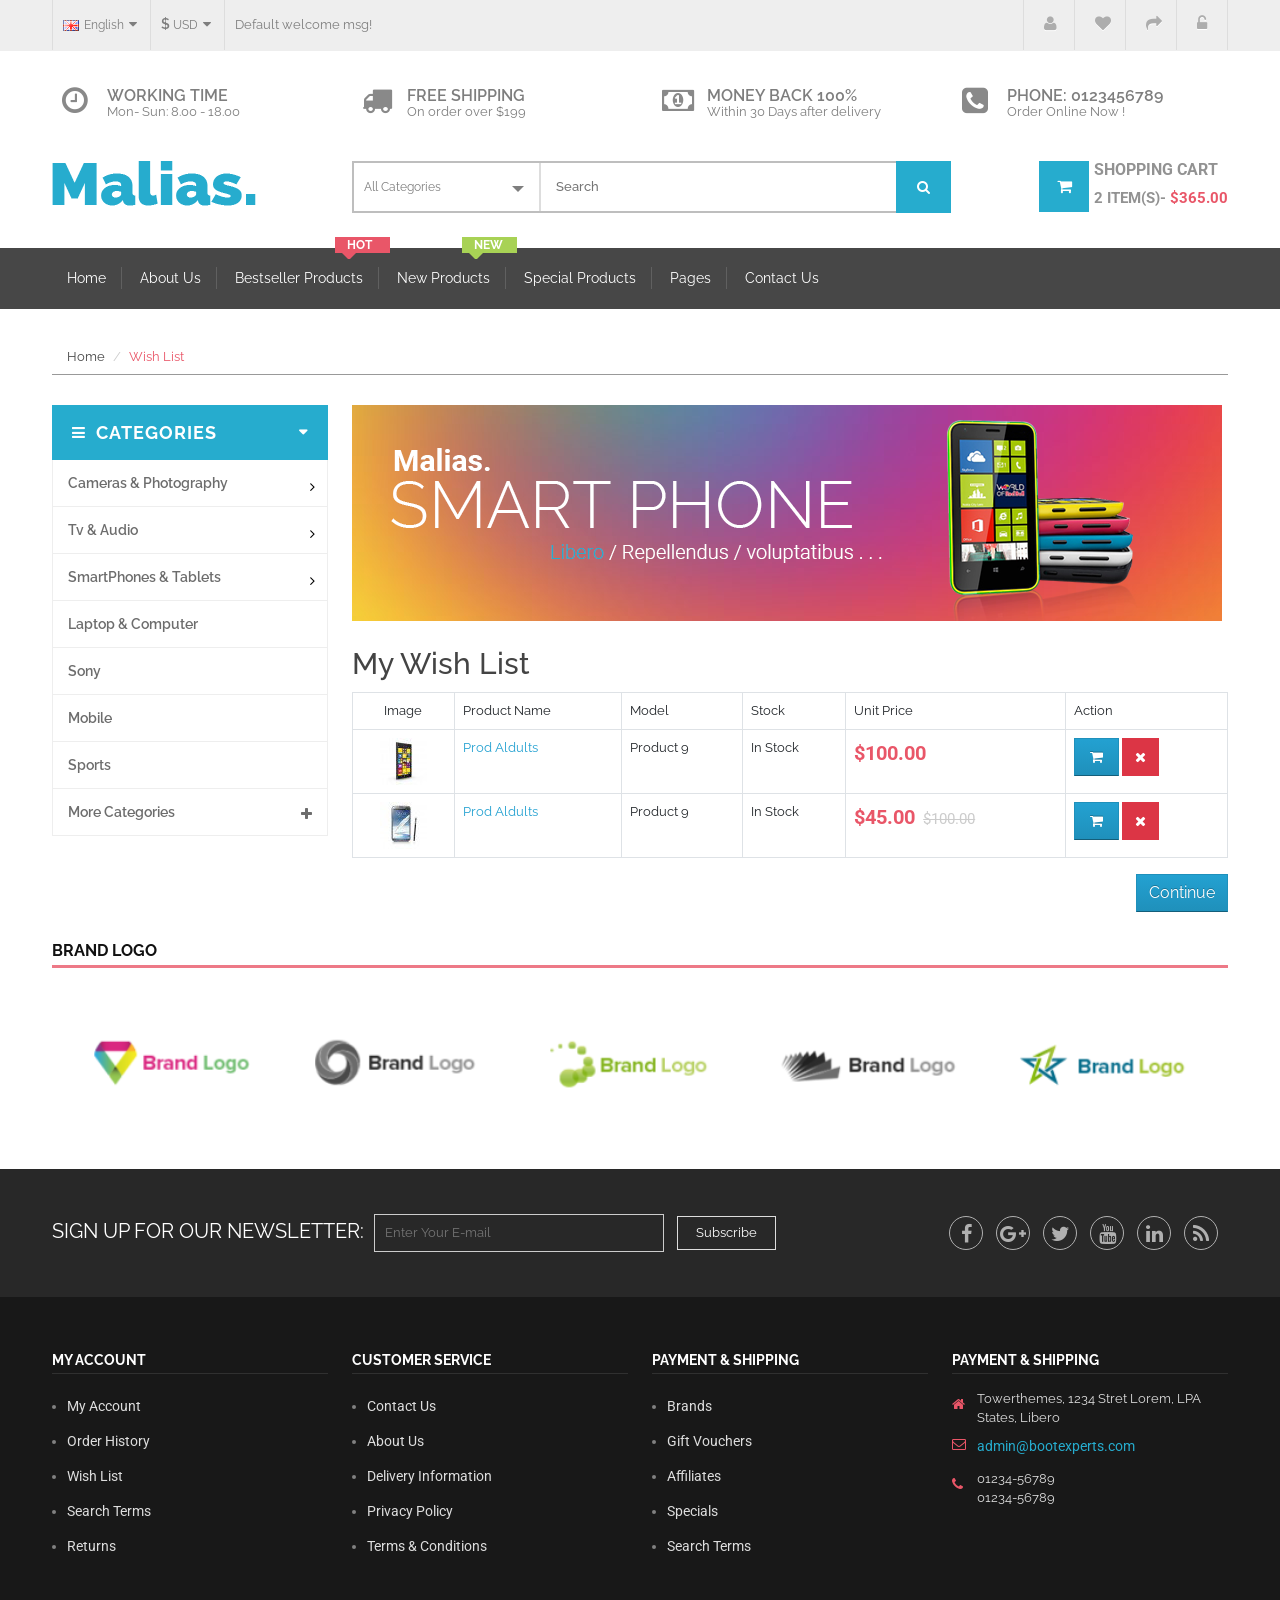
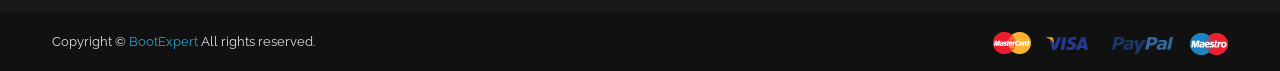
<file: wishlist.html>
<!doctype html>
<html class="no-js" lang="">
    

<head>
        <meta charset="utf-8">
        <meta http-equiv="x-ua-compatible" content="ie=edge">
        <title>Wish List | Malias</title>
        <meta name="description" content="">
        <meta name="viewport" content="width=device-width, initial-scale=1">

		<!-- favicon
		============================================ -->		
        <link rel="shortcut icon" type="image/x-icon" href="img/favicon.ico">
		
		<!-- Google Fonts
		============================================ -->		
       <link href='https://fonts.googleapis.com/css?family=Raleway:400,600' rel='stylesheet' type='text/css'>
       <link href='https://fonts.googleapis.com/css?family=Roboto:400,700' rel='stylesheet' type='text/css'>
	   
		<!-- Bootstrap CSS
		============================================ -->		
        <link rel="stylesheet" href="css/bootstrap.min.css">
		<!-- Font awesome CSS
		============================================ -->
        <link rel="stylesheet" href="css/font-awesome.min.css">
		<!-- owl.carousel CSS
		============================================ -->
        <link rel="stylesheet" href="css/owl.carousel.css">
		<!-- nivo slider CSS
		============================================ -->
		<link rel="stylesheet" href="lib/css/nivo-slider.css" type="text/css" />
		<!-- meanmenu CSS
		============================================ -->
        <link rel="stylesheet" href="css/meanmenu.min.css">
		<!-- jquery-ui CSS
		============================================ -->
        <link rel="stylesheet" href="css/jquery-ui.css">
		<!-- animate CSS
		============================================ -->
        <link rel="stylesheet" href="css/animate.css">
		<!-- main CSS
		============================================ -->
        <link rel="stylesheet" href="css/main.css">
		<!-- style CSS
		============================================ -->
        <link rel="stylesheet" href="style.css">
		<!-- responsive CSS
		============================================ -->
        <link rel="stylesheet" href="css/responsive.css">
    </head>
    <body>
        <!--[if lt IE 8]>
            <p class="browserupgrade">You are using an <strong>outdated</strong> browser. Please <a href="http://browsehappy.com/">upgrade your browser</a> to improve your experience.</p>
        <![endif]-->

        <!-- Add your site or application content here -->

		<!-- HEADER-AREA START -->
		<header class="header-area">
			<!-- HEADER-TOP START -->
			<div class="header-top d-lg-block d-md-block d-none">
				<div class="container">
					<div class="row">
						<div class="col-12 col-md-12 col-lg-12 col-xl-12">
							<div class="top-menu">
								<!-- Start Language -->
								<ul class="language">
									<li><a href="#"><img class="right-5" src="img/flags/gb.png" alt="#">English<i class="fa fa-caret-down left-5"></i></a>
										<ul>
											<li><a href="#"><img class="right-5" src="img/flags/fr.png" alt="#">French</a></li>
											<li><a href="#"><img class="right-5" src="img/flags/gb.png" alt="#">English</a></li>
											<li><a href="#"><img class="right-5" src="img/flags/gb.png" alt="#">English</a></li>
										</ul>
									</li>
								</ul>
								<!-- End Language -->
								<!-- Start Currency -->
								<ul class="currency">
									<li><a href="#"><strong>$</strong> USD<i class="fa fa-caret-down left-5"></i></a>
										<ul>
											<li><a href="#">$ EUR</a></li>
											<li><a href="#">$ GBP</a></li>
											<li><a href="#">$ USD</a></li>
										</ul>
									</li>
								</ul>
								<!-- End Currency -->
								<p class="welcome-msg">Default welcome msg!</p>
							</div>
							<!-- Start Top-Link -->
							<div class="top-link">
								<ul class="link">
									<li><a href="my-account.html"><i class="fa fa-user"></i> My Account</a></li>
									<li><a href="wishlist.html"><i class="fa fa-heart"></i> Wish List (0)</a></li>
									<li><a href="checkout.html"><i class="fa fa-share"></i> Checkout</a></li>
									<li><a href="account.html"><i class="fa fa-unlock-alt"></i> Login</a></li>
								</ul>
							</div>
							<!-- End Top-Link -->
						</div>
					</div>
				</div>
			</div>
			<!-- HEADER-TOP END -->
			<!-- HEADER-MIDDLE START -->
			<div class="header-middle">
				<div class="container">
					<!-- Start Support-Client -->
					<div class="support-client d-lg-block d-md-block d-none">
						<div class="row justify-content-between">
							<!-- Start Single-Support -->
							<div class="col-lg-3 col-md-4">
								<div class="single-support">
									<div class="support-content">
										<i class="fa fa-clock-o"></i>
										<div class="support-text">
											<h1 class="zero gfont-1">working time</h1>
											<p>Mon- Sun: 8.00 - 18.00</p>
										</div>
									</div>
								</div>
							</div>
							<!-- End Single-Support -->
							<!-- Start Single-Support -->
							<div class="col-lg-3 d-lg-block d-none">
								<div class="single-support">
									<i class="fa fa-truck"></i>
									<div class="support-text">
										<h1 class="zero gfont-1">Free shipping</h1>
										<p>On order over $199</p>
									</div>
								</div>
							</div>
							<!-- End Single-Support -->
							<!-- Start Single-Support -->
							<div class="col-lg-3 col-md-4">
								<div class="single-support">
									<i class="fa fa-money"></i>
									<div class="support-text">
										<h1 class="zero gfont-1">Money back 100%</h1>
										<p>Within 30 Days after delivery</p>
									</div>
								</div>
							</div>
							<!-- End Single-Support -->
							<!-- Start Single-Support -->
							<div class="col-lg-3 col-md-4">
								<div class="single-support">
									<i class="fa fa-phone-square"></i>
									<div class="support-text">
										<h1 class="zero gfont-1">Phone: 0123456789</h1>
										<p>Order Online Now !</p>
									</div>
								</div>
							</div>
							<!-- End Single-Support -->
						</div>
					</div>
					<!-- End Support-Client -->
					<!-- Start logo & Search Box -->
					<div class="row">
						<div class="col-lg-3 col-md-12">
							<div class="logo">
								<a href="index.html" title="Malias"><img src="img/logo.png" alt="Malias"></a>
							</div>
						</div>
						<div class="col-lg-9 col-md-12">
		                    <div class="quick-access">
		                    	<div class="search-by-category">
		                    		<div class="search-container">
			                    		<select>
			                    			<option class="all-cate">All Categories</option>
											<optgroup  class="cate-item-head" label="Cameras & Photography">
												<option class="cate-item-title">Handbags</option>
												<option class="c-item">Blouses And Shirts</option>
												<option class="c-item">Clouthes</option>
											</optgroup>
											<optgroup  class="cate-item-head" label="Laptop & Computer">
												<option class="cate-item-title">Apple</option>
												<option class="c-item">Dell</option>
												<option class="c-item">Hp</option>
												<option class="c-item">Sony</option>
											</optgroup>
											<optgroup  class="cate-item-head" label="Electronic">
												<option class="c-item">Mobile</option>
												<option class="c-item">Speaker</option>
												<option class="c-item">Headphone</option>
											</optgroup>
			                    		</select>
		                    		</div>
		                    		<div class="header-search">
		                    			<form action="#">
			                    			<input type="text" placeholder="Search">
			                    			<button type="submit"><i class="fa fa-search"></i></button>
		                    			</form>
		                    		</div>
		                    	</div>
		                    	<div class="top-cart">
		                    		<ul>
		                    			<li>
			                    			<a href="cart.html">
			                    				<span class="cart-icon"><i class="fa fa-shopping-cart"></i></span>
			                    				<span class="cart-total">
			                    					<span class="cart-title">shopping cart</span>
				                    				<span class="cart-item">2 item(s)- </span>
				                    				<span class="top-cart-price">$365.00</span>
			                    				</span>
			                    			</a>
											<div class="mini-cart-content">
												<div class="cart-img-details">
													<div class="cart-img-photo">
														<a href="#"><img src="img/product/total-cart.jpg" alt="#"></a>
													</div>
													<div class="cart-img-content">
														<a href="#"><h4>Prod Aldults</h4></a>
														<span>
															<strong class="text-right">1 x</strong>
															<strong class="cart-price text-right">$180.00</strong>
														</span>
													</div>
													<div class="pro-del">
														<a href="#"><i class="fa fa-times"></i></a>
													</div>
												</div>
												<div class="clear"></div>
												<div class="cart-img-details">
													<div class="cart-img-photo">
														<a href="#"><img src="img/product/total-cart2.jpg" alt="#"></a>
													</div>
													<div class="cart-img-content">
														<a href="#"><h4>Fact Prone</h4></a>
														<span>
															<strong class="text-right">1 x</strong>
															<strong class="cart-price text-right">$185.00</strong>
														</span>
													</div>
													<div class="pro-del">
														<a href="#"><i class="fa fa-times"></i></a>
													</div>
												</div>
												<div class="cart-inner-bottom">
													<span class="total">
														Total:
														<span class="amount">$550.00</span>
													</span>
													<span class="cart-button-top">
														<a href="cart.html">View Cart</a>
														<a href="checkout.html">Checkout</a>
													</span>
												</div>
											</div>
		                    			</li>
		                    		</ul>
		                    	</div>
		                    </div>
		                </div>
					</div>
					<!-- End logo & Search Box -->
				</div> 
			</div>
			<!-- HEADER-MIDDLE END -->
			<!-- START MAINMENU-AREA -->
			<div class="mainmenu-area">
				<div class="container">
					<div class="row">
						<div class="col-lg-12">
							<div class="mainmenu d-lg-block d-none">
								<nav>
									<ul>
										<li><a href="index.html">Home</a>
											<ul>
												<li><a href="index.html">Home Versions 1</a></li>
												<li><a href="index-2.html">Home Versions 2</a></li>
											</ul>
										</li>
										<li><a href="about.html">About Us</a></li>
										<li class="hot"><a href="shop.html">Bestseller Products</a></li>
										<li class="new"><a href="shop-list.html">New Products</a></li>
										<li><a href="shop.html">Special Products</a></li>
										<li><a href="#">Pages</a>
											<ul>
												<li><a href="cart.html">Cart</a></li>
												<li><a href="checkout.html">Checkout</a></li>
												<li><a href="account.html">Create Account</a></li>
												<li><a href="my-account.html">My Account</a></li>
												<li><a href="product-details.html">Product details</a></li>
												<li><a href="shop.html">Shop Grid View</a></li>
												<li><a href="shop-list.html">Shop List View</a></li>
												<li><a href="wishlist.html">Wish List</a></li>
											</ul>
										</li>
										<li><a href="contact.html">Contact Us</a></li>
									</ul>
								</nav>
							</div>
						</div>
					</div>
				</div>
			</div>
			<!-- END MAIN-MENU-AREA -->
			<!-- Start Mobile-menu -->
			<div class="mobile-menu-area d-lg-none d-block fix">
				<div class="container">
					<div class="row">
						<div class="col-12">
							<nav id="mobile-menu">
								<ul>
									<li><a href="index.html">Home</a>
										<ul>
											<li><a href="index.html">Home Page 1</a></li>
											<li><a href="index-2.html">Home Page 2</a></li>
										</ul>
									</li>
									<li><a href="about.html">About Us</a></li>
									<li><a href="shop.html">Bestseller Products</a></li>
									<li><a href="shop-list.html">New Products</a></li>
									<li><a href="#">Pages</a>
										<ul>
											<li><a href="cart.html">Cart</a></li>
											<li><a href="checkout.html">Checkout</a></li>
											<li><a href="account.html">Create Account</a></li>
											<li><a href="login.html">Login</a></li>
											<li><a href="my-account.html">My Account</a></li>
											<li><a href="product-details.html">Product details</a></li>
											<li><a href="shop.html">Shop Grid View</a></li>
											<li><a href="shop-list.html">Shop List View</a></li>
											<li><a href="wishlist.html">Wish List</a></li>
										</ul>
									</li>
									<li><a href="contact.html">Contact Us</a></li>
								</ul>
							</nav>
						</div>
					</div>
				</div>
			</div>
			<!-- End Mobile-menu -->
		</header>
		<!-- HEADER AREA END -->
		<!-- START PAGE-CONTENT -->
		<section class="page-content">
			<div class="container">
	            <div class="row">
					<div class="col-md-12">
						<ul class="page-menu">
							<li><a href="index.html">Home</a></li>
							<li class="active"><a href="#">Wish List</a></li>
						</ul>
					</div>
				</div>
				<div class="row">
					<div class="col-lg-3">
						<!-- CATEGORY-MENU-LIST START -->
	                    <div class="left-category-menu d-lg-block d-none">
	                        <div class="left-product-cat">
	                            <div class="category-heading">
	                                <h2>categories</h2>
	                            </div>
	                            <div class="category-menu-list">
	                                <ul>
	                                    <!-- Single menu start -->
	                                    <li class="arrow-plus">
	                                        <a href="#">Cameras & Photography</a>
	                                        <!--  MEGA MENU START -->
	                                        <div class="cat-left-drop-menu">
	                                            <div class="cat-left-drop-menu-left">
	                                                <a class="menu-item-heading" href="#">Handbags</a>
	                                                <ul>
	                                                    <li><a href="#">Blouses And Shirts</a></li>
	                                                    <li><a href="#">Clutches</a></li>
	                                                    <li><a href="#">Cross Body</a></li>
	                                                    <li><a href="#">Satchels</a></li>
	                                                    <li><a href="#">Sholuder</a></li>
	                                                    <li><a href="#">Toter</a></li>
	                                                </ul>
	                                            </div>
	                                            <div class="cat-left-drop-menu-left">
	                                                <a class="menu-item-heading" href="#">Tops</a>
	                                                <ul>
	                                                    <li><a href="#">Evening</a></li>
	                                                    <li><a href="#">Long Sleeved</a></li>
	                                                    <li><a href="#">Short Sleeved</a></li>
	                                                    <li><a href="#">Sleeveless</a></li>
	                                                    <li><a href="#">T-Shirts</a></li>
	                                                    <li><a href="#">Tanks And Camis</a></li>
	                                                </ul>
	                                            </div>
	                                            <div class="cat-left-drop-menu-left">
	                                                <a class="menu-item-heading" href="#">Dresses</a>
	                                                <ul>
	                                                    <li><a href="#">Belts</a></li>
	                                                    <li><a href="#">Cocktail</a></li>
	                                                    <li><a href="#">Day</a></li>
	                                                    <li><a href="#">Evening</a></li>
	                                                    <li><a href="#">Sundresses</a></li>
	                                                    <li><a href="#">Sweater</a></li>
	                                                </ul>
	                                            </div>
	                                            <div class="cat-left-drop-menu-left">
	                                                <a class="menu-item-heading" href="#">Accessories</a>
	                                                <ul>
	                                                    <li><a href="#">Bras</a></li>
	                                                    <li><a href="#">Hair Accessories</a></li>
	                                                    <li><a href="#">Hats And Gloves</a></li>
	                                                    <li><a href="#">Lifestyle</a></li>
	                                                    <li><a href="#">Scarves</a></li>
	                                                    <li><a href="#">Small Leathers</a></li>
	                                                </ul>
	                                            </div>
	                                        </div>
	                                        <!-- MEGA MENU END -->
	                                    </li>
	                                    <!-- Single menu end -->
										<!-- Single menu start -->
	                                    <li class="arrow-plus">
	                                        <a href="#">Tv & Audio</a>
	                                        <!--  MEGA MENU START -->
	                                        <div class="cat-left-drop-menu">
	                                            <div class="cat-left-drop-menu-left">
	                                                <a class="menu-item-heading" href="#">BAGS</a>
	                                                <ul>
	                                                    <li><a href="#">Blazers</a></li>
	                                                    <li><a href="#">Bootees Bags</a></li>
	                                                    <li><a href="#">Jackets</a></li>
	                                                    <li><a href="#">Shoes</a></li>
	                                                </ul>
	                                            </div>
	                                            <div class="cat-left-drop-menu-left">
	                                                <a class="menu-item-heading" href="#">CLOTHING</a>
	                                                <ul>
	                                                    <li><a href="#">Blazers</a></li>
	                                                    <li><a href="#">Bootees Bags</a></li>
	                                                    <li><a href="#">Jackets</a></li>
	                                                    <li><a href="#">Shoes</a></li>
	                                                </ul>
	                                            </div>
	                                            <div class="cat-left-drop-menu-left">
	                                                <a class="menu-item-heading" href="#">LINGERIE</a>
	                                                <ul>
	                                                    <li><a href="#">Blazers</a></li>
	                                                    <li><a href="#">Bootees Bags</a></li>
	                                                    <li><a href="#">Jackets</a></li>
	                                                    <li><a href="#">Shoes</a></li>
	                                                </ul>
	                                            </div>
	                                            <div class="cat-left-drop-menu-left">
	                                                <a class="menu-item-heading" href="#">Shoes</a>
	                                                <ul>
	                                                    <li><a href="#">Blazers</a></li>
	                                                    <li><a href="#">Bootees Bags</a></li>
	                                                    <li><a href="#">Jackets</a></li>
	                                                    <li><a href="#">Shoes</a></li>
	                                                </ul>
	                                            </div>
	                                        </div>
	                                        <!-- MEGA MENU END -->
	                                    </li>
	                                    <!-- Single menu end -->
	                                    <!-- Single menu start -->
	                                    <li class="arrow-plus">
	                                        <a href="#">SmartPhones & Tablets</a>
	                                        <!--  MEGA MENU START -->
	                                        <div class="cat-left-drop-menu cat-left-drop-menu-photo-contain">
	                                            <div class="cat-left-drop-menu-left">
	                                                <a class="menu-item-heading" href="#">Women</a>
	                                                <ul>
	                                                    <li><a href="#">Belts</a></li>
	                                                    <li><a href="#">Jewelry</a></li>
	                                                    <li><a href="#">Socks</a></li>
	                                                    <li><a href="#">Sunglasses</a></li>
	                                                </ul>
	                                            </div>
	                                            <div class="cat-left-drop-menu-left">
	                                                <a class="menu-item-heading" href="#">CLOTHING</a>
	                                                <ul>
	                                                    <li><a href="#">Boots</a></li>
	                                                    <li><a href="#">Brands We Love</a></li>
	                                                    <li><a href="#">Casuals</a></li>
	                                                    <li><a href="#">Gifts And Tech</a></li>
	                                                    <li><a href="#">Gifts And Tech</a></li>
	                                                    <li><a href="#">Slippers</a></li>
	                                                    <li><a href="#">Speakers</a></li>
	                                                </ul>
	                                            </div>
	                                            <div class="cat-left-drop-menu-left cat-left-drop-menu-photo">
	                                            	<a href="#"><img src="img/megamenu/vmega_blog1.jpg" alt="Product"></a>
	                                            </div>
	                                        </div>
	                                        <!-- MEGA MENU END -->
	                                    </li>
	                                    <!-- Single menu end -->
	                                    <!-- Single menu start -->
	                                    <li>
	                                        <a href="#">Laptop & Computer</a>
	                                    </li>
	                                    <!-- Single menu end -->
	                                    <!-- Single menu start -->
	                                    <li><a href="#">Sony</a></li>
	                                    <!-- Single menu end -->
	                                    <!-- Single menu start -->
	                                    <li><a href="#">Mobile</a></li>
	                                    <!-- Single menu end -->
	                                    <!-- Single menu start -->
	                                    <li><a href="#">Sports</a></li>
	                                    <!-- Single menu end -->

	                                    <!-- MENU ACCORDION START -->
	                                    <li class=" rx-child">
	                                        <a href="#">Books</a>
	                                    </li>
	                                    <li class=" rx-parent">
	                                        <a class="rx-default">
	                                            More categories <span class="cat-thumb  fa fa-plus"></span> 
	                                        </a>
	                                        <a class="rx-show">
	                                            close menu <span class="cat-thumb  fa fa-minus"></span>
	                                        </a>
	                                    </li>
	                                    <!-- MENU ACCORDION END -->
	                                </ul>
	                            </div>
	                        </div>
	                    </div>	
						<!-- END CATEGORY-MENU-LIST -->
					</div>
					<div class="col-lg-9">
						<!-- START PRODUCT-BANNER -->
						<div class="product-banner">
							<div class="row">
								<div class="col-12">
									<div class="banner">
										<a href="#"><img src="img/banner/12.png" alt="Product Banner"></a>
									</div>
								</div>
							</div>
						</div>
						<!-- END PRODUCT-BANNER -->	
						<div class="Wishlist-area">
							<h2>My Wish List</h2>
							<div class="table-responsive">
								<table class="table table-bordered table-hover">
									<thead>
										<tr>
											<td class="text-center">Image</td>
											<td class="text-left">Product Name</td>
											<td class="text-left">Model</td>
											<td class="text-right">Stock</td>
											<td class="text-right">Unit Price</td>
											<td class="text-right">Action</td>
										</tr>
									</thead>
									<tbody>
										<tr>
											<td class="text-center">
												<a href="#"><img src="img/product/cart/3.jpg" alt="#" /></a>
											</td>
											<td class="text-left">
												<a href="#">Prod Aldults</a>
											</td>
											<td class="text-left">Product 9</td>
											<td class="text-right">In Stock</td>
											<td class="text-right">
												<div class="price-box">
													<span class="price">$100.00</span>
												</div>
											</td>
											<td class="text-right">
												<button class="btn btn-primary" data-bs-toggle="tooltip" title="Add to Cart" type="button">
													<i class="fa fa-shopping-cart"></i>
												</button>
												<a href="#" class="btn btn-danger" data-bs-toggle="tooltip" title="Remove">
													<i class="fa fa-times"></i>
												</a>
											</td>
										</tr>
										<tr>
											<td class="text-center">
												<a href="#"><img src="img/product/cart/4.jpg" alt="#" /></a>
											</td>
											<td class="text-left">
												<a href="#">Prod Aldults</a>
											</td>
											<td class="text-left">Product 9</td>
											<td class="text-right">In Stock</td>
											<td class="text-right">
												<div class="price-box">
													<span class="price">$45.00</span>
													<span class="old-price">$100.00</span>
												</div>
											</td>
											<td class="text-right">
												<button class="btn btn-primary" data-bs-toggle="tooltip" title="Add to Cart" type="button">
													<i class="fa fa-shopping-cart"></i>
												</button>
												<a href="#" class="btn btn-danger" data-bs-toggle="tooltip" title="Remove">
													<i class="fa fa-times"></i>
												</a>
											</td>
										</tr>
									</tbody>
								</table>
							</div>
							<div class="buttons clearfix pull-right">
								<a href="#" class="btn btn-primary">Continue</a>
							</div>
						</div>
					</div>
				</div>
			</div>
			<!-- START BRAND-LOGO-AREA -->
			<div class="brand-logo-area carosel-navigation">
				<div class="container">
					<div class="row">
						<div class="col-lg-12">
							<div class="area-title">
								<h3 class="title-group border-red gfont-1">Brand Logo</h3>
							</div>
						</div>
					</div>
                    <div class="row">
                        <div class="active-brand-logo owl-carousel">
                            <div class="col-lg-12">
                                <div class="single-brand-logo">
                                    <a href="#"><img src="img/brand/1.png" alt=""></a>
                                </div>
                            </div>
                            <div class="col-lg-12">
                                <div class="single-brand-logo">
                                    <a href="#"><img src="img/brand/2.png" alt=""></a>
                                </div>
                            </div>
                            <div class="col-lg-12">
                                <div class="single-brand-logo">
                                    <a href="#"><img src="img/brand/3.png" alt=""></a>
                                </div>
                            </div>
                            <div class="col-lg-12">
                                <div class="single-brand-logo">
                                    <a href="#"><img src="img/brand/4.png" alt=""></a>
                                </div>
                            </div>
                            <div class="col-lg-12">
                                <div class="single-brand-logo">
                                    <a href="#"><img src="img/brand/5.png" alt=""></a>
                                </div>
                            </div>
                            <div class="col-lg-12">
                                <div class="single-brand-logo">
                                    <a href="#"><img src="img/brand/6.png" alt=""></a>
                                </div>
                            </div>
                            <div class="col-lg-12">
                                <div class="single-brand-logo">
                                    <a href="#"><img src="img/brand/1.png" alt=""></a>
                                </div>
                            </div>
                            <div class="col-lg-12">
                                <div class="single-brand-logo">
                                    <a href="#"><img src="img/brand/2.png" alt=""></a>
                                </div>
                            </div>
                            <div class="col-lg-12">
                                <div class="single-brand-logo">
                                    <a href="#"><img src="img/brand/3.png" alt=""></a>
                                </div>
                            </div>
                        </div>
                    </div>
				</div>
			</div>
			<!-- END BRAND-LOGO-AREA -->
			<!-- START SUBSCRIBE-AREA -->
			<div class="subscribe-area">
				<div class="container">
					<div class="row align-items-center">
						<div class="col-lg-8 col-md-6 col-12">
							<label>Sign Up for Our Newsletter:</label>
							<div class="subscribe">
								<form action="#">
									<input type="text" placeholder="Enter Your E-mail">
									<button type="submit">Subscribe</button>
								</form>
							</div>
						</div>
						<div class="col-lg-4 col-md-6 col-12">
							<div class="social-media">
								<a href="#"><i class="fa fa-facebook fb"></i></a>
								<a href="#"><i class="fa fa-google-plus gp"></i></a>
								<a href="#"><i class="fa fa-twitter tt"></i></a>
								<a href="#"><i class="fa fa-youtube yt"></i></a>
								<a href="#"><i class="fa fa-linkedin li"></i></a>
								<a href="#"><i class="fa fa-rss rs"></i></a>
							</div>
						</div>
					</div>
				</div>
			</div>	
			<!-- END SUBSCRIBE-AREA -->
		</section>
		<!-- END PAGE-CONTENT -->
		<!-- FOOTER-AREA START -->
		<footer class="footer-area">
			<!-- Footer Start -->
			<div class="footer">
				<div class="container">
					<div class="row">
						<div class="col-12 col-md-6 col-lg-3">
							<div class="footer-title">
								<h5>My Account</h5>
							</div>
							<nav>
								<ul class="footer-content">
									<li><a href="my-account.html">My Account</a></li>
									<li><a href="#">Order History</a></li>
									<li><a href="wishlist-2.html">Wish List</a></li>
									<li><a href="#">Search Terms</a></li>
									<li><a href="#">Returns</a></li>
								</ul>
							</nav>
						</div>
						<div class="col-12 col-md-6 col-lg-3">
							<div class="footer-title">
								<h5>Customer Service</h5>
							</div>
							<nav>
								<ul class="footer-content">
									<li><a href="contact.html">Contact Us</a></li>
									<li><a href="about.html">About Us</a></li>
									<li><a href="#">Delivery Information</a></li>
									<li><a href="#">Privacy Policy</a></li>
									<li><a href="#">Terms & Conditions</a></li>
								</ul>
							</nav>
						</div>
						<div class="col-12 col-md-6 col-lg-3">
							<div class="footer-title">
								<h5>Payment & Shipping</h5>
							</div>
							<nav>
								<ul class="footer-content">
									<li><a href="#">Brands</a></li>
									<li><a href="#">Gift Vouchers</a></li>
									<li><a href="#">Affiliates</a></li>
									<li><a href="shop-list.html">Specials</a></li>
									<li><a href="#">Search Terms</a></li>
								</ul>
							</nav>
						</div>
						<div class="col-12 col-md-6 col-lg-3">
							<div class="footer-title">
								<h5>Payment & Shipping</h5>
							</div>
							<nav>
								<ul class="footer-content box-information">
									<li>
										<i class="fa fa-home"></i><span>Towerthemes, 1234 Stret Lorem, LPA States, Libero</span>
									</li>
									<li>
										<i class="fa fa-envelope-o"></i><p><a href="contact.html">admin@bootexperts.com</a></p>
									</li>
									<li>
										<i class="fa fa-phone"></i>
										<span>01234-56789</span> <br> <span> 01234-56789</span>
									</li>
								</ul>
							</nav>
						</div>
					</div>
				</div>				
			</div>
			<!-- Footer End -->
			<!-- Copyright-area Start -->
			<div class="copyright-area">
				<div class="container">
					<div class="row">
						<div class="col-lg-12">
							<div class="copyright">
								<p>Copyright &copy; <a href="http://bootexperts.com/" target="_blank"> BootExpert</a> All rights reserved.</p>
								<div class="payment">
									<a href="#"><img src="img/payment.png" alt="Payment"></a>
								</div>
							</div>
						</div>
					</div>
				</div>
			</div>
			<!-- Copyright-area End -->
		</footer>
		<!-- FOOTER-AREA END -->
        

		<!-- jquery
		============================================ -->		
        <script src="js/vendor/modernizr-2.8.3.min.js"></script>
        <script src="js/vendor/jquery-1.12.4.min.js"></script>
		<!-- popper JS
		============================================ -->		
        <script src="js/popper.min.js"></script>
		<!-- bootstrap JS
		============================================ -->		
        <script src="js/bootstrap.min.js"></script>
		<!-- wow JS
		============================================ -->		
        <script src="js/wow.min.js"></script>
		<!-- meanmenu JS
		============================================ -->		
        <script src="js/jquery.meanmenu.js"></script>
		<!-- owl.carousel JS
		============================================ -->		
        <script src="js/owl.carousel.min.js"></script>
		<!-- scrollUp JS
		============================================ -->		
        <script src="js/jquery.scrollUp.min.js"></script>
        <!-- countdon.min JS
		============================================ -->		
        <script src="js/countdon.min.js"></script>
        <!-- jquery-price-slider js
		============================================ --> 
        <script src="js/jquery-price-slider.js"></script>
        <!-- Nivo slider js
		============================================ --> 		
		<script src="lib/js/jquery.nivo.slider.js" type="text/javascript"></script>
		<!-- Image zoom js
		============================================ --> 		
		<script src="js/jquery.zoom.min.js"></script>
		<!-- plugins JS
		============================================ -->		
        <script src="js/plugins.js"></script>
		<!-- main JS
		============================================ -->		
        <script src="js/main.js"></script>
    </body>


</html>
</file>
<file: css/main.css>
/*! HTML5 Boilerplate v5.2.0 | MIT License | https://html5boilerplate.com/ */

/*
 * What follows is the result of much research on cross-browser styling.
 * Credit left inline and big thanks to Nicolas Gallagher, Jonathan Neal,
 * Kroc Camen, and the H5BP dev community and team.
 */

/* ==========================================================================
   Base styles: opinionated defaults
   ========================================================================== */

html {
    color: #222;
    font-size: 1em;
    line-height: 1.4;
}

/*
 * Remove text-shadow in selection highlight:
 * https://twitter.com/miketaylr/status/12228805301
 *
 * These selection rule sets have to be separate.
 * Customize the background color to match your design.
 */

::-moz-selection {
    background: #b3d4fc;
    text-shadow: none;
}

::selection {
    background: #b3d4fc;
    text-shadow: none;
}

/*
 * A better looking default horizontal rule
 */

hr {
    display: block;
    height: 1px;
    border: 0;
    border-top: 1px solid #ccc;
    margin: 1em 0;
    padding: 0;
}

/*
 * Remove the gap between audio, canvas, iframes,
 * images, videos and the bottom of their containers:
 * https://github.com/h5bp/html5-boilerplate/issues/440
 */

audio,
canvas,
iframe,
img,
svg,
video {
    vertical-align: middle;
}

/*
 * Remove default fieldset styles.
 */

fieldset {
    border: 0;
    margin: 0;
    padding: 0;
}

/*
 * Allow only vertical resizing of textareas.
 */

textarea {
    resize: vertical;
}

/* ==========================================================================
   Browser Upgrade Prompt
   ========================================================================== */

.browserupgrade {
    margin: 0.2em 0;
    background: #ccc;
    color: #000;
    padding: 0.2em 0;
}

/* ==========================================================================
   Author's custom styles
   ========================================================================== */

















/* ==========================================================================
   Helper classes
   ========================================================================== */

/*
 * Hide visually and from screen readers:
 */

.hidden {
    display: none !important;
}

/*
 * Hide only visually, but have it available for screen readers:
 * http://snook.ca/archives/html_and_css/hiding-content-for-accessibility
 */

.visuallyhidden {
    border: 0;
    clip: rect(0 0 0 0);
    height: 1px;
    margin: -1px;
    overflow: hidden;
    padding: 0;
    position: absolute;
    width: 1px;
}

/*
 * Extends the .visuallyhidden class to allow the element
 * to be focusable when navigated to via the keyboard:
 * https://www.drupal.org/node/897638
 */

.visuallyhidden.focusable:active,
.visuallyhidden.focusable:focus {
    clip: auto;
    height: auto;
    margin: 0;
    overflow: visible;
    position: static;
    width: auto;
}

/*
 * Hide visually and from screen readers, but maintain layout
 */

.invisible {
    visibility: hidden;
}

/*
 * Clearfix: contain floats
 *
 * For modern browsers
 * 1. The space content is one way to avoid an Opera bug when the
 *    `contenteditable` attribute is included anywhere else in the document.
 *    Otherwise it causes space to appear at the top and bottom of elements
 *    that receive the `clearfix` class.
 * 2. The use of `table` rather than `block` is only necessary if using
 *    `:before` to contain the top-margins of child elements.
 */

.clearfix:before,
.clearfix:after {
    content: " "; /* 1 */
    display: table; /* 2 */
}

.clearfix:after {
    clear: both;
}

/* ==========================================================================
   EXAMPLE Media Queries for Responsive Design.
   These examples override the primary ('mobile first') styles.
   Modify as content requires.
   ========================================================================== */

@media only screen and (min-width: 35em) {
    /* Style adjustments for viewports that meet the condition */
}

@media print,
       (-webkit-min-device-pixel-ratio: 1.25),
       (min-resolution: 1.25dppx),
       (min-resolution: 120dpi) {
    /* Style adjustments for high resolution devices */
}

/* ==========================================================================
   Print styles.
   Inlined to avoid the additional HTTP request:
   http://www.phpied.com/delay-loading-your-print-css/
   ========================================================================== */

@media print {
    *,
    *:before,
    *:after {
        background: transparent !important;
        color: #000 !important; /* Black prints faster:
                                   http://www.sanbeiji.com/archives/953 */
        box-shadow: none !important;
        text-shadow: none !important;
    }

    a,
    a:visited {
        text-decoration: underline;
    }

    a[href]:after {
        content: " (" attr(href) ")";
    }

    abbr[title]:after {
        content: " (" attr(title) ")";
    }

    /*
     * Don't show links that are fragment identifiers,
     * or use the `javascript:` pseudo protocol
     */

    a[href^="#"]:after,
    a[href^="javascript:"]:after {
        content: "";
    }

    pre,
    blockquote {
        border: 1px solid #999;
        page-break-inside: avoid;
    }

    /*
     * Printing Tables:
     * http://css-discuss.incutio.com/wiki/Printing_Tables
     */

    thead {
        display: table-header-group;
    }

    tr,
    img {
        page-break-inside: avoid;
    }

    img {
        max-width: 100% !important;
    }

    p,
    h2,
    h3 {
        orphans: 3;
        widows: 3;
    }

    h2,
    h3 {
        page-break-after: avoid;
    }
}
</file>
<file: style.css>
/*-----------------------------------------------------------------------------------

    Template Name: Malias - Responsive eCommerce Template
    Template URI: http://bootexperts.com
    Description: Bootstrap eCommerce Template
    Author: BootExperts
    Author URI: http://bootexperts.com
    Version: 1.0

-----------------------------------------------------------------------------------
    
    CSS INDEX
    ===================
	
    1. Theme Default CSS (body, link color, section etc)
    2. HEADER-AREA
      2.1  Header-Top
      2.2  Header-Middle
      2.3  Mainmenu-Area 
      2.4  Mainmenu-Dropdown 
    3.  Categories Menu 
    4. Slider 
    5. Hot-Deals
    6. Bestseller-Area
    7. Sidebar-Banner
    8. Shop-Blog-Area
    9. Product-Banner 
    10. Product-Area
    11. Small-Product-Area
    12. Brand-Logo
    13. Subscribe
    14. Footer-Area
    15. Product Modal
    16. Home Version-2
    17. Hot-Deals-2
    18. Product-area
    19. Shop Page
    20. Shop-Filter
    21. Product-Details Page 
    22. Cart Page
    23. Contact-Page
    24. Wishlist-Page
    25. About-Page
    26. Account-Create Page

-----------------------------------------------------------------------------------*/

/*----------------------------------------*/
/*  1.  Theme default CSS
/*----------------------------------------*/
html, body {height: 100%;}
.floatleft {float:left}
.floatright {float:right}
.alignleft {float:left;margin-right:15px;margin-bottom: 15px}
.alignright {float:right;margin-left:15px;margin-bottom: 15px}
.aligncenter {display:block;margin:0 auto 15px}
a:focus {outline:0px solid}
img {max-width:100%;height:auto}
.fix {overflow:hidden}
p {margin:0 0 10px;}
h1, h2, h3, h4, h5, h6 {
  color: #444;
  font-family: 'Raleway', sans-serif;
  margin: 0 0 10px;
}
h1 {
	font-size: 36px;
}
h2{
    font-size: 30px;
}
h3{
    font-size: 24px;
}
h4{
    font-size: 18px;
}
h5{
    font-size: 14px;
}
h6{
    font-size: 12px;
}
hr {
  margin: 20px 0;
}
sup {
  color: #f00;
  font-size: 16px;
  font-weight: bold;
  top: -0.2em;
}
a {
  color: #23a1d1;
  font-family: 'Raleway', sans-serif;
  transition: all 0.3s ease 0s;
  text-decoration:none;
}
a:hover {
  color: #23527c;
  text-decoration: none;
}
a:active, a:hover, a:focus {
  outline: 0 none;
  text-decoration: none;
}
ul{
list-style: outside none none;
margin: 0;
padding: 0
}
.clear{clear:both}
button {
  background: transparent none repeat scroll 0 0;
  border: medium none;
}
body {
  background: #fff none repeat scroll 0 0;
  color: #7e7e7e;
  font-family: 'Raleway', sans-serif;
  font-size: 13px;
  font-weight: 400;
  text-align: left;
}
.gfont-1 {font-family: 'Raleway', sans-serif;}
.gfont-2 {font-family: 'Roboto', sans-serif;}
.zero {margin: 0;padding: 0;}
.right-5 {margin-right: 5px;}
.left-5 {margin-left: 5px;}
.btn {border-radius: 0;}
.btn-primary {
  background-color: #229ac8;
  background-image: linear-gradient(to bottom, #23a1d1, #1f90bb);
  background-repeat: repeat-x;
  border-color: #1f90bb #1f90bb #145e7a;
  color: #ffffff;
  text-shadow: 0 -1px 0 rgba(0, 0, 0, 0.25);
  transition: all 0.3s ease 0s;
}
.btn.btn-primary:hover {
  background: #ED7987;
  background-image: none;
  border-color: #ED7987;
}
label {
  font-size: 12px;
  font-weight: normal;
}
optgroup {
  font-weight: normal;
}
i.fa.fa-shopping-cart {
  padding: 0 3px;
}
.fa {
  font-size: 14px;
}
.container {
  max-width: 1200px;
}
.tab-content {
    width: 100%;
}
.tab-content .tab-pane {
    display: block;
    height: 0;
    max-width: 100%;
    visibility: hidden;
    overflow: hidden;
    opacity: 0;
    -ms-filter: "progid:DXImageTransform.Microsoft.Alpha(Opacity=0)"; 
}
.tab-content .tab-pane.active {
    height: auto;
    visibility: visible;
    opacity: 1;
    -ms-filter: "progid:DXImageTransform.Microsoft.Alpha(Opacity=100)";
    overflow: visible; 
}
.form-horizontal .control-label {
	padding-top: 7px;
	margin-bottom: 0;
	text-align: right;
}
.input-group {
	position: relative;
	display: table;
	border-collapse: separate;
    width: 300px;
}
.input-group .form-control {
	position: relative;
	z-index: 2;
	float: left;
	width: 100%;
	margin-bottom: 0;
}
.btn-default {
	color: #333;
	background-color: #fff;
	border-color: #ccc;
}
.btn-default:hover {
	color: #333;
	background-color: #e6e6e6;
	border-color: #adadad;
}
/* ===========================
2. HEADER-AREA
============================ */
/*----------------------------------------*/
/*  2.1  Header-Top
/*----------------------------------------*/
.header-top {
  background: #eee none repeat scroll 0 0;
  font-size: 13px;
}
.top-menu {
  float: left;
}
.top-menu > ul {display: inline-block;}
.top-menu > ul > li {
  border-left: 1px solid #ddd;
  display: inline-block;
  position: relative;
  top: 100%;
}
.top-menu > ul > li > a {
  color: #7e7e7e;
  display: inline-block;
  font-size: 12px;
  padding: 16px 10px;
}
.top-menu > ul > li > a:hover {}
.top-menu > ul > li > ul {
  background: #fff none repeat scroll 0 0;
  border-color: #26acce #ddd #ddd;
  border-style: solid;
  border-width: 3px 1px 1px;
  box-shadow: 0 6px 12px rgba(0, 0, 0, 0.176);
  display: none;
  padding: 10px;
  left: 0;
  position: absolute;
  z-index: 10;
}
.top-menu > ul > li:hover > ul{
  display: block;
}
.top-menu > ul > li > ul > li {
  border-bottom: 1px solid #e5e5e5;
  line-height: 40px;
}
.top-menu > ul > li > ul > li > a {
  color: #7e7e7e;
  display: block;
  font-size: 13px;
  height: 30px;
  line-height: 30px;
  padding: 0 15px;
  white-space: nowrap;
}
.top-menu > ul > li > ul > li a:hover {
  color: #fff;
  background: #229ac8;
}
.top-menu ul.language ul {
  min-width: 135px;
}
.top-menu ul.currency ul {
  min-width: 90px;
}
.currency strong {
  font-size: 14px;
  font-weight: 600;
  line-height: 14px;
}
p.welcome-msg {
  border-left: 1px solid #ddd;
  display: inline-block;
  line-height: 30px;
  margin: 0;
  padding: 10px;
  text-align: center;
}
.top-link {
  float: right;
}
.top-link > ul.link {
  display: inline-block;
  line-height: 50px;
  margin-bottom: -5px;
}
.top-link > ul.link > li {
  border-left: 1px solid #ddd;
  display: inline-block;
  float: left;
  height: 50px;
  list-style: outside none none;
  overflow: hidden;
}
.top-link > ul.link > li:last-child {border-right: 1px solid #ddd;}
.top-link > ul.link > li a {
  color: #adadad;
  display: block;
  font-size: 0;
  height: 50px;
  line-height: 58px;
  padding: 0 20px;
  text-decoration: none;
  text-shadow: 0 1px 0 #fff;
  text-transform: capitalize;
  transition: all 0.3s ease 0s;
  white-space: nowrap;
  width: 50px;
}
.top-link > ul.link > li a i {
  font-size: 16px;
  padding-right: 5px;
}
.top-link > ul.link > li a:hover, .top-link > ul.link > li a:focus, .top-link > ul.link > li a:active {
  background: #26acce none repeat scroll 0 0;
  color: #fff;
  font-size: 13px;
  line-height: 50px;
  text-decoration: none;
  width: auto;
}
/*----------------------------------------*/
/*  2.2  Header-Middle
/*----------------------------------------*/
.header-middle {
  margin: 35px 0;
}
.support-client {
  display: block;
  margin-bottom: 40px;
  min-height: 35px;
}
.single-support {
  margin-left: 10px;
}
.single-support i {
  color: #898989;
  float: left;
  font-size: 30px;
}
.support-text {
  margin-left: 45px;
}
.support-text h1 {
  color: #7e7e7e;
  font-size: 16px;
  font-weight: 600;
  line-height: 20px;
  text-transform: uppercase;
}
.support-text p {
  line-height: 12px;
  margin: 0;
}
.quick-access {
    display: flex;
    justify-content: space-between;
    flex-wrap: wrap;
}
.quick-access .search-by-category {
  border: 2px solid #bebebe;
  float: left;
  margin-right: 10px;
  position: relative;
}
.search-container {
  float: left;
  position: relative;
}
.search-container::after {
  border-left: 6px solid hsla(0, 0%, 0%, 0);
  border-right: 6px solid hsla(0, 0%, 0%, 0);
  border-top: 6px solid;
  content: "";
  display: block;
  height: 0;
  position: absolute;
  right: 15px;
  top: 23px;
  width: 0;
  z-index: -1;
}
.search-container select {
  appearance:none;
  -moz-appearance: none;
  -webkit-appearance: none;
  border: medium none;
  background: transparent;
  color: #7e7e7e;
  cursor: pointer;
  font-size: 12px;
  font-weight: 400;
  height: 48px;
  padding: 0 22px 0 10px;
  text-transform: capitalize;
  width: 185px;
}
.search-container select:focus, input:focus {
  outline: none;
  box-shadow: none;
}
.search-container select option {
  -webkit-appearance: none;
  -moz-appearance: none;
  appearance: none;
  font-size: 13px;
  text-overflow:ellipsis;
  clear:both;
}
.all-cate, .cate-item-head {
  font-size: 14px;
  font-weight: normal;
  margin: 0 0 0 10px;
}
.header-search {
  float: left;
}
.search-by-category .header-search input {
  background: rgba(0, 0, 0, 0) none repeat scroll 0 0;
  border: 0 none;
  color: #444;
  font-weight: 500;
  height: 48px;
  line-height: 26px;
  padding: 10px 65px 10px 15px;
  width: 410px;
  border-left: 2px solid #ddd;
  position: relative;
}
.header-middle button {
  background: #26acce none repeat scroll 0 0;
  color: #fff;
  font-size: 14px;
  font-weight: 700;
  height: 52px;
  line-height: 50px;
  position: absolute;
  right: -2px;
  top: -2px;
  transition: all 0.3s ease 0s;
  width: 55px;
}
.header-middle button:hover {
  background: #ed7987 none repeat scroll 0 0;
}
.top-cart {
    float: right;
}
.top-cart ul li {
    position: relative;
}
.top-cart ul li a {
    display: block;
}
.top-cart ul li a span i {
  background: #26acce none repeat scroll 0 0;
  color: #fff;
  float: left;
  font-size: 16px;
  height: 51px;
  line-height: 51px;
  text-align: center;
  width: 50px;
  margin: 0 5px 0 0;
}
.top-cart ul li a:hover i {
  background: #ed7987 none repeat scroll 0 0;
}
.top-cart .cart-total {
  color: #929292;
  display: inline-block;
  font-family: 'Roboto', sans-serif;
  font-size: 16px;
  font-weight: 700;
  line-height: 18px;
  margin: 0;
  position: relative;
  text-align: left;
  text-transform: uppercase;
}
.top-cart span.cart-title {
  color: #929292;
  display: block;
  font-size: 16px;
  font-weight: 700;
  margin-bottom: 10px;
  text-transform: uppercase;
}
.top-cart span.cart-item {
  color: #929292;
  display: inline-block;
  font-size: 15px;
  font-weight: 700;
  text-transform: uppercase;
}
.top-cart span.top-cart-price {
  color: #e95668;
  font-size: 15px;
  margin-right: 0;
  white-space: nowrap !important;
}
/* Top-Cart */
.top-cart ul li .mini-cart-content {
  background: #fff none repeat scroll 0 0;
  box-shadow: 0 1px 5px rgba(0, 0, 0, 0.15);
  opacity: 0;
  padding: 15px 0 0;
  position: absolute;
  right: 0;
  top: 100%;
  transform: scaleY(0);
  transform-origin: 0 0 0;
  transition: all 0.5s ease 0s;
  width: 280px;
  z-index: 9999999 !important;
}
.top-cart ul li .mini-cart-content {
  overflow-y: auto;
}
.top-cart ul li:hover .mini-cart-content {
  opacity: 1;
  transform: scale(1);
  z-index: 9999;
}
.top-cart ul li .mini-cart-content .cart-img-details {
  border-bottom: 0 none;
  margin-bottom: 10px;
  overflow: hidden;
  padding: 12px 12px 0;
  position: relative;
}
.top-cart ul li .mini-cart-content .cart-img-details .cart-img-photo {
  border: 1px solid #ddd;
  float: left;
  margin: 0 15px 0 0;
  min-height: 100px;
  padding: 4px;
  width: 80px;
}
.top-cart ul li .mini-cart-content .cart-img-details .cart-img-photo img {
  margin-top: 10px;
}
.top-cart ul li .mini-cart-content .cart-img-details .cart-img-content {
  line-height: 1;
}
.top-cart ul li .mini-cart-content .cart-img-details .cart-img-content h4 {
  color: #636363;
  font-size: 14px;
  font-weight: normal;
  line-height: 20px;
  margin: 0 0 5px;
  text-align: left;
  text-transform: capitalize;
  transition: all 0.3s ease 0s;
}
.top-cart ul li .mini-cart-content .cart-img-details .cart-img-content h4:hover {
  color: #26ACCE;
}
.cart-price {
  color: #26acce;
  font-size: 16px;
}
.top-cart ul li .mini-cart-content .cart-img-details .cart-img-content span {
  color: #6f6f6f;
  font-weight: 600;
  text-align: left;
}
.pro-del {
  float: right;
  line-height: 1;
  position: absolute;
  right: 15px;
  top: 10px;
}
.pro-del a i {
  color: #909295;
  font-size: 18px;
  transition: all 0.3s ease 0s;
}
.pro-del a i:hover {
  color: #fff;
}
.cart-inner-bottom {
  padding: 0 15px;
}
.total {
  border-top: 1px solid #e5e5e5;
  border-bottom: 1px solid #e5e5e5;
  color: #333;
  float: left;
  font-size: 16px;
  font-weight: 600;
  line-height: 40px;
  margin: 10px 0 0;
  text-align: left;
  text-transform: uppercase;
  width: 100%;
}
.total span {
  color: #26acce;
  float: right;
  font-size: 20px;
  font-weight: 600;
  margin-right: 10px;
}
.cart-button-top {
  display: inline-block;
  margin: 15px 0;
}
.mini-cart-content .cart-button-top a {
  background: #666 none repeat scroll 0 0;
  border: 1px solid #e5e5e5;
  color: #fff;
  display: inline-block;
  font-size: 14px;
  font-weight: 600;
  margin: 5px 7px;
  padding: 10px 15px;
  text-transform: uppercase;
  transition: all 0.3s ease 0s;
}
.mini-cart-content .cart-button-top a:hover {
  background: #26ACCE;
}
/*----------------------------------------*/
/*  2.3  Mainmenu-Area 
/*----------------------------------------*/
.mainmenu-area {
  background: #474747 none repeat scroll 0 0;
  margin-bottom: 30px;
}
.mainmenu {}
.mainmenu ul {display: inline-block;}
.mainmenu ul li {
  display: inline-block;
  padding: 20px 0;
  position: relative;
}
.mainmenu ul li a {
  border-right: 1px solid #606060;
  color: #fff;
  font-size: 14px;
  padding: 3px 15px;
  position: relative;
}
.mainmenu ul li:last-child a {
  border-right: 0 none;
}
.mainmenu ul li.active a {color: #26acca;}
.mainmenu ul li:hover a {
  color: #26acca;
}
.mainmenu ul li.hot a::before {
  background: #e95668 none repeat scroll 0 0;
  content: "HOT";
  color: #fff;
  font-size: 12px;
  font-weight: bold;
  line-height: 16px;
  padding: 0 12px;
  position: absolute;
  right: -12px;
  top: -30px;
  width: 55px;
  transition: all 0.3s ease-out 0s;
}
.mainmenu ul li.hot a::after {
  border: 6px solid transparent;
  content: "";
  height: 12px;
  position: absolute;
  top: -14px;
  width: 14px;
  border-top-color: #e95668 !important;
  right: 22px;
  transition: all 0.3s ease-out 0s;
}
.mainmenu ul li.hot:hover a::before {top: -38px;} 
.mainmenu ul li.hot:hover a::after {top: -22px;}
.mainmenu ul li.new a::before {
  background: #A8D255 none repeat scroll 0 0;
  content: "NEW";
  color: #fff;
  font-size: 12px;
  font-weight: bold;
  line-height: 16px;
  padding: 0 12px;
  position: absolute;
  right: -12px;
  top: -30px;
  width: 55px;
  transition: all 0.3s ease-out 0s;
}
.mainmenu ul li.new a::after {
  border: 6px solid transparent;
  content: "";
  height: 12px;
  position: absolute;
  top: -14px;
  width: 14px;
  border-top-color: #A8D255 !important;
  right: 22px;
  transition: all 0.3s ease-out 0s;
}
.mainmenu ul li.new:hover a::before {top: -38px;} 
.mainmenu ul li.new:hover a::after {top: -22px;}
/*----------------------------------------*/
/*  2.4  Mainmenu-Dropdown 
/*----------------------------------------*/
.mainmenu ul li ul {
  background: #fff none repeat scroll 0 0;
  border: 1px solid #e8e8e9;
  box-shadow: 0 3px 5px rgba(0, 0, 0, 0.3);
  opacity: 0;
  position: absolute;
  width: 205px;
  z-index: -99;
}
.mainmenu ul li ul {
  left: 0;
  top: 100%;
  transform: scaleY(0);
  transform-origin: 0 0 0;
  transition: all 0.5s ease 0s;
}
.mainmenu ul li:hover ul {
  opacity: 1;
  transform: scaleY(1);
  z-index: 9999;
}
.mainmenu ul li ul li {
  padding: 0;
  width: 100%;
}
.mainmenu ul li ul li a {
  border-right: 0 none;
  color: #909295;
  display: block;
  font-size: 13px;
  font-weight: normal;
  padding: 8px 10px;
  text-transform: none;
  transition: all 0.3s ease 0s;
}
.mainmenu ul li:hover ul li a{color:#444;}
.mainmenu ul li:hover ul li a:hover{color:#26acca;margin-left:5px}
/*----------------------------------------*/
/*  3.  Categories Menu  
/*----------------------------------------*/
.category-heading {
    overflow: hidden;
}
.left-category-menu > .left-product-cat > .category-heading > h2 {
  background: #26acce none repeat scroll 0 0;
  color: #fff;
  cursor: pointer;
  font-size: 18px;
  font-weight: bold;
  letter-spacing: 1px;
  line-height: 45px;
  margin: 0;
  overflow: hidden;
  padding: 5px 20px;
  position: relative;
  text-transform: uppercase;
}
.category-heading h2:before {
  content: "\f0c9";
  display: block;
  float: left;
  font-family: "FontAwesome";
  font-size: 15px;
  font-weight: normal;
  text-align: center;
  margin-right: 10px;
}
.category-heading h2:after {
  content: "\f0d7";
  display: block;
  float: right;
  font-family: "FontAwesome";
  font-size: 14px;
  font-weight: 700;
  text-align: center;
}
.category-menu-list {
  width: 100%;
  z-index: 1000;
}
.category-menu-list ul {
  border-color: #eee;
  border-style: solid;
  border-width: 0 1px 1px;
  list-style: outside none none;
  padding: 0;
}
.category-menu-list > ul > li {
  background: #fff none repeat scroll 0 0;
  border-bottom: 1px solid #eee;
  padding: 3px 0;
  position: relative;
}
.category-menu-list ul li:last-child {
    border-bottom: 0px solid #FF6E6E;
}
.category-menu-list ul li a {
  color: #6d6d6d;
  display: block;
  font-family: "Raleway",sans-serif;
  font-size: 14px;
  font-weight: 600;
  line-height: 40px;
  overflow: hidden;
  padding: 0 15px;
  position: relative;
  text-decoration: none;
  text-transform: capitalize;
}
.left-category-menu-2 .category-menu-list a {
  line-height: 41px;
}
.category-menu-list ul li.active a {
  color: #26acce;
}
.category-menu-list ul li a:hover {color: #26ACCE;}
.category-menu-list ul li .cat-left-drop-menu {
  background: hsl(0, 0%, 100%) none repeat scroll 0 0;
  border: 1px solid #eee;
  box-shadow: 0 0 5px -1px #666;
  left: 100%;
  opacity: 0;
  overflow: hidden;
  padding: 25px 20px 20px;
  position: absolute;
  text-align: left;
  top: 0;
  transition: all 0.3s ease 0s;
  visibility: hidden;
  width: 655px;
  z-index: 999999999;
}
.category-menu-list ul li .drop-down-single {
    width: 260px;
    padding: 10px;
}
.category-menu-list ul li .cat-left-drop-menu-left {
  float: left;
  margin-left: 1%;
  margin-right: 1%;
  width: 23%;
}
.category-menu-list ul li .drop-down-single .cat-left-drop-menu-left {
    width: 100%
}
.category-menu-list ul li .cat-left-drop-menu-left ul {
  border: medium none;
  margin-bottom: 15px;
}
.category-menu-list ul li .cat-left-drop-menu-left ul li {
  border: none;
}
.category-menu-list ul li:hover .cat-left-drop-menu {
  opacity: 1;
  filter: alpha(opacity=100);
  visibility: visible;
}
.category-menu-list ul li .cat-left-drop-menu-left ul li a {
  display: block;
  padding: 0;
  background: none;
  text-transform: capitalize;
  font-size: 14px;
  line-height: 35px;
  color: #333;
  font-family: 'Raleway', sans-serif;
  font-weight: 300;
  position: relative;
}
.category-menu-list ul li .cat-left-drop-menu-left ul li a:hover {
    color: #26ACCE;
}
.category-menu-list ul li .cat-left-drop-menu-left ul li a:before {
  color: #c7c7c7;
  content: "\f138";
  display: inline-block;
  font-family: FontAwesome;
  font-size: 10px;
  margin-right: 5px;
}
.category-menu-list ul li a.menu-item-heading {
  background: hsla(0, 0%, 0%, 0) none repeat scroll 0 0;
  border-bottom: 1px solid #ccc;
  color: #111;
  display: block;
  font-size: 16px;
  font-weight: 600;
  line-height: 20px;
  margin-bottom: 8px;
  padding-bottom: 5px;
  padding-left: 0;
  position: relative;
}
.category-menu-list ul li a.menu-item-heading:hover {
  background: none;
  color: #26ACCE;
}
.category-menu-list > ul > li.arrow-plus:after {
  color: #000;
  content: "\f105";
  padding-top: 11px;
  position: absolute;
  right: 12px;
  top: 6px;
  font-family: "FontAwesome";
  font-size: 14px;
}
.category-menu-list > ul > li.active::after {
  color: #26acce;
}
.category-menu-list ul li .cat-left-drop-menu-single ul li:hover {
  background: #fff;
}
.category-menu-list ul li:hover .cat-left-drop-menu-single {
  display: block;
}
.rx-parent {
  cursor: pointer;
}
.category-menu-list ul li span.fa {
  float: right;
  padding-top: 15px;
}
.rx-child,
.category-menu-list ul li a.rx-show {
  display: none;
}
.category-menu-list ul li.rx-change a.rx-show {
  display: block;
}
.category-menu-list ul li.rx-change a.rx-default {
  display: none;
}
.left-product-cat {
  position: relative;
}
.category-menu-list > ul > li.rx-parent {
  background: #fff none repeat scroll 0 0;
}
.category-menu-list ul li.rx-parent a:hover {
  color: #26acce;
}
.padding-for-menu-slider {
  margin: 30px 0px
}
.category-menu-list ul li,
.category-menu-list ul li a {
  -webkit-transition: 0.3s;
  transition: 0.3s;
}
.category-menu-list ul li .drop-down-single.cat-dropdown-single {
  padding: 10px;
  width: 220px;
}
.category-menu-list ul li .cat-left-drop-menu-left.cat-dropdown {
  margin-left: 0;
  margin-right: 0;
}
.category-menu-list ul li .cat-left-drop-menu-left.cat-dropdown ul {
  margin-bottom: 0;
}
.category-menu-list ul li .cat-left-drop-menu-left.cat-dropdown ul li {
  border-bottom: 1px solid hsl(0, 0%, 93%);
  margin: 0 15px;
}
.category-menu-list ul li .cat-left-drop-menu-left.cat-dropdown ul li a {
  background: hsla(0, 0%, 0%, 0) none repeat scroll 0 0;
  color: #111;
  display: block;
  font-family: 'Raleway', sans-serif;
  font-size: 13px;
  line-height: 40px;
  padding: 0;
  text-transform: capitalize;
}
.category-menu-list ul li .cat-left-drop-menu-left.cat-dropdown ul li:last-child {
  border-bottom: medium none;
}
.category-menu-list ul li .cat-left-drop-menu-left.cat-dropdown ul li a:hover {
  color: #26ACCE;
}
.category-menu-list ul li .cat-left-drop-menu.cat-left-drop-menu-photo-contain {
  width: 615px;
  padding-bottom: 5px;
}
.category-menu-list ul li .cat-left-drop-menu-left.cat-left-drop-menu-photo {
  width: 48%;
}
/*----------------------------------------*/
/*  4. Slider 
/*----------------------------------------*/
.preview-1 .nivo-caption {
  font-family: 'Raleway', sans-serif;
}
.layer-1-1 .title1 {
  animation: 1000ms ease-in-out 0s normal none 1 running fadeInRightBig;
  color: #fff;
  font-size: 38px;
  font-weight: 700;
  left: 45%;
  position: absolute;
  text-transform: uppercase;
  top: 25%;
}
.layer-1-2 .title2 {
  color: #444;
  font-size: 20px;
  left: 45%;
  position: absolute;
  top: 37%;
}
.layer-1-3 .title3 {
  animation: 1300ms ease-in-out 0s normal none 1 running fadeInRightBig;
  color: #e95668;
  font-family: "Roboto";
  font-size: 50px;
  font-weight: 700;
  left: 46%;
  line-height: 50px;
  position: absolute;
  top: 47%;
}
.layer-1-4 .title4, .layer-2-3 .title3, .layer-3-4 .title4 {
  animation: 1500ms ease-in-out .5s normal none 1 running bounceInUp;
  background: #26acce none repeat scroll 0 0;
  color: #fff;
  display: inline-block;
  font-size: 14px;
  font-weight: 700;
  left: 46%;
  padding: 5px 18px;
  position: absolute;
  text-decoration: none;
  text-transform: uppercase;
  top: 65%;
}
.layer-2-1 .title1 {
  animation: 1500ms ease-in-out .5s normal none 1 running bounceInDown;
  color: #fff;
  display: block;
  font-size: 42px;
  font-weight: 500;
  position: absolute;
  text-align: center;
  top: 28%;
  width: 100%;
}
.layer-2-2 .title2 {
  animation: 1500ms ease-in-out .5s normal none 1 running pulse;
  color: #fff;
  display: block;
  font-size: 16px;
  font-weight: bold;
  position: absolute;
  top: 41%; 
  text-align: center;
  width: 100%;
}
.layer-2-3 .title3 {
  left: 50%;
  margin-left: -75px;
  top: 54%;
}
.layer-3-1 .title1 {
  animation: 1000ms ease-in-out 0s normal none 1 running fadeInDownBig;
  color: #26acce;
  display: block;
  font-size: 28px;
  font-weight: 500;
  margin: 0;
  text-transform: uppercase;
  left: 45%;
  position: absolute;
  top: 18%;
}
.layer-3-2 .title2 {
  animation: 1500ms ease-in-out 0s normal none 1 running fadeInRightBig;
  clear: both;
  color: #26acce;
  display: inline-block;
  font-size: 32px;
  font-weight: 700;
  margin: 0;
  text-transform: uppercase;
  left: 45%;
  position: absolute;
  top: 28%;
}
.layer-3-3 .title3 {
  animation: 1000ms ease-in-out 0s normal none 1 running pulse;
  color: #000;
  font-size: 13px;
  font-weight: normal;
  line-height: 2;
  margin-top: 20px;
  left: 45%;
  position: absolute;
  top: 37%;
}
.preview-1 .nivo-directionNav a {
  display: none;
}
.preview-1 .nivo-controlNav a {
  background: #fff none repeat scroll 0 0;
  border: 1px solid #e5e5e5;
  border-radius: 100%;
  box-shadow: 0 2px 4px -1px #555 inset;
  cursor: pointer;
  display: inline-block;
  height: 18px;
  line-height: 8px;
  margin: 0 5px;
  opacity: 1;
  position: relative;
  text-indent: -9999px;
  width: 18px;
  z-index: -999;
}
.preview-1 .nivo-controlNav a:hover, .preview-1 .nivo-controlNav a.active {
  background: none;
  cursor: pointer;
  border-color: #aaa;
  box-shadow: 0 2px 7px -1px #555 inset;
}
.preview-1 .nivo-controlNav {
  bottom: 0;
  left: 0;
  position: absolute;
  right: 0;
  z-index: 99999;
}
.preview-1 .nivo-caption a {
  border-bottom: 0 none;
  color: #fff;
}
.preview-1 .nivo-caption a:hover {
  background: #E95668;
}
.slider-area {
  position: relative;
}
.slider-progress{
  position:absolute;
  top:0;
  left:0;
  background-color: rgba(49, 56, 72, 0.298);
  height:5px;
  -webkit-animation: timebar 5000ms ease-in-out;
  -moz-animation: timebar 5000ms ease-in-out;
  -ms-animation: timebar 5000ms ease-in-out;
  animation: timebar 5000ms ease-in-out;
  opacity:0.8;
}
@-webkit-keyframes timebar {
  from {width: 0;}
  to {width: 100%;}
}
 @keyframes timebar {
  from {width: 0;}
  to {width: 100%;}
}
 .slider-progress.pos_hover{
  -webkit-animation-play-state: paused;
  animation-play-state: paused;
}
/*----------------------------------------*/
/*  5.  Hot-Deals 
/*----------------------------------------*/
.active-hot-deals {
  position: relative;
}
.hot-deals-area {
  margin-top: 22px;
}
h3.title-group {
  border-bottom: 3px solid #26acce;
  color: #111;
  display: block;
  font-size: 16px;
  font-weight: 700;
  line-height: 28px;
  margin: 0;
  text-transform: uppercase;
}
h3.title-group.border-red {
  border-color: #ed7987;
}
.single-hot-deals {
  border: 1px solid #e3e3e3;
  margin: 20px 0 1px;
  overflow: hidden;
  text-align: center;
}
.hot-deals-photo a {
  display: block;
}
.count-down .timer {
  margin-bottom: 5px;
  overflow: hidden;
}
.cdown {
  float:left;
  width:25%;  
  border-right: 1px solid #FABDC5;
  background: #ed7987 none repeat scroll 0 0;color: #fff;
  font-family: 'Roboto', sans-serif;
  font-size: 20px;
  padding: 0;
  font-weight:bold;
  height: 55px;
  line-height: 25px;
  padding-top:3px;
}
.cdown p {
  margin:0;
  font-size:14px;
  font-weight:normal;
  color:#fff;
  text-transform: lowercase;
}
.hot-deals-text {
  padding: 15px;
  text-align: left;
}
a.name-group {
  color: #444;
  font-size: 14px;
  font-weight: 600;
}
a.name-group:hover {
  color: #e95668;
}
.price-box {
  font-family: 'Roboto', sans-serif;
  margin-bottom: 10px;
}
span.price {
  color: #e95668;
  display: inline-block;
  font-size: 20px;
  font-weight: 700;
  margin-right: 5px;
}
span.old-price {
  color: #ccc;
  font-size: 15px;
  font-weight: 400;
  text-decoration: line-through;
}
span.rating i {
  color: #f9af51;
  margin: 2px;
}
.carosel-circle .owl-pagination {
  bottom: 0;
  position: absolute;
  right: 30px;
}
.carosel-circle .owl-theme .owl-controls .owl-page span {
  background: #fff none repeat scroll 0 0;
  border: 1px solid #e5e5e5;
  border-radius: 100%;
  box-shadow: 0 2px 4px -1px #555 inset;
  display: block;
  height: 13px;
  margin: 5px;
  width: 13px;
}
.carosel-circle .owl-theme .owl-controls .owl-page.active span, .carosel-circle .owl-theme .owl-controls.clickable .owl-page:hover span {
  border-color: #aaa;
  box-shadow: 0 2px 7px -1px #555 inset;
}
/*----------------------------------------*/
/*  6. Bestseller-Area 
/*----------------------------------------*/
.carosel-navigation .owl-nav button {
  background: rgba(71, 71, 71, 0.9) none repeat scroll 0 0 !important;
  border-radius: 0;
  color: #fff !important;
  font-size: 20px !important;
  height: 40px;
  line-height: 35px;
  margin: -20px 0 0;
  opacity: 0;
  padding: 0;
  position: absolute;
  right: 20px;
  text-align: center;
  top: 50%;
  width: 40px;
  z-index: 1;
  transition: all 0.3s linear 0s;
}
.carosel-navigation .owl-nav button.owl-prev {
  left: 20px;
}
.carosel-navigation:hover .owl-nav button {
  opacity: 1;
  z-index: 9;
  background: #26acce none repeat scroll 0 0;
}
 
.carosel-navigation:hover .owl-nav button.owl-prev {
  left: 0;
}
.carosel-navigation:hover .owl-nav button.owl-next {
  right: 0;
}
 
/*----------------------------------------*/
/*  7. Sidebar-Banner
/*----------------------------------------*/
.sidebar-banner {
  margin-top: 40px;
}
/*----------------------------------------*/
/*  8. Shop-Blog-Area
/*----------------------------------------*/
.shop-blog-area {
  margin-top: 30px;
}
.single-recent-posts {
  margin-top: 20px;
}
.recent-posts-photo {
  overflow: hidden;
}
.recent-posts-title {
  color: #838383;
  display: block;
  font-size: 14px;
  font-style: normal;
  font-weight: 700;
  margin: 16px 0 10px;
  text-transform: uppercase;
}
span.recent-posts-date {
  color: #c1c1c1;
  display: block;
  margin-bottom: 8px;
}
a.posts-read-more:hover {
  color: #23527c;
}
.shop-blog-area.sidebar .single-recent-posts {
  padding-bottom: 30px;
}
/*----------------------------------------*/
/*  9. Product-Banner 
/*----------------------------------------*/
.product-banner.home1-banner {
  padding-top: 20px;
}
.banner-box1 {
  width:56%;
}
.banner-box2 {
  width:44%;
}
.single-product-banner {
  border: 1px solid #e3e3e3;
  position: relative;
  overflow: hidden;
  margin: 30px 0 0;  
}
.single-product-banner img {
  width: 100%;
}
.banner-text {
  left: 25px;
  top: 20px;
  position: absolute;
}
.banner-text {
  text-transform: capitalize;
}
.banner-text h1, .banner-text p {
	margin:0;
}
.banner-text.banner-1 h2 {
	color: #414141;
  font-size: 30px;
  font-weight: bold;
}
.banner-text h2 {
  margin: 0;
}
.banner-text.banner-1 span {
	color: #471dbe;
	font-size: 30px;
	font-weight: 700;
}
.banner-text.banner-2 h2 {
	color: #fff;
  font-size: 32px;
  font-weight: bold;
  font-family: 'Roboto', sans-serif;
}
.banner-text.banner-2 p {
  color: #fff;
  font-family: 'Roboto', sans-serif;
  font-size: 25px;
  font-weight: 100;
}
.single-product-banner:hover .banner-text {
  animation: 0.3s linear 0s alternate none 1 running fadeInRight;
}
/*----------------------------------------*/
/*  10. Product-Area 
/*----------------------------------------*/
.product-area {
  margin-top: 32px;
}
.product-menu {
  border-bottom: 3px solid #26acce;
  overflow: hidden;
  padding: 5px 0;
}
.product-menu.border-red {
  border-color: #ed7987;
}
.product-title {
  float: left;
}
.title-group-2 {
  color: #111;
  display: block;
  font-size: 16px;
  font-weight: 700;
  line-height: 1;
  margin: 0;
  text-transform: uppercase;
}
.product-menu ul {
  display: inline-block;
  float: right;
}
.product-menu ul li {
  display: inline-block;
}
.product-menu ul li a {
	border-right: 1px solid #e2e2e2;
	color: #838383;
	cursor: pointer;
	display: inline-block;
	font-size: 14px;
	font-weight: normal;
	line-height: 12px;
	margin: 0;
	padding: 0 20px;
	text-transform: capitalize;
}
.product-menu ul li a.active {
  color: #26acce;
}
.product-menu ul li a:hover {
  color: #26acce;
}
.single-product {
  border: 1px solid #ddd;
  margin: 20px 0 1px;
  overflow: hidden;
  position: relative;
}
.product-img a{
	position:relative;
	display:block
}
.product-img a img.secondary-img{
	display: block;
	height: 0;
	left: 0;
	max-height: 100%;
	max-width: 100%;
	opacity: 0;
	position: absolute;
	top: 0;
	transition: all 0.3s ease-in-out 0s;
	width: 100%;
}
.single-product:hover img.secondary-img{
	height: 100%;
	opacity: 1;
	transition: all 0.3s ease-in-out 0s;
	z-index: 0;
}
.product-description h5{
    margin-bottom: 0;
}
.product-description h5 a {
  color: #444;
  display: inline-block;
  font-size: 14px;
  font-weight: 600;
}
.product-description h5 a:hover {color: #e95668;}
.product-description {
	padding: 0 0 15px 15px;
	position: relative;
}
.product-action{
	background: #fff none repeat scroll 0 0;
	bottom: 0;
	left: 0;
	margin: auto;
	opacity: 0;
	padding: 0;
	position: absolute;
	right: 0;
	text-align: center;
	transition: all 0.5s ease 0s;	
	padding: 0 0 25px;
	transform: scale(.8);
}
.single-product:hover  .product-action{
	bottom: 0px;
	opacity: 1;
  transform: scale(1);
}
.product-button button{
	background: #26acce none repeat scroll 0 0;
	border: 0 none;
	box-shadow: none;
	color: #fff;
	display: block;
	font-weight: 700;
	line-height: 30px;
	margin: 0 0 5px;
	padding: 5px;
	text-transform: uppercase;
	transition: all 0.5s ease 0s;
	width: 144px;
}
.product-button button:hover {
  background: #e95668 none repeat scroll 0 0;
}
.product-button-2{
	height: 40px;
	position: relative;
	width: 100%;
}
.product-button-2 a {
  background: #666 none repeat scroll 0 0;
  border: 0 none;
  box-shadow: none;
  color: #fff;
  display: inline-block;
  font-weight: 700;
  line-height: 30px;
  padding: 5px 16px;
  text-transform: uppercase;
  transition: all 0.5s ease 0s;
}
.product-button-2 a:hover {
  background: #26acce none repeat scroll 0 0;
}
.button-group {
  display: inline-block;
  position: relative;
}
.label_new {
  left: 10px;
  position: absolute;
  top: 10px;
  z-index: 9;
}
.sale-percent, span.new {
  background: #e95668 none repeat scroll 0 0;
  color: #fff;
  display: block;
  font-size: 12px;
  font-weight: 700;
  line-height: 30px;
  padding: 0 10px;
  position: relative;
  text-align: center;
  text-transform: uppercase;
  width: 60px;
}
.sale-percent::after, span.new::after {
  border-color: #e95668 transparent;
  border-style: solid;
  border-width: 13px 10px 13px 0;
  content: "";
  display: block;
  height: 100%;
  position: absolute;
  right: -10px;
  top: 0;
  width: 10px;
}
.sale-off {
  left: 10px;
  position: absolute;
  top: 10px;
  z-index: 8;
}
.sale-percent {
  background: #26acce none repeat scroll 0 0;
}
.sale-percent::after {
  border-bottom-color: #26acce !important;
  border-top-color: #26acce !important;
}
.single-product:hover .sale-off, .item:hover .sale-off {
  z-index: 10;
}
.tooltip{background:transparent !important;}
/*----------------------------------------*/
/*  11. Small-Product-Area 
/*----------------------------------------*/
.small-product-area {
  margin-top: 30px;
}
.small-product-area .product-menu {padding: 0;}
.small-product-area .product-menu ul {
  float: left;
}
.small-product-area .product-menu ul li a {
  border-right: medium none;
  color: #111;
  font-size: 16px;
  font-weight: 700;
  line-height: 28px;
  padding: 0 10px;
  text-transform: uppercase;
}
.small-product-area .product-menu ul li.active a, .small-product-area .product-menu ul li a:hover{
  background: #26acce none repeat scroll 0 0;
  color: #fff;
}
.small-product-area .single-product {
  border: none;
}
.small-product-area .single-product .product-img {
  border: 1px solid #e3e3e3;
  float: left;
  margin-right: 10px;
}
.small-product-area .single-product .product-img img {
  padding: 10px 0;
}
.small-product-area .sidebar .single-product .product-img img {
  padding: 0;
}
.small-product-area .single-product .product-description {
  padding: 0;
}
.small-product-area .single-product .product-description {
  margin-left: 112px;
  position: inherit;
}
.small-product-area .sidebar .single-product .product-description {
  margin-left: 0;
}
.small-product-area .single-product .product-description .product-action {
  background: transparent none repeat scroll 0 0;
  bottom: -72px;
  text-align: left;
  transform: translateX(500px);
}
.small-product-area .single-product:hover .product-action {
  transform: translateX(0px);
}
.small-product-area .single-product .product-description .product-button-2 a {
  height: 30px;
  line-height: 30px;
  padding: 0;
  text-align: center;
  width: 30px;
}
.sidebar .single-product .product-img {
  padding: 0;
}
/*----------------------------------------*/
/*  12. Brand-Logo
/*----------------------------------------*/
.single-brand-logo {
  padding: 43px 0;
  text-align: center;
}
.brand-logo-area h3.title-group {
  margin-top: 10px;
}
.brand-logo-area .col-md-2 {width: 100%;}
.brand-logo-area .area-title {
  margin-top: 25px;
}
.owl-theme .owl-controls {
  margin-top: 0;
}
/*----------------------------------------*/
/*  13. Subscribe
/*----------------------------------------*/
.subscribe-area {
  background: #282828 none repeat scroll 0 0;
  padding: 45px 0;
}
.subscribe-area label {
  color: #fff;
  float: left;
  font-size: 20px;
  line-height: 34px;
  margin: 0;
  text-transform: uppercase;
}
.subscribe-area .subscribe {
  float: left;
}
.subscribe-area .subscribe input {
  background: transparent none repeat scroll 0 0;
  border: 1px solid #ccc;
  color: #f1f1f1;
  margin: 0 10px;
  padding: 8px 10px;
  width: 290px;
}
.subscribe button {
  background: rgba(0, 0, 0, 0) none repeat scroll 0 0;
  border: 1px solid #ddd;
  color: #fff;
  line-height: 24px;
  padding: 4px 18px;
  transition: all 0.3s ease 0s;
}
.subscribe button:hover {background: #26acce none repeat scroll 0 0}

.social-media {
  float: right;
}
.social-media a {margin-right: 10px;}
.social-media i {
  border: 1px solid #b0b0b0;
  border-radius: 100%;
  font-size: 20px;
  height: 34px;
  line-height: 34px;
  text-align: center;
  width: 34px;
  color: #b0b0b0;
  transition: all 0.3s ease-out 0s;
}
.social-media .fb:hover {background: #47639E;border-color: #47639E;color: #fff;}
.social-media .gp:hover {background: #CF3D24;border-color: #CF3D24;color: #fff;}
.social-media .tt:hover {background: #32DEF3;border-color: #32DEF3;color: #fff;}
.social-media .yt:hover {background: #C8302A;border-color: #C8302A;color: #fff;}
.social-media .li:hover {background: #5CA7CE;border-color: #5CA7CE;color: #fff;}
.social-media .rs:hover {background: #F8991D;border-color: #F8991D;color: #fff;}

/* =================================== */
/*  14. Footer-Area
/* =================================== */
.footer {
  background: #181818 none repeat scroll 0 0;
  padding: 50px 0 38px;
} 
.footer-title {border-bottom: 1px solid #303030;}
.footer-title h5 {
  color: #fff;
  font-size: 14px;
  font-weight: 700;
  line-height: 26px;
  margin: 0;
  text-transform: uppercase;
}
ul.footer-content {
  margin-left: 15px;
  margin-top: 15px;
  padding-left: 0;
  margin-bottom: 10px;
}
ul.footer-content li {
  list-style: outside none disc;
  color: #808080;
}
ul.footer-content li a {
  color: #ddd;
  display: block;
  font-family: 'Roboto', sans-serif;
  font-size: 14px;
  line-height: 35px;
  text-decoration: none;
  transition: all 0.3s ease 0s;
}
ul.footer-content li a:hover {color: #e95668;}
.footer-content.box-information {
  margin-left: 0;
}
ul.footer-content.box-information li {
  color: #ddd;
  list-style: outside none none;
  min-height: 40px;
}
ul.footer-content.box-information li i {
  color: #e95668;
  float: left;
  height: 30px;
  line-height: 30px;
  width: 25px;
}
ul.footer-content.box-information li a {
  color: #26acce;
}
.copyright-area {
  background: #111 none repeat scroll 0 0;
  padding: 20px 0 10px;
}
.copyright {} 
.copyright > p {
  color: #ddd;
  float: left;
  margin-right: 20px;
}
.payment {
  float: right;
}
#scrollUp {
  background: #e95668 url("img/icon/back-top.png") no-repeat scroll 0 0;
  bottom: 35px;
  height: 54px;
  right: 20px;
  text-indent: -99999px;
  transition: all 0.3s ease-in-out 0s;
  width: 54px;
}
#scrollUp:hover {
  background: #26acce url("img/icon/back-top.png") no-repeat scroll 0 -56px;
}
/*=========================== 
 15. Product Modal
============================= */   
.modal { z-index: 13000 }
#productModal .modal-dialog {
  margin: 5% auto;
  max-width: 96%;
  min-height: 300px;
  padding: 20px;
  -webkit-transition: all 0.5s ease 0s;
          transition: all 0.5s ease 0s;
  width: 870px;
}
#productModal .modal-header {
  border: 0 none;
  padding: 0;
  min-height: auto;
}
#productModal button.close {
  position: absolute;
  right: 10px;
  top: 10px;
  -webkit-transition: all 0.3s ease 0s;
          transition: all 0.3s ease 0s;
  z-index: 2;
}
#productModal button.close:hover {
  opacity: 1;
}
#productModal button.close span {
  border: 1px solid #909295;
  border-radius: 60px;
  color: #909295;
  display: block;
  height: 30px;
  line-height: 25px;
  text-align: center;
  width: 30px;
  padding-top: 1px;
}
#quickview-wrapper .modal-content {
  border-radius: 0;
}
.modal-product { overflow: hidden }
.modal-product .product-images {
  float: left;
  width: 40%;
}
.modal-product .product-images .quick-thumbnails {
  float: left;
  width: 100%;
}
.modal-product .product-images .main-image {
  float: left;
  width: 100%;
}
.modal-product .product-images .main-image img { box-shadow: none }
.modal-product .product-info {
  float: left;
  padding-left: 30px;
  width: 60%;
}
.modal-product .product-info h1 {
  font-size: 22px;
  font-weight: normal;
  margin: 0 0 20px;
}
.s-price-box {
  font-family: 'Roboto', sans-serif;
  font-size: 20px;
}
.modal-product .product-info .price-box {
  float: left;
  margin: 0 0 12px;
  width: 100%;
}
 .modal-product .product-info .price-box p { margin: 0 }
 .modal-product .product-info .price-box .special-price {
  color: #83cbdc ;
  font-family: "Raleway",sans-serif;
  font-size: 24px;
  font-weight: 400;
}
.modal-product .product-info .see-all {
  color: #42414f;
  display: inline-block;
  margin-bottom: 35px;
  text-decoration: underline;
}
.numbers-row > input {
  float: left;
  height: 40px;
  text-align: center;
  width: 60px;
  border: none;
  border: 1px solid #ddd;
}
.quick-add-to-cart .single_add_to_cart_button {
  background: #26acce none repeat scroll 0 0;
  border: medium none;
  color: #fff;
  float: left;
  font-weight: 700;
  height: 40px;
  margin-left: 15px;
  padding: 0 70px;
  text-transform: uppercase;
  transition: all 0.3s ease 0s;
}
.quick-add-to-cart .single_add_to_cart_button:hover{background:#e95668 none repeat scroll 0 0!important}
.modal-product .product-info .see-all:hover { color: #ff8787 }
h3.widget-title-modal{
  background: rgba(0, 0, 0, 0) none repeat scroll 0 0;
  color: #42414f;
  float: left;
  font-size: 16px;
  line-height: 30px;
  margin: 0 0 5px;
  text-align: left;
  text-transform: none;
  width: 100%;
}
.widget-title-modal{}
.modal-product .product-info .quick-add-to-cart {
  border-bottom: 1px solid #e5e5e5;
  float: left;
  margin: 0 0 20px;
  padding: 0 0 38px;
  width: 100%;
}
.modal-product .product-info .quick-desc {
  border-bottom: 1px solid #e5e5e5;
  color: #909295;
  float: left;
  font-size: 14px;
  line-height: 21px;
  margin: 0 0 25px;
  padding: 0 0 15px;
  width: 100%;
}
.modal-product .widget {
  float: left;
  width: 100%;
}
.modal-product .widget .widget-title {
  background: none;
  color: #909295;
  float: left;
  font-size: 16px;
  line-height: 30px;
  margin: 0 0 5px;
  text-align: left;
  text-transform: none;
  width: 100%;
}
.modal-product .widget .social-icons {
  float: left;
  margin: 0;
  padding: 0;
}
.modal-product .widget .social-icons li {
  float: left;
  line-height: 30px;
  list-style: none;
  margin-right: 10px;
}
.modal-product .widget .social-icons li .social-icon {
  border: 1px solid #e5e5e5;
  border-radius: 3px;
  color: #909295;
  display: inline-block;
  font-size: 18px;
  line-height: 28px;
  text-align: center;
  width: 40px;
}
.modal-product .widget .social-icons li .social-icon:hover { color: #fff }
.modal-product .widget .social-icons li .social-icon.facebook:hover {
  background: #3B579D;
  border: 1px solid #3B579D;
}
.modal-product .widget .social-icons li .social-icon.twitter:hover {
  background: #3ACAFF;
  border: 1px solid #3ACAFF;
}
.modal-product .widget .social-icons li .social-icon.pinterest:hover {
  background: #CB2027;
  border: 1px solid #CB2027;
}
.modal-product .widget .social-icons li .social-icon.tumblr:hover {
  background: #304E6C;
  border: 1px solid #304E6C;
}
.modal-product .widget .social-icons li .social-icon.gplus:hover {
  background: #D11717;
  border: 1px solid #D11717;
}
.modal-product .widget .social-icons li .social-icon.linkedin:hover {
  background: #0097BD;
  border: 1px solid #0097BD;
}
/* =============================
  16. Home Version-2
================================ */
.left-category-menu-2 {
  margin-top: -91px;
}
.left-category-menu.left-category-menu-2 .left-product-cat > .category-heading > h2 {
  padding: 7.5px 20px;
}
.left-category-menu.left-category-menu-2 .category-menu-list > ul > li {
  padding: 4.6px 0;
}
.banner-3 .word-1 {
  color: #021848;
  font-weight: 400;
  text-transform: uppercase;
}
.banner-3 .word-2 {
  color: #fff;
  font-size: 25px;
  font-weight: bold;
  text-transform: capitalize;
}
.banner-3 h3 {
  font-size: 27px;
  text-transform: uppercase;
}
.banner-4 h2 {
  color: #fff;
  font-size: 30px;
  font-weight: 700;
  text-transform: uppercase;
}
.banner-4 h3 {
  color: #fff;
  font-size: 25px;
  text-transform: uppercase;
  margin: 0;
}
.banner-4 .word-2 {color: #ffd535;} 
.word-5 {
  font-size: 16px; 
}
.banner-3 h2.word-6 {
  font-size: 20px;
  line-height: 35px;
}
/*-------------------------------
17. Hot-Deals-2
--------------------------------*/
.hot-deals-button {
  overflow: hidden;
}
.hot-deals-button button {
  background: #26acce none repeat scroll 0 0;
  border: 0 none;
  border-radius: 0;
  color: #fff;
  float: left;
  font-weight: 600;
  padding: 5px 9px;
  transition: all 0.3s ease 0s;
}
.hot-deals-button button:hover {background: #E95668;}
.hot-deals-button-2 a {
  display: block;
  float: left;
  background: #444 none repeat scroll 0 0;
  border: 0 none;
  color: #fff;
  margin-left: 1px;
  padding: 6px 7px 4px;
  transform: scaleX(0);
  transition: all 0.3s ease-out 0s;
}
.single-hot-deals:hover .hot-deals-button-2 a {
  transform: scaleX(1);
}
.hot-deals-button-2 > a:hover {
  background: #26acce none repeat scroll 0 0;
}
/*-------------------------------
18. Product-area
--------------------------------*/
.product-menu.style-2 {
  padding: 0;
}
.product-menu.style-2 > ul {
  float: none;
}
.product-menu.style-2 > ul li a {
  border-right: medium none;
  color: #111;
  font-size: 16px;
  font-weight: 700;
  line-height: 28px;
  padding: 0 10px;
  text-transform: uppercase;
}
.product-menu.style-2 > ul li.active a, .product-menu.style-2 > ul li a:hover {
  background: #26acce none repeat scroll 0 0;
  color: #fff;
}
.single-product.style-2 .hot-deals-button {
  display: block;
  overflow: hidden;
  padding-top: 10px;
}
.single-product.style-2:hover .hot-deals-button-2 a {
  transform: scaleX(1);
}
.carosel-navigation-style-2 .owl-nav button {
  background: rgba(171, 171, 171, 0.41) none repeat scroll 0 0 !important;
  border-radius: 0;
  color: #fff !important;
  font-size: 18px !important;
  height: 30px;
  line-height: 29px;
  margin: 0;
  opacity: 1;
  padding: 0;
  position: absolute;
  right: 15px;
  top: -32px;
  transition: all 0.3s ease 0s;
  width: 30px;
}
.carosel-navigation-style-2 .owl-nav button.owl-prev {
    margin-right: 35px;
}
.carosel-navigation-style-2 .owl-nav button:hover {
  background: #26ACCE;
}
/* ==================================
  19. Shop Page
==================================*/
.mainmenu-area.shop-page {
  margin-bottom: 0;
}
ul.page-menu {
  border-bottom: 1px solid #999;
  clear: both;
  margin-bottom: 30px;
  padding: 8px 15px;
}
ul.page-menu > li {
  display: inline-block;
}
ul.page-menu li a {color: #444;}
ul.page-menu li.active a {color: #e95668;}
ul.page-menu li:hover a {color: #e95668;}
ul.page-menu > li + li::before {
  color: #ccc;
  content: "/ ";
  padding: 0 5px;	
}
/*-------------------------
 20. Shop-Filter
---------------------------*/
.shop-filter {
  margin-top: 25px;
}
.shop-price-title {
  color: #999;
  display: block;
  font-family: 'Raleway';
  font-size: 16px;
  font-weight: 700;
  margin-top: 15px;
  text-transform: uppercase;
}
span.count{float:right}
.price_filter {
  padding-top: 13px;
}
.price_filter .ui-slider.ui-slider-horizontal.ui-widget.ui-widget-content.ui-corner-all {
  background: #ccc none repeat scroll 0 0;
  border: medium none;
  border-radius: 5px;
  height: 12px;
  margin-bottom: 30px;
  margin-left: auto;
}
.price_filter .ui-slider-handle.ui-state-default.ui-corner-all {
  background: rgb(243, 169, 178) none repeat scroll 0 0;
  border: 3px solid #e95668;
  border-radius: 50%;
  height: 19px;
  margin-top: 0;
  width: 19px;
}
.price_filter .ui-slider-range {
  background: #ccc;
}
.price_slider_amount {
  margin-bottom: 25px;
  overflow: hidden;
}
.price_slider_amount > input[type="text"] {
border-color: #cccccc #ddd #cccccc #cccccc;
border-image: none;
border-style: solid;
border-width: 1px;
font-weight: bold;
height: 40px;
letter-spacing: 3px;
margin-left: 28px;
text-align: center;
width: 130px;
float: right;
}
.price_slider_amount > input[type="submit"] {
background: #26acce ;
border-color: #cccccc #cccccc #cccccc -moz-use-text-color;
border-image: none;
border-style: solid solid solid none;
border-width: 0;
color: #fff;
float: left;
font-weight: bold;
height: 40px;
letter-spacing: 1px;
text-transform: uppercase;
transition: all 400ms ease-out 0s;
width: 85px;
}
.price_slider_amount > input[type=submit]:hover {
background: #EC4445;
}
.shop-filter h2.shop-sidebar-title {
  margin: 0 0 20px;
}
.filter-menu ul li a {
  background: rgba(0, 0, 0, 0) none repeat scroll 0 center;
  border: 0 none !important;
  color: #444;
  display: block;
  padding: 10px 5px;
  text-transform: capitalize;
}
.filter-menu ul li a::before {
  background: rgba(0, 0, 0, 0) url("img/icon/icon-select-layer.png") no-repeat scroll -10px 5px;
  border: 3px solid transparent;
  border-radius: 0;
  content: "";
  height: 10px;
  margin-right: 10px;
  padding: 0 8px;
  transition: all 0.3s ease 0s;
  width: 10px;
}
.filter-menu ul li a:hover:before {background: rgba(0, 0, 0, 0) url("img/icon/icon-select-layer.png") no-repeat scroll 5px 5px;}
.accordion_one h4 {font-size: 25px;}
.accordion_one h4 a {
  color: #999;
  display: block;
  font-family: 'Raleway';
  font-size: 16px;
  font-weight: 700;
  margin-top: 15px;
  text-transform: uppercase;
  position: relative;
}
.accordion_one h4 a::before {
  border: 1px solid #ccc;
  color: #999;
  content: "\f107";
  font-family: fontawesome;
  height: 20px;
  line-height: 20px;
  position: absolute;
  right: 0;
  text-align: center;
  top: 7px;
  width: 20px;
}
.title-group-3 {
  font-size: 27px;
  margin: 0 0 5px;
}
.product-filter {
  background: #f5f5f5 none repeat scroll 0 0;
  margin: 0 0 20px;
  overflow: hidden;
  padding: 6px 15px;
}
.product-filter ul {
  float: left;
  margin: 6px 0 0;
}
.product-filter ul li a {}
.product-filter ul li {
  display: inline-block;
}
.sort, .limit {
  color: #666;
  float: right;
  padding: 3px 20px 0 0;
}
.sort > label, .limit > label {
  font-size: 14px;
}
.sort > select, .limit > select {
  border: 0 none;
  padding: 5px;
}
.listview .single-product {
  border: 0 none;
}
.listview .product-img {
  border: 1px solid #e3e3e3;
}
.listview .product-description {
  padding: 0;
  position: inherit;
}
.listview .product-action {
  bottom: auto;
  left: 0;
  margin: auto;
  opacity: 1;
  padding: 0;
  position: inherit;
  right: 0;
  text-align: left;
  transform: scale(1);
}
.listview .product-button {
  float: left;
  margin-right: 5px;
}
.listview .product-button-2 {
  display: inline-block;
  height: 40px;
  position: inherit;
  width: auto;
}
.product-filter ul li.grid a {
  background: rgba(0, 0, 0, 0) url("img/icon/grid.png") no-repeat scroll 0 0;
}
.product-filter ul li.list a {
  background: rgba(0, 0, 0, 0) url("img/icon/list.png") no-repeat scroll 0 0;
}
.product-filter ul li.grid a.active {
  background: rgba(0, 0, 0, 0) url("img/icon/grid.png") no-repeat scroll 0 -17px;
}
.product-filter ul li.list a.active {
  background: rgba(0, 0, 0, 0) url("img/icon/list.png") no-repeat scroll 0 -17px;
}
.product-filter ul li a {
  display: block;
  height: 17px;
  line-height: 40px;
  width: 25px;
}
.pagination-area {
  background: #f5f5f5 none repeat scroll 0 0;
  border-bottom: 3px solid #26acce;
  margin: 20px 0;
  overflow: hidden;
  padding: 5px 15px;
}
.pagination {
  margin: 5px 0 0;
}
.pagination ul {}
.pagination ul li {
	display: inline-block;
}
.pagination ul li a {
background-color: #fff;
border: 1px solid #ddd;
color: #e48080;
float: left;
line-height: 1.42857;
margin-left: -1px;
padding: 6px 12px;
position: relative;
text-decoration: none;
}
.pagination ul li.active a, .pagination ul li.active a:hover {
background-color: #e48080;
border-color: #e48080;
color: #fff;
cursor: default;
z-index: 2;	
}
.pagination ul li a:hover {
	color: #23527c;
	border-color: #ddd;
	background-color: #eee;
	z-index: 3;
}
.product-result {padding: 12px 0;}
.product-result > span {
  display: block;
  text-align: right;
}
/*=========================
 21. Product-Details Page 
==========================*/
.toch-prond-menu {}
.toch-prond-menu ul {}
.toch-prond-menu ul li {
  border: 1px solid #ddd;
  display: inline-block;
  float: left;
  margin-right: 4%;
  padding: 5px;
  width: 22%;
  transition: all 0.3s ease 0s;
}
.toch-prond-menu ul li:last-child {
	margin-right: 0;
}
.toch-prond-menu ul li a {
  display: block;
}
.toch-prond-menu ul li:hover {
	border-color: #e48080;
}
.toch-photo {}
.toch-photo a {
background-color: #fff;
border: 1px solid #ddd;
display: block;
line-height: 1.42857;
margin-bottom: 20px;
padding: 4px;
transition: border 0.2s ease-in-out 0s;
}
.about-product {
  overflow: hidden;
}
.product-select {
  float: left;
  margin-right: 10%;
  padding: 12px 0;
  width: 45%;
}
.form-control {
  background-color: #fff;
  background-image: none;
  border: 1px solid #ccc;
  border-radius: 0px;
  box-shadow: 0 1px 1px rgba(0, 0, 0, 0.075) inset;
  color: #555;
  display: block;
  font-size: 12px;
  height: 34px;
  line-height: 1.42857;
  padding: 6px 12px;
  transition: border-color 0.15s ease-in-out 0s, box-shadow 0.15s ease-in-out 0s;
  width: 100%;
}
.form-group {
  margin-bottom: 15px;
}
input:focus, textarea:focus {
  outline: none !important;
  box-shadow: none !important;
}
.current-price {
  color: #e95668;
  font-size: 30px;
}
.item-stock {
  float: right;
  padding: 12px 0;
}
.text-stock {
  color: #26acce;
  font-weight: bold;
}
.product-select label {
  font-size: 18px;
  font-weight: normal;
}
.product-select.product-Size, .product-select.product-date, .product-select.product-button {
  margin-right: 0;
}
.product-select.product-button {
  margin-top: 7px;
}
.product-select.product-button > button {
  background: #e6e6e6 none repeat scroll 0 0;
  color: #fff;
  transition: all 0.2s ease 0s;
  width: 50px;
}
.product-select.product-button button i {
  font-size: 20px;
  line-height: 31px;
}
.product-select.product-button > button:hover {
	background: #26ACCE;
}
.product-quantity {
  margin-top: 15px;
}
.product-quantity > span {
  font-size: 18px;
}
.product-quantity > input {
  border: 1px solid #ccc;
  font-size: 18px;
  height: 40px;
  margin-right: 10px;
  padding: 5px 10px;
  width: 60px;
}
.toch-button {
  background: #f1f1f1 none repeat scroll 0 0;
  border: 0 none;
  border-radius: 0;
  color: #999;
  font-size: 14px;
  font-weight: 600;
  height: 40px;
  line-height: 40px;
  margin: -5px 5px 0 0;
  outline: 0 none;
  padding: 0 15px 0 8px;
  text-shadow: none;
  text-transform: uppercase;
  transition: all 0.3s ease 0s;
  width: auto;
}
.toch-button:hover, .toch-button.toch-add-cart, .toch-menu ul li a:hover, .toch-menu ul li.active a:hover {
  background: #26acce none repeat scroll 0 0;
  color: #fff;	
}
.toch-button.toch-add-cart:hover {
  background: #E95668 none repeat scroll 0 0;	
}
.toch-box { margin-top: 60px;}

.toch-menu ul {
  border-bottom: 0 none;
  float: left;
  width: 17%;
}
.tab-content.toch-description-review {
    float: right;
    width: 83%;
}

.toch-menu ul li{
    width: 100%;
}

.toch-menu ul li a {
  background: #fff none repeat scroll 0 0;
  border-color: #f1f1f1;
  border-style: solid;
  border-width: 1px 0 1px 1px !important;
  color: #aaa;
  display: block;
  font-size: 16px;
  font-weight: bold;
  line-height: 30px;
  margin-bottom: 2px;
  padding: 10px 20px;
  text-transform: uppercase;
  transition: all 0.3s ease 0s;
}
.toch-menu ul li a.active {
  background: #26acce none repeat scroll 0 0;
  color: #fff;
}
.toch-description-review  {
  border: 1px solid #ccc;
  max-height: 300px;
  overflow-y: auto;
  padding: 20px 10px;
}
.toch-description > p {
  color: #959595 !important;
  line-height: 20px;
  padding: 0 12px;
}
.toch-reviews i {
  height: 2em;
  line-height: 2em;
  text-align: center;
  width: 2em;
}
.toch-table,.toch-review-title, .help-block, .get-rating, .review-message .buttons {
  padding: 0 15px;
}
.review-message .buttons {
  margin: 1em 0;
}
.review-message textarea {
  height: 120px;
}
.toch-prond-area .product-area {
  margin-top: 65px;
}
/*========================
 22. Cart Page
=========================*/
.img-thumbnail {
  border-radius: 0;
}
.cart-put input {
  margin-bottom: 10px;
  max-width: 200px;
}
.cart-buttons {
  display: block;
  margin-left: 2px;
}
.accordion-cart {
  margin-bottom: 40px;
}
.accordion .card + .card {
	margin-top: 5px;
}
.accordion .card-header {
  border: 1px solid #26acce;
  border-radius: 0;
  color: #444;
  display: block;
  margin-top: 0;
  padding: 0;
}
.accordion .card-header .card-title{
    margin-bottom: 0;
    cursor: pointer;
    font-size: 16px;
}
.card-title a {
  display: block;
  font-weight: bold;
  text-transform: uppercase;
}
.accordion .card-header a.collapsed {
  background: #fff none repeat scroll 0 0;
  padding: 10px;
  color: #444;
}
.accordion .card-header a {
  background: #26ACCE;
  padding: 10px;
  color: #fff;
}
.card-header i {
  color: #444;
  margin-left: 5px;
}
.accordion .card-header a.collapsed i {
  color: #444;
}
.accordion .card-header a i {
  color: #fff;
}
.card-body {
  border: 1px solid #ccc;
}
.accordion-cart button {
  border-radius: 0;
  margin-top: 10px;
}
.shopping-checkout {
  margin-top: 20px;
  overflow: hidden;
}
.accordion-cart button, .shopping-checkout a {
  font-size: 12px;
}
.checkout-collapse {
  margin-top: 20px;
}
legend {
	border-bottom: 1px solid #e5e5e5;
	font-size: 18px;
	padding: 7px 0;
	margin-bottom: 20px;
}
/* ===============================
 23. Contact-Page
=================================*/
.contact-message {
  margin-top: 20px;
}
.contact-message legend {
  font-weight: bold;
  text-transform: uppercase;
}
.contact-message .buttons {
  margin: 1em 0;
}
.contact-message .btn.btn-primary {
  text-transform: uppercase;
  font-family: 'roboto';
}
.thank-you {
  color: #26ACCE;
  font-weight: 700;
  font-size: 16px;
}
/* ===============================
 24. Wishlist-Page
=================================*/
.Wishlist-area {
  margin-top: 25px;
}
/* ===============================
 25. About-Page
=================================*/
.about-area {
    padding-bottom: 50px;
}
.about-page-cntent h3 {
  background: rgba(0, 0, 0, 0) none repeat scroll 0 0;
  border: medium none;
  color: #232323;
  font-size: 21px;
  font-weight: 600;
  margin: 0 0 20px;
  padding: 0;
  text-transform: uppercase;
}
blockquote {
  background: #f7f7f7 none repeat scroll 0 0;
  border: medium none;
  font-size: 14px;
  font-style: italic;
  margin: 20px 0;
  padding: 30px 45px;
}
.our-services-info {
  background: #f6f6f6 none repeat scroll 0 0;
  margin: 0 0 60px;
  padding: 60px 0;
}
.f-title h3 {
  color: #232323;
  font-size: 22px;
  font-weight: 600;
  margin: 0 0 60px;
  padding-bottom: 5px;
  position: relative;
}
.f-title .title::before {
  background: #232323 none repeat scroll 0 0;
  border-radius: 3px;
  bottom: 0;
  content: "";
  height: 3px;
  left: 0;
  margin: 0 auto;
  padding: 0 30px;
  position: absolute;
  right: 0;
  width: 10%;
}
.our-team {
    margin-bottom: 36px;
}
.our-team .single-service i {
  background: #c2c2c2 none repeat scroll 0 0;
  border: 3px solid #f6f6f6;
  border-radius: 100%;
  color: #ffffff;
  font-size: 18px;
  height: 45px;
  line-height: 41px;
  position: relative;
  text-align: center;
  transition: all 0.5s ease 0s;
  width: 45px;
}
.our-team .single-service h4 {
  color: #3f3f3f;
  font-size: 16px;
  font-weight: 500;
  margin: 20px 0 10px;
  text-transform: uppercase;
}
.our-team .single-service p {
  color: #636363;
  font-weight: 400;
  margin: 0;
}
.our-team .single-service {
    margin: 33px 0 0;
}
.team-info .mask {
  background: rgba(11, 116, 191, 0.3) none repeat scroll 0 0;
  border-radius: 100%;
  height: 95%;
  left: 0;
  margin: auto;
  opacity: 0;
  position: absolute;
  right: 0;
  text-align: center;
  top: 7px;
  transition: all 0.5s ease 0s;
  width: 95%;
}
.team-info .mask .mask-inner {
  margin-top: -16px;
  position: absolute;
  top: 50%;
  width: 100%;
}
.team-info .mask .mask-inner i {
  background: #ffffff none repeat scroll 0 0;
  border-radius: 100%;
  color: #0B74BF;
  height: 33px;
  line-height: 33px;
  transition: all 0.5s ease 0s;
  width: 33px;
}
.team-img img {
  border: 7px solid rgba(0, 0, 0, 0);
  border-radius: 100%;
  height: 100%;
  width: 100%;
}
.item-team:hover .team-img .mask {
  opacity: 1;
  transform: rotate(360deg);
}
.team-img {
  border: 1px solid rgba(0, 0, 0, 0);
  border-radius: 100%;
  display: inline-block;
  height: auto;
  margin: 0 auto 10px;
  position: relative;
  transition: all 0.4s ease 0s;
  width: auto;
}
.item-team:hover .team-img {
  border-color: #0B74BF;
}
.f-title h3.text-headss {
  margin: 0 0 10px;
}
.item-team.text-center h4 {
  color: #232323;
  font-weight: bold;
  text-transform: capitalize;
}
.item-team.text-center h5 {
  font-weight: 400;
  text-transform: capitalize;
}
/*----------------------------------- 
26. Account-Create Page
-------------------------------------*/
.account-create-box {
  border: 1px solid #ddd;
  margin: 30px 0;
  padding: 22px 25px 12px;
  position: relative;
}
.entry-title {
  font-size: 20px;
  font-weight: bold;
  margin: 0;
  padding: 30px 0;
  text-transform: uppercase;
}
.box-info {
  background: #fff none repeat scroll 0 0;
  border: 1px solid #ddd;
  font-size: 13px;
  font-style: italic;
  padding: 4px 10px;
  position: absolute;
  top: -10px;
}
.single-create {
  margin-bottom: 10px;
}
.single-create > p, .for-newsletter {
  color: #000;
  font-size: 14px;
  margin-bottom: 5px;
  text-transform: capitalize;
}
.single-create sup {
  color: #f22e3b;
  top: 0.1em;
}
.single-create .form-control {
  background: #f2f2f2 none repeat scroll 0 0;
  border: 0 none;
}
.submit-area {
  border-top: 1px solid #ddd;
  overflow: hidden;
}
.required {
  color: #e95668;
  font-family: arial;
  font-size: 11px;
}
.submit-area .btn-primary {
  font-family: inherit;
  font-weight: bold;
  line-height: 30px;
  padding: 5px 20px;
  text-transform: uppercase;
}
</file>
<file: css/responsive.css>
/* Normal desktop :992px. */
@media (min-width: 992px) and (max-width: 1169px) {
.toch-button.toch-compare{
    margin-top: 10px;
}
.search-by-category .header-search input {
  width: 275px;
}
.banner-text.banner-2 h2{
    font-size: 28px;
}
.category-menu-list ul li a {
  line-height: 19px;
  padding: 5px 15px;
}
.left-category-menu-2 .category-menu-list a {
  line-height: 21px;
  padding: 5.3px 15px;
}
.category-menu-list > ul > li.arrow-plus::after {
  padding-top: 4px;
}
.layer-3-2 .title2 {
  font-size: 26px;
}
.subscribe-area label {
  font-size: 14px;
}
.subscribe-area .subscribe input {
  width: 265px;
}
.small-product-area .sidebar .single-product .product-description h5 a {
  margin-top: 15px;
}
.small-product-area .single-product .product-description .product-action {
  left: 0;
}
/* === Shop Page === */
.mobile-menu-area.no-margin {
  margin-bottom: 0;
}
.price_slider_amount > input[type="text"] {
  float: left;
  margin-bottom: 30px;
  margin-left: 0;
}
.toch-menu ul li a {
  font-size: 13px;
}
/* === Home Version-2 === */
.word-5 {
  font-size: 14px;
}
/* === My Account === */
.my-account-area .form-action label {
  margin: 0 10px 0 0;
}


}

 
/* Tablet desktop :768px. */
@media (min-width: 768px) and (max-width: 991px) {
.container {width:750px}
.toch-button.toch-compare{
    margin-top: 10px;
}
/* Header-Middle */
.support-client {
  margin-bottom: 26px;
}
.single-support {
  margin-bottom: 15px;
}
.support-text h1 {
  font-size: 13px;
  line-height: 15px;
}
.single-support i {
  font-size: 22px;
  height: 30px;
  line-height: 30px;
  width: 40px;
}
.logo {
  margin-bottom: 40px;
  text-align: center;
}
.search-by-category .header-search input {
  width: 275px;
}
/* Mobile Menu */
.mainmenu-area {display: none;}
.mobile-menu-area {
  background: #26acce none repeat scroll 0 0;
  margin-bottom: 30px;
  padding-bottom: 2px;
}
.mean-container .mean-bar::after {
  content: "CATEGORIES";
  font-size: 18px;
  font-weight: 600;
}
.mean-container .mean-nav ul li a {
  color: #444;
}
.mean-container .mean-nav ul li a:hover {
  color: #26acce;
}
/* Slider */
.layer-3-2 .title2 {
  font-size: 26px;
}
/* CountDown */
.cdown {
	border-bottom: 1px solid #fabdc5;
	width: 50%;
}
/* Small Product */
.small-product-area .single-product .product-img {
  margin-bottom: 10px;
}
.price-box {
  margin-bottom: 5px;
}
/* Product Banner */
.banner-box1, .banner-box2 {
  width: 100%;
}
/* Subscrive */
.subscribe-area .subscribe input {
	width: 210px;
	margin-left: 0;
	margin-top: 10px;
}
/* === Shop Page === */
.mobile-menu-area.no-margin {
  margin-bottom: 0;
}
.shop-filter {
  margin-top: 0;
}
.price_slider_amount > input[type="text"] {
  float: right;
  margin-left: 0;
}
.price_slider_amount > input[type="submit"] {
  width: 125px;
}
.product-banner {
  margin-top: 20px;
}
.product-area {
  margin-top: 20px;
}
/* === About Page === */
.img-element > img {
  width: 100%;
}
.img-element {
  margin-top: 10px;
}
/* === Product Details === */
.toch-button {
  font-size: 13px;
}
.toch-menu ul li a {
  font-size: 13px;
}



}

 
/* small mobile :320px. */
@media (max-width: 767px) {
.container {width:300px}
table td {
	float: left;
	width: 100%;
}
.input-group {
	width: 220px;
}
.form-horizontal .control-label {
	padding-top: 0px;
	margin-bottom: 5px;
	text-align: left;
}
.tab-content.toch-description-review {
	float: none;
	width: 100%;
}
/* Header-Middle */
.header-middle {
  text-align: center;
}
p.welcome-msg, .support-client {
  display: none;
}

.quick-access .search-by-category {
  margin-right: 0;
}
.search-container::after {
  right: 3px;
}
.search-container select {
  padding: 0 15px 0 0;
  width: 105px;
}
.search-by-category .header-search input {
  padding: 10px 45px 10px 10px;
  width: 160px;
}
.header-middle button {
  width: 40px;
}
.logo {
  margin-bottom: 30px;
}
.top-cart {
  display: inline-block;
  float: none;
  margin-top: 30px;
  text-align: center;
}
.top-cart ul li .mini-cart-content {
  left: -35px;
}
.cart-img-content > span {
  float: left;
}
/* Mobile Menu */
.mainmenu-area {display: none;}
.mobile-menu-area {
  background: #26acce none repeat scroll 0 0;
  margin-bottom: 30px;
  padding-bottom: 2px;
}
.mobile-menu-area.no-margin {
  margin-bottom: 0;
}
.mean-container .mean-bar::after {
  content: "CATEGORIES";
  font-size: 18px;
  font-weight: 600;
}
.mean-container .mean-nav ul li a {
  color: #444;
}
.mean-container .mean-nav ul li a:hover {
  color: #26acce;
}
/* Slider */
.slider-area .preview-1 .nivo-caption {
  display: none !important;
}
/* Sidebar Banner */
.single-sidebar-banner img {
  width: 100%;
}
.recent-posts-photo img {
  width: 100%;
}
/* Product Banner */
.product-banner.home1-banner {
  margin-top: 0;
  padding-top: 0;
}
.banner-box1, .banner-box2 {
  width: 100%;
}
.banner-text.banner-1 h2, .banner-text.banner-2 h2 {
  font-size: 22px;
}
.banner-text.banner-2 p, .banner-text.banner-1 span {
  font-size: 20px;
}
.banner-text {
  left: 15px;
  top: 10px;
}
.banner-text.banner-1 h2 {
  font-size: 16px;
}
/* product Area */
.product-area .product-menu {
  border-bottom: 0;
  padding: 0;
}
.product-title {
  border-bottom: 3px solid;
  float: none;
  padding-bottom: 10px;
  margin-bottom: 10px;
}
.product-menu ul {
  display: inline-block;
  float: none;
}
.product-menu ul li a {
  padding: 0 10px;
}
/* Small Product */
.small-product-area .single-product .product-description .product-action {
  transform: translateX(0px);
  opacity: 1;
}
/* Subscrive Area */
.subscribe-area .subscribe input {
  margin: 0 0 10px;
  width: 240px;
  margin-top: 10px;
}
.social-media {
  float: none;
  margin-top: 30px;
}
.social-media a {
  margin-right: 5px;
}
.social-media i {
  font-size: 16px;
  line-height: 33px;
}
/* Footer */
.footer-content.box-information {
  margin-left: 0;
}
.copyright {
  text-align: center;
}
.copyright > p, .payment {
  float: none;
}
#scrollUp {
  display: none !important;
}
/* === About Page === */
.img-element {
  margin-top: 10px;
}
.item-team {
  margin-top: 30px;
}
.f-title h3 {
  margin: 0 0 30px;
}
.team-info .mask {
  height: 97%;
}
/* === Shop Page === */
.shop-filter {
  margin-top: 0;
}
.product-banner {
  margin-top: 20px;
}
.listview .product-description {
  margin-top: 20px;
}
.title-group-3 {
  font-size: 22px;
  margin: 0 0 5px;
}
.product-result > span {
  text-align: left;
}
.sort {
  padding: 3px 0 0;
}
.sort > select {
  padding: 5px 0;
}
.limit {
  display: none;
}
.product-img a {
   text-align: center;
}
.secondary-img {
  left: 0;
  margin: 0 auto;
  right: 0;
  width: inherit !important;
}
/* === Product Details === */
.toch-prond-area .title-product {
  margin-top: 30px;
}
.product-select {
  width: 100%;
}
.toch-menu ul {
  margin-bottom: 20px;
  width: 100%;
}
.toch-menu ul li a {
  border-width: 1px !important;
}
.product-quantity {
  margin-top: 5px;
}
.toch-button {
  margin: 10px 5px 0 0;
}
.card-title {
	font-size: 14px !important;
}
/* === Home Page-2 === */
.banner-3 .word-1 {
  font-size: 18px;
}
.banner-3 h2.word-6, .banner-4 .word-5 {
  display: none;
}
.product-menu.style-2 > ul li a {
  font-size: 14px;
  padding: 0 5px;
}
.quick-access {
  justify-content: center;
}
 
}
 
/* Large Mobile :480px. */
@media only screen and (min-width: 480px) and (max-width: 767px) {
.container {width:450px}
 
 .search-by-category .header-search input {
  width: 310px;
}
.header-middle button {
  width: 55px;
}
/* Subscrive */
.subscribe-area .subscribe input {
  margin-right: 10px;
  margin-top: 10px;
}
/* === Shop Page ==== */
.sort {
  padding: 3px 5px 0;
}
.sort > select {
  padding: 5px;
}
/* === Home Page-2 === */
.banner-3 .word-1 {
  font-size: 18px;
}
.banner-3 h2.word-6, .banner-4 .word-5 {
  display: block;
  font-size: 13px;
}
.product-menu.style-2 > ul li a {
  font-size: 14px;
  padding: 0 5px;
}
 
}
</file>
